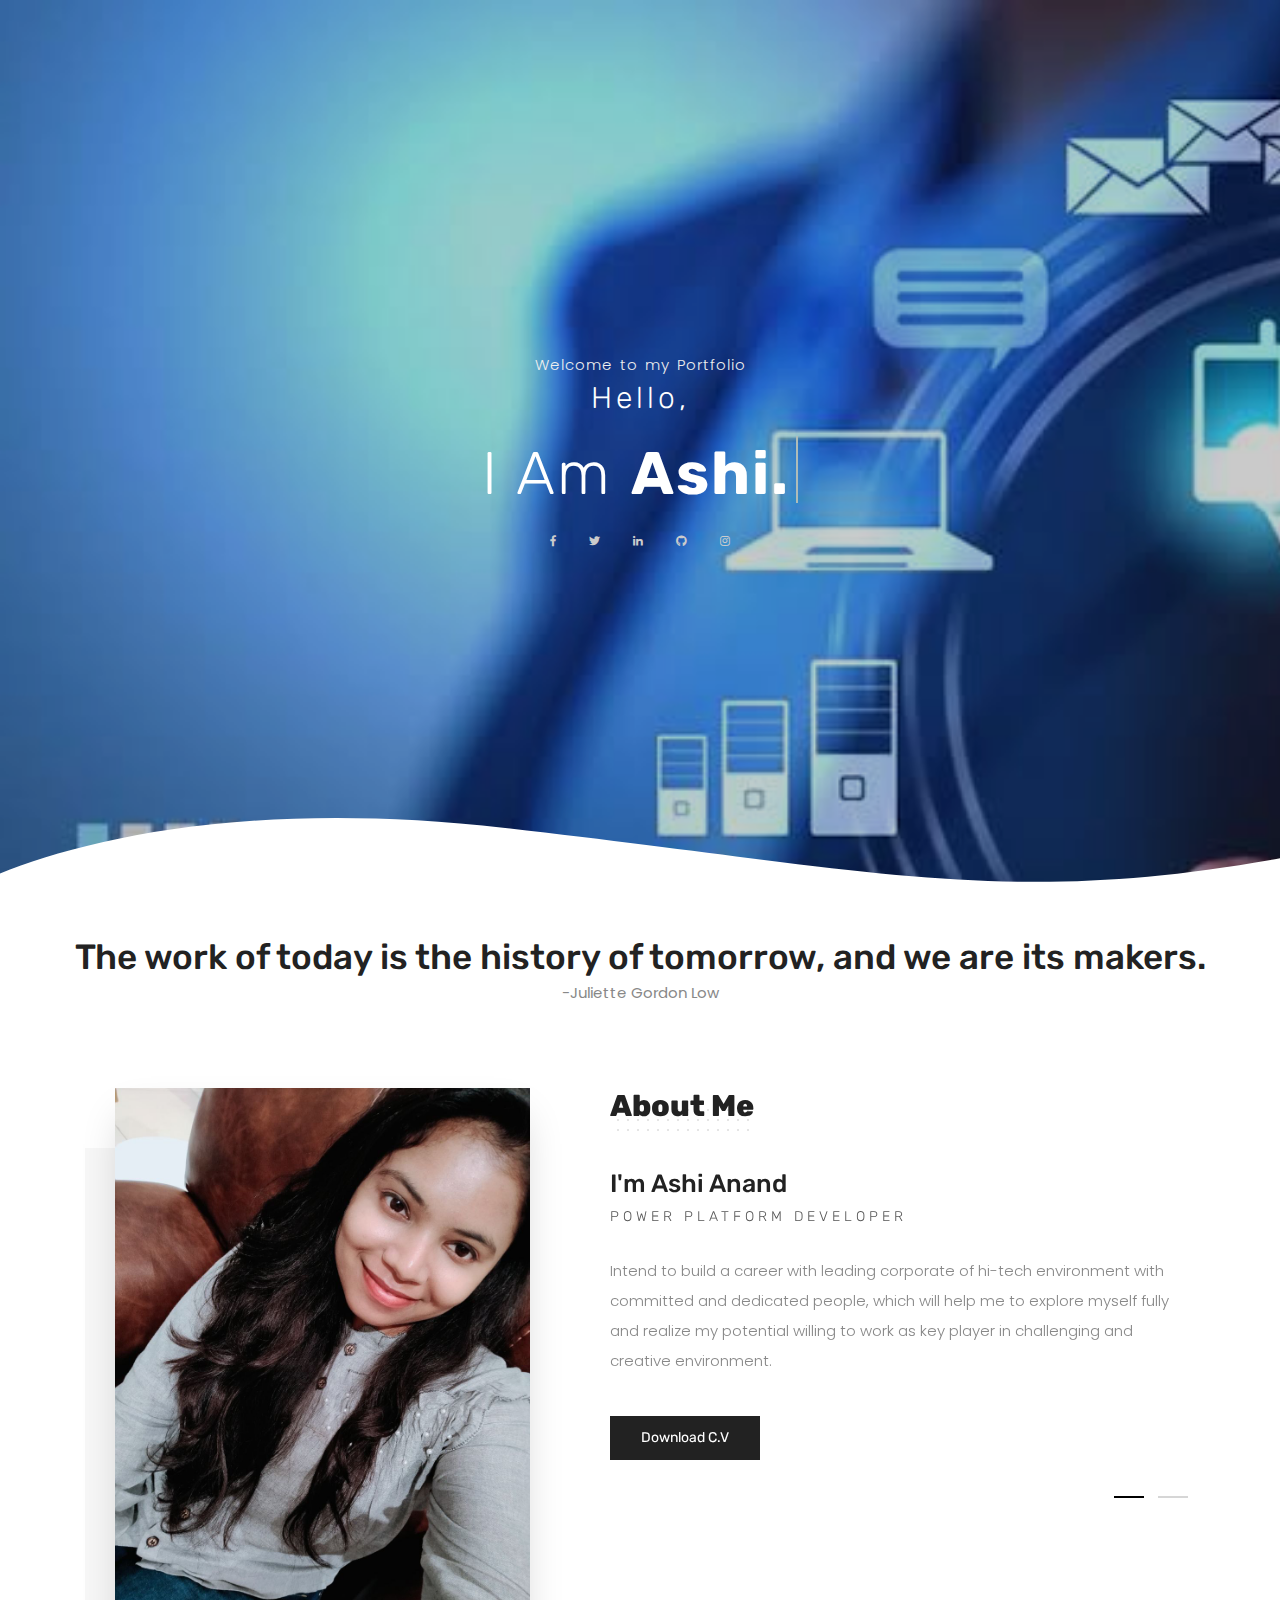
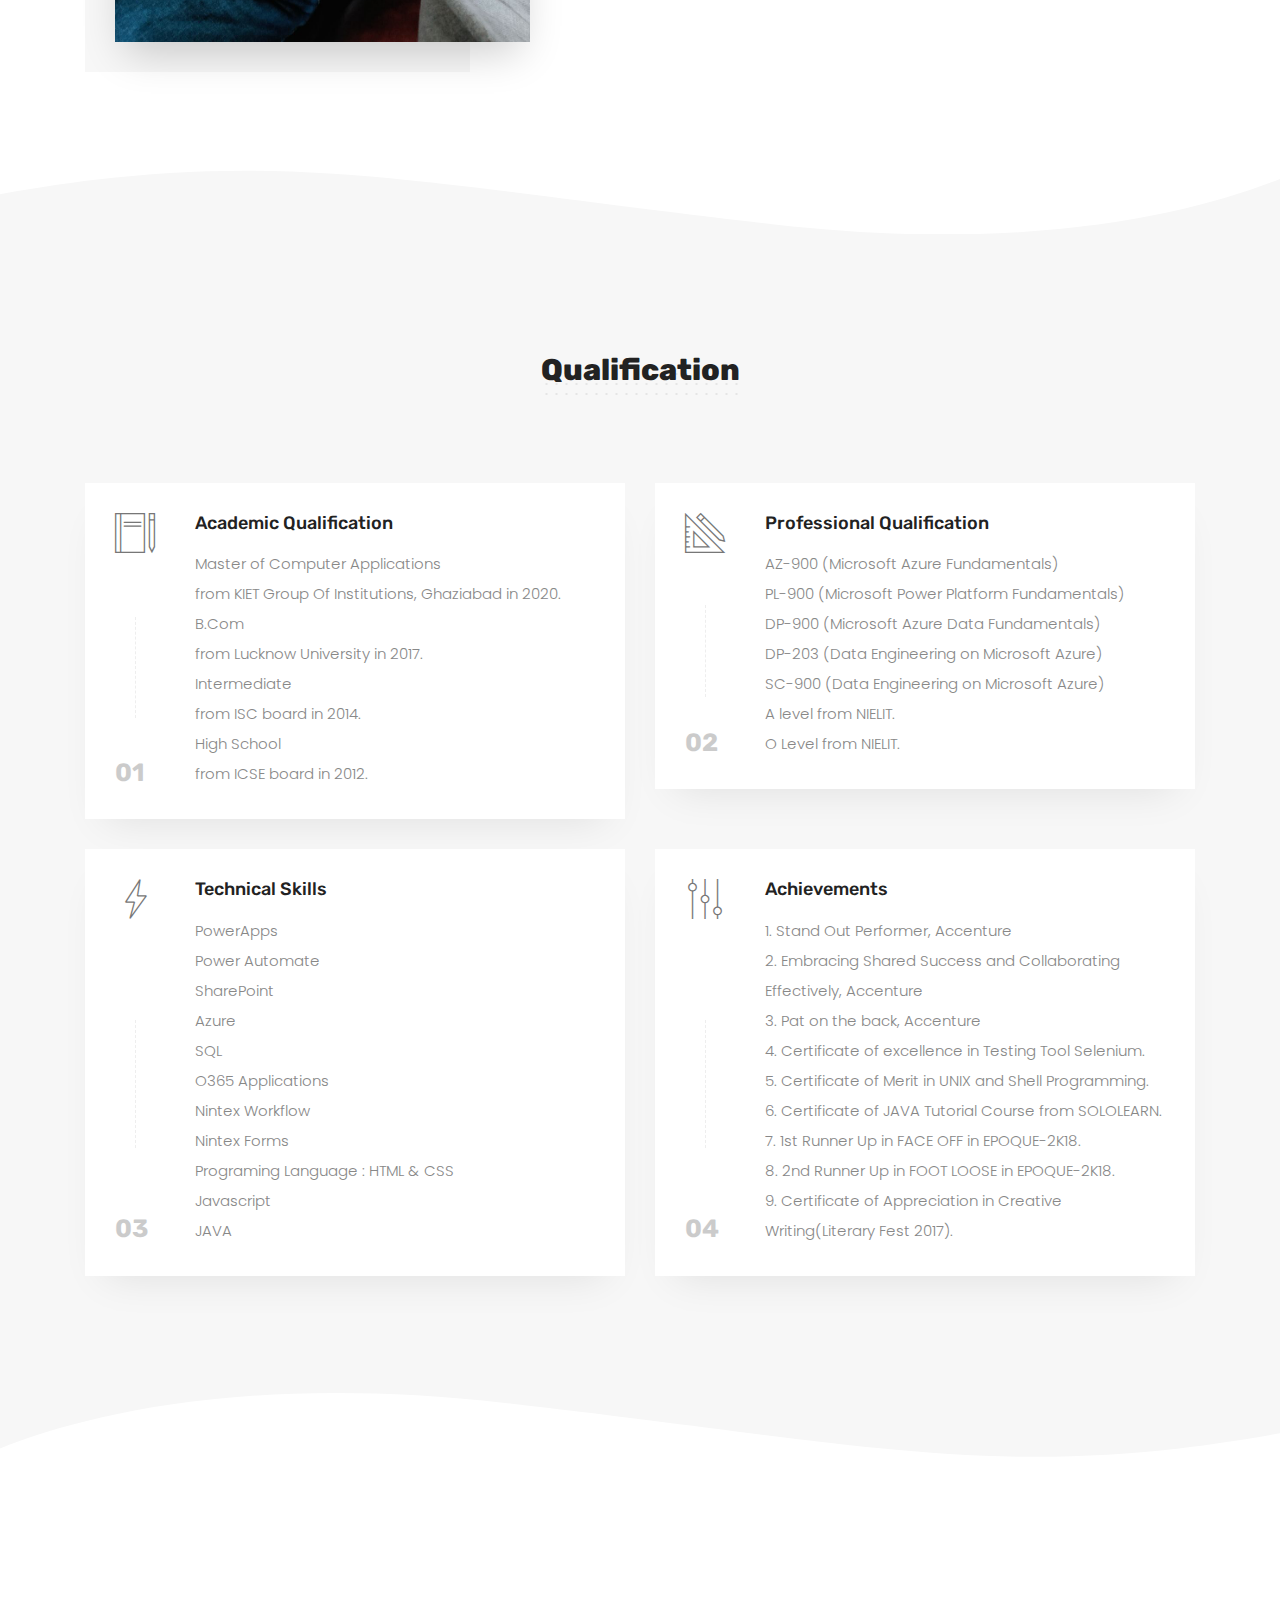
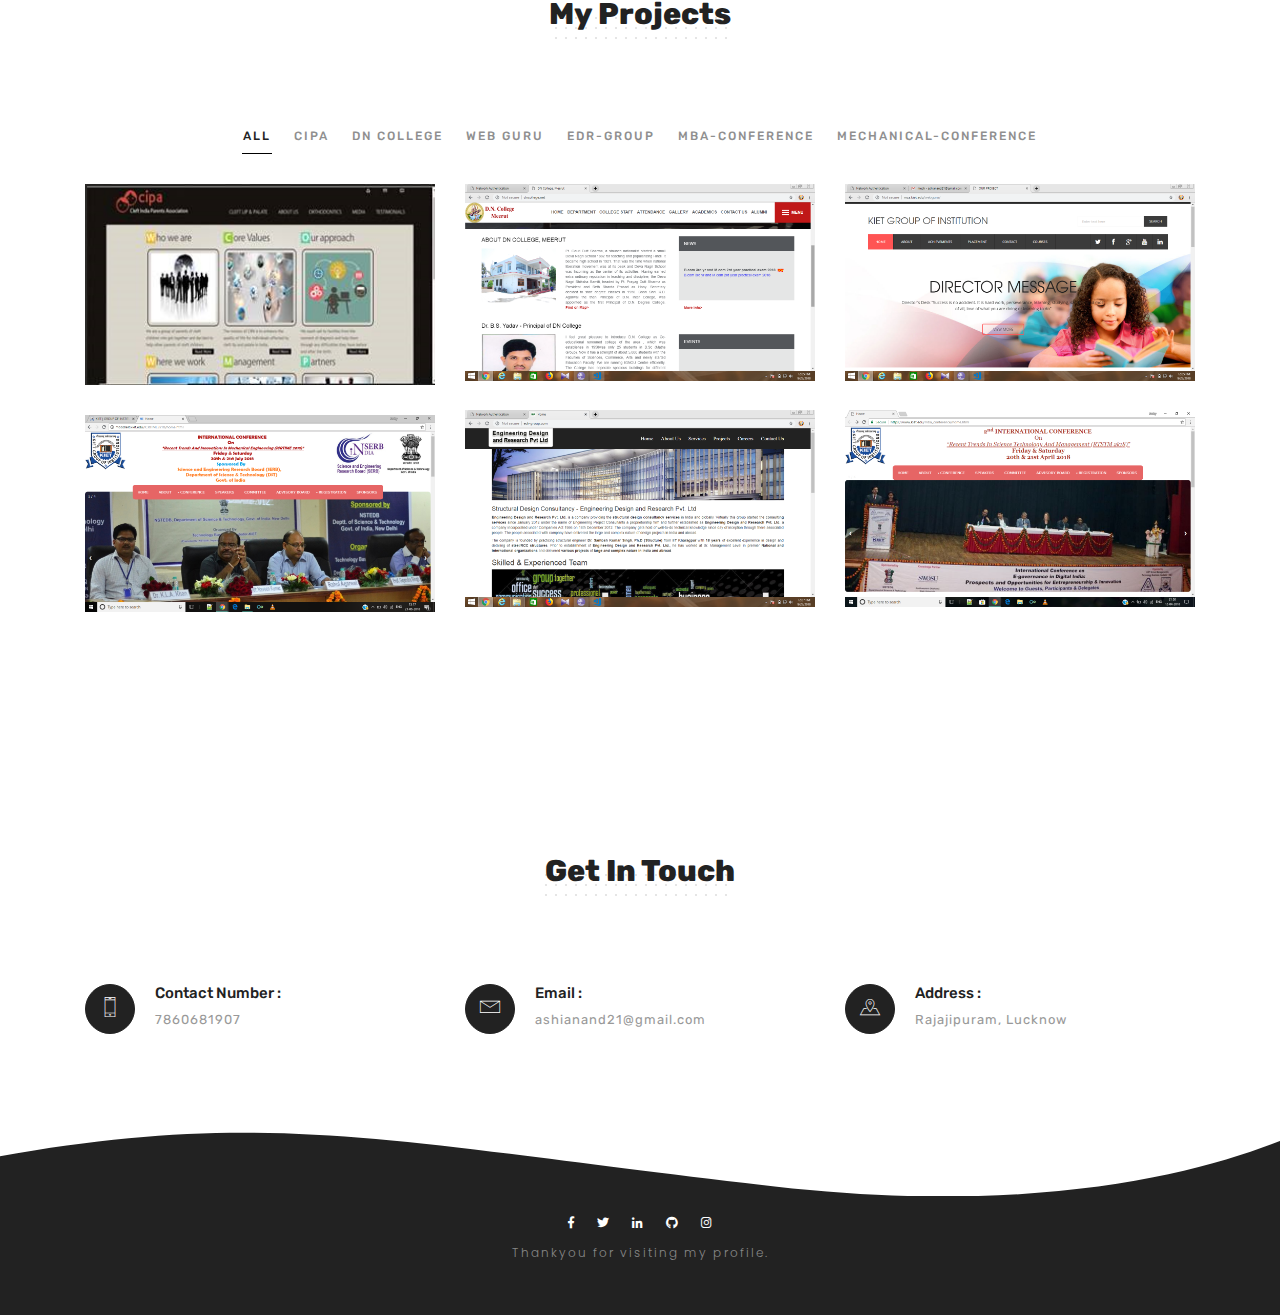
<file: index.html>
<!DOCTYPE html>
 <html lang="zxx"> 
<head>
		<!-- Metas -->
        <meta charset="utf-8">
		<meta http-equiv="X-UA-Compatible" content="IE=edge" />
        <meta name="viewport" content="width=device-width, initial-scale=1, maximum-scale=1" />	
		<meta name="ashi">
		<meta name="author" content="" />
                <!-- Title  -->
		<title>ASHI@PROFILE</title>
		<!-- Favicon -->
		<link rel="shortcut icon" href="img/favicon.ico" />

		<!-- Google Fonts -->
	<link href="https://fonts.googleapis.com/css?family=Poppins:200,300,400,500,600,700" rel="stylesheet">
        <link href="https://fonts.googleapis.com/css?family=Rubik:300,400,500,700,900" rel="stylesheet">
        <link href="https://fonts.googleapis.com/css?family=Comfortaa:700" rel="stylesheet">

		<!-- Plugins -->
		<link rel="stylesheet" href="css/plugins.css" />

        <!-- Core Style Css -->
        <link rel="stylesheet" href="css/style.css" />
    </head>

    <body>


    	<div class="loading">
    		<div class="text-center middle">
    			<div class="lds-ellipsis"><div></div><div></div><div></div><div></div></div>
    		</div>
    	</div>
        
    	
	    
       
    	<!-- =====================================
    	==== Start Navbar -->

		<nav class="navbar navbar-expand-lg">
			<div class="container">

            <!-- Logo -->
            <a class="logo" href="#">
            Ashi Anand     
            </a>

              <button class="navbar-toggler" type="button" data-toggle="collapse" 
              data-target="#navbarSupportedContent" aria-controls="navbarSupportedContent" 
              aria-expanded="false" aria-label="Toggle navigation">
			    <span class="icon-bar"><i class="fas fa-bars"></i></span>
			  </button>

			  <!-- navbar links -->
			  <div class="collapse navbar-collapse" id="navbarSupportedContent">
			    <ul class="navbar-nav ml-auto">
                  <li class="nav-item dropdown">
                    <a class="nav-link active dropdown-toggle" href="#0" data-scroll-nav="0"
                     id="navbarDropdownMenuLink" data-toggle="dropdown" aria-haspopup="true" aria-expanded="false">
                      Home
                    </a>
                    
                  </li>
			      <li class="nav-item">
                    <a class="nav-link" href="#" data-scroll-nav="1">About</a>
                  </li>
			      <li class="nav-item">
			        <a class="nav-link" href="#" data-scroll-nav="2">Qualification</a>
			      </li>
                  <li class="nav-item">
                    <a class="nav-link" href="#" data-scroll-nav="3">Projects</a>
                  </li>
			      <li class="nav-item">
			        <a class="nav-link" href="#" data-scroll-nav="4">Contact</a>
			      </li>
			    </ul>
			  </div>
			</div>
		</nav>

    	<!-- End Navbar ====
    	======================================= -->


    	<!-- =====================================
    	==== Start Header -->

        <header class="header valign bg-img wave wave-light" data-scroll-index="0" 
        data-overlay-dark="2" data-background="img/bg1.jpg" data-stellar-background-ratio="0.5">

    		<div class="container">
    			<div class="row">
    				<div class="full-width text-center caption">
    					<p>Welcome to my Portfolio</p>
    					<h4>Hello,</h4>
                        <h1 class="cd-headline clip">
                            <span class="blc">I Am </span>
                            <span class="cd-words-wrapper">
                              <b class="is-visible">Ashi.</b>
                              <b>A Power Platform Developer.</b>
				    <b>A Programmer.</b>
                              
                            </span>
                        </h1>

                        <div class="social">
			                <a href="https://www.facebook.com/ashi.anand.169" class="icon">
			                    <i class="fab fa-facebook-f"></i>
			                </a>
			                <a href="https://twitter.com/ashianand0607" class="icon">
			                    <i class="fab fa-twitter"></i>
			                </a>
			                <a href="https://www.linkedin.com/in/ashi-anand-224374105/" class="icon">
			                    <i class="fab fa-linkedin-in"></i>
			                </a>
			                <a href="https://github.com/ashi-06-jul" class="icon">
			                    <i class="fab fa-github"></i>
                               </a>
			                <a href="https://www.instagram.com/khare_ashi0696/?hl=en" class="icon">
			                    <i class="fab fa-instagram"></i>
			                </a>
			            </div>
    				</div>
    			</div>
    		</div>

            <div class="wave-svg-bottom">
                <svg class="curve-bottom" xmlns="http://www.w3.org/2000/svg" 
                viewBox="0 0 2011 124.95">
                <path d="M2011,156.4V92.28C1552,189.23,1380,131,813,66.8S0,177.59,0,177.59H2011Z" 
                transform="translate(0 -52.64)"/></svg>
            </div>
    	</header>

    	<!-- End Header ====
        ======================================= -->
        <br> <br>
        <h3 align="center">The work of today is the history of tomorrow, and we are its makers.</h3>

           <p align="center"><b> -Juliette Gordon Low</b></p>
        


        <!-- =====================================
        ==== Start Hero -->

        <section class="hero section-padding pt-80 pb-80" data-scroll-index="1">
            <div class="container">
                <div class="row">
                    
                    <div class="col-lg-5">
                        <div class="hero-img">
                            <img src="img/propic.jpeg" alt="">
                        </div>
                    </div>

                    <div class="col-lg-7 carousel-single">
                        <div class="content owl-carousel owl-theme">
                            <div class="item">
                                <div class="info">
                                    <div class="section-head text-left mb-30">
                                        <h4>About Me</h4>
                                    </div>
                                    <h5>I'm Ashi Anand</h5>
                                    <h6>Power Platform Developer</h6>
					
                                    <p>Intend to build a career with leading corporate of hi-tech environment with committed and dedicated people, which will help me to 
                                        explore myself fully and realize my potential willing to work as key player in challenging and creative environment.</p>
                                    <a href="img/Ashi_Anand_Resume.pdf" class="butn butn-bg mt-30">
                                        <span>Download C.V</span>
                                    </a>
                                   
                                       
                                    </a>
                                </div>
                            </div>
                            <div class="item">
                                <div class="skills">
                                    <div class="section-head text-left mb-30">
                                        <h4>My Skills</h4>
                                    </div>
                                    <div class="progress-item">
                                        <div class="skills-progress">
                                            <h6>PowerApps</h6>
                                            <span data-value="100%"></span>
                                        </div>
                                    </div>
                                    <div class="progress-item">
                                        <div class="skills-progress">
                                            <h6>Power Automate</h6>
                                            <span data-value="100%"></span>
                                        </div>
                                    </div>
                                    <div class="progress-item">
                                        <div class="skills-progress">
                                            <h6>Azure</h6>
                                            <span data-value="75%"></span>
                                        </div>
                                    </div>
                                   <div class="progress-item">
                                        <div class="skills-progress">
                                            <h6>Sharepoint</h6>
                                            <span data-value="75%"></span>
                                        </div>
                                    </div>
                                </div>
                            </div>
                        </div>
                    </div>

                </div>
            </div> 
        </section>

        <!-- End Hero ====
        ======================================= -->



        <!-- =====================================
        ==== Start Services -->

        <section class="services bg-gray section-big-padding wave wave-light" data-scroll-index="2">
            <div class="container">
                <div class="row">

                    <div class="section-head col-sm-12">
                        <h4>Qualification</h4>
                    </div>
                    
                    <div class="col-lg-6">
                        <div class="item mb-30">
                            <div class="left">
                                <span class="icon icon-basic-book-pencil"></span>
                                <span class="num">01</span>
                            </div>
                            <div class="right">
                                <h6>Academic Qualification</h6>
                                <p>Master of Computer Applications<br>
                                    from KIET Group Of Institutions, Ghaziabad in 2020.<br>
                                B.Com <br>from Lucknow University in 2017.<br>
                                   Intermediate <br>from ISC board in 2014.<br>
                                   High School <br>from ICSE board in 2012.<br></p>
                            </div>
                        </div>
                    </div>

                    <div class="col-lg-6">
                        <div class="item mb-30">
                            <div class="left">
                                <span class="icon icon-basic-pencil-ruler"></span>
                                <span class="num">02</span>
                            </div>
                            <div class="right">
                                <h6>Professional Qualification</h6>
                                <p>AZ-900 (Microsoft Azure Fundamentals)<br>
					PL-900 (Microsoft Power Platform Fundamentals)<br>
					DP-900 (Microsoft Azure Data Fundamentals)<br>
					DP-203 (Data Engineering on Microsoft Azure)<br>
				    SC-900 (Data Engineering on Microsoft Azure)<br>
					A level from NIELIT.<br>
                                  O Level from NIELIT.<br>
                                 </p>
				    <!-- Certification in Programming in Data Structure using C Language from NPTEL.<br>-->
                            </div>
                        </div>
                    </div>

                    <div class="col-lg-6">
                        <div class="item mb-md30">
                            <div class="left">
                                <span class="icon icon-basic-bolt"></span>
                                <span class="num">03</span>
                            </div>
                            <div class="right">
                                <h6>Technical Skills</h6>
                               
                              <p> PowerApps<br>
				      Power Automate <br>
				      SharePoint <br>
				      Azure <br>
				      SQL <br>
				      O365 Applications <br>
				      Nintex Workflow<br>
				      Nintex Forms <br>
				      Programing Language : HTML & CSS<br>
                                                             Javascript<br>
                                                             
                                                             JAVA<br>
                                                             
                                        
                                </p>

                                            
                            </div>
                        </div>
                    </div>

                    <div class="col-lg-6">
                        <div class="item">
                            <div class="left">
                                <span class="icon icon-basic-mixer2"></span>
                                <span class="num">04</span>
                            </div>
                            <div class="right">
                                <h6>Achievements</h6>
                                <p>  1. Stand Out Performer, Accenture <br>

 2. Embracing Shared Success and Collaborating Effectively, Accenture <br>


  3. Pat on the back, Accenture  <br>



					4. Certificate of excellence in Testing Tool Selenium.<br>
                                       5.  Certificate of Merit in UNIX and Shell Programming.<br>
					6. Certificate of JAVA Tutorial Course from SOLOLEARN.<br>
                                        7. 1st Runner Up in FACE OFF in EPOQUE-2K18.<br>
                                        8. 2nd Runner Up in FOOT LOOSE in EPOQUE-2K18.<br>
                                       9. Certificate of Appreciation in Creative Writing(Literary Fest 2017).
                                        </p>
                            </div>
                        </div>
                    </div>

                </div>
            </div>

            <div class="wave-svg-top">
                <svg class="curve-top" data-name="Layer 1" xmlns="http://www.w3.org/2000/svg" viewBox="0 0 2011 124.95"><path class="cls-1" d="M0,21.19V85.31c459-96.95,631-38.73,1198,25.48S2011,0,2011,0H0Z"/></svg>
            </div>
            <div class="wave-svg-bottom">
                <svg class="curve-bottom" xmlns="http://www.w3.org/2000/svg" viewBox="0 0 2011 124.95"><path d="M2011,156.4V92.28C1552,189.23,1380,131,813,66.8S0,177.59,0,177.59H2011Z" transform="translate(0 -52.64)"/></svg>
            </div>
        </section>

        <!-- End Services ====
        ======================================= -->


      
        <!-- =====================================
        ==== Start Works -->

        <section class="works section-padding" data-scroll-index="3">
            <div class="container">
                <div class="row">
                    
                    <div class="section-head col-sm-12">
                        <h4>My Projects</h4>
                    </div>

                    <!-- filter links -->
                    <div class="filtering text-center col-sm-12">
                        <div class="filter">
                            <span data-filter='*' class="active">All</span>
                            <span data-filter='.cipa'>CIPA</span>
                            <span data-filter='.dn'>DN College</span>
                            <span data-filter='.guru'>Web Guru</span>

                            <span data-filter='.website'>EDR-Group</span>
                            <span data-filter='.we'>MBA-Conference</span>
                            <span data-filter='.mech'>Mechanical-Conference</span>
                        </div>
                    </div>

                    <div class="clearfix"></div>

                    <!-- gallery -->
                    <div class="gallery text-center full-width">

                        <!-- gallery item -->
                        <div class="col-lg-4 col-md-6 items cipa">
                            <div class="item-img">
                           <img src="img/portfolio/cipa.png" alt="image">
                                <div class="item-img-overlay valign">
                                    <div class="overlay-info full-width vertical-center">
                                        <h6>CIPA</h6>
                                        <p>Website of an NGO</p>
                                        <a href="img/portfolio/cipa.png" class="popimg">
                                            <span class="icon icon-basic-eye"></span>
                                        </a>
                                        <a href="http://cipa.co.in/">
                                            <span class="icon icon-basic-link"></span>
                                        </a>
                                    </div>
                                </div>
                            </div>
                        </div>

                        <!-- gallery item -->
                        <div class="col-lg-4 col-md-6 items dn">
                            <div class="item-img">
                                <img src="img/portfolio/2.png" alt="image">
                                <div class="item-img-overlay valign">
                                    <div class="overlay-info full-width vertical-center">
                                        <h6>DN College</h6>
                                        <p>Dynamic Website of a College</p>
                                        <a href="img/portfolio/2.png" class="popimg">
                                            <span class="icon icon-basic-eye"></span>
                                        </a>
                                        <a href="http://dncollege.net/">
                                            <span class="icon icon-basic-link"></span>
                                        </a>
                                    </div>
                                </div>
                            </div>
                        </div>

                        <!-- gallery item -->
                        <div class="col-lg-4 col-md-6 items guru">
                            <div class="item-img">
                                <img src="img/portfolio/3.png" alt="image">
                                <div class="item-img-overlay valign">
                                    <div class="overlay-info full-width vertical-center">
                                        <h6>Web Guru</h6>
                                        <p>Website to help MCA Students in studies.</p>
                                        <a href="img/portfolio/3.png" class="popimg">
                                            <span class="icon icon-basic-eye"></span>
                                        </a>
                                        <a href="http://mca.kiet.edu/webguru/">
                                            <span class="icon icon-basic-link"></span>
                                        </a>
                                    </div>
                                </div>
                            </div>
                        </div>

                        <!-- gallery item -->
                        <div class="col-lg-4 col-md-6 items website">
                            <div class="item-img">
                                <img src="img/portfolio/4.png" alt="image">
                                <div class="item-img-overlay valign">
                                    <div class="overlay-info full-width vertical-center">
                                        <h6>EDR-Group</h6>
                                        <p>Website of a Consultancy</p>
                                        <a href="img/portfolio/4.png" class="popimg">
                                            <span class="icon icon-basic-eye"></span>
                                        </a>
                                        <a href="http://edr-group.com/">
                                            <span class="icon icon-basic-link"></span>
                                        </a>
                                    </div>
                                </div>
                            </div>
                        </div>

                        <!-- gallery item -->
                        <div class="col-lg-4 col-md-6 items we">
                            <div class="item-img">
                                <img src="img/portfolio/mba.png" alt="image">
                                <div class="item-img-overlay valign">
                                    <div class="overlay-info full-width vertical-center">
                                        <h6>MBA Conference</h6>
                                        <p>Website for MBA Department</p>
                                        <a href="img/portfolio/mba.png" class="popimg">
                                            <span class="icon icon-basic-eye"></span>
                                        </a>
                                        <a href="https://www.kiet.edu/conference_mba/">
                                            <span class="icon icon-basic-link"></span>
                                        </a>
                                    </div>
                                </div>
                            </div>
                        </div>

                        <!-- gallery item -->
                        <div class="col-lg-4 col-md-6 items mech">
                            <div class="item-img">
                                <img src="img/portfolio/mech.png" alt="image">
                                <div class="item-img-overlay valign">
                                    <div class="overlay-info full-width vertical-center">
                                        <h6>Mechanical Conference</h6>
                                        <p>Website for Mechanical Conference</p>
                                        <a href="img/portfolio/mech.png" class="popimg">
                                            <span class="icon icon-basic-eye"></span>
                                        </a>
                                        <a href="https://www.kiet.edu/conference_mba/mba%20conference%203/home.html">
                                            <span class="icon icon-basic-link"></span>
                                        </a>
                                    </div>
                                </div>
                            </div>
                        </div>

                    </div>

                </div>
            </div>
        </section>

        <!-- End Works ====
        ======================================= -->


        <!-- =====================================
        ==== Start Numbers 

        <div class="numbers bg-gray">
            <div class="container">
                <div class="row">
                    
                    <div class="col-lg-3 col-md-6">
                        <div class="item mb-md50">
                            <span class="icon icon-basic-heart"></span>
                            <h3 class="numb">1350</h3>
                            <p>Happy Clients</p>
                        </div>
                    </div>

                    <div class="col-lg-3 col-md-6">
                        <div class="item mb-md50">
                            <span class="icon icon-basic-archive-full"></span>
                            <h3 class="numb">470</h3>
                            <p>Complated Projects</p>
                        </div>
                    </div>

                    <div class="col-lg-3 col-md-6">
                        <div class="item mb-sm50">
                            <span class="icon icon-basic-mixer2"></span>
                            <h3 class="numb">739</h3>
                            <p>Files Downloaded</p>
                        </div>
                    </div>

                    <div class="col-lg-3 col-md-6">
                        <div class="item">
                            <span class="icon icon-basic-star"></span>
                            <h3 class="numb">297</h3>
                            <p>FeedBacks</p>
                        </div>
                    </div>

                </div>
            </div>
        </div>-->

        <!-- End Numbers ====
        ======================================= -->


        <!-- =====================================
        ==== Start Contact -->

       <section class="contact section-padding pb-80" data-scroll-index="4">
           <div class="container">
               <div class="row">
                   
                    <div class="section-head col-sm-12">
                        <h4>Get In Touch</h4>
                    </div>

                    <div class="col-lg-4">
                        <div class="info mb-md50">
                            <span class="icon icon-basic-smartphone"></span>
                            <div class="cont">
				    <h6>Contact Number :<span>7860681907</span></h6>
                            </div>
                        </div>
                    </div>

                    <div class="col-lg-4">
                        <div class="info mb-md50">
                            <span class="icon icon-basic-mail"></span>
                            <div class="cont">
                                <h6>Email : <span>ashianand21@gmail.com</span></h6>
                            </div>
                        </div>
                    </div>

                    <div class="col-lg-4">
                        <div class="info">
                            <span class="icon icon-basic-geolocalize-05"></span>
                            <div class="cont">
                                <h6>Address : <span>Rajajipuram, Lucknow</span></h6>
                            </div>
                        </div>
                    </div>

             <!--       <div class="offset-lg-1 col-lg-10">
                        <form class="form" id="contact-form" method="post" action="http://innovationplans.com/idesign/tommy/contact.php">

                            <div class="messages"></div>

                            <div class="controls">

                                <div class="row">

                                    <div class="col-lg-6">
                                        <div class="form-group">
                                            <input id="form_name" type="text" name="name" placeholder="Name *" required="required" data-error="Firstname is required.">
                                            <div class="help-block with-errors"></div>
                                        </div>
                                    </div>
                                    <div class="col-lg-6">
                                        <div class="form-group">
                                            <input id="form_email" type="email" name="email" placeholder="Email *" required="required" data-error="Valid email is required.">
                                            <div class="help-block with-errors"></div>
                                        </div>
                                    </div>
                                    <div class="col-lg-12">
                                        <div class="form-group">
                                            <input id="form_subject" type="text" name="subject" placeholder="Subject">
                                        </div>
                                    </div>
                                    <div class="col-lg-12">
                                        <div class="form-group">
                                            <textarea id="form_message" name="message" placeholder="Your Message *" rows="4" required="required" data-error="Your message is required."></textarea>
                                            <div class="help-block with-errors"></div>
                                        </div>
                                    </div>

                                    <div class="col-md-12 text-center">
                                        <button type="submit" class="butn butn-bg"><span>Send Message</span></button>
                                    </div>

                                </div>                             
                            </div>
                        </form>
                    </div> -->

               </div>
           </div>
       </section>

        <!-- End Contact ====
        ======================================= -->


        <!-- =====================================
        ==== Start Footer -->

        <footer class="text-center wave wave-light pt-100">
            <div class="container">
                <div class="social">
                    <a href="https://www.facebook.com/ashi.anand.169" class="icon">
                        <i class="fab fa-facebook-f"></i>
                    </a>
                    <a href="https://twitter.com/ashianand0607" class="icon">
                        <i class="fab fa-twitter"></i>
                    </a>
                    <a href="https://www.linkedin.com/in/ashi-anand-224374105/" class="icon">
                        <i class="fab fa-linkedin-in"></i>
                    </a>
                    <a href="https://github.com/ashi-06-jul" class="icon">
                        <i class="fab fa-github"></i>
                       </a>
                    <a href="https://www.instagram.com/khare_ashi0696/?hl=en" class="icon">
                        <i class="fab fa-instagram"></i>
                    </a>
                </div>

                <p>Thankyou for visiting my profile.</p>
            </div>

            <div class="wave-svg-top">
                <svg class="curve-top" data-name="Layer 1" xmlns="http://www.w3.org/2000/svg" viewBox="0 0 2011 124.95"><path class="cls-1" d="M0,21.19V85.31c459-96.95,631-38.73,1198,25.48S2011,0,2011,0H0Z"/></svg>
            </div>
        </footer>

        <!-- End Footer ====
        ======================================= -->




       
        <!-- jQuery -->
        <script src="js/jquery-3.0.0.min.js"></script>
        <script src="js/jquery-migrate-3.0.0.min.js"></script>

        <!-- popper.min -->
        <script src="js/popper.min.js"></script>

        <!-- bootstrap -->
        <script src="js/bootstrap.min.js"></script>

        <!-- scrollIt -->
        <script src="js/scrollIt.min.js"></script>

        <!-- animated.headline -->
        <script src="js/animated.headline.js"></script>

        <!-- jquery.waypoints.min -->
        <script src="js/jquery.waypoints.min.js"></script>

        <!-- jquery.counterup.min -->
        <script src="js/jquery.counterup.min.js"></script>

        <!-- owl carousel -->
        <script src="js/owl.carousel.min.js"></script>

        <!-- jquery.magnific-popup js -->
        <script src="js/jquery.magnific-popup.min.js"></script>

        <!-- stellar js -->
        <script src="js/jquery.stellar.min.js"></script>

        <!-- isotope.pkgd.min js -->
        <script src="js/isotope.pkgd.min.js"></script>


        <!-- validator js -->
        <script src="js/validator.js"></script>

        <!-- custom scripts -->
        <script src="js/scripts.js"></script>

	 </body>

</html>
</file>
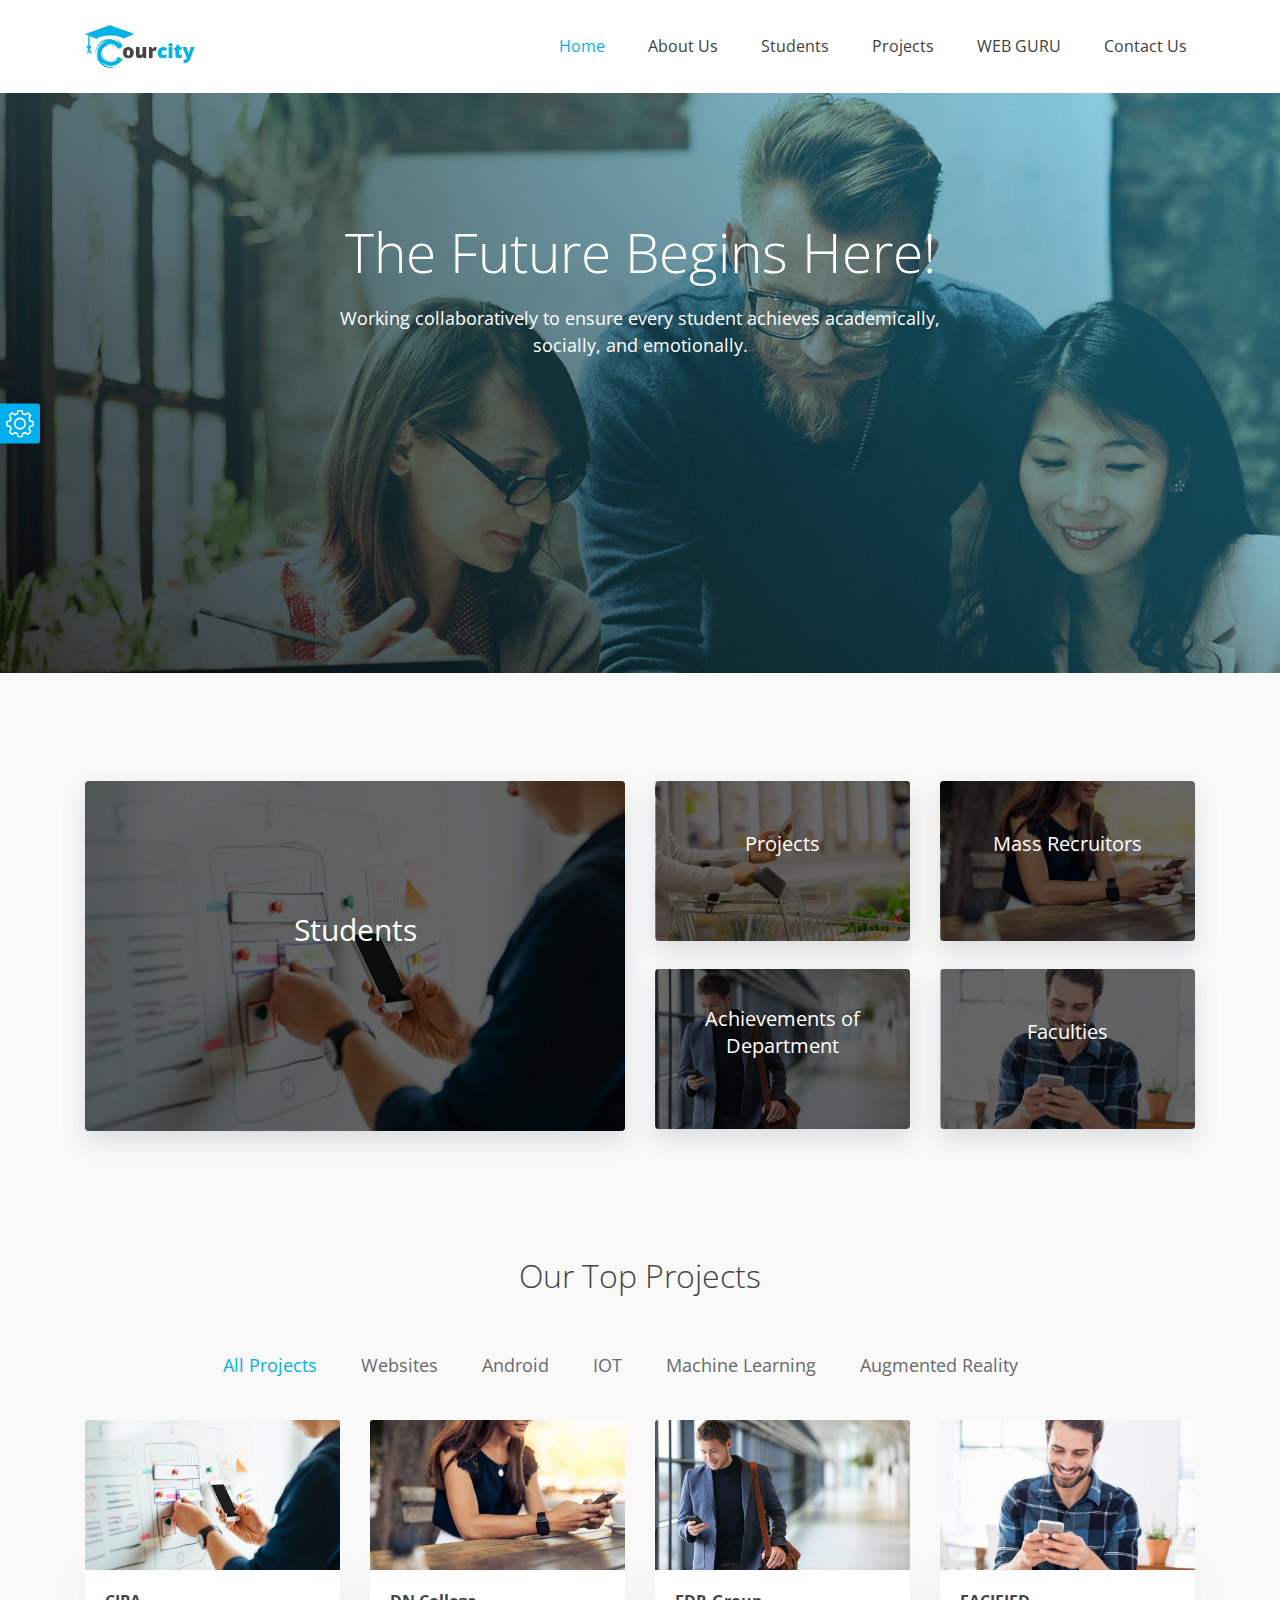
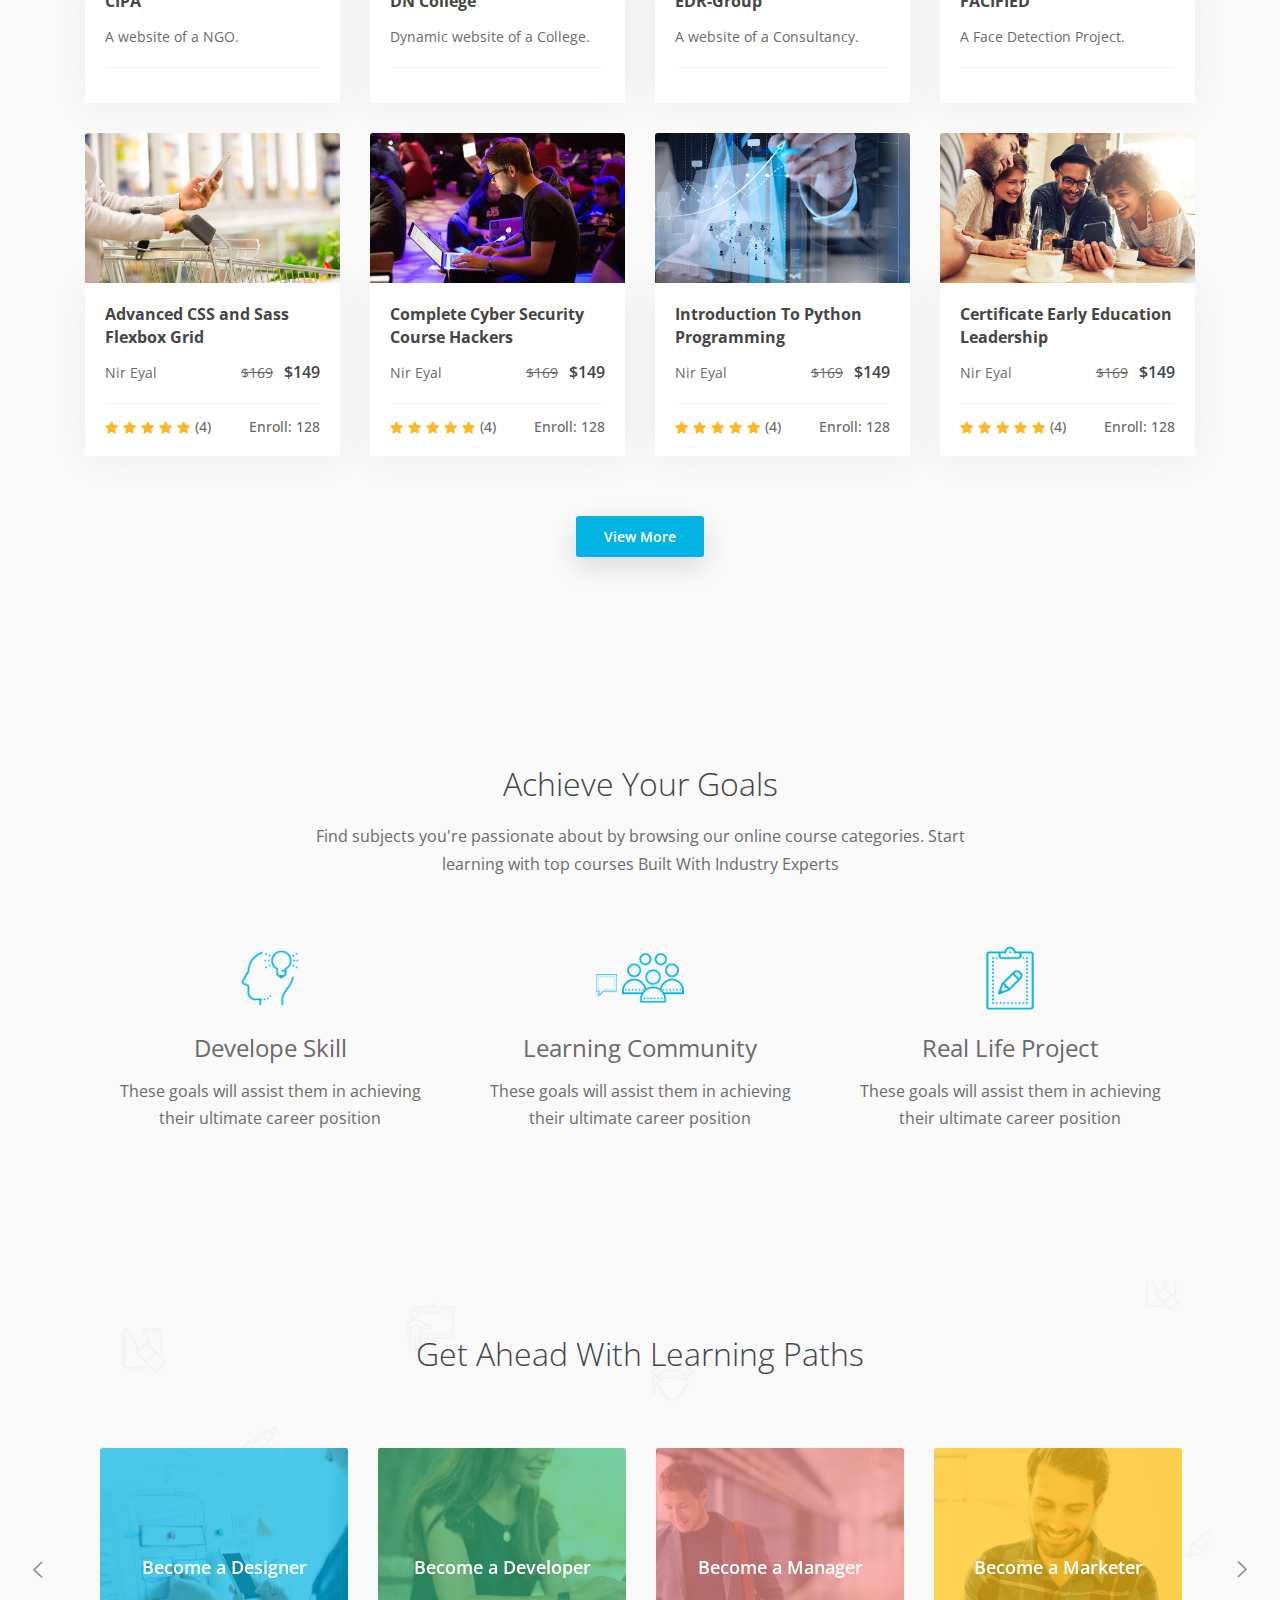
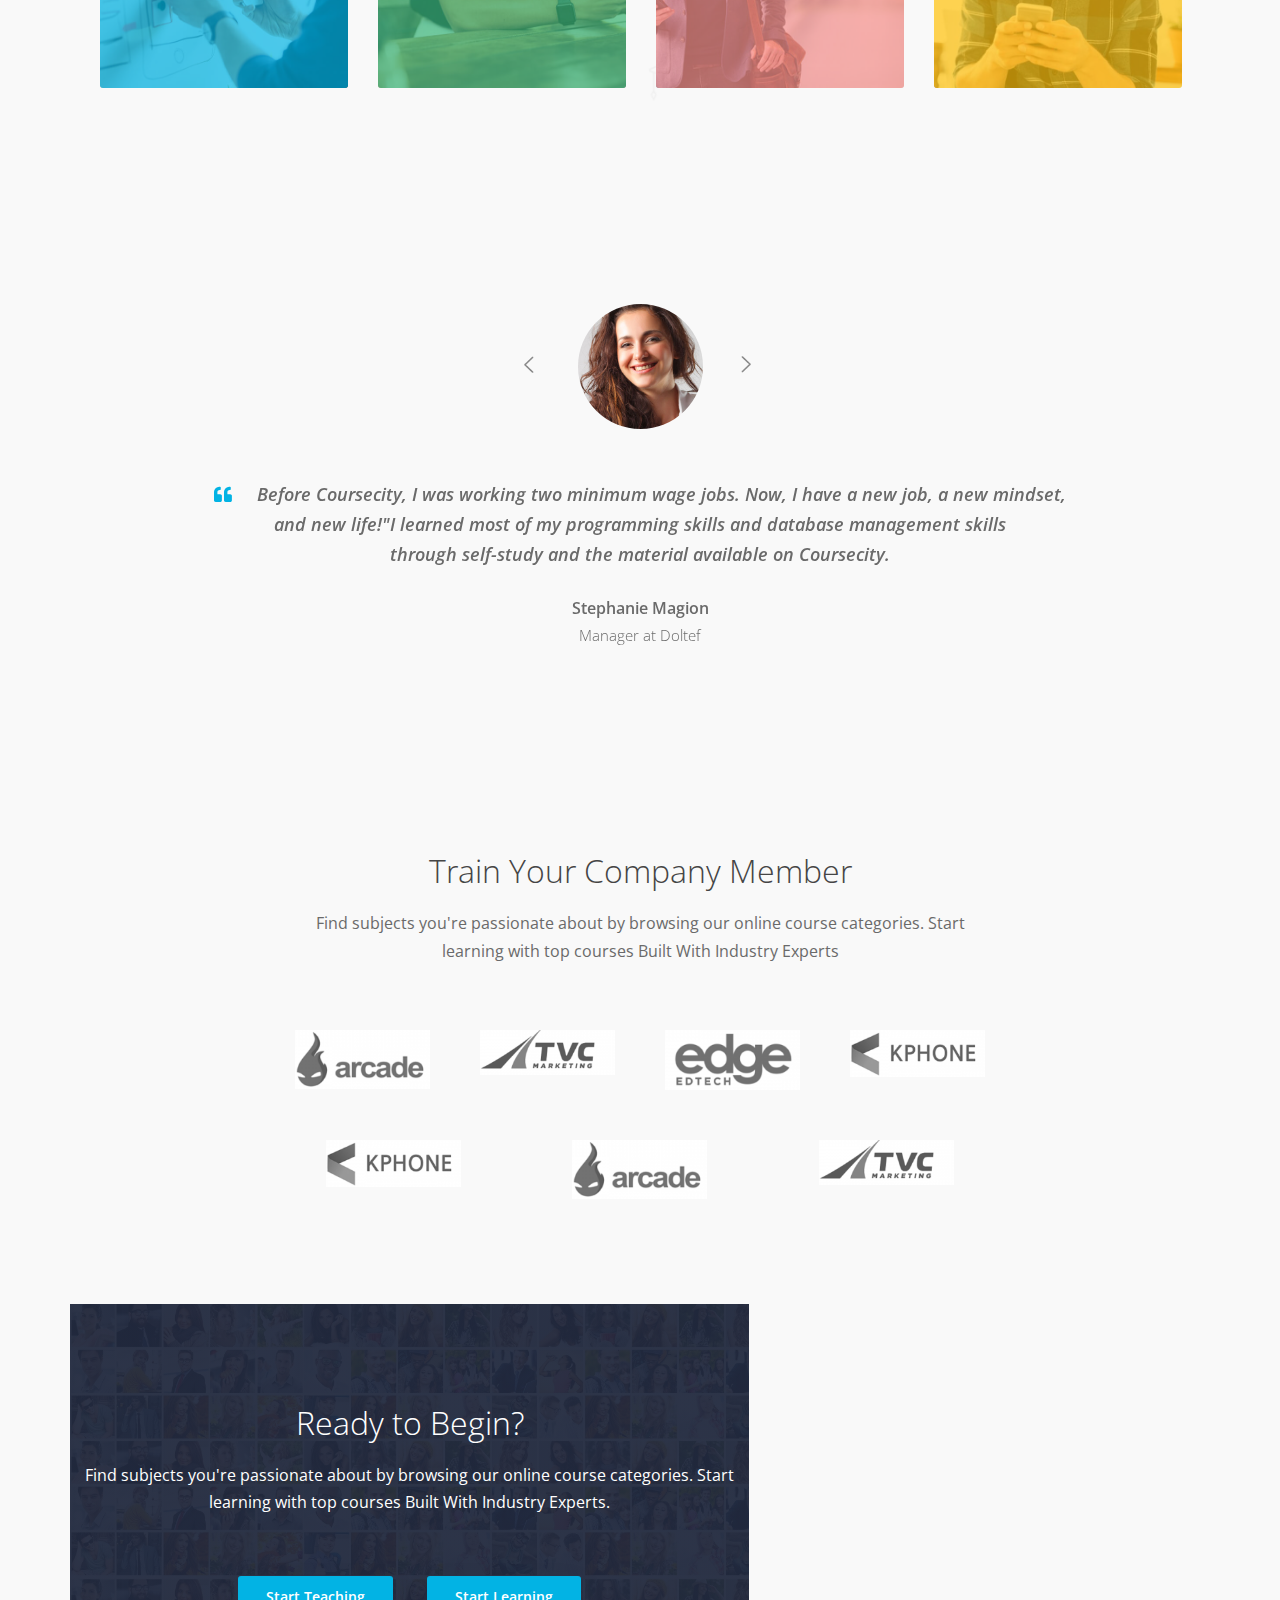
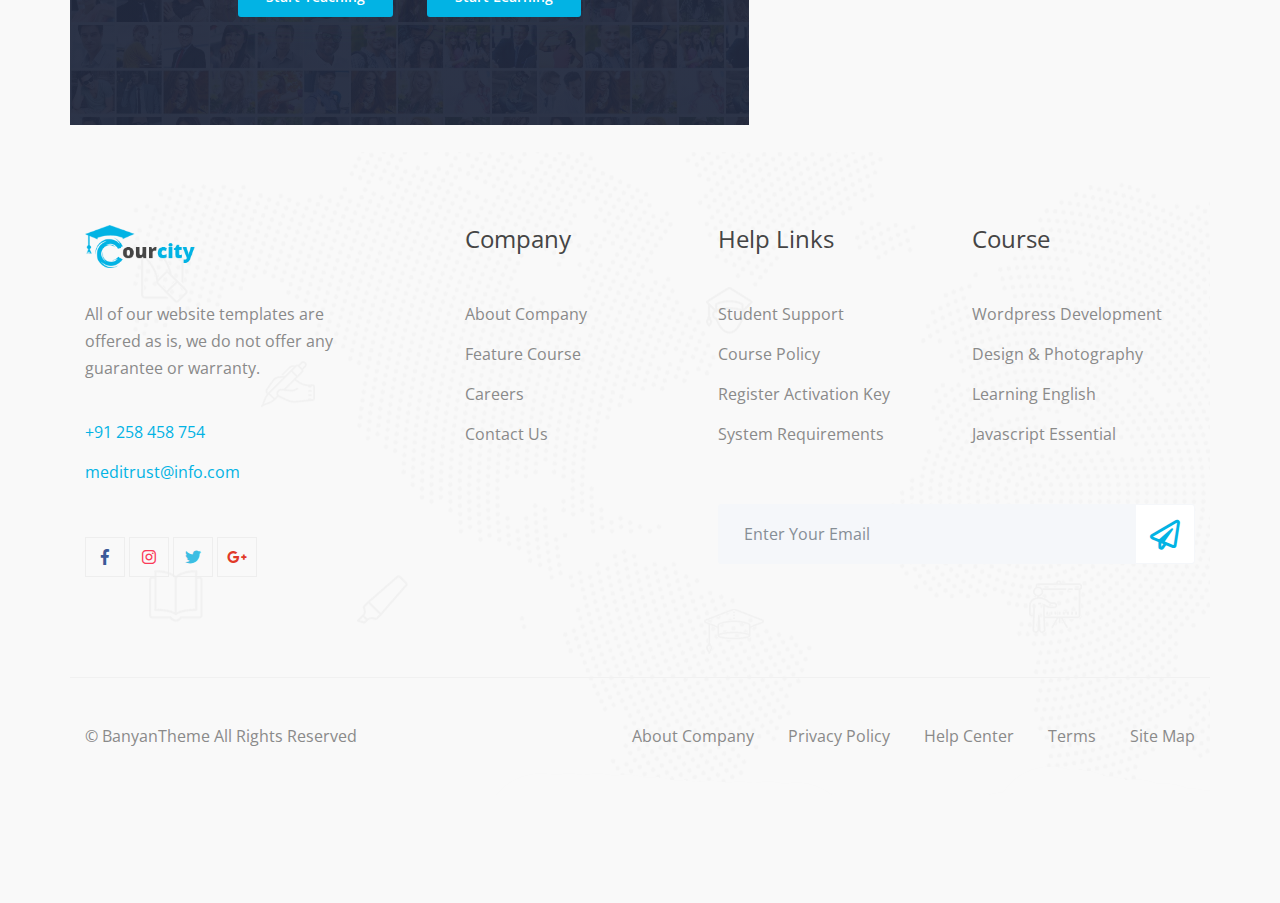
<file: courcity/index.html>
<!doctype html>
<html lang="en">
<head>
    <title>MCA Department</title>
    <!-- Required meta tags -->
    <meta charset="utf-8">
    <meta name="viewport" content="width=device-width, initial-scale=1, shrink-to-fit=no">  
    
	<!-- Favicon icon -->
    <link rel="shortcut icon" type="image/png" href="images/favicon.png"/>	
	
	<!-- Bootstrap -->
    <link href="css/bootstrap.min.css" rel="stylesheet">
	<!-- Fontawsome -->
    <link href="fonts/css/fontawesome-all.min.css" rel="stylesheet">
    <!-- Animate CSS-->
    <link href="css/animate.css" rel="stylesheet">
    <!-- menu CSS-->
    <link href="css/bootstrap-4-navbar.css" rel="stylesheet">
    <!-- menu CSS-->
    <link href="slick/slick.css" rel="stylesheet">
	<!-- Lightbox Gallery -->
    <link href="inc/lightbox/css/jquery.fancybox.css" rel="stylesheet">
    <!-- Preloader CSS-->
    <link href="css/fakeLoader.css" rel="stylesheet">
    <!-- Video popup CSS-->
    <link href="css/magnific-popup.css" rel="stylesheet">
    <!-- Main CSS -->
    <link href="style.css" rel="stylesheet">
    <!-- Color CSS --> 
    <link rel="stylesheet" href="color/color-switcher.css">     
	<!-- Responsive CSS -->
    <link href="css/responsive.css" rel="stylesheet">  

  </head>
  <body>
  
    <!-- Preloader -->
    

	<div class="main-menu-1x">	
		<div class="container">
			<div class="row">
				<div class="col-md-12">		
					<div class="main-menu">		
						<nav class="navbar navbar-expand-lg navbar-light bg-light btco-hover-menu">
							<a class="navbar-brand" href="#">
								<img src="images/logo.png" class="d-inline-block align-top" alt="">						
							</a>
						  <button class="navbar-toggler" type="button" data-toggle="collapse" 
						  data-target="#navbarSupportedContent" aria-controls="navbarSupportedContent"
						   aria-expanded="false" aria-label="Toggle navigation">
							<span class="navbar-toggler-icon"></span>
						  </button>

						  <div class="collapse navbar-collapse" id="navbarSupportedContent">
						  
							<ul class="navbar-nav ml-auto main-menu-nav">

							  <li class="nav-item dropdown active">
									<a class="nav-link" href="#" id="navbarDropdownMenuLink1" 
									data-toggle="dropdown" aria-haspopup="true" aria-expanded="false">
										Home <span class="sr-only"></span>
									</a>
						<!--	<ul class="dropdown-menu" aria-labelledby="navbarDropdownMenuLink1">
										<li><a class="dropdown-item" href="index-2.html" target="_blank">Home One</a></li>
										<li><a class="dropdown-item" href="home-two.html" target="_blank">Home Two</a></li>
									</ul> -->
							  </li>

							  <li class="nav-item">
								<a class="nav-link" href="about-us.html">About Us</a>
							  </li>

							  <li class="nav-item dropdown">
									<a class="nav-link" href="#" id="navbarDropdownMenuLink2" 
									data-toggle="dropdown" aria-haspopup="true" aria-expanded="false">
										Students
									</a>
									<ul class="dropdown-menu" aria-labelledby="navbarDropdownMenuLink2">
                                        
										<li><a class="dropdown-item" href="learning-path.html">2019</a></li>
										<li><a class="dropdown-item" href="learning-path.html">2020</a></li>
										<li><a class="dropdown-item" href="learning-path.html">2021</a></li>
                                 <!--       <li><a class="dropdown-item dropdown-toggle" href="course-list.html">2020</a>
											<ul class="dropdown-menu">
												<li><a class="dropdown-item" href="course-list.html">2012</a></li>
												<li><a class="dropdown-item" href="course-single-one.html">Course Single One</a></li>
												<li><a class="dropdown-item"
													 href="course-single-two.html">Course Single Two</a></li> 
											</ul>
										</li> 
									-->
                                    <!--    <li><a class="dropdown-item dropdown-toggle" href="career.html">2021</a>
											<ul class="dropdown-menu">
												<li><a class="dropdown-item" href="career.html">Carrer</a></li>
												<li><a class="dropdown-item" href="career-single.html">Carrer 
													Single</a></li>
											</ul>
										</li>       -->                             
                                <!--        <li><a class="dropdown-item dropdown-toggle" href="our-team.html">Events </a>
											<ul class="dropdown-menu">
												<li><a class="dropdown-item" href="events.html"> Events</a></li>
												<li><a class="dropdown-item" href="events-details.html">
													Events Details </a></li>
											</ul>-->
										</li>
                                        <li><a class="dropdown-item" href="404.html"></a></li>
                                        <li><a class="dropdown-item" href="comming-soon.html"></a></li>
										<li><a class="dropdown-item" href="components.html"></a></li>                                        
									</ul>
							  </li>	

							  <li class="nav-item dropdown">
									<a class="nav-link" href="blog.html" id="navbarDropdownMenuLink4" data-toggle="dropdown" aria-haspopup="true" aria-expanded="false">
										Projects
									</a>
									<ul class="dropdown-menu" aria-labelledby="navbarDropdownMenuLink4">
										<li><a class="dropdown-item" href="blog.html">Machine Learning</a></li>
										<li><a class="dropdown-item" href="blog-list.html">WEB Applications</a></li>
										<li><a class="dropdown-item" href="blog-single.html">Robotics</a></li>
										<li><a class="dropdown-item" href="blog.html">Mobile Applications</a></li>
										<li><a class="dropdown-item" href="blog-list.html">Augmented Reality</a></li>
										<li><a class="dropdown-item" href="blog-single.html">Gaming</a></li>
										<li><a class="dropdown-item" href="blog.html">Data Analytics</a></li>
										<li><a class="dropdown-item" href="blog-list.html">Other</a></li>
										
									</ul>
							  </li>
						<li>	  <a class="nav-link" href="blog.html" id="navbarDropdownMenuLink4" data-toggle="dropdown" aria-haspopup="true" aria-expanded="false">
									WEB GURU
								</a></li>
							  <li class="nav-item">
								<a class="nav-link" href="contact-us.html">Contact Us</a>
							  </li>

							 <!-- <li class="nav-item sign-in">
								<a class="nav-link" href="sign-in.html">Sign in</a>
							  </li>	

							  <li class="nav-item">
								<a class="btn-small" href="#">Get Started</a>
							  </li>	-->

							</ul>					
							
						  </div>
						</nav>
					</div>
				</div>
			</div>
		</div>
	</div>

	<div class="main-banner">           			
        <div class="hvrbox">
            <img src="images/banner-1.png" alt="Mountains" class="hvrbox-layer_bottom">
            <div class="hvrbox-layer_top">
                <div class="container">
                    <div class="overlay-text text-center">						
                        <h3>The Future Begins Here!</h3>
                        <p>Working collaboratively to ensure every student
							 achieves academically,<br> socially, and emotionally.</p>
                   <!--     <div class="col-md-8 offset-md-2">
							<div class="input-group">
							  <input type="text" class="form-control" aria-label="Text input with dropdown button" placeholder="Enter Your Search Here">
							  <div class="input-group-append styleSelect">
							      <select id="inputGroupSelect01">
								    <option selected>All Categories</option>
								    <option value="1">One</option>
								    <option value="2">Two</option>
								    <option value="3">Three</option>
								  </select>
							  </div>
							  <div class="input-group-append">
							    <button class="btn btn-search" type="button"><img src="images/search.png" alt="Image"></button>
							  </div>
							</div>
						</div>

						<div class="slider-feature">
							<ul>
								<li><img src="images/book.png" alt="Mountains"> 2502 Course</li>
								<li><img src="images/cap.png" alt="Mountains"> 32052 Students</li>
								<li><img src="images/man.png" alt="Mountains"> 459 Teachers</li>
							</ul>
						</div>	-->		
                    </div>
            	</div>
        	</div>
        </div>	                     
    </div>

    <div class="course-category-1x">
		<div class="container">
			<div class="row">				
				<div class="col-md-6">
					<div class="category-left left-image">
						<div class="hvrbox">
							<img src="images/1.jpg" alt="slide 1" class="hvrbox-layer_bottom">
							<div class="hvrbox-layer_top">
								<div class="hvrbox-text">
									<a href="#">Students</a>
									<h5></h5>								
									<a href="#" class="btn-small">View Details</a>
								</div>
							</div>
						</div>				  
					</div>
				</div>
				<div class="col-md-6">
					<div class="row">
						<div class="col-md-6">
							<div class="category-left right-image">
								<div class="hvrbox">
									<img src="images/5.jpg" alt="slide 1" class="hvrbox-layer_bottom">
									<div class="hvrbox-layer_top hvrbox-text">
										<div class="hvrbox-text">
											<a href="#">Projects</a>	
											<h5></h5>							
											<a href="#" class="btn-small">View Details</a>
										</div>
									</div>
								</div>				  
							</div>						
						</div>
						<div class="col-md-6">
							<div class="category-left right-image">
								<div class="hvrbox">
									<img src="images/2.jpg" alt="slide 1" class="hvrbox-layer_bottom">
									<div class="hvrbox-layer_top hvrbox-text">
										<div class="hvrbox-text">
											<a href="#">Mass Recruitors</a>	
											<h5></h5>							
											<a href="#" class="btn-small">View Details</a>
										</div>
									</div>
								</div>				  
							</div>						
						</div>
						<div class="col-md-6">
							<div class="category-left right-image">
								<div class="hvrbox">
									<img src="images/3.jpg" alt="slide 1" class="hvrbox-layer_bottom">
									<div class="hvrbox-layer_top hvrbox-text">
										<div class="hvrbox-text">
											<a href="#">Achievements of Department</a>	
											<h5></h5>							
											<a href="#" class="btn-small">View Details</a>
										</div>
									</div>
								</div>				  
							</div>						
						</div>
						<div class="col-md-6">
							<div class="category-left right-image">
								<div class="hvrbox">
									<img src="images/4.jpg" alt="slide 1" class="hvrbox-layer_bottom">
									<div class="hvrbox-layer_top hvrbox-text">
										<div class="hvrbox-text">
											<a href="#">Faculties</a>
											<h5></h5>							
											<a href="#" class="btn-small">View Details</a>
										</div>
									</div>
								</div>				  
							</div>						
						</div>
					</div>
				</div>
		<!--		<div class="category-feature">
					<div class="col-md-12">
						<div class="row">
							<div class="col-md-4">
								<div class="single-feature">
									<img src="images/man-2.png" alt="slide 1">
									<h4>Expert Instructors</h4>
									<p>We rigorously screen and train our instructors ensure that they meet </p>
								</div>
							</div>
							<div class="col-md-4">
								<div class="single-feature">
									<img src="images/clock.png" alt="slide 1">
									<h4>Lifetime Access</h4>
									<p>We rigorously screen and train our instructors ensure that they meet </p>
								</div>
							</div>
							<div class="col-md-4">
								<div class="single-feature">
									<img src="images/pc.png" alt="slide 1">
									<h4>Learn Anywhere</h4>
									<p>We rigorously screen and train our instructors ensure that they meet </p>
								</div>
							</div>
							<div class="col-md-12">
								<div class="single-feature">
									<a href="#" class="btn-small">Get Started For Free</a>
								</div>
							</div>
						</div>
					</div>
				</div>
			</div>
		</div>
	</div>-->

	<div class="course-1x">
		<div class="container">
			<div class="row">
				<div class="col-md-12">
					<div class="title-middle">
						<h2>Our Top Projects</h2>
					</div>
				</div>

				<div class="col-md-12">
					<div id="filters" class="course-menu">
					  <button class="filter active"  data-filter="all">All Projects</button>
					  <button class="filter" data-rel="web" data-filter=".web">Websites</button>
					  <button class="filter" data-rel="design" data-filter=".design">Android</button> 
					  <button class="filter" data-rel="bcards" data-filter=".bcards">IOT</button>
					  <button class="filter" data-rel="photography" data-filter=".photography">Machine Learning</button>
					  <button class="filter" data-rel="marketing" data-filter=".marketing">Augmented Reality</button>
					</div>
				</div>

				<div class="col-md-12">	
					<div class="all-course">
						<div class="row">
						  <div class="col-md-3 tile web">
							<div class="single-course">
								<div class="hvrbox">
									<img src="images/1.jpg" alt="slide 1" class="hvrbox-layer_bottom">
									<div class="hvrbox-layer_top hvrbox-text">
										<div class="hvrbox-text">																	
											<a href="https://www.youtube.com/watch?v=gwinFP8_qIM" class="btn-circle video"><i class="fas fa-play"></i></a>
											<a href="course-single-one.html">CIPA</a>	
										</div>
									</div>
								</div>
								<div class="single-course-content">
									<a href="course-single-one.html">CIPA</a>
									<p>A website of a NGO.</p>
									<h3>
								<!--		<i class="fas fa-star"></i>
										<i class="fas fa-star"></i>
										<i class="fas fa-star"></i>
										<i class="fas fa-star"></i>
										<i class="fas fa-star"></i>-->
										<span></span>
									</h3>
								</div>
							</div>
						  </div>
						  <div class="col-md-3 tile design">
							<div class="single-course">
								<div class="hvrbox">
									<img src="images/2.jpg" alt="slide 1" class="hvrbox-layer_bottom">
									<div class="hvrbox-layer_top hvrbox-text">
										<div class="hvrbox-text">																	
											<a href="https://www.youtube.com/watch?v=gwinFP8_qIM" class="btn-circle video"><i class="fas fa-play"></i></a>
											<a href="course-single-one.html">DN College</a>	
										</div>
									</div>
								</div>
								<div class="single-course-content">
									<a href="course-single-one.html">DN College</a>
									<p>Dynamic website of a College.</p>
									<h3>
									<!--	<i class="fas fa-star"></i>
										<i class="fas fa-star"></i>
										<i class="fas fa-star"></i>
										<i class="fas fa-star"></i>
										<i class="fas fa-star"></i> (4)-->
										<span></span>
									</h3>
								</div>
							</div>
						  </div>

						  <div class="col-md-3 tile marketing">
							<div class="single-course">
								<div class="hvrbox">
									<img src="images/3.jpg" alt="slide 1" class="hvrbox-layer_bottom">
									<div class="hvrbox-layer_top hvrbox-text">
										<div class="hvrbox-text">																	
											<a href="https://www.youtube.com/watch?v=gwinFP8_qIM" class="btn-circle video"><i class="fas fa-play"></i></a>
											<a href="course-single-one.html">EDR</a>	
										</div>
									</div>
								</div>
								<div class="single-course-content">
									<a href="course-single-one.html">EDR-Group</a>
									<p>A website of a Consultancy.</p>
									<h3>
								<!--		<i class="fas fa-star"></i>
										<i class="fas fa-star"></i>
										<i class="fas fa-star"></i>
										<i class="fas fa-star"></i>
										<i class="fas fa-star"></i> (4)
										<span>Enroll: 128</span>-->
									</h3>
								</div>
							</div>
						  </div>

						  <div class="col-md-3 tile design">
							<div class="single-course">
								<div class="hvrbox">
									<img src="images/4.jpg" alt="slide 1" class="hvrbox-layer_bottom">
									<div class="hvrbox-layer_top hvrbox-text">
										<div class="hvrbox-text">																	
											<a href="https://www.youtube.com/watch?v=gwinFP8_qIM" class="btn-circle video"><i class="fas fa-play"></i></a>
											<a href="course-single-one.html">Facified</a>	
										</div>
									</div>
								</div>
								<div class="single-course-content">
									<a href="course-single-one.html">FACIFIED</a>
									<p>A Face Detection Project.</p>
									<h3>
									<!--	<i class="fas fa-star"></i>
										<i class="fas fa-star"></i>
										<i class="fas fa-star"></i>
										<i class="fas fa-star"></i>
										<i class="fas fa-star"></i> (4)
										<span>Enroll: 128</span>-->
									</h3>
								</div>
							</div>
						  </div>

						  <div class="col-md-3 tile marketing">
							<div class="single-course">
								<div class="hvrbox">
									<img src="images/5.jpg" alt="slide 1" class="hvrbox-layer_bottom">
									<div class="hvrbox-layer_top hvrbox-text">
										<div class="hvrbox-text">																	
											<a href="https://www.youtube.com/watch?v=gwinFP8_qIM" class="btn-circle video"><i class="fas fa-play"></i></a>
											<a href="course-single-one.html">Preview Course</a>	
										</div>
									</div>
								</div>
								<div class="single-course-content">
									<a href="course-single-one.html">Advanced CSS and Sass Flexbox Grid</a>
									<p>Nir Eyal <span><del>$169</del> <b>$149</b></span></p>
									<h3>
										<i class="fas fa-star"></i>
										<i class="fas fa-star"></i>
										<i class="fas fa-star"></i>
										<i class="fas fa-star"></i>
										<i class="fas fa-star"></i> (4)
										<span>Enroll: 128</span>
									</h3>
								</div>
							</div>
						  </div>

						  <div class="col-md-3 tile photography">
							<div class="single-course">
								<div class="hvrbox">
									<img src="images/6.jpg" alt="slide 1" class="hvrbox-layer_bottom">
									<div class="hvrbox-layer_top hvrbox-text">
										<div class="hvrbox-text">																	
											<a href="https://www.youtube.com/watch?v=gwinFP8_qIM" class="btn-circle video"><i class="fas fa-play"></i></a>
											<a href="course-single-one.html">Preview Course</a>	
										</div>
									</div>
								</div>
								<div class="single-course-content">
									<a href="course-single-one.html">Complete Cyber Security Course Hackers</a>
									<p>Nir Eyal <span><del>$169</del> <b>$149</b></span></p>
									<h3>
										<i class="fas fa-star"></i>
										<i class="fas fa-star"></i>
										<i class="fas fa-star"></i>
										<i class="fas fa-star"></i>
										<i class="fas fa-star"></i> (4)
										<span>Enroll: 128</span>
									</h3>
								</div>
							</div>
						  </div>

						  <div class="col-md-3 tile bcards">
							<div class="single-course">
								<div class="hvrbox">
									<img src="images/7.jpg" alt="slide 1" class="hvrbox-layer_bottom">
									<div class="hvrbox-layer_top hvrbox-text">
										<div class="hvrbox-text">																	
											<a href="https://www.youtube.com/watch?v=gwinFP8_qIM" class="btn-circle video"><i class="fas fa-play"></i></a>
											<a href="course-single-one.html">Preview Course</a>	
										</div>
									</div>
								</div>
								<div class="single-course-content">
									<a href="course-single-one.html">Introduction To Python Programming</a>
									<p>Nir Eyal <span><del>$169</del> <b>$149</b></span></p>
									<h3>
										<i class="fas fa-star"></i>
										<i class="fas fa-star"></i>
										<i class="fas fa-star"></i>
										<i class="fas fa-star"></i>
										<i class="fas fa-star"></i> (4)
										<span>Enroll: 128</span>
									</h3>
								</div>
							</div>
						  </div>

						  <div class="col-md-3 tile photography">
							<div class="single-course">
								<div class="hvrbox">
									<img src="images/8.jpg" alt="slide 1" class="hvrbox-layer_bottom">
									<div class="hvrbox-layer_top hvrbox-text">
										<div class="hvrbox-text">																	
											<a href="https://www.youtube.com/watch?v=gwinFP8_qIM" class="btn-circle video"><i class="fas fa-play"></i></a>
											<a href="course-single-one.html">Preview Course</a>	
										</div>
									</div>
								</div>
								<div class="single-course-content">
									<a href="course-single-one.html">Certificate Early Education Leadership</a>
									<p>Nir Eyal <span><del>$169</del> <b>$149</b></span></p>
									<h3>
										<i class="fas fa-star"></i>
										<i class="fas fa-star"></i>
										<i class="fas fa-star"></i>
										<i class="fas fa-star"></i>
										<i class="fas fa-star"></i> (4)
										<span>Enroll: 128</span>
									</h3>
								</div>
							</div>
						  </div>

							<div class="col-md-12 text-center">
								<a href="course-list.html" class="btn-small"> View more </a>
							</div>
						</div>
					</div>
				</div>

			</div>
		</div>
	</div>

	<div class="achive-goals-1x">
		<div class="container">			
			<div class="col-md-12">
				<div class="title-middle">
					<h2>Achieve Your Goals</h2>
					<p>Find subjects you're passionate about by browsing our online course categories. Start <br> learning with top courses Built With Industry Experts</p>
				</div>
			</div>

			<div class="col-md-12">
				<div class="row">
					<div class="col-md-4">
						<div class="single-goals">
							<img src="images/icon-1.png" alt="slide 1">
							<h4>Develope Skill</h4>
							<p>These goals will assist them in achieving their ultimate career position </p>
						</div>
					</div>
					<div class="col-md-4">
						<div class="single-goals">
							<img src="images/icon-2.png" alt="slide 1">
							<h4>Learning Community</h4>
							<p>These goals will assist them in achieving their ultimate career position </p>
						</div>
					</div>
					<div class="col-md-4">
						<div class="single-goals">
							<img src="images/icon-4.png" alt="slide 1">
							<h4>Real Life Project</h4>
							<p>These goals will assist them in achieving their ultimate career position </p>
						</div>
					</div>
				</div>
			</div>
		</div>
	</div>

	<div class="learning-path-1x">
		<div class="container">
			<div class="col-md-12">
				<div class="title-middle">
					<h2>Get Ahead With Learning Paths</h2>
				</div>
			</div>

			<div class="col-md-12">
				<div class="learning-path">

					<div class="single-learning-path">
						<div class="hvrbox">
							<a href="#"><img src="images/1.jpg" alt="slide 1" class="hvrbox-layer_bottom"></a>
							<div class="hvrbox-layer_top hvrbox-text blue">
								<div class="hvrbox-text">
									<a href="#">Become a Designer</a>							
								</div>
							</div>
						</div>
					</div>
					<div class="single-learning-path">
						<div class="hvrbox">
							<a href="#"><img src="images/2.jpg" alt="slide 1" class="hvrbox-layer_bottom"></a>
							<div class="hvrbox-layer_top hvrbox-text green">
								<div class="hvrbox-text">
									<a href="#">Become a Developer</a>							
								</div>
							</div>
						</div>
					</div>
					<div class="single-learning-path">
						<div class="hvrbox">
							<a href="#"><img src="images/3.jpg" alt="slide 1" class="hvrbox-layer_bottom"></a>
							<div class="hvrbox-layer_top hvrbox-text red">
								<div class="hvrbox-text">
									<a href="#">Become a Manager</a>							
								</div>
							</div>
						</div>
					</div>
					<div class="single-learning-path">
						<div class="hvrbox">
							<a href="#"><img src="images/4.jpg" alt="slide 1" class="hvrbox-layer_bottom"></a>
							<div class="hvrbox-layer_top hvrbox-text yellow">
								<div class="hvrbox-text">
									<a href="#">Become a Marketer</a>							
								</div>
							</div>
						</div>
					</div>
					<div class="single-learning-path">
						<div class="hvrbox">
							<a href="#"><img src="images/5.jpg" alt="slide 1" class="hvrbox-layer_bottom"></a>
							<div class="hvrbox-layer_top hvrbox-text">
								<div class="hvrbox-text">
									<a href="#">Design Introduction</a>							
								</div>
							</div>
						</div>
					</div>


				</div>
			</div>
		</div>
	</div>

	<div class="tesimonial-1x">
		<div class="container">			
			<div class="col-md-10 offset-md-1">
				<div class="testimonial">
					<div class="single-testimonial text-center">
						<img src="images/testimonial-1.jpg" alt="slide 1">
						<p><i class="fas fa-quote-left"></i> Before Coursecity, I was working two minimum wage jobs. Now, I have a new job, a new mindset,<br> and new life!"I learned most of my programming skills and database management skills <br>  through self-study and the material available on Coursecity.</p>
						<h3>Stephanie Magion</h3>
						<h4>Manager at Doltef</h4>
					</div>

					<div class="single-testimonial text-center">
						<img src="images/testimonial-2.jpg" alt="slide 1">
						<p><i class="fas fa-quote-left"></i> Before Coursecity, I was working two minimum wage jobs. Now, I have a new job, a new mindset,<br> and new life!"I learned most of my programming skills and database management skills <br>  through self-study and the material available on Coursecity.</p>
						<h3>Jhon Alex</h3>
						<h4>Chairman at Doltef</h4>
					</div>

				</div>
			</div>
		</div>
	</div>

	<div class="client-1x">
		<div class="container">			
			<div class="col-md-12">
				<div class="title-middle">
					<h2>Train Your Company Member</h2>
					<p>Find subjects you're passionate about by browsing our online course categories. Start <br> learning with top courses Built With Industry Experts</p>
				</div>
			</div>

			<div class="col-md-8 offset-md-2">
				<div class="row">
					<div class="col-md-3">
						<div class="single-client">
							<a href="#"><img src="images/client/1.png" alt="slide 1"></a>
						</div>
					</div>
					<div class="col-md-3">
						<div class="single-client">
							<a href="#"><img src="images/client/2.png" alt="slide 1"></a>
						</div>
					</div>
					<div class="col-md-3">
						<div class="single-client">
							<a href="#"><img src="images/client/5.png" alt="slide 1"></a>
						</div>
					</div>
					<div class="col-md-3">
						<div class="single-client">
							<a href="#"><img src="images/client/4.png" alt="slide 1"></a>
						</div>
					</div>
					<div class="col-md-4">
						<div class="single-client">
							<a href="#"><img src="images/client/4.png" alt="slide 1"></a>
						</div>
					</div>
					<div class="col-md-4">
						<div class="single-client">
							<a href="#"><img src="images/client/1.png" alt="slide 1"></a>
						</div>
					</div>
					<div class="col-md-4">
						<div class="single-client">
							<a href="#"><img src="images/client/2.png" alt="slide 1"></a>
						</div>
					</div>
				</div>
			</div>

		</div>
	</div>

	<div class="cta-1x">
		<div class="container">
			<div class="row">
				<div class="col-md-12">
					<div class="cta-content">
						<h3>Ready to Begin?</h3>
						<p>Find subjects you're passionate about by browsing our online course categories. Start <br> learning with top courses Built With Industry Experts.</p>
						<a href="#" class="btn-small">Start Teaching</a>
						<a href="#" class="btn-small">Start Learning</a>
					</div>
				</div>					
			</div>
		</div>
	</div>

	<footer class="footer-section-1x">
		<div class="container">
			<div class="row">
				<div class="col-md-12">
					<div class="footer-top">
						<div class="row">
							<div class="col-md-4">
								<div class="footer-top-right">														
								   <img src="images/logo.png" alt="slide 1">
								   	<p>All of our website templates are	<br>offered as is, we do not offer any <br> guarantee or warranty.</p>
	                               <ul>
	                               		<li>+91 258 458 754</li>
	                               		<li>meditrust@info.com</li>																						
									</ul>

									<div class="footer-social-link">
										<ul>
											<li><a href="#"> <i class="fab fa-facebook-f"></i> </a></li>	
											<li><a href="#"> <i class="fab fa-instagram"></i> </a></li>		
											<li><a href="#"> <i class="fab fa-twitter"></i> </a></li>
											<li><a href="#"> <i class="fab fa-google-plus-g"></i> </a></li>
										</ul>					
									</div>

								</div>	
							</div>

							<div class="col-md-8">
								<div class="footer-top-left">
									<div class="row">
										<div class="col-md-4">
											<div class="single-link">
												<h3>Company</h3>	
												<ul>
													<li><a href="#">  About Company </a></li>
													<li><a href="#">  Feature Course </a></li>
													<li><a href="#">  Careers </a></li>
													<li><a href="#">  Contact Us </a></li>							
												</ul>
											</div>	
										</div>
										<div class="col-md-4">
											<div class="single-link">
												<h3>Help Links</h3>
												<ul>
													<li><a href="#">  Student Support </a></li>
													<li><a href="#">  Course Policy </a></li>
													<li><a href="#">  Register Activation Key </a></li>
													<li><a href="#">  System Requirements </a></li>
							
												</ul>
											</div>	
										</div>
										<div class="col-md-4">
											<div class="single-link">
												<h3>Course</h3>
												<ul>
													<li><a href="#">  Wordpress Development </a></li>
													<li><a href="#">  Design & Photography </a></li>
													<li><a href="#">  Learning English </a></li>
													<li><a href="#">  Javascript Essential </a></li>								
												</ul>
											</div>	
										</div>
										<div class="col-md-8 offset-md-4">
											<div class="footer-subscriber">
												<div class="input-group">
												  <input type="text" class="form-control" placeholder="Enter Your Email" aria-label="Recipient's username">
												  <div class="input-group-append">
												    <button class="btn btn-subscriber" type="button"> <i class="far fa-paper-plane"></i> </button>
												  </div>
												</div>
											</div>
										</div>	

									</div>
								</div>	
							</div>

						</div>
					</div>	
				</div>

			</div>
		</div>

		<div class="footer-bottom">
			<div class="container">
				<div class="row">
					<div class="col-md-5">
						<p>© <a href="#">BanyanTheme</a> All Rights Reserved </p>
					</div>
					<div class="col-md-7">
						<ul>
							<li><a href="#">  About Company </a></li>
							<li><a href="#">  Privacy Policy </a></li>
							<li><a href="#">  Help Center </a></li>
							<li><a href="#">  Terms </a></li>
							<li><a href="#">  Site Map </a></li>									
						</ul>
					</div>
				</div>
			</div>						
		</div>	

	</footer>

    <!-- jQuery (necessary for Bootstrap's JavaScript plugins) -->
    <script src="js/jquery.min.js"></script>
	<script src="js/popper.min.js"></script>
    <!-- Include all compiled plugins (below), or include individual files as needed -->
    <script src="js/bootstrap.min.js"></script>
	<!-- Wow Script -->
	<script src="js/wow.min.js"></script>
	<!-- Counter Script -->
	<script src="js/waypoints.min.js"></script>
	<script src="js/jquery.counterup.min.js"></script>
	<!-- Masonry Portfolio Script -->
    <script src='js/jquery.mixitup.min.js'></script>
	<!-- Lightbox js -->
	<script src="inc/lightbox/js/jquery.fancybox.pack.js"></script>
	<script src="inc/lightbox/js/lightbox.js"></script>
	<!-- loader js-->
    <script src="js/fakeLoader.min.js"></script>
	<!-- Scroll bottom to top -->
	<script src="js/scrolltopcontrol.js"></script>
	<!-- menu -->
	<script src="js/bootstrap-4-navbar.js"></script>
	<!-- youtube popup video -->
	<script src="js/jquery.magnific-popup.min.js"></script> 	 
	<!-- Testimonial slider Script -->
	<script src="slick/slick.min.js"></script>
	<!-- Color switcher js -->
	<script src="js/color-switcher.js"></script> 
    <!-- Color-switcher-active -->  
    <script src="js/color-switcher-active.js"></script>
	<!-- Custom script -->
    <script src="js/custom.js"></script>
	
  </body>

<!-- Mirrored from banyanthemes.com/template/courcity/ by HTTrack Website Copier/3.x [XR&CO'2014], Thu, 27 Sep 2018 20:45:10 GMT -->
</html>
</file>
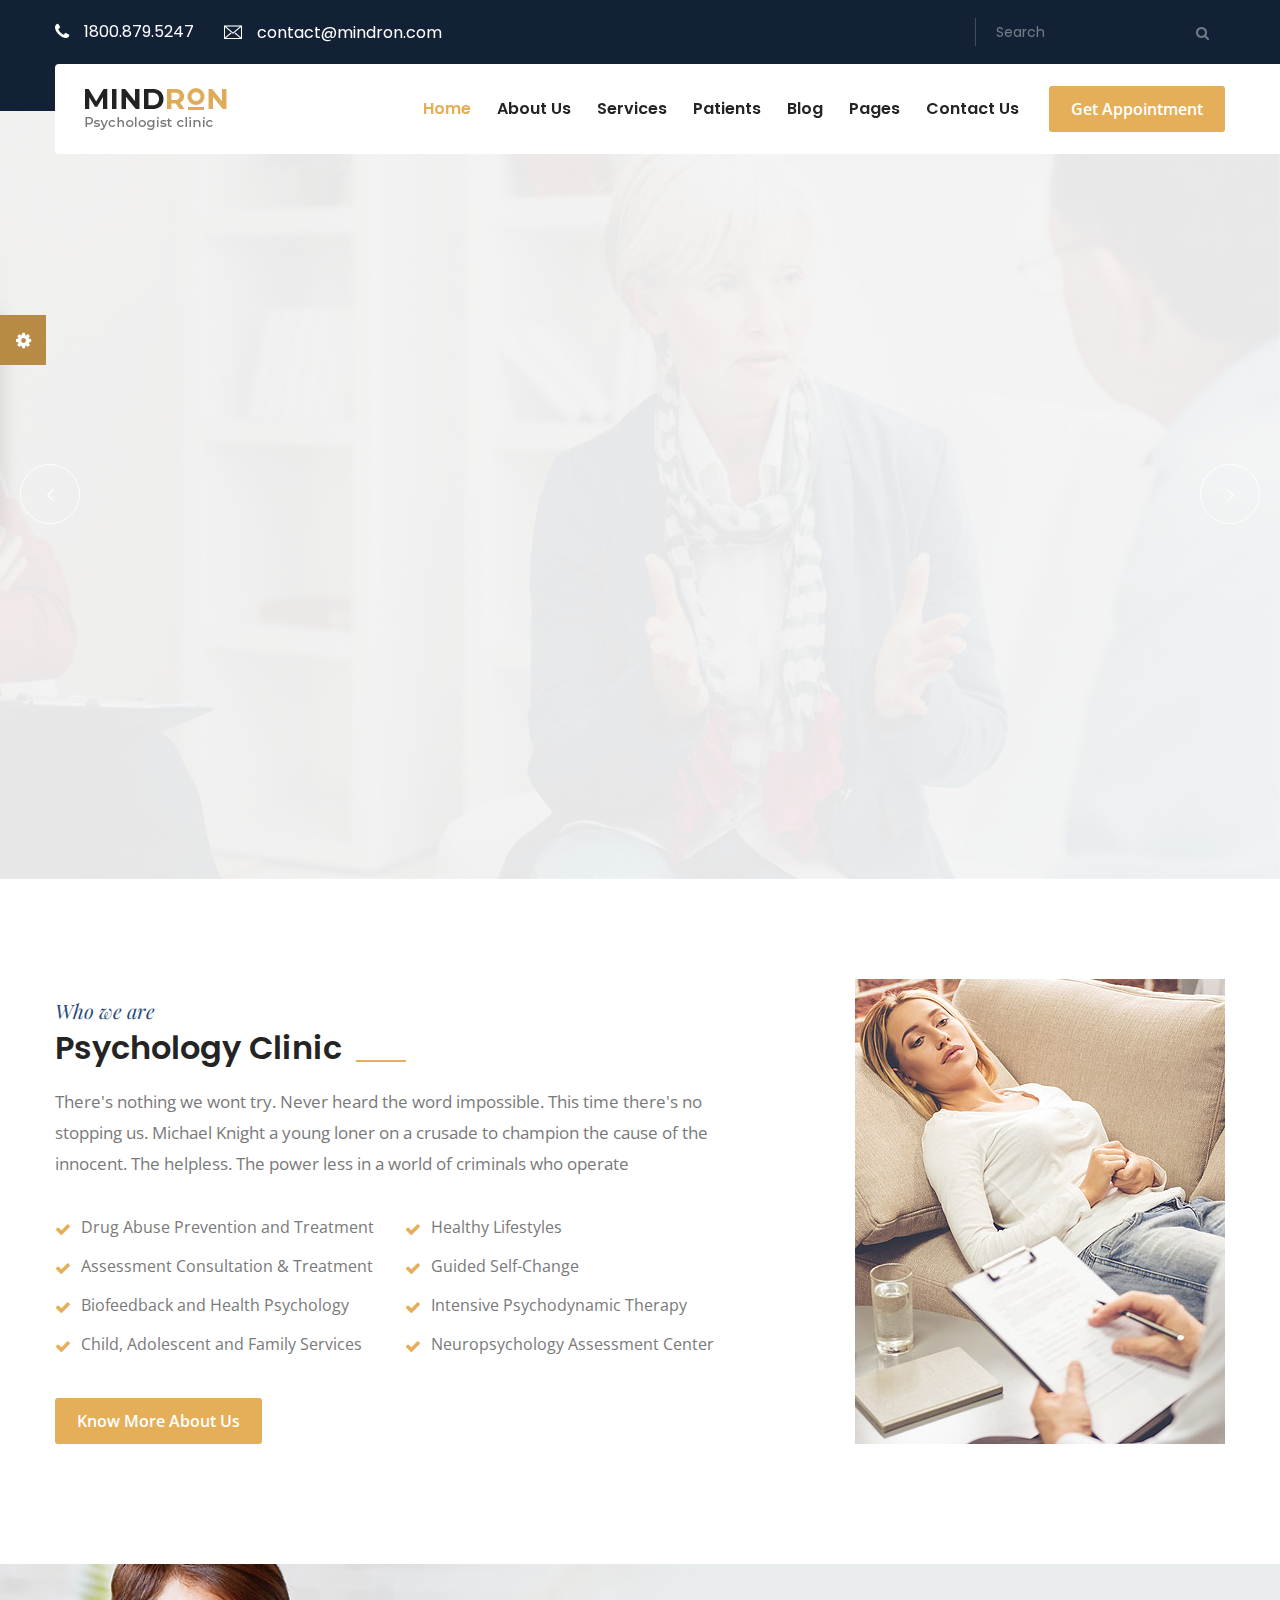
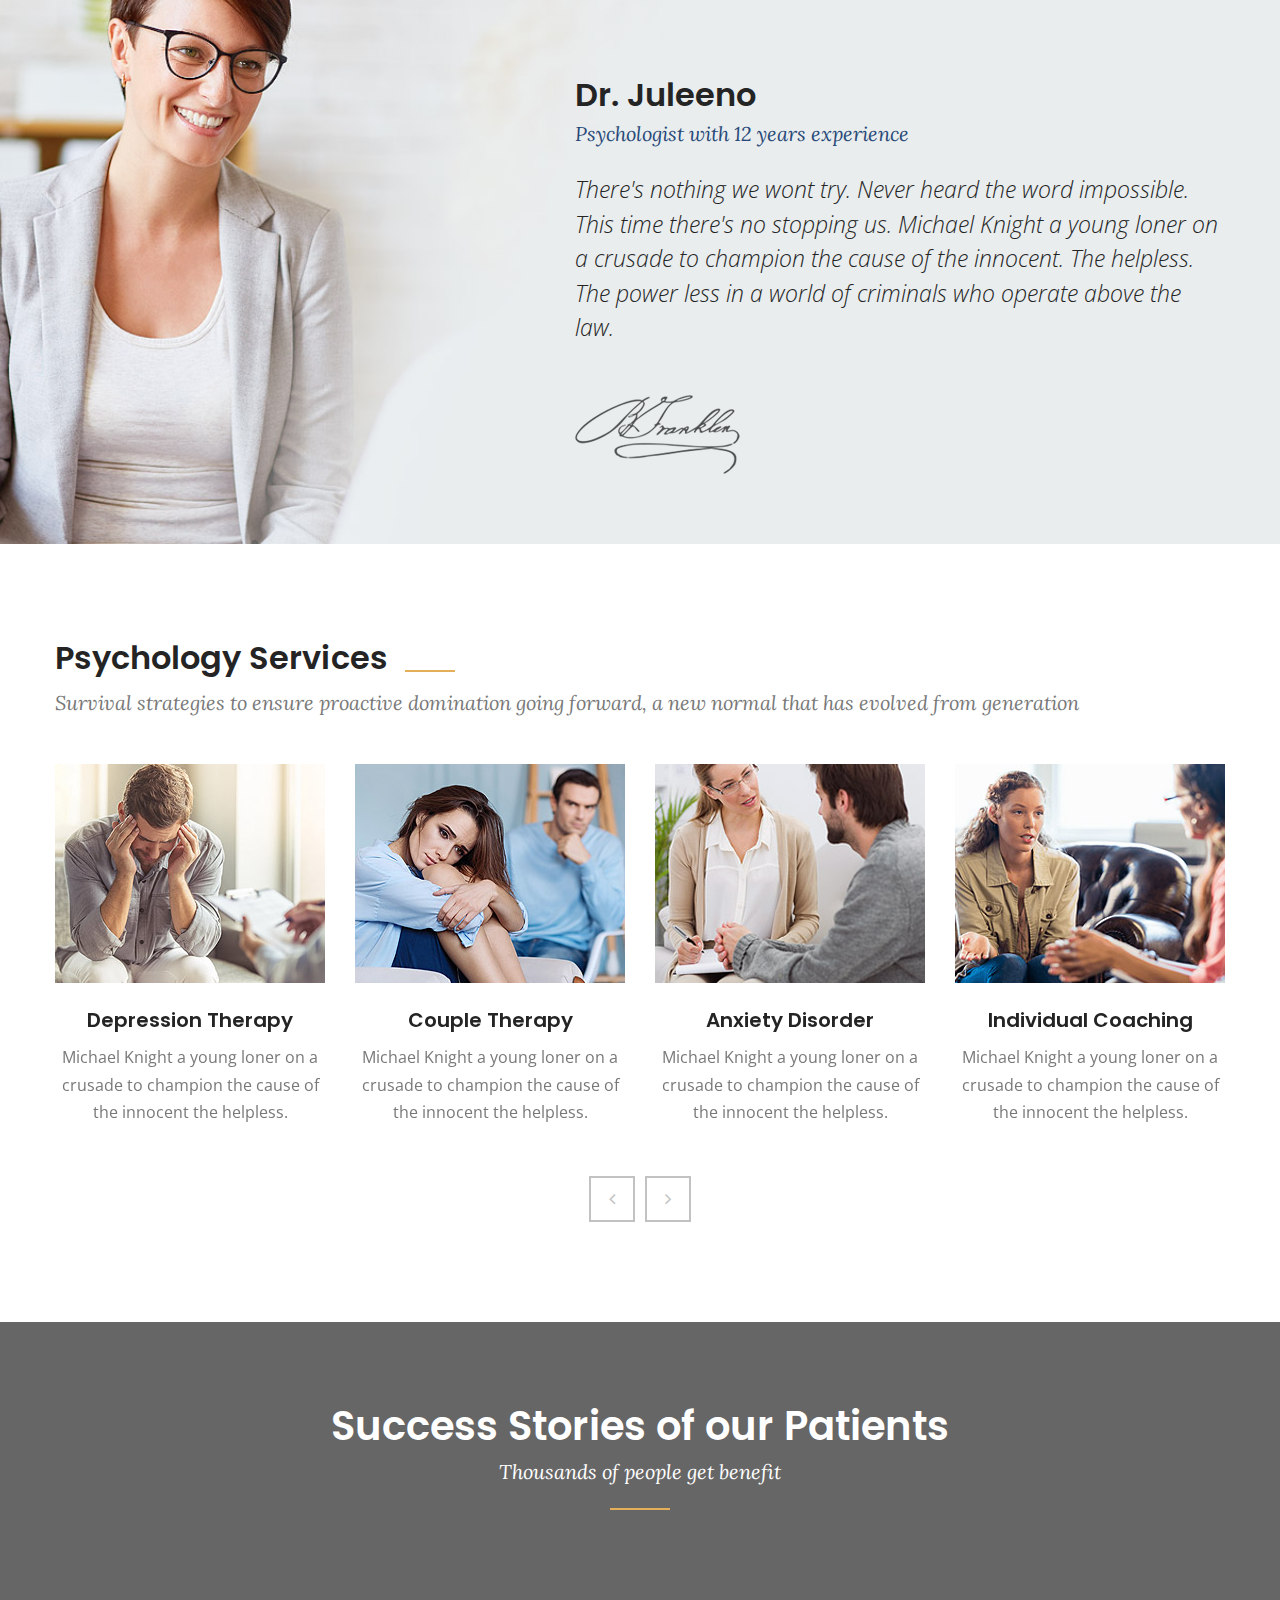
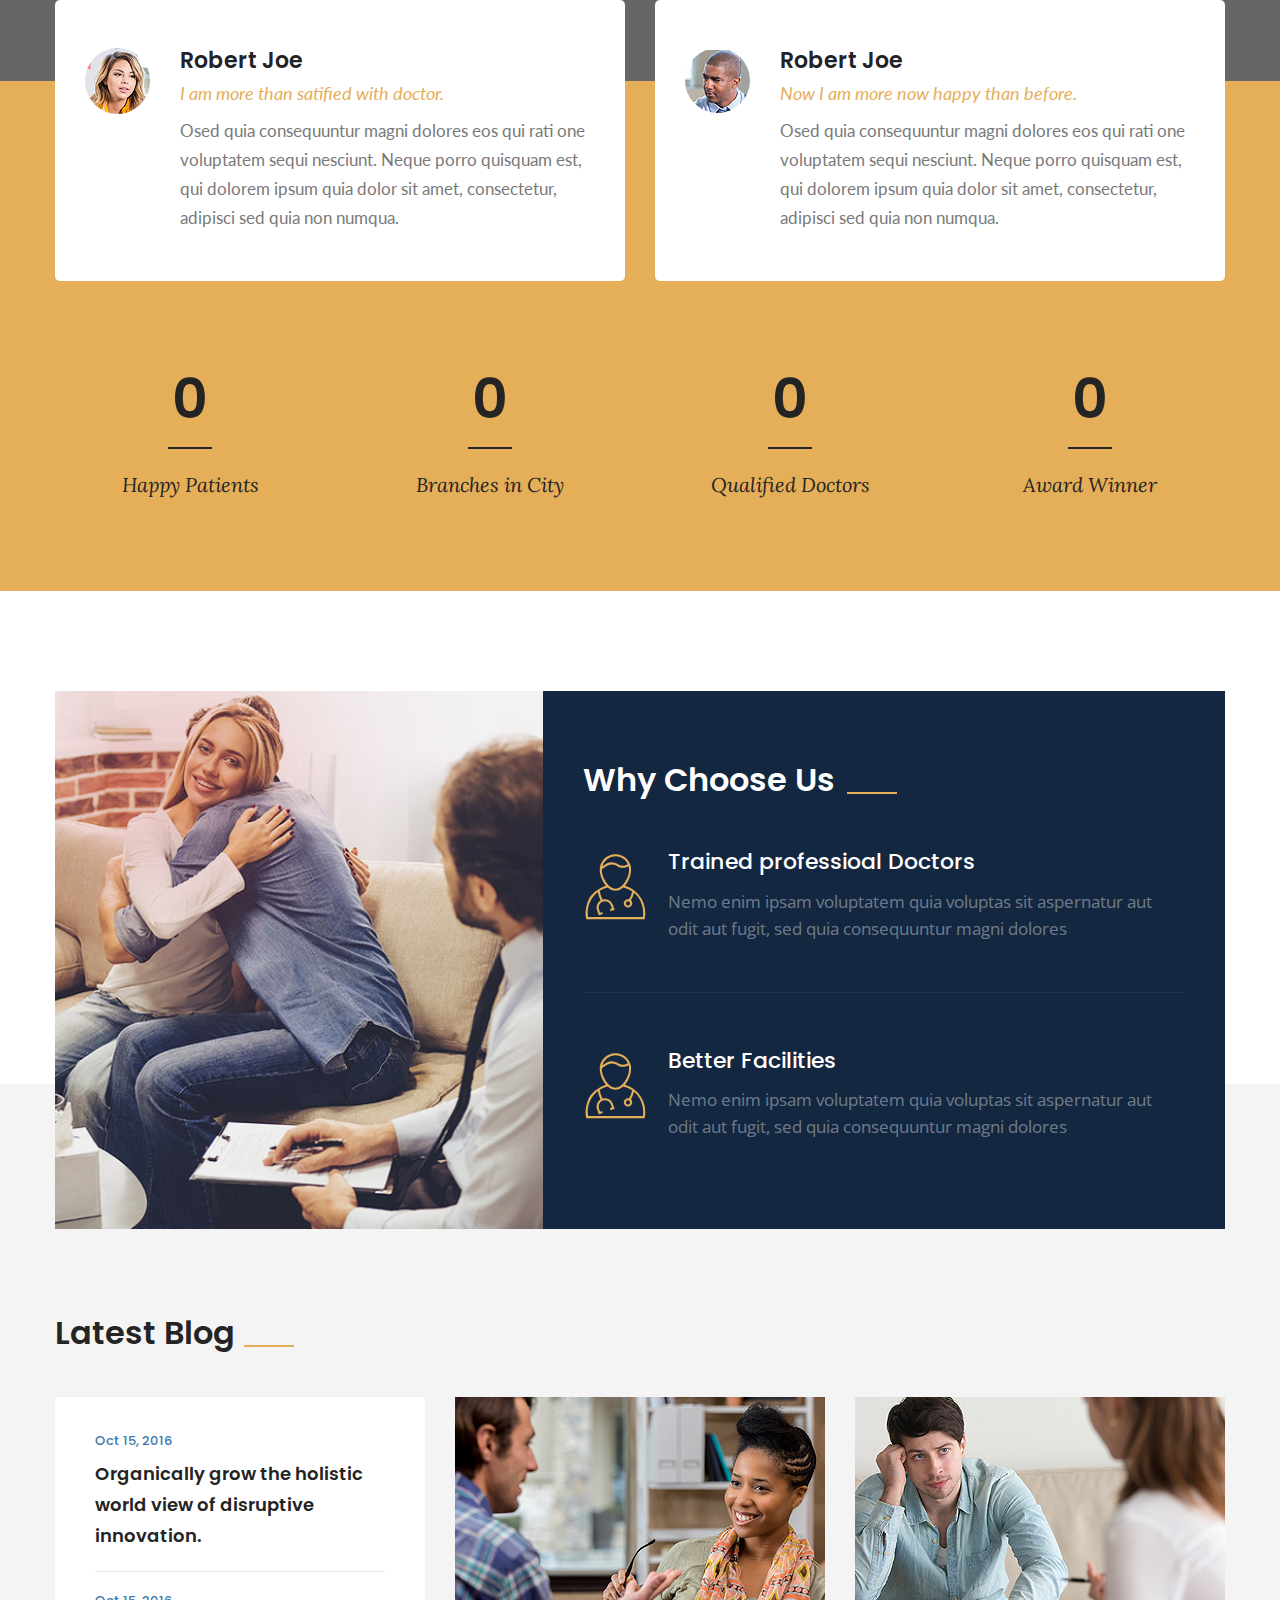
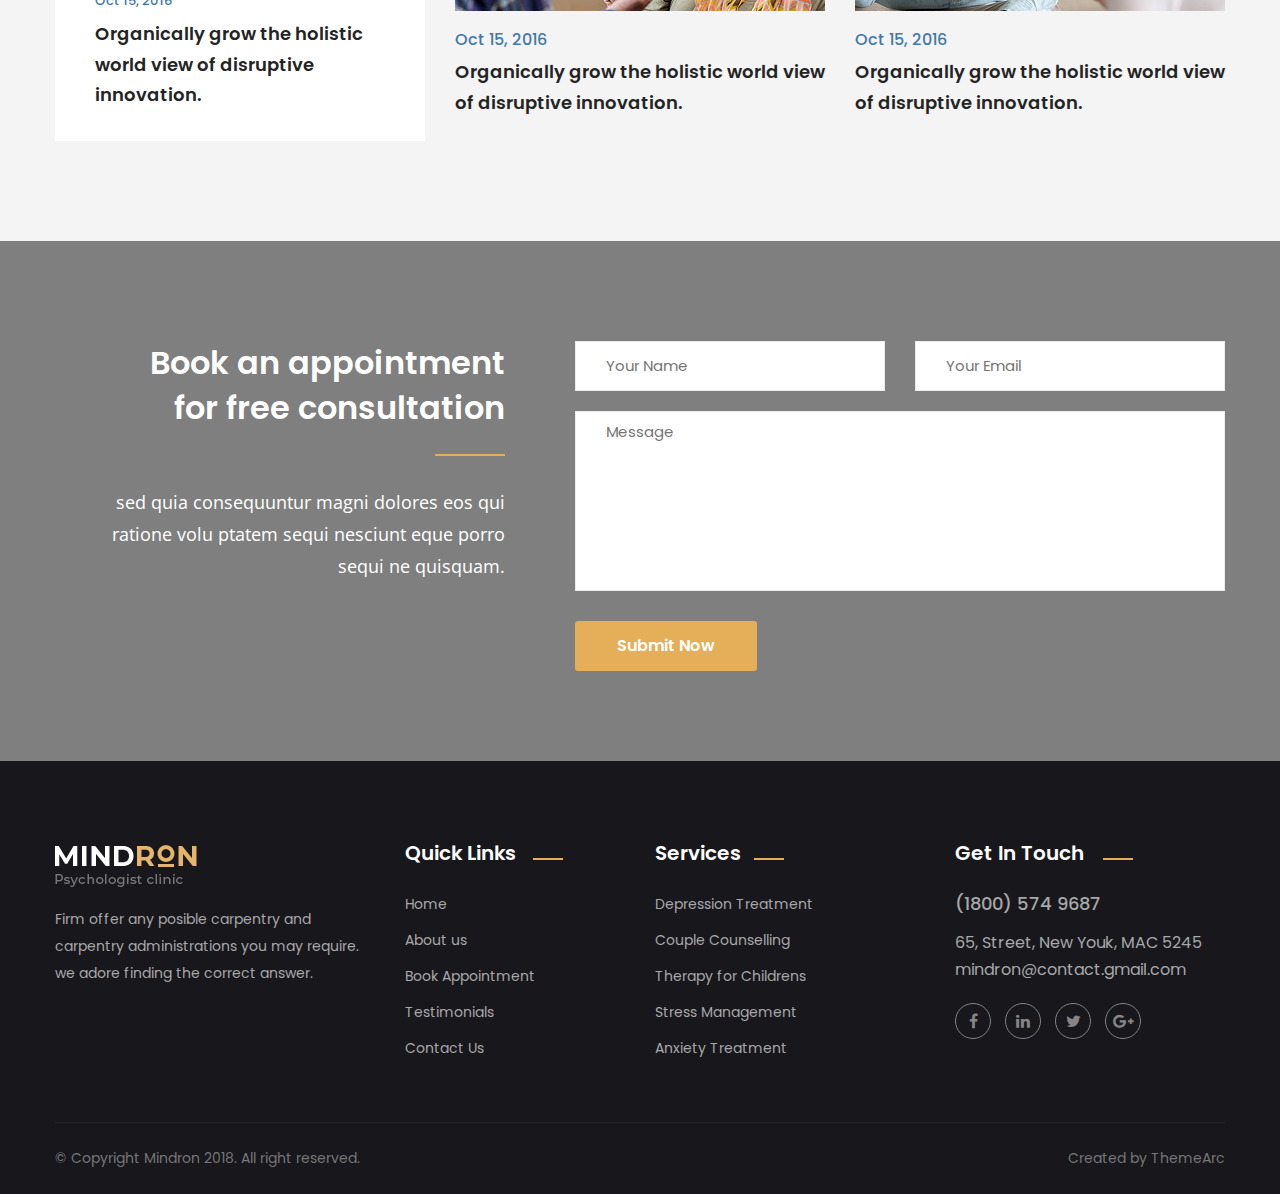
<file: mindron/index.html>
<!DOCTYPE html>
<html>

<!-- Mirrored from t.commonsupport.com/mindron/ by HTTrack Website Copier/3.x [XR&CO'2014], Thu, 27 Sep 2018 20:50:48 GMT -->
<head>
<meta charset="utf-8">
<title>Mindron Psychologist Clinic HTML Template | Homepage One</title>
<!-- Stylesheets -->
<link href="css/bootstrap.css" rel="stylesheet">
<link href="plugins/revolution/css/settings.css" rel="stylesheet" type="text/css"><!-- REVOLUTION SETTINGS STYLES -->
<link href="plugins/revolution/css/layers.css" rel="stylesheet" type="text/css"><!-- REVOLUTION LAYERS STYLES -->
<link href="plugins/revolution/css/navigation.css" rel="stylesheet" type="text/css"><!-- REVOLUTION NAVIGATION STYLES -->
<link href="css/style.css" rel="stylesheet">
<link href="css/responsive.css" rel="stylesheet">

<!--Color Switcher Mockup-->
<link href="css/color-switcher-design.css" rel="stylesheet">

<!--Color Themes-->
<link id="theme-color-file" href="css/color-themes/default-theme.css" rel="stylesheet">

<link rel="shortcut icon" href="images/favicon.png" type="image/x-icon">
<link rel="icon" href="images/favicon.png" type="image/x-icon">
<!-- Responsive -->
<meta http-equiv="X-UA-Compatible" content="IE=edge">
<meta name="viewport" content="width=device-width, initial-scale=1.0, maximum-scale=1.0, user-scalable=0">
<!--[if lt IE 9]><script src="https://cdnjs.cloudflare.com/ajax/libs/html5shiv/3.7.3/html5shiv.js"></script><![endif]-->
<!--[if lt IE 9]><script src="js/respond.js"></script><![endif]-->
</head>

<body>

<div class="page-wrapper">
 	
    <!-- Preloader -->
    <div class="preloader"></div>
 	
    <!-- Main Header-->
    <header class="main-header">
    
    	<!-- Header Top -->
    	<div class="header-top">
        	<div class="auto-container">
            	<div class="clearfix">
                    
                    <!--Top Left-->
                    <div class="top-left">
                    	<ul class="links clearfix">
                        	<li><a href="#"><span class="icon fa fa-phone"></span>1800.879.5247</a></li>
                            <li><a href="#"><span class="icon flaticon-envelope"></span>contact@mindron.com</a></li>
                        </ul>
                    </div>
                    
                    <!--Top Right-->
                    <div class="top-right clearfix">
                        <!-- Search -->
                        <div class="search-box">
                        	<form method="post" action="http://t.commonsupport.com/mindron/contact.html">
                                <div class="form-group">
                                    <input type="search" name="search-field" value="" placeholder="Search" required>
                                    <button type="submit"><span class="icon fa fa-search"></span></button>
                                </div>
                            </form>
						</div>
                    </div>
                    
                </div>
                
            </div>
        </div>
        <!-- Header Top End -->
        
        <!-- Main Box -->
    	<div class="main-box">
        	<div class="auto-container">
            	<div class="outer-container clearfix">
                    <!--Logo Box-->
                    <div class="logo-box">
                        <div class="logo"><a href="index-2.html"><img src="images/logo.png" alt=""></a></div>
                    </div>
                    
                    <!--Btn Outer-->
                    <div class="btn-outer">
                        <a href="contact.html" class="theme-btn btn-style-one">Get Appointment</a>
                    </div>
                    
                    <!--Nav Outer-->
                    <div class="nav-outer clearfix">
                        <!-- Main Menu -->
                        <nav class="main-menu">
                            <div class="navbar-header">
                                <!-- Toggle Button -->    	
                                <button type="button" class="navbar-toggle" data-toggle="collapse" data-target=".navbar-collapse">
                                    <span class="icon-bar"></span>
                                    <span class="icon-bar"></span>
                                    <span class="icon-bar"></span>
                                </button>
                            </div>
                            
                            <div class="navbar-collapse collapse clearfix">
                                <ul class="navigation clearfix">
                                    <li class="current dropdown"><a href="#">Home</a>
                                    	<ul>
                                            <li><a href="index-2.html">Home Style 1</a></li>
                                            <li><a href="index-3.html">Home Style 2</a></li>
                                            <li><a href="index-4.html">Home Style 3</a></li>
                                            <li class="dropdown"><a href="#">Header Styles</a>
                                                <ul>
                                                    <li><a href="index-2.html">Header Style One</a></li>
                                                    <li><a href="index-3.html">Header Style Two</a></li>
                                                    <li><a href="index-4.html">Header Style Three</a></li>
                                                </ul>
                                            </li>
                                        </ul>
                                    </li>
                                    <li class="dropdown"><a href="#">About Us</a>
                                    	<ul>
                                            <li><a href="about-us.html">About Us</a></li>
                                            <li><a href="about-me.html">About Me</a></li>
                                            <li><a href="therapists.html">Our Therapists</a></li>
                                            <li><a href="faq.html">Faqs</a></li>
                                        </ul>
                                    </li>
                                    <li class="dropdown"><a href="#">Services</a>
                                    	<ul>
                                            <li><a href="services.html">All Services</a></li>
                                            <li><a href="depression-therapy.html">Depression Therapy</a></li>
                                            <li><a href="couple-therapy.html">Couple Therapy</a></li>
                                            <li><a href="individual-coaching.html">Individual Coaching</a></li>
                                            <li><a href="anxiety-disorder.html">Anxiety Disorder</a></li>
                                            <li><a href="children-therapy.html">Children Therapy</a></li>
                                            <li><a href="family-therapy.html">Family Practice</a></li>
                                            <li><a href="group-therapy.html">Group Therapy</a></li>
                                        </ul>
                                    </li>
                                    <li class="dropdown"><a href="#">Patients</a>
                                    	<ul>
                                            <li><a href="paper-work.html">New Patient Paper Work</a></li>
                                            <li><a href="patient.html">New Patient Special</a></li>
                                            <li><a href="experiance.html">First Visti Experience</a></li>
                                        </ul>
                                    </li>
                                    <li class="dropdown"><a href="#">Blog</a>
                                    	<ul>
                                            <li><a href="blog-sidebar.html">Blog with sidebar</a></li>
                                            <li><a href="blog.html">Blog without sidebar</a></li>
                                            <li><a href="blog-detail.html">Blog Details</a></li>
                                        </ul>
                                    </li>
                                    <li class="dropdown"><a href="#">Pages</a>
                                        <ul>
                                            <li><a href="error-page.html">404 page</a></li>
                                            <li><a href="comming-soon.html">Comming Soon page</a></li>
                                            <li><a href="gallery.html">Gallery</a></li>
                                            <li><a href="testimonial.html">Testimonials</a></li>
                                        </ul>
                                    </li>
                                   	<li><a href="contact.html">Contact Us</a></li>
                                 </ul>
                            </div>
                        </nav>
                        <!-- Main Menu End-->
                        
                    </div>
                    <!--Nav Outer End-->
                    
            	</div>    
            </div>
            <div class="outer-bg"></div>
        </div>
        
        <!--Sticky Header-->
        <div class="sticky-header">
        	<div class="auto-container clearfix">
            	<!--Logo-->
            	<div class="logo pull-left">
                	<a href="index-2.html" class="img-responsive"><img src="images/logo.png" alt="" title=""></a>
                </div>
                
                <!--Btn Outer-->
                <div class="btn-outer">
                    <a href="contact.html" class="theme-btn btn-style-one">Get Appointment</a>
                </div>
                
                <!--Right Col-->
                <div class="right-col pull-right">
                	<!-- Main Menu -->
                    <nav class="main-menu">
                        <div class="navbar-header">
                            <!-- Toggle Button -->    	
                            <button type="button" class="navbar-toggle" data-toggle="collapse" data-target=".navbar-collapse">
                                <span class="icon-bar"></span>
                                <span class="icon-bar"></span>
                                <span class="icon-bar"></span>
                            </button>
                        </div>
                        
                        <div class="navbar-collapse collapse clearfix">
                            <ul class="navigation clearfix">
                                <li class="current dropdown"><a href="#">Home</a>
                                    <ul>
                                        <li><a href="index-2.html">Home Style 1</a></li>
                                        <li><a href="index-3.html">Home Style 2</a></li>
                                        <li><a href="index-4.html">Home Style 3</a></li>
                                        <li class="dropdown"><a href="#">Header Styles</a>
                                            <ul>
                                                <li><a href="index-2.html">Header Style One</a></li>
                                                <li><a href="index-3.html">Header Style Two</a></li>
                                                <li><a href="index-4.html">Header Style Three</a></li>
                                            </ul>
                                        </li>
                                    </ul>
                                </li>
                                <li class="dropdown"><a href="#">About Us</a>
                                    <ul>
                                        <li><a href="about-us.html">About Us</a></li>
                                        <li><a href="about-me.html">About Me</a></li>
                                        <li><a href="therapists.html">Our Therapists</a></li>
                                        <li><a href="faq.html">Faqs</a></li>
                                    </ul>
                                </li>
                                <li class="dropdown"><a href="#">Services</a>
                                    <ul>
                                        <li><a href="services.html">All Services</a></li>
                                        <li><a href="depression-therapy.html">Depression Therapy</a></li>
                                        <li><a href="couple-therapy.html">Couple Therapy</a></li>
                                        <li><a href="individual-coaching.html">Individual Coaching</a></li>
                                        <li><a href="anxiety-disorder.html">Anxiety Disorder</a></li>
                                        <li><a href="children-therapy.html">Children Therapy</a></li>
                                        <li><a href="family-therapy.html">Family Practice</a></li>
                                        <li><a href="group-therapy.html">Group Therapy</a></li>
                                    </ul>
                                </li>
                                <li class="dropdown"><a href="#">Patients</a>
                                    <ul>
                                        <li><a href="paper-work.html">New Patient Paper Work</a></li>
                                        <li><a href="patient.html">New Patient Special</a></li>
                                        <li><a href="experiance.html">First Visti Experience</a></li>
                                    </ul>
                                </li>
                                <li class="dropdown"><a href="#">Blog</a>
                                    <ul>
                                        <li><a href="blog-sidebar.html">Blog with sidebar</a></li>
                                        <li><a href="blog.html">Blog without sidebar</a></li>
                                        <li><a href="blog-detail.html">Blog Details</a></li>
                                    </ul>
                                </li>
                                <li class="dropdown"><a href="#">Pages</a>
                                    <ul>
                                        <li><a href="error-page.html">404 page</a></li>
                                        <li><a href="comming-soon.html">Comming Soon page</a></li>
                                        <li><a href="gallery.html">Gallery</a></li>
                                        <li><a href="testimonial.html">Testimonials</a></li>
                                    </ul>
                                </li>
                                <li><a href="contact.html">Contact Us</a></li>
                             </ul>
                        </div>
                    </nav><!-- Main Menu End-->
                </div>
                
            </div>
        </div>
        <!--End Sticky Header-->
    
    </header>
    <!--End Main Header -->
    
    <!--Main Slider-->
    <section class="main-slider">
    	
        <div class="rev_slider_wrapper fullwidthbanner-container"  id="rev_slider_one_wrapper" data-source="gallery">
            <div class="rev_slider fullwidthabanner" id="rev_slider_one" data-version="5.4.1">
                <ul>
                	
                    <li data-description="Slide Description" data-easein="default" data-easeout="default" data-fsmasterspeed="1500" data-fsslotamount="7" data-fstransition="fade" data-hideafterloop="0" data-hideslideonmobile="off" data-index="rs-1688" data-masterspeed="default" data-param1="" data-param10="" data-param2="" data-param3="" data-param4="" data-param5="" data-param6="" data-param7="" data-param8="" data-param9="" data-rotate="0" data-saveperformance="off" data-slotamount="default" data-thumb="images/main-slider/image-1.jpg" data-title="Slide Title" data-transition="parallaxvertical">
                    <img alt="" class="rev-slidebg" data-bgfit="cover" data-bgparallax="10" data-bgposition="center center" data-bgrepeat="no-repeat" data-no-retina="" src="images/main-slider/image-1.jpg"> 
                    
                    <div class="tp-caption" 
                    data-paddingbottom="[0,0,0,0]"
                    data-paddingleft="[0,0,0,0]"
                    data-paddingright="[0,0,0,0]"
                    data-paddingtop="[0,0,0,0]"
                    data-responsive_offset="on"
                    data-type="text"
                    data-height="none"
                    data-width="['700','800','800','450']"
                    data-whitespace="normal"
                    data-hoffset="['15','15','15','15']"
                    data-voffset="['-140','-180','-160','-160']"
                    data-x="['left','left','left','left']"
                    data-y="['middle','middle','middle','middle']"
                    data-textalign="['top','top','top','top']"
                    data-frames='[{"from":"y:[-100%];z:0;rX:0deg;rY:0;rZ:0;sX:1;sY:1;skX:0;skY:0;","mask":"x:0px;y:0px;s:inherit;e:inherit;","speed":1500,"to":"o:1;","delay":1000,"ease":"Power3.easeInOut"},{"delay":"wait","speed":1000,"to":"auto:auto;","mask":"x:0;y:0;s:inherit;e:inherit;","ease":"Power3.easeInOut"}]'>
                    	<div class="title">Welcome to mindron clinic</div>
                    </div>
                    
                    <div class="tp-caption" 
                    data-paddingbottom="[0,0,0,0]"
                    data-paddingleft="[0,0,0,0]"
                    data-paddingright="[0,0,0,0]"
                    data-paddingtop="[0,0,0,0]"
                    data-responsive_offset="on"
                    data-type="text"
                    data-height="none"
                    data-width="['700','800','800','450']"
                    data-whitespace="normal"
                    data-hoffset="['15','15','15','15']"
                    data-voffset="['-40','-70','-80','-90']"
                    data-x="['left','left','left','left']"
                    data-y="['middle','middle','middle','middle']"
                    data-textalign="['top','top','top','top']"
                    data-frames='[{"from":"y:[-100%];z:0;rX:0deg;rY:0;rZ:0;sX:1;sY:1;skX:0;skY:0;","mask":"x:0px;y:0px;s:inherit;e:inherit;","speed":1500,"to":"o:1;","delay":1000,"ease":"Power3.easeInOut"},{"delay":"wait","speed":1000,"to":"auto:auto;","mask":"x:0;y:0;s:inherit;e:inherit;","ease":"Power3.easeInOut"}]'>
                    	<h2>Councelling for your <br> <span class="theme_color">better</span> life</h2>
                    </div>
                    
                    <div class="tp-caption" 
                    data-paddingbottom="[0,0,0,0]"
                    data-paddingleft="[0,0,0,0]"
                    data-paddingright="[0,0,0,0]"
                    data-paddingtop="[0,0,0,0]"
                    data-responsive_offset="on"
                    data-type="text"
                    data-height="none"
                    data-width="['550','750','750','500']"
                    data-whitespace="normal"
                    data-hoffset="['15','15','15','15']"
                    data-voffset="['75','50','20','50']"
                    data-x="['left','left','left','left']"
                    data-y="['middle','middle','middle','middle']"
                    data-textalign="['top','top','top','top']"
                    data-frames='[{"from":"y:[100%];z:0;rX:0deg;rY:0;rZ:0;sX:1;sY:1;skX:0;skY:0;","mask":"x:0px;y:0px;s:inherit;e:inherit;","speed":1500,"to":"o:1;","delay":1000,"ease":"Power3.easeInOut"},{"delay":"wait","speed":1000,"to":"auto:auto;","mask":"x:0;y:0;s:inherit;e:inherit;","ease":"Power3.easeInOut"}]'>
                    	<div class="text">Our specialists and our various arrangement of different traditional and inventive guiding treatment techniques will guarantee a brisk help for any tension you may have ! </div>
                    </div>
                    
                    <div class="tp-caption tp-resizeme" 
                    data-paddingbottom="[0,0,0,0]"
                    data-paddingleft="[0,0,0,0]"
                    data-paddingright="[0,0,0,0]"
                    data-paddingtop="[0,0,0,0]"
                    data-responsive_offset="on"
                    data-type="text"
                    data-height="none"
                    data-width="['560','700','700','550']"
                    data-whitespace="normal"
                    data-hoffset="['15','15','15','15']"
                    data-voffset="['180','150','120','180']"
                    data-x="['left','left','left','left']"
                    data-y="['middle','middle','middle','middle']"
                    data-textalign="['top','top','top','top']"
                    data-frames='[{"from":"y:[100%];z:0;rX:0deg;rY:0;rZ:0;sX:1;sY:1;skX:0;skY:0;","mask":"x:0px;y:0px;s:inherit;e:inherit;","speed":1500,"to":"o:1;","delay":1000,"ease":"Power3.easeInOut"},{"delay":"wait","speed":1000,"to":"auto:auto;","mask":"x:0;y:0;s:inherit;e:inherit;","ease":"Power3.easeInOut"}]'>
                    	<a href="#" class="theme-btn btn-style-one">Our Services</a>
                    </div>
                    
                    </li>
                    
                    <li data-description="Slide Description" data-easein="default" data-easeout="default" data-fsmasterspeed="1500" data-fsslotamount="7" data-fstransition="fade" data-hideafterloop="0" data-hideslideonmobile="off" data-index="rs-1689" data-masterspeed="default" data-param1="" data-param10="" data-param2="" data-param3="" data-param4="" data-param5="" data-param6="" data-param7="" data-param8="" data-param9="" data-rotate="0" data-saveperformance="off" data-slotamount="default" data-thumb="images/main-slider/image-2.jpg" data-title="Slide Title" data-transition="parallaxvertical">
                    <img alt="" class="rev-slidebg" data-bgfit="cover" data-bgparallax="10" data-bgposition="center center" data-bgrepeat="no-repeat" data-no-retina="" src="images/main-slider/image-2.jpg"> 
                    
                    <div class="tp-caption" 
                    data-paddingbottom="[0,0,0,0]"
                    data-paddingleft="[0,0,0,0]"
                    data-paddingright="[0,0,0,0]"
                    data-paddingtop="[0,0,0,0]"
                    data-responsive_offset="on"
                    data-type="text"
                    data-height="none"
                    data-width="['700','800','800','450']"
                    data-whitespace="normal"
                    data-hoffset="['15','15','15','15']"
                    data-voffset="['-130','-180','-160','-160']"
                    data-x="['left','left','left','left']"
                    data-y="['middle','middle','middle','middle']"
                    data-textalign="['top','top','top','top']"
                    data-frames='[{"from":"y:[-100%];z:0;rX:0deg;rY:0;rZ:0;sX:1;sY:1;skX:0;skY:0;","mask":"x:0px;y:0px;s:inherit;e:inherit;","speed":1500,"to":"o:1;","delay":1000,"ease":"Power3.easeInOut"},{"delay":"wait","speed":1000,"to":"auto:auto;","mask":"x:0;y:0;s:inherit;e:inherit;","ease":"Power3.easeInOut"}]'>
                    	<div class="title">Welcome to mindron clinic</div>
                    </div>
                    
                    <div class="tp-caption" 
                    data-paddingbottom="[0,0,0,0]"
                    data-paddingleft="[0,0,0,0]"
                    data-paddingright="[0,0,0,0]"
                    data-paddingtop="[0,0,0,0]"
                    data-responsive_offset="on"
                    data-type="text"
                    data-height="none"
                    data-width="['700','800','800','450']"
                    data-whitespace="normal"
                    data-hoffset="['15','15','15','15']"
                    data-voffset="['-30','-70','-80','-90']"
                    data-x="['left','left','left','left']"
                    data-y="['middle','middle','middle','middle']"
                    data-textalign="['top','top','top','top']"
                    data-frames='[{"from":"y:[-100%];z:0;rX:0deg;rY:0;rZ:0;sX:1;sY:1;skX:0;skY:0;","mask":"x:0px;y:0px;s:inherit;e:inherit;","speed":1500,"to":"o:1;","delay":1000,"ease":"Power3.easeInOut"},{"delay":"wait","speed":1000,"to":"auto:auto;","mask":"x:0;y:0;s:inherit;e:inherit;","ease":"Power3.easeInOut"}]'>
                    	<h2>Family therapy that <br> work for <span class="theme_color">Bonds!</span></h2>
                    </div>
                    
                    <div class="tp-caption" 
                    data-paddingbottom="[0,0,0,0]"
                    data-paddingleft="[0,0,0,0]"
                    data-paddingright="[0,0,0,0]"
                    data-paddingtop="[0,0,0,0]"
                    data-responsive_offset="on"
                    data-type="text"
                    data-height="none"
                    data-width="['550','750','750','500']"
                    data-whitespace="normal"
                    data-hoffset="['15','15','15','15']"
                    data-voffset="['85','50','20','50']"
                    data-x="['left','left','left','left']"
                    data-y="['middle','middle','middle','middle']"
                    data-textalign="['top','top','top','top']"
                    data-frames='[{"from":"y:[100%];z:0;rX:0deg;rY:0;rZ:0;sX:1;sY:1;skX:0;skY:0;","mask":"x:0px;y:0px;s:inherit;e:inherit;","speed":1500,"to":"o:1;","delay":1000,"ease":"Power3.easeInOut"},{"delay":"wait","speed":1000,"to":"auto:auto;","mask":"x:0;y:0;s:inherit;e:inherit;","ease":"Power3.easeInOut"}]'>
                    	<div class="text">Our specialists and our various arrangement of different traditional and inventive guiding treatment techniques will guarantee a brisk help for any tension you may have ! </div>
                    </div>
                    
                    <div class="tp-caption tp-resizeme" 
                    data-paddingbottom="[0,0,0,0]"
                    data-paddingleft="[0,0,0,0]"
                    data-paddingright="[0,0,0,0]"
                    data-paddingtop="[0,0,0,0]"
                    data-responsive_offset="on"
                    data-type="text"
                    data-height="none"
                    data-width="['560','700','700','550']"
                    data-whitespace="normal"
                    data-hoffset="['15','15','15','15']"
                    data-voffset="['190','150','120','180']"
                    data-x="['left','left','left','left']"
                    data-y="['middle','middle','middle','middle']"
                    data-textalign="['top','top','top','top']"
                    data-frames='[{"from":"y:[100%];z:0;rX:0deg;rY:0;rZ:0;sX:1;sY:1;skX:0;skY:0;","mask":"x:0px;y:0px;s:inherit;e:inherit;","speed":1500,"to":"o:1;","delay":1000,"ease":"Power3.easeInOut"},{"delay":"wait","speed":1000,"to":"auto:auto;","mask":"x:0;y:0;s:inherit;e:inherit;","ease":"Power3.easeInOut"}]'>
                    	<a href="#" class="theme-btn btn-style-one">Our Services</a>
                    </div>
                    
                    </li>
                    
                    <li data-description="Slide Description" data-easein="default" data-easeout="default" data-fsmasterspeed="1500" data-fsslotamount="7" data-fstransition="fade" data-hideafterloop="0" data-hideslideonmobile="off" data-index="rs-1690" data-masterspeed="default" data-param1="" data-param10="" data-param2="" data-param3="" data-param4="" data-param5="" data-param6="" data-param7="" data-param8="" data-param9="" data-rotate="0" data-saveperformance="off" data-slotamount="default" data-thumb="images/main-slider/image-3.jpg" data-title="Slide Title" data-transition="parallaxvertical">
                    <img alt="" class="rev-slidebg" data-bgfit="cover" data-bgparallax="10" data-bgposition="center center" data-bgrepeat="no-repeat" data-no-retina="" src="images/main-slider/image-3.jpg"> 
                    
                    <div class="tp-caption" 
                    data-paddingbottom="[0,0,0,0]"
                    data-paddingleft="[0,0,0,0]"
                    data-paddingright="[0,0,0,0]"
                    data-paddingtop="[0,0,0,0]"
                    data-responsive_offset="on"
                    data-type="text"
                    data-height="none"
                    data-width="['700','800','800','450']"
                    data-whitespace="normal"
                    data-hoffset="['15','15','15','15']"
                    data-voffset="['-130','-180','-160','-160']"
                    data-x="['left','left','left','left']"
                    data-y="['middle','middle','middle','middle']"
                    data-textalign="['top','top','top','top']"
                    data-frames='[{"from":"y:[-100%];z:0;rX:0deg;rY:0;rZ:0;sX:1;sY:1;skX:0;skY:0;","mask":"x:0px;y:0px;s:inherit;e:inherit;","speed":1500,"to":"o:1;","delay":1000,"ease":"Power3.easeInOut"},{"delay":"wait","speed":1000,"to":"auto:auto;","mask":"x:0;y:0;s:inherit;e:inherit;","ease":"Power3.easeInOut"}]'>
                    	<div class="title">Welcome to mindron clinic</div>
                    </div>
                    
                    <div class="tp-caption" 
                    data-paddingbottom="[0,0,0,0]"
                    data-paddingleft="[0,0,0,0]"
                    data-paddingright="[0,0,0,0]"
                    data-paddingtop="[0,0,0,0]"
                    data-responsive_offset="on"
                    data-type="text"
                    data-height="none"
                    data-width="['700','800','800','450']"
                    data-whitespace="normal"
                    data-hoffset="['15','15','15','15']"
                    data-voffset="['-30','-70','-70','-90']"
                    data-x="['left','left','left','left']"
                    data-y="['middle','middle','middle','middle']"
                    data-textalign="['top','top','top','top']"
                    data-frames='[{"from":"y:[-100%];z:0;rX:0deg;rY:0;rZ:0;sX:1;sY:1;skX:0;skY:0;","mask":"x:0px;y:0px;s:inherit;e:inherit;","speed":1500,"to":"o:1;","delay":1000,"ease":"Power3.easeInOut"},{"delay":"wait","speed":1000,"to":"auto:auto;","mask":"x:0;y:0;s:inherit;e:inherit;","ease":"Power3.easeInOut"}]'>
                    	<h2>Improve people lives & <br> Benefit <span class="theme_color">society!</span></h2>
                    </div>
                    
                    <div class="tp-caption" 
                    data-paddingbottom="[0,0,0,0]"
                    data-paddingleft="[0,0,0,0]"
                    data-paddingright="[0,0,0,0]"
                    data-paddingtop="[0,0,0,0]"
                    data-responsive_offset="on"
                    data-type="text"
                    data-height="none"
                    data-width="['550','750','750','500']"
                    data-whitespace="normal"
                    data-hoffset="['15','15','15','15']"
                    data-voffset="['85','50','20','50']"
                    data-x="['left','left','left','left']"
                    data-y="['middle','middle','middle','middle']"
                    data-textalign="['top','top','top','top']"
                    data-frames='[{"from":"y:[100%];z:0;rX:0deg;rY:0;rZ:0;sX:1;sY:1;skX:0;skY:0;","mask":"x:0px;y:0px;s:inherit;e:inherit;","speed":1500,"to":"o:1;","delay":1000,"ease":"Power3.easeInOut"},{"delay":"wait","speed":1000,"to":"auto:auto;","mask":"x:0;y:0;s:inherit;e:inherit;","ease":"Power3.easeInOut"}]'>
                    	<div class="text">Our specialists and our various arrangement of different traditional and inventive guiding treatment techniques will guarantee a brisk help for any tension you may have ! </div>
                    </div>
                    
                    <div class="tp-caption tp-resizeme" 
                    data-paddingbottom="[0,0,0,0]"
                    data-paddingleft="[0,0,0,0]"
                    data-paddingright="[0,0,0,0]"
                    data-paddingtop="[0,0,0,0]"
                    data-responsive_offset="on"
                    data-type="text"
                    data-height="none"
                    data-width="['560','700','700','550']"
                    data-whitespace="normal"
                    data-hoffset="['15','15','15','15']"
                    data-voffset="['190','150','120','180']"
                    data-x="['left','left','left','left']"
                    data-y="['middle','middle','middle','middle']"
                    data-textalign="['top','top','top','top']"
                    data-frames='[{"from":"y:[100%];z:0;rX:0deg;rY:0;rZ:0;sX:1;sY:1;skX:0;skY:0;","mask":"x:0px;y:0px;s:inherit;e:inherit;","speed":1500,"to":"o:1;","delay":1000,"ease":"Power3.easeInOut"},{"delay":"wait","speed":1000,"to":"auto:auto;","mask":"x:0;y:0;s:inherit;e:inherit;","ease":"Power3.easeInOut"}]'>
                    	<a href="#" class="theme-btn btn-style-one">Our Services</a>
                    </div>
                    
                    </li>
                    
                </ul>
            </div>
        </div>
    </section>
    <!--End Main Slider-->
    
    <!--Clinic Section-->
    <section class="clinic-section">
    	<div class="auto-container">
        	<div class="row clearfix">
            	<!--Content Column-->
                <div class="content-column col-md-7 col-sm-12 col-xs-12">
                	<div class="inner-column">
                    	<div class="sec-title">
                        	<div class="title">Who we are</div>
                            <h2>Psychology Clinic</h2>
                        </div>
                        <div class="text">There's nothing we wont try. Never heard the word impossible. This time there's no stopping us. Michael Knight a young loner on a crusade to champion the cause of the innocent. The helpless. The power less in a world of criminals who operate </div>
                        <div class="row clearfix">
                        	
                            <div class="column col-md-6 col-sm-6 col-xs-12">
                            	<ul class="list-style-one">
                                	<li>Drug Abuse Prevention and Treatment </li>
                                    <li>Assessment Consultation & Treatment</li>
                                    <li>Biofeedback and Health Psychology </li>
                                    <li>Child, Adolescent and Family Services</li>
                                </ul>
                            </div>
                            <div class="column col-md-6 col-sm-6 col-xs-12">
                            	<ul class="list-style-one">
                                	<li>Healthy Lifestyles</li>
                                    <li>Guided Self-Change</li>
                                    <li>Intensive Psychodynamic Therapy </li>
                                    <li>Neuropsychology Assessment Center</li>
                                </ul>
                            </div>
                            
                        </div>
                        <a href="about-us.html" class="theme-btn btn-style-one">Know more about us</a>
                    </div>
                </div>
                <!--Image Column-->
                <div class="image-column col-md-5 col-sm-12 col-xs-12">
                	<div class="image">
                    	<img src="images/resource/clinic.jpg" alt="" />
                    </div>
                </div>
            </div>
        </div>
    </section>
    <!--End Clinic Section-->
    
    <section class="doctor-section" style="background-image:url(images/background/1.jpg)">
    	<div class="auto-container">
        	<div class="clearfix">
            	<div class="content">
                	<h2>Dr. Juleeno</h2>
                    <div class="title">Psychologist with 12 years experience</div>
                    <div class="text">There's nothing we wont try. Never heard the word impossible. This time there's no stopping us. Michael Knight a young loner on a crusade to champion the cause of the innocent. The helpless. The power less in a world of criminals who operate above the law.</div>
                    <div class="signature"><img src="images/resource/signature.png" alt="" /></div>
                </div>
            </div>
        </div>
    </section>
    
    <!--Services Section-->
    <section class="services-section">
    	<div class="auto-container">
        	<!--Sec Title-->
            <div class="sec-title">
            	<h2>Psychology Services</h2>
                <div class="text">Survival strategies to ensure proactive domination going forward, a new normal that has evolved from generation</div>
            </div>
            <div class="four-item-carousel owl-carousel owl-theme">
            	
                <!--Services Block-->
                <div class="services-block">
                	<div class="inner-box">
                    	<div class="image">
                        	<a href="depression-therapy.html"><img src="images/resource/services-1.jpg" alt="" /><span class="overlay"></span></a>
                        </div>
                        <div class="lower-content">
                        	<h3><a href="depression-therapy.html">Depression Therapy</a></h3>
                            <div class="text">Michael Knight a young loner on a crusade to champion the cause of the innocent the helpless.</div>
                        </div>
                    </div>
                </div>
                
                <!--Services Block-->
                <div class="services-block">
                	<div class="inner-box">
                    	<div class="image">
                        	<a href="couple-therapy.html"><img src="images/resource/services-2.jpg" alt="" /><span class="overlay"></span></a>
                        </div>
                        <div class="lower-content">
                        	<h3><a href="couple-therapy.html">Couple Therapy</a></h3>
                            <div class="text">Michael Knight a young loner on a crusade to champion the cause of the innocent the helpless.</div>
                        </div>
                    </div>
                </div>
                
                <!--Services Block-->
                <div class="services-block">
                	<div class="inner-box">
                    	<div class="image">
                        	<a href="anxiety-disorder.html"><img src="images/resource/services-3.jpg" alt="" /><span class="overlay"></span></a>
                        </div>
                        <div class="lower-content">
                        	<h3><a href="anxiety-disorder.html">Anxiety Disorder</a></h3>
                            <div class="text">Michael Knight a young loner on a crusade to champion the cause of the innocent the helpless.</div>
                        </div>
                    </div>
                </div>
                
                <!--Services Block-->
                <div class="services-block">
                	<div class="inner-box">
                    	<div class="image">
                        	<a href="individual-coaching.html"><img src="images/resource/services-4.jpg" alt="" /><span class="overlay"></span></a>
                        </div>
                        <div class="lower-content">
                        	<h3><a href="individual-coaching.html">Individual Coaching</a></h3>
                            <div class="text">Michael Knight a young loner on a crusade to champion the cause of the innocent the helpless.</div>
                        </div>
                    </div>
                </div>
                
                <!--Services Block-->
                <div class="services-block">
                	<div class="inner-box">
                    	<div class="image">
                        	<a href="depression-therapy.html"><img src="images/resource/services-1.jpg" alt="" /><span class="overlay"></span></a>
                        </div>
                        <div class="lower-content">
                        	<h3><a href="depression-therapy.html">Depression Therapy</a></h3>
                            <div class="text">Michael Knight a young loner on a crusade to champion the cause of the innocent the helpless.</div>
                        </div>
                    </div>
                </div>
                
                <!--Services Block-->
                <div class="services-block">
                	<div class="inner-box">
                    	<div class="image">
                        	<a href="couple-therapy.html"><img src="images/resource/services-2.jpg" alt="" /><span class="overlay"></span></a>
                        </div>
                        <div class="lower-content">
                        	<h3><a href="couple-therapy.html">Couple Therapy</a></h3>
                            <div class="text">Michael Knight a young loner on a crusade to champion the cause of the innocent the helpless.</div>
                        </div>
                    </div>
                </div>
                
                <!--Services Block-->
                <div class="services-block">
                	<div class="inner-box">
                    	<div class="image">
                        	<a href="anxiety-disorder.html"><img src="images/resource/services-3.jpg" alt="" /><span class="overlay"></span></a>
                        </div>
                        <div class="lower-content">
                        	<h3><a href="anxiety-disorder.html">Anxiety Disorder</a></h3>
                            <div class="text">Michael Knight a young loner on a crusade to champion the cause of the innocent the helpless.</div>
                        </div>
                    </div>
                </div>
                
                <!--Services Block-->
                <div class="services-block">
                	<div class="inner-box">
                    	<div class="image">
                        	<a href="individual-coaching.html"><img src="images/resource/services-4.jpg" alt="" /><span class="overlay"></span></a>
                        </div>
                        <div class="lower-content">
                        	<h3><a href="individual-coaching.html">Individual Coaching</a></h3>
                            <div class="text">Michael Knight a young loner on a crusade to champion the cause of the innocent the helpless.</div>
                        </div>
                    </div>
                </div>
                
            </div>
        </div>
    </section>
    <!--End Services Section-->
    
    <!--Testimonial Section-->
    <section class="testimonial-section">
    	<div class="upper-box" style="background-image:url(images/background/2.jpg)">
            <div class="auto-container">
                <div class="title-box">
                	<h2>Success Stories of our Patients</h2>
                    <div class="title">Thousands of people get benefit</div>
                </div>
            </div>
        </div>
        <div class="testimonial-blocks">
        	<div class="auto-container">
                <div class="testimonial-carousel owl-carousel owl-theme">
                
                    <!--Testimonial Block-->
                    <div class="testimonial-block">
                        <div class="inner-box">
                            <div class="content">
                                <div class="image">
                                    <img src="images/resource/author-1.jpg" alt="" />
                                </div>
                                <h3>Robert Joe</h3>
                                <div class="title">I am more than satified with doctor.</div>
                                <div class="text">Osed quia consequuntur magni dolores eos qui rati one voluptatem sequi nesciunt. Neque porro quisquam est, qui dolorem ipsum quia dolor sit amet, consectetur, adipisci sed quia non numqua.</div>
                            </div>
                        </div>
                    </div>
                    
                    <!--Testimonial Block-->
                    <div class="testimonial-block">
                        <div class="inner-box">
                            <div class="content">
                                <div class="image">
                                    <img src="images/resource/author-2.jpg" alt="" />
                                </div>
                                <h3>Robert Joe</h3>
                                <div class="title">Now I am more now happy than before.</div>
                                <div class="text">Osed quia consequuntur magni dolores eos qui rati one voluptatem sequi nesciunt. Neque porro quisquam est, qui dolorem ipsum quia dolor sit amet, consectetur, adipisci sed quia non numqua.</div>
                            </div>
                        </div>
                    </div>
                    
                    <!--Testimonial Block-->
                    <div class="testimonial-block">
                        <div class="inner-box">
                            <div class="content">
                                <div class="image">
                                    <img src="images/resource/author-1.jpg" alt="" />
                                </div>
                                <h3>Robert Joe</h3>
                                <div class="title">I am more than satified with doctor.</div>
                                <div class="text">Osed quia consequuntur magni dolores eos qui rati one voluptatem sequi nesciunt. Neque porro quisquam est, qui dolorem ipsum quia dolor sit amet, consectetur, adipisci sed quia non numqua.</div>
                            </div>
                        </div>
                    </div>
                    
                    <!--Testimonial Block-->
                    <div class="testimonial-block">
                        <div class="inner-box">
                            <div class="content">
                                <div class="image">
                                    <img src="images/resource/author-2.jpg" alt="" />
                                </div>
                                <h3>Robert Joe</h3>
                                <div class="title">Now I am more now happy than before.</div>
                                <div class="text">Osed quia consequuntur magni dolores eos qui rati one voluptatem sequi nesciunt. Neque porro quisquam est, qui dolorem ipsum quia dolor sit amet, consectetur, adipisci sed quia non numqua.</div>
                            </div>
                        </div>
                    </div>
                    
                </div>
            </div>
        </div>
    </section>
    <!--End Testimonial Section-->
    
    <!--Fun Facts Section-->
    <div class="fact-counter-section">
        <div class="fact-counter">
            <div class="auto-container">
                <div class="row clearfix">
                
                    <!--Column-->
                    <div class="column counter-column col-md-3 col-sm-6 col-xs-12">
                        <div class="inner">
                        	<div class="count-outer count-box">
                            	<span class="count-text" data-speed="2000" data-stop="346">0</span>
                            </div>
                        	<h4 class="counter-title">Happy Patients</h4>
                        </div>
                    </div>
            
                    <!--Column-->
                    <div class="column counter-column col-md-3 col-sm-6 col-xs-12">
                        <div class="inner">
                        	<div class="count-outer count-box">
                            	<span class="count-text" data-speed="2000" data-stop="55">0</span>
                            </div>
                        	<h4 class="counter-title">Branches in City</h4>
                        </div>
                    </div>
            
                    <!--Column-->
                    <div class="column counter-column col-md-3 col-sm-6 col-xs-12">
                        <div class="inner">
                        	<div class="count-outer count-box">
                            	<span class="count-text" data-speed="3000" data-stop="2500">0</span>
                            </div>
                        	<h4 class="counter-title">Qualified Doctors</h4>
                        </div>
                    </div>
            
                    <!--Column-->
                    <div class="column counter-column col-md-3 col-sm-6 col-xs-12">
                        <div class="inner">
                        	<div class="count-outer count-box">
                            	<span class="count-text" data-speed="2000" data-stop="12">0</span>
                            </div>
                        	<h4 class="counter-title">Award Winner</h4>
                        </div>
                    </div>
                    
                </div>
            </div>
        </div>
    </div>
    <!--End Fun Facts Section-->
    
    <!--Choose Section-->
    <section class="choose-section">
    	<div class="auto-container">
        	<div class="inner-container clearfix">
            	<!--Image Column-->
                <div class="image-column col-md-5 col-sm-12 col-xs-12">
                	<div class="image">
                    	<img src="images/resource/clinic-1.jpg" alt="" />
                    </div>
                </div>
                <!--Image Column-->
                <div class="content-column col-md-7 col-sm-12 col-xs-12">
                	<div class="inner-column">
                    	<div class="sec-title light">
                        	<h2>Why Choose Us</h2>
                        </div>
                        
                        <div class="featured-block">
                        	<div class="inner-box">
                            	<div class="icon-box">
                                	<span class="icon flaticon-doctor"></span>
                                </div>
                                <h3>Trained professioal Doctors</h3>
                                <div class="text">Nemo enim ipsam voluptatem quia voluptas sit aspernatur aut odit aut fugit, sed quia consequuntur magni dolores</div>
                            </div>
                        </div>
                        
                        <div class="featured-block">
                        	<div class="inner-box">
                            	<div class="icon-box">
                                	<span class="icon flaticon-doctor"></span>
                                </div>
                                <h3>Better Facilities</h3>
                                <div class="text">Nemo enim ipsam voluptatem quia voluptas sit aspernatur aut odit aut fugit, sed quia consequuntur magni dolores</div>
                            </div>
                        </div>
                        
                    </div>
                </div>
            </div>
        </div>
    </section>
    <!--End Choose Section-->
    
    <!--Blog Section-->
    <section class="blog-section">
    	<div class="auto-container">
        	<div class="sec-title">
            	<h2>Latest Blog</h2>
            </div>
            <div class="row clearfix">
            
            	<div class="column col-md-4 col-sm-12 col-xs-12">
                	<div class="sidebar-news">
                    	<!--News Block-->
                        <div class="news-block">
                        	<div class="inner-box">
                            	<div class="post-date">Oct 15, 2016</div>
                            	<h3><a href="blog-detail.html">Organically grow the holistic world view of disruptive innovation.</a></h3>
                            </div>
                        </div>
                        <!--News Block-->
                        <div class="news-block">
                        	<div class="inner-box">
                            	<div class="post-date">Oct 15, 2016</div>
                            	<h3><a href="blog-detail.html">Organically grow the holistic world view of disruptive innovation.</a></h3>
                            </div>
                        </div>
                    </div>
                </div>
                <div class="column col-md-8 col-sm-12 col-xs-12">
                	<div class="row clearfix">
                    
                    	<!--News Block Two-->
                        <div class="news-block-two col-md-6 col-sm-6 col-xs-12">
                            <div class="inner-box">
                            	<div class="image">
                                	<a href="blog-detail.html"><img src="images/resource/news-1.jpg" alt="" /></a>
                                </div>
                                <div class="lower-content">
                                	<div class="post-date">Oct 15, 2016</div>
                                    <h3><a href="blog-detail.html">Organically grow the holistic world view of disruptive innovation.</a></h3>
                                </div>
                            </div>
                        </div>
                        
                        <!--News Block Two-->
                        <div class="news-block-two col-md-6 col-sm-6 col-xs-12">
                            <div class="inner-box">
                            	<div class="image">
                                	<a href="blog-detail.html"><img src="images/resource/news-2.jpg" alt="" /></a>
                                </div>
                                <div class="lower-content">
                                	<div class="post-date">Oct 15, 2016</div>
                                    <h3><a href="blog-detail.html">Organically grow the holistic world view of disruptive innovation.</a></h3>
                                </div>
                            </div>
                        </div>
                        
                    </div>
                </div>
                
            </div>
        </div>
    </section>
    <!--End Blog Section-->
    
    <!--Appointment Section-->
    <section class="appointment-section" style="background-image:url(images/background/3.jpg);">
    	<div class="auto-container">
        	<div class="row clearfix">
            	<!--Content Column-->
            	<div class="content-column col-md-5 col-sm-12 col-xs-12">
                	<div class="inner-column">
                    	<h2>Book an appointment <br> for free consultation</h2>
                        <div class="text">sed quia consequuntur magni dolores eos qui <br> ratione volu ptatem sequi nesciunt eque porro <br> sequi ne quisquam.</div>
                    </div>
                </div>
                <!--Form Column-->
            	<div class="form-column col-md-7 col-sm-12 col-xs-12">
                	<div class="inner-column">
                    	
                        <!-- Default Form -->
                        <div class="default-form">
                                
                            <!--Contact Form-->
                            <form method="post" action="http://t.commonsupport.com/mindron/contact.html">
                                <div class="row clearfix">
                                    <div class="col-md-6 col-sm-6 col-xs-12 form-group">
                                        <input type="text" name="username" placeholder="Your Name" required>
                                    </div>
                                    
                                    <div class="col-md-6 col-sm-6 col-xs-12 form-group">
                                        <input type="email" name="email" placeholder="Your Email" required>
                                    </div>
                                    
                                    <div class="col-lg-12 col-md-12 col-sm-12 col-xs-12 form-group">
                                        <textarea name="message" placeholder="Message"></textarea>
                                    </div>
                                    
                                    <div class="col-lg-12 col-md-12 col-sm-12 col-xs-12 form-group">
                                        <button class="theme-btn btn-style-one" type="submit" name="submit-form">Submit now</button>
                                    </div>
                                    
                                </div>
                            </form>
                                
                        </div>
                        <!--End Default Form --> 
                        
                    </div>
                </div>
            </div>
        </div>
    </section>
    <!--End Appointment Section-->
    
    <!--Main Footer-->
    <footer class="main-footer">
		<div class="auto-container">
        	<!--Widgets Section-->
            <div class="widgets-section">
            	<div class="row clearfix">
                	
                    <!--big column-->
                    <div class="big-column col-md-6 col-sm-12 col-xs-12">
                        <div class="row clearfix">
                        
                            <!--Footer Column-->
                            <div class="footer-column col-md-7 col-sm-6 col-xs-12">
                                <div class="footer-widget logo-widget">
									<div class="logo">
                                    	<a href="index-2.html"><img src="images/foter-logo.png" alt="" /></a>
                                    </div>
                                    <div class="text">Firm offer any posible carpentry and carpentry administrations you may require. we adore finding the correct answer.</div>
                                </div>
                            </div>
                            
                            <!--Footer Column-->
                            <div class="footer-column col-md-5 col-sm-6 col-xs-12">
                                <div class="footer-widget links-widget">
                                	<h2>Quick Links</h2>
                                    <div class="widget-content">
										<ul class="list">
                                        	<li><a href="#">Home</a></li>
                                            <li><a href="#">About us</a></li>
                                            <li><a href="#">Book Appointment</a></li>
                                            <li><a href="#">Testimonials</a></li>
                                            <li><a href="#">Contact Us</a></li>
                                        </ul>
                                    </div>
                                </div>
                            </div>
                            
                        </div>
                    </div>
                    
                    <!--big column-->
                    <div class="big-column col-md-6 col-sm-12 col-xs-12">
                        <div class="row clearfix">
                        
                            <!--Footer Column-->
                            <div class="footer-column col-md-6 col-sm-6 col-xs-12">
                                <div class="footer-widget links-widget">
                                	<h2>Services</h2>
                                    <div class="widget-content">
										<ul class="list">
                                        	<li><a href="#">Depression Treatment</a></li>
                                            <li><a href="#">Couple Counselling</a></li>
                                            <li><a href="#">Therapy for Childrens</a></li>
                                            <li><a href="#">Stress Management</a></li>
                                            <li><a href="#">Anxiety Treatment</a></li>
                                        </ul>
                                    </div>
                                </div>
                            </div>
                            
                            <!--Footer Column-->
                            <div class="footer-column col-md-6 col-sm-6 col-xs-12">
                                <div class="footer-widget info-widget">
                                	<h2>Get In Touch</h2>
                                    <div class="widget-content">
                                    	<div class="number">(1800) 574 9687</div>
                                        <div class="text">65, Street, New Youk, MAC 5245 <br> mindron@contact.gmail.com</div>
                                        <ul class="social-icon-one">
                                        	<li><a href="#"><span class="fa fa-facebook"></span></a></li>
                                            <li><a href="#"><span class="fa fa-linkedin"></span></a></li>
                                            <li><a href="#"><span class="fa fa-twitter"></span></a></li>
                                            <li><a href="#"><span class="fa fa-google-plus"></span></a></li>
                                        </ul>
                                    </div>
                                </div>
                            </div>
                            
                        </div>
                    </div>
                    
                </div>
            </div>
            
            <!--Footer Bottom-->
            <div class="footer-bottom">
                <div class="clearfix">
                    <div class="pull-left">
                        <div class="copyright">&copy; Copyright  Mindron 2018. All right reserved.</div>
                    </div>
                    <div class="pull-right">
                        <div class="created">Created by ThemeArc</div>
                    </div>
                </div>
            </div>
            
        </div>
        
    </footer>
    
</div>
<!--End pagewrapper-->

<!--Scroll to top-->
<div class="scroll-to-top scroll-to-target" data-target="html"><span class="icon fa fa-angle-double-up"></span></div>

<!-- Color Palate / Color Switcher -->
<div class="color-palate">
    <div class="color-trigger">
        <i class="fa fa-gear"></i>
    </div>
    <div class="color-palate-head">
        <h6>Choose Your Color</h6>
    </div>
    <div class="various-color clearfix">
        <div class="colors-list">
            <span class="palate default-color active" data-theme-file="css/color-themes/default-theme.css"></span>
            <span class="palate teal-color" data-theme-file="css/color-themes/teal-theme.css"></span>
            <span class="palate green-color" data-theme-file="css/color-themes/green-theme.css"></span>
            <span class="palate aqua-color" data-theme-file="css/color-themes/aqua-theme.css"></span>
            <span class="palate blue-color" data-theme-file="css/color-themes/blue-theme.css"></span>
            <span class="palate orange-color" data-theme-file="css/color-themes/orange-theme.css"></span>
            <span class="palate olive-color" data-theme-file="css/color-themes/olive-theme.css"></span>
            <span class="palate red-color" data-theme-file="css/color-themes/red-theme.css"></span>
        </div>
    </div>

    <div class="palate-foo">
        <span>You can easily change and switch the colors.</span>
    </div>

</div>
<!-- /.End Of Color Palate -->

<script src="js/jquery.js"></script> 
<!--Revolution Slider-->
<script src="plugins/revolution/js/jquery.themepunch.revolution.min.js"></script>
<script src="plugins/revolution/js/jquery.themepunch.tools.min.js"></script>
<script src="plugins/revolution/js/extensions/revolution.extension.actions.min.js"></script>
<script src="plugins/revolution/js/extensions/revolution.extension.carousel.min.js"></script>
<script src="plugins/revolution/js/extensions/revolution.extension.kenburn.min.js"></script>
<script src="plugins/revolution/js/extensions/revolution.extension.layeranimation.min.js"></script>
<script src="plugins/revolution/js/extensions/revolution.extension.migration.min.js"></script>
<script src="plugins/revolution/js/extensions/revolution.extension.navigation.min.js"></script>
<script src="plugins/revolution/js/extensions/revolution.extension.parallax.min.js"></script>
<script src="plugins/revolution/js/extensions/revolution.extension.slideanims.min.js"></script>
<script src="plugins/revolution/js/extensions/revolution.extension.video.min.js"></script>
<script src="js/main-slider-script.js"></script>

<script src="js/bootstrap.min.js"></script>
<script src="js/jquery.fancybox.js"></script>

<script src="js/owl.js"></script>
<script src="js/wow.js"></script>
<script src="js/appear.js"></script>
<script src="js/script.js"></script>

<!--Color Switcher-->
<script src="js/color-settings.js"></script>
</body>

<!-- Mirrored from t.commonsupport.com/mindron/ by HTTrack Website Copier/3.x [XR&CO'2014], Thu, 27 Sep 2018 20:52:19 GMT -->
</html>
</file>
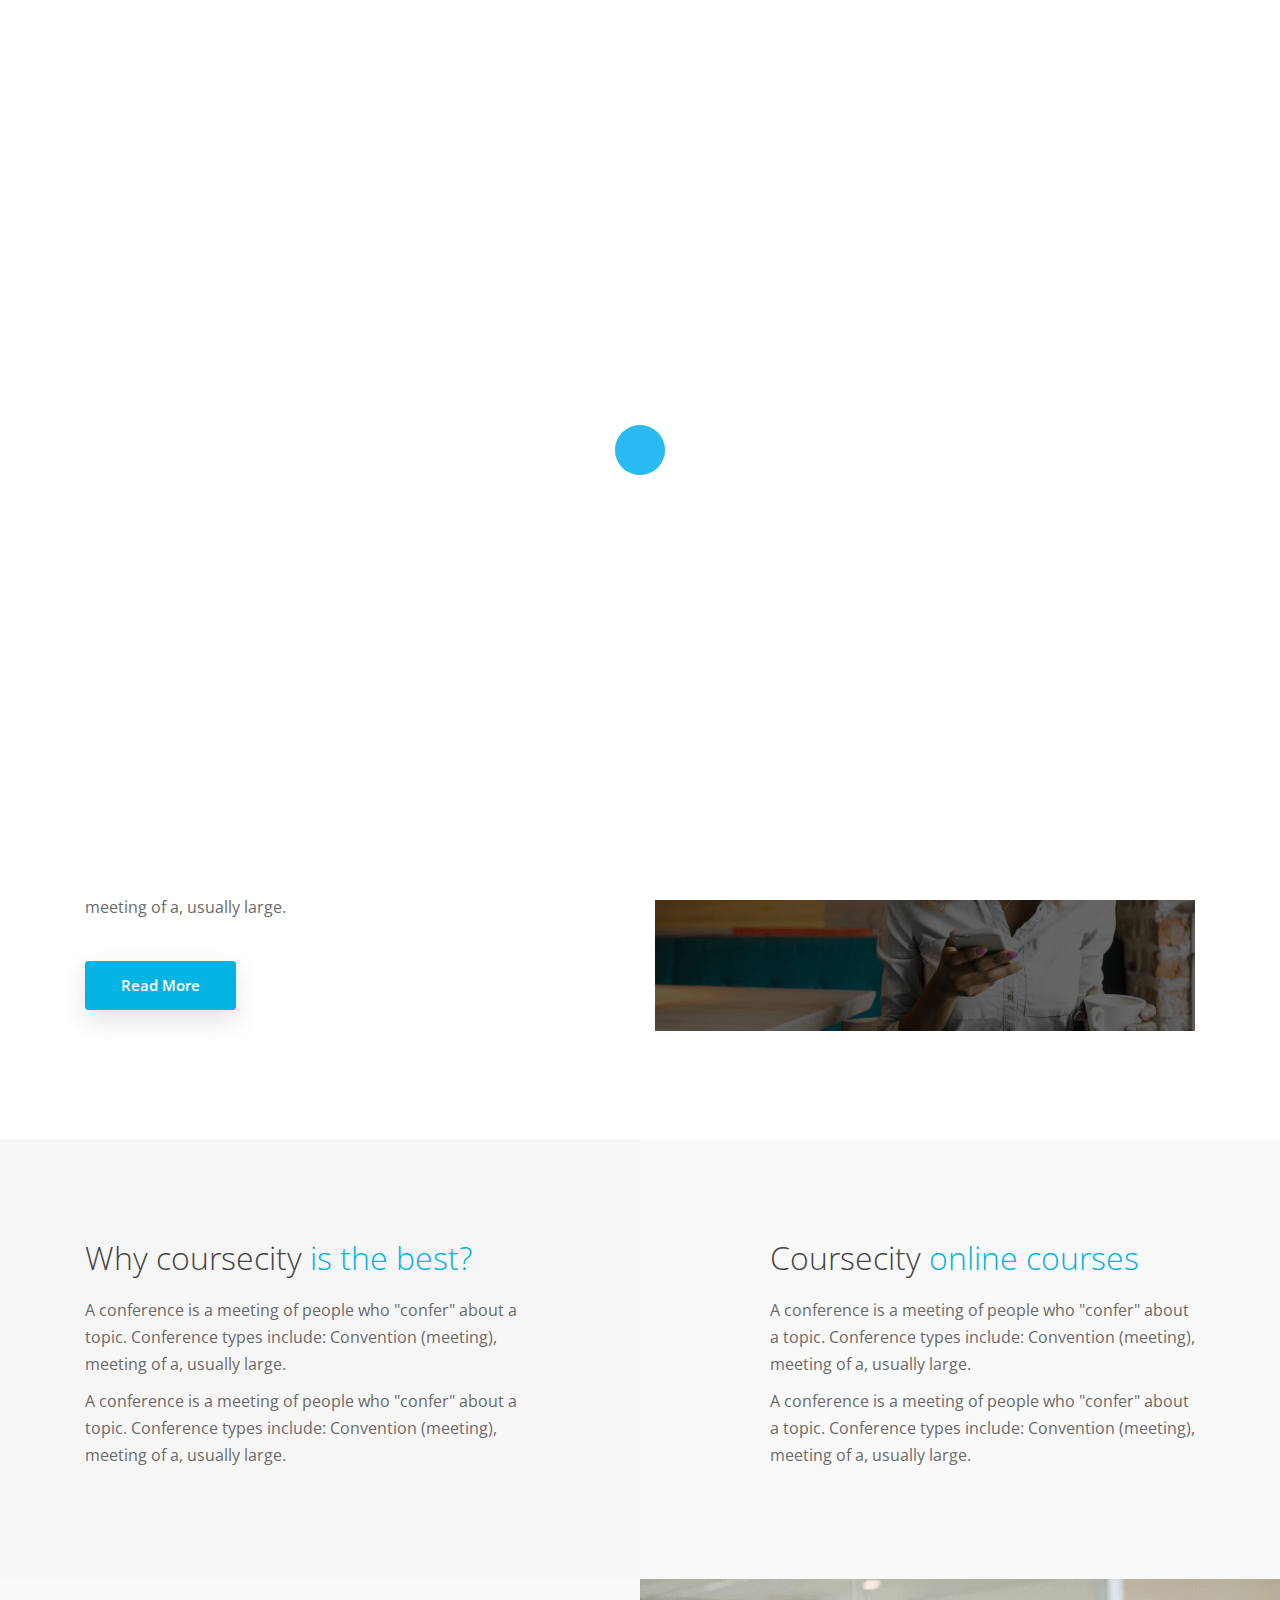
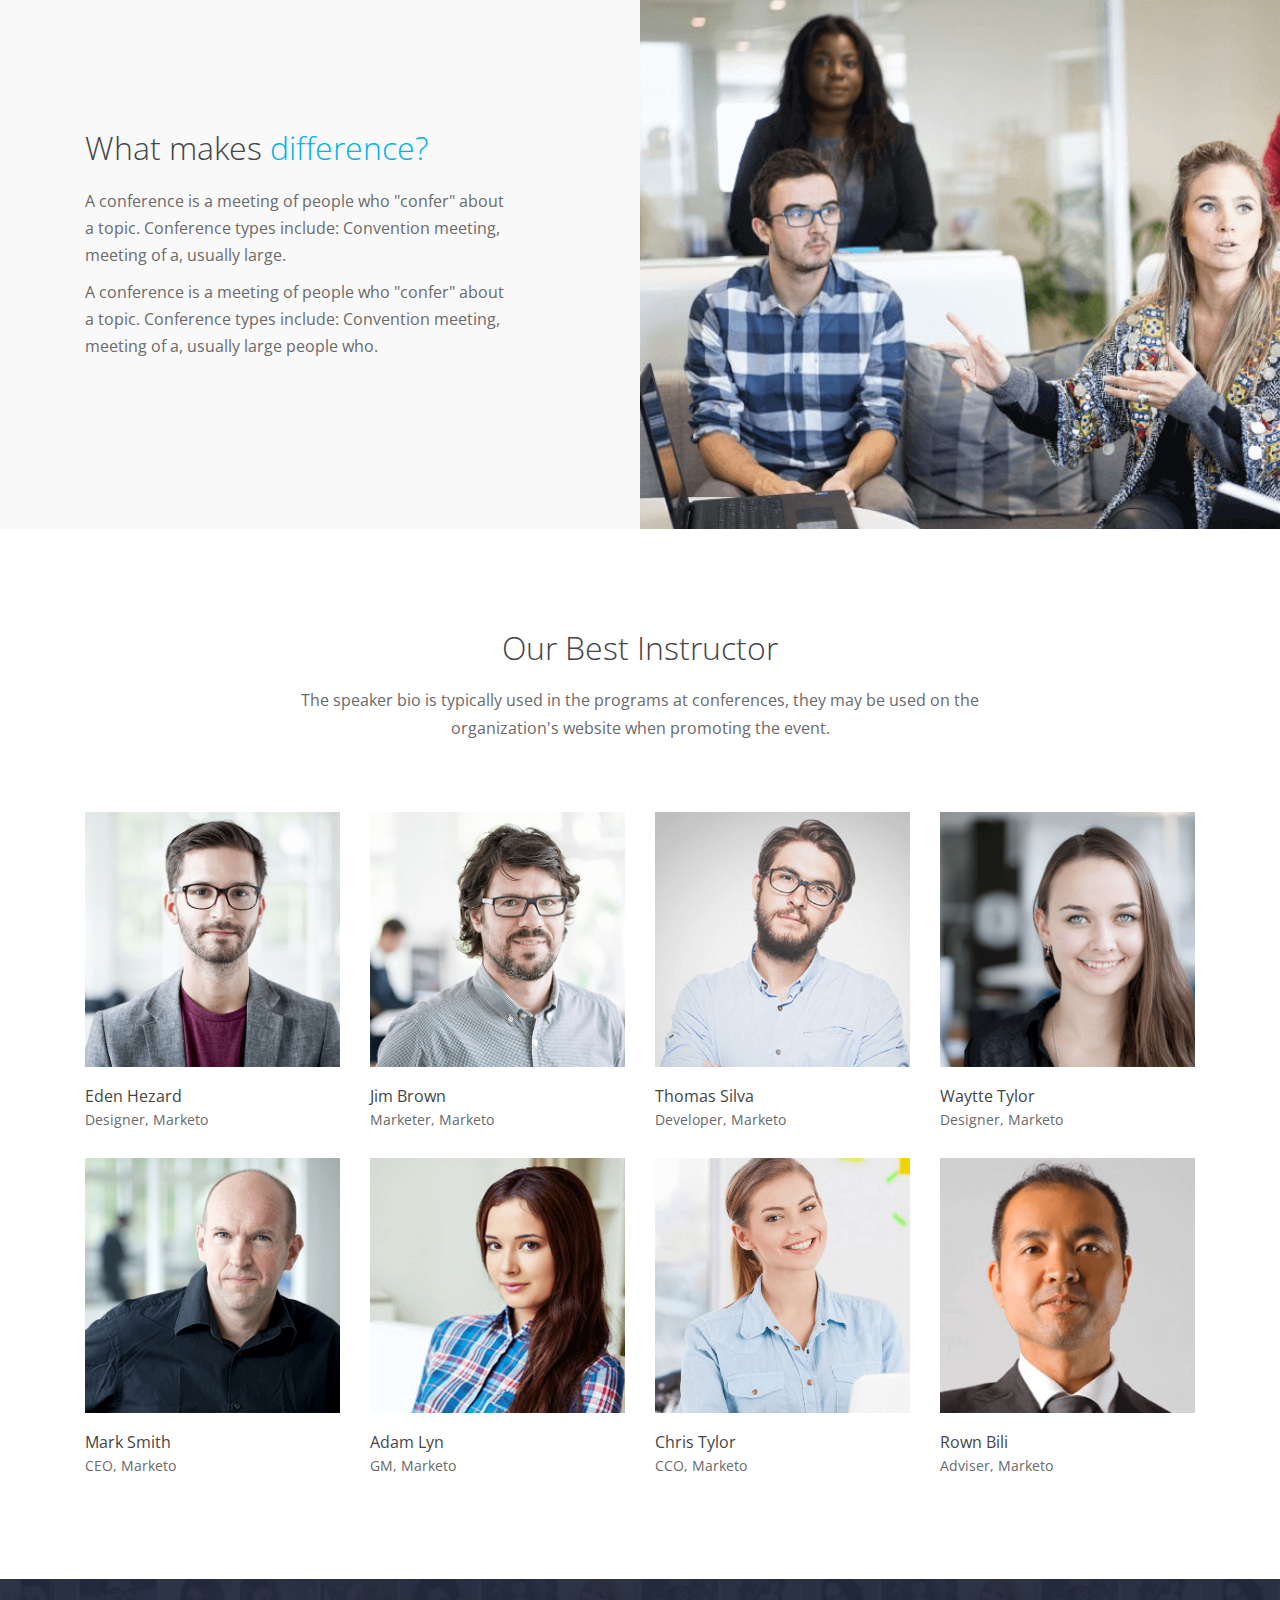
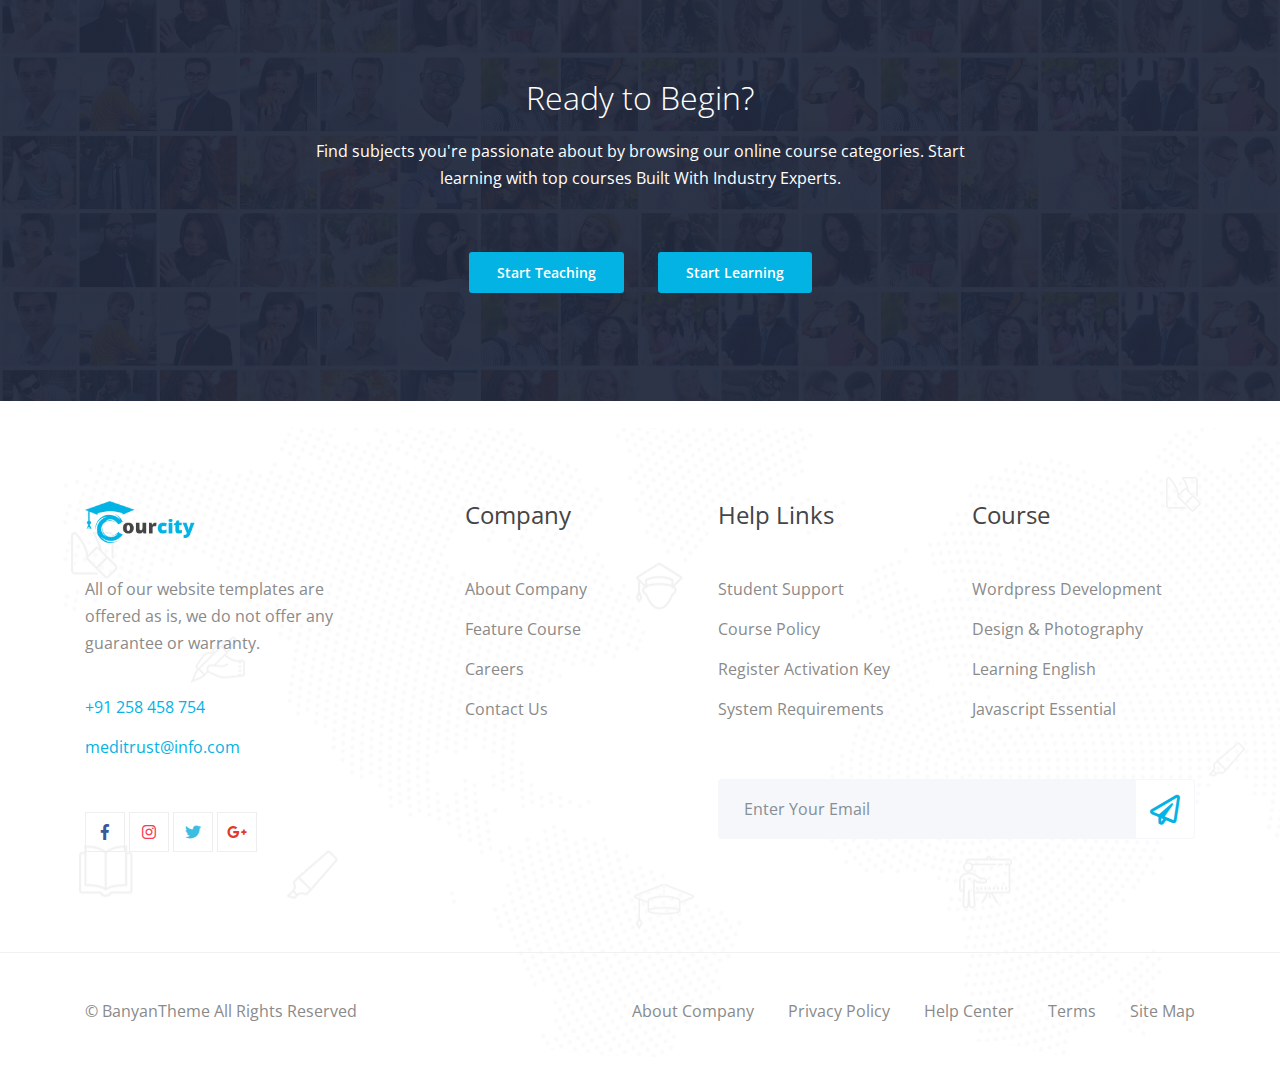
<file: courcity/about-us.html>
<!doctype html>
<html lang="en">
  
<!-- Mirrored from banyanthemes.com/template/courcity/about-us.html by HTTrack Website Copier/3.x [XR&CO'2014], Thu, 27 Sep 2018 20:45:47 GMT -->
<head>
    <title>Coursecity - HTML Template For Online Course</title>
    <!-- Required meta tags -->
    <meta charset="utf-8">
    <meta name="viewport" content="width=device-width, initial-scale=1, shrink-to-fit=no">  
    
	<!-- Favicon icon -->
    <link rel="shortcut icon" type="image/png" href="images/favicon.png"/>
	
	
	<!-- Bootstrap -->
    <link href="css/bootstrap.min.css" rel="stylesheet">
	<!-- Fontawsome -->
    <link href="fonts/css/fontawesome-all.min.css" rel="stylesheet">
    <!-- Animate CSS-->
    <link href="css/animate.css" rel="stylesheet">
    <!-- menu CSS-->
    <link href="css/bootstrap-4-navbar.css" rel="stylesheet">
    <!-- menu CSS-->
    <link href="slick/slick.css" rel="stylesheet">
	<!-- Lightbox Gallery -->
    <link href="inc/lightbox/css/jquery.fancybox.css" rel="stylesheet">
    <!-- Preloader CSS-->
    <link href="css/fakeLoader.css" rel="stylesheet">
    <!-- Video popup CSS-->
    <link href="css/magnific-popup.css" rel="stylesheet">
    <!-- Main CSS -->
    <link href="style.css" rel="stylesheet">
    <!-- Color CSS --> 
    <link rel="stylesheet" href="color/color-switcher.css">     
	<!-- Responsive CSS -->
    <link href="css/responsive.css" rel="stylesheet">
   

  </head>
  <body>
  
    <!-- Preloader -->
    <div id="fakeloader"></div>
    
    <div class="alertbox-1x">
		<div class="alert alert-dismissible fade show" role="alert">
			<div class="container">
				<div class="row">				
					<div class="col-md-12">
					  <p>Unlimited online course & video tutorials downloads!<strong>Get 30% off</strong></p>
					  <button type="button" class="close" data-dismiss="alert" aria-label="Close">
					    <span aria-hidden="true">&times;</span>
					  </button>
		  			</div>
				</div>
			</div>
		</div>	
	</div>

	<div class="main-menu-1x">	
		<div class="container">
			<div class="row">
				<div class="col-md-12">		
					<div class="main-menu">		
						<nav class="navbar navbar-expand-lg navbar-light bg-light btco-hover-menu">
							<a class="navbar-brand" href="#">
								<img src="images/logo.png" class="d-inline-block align-top" alt="">						
							</a>
						  <button class="navbar-toggler" type="button" data-toggle="collapse" data-target="#navbarSupportedContent" aria-controls="navbarSupportedContent" aria-expanded="false" aria-label="Toggle navigation">
							<span class="navbar-toggler-icon"></span>
						  </button>

						  <div class="collapse navbar-collapse" id="navbarSupportedContent">
						  
							<ul class="navbar-nav ml-auto main-menu-nav">

							  <li class="nav-item dropdown active">
									<a class="nav-link" href="#" id="navbarDropdownMenuLink1" data-toggle="dropdown" aria-haspopup="true" aria-expanded="false">
										Home <span class="sr-only">(current)</span>
									</a>
									<ul class="dropdown-menu" aria-labelledby="navbarDropdownMenuLink1">
										<li><a class="dropdown-item" href="index-2.html" target="_blank">Home One</a></li>
										<li><a class="dropdown-item" href="home-two.html" target="_blank">Home Two</a></li>
									</ul>
							  </li>

							  <li class="nav-item">
								<a class="nav-link" href="about-us.html">About Us</a>
							  </li>

							  <li class="nav-item dropdown">
									<a class="nav-link" href="#" id="navbarDropdownMenuLink2" data-toggle="dropdown" aria-haspopup="true" aria-expanded="false">
										Pages
									</a>
									<ul class="dropdown-menu" aria-labelledby="navbarDropdownMenuLink2">
                                        
										<li><a class="dropdown-item" href="learning-path.html">Learning Path</a></li>
                                        <li><a class="dropdown-item dropdown-toggle" href="course-list.html">Course</a>
											<ul class="dropdown-menu">
												<li><a class="dropdown-item" href="course-list.html">All Course</a></li>
												<li><a class="dropdown-item" href="course-single-one.html">Course Single One</a></li>
												<li><a class="dropdown-item" href="course-single-two.html">Course Single Two</a></li>
											</ul>
										</li> 

                                        <li><a class="dropdown-item dropdown-toggle" href="career.html">Carrer</a>
											<ul class="dropdown-menu">
												<li><a class="dropdown-item" href="career.html">Carrer</a></li>
												<li><a class="dropdown-item" href="career-single.html">Carrer Single</a></li>
											</ul>
										</li>                                    
                                        <li><a class="dropdown-item dropdown-toggle" href="our-team.html">Events </a>
											<ul class="dropdown-menu">
												<li><a class="dropdown-item" href="events.html"> Events</a></li>
												<li><a class="dropdown-item" href="events-details.html">Events Details </a></li>
											</ul>
										</li>
                                        <li><a class="dropdown-item" href="404.html">404 Page</a></li>
                                        <li><a class="dropdown-item" href="comming-soon.html">Comming Soon</a></li>
										<li><a class="dropdown-item" href="components.html">Components</a></li>                                        
									</ul>
							  </li>	

							  <li class="nav-item dropdown">
									<a class="nav-link" href="blog.html" id="navbarDropdownMenuLink4" data-toggle="dropdown" aria-haspopup="true" aria-expanded="false">
										Blog
									</a>
									<ul class="dropdown-menu" aria-labelledby="navbarDropdownMenuLink4">
										<li><a class="dropdown-item" href="blog.html">Grid View</a></li>
										<li><a class="dropdown-item" href="blog-list.html">List View</a></li>
										<li><a class="dropdown-item" href="blog-single.html">Blog Single</a></li>
									</ul>
							  </li>

							  <li class="nav-item">
								<a class="nav-link" href="contact-us.html">Contact Us</a>
							  </li>

							  <li class="nav-item sign-in">
								<a class="nav-link" href="sign-in.html">Sign in</a>
							  </li>	

							  <li class="nav-item">
								<a class="btn-small" href="#">Get Started</a>
							  </li>	

							</ul>					
							
						  </div>
						</nav>
					</div>
				</div>
			</div>
		</div>
	</div>

	<div class="page-banner">           			
        <div class="hvrbox">
            <img src="images/video-bg.png" alt="Mountains" class="hvrbox-layer_bottom">
            <div class="hvrbox-layer_top">
                <div class="container">
                    <div class="overlay-text text-left">						
                        <h3>About Us</h3>
                        <nav aria-label="breadcrumb">
                          <ol class="breadcrumb">
                            <li class="breadcrumb-item"><a href="#">Home</a></li>
                            <li class="breadcrumb-item active" aria-current="page">About Us</li>
                          </ol>
                        </nav>
                    </div>
                </div>
            </div>
        </div>	                     
    </div>

	<div class="about-us-2x">
		<div class="container">	
			<div class="row">	
				<div class="col-md-5">
					<div class="about-us-left">
						<h2>Coursecity Story</h2>
						<p>A conference is a meeting of people who "confer" about a topic. Conference types include: Convention (meeting), meeting of a, usually large.</p>
						<p>A conference is a meeting of people who "confer" about a topic. Conference types include: Convention (meeting), meeting of a, usually large.</p>
						<a href="#" class="btn-small"> Read More </a>
					</div>
				</div>
				<div class="col-md-6 offset-md-1">
					<div class="about-us-right with-video">
						<a href="https://www.youtube.com/watch?v=gwinFP8_qIM" class="btn-circle video"><i class="fas fa-play"></i></a>
					</div>
				</div>
			</div>			
		</div>
	</div>

	<div class="about-us-2x only-description">
		<div class="container">	
			<div class="row">	
				<div class="col-md-6 padding-right">
					<div class="about-us-left container-out-left">						
						<h2>Why coursecity <span>is the best?</span></h2>
						<p>A conference is a meeting of people who "confer" about a topic. Conference types include: Convention (meeting), meeting of a, usually large.</p>
						<p>A conference is a meeting of people who "confer" about a topic. Conference types include: Convention (meeting), meeting of a, usually large.</p>
					</div>
				</div>
				<div class="col-md-6 padding-left">
					<div class="about-us-left container-out-right">
						<h2>Coursecity <span> online courses </span></h2>
						<p>A conference is a meeting of people who "confer" about a topic. Conference types include: Convention (meeting), meeting of a, usually large.</p>
						<p>A conference is a meeting of people who "confer" about a topic. Conference types include: Convention (meeting), meeting of a, usually large.</p>
					</div>
				</div>
			</div>			
		</div>
	</div>

	<div class="about-us-2x about-differencs-2x">
		<div class="container">	
			<div class="row">	
				<div class="col-md-6 padding-right">
					<div class="about-us-left make-difference">
						<h2>What makes <span>difference?</span></h2>
						<p>A conference is a meeting of people who "confer" about a topic. Conference types include: Convention meeting, meeting of a, usually large.</p>
						<p>A conference is a meeting of people who "confer" about a topic. Conference types include: Convention meeting, meeting of a, usually large people who.</p>
						
					</div>
				</div>
				<div class="col-md-6 padding-left">
					<div class="about-us-right container-out">
						<img src="images/about-1.png" alt="Mountains">
					</div>
				</div>
			</div>			
		</div>
	</div>

    <div class="event-speakers best-instructor">
		<div class="container">
			<div class="row">
				<div class="col-md-12">
					<div class="title-middle">
						<h2>Our Best Instructor</h2>
						<p> The speaker bio is typically used in the programs at conferences, they may be used on the <br>  organization's website when promoting the event. </p>
					</div>	
				</div>

				<div class="col-md-12">
					<div class="ddoctors-slider">
						<div class="row">
							<div class="col-md-3">
								<div class="single-speaker">
									<div class="hvrbox">
										<img src="images/speaker-1.png" alt="slide 1" class="hvrbox-layer_bottom">
										<div class="hvrbox-layer_top hvrbox-text">
											<div class="hvrbox-text">							
				                               <ul>
													<li><a href="#"> <i class="fab fa-facebook-f"></i> </a></li>
													<li><a href="#"> <i class="fab fa-twitter"></i> </a></li>
													<li><a href="#"> <i class="fab fa-instagram"></i> </a></li>
												</ul>
											</div>
										</div>
									</div>
									<div class="speaker-details">						
										<h2>Eden Hezard</h2>					  
										<p>Designer, Marketo</p>
									</div>										  
									
								</div> 
							</div>
							<div class="col-md-3">
								<div class="single-speaker">
									<div class="hvrbox">
										<img src="images/speaker-2.png" alt="slide 1" class="hvrbox-layer_bottom">
										<div class="hvrbox-layer_top hvrbox-text">
											<div class="hvrbox-text">							
				                               <ul>
													<li><a href="#"> <i class="fab fa-facebook-f"></i> </a></li>
													<li><a href="#"> <i class="fab fa-twitter"></i> </a></li>
													<li><a href="#"> <i class="fab fa-instagram"></i> </a></li>
												</ul>
											</div>
										</div>
									</div>
									<div class="speaker-details">						
										<h2>Jim Brown</h2>					  
										<p>Marketer, Marketo</p>
									</div>										  
									
								</div> 
							</div>
							<div class="col-md-3">
								<div class="single-speaker">
									<div class="hvrbox">
										<img src="images/speaker-3.png" alt="slide 1" class="hvrbox-layer_bottom">
										<div class="hvrbox-layer_top hvrbox-text">
											<div class="hvrbox-text">							
				                               <ul>
													<li><a href="#"> <i class="fab fa-facebook-f"></i> </a></li>
													<li><a href="#"> <i class="fab fa-twitter"></i> </a></li>
													<li><a href="#"> <i class="fab fa-instagram"></i> </a></li>
												</ul>
											</div>
										</div>
									</div>
									<div class="speaker-details">						
										<h2>Thomas Silva</h2>					  
										<p>Developer, Marketo</p>
									</div>										  
									
								</div> 
							</div>
							<div class="col-md-3">
								<div class="single-speaker">
									<div class="hvrbox">
										<img src="images/speaker-4.png" alt="slide 1" class="hvrbox-layer_bottom">
										<div class="hvrbox-layer_top hvrbox-text">
											<div class="hvrbox-text">							
				                               <ul>
													<li><a href="#"> <i class="fab fa-facebook-f"></i> </a></li>
													<li><a href="#"> <i class="fab fa-twitter"></i> </a></li>
													<li><a href="#"> <i class="fab fa-instagram"></i> </a></li>
												</ul>
											</div>
										</div>
									</div>
									<div class="speaker-details">						
										<h2>Waytte Tylor</h2>					  
										<p>Designer, Marketo</p>
									</div>										  
									
								</div> 
							</div>
							<div class="col-md-3">
								<div class="single-speaker">
									<div class="hvrbox">
										<img src="images/speaker-5.png" alt="slide 1" class="hvrbox-layer_bottom">
										<div class="hvrbox-layer_top hvrbox-text">
											<div class="hvrbox-text">							
				                               <ul>
													<li><a href="#"> <i class="fab fa-facebook-f"></i> </a></li>
													<li><a href="#"> <i class="fab fa-twitter"></i> </a></li>
													<li><a href="#"> <i class="fab fa-instagram"></i> </a></li>
												</ul>
											</div>
										</div>
									</div>
									<div class="speaker-details">						
										<h2>Mark Smith</h2>					  
										<p>CEO, Marketo</p>
									</div>										  
									
								</div> 
							</div>
							<div class="col-md-3">
								<div class="single-speaker">
									<div class="hvrbox">
										<img src="images/speaker-6.png" alt="slide 1" class="hvrbox-layer_bottom">
										<div class="hvrbox-layer_top hvrbox-text">
											<div class="hvrbox-text">							
				                               <ul>
													<li><a href="#"> <i class="fab fa-facebook-f"></i> </a></li>
													<li><a href="#"> <i class="fab fa-twitter"></i> </a></li>
													<li><a href="#"> <i class="fab fa-instagram"></i> </a></li>
												</ul>
											</div>
										</div>
									</div>
									<div class="speaker-details">						
										<h2>Adam Lyn</h2>					  
										<p>GM, Marketo</p>
									</div>										  
									
								</div> 
							</div>
							<div class="col-md-3">
								<div class="single-speaker">
									<div class="hvrbox">
										<img src="images/speaker-7.png" alt="slide 1" class="hvrbox-layer_bottom">
										<div class="hvrbox-layer_top hvrbox-text">
											<div class="hvrbox-text">							
				                               <ul>
													<li><a href="#"> <i class="fab fa-facebook-f"></i> </a></li>
													<li><a href="#"> <i class="fab fa-twitter"></i> </a></li>
													<li><a href="#"> <i class="fab fa-instagram"></i> </a></li>
												</ul>
											</div>
										</div>
									</div>
									<div class="speaker-details">						
										<h2>Chris Tylor</h2>					  
										<p>CCO, Marketo</p>
									</div>										  
									
								</div> 
							</div>
							<div class="col-md-3">
								<div class="single-speaker">
									<div class="hvrbox">
										<img src="images/speaker-8.png" alt="slide 1" class="hvrbox-layer_bottom">
										<div class="hvrbox-layer_top hvrbox-text">
											<div class="hvrbox-text">							
				                               <ul>
													<li><a href="#"> <i class="fab fa-facebook-f"></i> </a></li>
													<li><a href="#"> <i class="fab fa-twitter"></i> </a></li>
													<li><a href="#"> <i class="fab fa-instagram"></i> </a></li>
												</ul>
											</div>
										</div>
									</div>
									<div class="speaker-details">						
										<h2>Rown Bili</h2>					  
										<p>Adviser, Marketo</p>
									</div>										  
									
								</div> 
							</div>

						</div>		
					</div>
				</div>	
			</div>
		</div>
	</div>   

	<div class="cta-1x">
		<div class="container">
			<div class="row">
				<div class="col-md-12">
					<div class="cta-content">
						<h3>Ready to Begin?</h3>
						<p>Find subjects you're passionate about by browsing our online course categories. Start <br> learning with top courses Built With Industry Experts.</p>
						<a href="#" class="btn-small">Start Teaching</a>
						<a href="#" class="btn-small">Start Learning</a>
					</div>
				</div>					
			</div>
		</div>
	</div>

	<footer class="footer-section-1x">
		<div class="container">
			<div class="row">
				<div class="col-md-12">
					<div class="footer-top">
						<div class="row">
							<div class="col-md-4">
								<div class="footer-top-right">														
								   <img src="images/logo.png" alt="slide 1">
								   	<p>All of our website templates are	<br>offered as is, we do not offer any <br> guarantee or warranty.</p>
	                               <ul>
	                               		<li>+91 258 458 754</li>
	                               		<li>meditrust@info.com</li>																						
									</ul>

									<div class="footer-social-link">
										<ul>
											<li><a href="#"> <i class="fab fa-facebook-f"></i> </a></li>	
											<li><a href="#"> <i class="fab fa-instagram"></i> </a></li>		
											<li><a href="#"> <i class="fab fa-twitter"></i> </a></li>
											<li><a href="#"> <i class="fab fa-google-plus-g"></i> </a></li>
										</ul>					
									</div>

								</div>	
							</div>

							<div class="col-md-8">
								<div class="footer-top-left">
									<div class="row">
										<div class="col-md-4">
											<div class="single-link">
												<h3>Company</h3>	
												<ul>
													<li><a href="#">  About Company </a></li>
													<li><a href="#">  Feature Course </a></li>
													<li><a href="#">  Careers </a></li>
													<li><a href="#">  Contact Us </a></li>							
												</ul>
											</div>	
										</div>
										<div class="col-md-4">
											<div class="single-link">
												<h3>Help Links</h3>
												<ul>
													<li><a href="#">  Student Support </a></li>
													<li><a href="#">  Course Policy </a></li>
													<li><a href="#">  Register Activation Key </a></li>
													<li><a href="#">  System Requirements </a></li>
							
												</ul>
											</div>	
										</div>
										<div class="col-md-4">
											<div class="single-link">
												<h3>Course</h3>
												<ul>
													<li><a href="#">  Wordpress Development </a></li>
													<li><a href="#">  Design & Photography </a></li>
													<li><a href="#">  Learning English </a></li>
													<li><a href="#">  Javascript Essential </a></li>								
												</ul>
											</div>	
										</div>
										<div class="col-md-8 offset-md-4">
											<div class="footer-subscriber">
												<div class="input-group">
												  <input type="text" class="form-control" placeholder="Enter Your Email" aria-label="Recipient's username">
												  <div class="input-group-append">
												    <button class="btn btn-subscriber" type="button"> <i class="far fa-paper-plane"></i> </button>
												  </div>
												</div>
											</div>
										</div>	

									</div>
								</div>	
							</div>

						</div>
					</div>	
				</div>

			</div>
		</div>

		<div class="footer-bottom">
			<div class="container">
				<div class="row">
					<div class="col-md-5">
						<p>© <a href="#">BanyanTheme</a> All Rights Reserved </p>
					</div>
					<div class="col-md-7">
						<ul>
							<li><a href="#">  About Company </a></li>
							<li><a href="#">  Privacy Policy </a></li>
							<li><a href="#">  Help Center </a></li>
							<li><a href="#">  Terms </a></li>
							<li><a href="#">  Site Map </a></li>									
						</ul>
					</div>
				</div>
			</div>						
		</div>	

	</footer>

    <!-- jQuery (necessary for Bootstrap's JavaScript plugins) -->
    <script src="js/jquery.min.js"></script>
	<script src="js/popper.min.js"></script>
    <!-- Include all compiled plugins (below), or include individual files as needed -->
    <script src="js/bootstrap.min.js"></script>
	<!-- Wow Script -->
	<script src="js/wow.min.js"></script>
	<!-- Counter Script -->
	<script src="js/waypoints.min.js"></script>
	<script src="js/jquery.counterup.min.js"></script>
	<!-- Masonry Portfolio Script -->
    <script src='js/jquery.mixitup.min.js'></script>
	<!-- Lightbox js -->
	<script src="inc/lightbox/js/jquery.fancybox.pack.js"></script>
	<script src="inc/lightbox/js/lightbox.js"></script>
	<!-- loader js-->
    <script src="js/fakeLoader.min.js"></script>
	<!-- Scroll bottom to top -->
	<script src="js/scrolltopcontrol.js"></script>
	<!-- menu -->
	<script src="js/bootstrap-4-navbar.js"></script>
	<!-- youtube popup video -->
	<script src="js/jquery.magnific-popup.min.js"></script> 	 
	<!-- Testimonial slider Script -->
	<script src="slick/slick.min.js"></script>
	<!-- Color switcher js -->
	<script src="js/color-switcher.js"></script> 
    <!-- Color-switcher-active -->  
    <script src="js/color-switcher-active.js"></script>
	<!-- Custom script -->
    <script src="js/custom.js"></script>
	
  </body>

<!-- Mirrored from banyanthemes.com/template/courcity/about-us.html by HTTrack Website Copier/3.x [XR&CO'2014], Thu, 27 Sep 2018 20:45:55 GMT -->
</html>
</file>
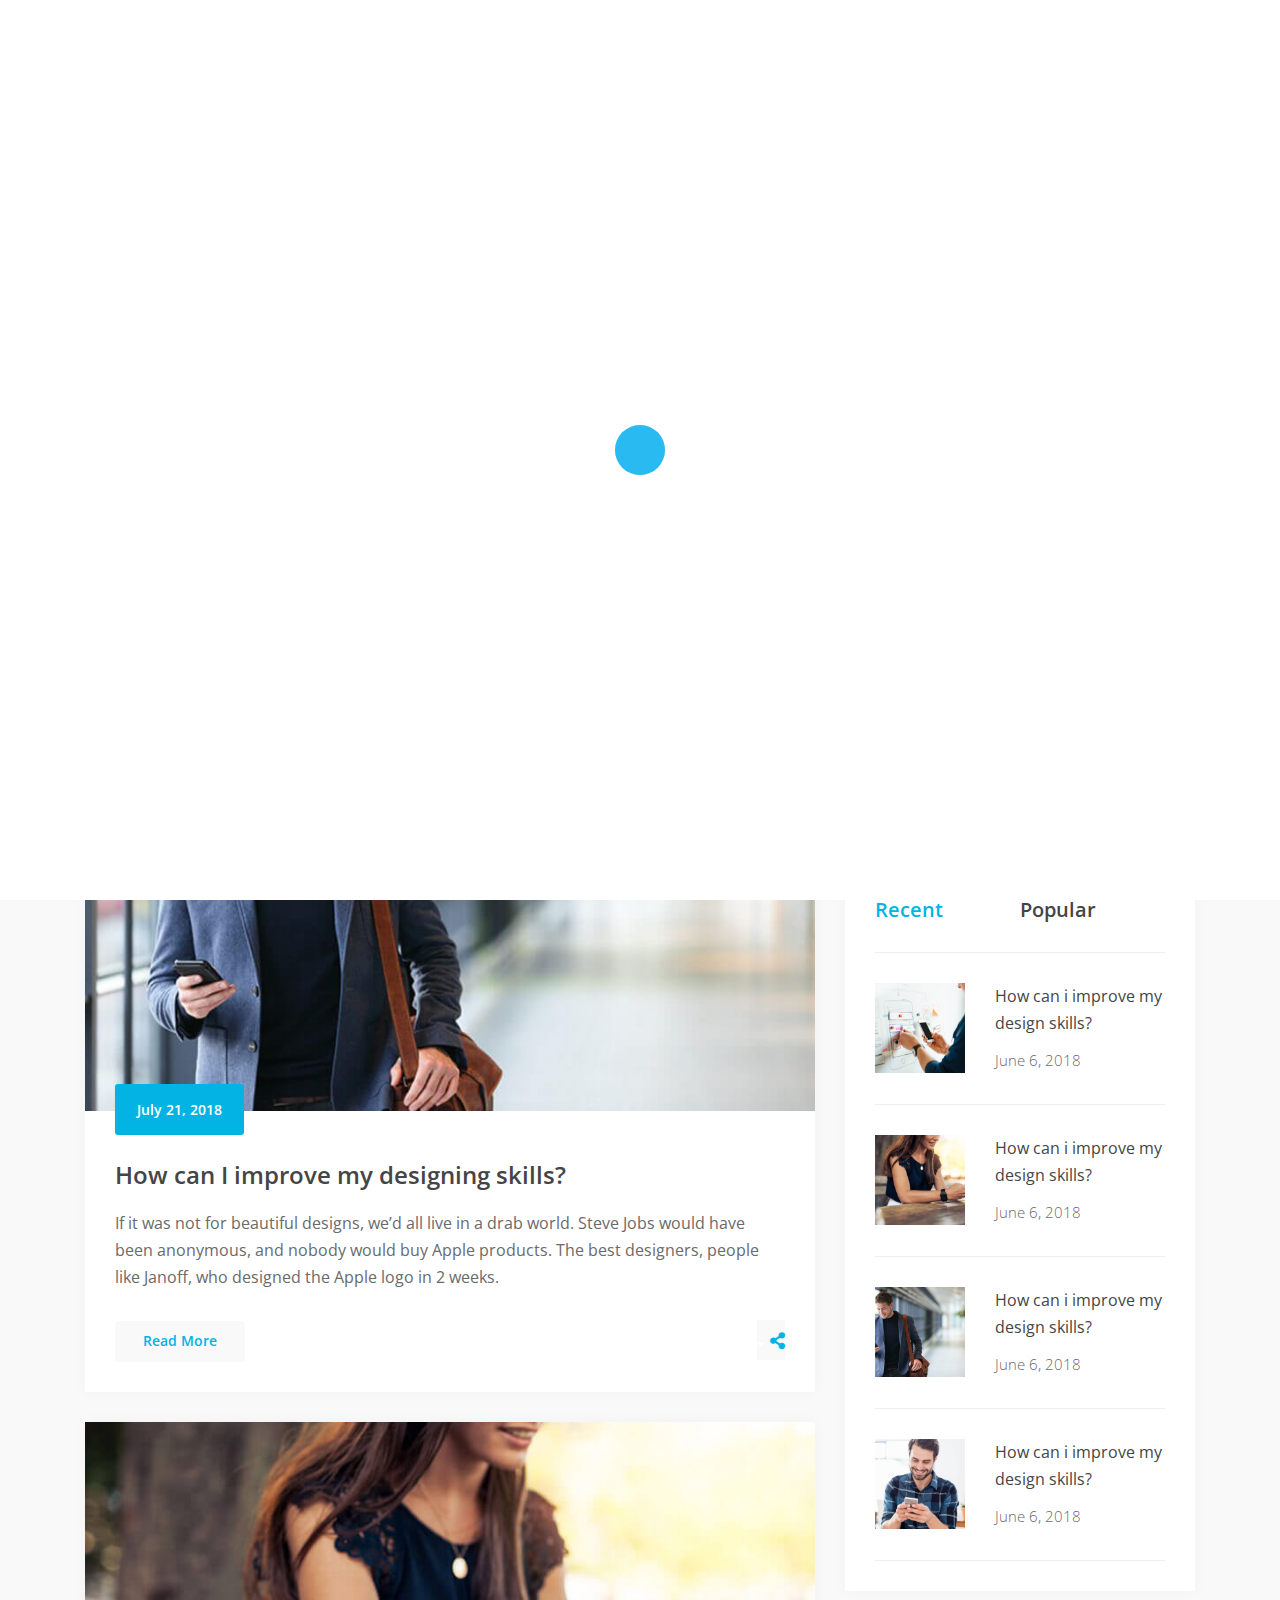
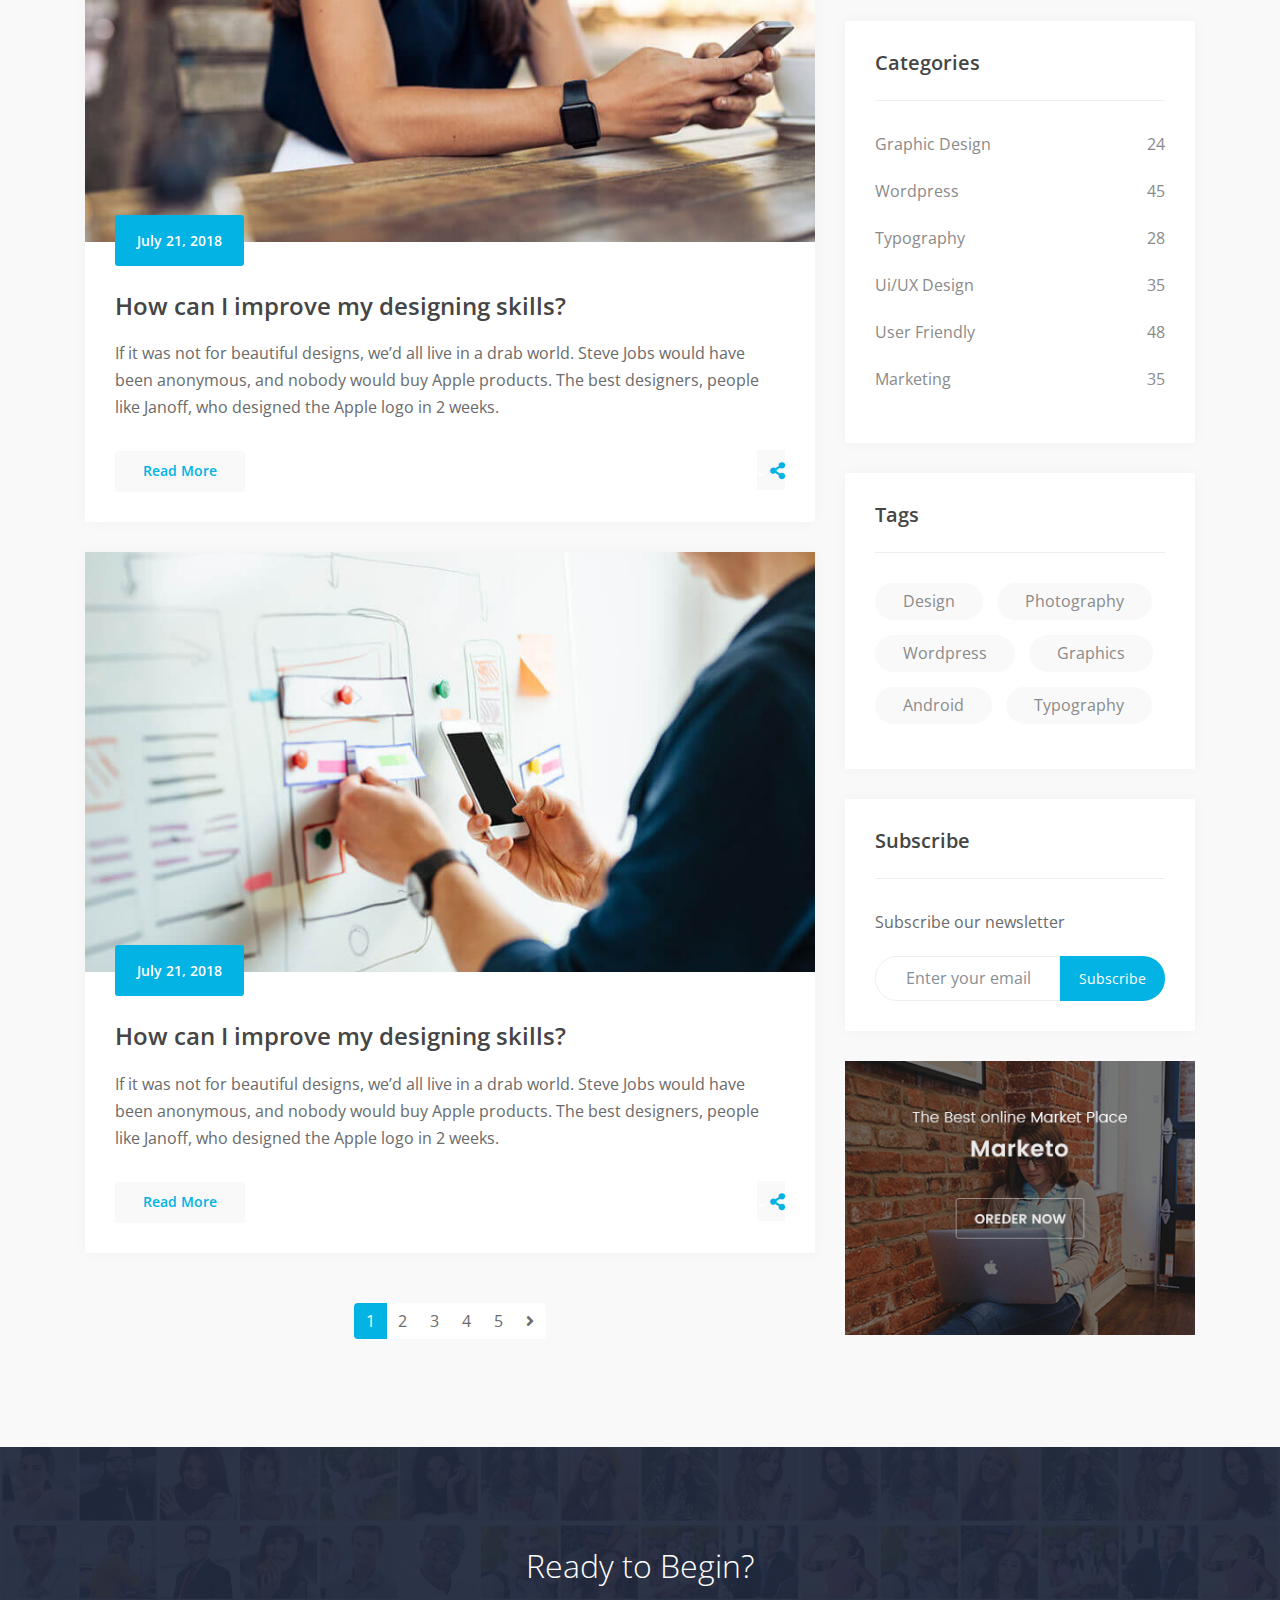
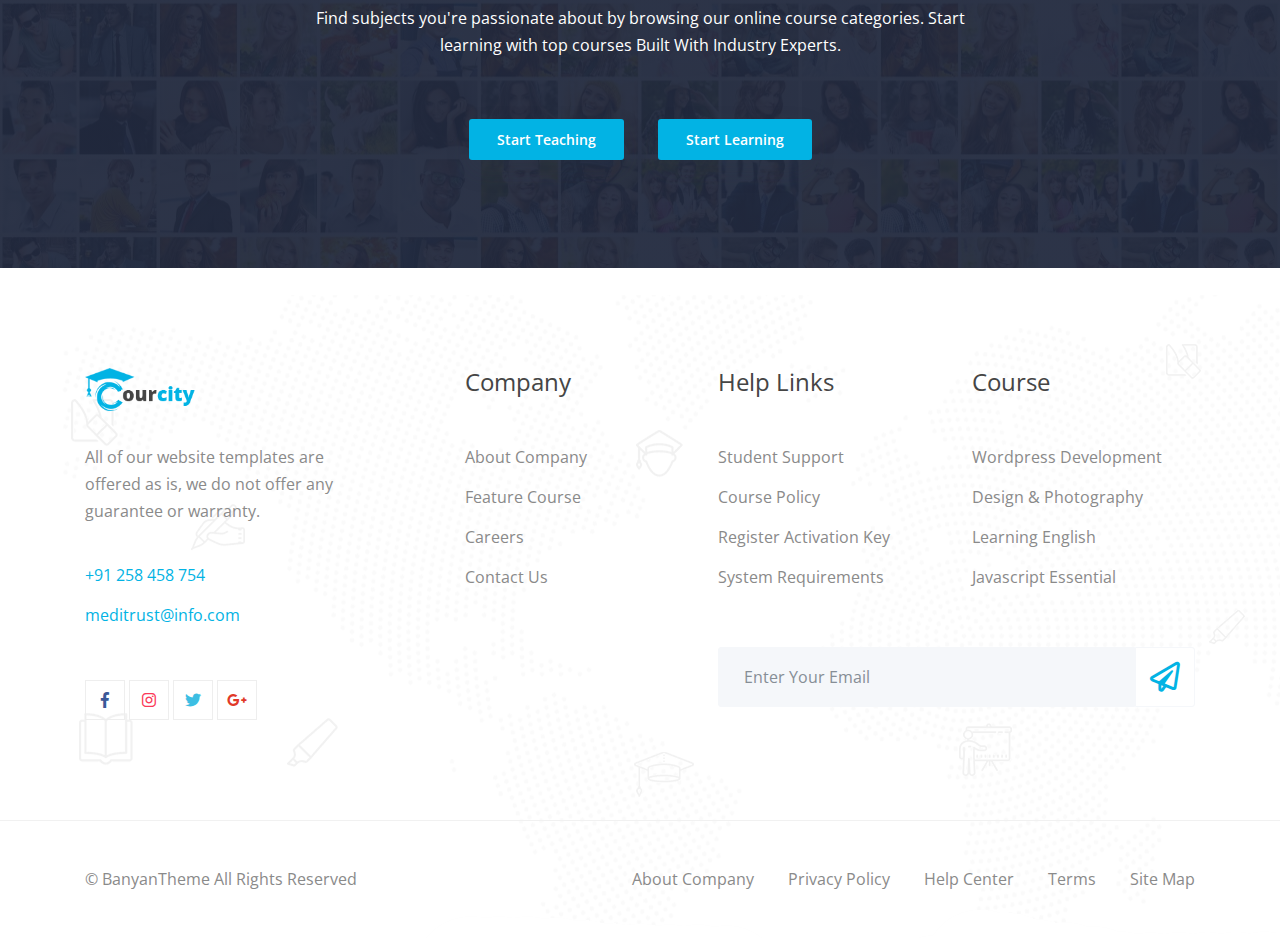
<file: courcity/blog-list.html>
<!doctype html>
<html lang="en">
  
<!-- Mirrored from banyanthemes.com/template/courcity/blog-list.html by HTTrack Website Copier/3.x [XR&CO'2014], Thu, 27 Sep 2018 20:46:08 GMT -->
<head>
    <title>Courcity - HTML Template For Online Course</title>
    <!-- Required meta tags -->
    <meta charset="utf-8">
    <meta name="viewport" content="width=device-width, initial-scale=1, shrink-to-fit=no">  
    
	<!-- Favicon icon -->
    <link rel="shortcut icon" type="image/png" href="images/favicon.png"/>
	
	
	<!-- Bootstrap -->
    <link href="css/bootstrap.min.css" rel="stylesheet">
	<!-- Fontawsome -->
    <link href="fonts/css/fontawesome-all.min.css" rel="stylesheet">
    <!-- Animate CSS-->
    <link href="css/animate.css" rel="stylesheet">
    <!-- menu CSS-->
    <link href="css/bootstrap-4-navbar.css" rel="stylesheet">
    <!-- menu CSS-->
    <link href="slick/slick.css" rel="stylesheet">
	<!-- Lightbox Gallery -->
    <link href="inc/lightbox/css/jquery.fancybox.css" rel="stylesheet">
    <!-- Preloader CSS-->
    <link href="css/fakeLoader.css" rel="stylesheet">
    <!-- Video popup CSS-->
    <link href="css/magnific-popup.css" rel="stylesheet">
    <!-- Main CSS -->
    <link href="style.css" rel="stylesheet">
    <!-- Color CSS --> 
    <link rel="stylesheet" href="color/color-switcher.css">     
	<!-- Responsive CSS -->
    <link href="css/responsive.css" rel="stylesheet">
   

  </head>
  <body>
  
    <!-- Preloader -->
    <div id="fakeloader"></div>
    
    <div class="alertbox-1x">
		<div class="alert alert-dismissible fade show" role="alert">
			<div class="container">
				<div class="row">				
					<div class="col-md-12">
					  <p>Unlimited online course & video tutorials downloads!<strong>Get 30% off</strong></p>
					  <button type="button" class="close" data-dismiss="alert" aria-label="Close">
					    <span aria-hidden="true">&times;</span>
					  </button>
		  			</div>
				</div>
			</div>
		</div>	
	</div>

	<div class="main-menu-1x">	
		<div class="container">
			<div class="row">
				<div class="col-md-12">		
					<div class="main-menu">		
						<nav class="navbar navbar-expand-lg navbar-light bg-light btco-hover-menu">
							<a class="navbar-brand" href="#">
								<img src="images/logo.png" class="d-inline-block align-top" alt="">						
							</a>
						  <button class="navbar-toggler" type="button" data-toggle="collapse" data-target="#navbarSupportedContent" aria-controls="navbarSupportedContent" aria-expanded="false" aria-label="Toggle navigation">
							<span class="navbar-toggler-icon"></span>
						  </button>

						  <div class="collapse navbar-collapse" id="navbarSupportedContent">
						  
							<ul class="navbar-nav ml-auto main-menu-nav">

							  <li class="nav-item dropdown active">
									<a class="nav-link" href="#" id="navbarDropdownMenuLink1" data-toggle="dropdown" aria-haspopup="true" aria-expanded="false">
										Home <span class="sr-only">(current)</span>
									</a>
									<ul class="dropdown-menu" aria-labelledby="navbarDropdownMenuLink1">
										<li><a class="dropdown-item" href="index-2.html" target="_blank">Home One</a></li>
										<li><a class="dropdown-item" href="home-two.html" target="_blank">Home Two</a></li>
									</ul>
							  </li>

							  <li class="nav-item">
								<a class="nav-link" href="about-us.html">About Us</a>
							  </li>

							  <li class="nav-item dropdown">
									<a class="nav-link" href="#" id="navbarDropdownMenuLink2" data-toggle="dropdown" aria-haspopup="true" aria-expanded="false">
										Pages
									</a>
									<ul class="dropdown-menu" aria-labelledby="navbarDropdownMenuLink2">
                                        
										<li><a class="dropdown-item" href="learning-path.html">Learning Path</a></li>
                                        <li><a class="dropdown-item dropdown-toggle" href="course-list.html">Course</a>
											<ul class="dropdown-menu">
												<li><a class="dropdown-item" href="course-list.html">All Course</a></li>
												<li><a class="dropdown-item" href="course-single-one.html">Course Single One</a></li>
												<li><a class="dropdown-item" href="course-single-two.html">Course Single Two</a></li>
											</ul>
										</li> 

                                        <li><a class="dropdown-item dropdown-toggle" href="career.html">Carrer</a>
											<ul class="dropdown-menu">
												<li><a class="dropdown-item" href="career.html">Carrer</a></li>
												<li><a class="dropdown-item" href="career-single.html">Carrer Single</a></li>
											</ul>
										</li>                                    
                                        <li><a class="dropdown-item dropdown-toggle" href="our-team.html">Events </a>
											<ul class="dropdown-menu">
												<li><a class="dropdown-item" href="events.html"> Events</a></li>
												<li><a class="dropdown-item" href="events-details.html">Events Details </a></li>
											</ul>
										</li>
                                        <li><a class="dropdown-item" href="404.html">404 Page</a></li>
                                        <li><a class="dropdown-item" href="comming-soon.html">Comming Soon</a></li>
										<li><a class="dropdown-item" href="components.html">Components</a></li>                                        
									</ul>
							  </li>	

							  <li class="nav-item dropdown">
									<a class="nav-link" href="blog.html" id="navbarDropdownMenuLink4" data-toggle="dropdown" aria-haspopup="true" aria-expanded="false">
										Blog
									</a>
									<ul class="dropdown-menu" aria-labelledby="navbarDropdownMenuLink4">
										<li><a class="dropdown-item" href="blog.html">Grid View</a></li>
										<li><a class="dropdown-item" href="blog-list.html">List View</a></li>
										<li><a class="dropdown-item" href="blog-single.html">Blog Single</a></li>
									</ul>
							  </li>

							  <li class="nav-item">
								<a class="nav-link" href="contact-us.html">Contact Us</a>
							  </li>

							  <li class="nav-item sign-in">
								<a class="nav-link" href="sign-in.html">Sign in</a>
							  </li>	

							  <li class="nav-item">
								<a class="btn-small" href="#">Get Started</a>
							  </li>	

							</ul>					
							
						  </div>
						</nav>
					</div>
				</div>
			</div>
		</div>
	</div>

	<div class="page-banner">           			
        <div class="hvrbox">
            <img src="images/video-bg.png" alt="Mountains" class="hvrbox-layer_bottom">
            <div class="hvrbox-layer_top">
                <div class="container">
                    <div class="overlay-text text-left">						
                        <h3>Blog</h3>
                        <nav aria-label="breadcrumb">
                          <ol class="breadcrumb">
                            <li class="breadcrumb-item"><a href="#">Home</a></li>
                            <li class="breadcrumb-item active" aria-current="page">Blog</li>
                          </ol>
                        </nav>
                    </div>
                </div>
            </div>
        </div>	                     
    </div>

 	<div class="blog-list-1x">
		<div class="container">	
			<div class="row">			
				<div class="col-md-8">
					<div class="blog-list-single">
						<img src="images/3.jpg" alt="Mountains">
						<span> July 21, 2018</span>
						<div class="blog-list-content">
							<h2><a href="blog-single.html">How can I improve my designing skills?</a></h2>
							<p>If it was not for beautiful designs, we’d all live in a drab world. Steve Jobs would have been anonymous, and nobody would buy Apple products. The best designers, people like Janoff, who designed the Apple logo in 2 weeks.</p>
							<h3><a href="blog-single.html" class="btn-small"> Read More </a> 
								
								<div class="btn-group dropright ">
								  <button type="button" class="btn btn-secondary dropdown-toggle" data-toggle="dropdown" aria-haspopup="true" aria-expanded="false">
								    <i class="fas fa-share-alt"></i>
								  </button>
								  <div class="dropdown-menu">
								    <a class="dropdown-item" href="#"><i class="fab fa-facebook-f"></i></a>
								    <a class="dropdown-item" href="#"><i class="fab fa-instagram"></i></a>
								    <a class="dropdown-item" href="#"><i class="fab fa-twitter"></i></a>
								    <a class="dropdown-item" href="#"><i class="fab fa-google-plus-g"></i></a>
								  </div>
								</div>
							</h3>

						</div>
					</div>
					<div class="blog-list-single">
						<img src="images/2.jpg" alt="Mountains">
						<span> July 21, 2018</span>
						<div class="blog-list-content">
							<h2><a href="blog-single.html">How can I improve my designing skills?</a></h2>
							<p>If it was not for beautiful designs, we’d all live in a drab world. Steve Jobs would have been anonymous, and nobody would buy Apple products. The best designers, people like Janoff, who designed the Apple logo in 2 weeks.</p>
							<h3><a href="blog-single.html" class="btn-small"> Read More </a> 
								
								<div class="btn-group dropright ">
								  <button type="button" class="btn btn-secondary dropdown-toggle" data-toggle="dropdown" aria-haspopup="true" aria-expanded="false">
								    <i class="fas fa-share-alt"></i>
								  </button>
								  <div class="dropdown-menu">
								    <a class="dropdown-item" href="#"><i class="fab fa-facebook-f"></i></a>
								    <a class="dropdown-item" href="#"><i class="fab fa-instagram"></i></a>
								    <a class="dropdown-item" href="#"><i class="fab fa-twitter"></i></a>
								    <a class="dropdown-item" href="#"><i class="fab fa-google-plus-g"></i></a>
								  </div>
								</div>
							</h3>
						</div>
					</div>
					<div class="blog-list-single">
						<img src="images/1.jpg" alt="Mountains">
						<span> July 21, 2018</span>
						<div class="blog-list-content">
							<h2><a href="blog-single.html">How can I improve my designing skills?</a></h2>
							<p>If it was not for beautiful designs, we’d all live in a drab world. Steve Jobs would have been anonymous, and nobody would buy Apple products. The best designers, people like Janoff, who designed the Apple logo in 2 weeks.</p>
							<h3><a href="blog-single.html" class="btn-small"> Read More </a> 
								
								<div class="btn-group dropright ">
								  <button type="button" class="btn btn-secondary dropdown-toggle" data-toggle="dropdown" aria-haspopup="true" aria-expanded="false">
								    <i class="fas fa-share-alt"></i>
								  </button>
								  <div class="dropdown-menu">
								    <a class="dropdown-item" href="#"><i class="fab fa-facebook-f"></i></a>
								    <a class="dropdown-item" href="#"><i class="fab fa-instagram"></i></a>
								    <a class="dropdown-item" href="#"><i class="fab fa-twitter"></i></a>
								    <a class="dropdown-item" href="#"><i class="fab fa-google-plus-g"></i></a>
								  </div>
								</div>
							</h3>
						</div>
					</div>

					<div class="course-pagination">
						<ul class="pagination">	    
							<li class="page-item active"><span class="page-link">1</span></li>
							<li class="page-item"><a class="page-link" href="#">2</a></li>
							<li class="page-item"><a class="page-link" href="#">3</a></li>
							<li class="page-item"><a class="page-link" href="#">4</a></li>
							<li class="page-item"><a class="page-link" href="#">5</a></li>
							<li class="page-item"><a class="page-link" href="#"><i class="fas fa-angle-right"></i></a></li>
						</ul>
					</div>
				</div>

				<div class="col-md-4">					
					<div class="blog-list-right">
						<div class="blog-search">
							<div class="input-group">
							  <input type="text" class="form-control" aria-label="Text input with dropdown button" placeholder="Search Here...">
							  <div class="input-group-append">
							    <button class="btn btn-search" type="button"><img src="images/search.png" alt="Image"></button>
							  </div>
							</div>
						</div>

						<div class="recent-popular-post">
							<ul class="nav nav-tabs nav-justified recent-popular-nav" id="myTab" role="tablist">
							  <li class="nav-item">
							    <a class="nav-link active" id="home-tab" data-toggle="tab" href="#home" role="tab" aria-controls="home" aria-selected="true">Recent</a>
							  </li>
							  <li class="nav-item">
							    <a class="nav-link" id="profile-tab" data-toggle="tab" href="#profile" role="tab" aria-controls="profile" aria-selected="false">Popular</a>
							  </li>
							</ul>

							<div class="tab-content recent-popular-tab" id="myTabContent">
							  <div class="tab-pane fade show active" id="home" role="tabpanel" aria-labelledby="home-tab">
							  	<div class="recent-post">
									<div class="media">
									  <img src="images/1.jpg" alt="Generic placeholder image">
									  <div class="media-body">
									    <a href="blog-single.html">How can i improve my design skills?</a>
									    <p>June 6, 2018</p>				
									  </div>
									</div>
									<div class="media">
									  <img src="images/2.jpg" alt="Generic placeholder image">
									  <div class="media-body">
									    <a href="blog-single.html">How can i improve my design skills?</a>
									    <p>June 6, 2018</p>					
									  </div>
									</div>
									<div class="media">
									  <img src="images/3.jpg" alt="Generic placeholder image">
									  <div class="media-body">
									    <a href="blog-single.html">How can i improve my design skills?</a>
									    <p>June 6, 2018</p>					
									  </div>
									</div>

									<div class="media">
									  <img src="images/4.jpg" alt="Generic placeholder image">
									  <div class="media-body">
									    <a href="blog-single.html">How can i improve my design skills?</a>
									    <p>June 6, 2018</p>					
									  </div>
									</div>							
								</div>
							  </div>
							  <div class="tab-pane fade" id="profile" role="tabpanel" aria-labelledby="profile-tab">
							  	<div class="recent-post">
									<div class="media">
									  <img src="images/4.jpg" alt="Generic placeholder image">
									  <div class="media-body">
									    <a href="blog-single.html">How can i improve my design skills?</a>
									    <p>June 6, 2018</p>				
									  </div>
									</div>
									<div class="media">
									  <img src="images/5.jpg" alt="Generic placeholder image">
									  <div class="media-body">
									    <a href="blog-single.html">How can i improve my design skills?</a>
									    <p>June 6, 2018</p>					
									  </div>
									</div>
									<div class="media">
									  <img src="images/6.jpg" alt="Generic placeholder image">
									  <div class="media-body">
									    <a href="blog-single.html">How can i improve my design skills?</a>
									    <p>June 6, 2018</p>					
									  </div>
									</div>									
									<div class="media">
									  <img src="images/7.jpg" alt="Generic placeholder image">
									  <div class="media-body">
									    <a href="blog-single.html">How can i improve my design skills?</a>
									    <p>June 6, 2018</p>					
									  </div>
									</div>							
								</div>
							  </div>							 
							</div>
						</div>

						<div class="category-link">
							<h2>Categories</h2>
					  		<ul>
					  			<li><a href="#"> Graphic Design <span>24</span> </a></li>
					  			<li><a href="#"> Wordpress <span>45</span> </a></li>
					  			<li><a href="#"> Typography <span>28</span> </a></li>
					  			<li><a href="#"> Ui/UX Design <span>35</span> </a></li>
					  			<li><a href="#"> User Friendly <span>48</span> </a></li>
					  			<li><a href="#"> Marketing <span>35</span> </a></li>
					  		</ul>
						</div>

						<div class="tag-link">
							<h2>Tags</h2>
							<a href="#"> Design</a>
							<a href="#"> Photography </a>
							<a href="#"> Wordpress </a>
							<a href="#"> Graphics </a>
							<a href="#"> Android </a>
							<a href="#"> Typography </a>
						</div>
						
						<div class="blog-subscriber">
							<h2>Subscribe</h2>
							<p>Subscribe our newsletter</p>
							<div class="input-group">
							  <input type="text" class="form-control" aria-label="Text input with dropdown button" placeholder="Enter your email">
							  <div class="input-group-append">
							    <button class="btn btn-search" type="button">Subscribe</button>
							  </div>
							</div>
						</div>

						<div class="blog-banner">
							<a href="#"><img src="images/adds.png" alt="Image"></a>
						</div>

					</div>					
				</div>		
			</div>
		</div>
	</div>

	<div class="cta-1x">
		<div class="container">
			<div class="row">
				<div class="col-md-12">
					<div class="cta-content">
						<h3>Ready to Begin?</h3>
						<p>Find subjects you're passionate about by browsing our online course categories. Start <br> learning with top courses Built With Industry Experts.</p>
						<a href="#" class="btn-small">Start Teaching</a>
						<a href="#" class="btn-small">Start Learning</a>
					</div>
				</div>					
			</div>
		</div>
	</div>
	
	<footer class="footer-section-1x">
		<div class="container">
			<div class="row">
				<div class="col-md-12">
					<div class="footer-top">
						<div class="row">
							<div class="col-md-4">
								<div class="footer-top-right">														
								   <img src="images/logo.png" alt="slide 1">
								   	<p>All of our website templates are	<br>offered as is, we do not offer any <br> guarantee or warranty.</p>
	                               <ul>
	                               		<li>+91 258 458 754</li>
	                               		<li>meditrust@info.com</li>																						
									</ul>

									<div class="footer-social-link">
										<ul>
											<li><a href="#"> <i class="fab fa-facebook-f"></i> </a></li>	
											<li><a href="#"> <i class="fab fa-instagram"></i> </a></li>		
											<li><a href="#"> <i class="fab fa-twitter"></i> </a></li>
											<li><a href="#"> <i class="fab fa-google-plus-g"></i> </a></li>
										</ul>					
									</div>

								</div>	
							</div>

							<div class="col-md-8">
								<div class="footer-top-left">
									<div class="row">
										<div class="col-md-4">
											<div class="single-link">
												<h3>Company</h3>	
												<ul>
													<li><a href="#">  About Company </a></li>
													<li><a href="#">  Feature Course </a></li>
													<li><a href="#">  Careers </a></li>
													<li><a href="#">  Contact Us </a></li>							
												</ul>
											</div>	
										</div>
										<div class="col-md-4">
											<div class="single-link">
												<h3>Help Links</h3>
												<ul>
													<li><a href="#">  Student Support </a></li>
													<li><a href="#">  Course Policy </a></li>
													<li><a href="#">  Register Activation Key </a></li>
													<li><a href="#">  System Requirements </a></li>
							
												</ul>
											</div>	
										</div>
										<div class="col-md-4">
											<div class="single-link">
												<h3>Course</h3>
												<ul>
													<li><a href="#">  Wordpress Development </a></li>
													<li><a href="#">  Design & Photography </a></li>
													<li><a href="#">  Learning English </a></li>
													<li><a href="#">  Javascript Essential </a></li>								
												</ul>
											</div>	
										</div>
										<div class="col-md-8 offset-md-4">
											<div class="footer-subscriber">
												<div class="input-group">
												  <input type="text" class="form-control" placeholder="Enter Your Email" aria-label="Recipient's username">
												  <div class="input-group-append">
												    <button class="btn btn-subscriber" type="button"> <i class="far fa-paper-plane"></i> </button>
												  </div>
												</div>
											</div>
										</div>	

									</div>
								</div>	
							</div>

						</div>
					</div>	
				</div>

			</div>
		</div>

		<div class="footer-bottom">
			<div class="container">
				<div class="row">
					<div class="col-md-5">
						<p>© <a href="#">BanyanTheme</a> All Rights Reserved </p>
					</div>
					<div class="col-md-7">
						<ul>
							<li><a href="#">  About Company </a></li>
							<li><a href="#">  Privacy Policy </a></li>
							<li><a href="#">  Help Center </a></li>
							<li><a href="#">  Terms </a></li>
							<li><a href="#">  Site Map </a></li>									
						</ul>
					</div>
				</div>
			</div>						
		</div>	

	</footer>

    <!-- jQuery (necessary for Bootstrap's JavaScript plugins) -->
    <script src="js/jquery.min.js"></script>
	<script src="js/popper.min.js"></script>
    <!-- Include all compiled plugins (below), or include individual files as needed -->
    <script src="js/bootstrap.min.js"></script>
	<!-- Wow Script -->
	<script src="js/wow.min.js"></script>
	<!-- Counter Script -->
	<script src="js/waypoints.min.js"></script>
	<script src="js/jquery.counterup.min.js"></script>
	<!-- Masonry Portfolio Script -->
    <script src='js/jquery.mixitup.min.js'></script>
	<!-- Lightbox js -->
	<script src="inc/lightbox/js/jquery.fancybox.pack.js"></script>
	<script src="inc/lightbox/js/lightbox.js"></script>
	<!-- loader js-->
    <script src="js/fakeLoader.min.js"></script>
	<!-- Scroll bottom to top -->
	<script src="js/scrolltopcontrol.js"></script>
	<!-- menu -->
	<script src="js/bootstrap-4-navbar.js"></script>
	<!-- youtube popup video -->
	<script src="js/jquery.magnific-popup.min.js"></script> 	 
	<!-- Testimonial slider Script -->
	<script src="slick/slick.min.js"></script>
	<!-- Color switcher js -->
	<script src="js/color-switcher.js"></script> 
    <!-- Color-switcher-active -->  
    <script src="js/color-switcher-active.js"></script>
	<!-- Custom script -->
    <script src="js/custom.js"></script>
	
  </body>

<!-- Mirrored from banyanthemes.com/template/courcity/blog-list.html by HTTrack Website Copier/3.x [XR&CO'2014], Thu, 27 Sep 2018 20:46:09 GMT -->
</html>
</file>
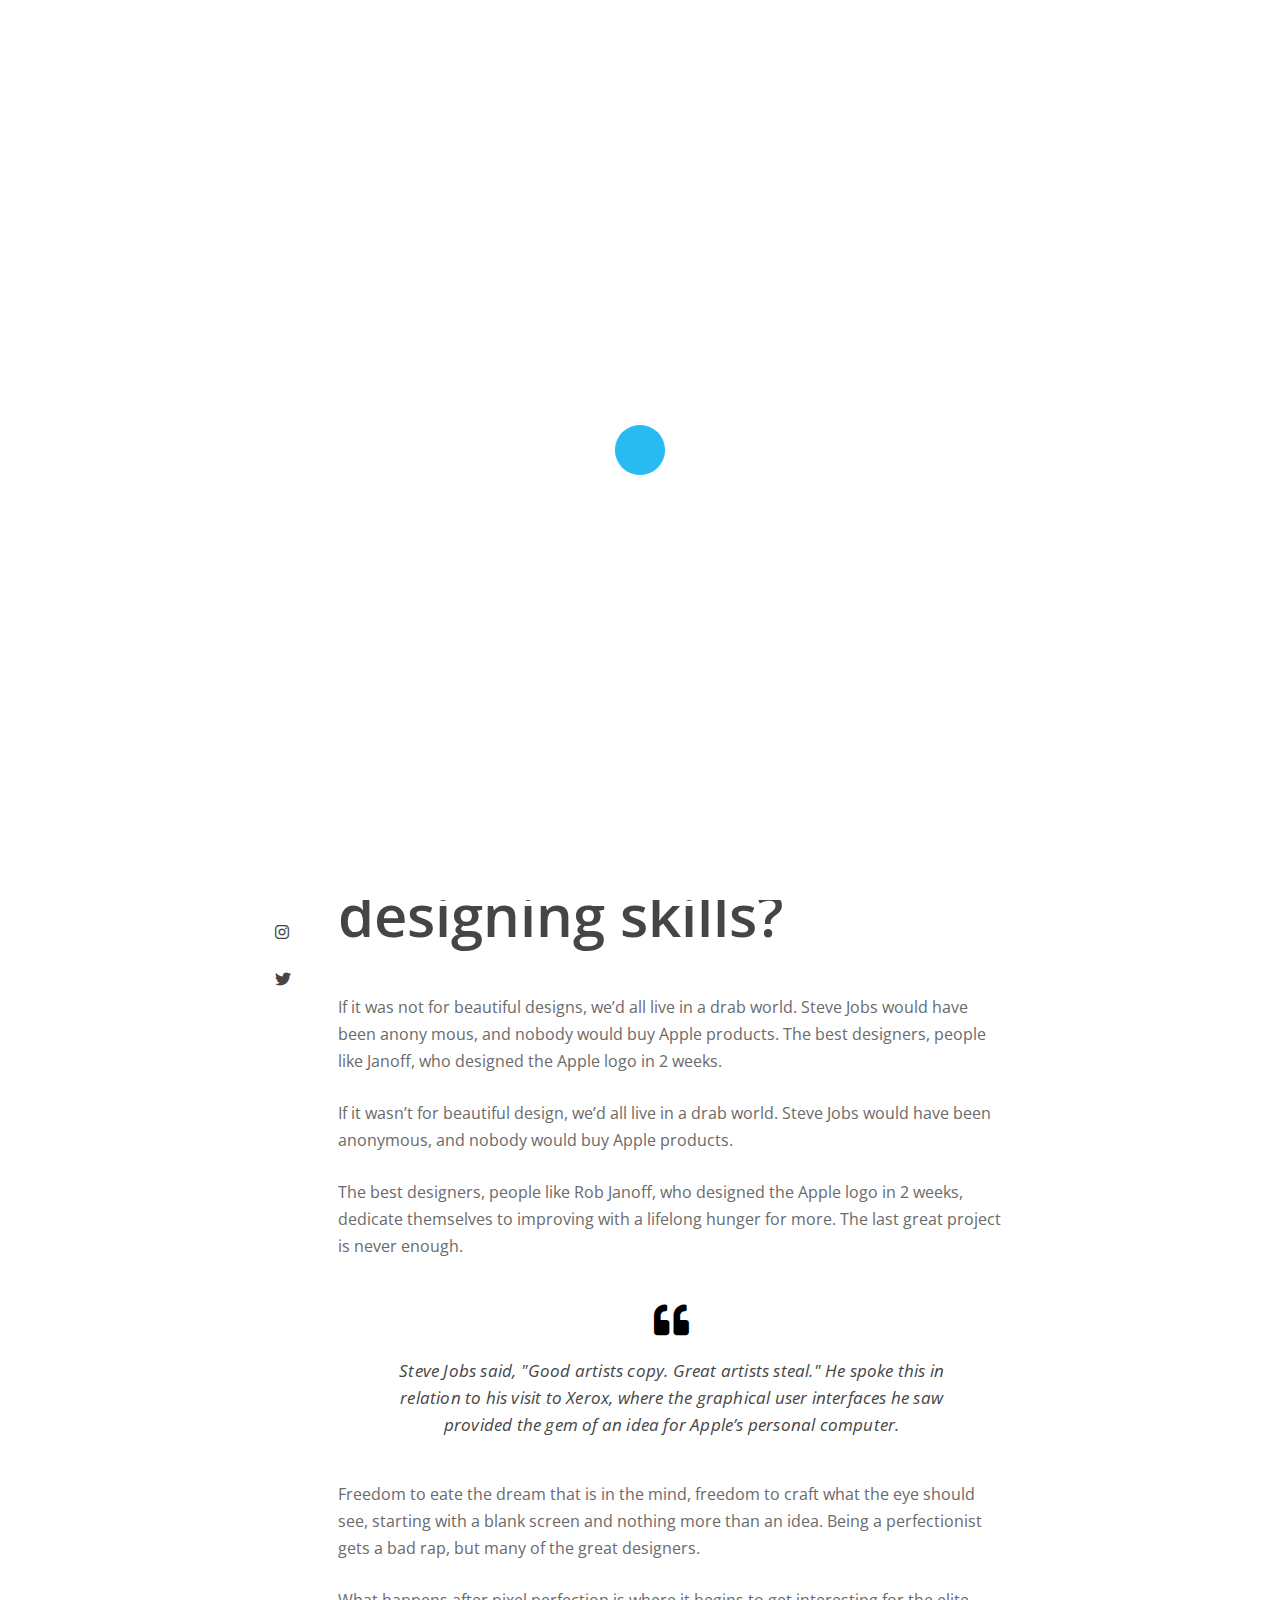
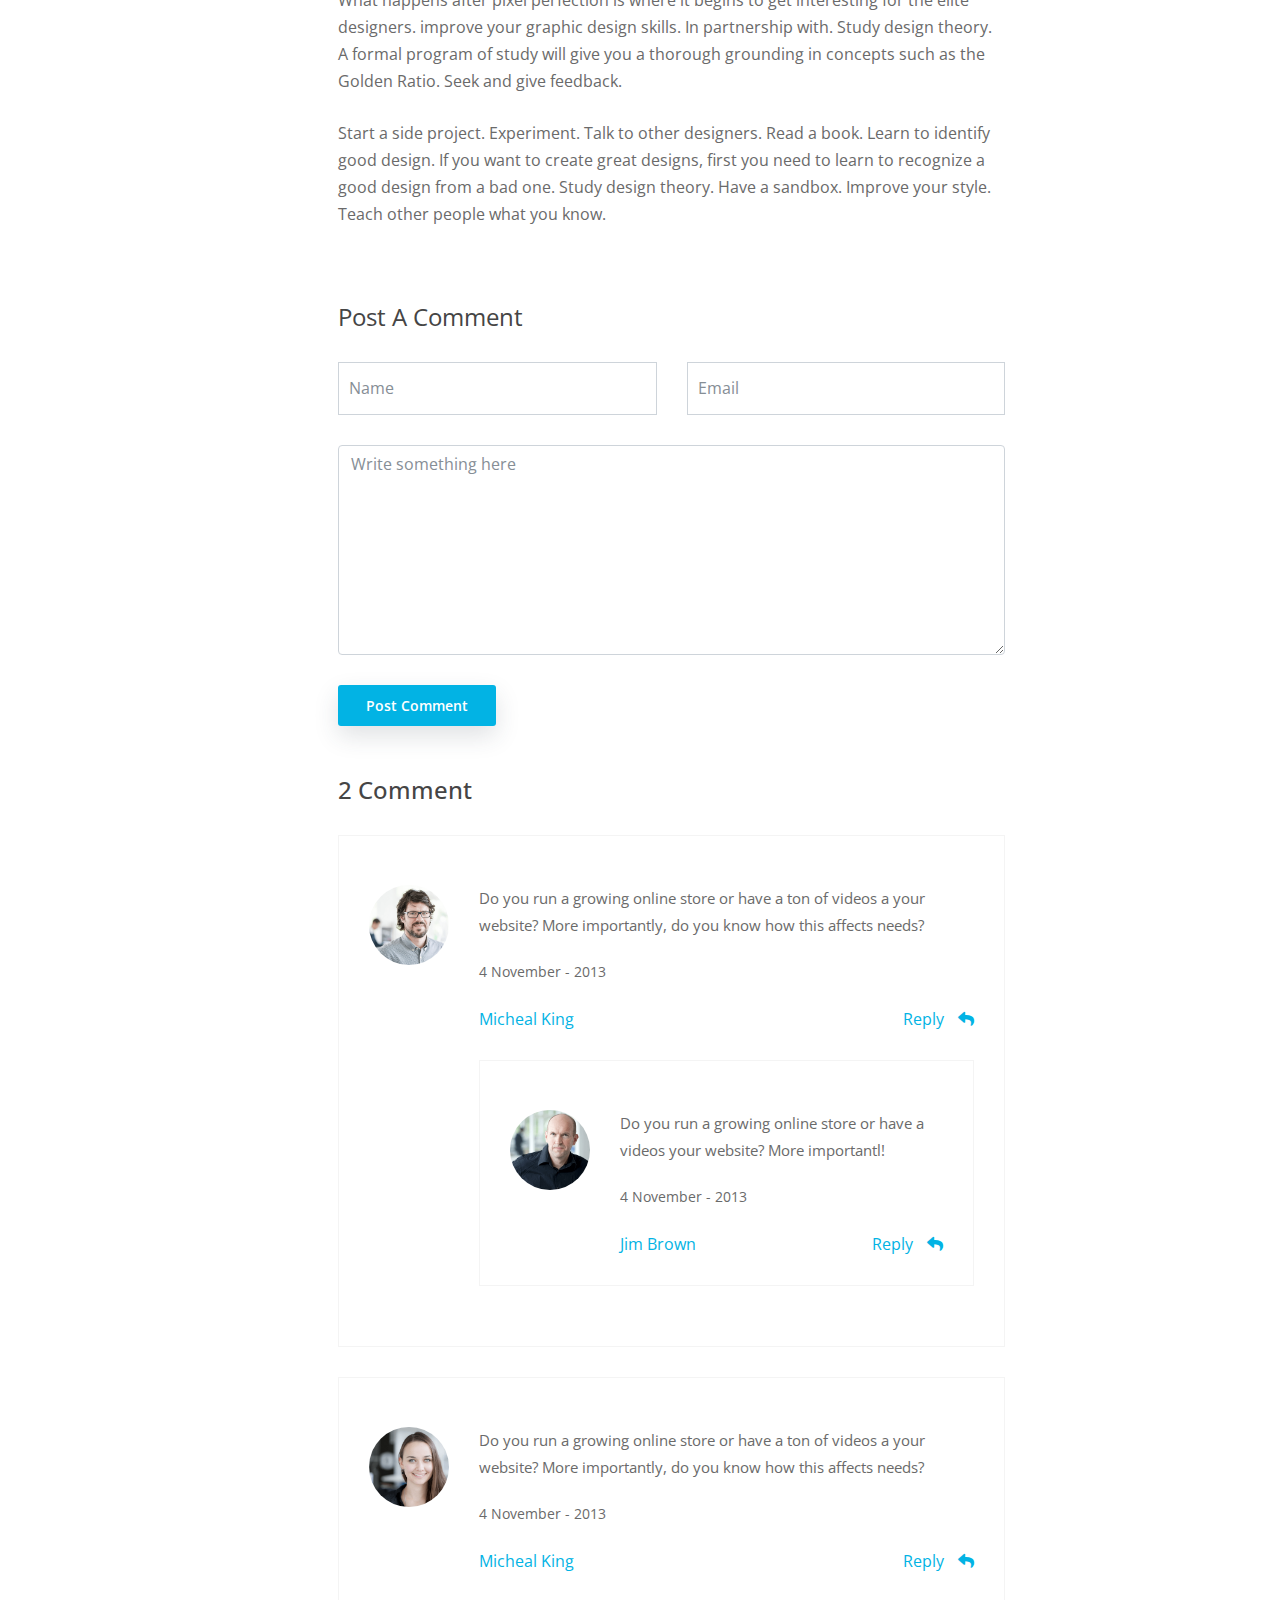
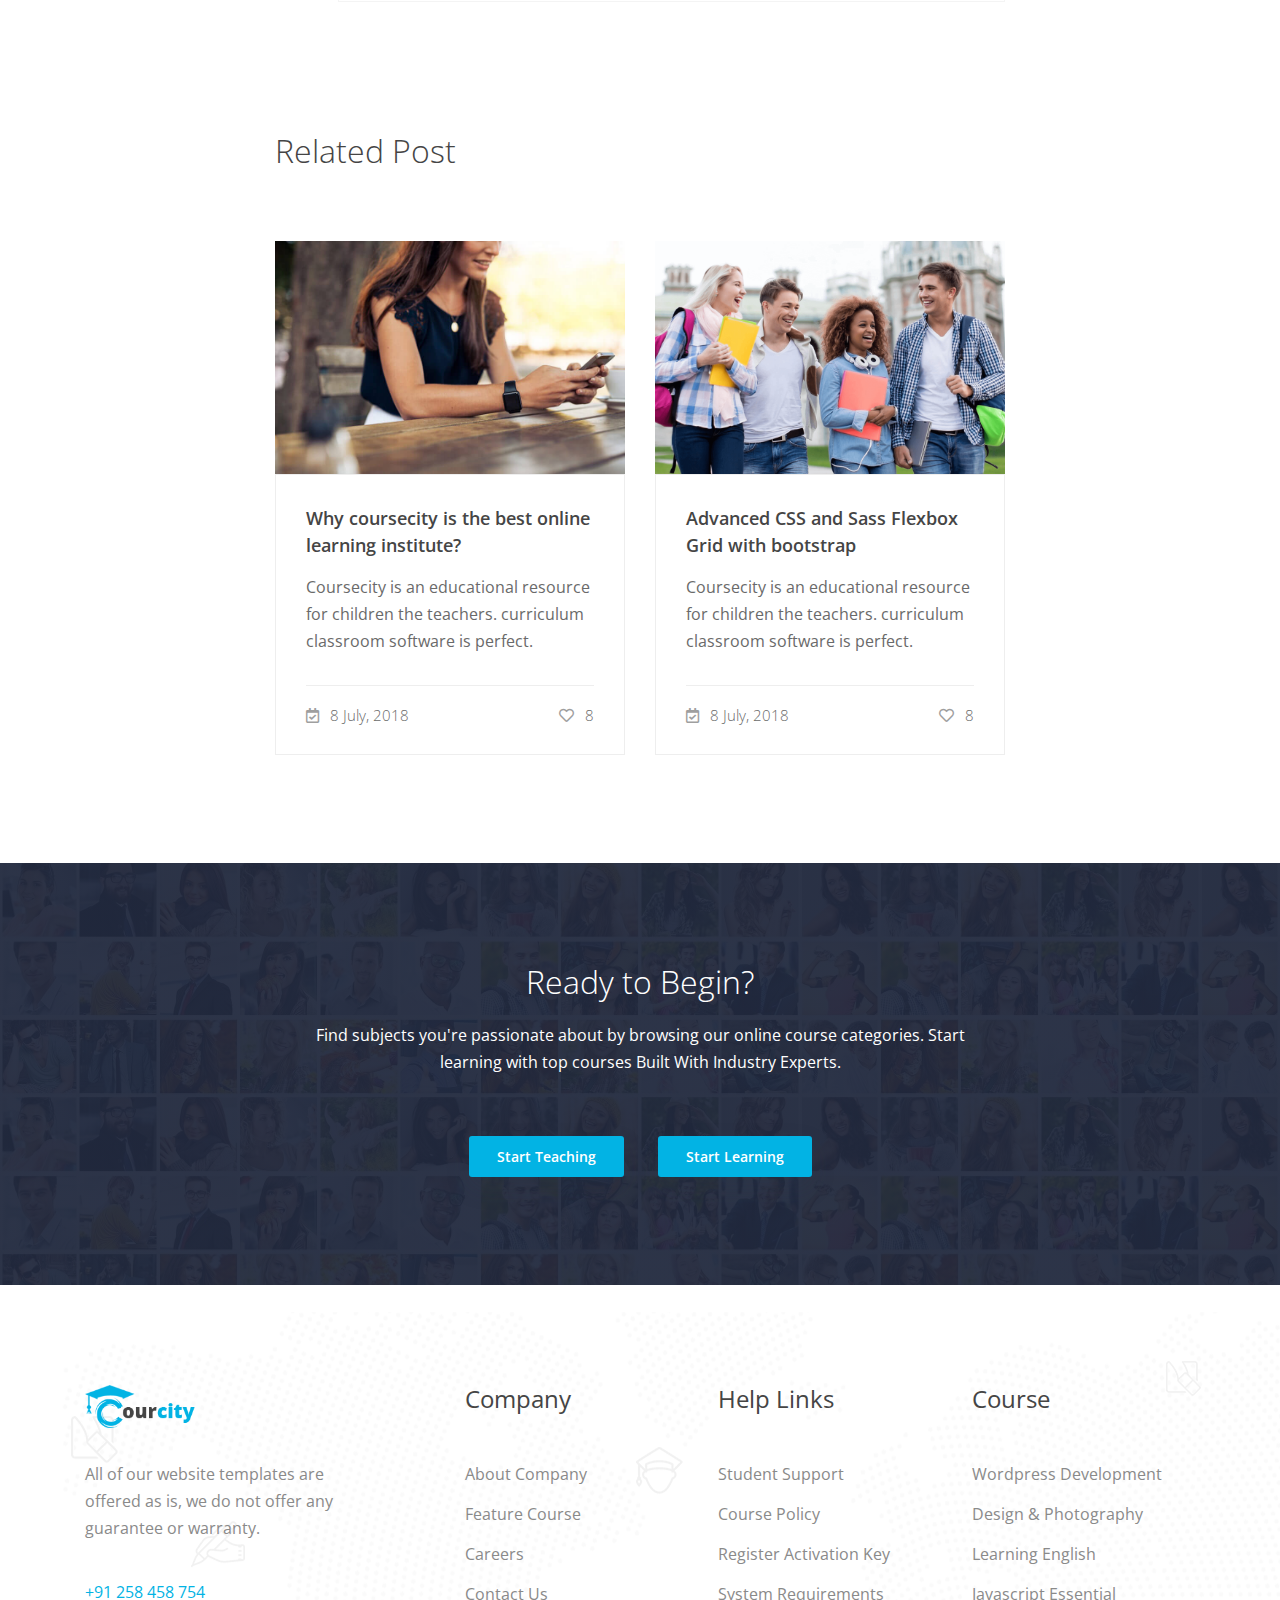
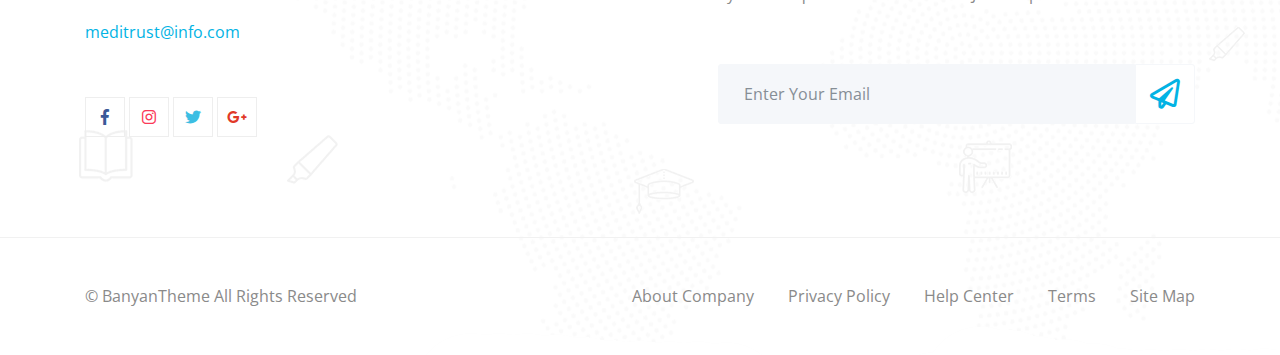
<file: courcity/blog-single.html>
<!doctype html>
<html lang="en">
  
<!-- Mirrored from banyanthemes.com/template/courcity/blog-single.html by HTTrack Website Copier/3.x [XR&CO'2014], Thu, 27 Sep 2018 20:46:09 GMT -->
<head>
    <title>Courcity - HTML Template For Online Course</title>
    <!-- Required meta tags -->
    <meta charset="utf-8">
    <meta name="viewport" content="width=device-width, initial-scale=1, shrink-to-fit=no">  
    
	<!-- Favicon icon -->
    <link rel="shortcut icon" type="image/png" href="images/favicon.png"/>
	
	
	<!-- Bootstrap -->
    <link href="css/bootstrap.min.css" rel="stylesheet">
	<!-- Fontawsome -->
    <link href="fonts/css/fontawesome-all.min.css" rel="stylesheet">
    <!-- Animate CSS-->
    <link href="css/animate.css" rel="stylesheet">
    <!-- menu CSS-->
    <link href="css/bootstrap-4-navbar.css" rel="stylesheet">
    <!-- menu CSS-->
    <link href="slick/slick.css" rel="stylesheet">
	<!-- Lightbox Gallery -->
    <link href="inc/lightbox/css/jquery.fancybox.css" rel="stylesheet">
    <!-- Preloader CSS-->
    <link href="css/fakeLoader.css" rel="stylesheet">
    <!-- Video popup CSS-->
    <link href="css/magnific-popup.css" rel="stylesheet">
    <!-- Main CSS -->
    <link href="style.css" rel="stylesheet">
    <!-- Color CSS --> 
    <link rel="stylesheet" href="color/color-switcher.css">     
	<!-- Responsive CSS -->
    <link href="css/responsive.css" rel="stylesheet">
   

  </head>
  <body>
  
    <!-- Preloader -->
    <div id="fakeloader"></div>
    
    <div class="alertbox-1x">
		<div class="alert alert-dismissible fade show" role="alert">
			<div class="container">
				<div class="row">				
					<div class="col-md-12">
					  <p>Unlimited online course & video tutorials downloads!<strong>Get 30% off</strong></p>
					  <button type="button" class="close" data-dismiss="alert" aria-label="Close">
					    <span aria-hidden="true">&times;</span>
					  </button>
		  			</div>
				</div>
			</div>
		</div>	
	</div>

	<div class="main-menu-1x">	
		<div class="container">
			<div class="row">
				<div class="col-md-12">		
					<div class="main-menu">		
						<nav class="navbar navbar-expand-lg navbar-light bg-light btco-hover-menu">
							<a class="navbar-brand" href="#">
								<img src="images/logo.png" class="d-inline-block align-top" alt="">						
							</a>
						  <button class="navbar-toggler" type="button" data-toggle="collapse" data-target="#navbarSupportedContent" aria-controls="navbarSupportedContent" aria-expanded="false" aria-label="Toggle navigation">
							<span class="navbar-toggler-icon"></span>
						  </button>

						  <div class="collapse navbar-collapse" id="navbarSupportedContent">
						  
							<ul class="navbar-nav ml-auto main-menu-nav">

							  <li class="nav-item dropdown active">
									<a class="nav-link" href="#" id="navbarDropdownMenuLink1" data-toggle="dropdown" aria-haspopup="true" aria-expanded="false">
										Home <span class="sr-only">(current)</span>
									</a>
									<ul class="dropdown-menu" aria-labelledby="navbarDropdownMenuLink1">
										<li><a class="dropdown-item" href="index-2.html" target="_blank">Home One</a></li>
										<li><a class="dropdown-item" href="home-two.html" target="_blank">Home Two</a></li>
									</ul>
							  </li>

							  <li class="nav-item">
								<a class="nav-link" href="about-us.html">About Us</a>
							  </li>

							  <li class="nav-item dropdown">
									<a class="nav-link" href="#" id="navbarDropdownMenuLink2" data-toggle="dropdown" aria-haspopup="true" aria-expanded="false">
										Pages
									</a>
									<ul class="dropdown-menu" aria-labelledby="navbarDropdownMenuLink2">
                                        
										<li><a class="dropdown-item" href="learning-path.html">Learning Path</a></li>
                                        <li><a class="dropdown-item dropdown-toggle" href="course-list.html">Course</a>
											<ul class="dropdown-menu">
												<li><a class="dropdown-item" href="course-list.html">All Course</a></li>
												<li><a class="dropdown-item" href="course-single-one.html">Course Single One</a></li>
												<li><a class="dropdown-item" href="course-single-two.html">Course Single Two</a></li>
											</ul>
										</li> 

                                        <li><a class="dropdown-item dropdown-toggle" href="career.html">Carrer</a>
											<ul class="dropdown-menu">
												<li><a class="dropdown-item" href="career.html">Carrer</a></li>
												<li><a class="dropdown-item" href="career-single.html">Carrer Single</a></li>
											</ul>
										</li>                                    
                                        <li><a class="dropdown-item dropdown-toggle" href="our-team.html">Events </a>
											<ul class="dropdown-menu">
												<li><a class="dropdown-item" href="events.html"> Events</a></li>
												<li><a class="dropdown-item" href="events-details.html">Events Details </a></li>
											</ul>
										</li>
                                        <li><a class="dropdown-item" href="404.html">404 Page</a></li>
                                        <li><a class="dropdown-item" href="comming-soon.html">Comming Soon</a></li>
										<li><a class="dropdown-item" href="components.html">Components</a></li>                                        
									</ul>
							  </li>	

							  <li class="nav-item dropdown">
									<a class="nav-link" href="blog.html" id="navbarDropdownMenuLink4" data-toggle="dropdown" aria-haspopup="true" aria-expanded="false">
										Blog
									</a>
									<ul class="dropdown-menu" aria-labelledby="navbarDropdownMenuLink4">
										<li><a class="dropdown-item" href="blog.html">Grid View</a></li>
										<li><a class="dropdown-item" href="blog-list.html">List View</a></li>
										<li><a class="dropdown-item" href="blog-single.html">Blog Single</a></li>
									</ul>
							  </li>

							  <li class="nav-item">
								<a class="nav-link" href="contact-us.html">Contact Us</a>
							  </li>

							  <li class="nav-item sign-in">
								<a class="nav-link" href="sign-in.html">Sign in</a>
							  </li>	

							  <li class="nav-item">
								<a class="btn-small" href="#">Get Started</a>
							  </li>	

							</ul>					
							
						  </div>
						</nav>
					</div>
				</div>
			</div>
		</div>
	</div>

	<div class="page-banner">           			
        <div class="hvrbox">
            <img src="images/video-bg.png" alt="Mountains" class="hvrbox-layer_bottom">
            <div class="hvrbox-layer_top">
                <div class="container">
                    <div class="overlay-text text-left">						
                        <h3>Blog</h3>
                        <nav aria-label="breadcrumb">
                          <ol class="breadcrumb">
                            <li class="breadcrumb-item"><a href="#">Home</a></li>
                            <li class="breadcrumb-item active" aria-current="page">Blog</li>
                          </ol>
                        </nav>
                    </div>
                </div>
            </div>
        </div>	                     
    </div> 

    <div class="blog-single-1x">
		<div class="container">
			<div class="row">
				<div class="col-md-8 offset-md-2">
					<div class="blog-author">
						<div class="media">
						  <img src="images/speaker-6.png" alt="Generic placeholder image">
						  <div class="media-body">
						    <h5>Basil Thump</h5>
						    <h4>Web engineer . June 6, 2018</h4>				
						  </div>
						</div>							
					</div>
				</div>
				<div class="col-md-8 offset-md-2">
					<div class="row">
						<div class="col-md-1">
							<div class="social-link">
								<ul>
									<li class="facebook"><a href="#"> <i class="fab fa-facebook-f"></i> </a></li>
									<li class="pinterest"><a href="#"> <i class="fab fa-pinterest"></i> </a></li>	
									<li class="instagram"><a href="#"> <i class="fab fa-instagram"></i> </a></li>											
									<li class="twitter"><a href="#"> <i class="fab fa-twitter"></i> </a></li>
								</ul>					
							</div>
						</div>
						<div class="col-md-11">
							<div class="blog-single-left-content">
								<div class="blog-single-body">
									<h2>How can I improve my designing skills?</h2>
									
									<p>If it was not for beautiful designs, we’d all live in a drab world. Steve Jobs would have been anony mous, and nobody would buy Apple products. The best designers, people like Janoff, who designed the Apple logo in 2 weeks.</p>
									<p>If it wasn’t for beautiful design, we’d all live in a drab world. Steve Jobs would have been anonymous, and nobody would buy Apple products. </p>
									<p>The best designers, people like Rob Janoff, who designed the Apple logo in 2 weeks, dedicate themselves to improving with a lifelong hunger for more. The last great project is never enough. </p>
									<blockquote> <i class="fas fa-quote-left"></i> <br>Steve Jobs said, "Good artists copy. Great artists steal." He spoke this in <br> relation to his visit to Xerox, where the graphical user interfaces he saw <br> provided the gem of an idea for Apple’s personal computer.</blockquote>
									<p>Freedom to eate the dream that is in the mind, freedom to craft what the eye should see, starting with a blank screen and nothing more than an idea. Being a perfectionist gets a bad rap, but many of the great designers.</p>
									<p>What happens after pixel perfection is where it begins to get interesting for the elite designers. improve your graphic design skills. In partnership with. Study design theory. A formal program of study will give you a thorough grounding in concepts such as the Golden Ratio. Seek and give feedback.</p>
									<p>Start a side project. Experiment. Talk to other designers. Read a book. Learn to identify good design. If you want to create great designs, first you need to learn to recognize a good design from a bad one. Study design theory. Have a sandbox. Improve your style. Teach other people what you know.</p>
								</div>

								<div class="comment-form">
						 			<h3>Post A Comment</h3>
							 		<form>
										<div class="row">
											<div class="col-md-6">																		  
												<div class="form-group">
													<input type="text" class="form-control" placeholder="Name" aria-label="Name">				    										    						    
												</div>
											</div>	
											<div class="col-md-6">															  
												<div class="form-group">							    
												    <input type="email" class="form-control" placeholder="Email">							    
												</div>
											</div>  	
											<div class="col-md-12">						  
												<div class="form-group">										
													<textarea class="form-control" placeholder="Write something here"></textarea>
												</div>
											</div>
											<div class="col-md-12">																	
												<a href="#" class="btn-small"> Post Comment </a>								
											</div>
										</div>

									</form>	
								</div>

								<div class="comment-section">
						 			<h3>2 Comment</h3>

						 			<div class="media">
									  <a href="#"><img src="images/speaker-2.png" alt="Generic placeholder image"></a>
									  <div class="media-body">							    
									    <p>Do you run a growing online store or have a ton of videos a your website? More importantly, do you know how this affects needs?</p>
									    <h4>4 November - 2013</h4>
									    <h5>Micheal King <span><a href="#">Reply <i class="fas fa-reply"></i> </a></span></h5>

									    <div class="media">
									      <a href="#"><img src="images/speaker-5.png" alt="Generic placeholder image"></a>
									      <div class="media-body"><p>Do you run a growing online store or have a videos your website? More importantl!</p>
										    <h4>4 November - 2013</h4>
										    <h5>Jim Brown <span><a href="#"> Reply <i class="fas fa-reply"></i></a></span></h5>
									      </div>
									    </div>
									  </div>
									</div>

						 			<div class="media">
									  <a href="#"><img src="images/speaker-4.png" alt="Generic placeholder image"></a>
									  <div class="media-body">							    
									    <p>Do you run a growing online store or have a ton of videos a your website? More importantly, do you know how this affects needs?</p>
									    <h4>4 November - 2013</h4>
									    <h5>Micheal King <span><a href="#">Reply <i class="fas fa-reply"></i> </a></span></h5>
									  </div>
									</div>

						 		</div>
							</div>
						</div>
					</div>

				</div>

			</div>
		</div>
	</div>

	<div class="blog-1x blog-1x-no-bg related-blog">
		<div class="container">	
			<div class="row">
				<div class="col-md-8 offset-md-2">
					<div class="title-left">
						<h2>Related Post</h2>
					</div>
				</div>
				<div class="col-md-8 offset-md-2">
					<div class="row">		
						<div class="col-md-6">
							<div class="blog-single">
								<img src="images/2.jpg" alt="slide 1">

								<div class="blog-single-content">
									<a href="blog-single.html"> Why coursecity is the best online learning institute? </a>
									<p>Coursecity is an educational resource for children the teachers. curriculum classroom software is perfect.</p>
									
									<h3>
										<i class="far fa-calendar-check"></i> 8 July, 2018
										<span><i class="far fa-heart"></i> 8 </span>
									</h3>							
								</div>
							</div>
						</div>			
						<div class="col-md-6">
							<div class="blog-single">
								<img src="images/blog-2.png" alt="slide 1">

								<div class="blog-single-content">
									<a href="blog-single.html"> Advanced CSS and Sass Flexbox Grid with bootstrap</a>
									<p>Coursecity is an educational resource for children the teachers. curriculum classroom software is perfect.</p>
									
									<h3>
										<i class="far fa-calendar-check"></i> 8 July, 2018
										<span><i class="far fa-heart"></i> 8 </span>
									</h3>							
								</div>
							</div>
						</div>
					</div>
				</div>						

			</div>
		</div>
	</div>

	<div class="cta-1x">
		<div class="container">
			<div class="row">
				<div class="col-md-12">
					<div class="cta-content">
						<h3>Ready to Begin?</h3>
						<p>Find subjects you're passionate about by browsing our online course categories. Start <br> learning with top courses Built With Industry Experts.</p>
						<a href="#" class="btn-small">Start Teaching</a>
						<a href="#" class="btn-small">Start Learning</a>
					</div>
				</div>					
			</div>
		</div>
	</div>

	<footer class="footer-section-1x">
		<div class="container">
			<div class="row">
				<div class="col-md-12">
					<div class="footer-top">
						<div class="row">
							<div class="col-md-4">
								<div class="footer-top-right">														
								   <img src="images/logo.png" alt="slide 1">
								   	<p>All of our website templates are	<br>offered as is, we do not offer any <br> guarantee or warranty.</p>
	                               <ul>
	                               		<li>+91 258 458 754</li>
	                               		<li>meditrust@info.com</li>																						
									</ul>

									<div class="footer-social-link">
										<ul>
											<li><a href="#"> <i class="fab fa-facebook-f"></i> </a></li>	
											<li><a href="#"> <i class="fab fa-instagram"></i> </a></li>		
											<li><a href="#"> <i class="fab fa-twitter"></i> </a></li>
											<li><a href="#"> <i class="fab fa-google-plus-g"></i> </a></li>
										</ul>					
									</div>

								</div>	
							</div>

							<div class="col-md-8">
								<div class="footer-top-left">
									<div class="row">
										<div class="col-md-4">
											<div class="single-link">
												<h3>Company</h3>	
												<ul>
													<li><a href="#">  About Company </a></li>
													<li><a href="#">  Feature Course </a></li>
													<li><a href="#">  Careers </a></li>
													<li><a href="#">  Contact Us </a></li>							
												</ul>
											</div>	
										</div>
										<div class="col-md-4">
											<div class="single-link">
												<h3>Help Links</h3>
												<ul>
													<li><a href="#">  Student Support </a></li>
													<li><a href="#">  Course Policy </a></li>
													<li><a href="#">  Register Activation Key </a></li>
													<li><a href="#">  System Requirements </a></li>
							
												</ul>
											</div>	
										</div>
										<div class="col-md-4">
											<div class="single-link">
												<h3>Course</h3>
												<ul>
													<li><a href="#">  Wordpress Development </a></li>
													<li><a href="#">  Design & Photography </a></li>
													<li><a href="#">  Learning English </a></li>
													<li><a href="#">  Javascript Essential </a></li>								
												</ul>
											</div>	
										</div>
										<div class="col-md-8 offset-md-4">
											<div class="footer-subscriber">
												<div class="input-group">
												  <input type="text" class="form-control" placeholder="Enter Your Email" aria-label="Recipient's username">
												  <div class="input-group-append">
												    <button class="btn btn-subscriber" type="button"> <i class="far fa-paper-plane"></i> </button>
												  </div>
												</div>
											</div>
										</div>	

									</div>
								</div>	
							</div>

						</div>
					</div>	
				</div>

			</div>
		</div>

		<div class="footer-bottom">
			<div class="container">
				<div class="row">
					<div class="col-md-5">
						<p>© <a href="#">BanyanTheme</a> All Rights Reserved </p>
					</div>
					<div class="col-md-7">
						<ul>
							<li><a href="#">  About Company </a></li>
							<li><a href="#">  Privacy Policy </a></li>
							<li><a href="#">  Help Center </a></li>
							<li><a href="#">  Terms </a></li>
							<li><a href="#">  Site Map </a></li>									
						</ul>
					</div>
				</div>
			</div>						
		</div>	

	</footer>

    <!-- jQuery (necessary for Bootstrap's JavaScript plugins) -->
    <script src="js/jquery.min.js"></script>
	<script src="js/popper.min.js"></script>
    <!-- Include all compiled plugins (below), or include individual files as needed -->
    <script src="js/bootstrap.min.js"></script>
	<!-- Wow Script -->
	<script src="js/wow.min.js"></script>
	<!-- Counter Script -->
	<script src="js/waypoints.min.js"></script>
	<script src="js/jquery.counterup.min.js"></script>
	<!-- Masonry Portfolio Script -->
    <script src='js/jquery.mixitup.min.js'></script>
	<!-- Lightbox js -->
	<script src="inc/lightbox/js/jquery.fancybox.pack.js"></script>
	<script src="inc/lightbox/js/lightbox.js"></script>
	<!-- loader js-->
    <script src="js/fakeLoader.min.js"></script>
	<!-- Scroll bottom to top -->
	<script src="js/scrolltopcontrol.js"></script>
	<!-- menu -->
	<script src="js/bootstrap-4-navbar.js"></script>
	<!-- youtube popup video -->
	<script src="js/jquery.magnific-popup.min.js"></script> 	 
	<!-- Testimonial slider Script -->
	<script src="slick/slick.min.js"></script>
	<!-- Color switcher js -->
	<script src="js/color-switcher.js"></script> 
    <!-- Color-switcher-active -->  
    <script src="js/color-switcher-active.js"></script>
	<!-- Custom script -->
    <script src="js/custom.js"></script>
	
  </body>

<!-- Mirrored from banyanthemes.com/template/courcity/blog-single.html by HTTrack Website Copier/3.x [XR&CO'2014], Thu, 27 Sep 2018 20:46:09 GMT -->
</html>
</file>
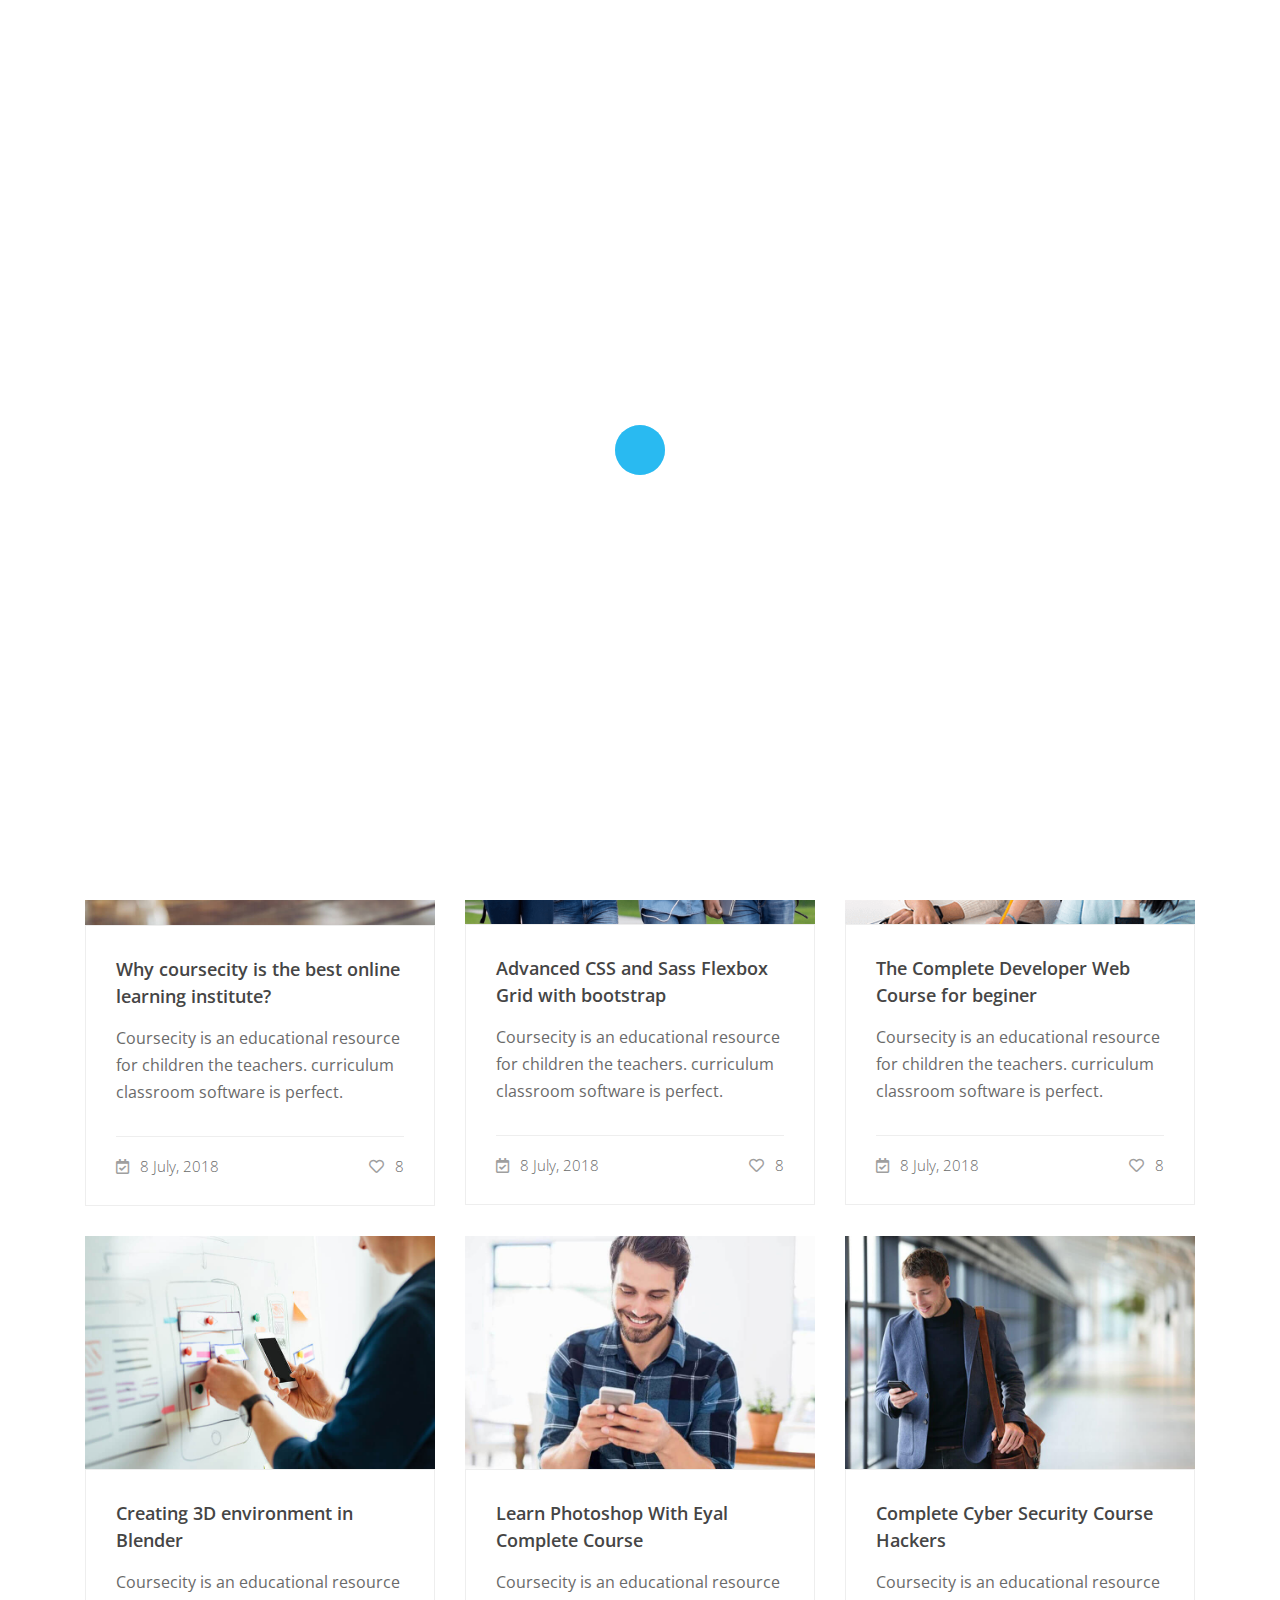
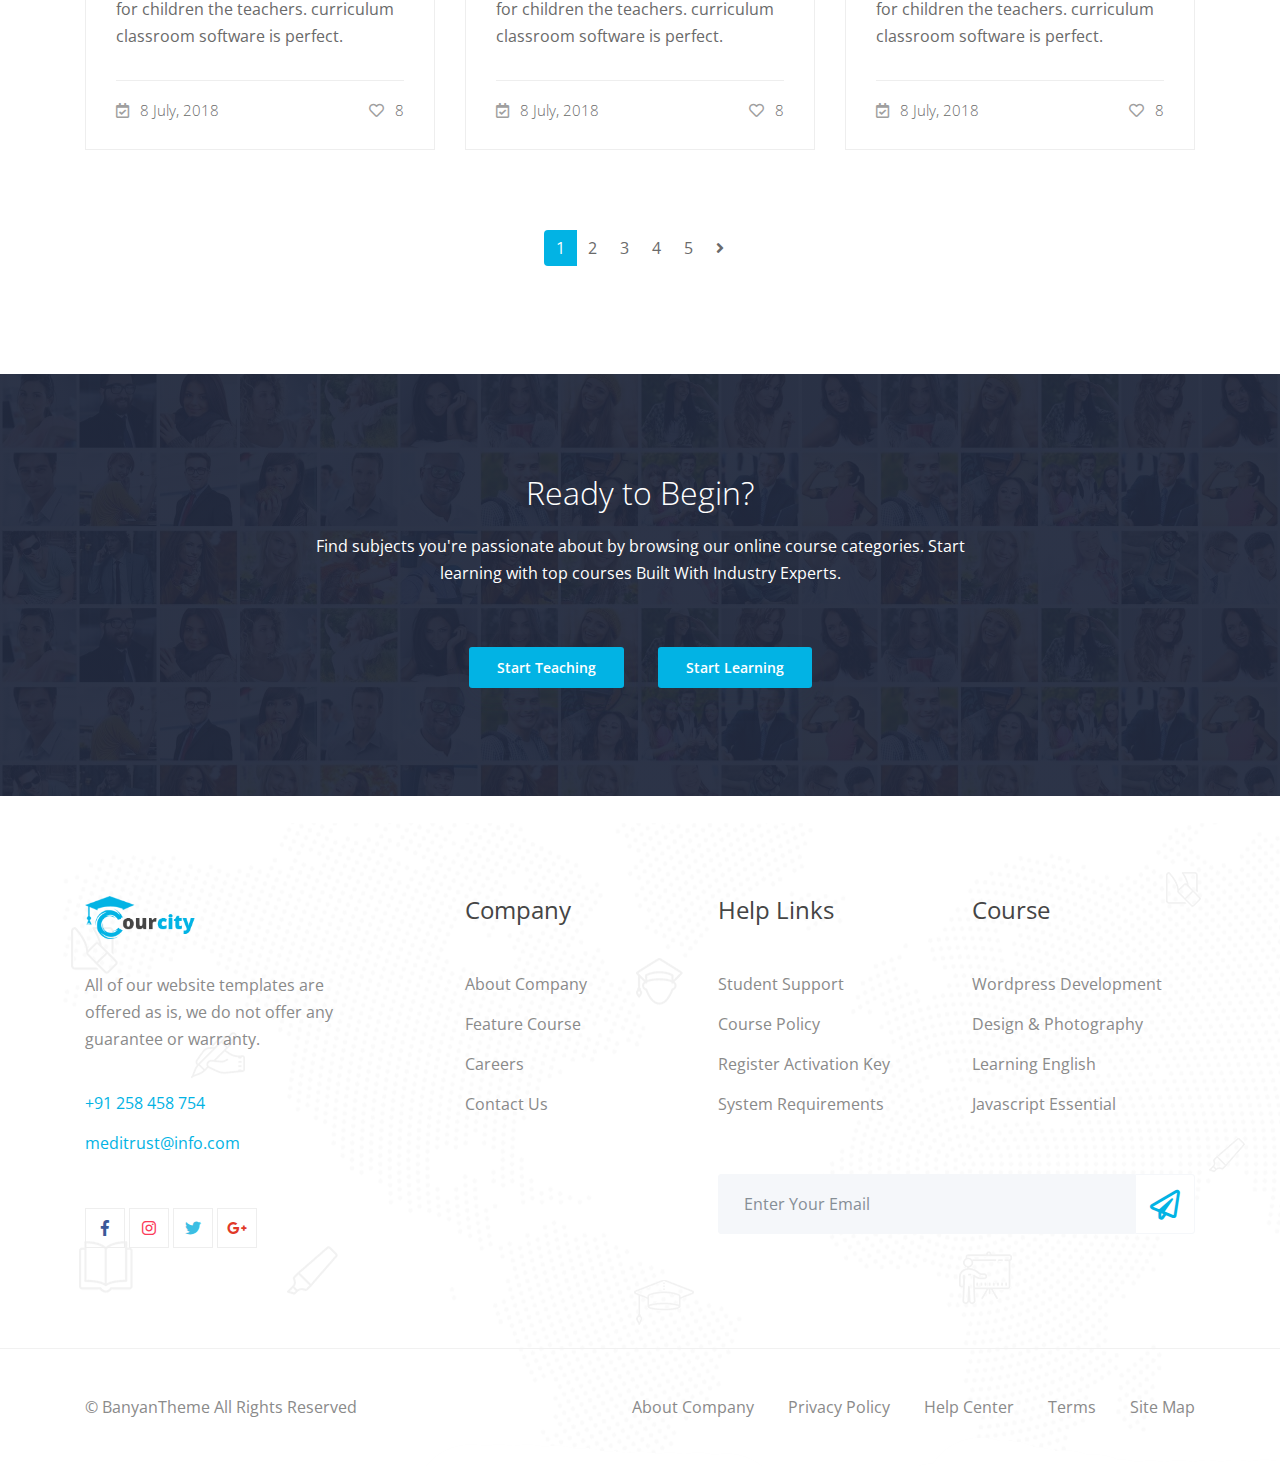
<file: courcity/blog.html>
<!doctype html>
<html lang="en">
  
<!-- Mirrored from banyanthemes.com/template/courcity/blog.html by HTTrack Website Copier/3.x [XR&CO'2014], Thu, 27 Sep 2018 20:46:08 GMT -->
<head>
    <title>Courcity - HTML Template For Online Course</title>
    <!-- Required meta tags -->
    <meta charset="utf-8">
    <meta name="viewport" content="width=device-width, initial-scale=1, shrink-to-fit=no">  
    
	<!-- Favicon icon -->
    <link rel="shortcut icon" type="image/png" href="images/favicon.png"/>
	
	
	<!-- Bootstrap -->
    <link href="css/bootstrap.min.css" rel="stylesheet">
	<!-- Fontawsome -->
    <link href="fonts/css/fontawesome-all.min.css" rel="stylesheet">
    <!-- Animate CSS-->
    <link href="css/animate.css" rel="stylesheet">
    <!-- menu CSS-->
    <link href="css/bootstrap-4-navbar.css" rel="stylesheet">
    <!-- menu CSS-->
    <link href="slick/slick.css" rel="stylesheet">
	<!-- Lightbox Gallery -->
    <link href="inc/lightbox/css/jquery.fancybox.css" rel="stylesheet">
    <!-- Preloader CSS-->
    <link href="css/fakeLoader.css" rel="stylesheet">
    <!-- Video popup CSS-->
    <link href="css/magnific-popup.css" rel="stylesheet">
    <!-- Main CSS -->
    <link href="style.css" rel="stylesheet">
    <!-- Color CSS --> 
    <link rel="stylesheet" href="color/color-switcher.css">     
	<!-- Responsive CSS -->
    <link href="css/responsive.css" rel="stylesheet">
   

  </head>
  <body>
  
    <!-- Preloader -->
    <div id="fakeloader"></div>
    
    <div class="alertbox-1x">
		<div class="alert alert-dismissible fade show" role="alert">
			<div class="container">
				<div class="row">				
					<div class="col-md-12">
					  <p>Unlimited online course & video tutorials downloads!<strong>Get 30% off</strong></p>
					  <button type="button" class="close" data-dismiss="alert" aria-label="Close">
					    <span aria-hidden="true">&times;</span>
					  </button>
		  			</div>
				</div>
			</div>
		</div>	
	</div>

	<div class="main-menu-1x">	
		<div class="container">
			<div class="row">
				<div class="col-md-12">		
					<div class="main-menu">		
						<nav class="navbar navbar-expand-lg navbar-light bg-light btco-hover-menu">
							<a class="navbar-brand" href="#">
								<img src="images/logo.png" class="d-inline-block align-top" alt="">						
							</a>
						  <button class="navbar-toggler" type="button" data-toggle="collapse" data-target="#navbarSupportedContent" aria-controls="navbarSupportedContent" aria-expanded="false" aria-label="Toggle navigation">
							<span class="navbar-toggler-icon"></span>
						  </button>

						  <div class="collapse navbar-collapse" id="navbarSupportedContent">
						  
							<ul class="navbar-nav ml-auto main-menu-nav">

							  <li class="nav-item dropdown active">
									<a class="nav-link" href="#" id="navbarDropdownMenuLink1" data-toggle="dropdown" aria-haspopup="true" aria-expanded="false">
										Home <span class="sr-only">(current)</span>
									</a>
									<ul class="dropdown-menu" aria-labelledby="navbarDropdownMenuLink1">
										<li><a class="dropdown-item" href="index-2.html" target="_blank">Home One</a></li>
										<li><a class="dropdown-item" href="home-two.html" target="_blank">Home Two</a></li>
									</ul>
							  </li>

							  <li class="nav-item">
								<a class="nav-link" href="about-us.html">About Us</a>
							  </li>

							  <li class="nav-item dropdown">
									<a class="nav-link" href="#" id="navbarDropdownMenuLink2" data-toggle="dropdown" aria-haspopup="true" aria-expanded="false">
										Pages
									</a>
									<ul class="dropdown-menu" aria-labelledby="navbarDropdownMenuLink2">
                                        
										<li><a class="dropdown-item" href="learning-path.html">Learning Path</a></li>
                                        <li><a class="dropdown-item dropdown-toggle" href="course-list.html">Course</a>
											<ul class="dropdown-menu">
												<li><a class="dropdown-item" href="course-list.html">All Course</a></li>
												<li><a class="dropdown-item" href="course-single-one.html">Course Single One</a></li>
												<li><a class="dropdown-item" href="course-single-two.html">Course Single Two</a></li>
											</ul>
										</li> 

                                        <li><a class="dropdown-item dropdown-toggle" href="career.html">Carrer</a>
											<ul class="dropdown-menu">
												<li><a class="dropdown-item" href="career.html">Carrer</a></li>
												<li><a class="dropdown-item" href="career-single.html">Carrer Single</a></li>
											</ul>
										</li>                                    
                                        <li><a class="dropdown-item dropdown-toggle" href="our-team.html">Events </a>
											<ul class="dropdown-menu">
												<li><a class="dropdown-item" href="events.html"> Events</a></li>
												<li><a class="dropdown-item" href="events-details.html">Events Details </a></li>
											</ul>
										</li>
                                        <li><a class="dropdown-item" href="404.html">404 Page</a></li>
                                        <li><a class="dropdown-item" href="comming-soon.html">Comming Soon</a></li>
										<li><a class="dropdown-item" href="components.html">Components</a></li>                                        
									</ul>
							  </li>	

							  <li class="nav-item dropdown">
									<a class="nav-link" href="blog.html" id="navbarDropdownMenuLink4" data-toggle="dropdown" aria-haspopup="true" aria-expanded="false">
										Blog
									</a>
									<ul class="dropdown-menu" aria-labelledby="navbarDropdownMenuLink4">
										<li><a class="dropdown-item" href="blog.html">Grid View</a></li>
										<li><a class="dropdown-item" href="blog-list.html">List View</a></li>
										<li><a class="dropdown-item" href="blog-single.html">Blog Single</a></li>
									</ul>
							  </li>

							  <li class="nav-item">
								<a class="nav-link" href="contact-us.html">Contact Us</a>
							  </li>

							  <li class="nav-item sign-in">
								<a class="nav-link" href="sign-in.html">Sign in</a>
							  </li>	

							  <li class="nav-item">
								<a class="btn-small" href="#">Get Started</a>
							  </li>	

							</ul>					
							
						  </div>
						</nav>
					</div>
				</div>
			</div>
		</div>
	</div>

	<div class="page-banner">           			
        <div class="hvrbox">
            <img src="images/video-bg.png" alt="Mountains" class="hvrbox-layer_bottom">
            <div class="hvrbox-layer_top">
                <div class="container">
                    <div class="overlay-text text-left">						
                        <h3>Blog</h3>
                        <nav aria-label="breadcrumb">
                          <ol class="breadcrumb">
                            <li class="breadcrumb-item"><a href="#">Home</a></li>
                            <li class="breadcrumb-item active" aria-current="page">Blog</li>
                          </ol>
                        </nav>
                    </div>
                </div>
            </div>
        </div>	                     
    </div>

 	<div class="blog-1x blog-1x-no-bg">
		<div class="container">	
			<div class="row">		
				<div class="col-md-4">
					<div class="blog-single">
						<img src="images/2.jpg" alt="slide 1">

						<div class="blog-single-content">
							<a href="blog-single.html"> Why coursecity is the best online learning institute? </a>
							<p>Coursecity is an educational resource for children the teachers. curriculum classroom software is perfect.</p>
							
							<h3>
								<i class="far fa-calendar-check"></i> 8 July, 2018
								<span><i class="far fa-heart"></i> 8 </span>
							</h3>							
						</div>
					</div>
				</div>			
				<div class="col-md-4">
					<div class="blog-single">
						<img src="images/blog-2.png" alt="slide 1">

						<div class="blog-single-content">
							<a href="blog-single.html"> Advanced CSS and Sass Flexbox Grid with bootstrap</a>
							<p>Coursecity is an educational resource for children the teachers. curriculum classroom software is perfect.</p>
							
							<h3>
								<i class="far fa-calendar-check"></i> 8 July, 2018
								<span><i class="far fa-heart"></i> 8 </span>
							</h3>							
						</div>
					</div>
				</div>			
				<div class="col-md-4">
					<div class="blog-single">
						<img src="images/blog-3.png" alt="slide 1">

						<div class="blog-single-content">
							<a href="blog-single.html"> The Complete Developer Web Course  for beginer</a>
							<p>Coursecity is an educational resource for children the teachers. curriculum classroom software is perfect.</p>
							
							<h3>
								<i class="far fa-calendar-check"></i> 8 July, 2018
								<span><i class="far fa-heart"></i> 8 </span>
							</h3>							
						</div>
					</div>
				</div>			
				<div class="col-md-4">
					<div class="blog-single">
						<img src="images/1.jpg" alt="slide 1">

						<div class="blog-single-content">
							<a href="blog-single.html"> Creating 3D environment in Blender </a>
							<p>Coursecity is an educational resource for children the teachers. curriculum classroom software is perfect.</p>
							
							<h3>
								<i class="far fa-calendar-check"></i> 8 July, 2018
								<span><i class="far fa-heart"></i> 8 </span>
							</h3>							
						</div>
					</div>
				</div>			
				<div class="col-md-4">
					<div class="blog-single">
						<img src="images/4.jpg" alt="slide 1">

						<div class="blog-single-content">
							<a href="blog-single.html"> Learn Photoshop With Eyal Complete Course </a>
							<p>Coursecity is an educational resource for children the teachers. curriculum classroom software is perfect.</p>
							
							<h3>
								<i class="far fa-calendar-check"></i> 8 July, 2018
								<span><i class="far fa-heart"></i> 8 </span>
							</h3>							
						</div>
					</div>
				</div>			
				<div class="col-md-4">
					<div class="blog-single">
						<img src="images/3.jpg" alt="slide 1">

						<div class="blog-single-content">
							<a href="blog-single.html"> Complete Cyber Security Course Hackers </a>
							<p>Coursecity is an educational resource for children the teachers. curriculum classroom software is perfect.</p>
							
							<h3>
								<i class="far fa-calendar-check"></i> 8 July, 2018
								<span><i class="far fa-heart"></i> 8 </span>
							</h3>							
						</div>
					</div>
				</div>

				<div class="col-md-12">
					<div class="course-pagination">
						<ul class="pagination">	    
							<li class="page-item active"><span class="page-link">1</span></li>
							<li class="page-item"><a class="page-link" href="#">2</a></li>
							<li class="page-item"><a class="page-link" href="#">3</a></li>
							<li class="page-item"><a class="page-link" href="#">4</a></li>
							<li class="page-item"><a class="page-link" href="#">5</a></li>
							<li class="page-item"><a class="page-link" href="#"><i class="fas fa-angle-right"></i></a></li>
						</ul>
					</div>
				</div>					

			</div>
		</div>
	</div>

	<div class="cta-1x">
		<div class="container">
			<div class="row">
				<div class="col-md-12">
					<div class="cta-content">
						<h3>Ready to Begin?</h3>
						<p>Find subjects you're passionate about by browsing our online course categories. Start <br> learning with top courses Built With Industry Experts.</p>
						<a href="#" class="btn-small">Start Teaching</a>
						<a href="#" class="btn-small">Start Learning</a>
					</div>
				</div>					
			</div>
		</div>
	</div>
	
	<footer class="footer-section-1x">
		<div class="container">
			<div class="row">
				<div class="col-md-12">
					<div class="footer-top">
						<div class="row">
							<div class="col-md-4">
								<div class="footer-top-right">														
								   <img src="images/logo.png" alt="slide 1">
								   	<p>All of our website templates are	<br>offered as is, we do not offer any <br> guarantee or warranty.</p>
	                               <ul>
	                               		<li>+91 258 458 754</li>
	                               		<li>meditrust@info.com</li>																						
									</ul>

									<div class="footer-social-link">
										<ul>
											<li><a href="#"> <i class="fab fa-facebook-f"></i> </a></li>	
											<li><a href="#"> <i class="fab fa-instagram"></i> </a></li>		
											<li><a href="#"> <i class="fab fa-twitter"></i> </a></li>
											<li><a href="#"> <i class="fab fa-google-plus-g"></i> </a></li>
										</ul>					
									</div>

								</div>	
							</div>

							<div class="col-md-8">
								<div class="footer-top-left">
									<div class="row">
										<div class="col-md-4">
											<div class="single-link">
												<h3>Company</h3>	
												<ul>
													<li><a href="#">  About Company </a></li>
													<li><a href="#">  Feature Course </a></li>
													<li><a href="#">  Careers </a></li>
													<li><a href="#">  Contact Us </a></li>							
												</ul>
											</div>	
										</div>
										<div class="col-md-4">
											<div class="single-link">
												<h3>Help Links</h3>
												<ul>
													<li><a href="#">  Student Support </a></li>
													<li><a href="#">  Course Policy </a></li>
													<li><a href="#">  Register Activation Key </a></li>
													<li><a href="#">  System Requirements </a></li>
							
												</ul>
											</div>	
										</div>
										<div class="col-md-4">
											<div class="single-link">
												<h3>Course</h3>
												<ul>
													<li><a href="#">  Wordpress Development </a></li>
													<li><a href="#">  Design & Photography </a></li>
													<li><a href="#">  Learning English </a></li>
													<li><a href="#">  Javascript Essential </a></li>								
												</ul>
											</div>	
										</div>
										<div class="col-md-8 offset-md-4">
											<div class="footer-subscriber">
												<div class="input-group">
												  <input type="text" class="form-control" placeholder="Enter Your Email" aria-label="Recipient's username">
												  <div class="input-group-append">
												    <button class="btn btn-subscriber" type="button"> <i class="far fa-paper-plane"></i> </button>
												  </div>
												</div>
											</div>
										</div>	

									</div>
								</div>	
							</div>

						</div>
					</div>	
				</div>

			</div>
		</div>

		<div class="footer-bottom">
			<div class="container">
				<div class="row">
					<div class="col-md-5">
						<p>© <a href="#">BanyanTheme</a> All Rights Reserved </p>
					</div>
					<div class="col-md-7">
						<ul>
							<li><a href="#">  About Company </a></li>
							<li><a href="#">  Privacy Policy </a></li>
							<li><a href="#">  Help Center </a></li>
							<li><a href="#">  Terms </a></li>
							<li><a href="#">  Site Map </a></li>									
						</ul>
					</div>
				</div>
			</div>						
		</div>	

	</footer>

    <!-- jQuery (necessary for Bootstrap's JavaScript plugins) -->
    <script src="js/jquery.min.js"></script>
	<script src="js/popper.min.js"></script>
    <!-- Include all compiled plugins (below), or include individual files as needed -->
    <script src="js/bootstrap.min.js"></script>
	<!-- Wow Script -->
	<script src="js/wow.min.js"></script>
	<!-- Counter Script -->
	<script src="js/waypoints.min.js"></script>
	<script src="js/jquery.counterup.min.js"></script>
	<!-- Masonry Portfolio Script -->
    <script src='js/jquery.mixitup.min.js'></script>
	<!-- Lightbox js -->
	<script src="inc/lightbox/js/jquery.fancybox.pack.js"></script>
	<script src="inc/lightbox/js/lightbox.js"></script>
	<!-- loader js-->
    <script src="js/fakeLoader.min.js"></script>
	<!-- Scroll bottom to top -->
	<script src="js/scrolltopcontrol.js"></script>
	<!-- menu -->
	<script src="js/bootstrap-4-navbar.js"></script>
	<!-- youtube popup video -->
	<script src="js/jquery.magnific-popup.min.js"></script> 	 
	<!-- Testimonial slider Script -->
	<script src="slick/slick.min.js"></script>
	<!-- Color switcher js -->
	<script src="js/color-switcher.js"></script> 
    <!-- Color-switcher-active -->  
    <script src="js/color-switcher-active.js"></script>
	<!-- Custom script -->
    <script src="js/custom.js"></script>
	
  </body>

<!-- Mirrored from banyanthemes.com/template/courcity/blog.html by HTTrack Website Copier/3.x [XR&CO'2014], Thu, 27 Sep 2018 20:46:08 GMT -->
</html>
</file>
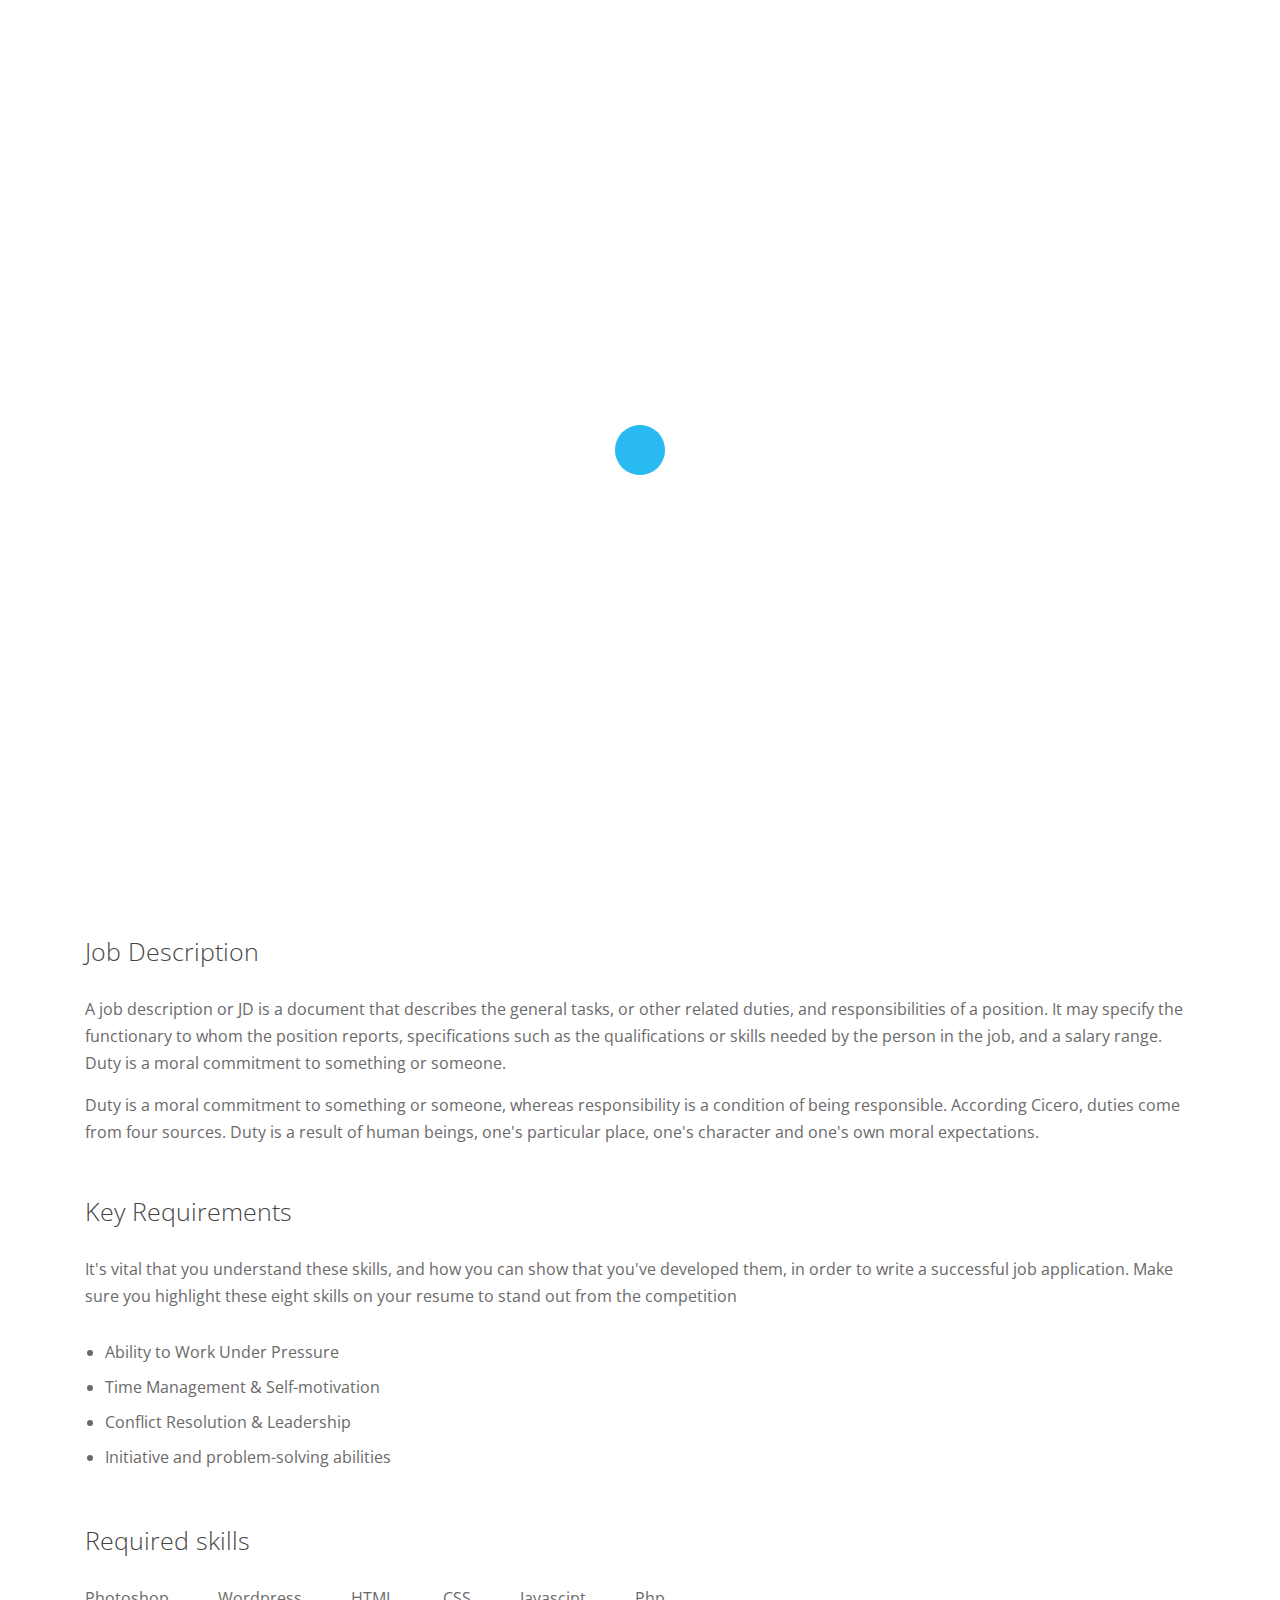
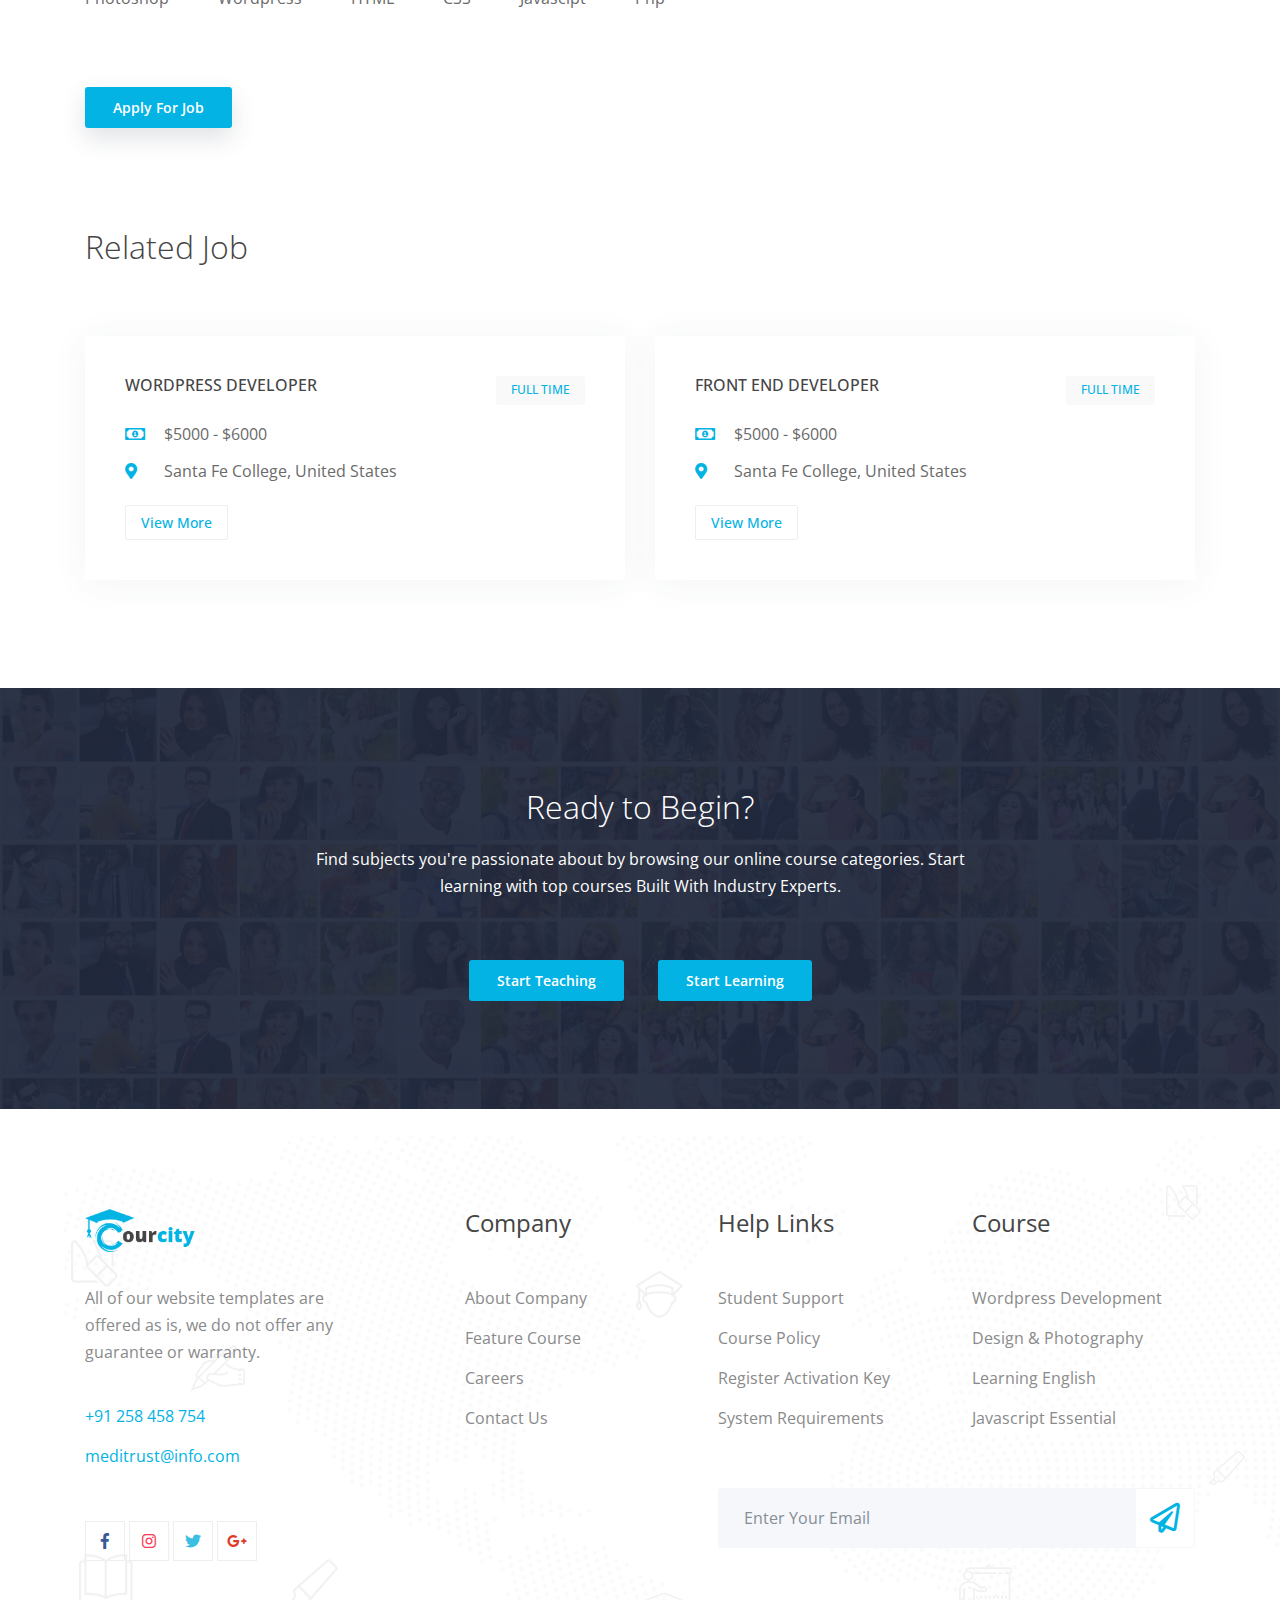
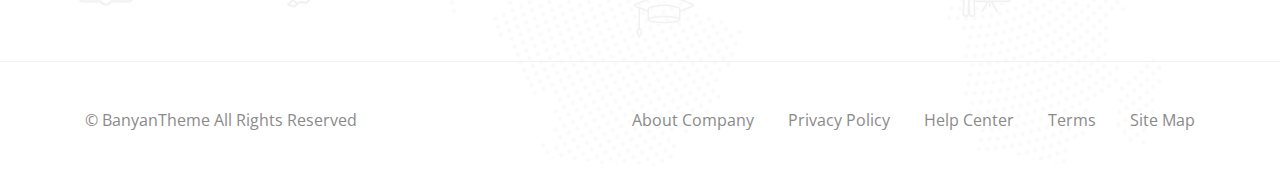
<file: courcity/career-single.html>
<!doctype html>
<html lang="en">
  
<!-- Mirrored from banyanthemes.com/template/courcity/career-single.html by HTTrack Website Copier/3.x [XR&CO'2014], Thu, 27 Sep 2018 20:46:00 GMT -->
<head>
    <title>Courcity - HTML Template For Online Course</title>
    <!-- Required meta tags -->
    <meta charset="utf-8">
    <meta name="viewport" content="width=device-width, initial-scale=1, shrink-to-fit=no">  
    
	<!-- Favicon icon -->
    <link rel="shortcut icon" type="image/png" href="images/favicon.png"/>
	
	
	<!-- Bootstrap -->
    <link href="css/bootstrap.min.css" rel="stylesheet">
	<!-- Fontawsome -->
    <link href="fonts/css/fontawesome-all.min.css" rel="stylesheet">
    <!-- Animate CSS-->
    <link href="css/animate.css" rel="stylesheet">
    <!-- menu CSS-->
    <link href="css/bootstrap-4-navbar.css" rel="stylesheet">
    <!-- menu CSS-->
    <link href="slick/slick.css" rel="stylesheet">
	<!-- Lightbox Gallery -->
    <link href="inc/lightbox/css/jquery.fancybox.css" rel="stylesheet">
    <!-- Preloader CSS-->
    <link href="css/fakeLoader.css" rel="stylesheet">
    <!-- Video popup CSS-->
    <link href="css/magnific-popup.css" rel="stylesheet">
    <!-- Main CSS -->
    <link href="style.css" rel="stylesheet">
    <!-- Color CSS --> 
    <link rel="stylesheet" href="color/color-switcher.css">     
	<!-- Responsive CSS -->
    <link href="css/responsive.css" rel="stylesheet">
   

  </head>
  <body>
  
    <!-- Preloader -->
    <div id="fakeloader"></div>
    
    <div class="alertbox-1x">
		<div class="alert alert-dismissible fade show" role="alert">
			<div class="container">
				<div class="row">				
					<div class="col-md-12">
					  <p>Unlimited online course & video tutorials downloads!<strong>Get 30% off</strong></p>
					  <button type="button" class="close" data-dismiss="alert" aria-label="Close">
					    <span aria-hidden="true">&times;</span>
					  </button>
		  			</div>
				</div>
			</div>
		</div>	
	</div>

	<div class="main-menu-1x">	
		<div class="container">
			<div class="row">
				<div class="col-md-12">		
					<div class="main-menu">		
						<nav class="navbar navbar-expand-lg navbar-light bg-light btco-hover-menu">
							<a class="navbar-brand" href="#">
								<img src="images/logo.png" class="d-inline-block align-top" alt="">						
							</a>
						  <button class="navbar-toggler" type="button" data-toggle="collapse" data-target="#navbarSupportedContent" aria-controls="navbarSupportedContent" aria-expanded="false" aria-label="Toggle navigation">
							<span class="navbar-toggler-icon"></span>
						  </button>

						  <div class="collapse navbar-collapse" id="navbarSupportedContent">
						  
							<ul class="navbar-nav ml-auto main-menu-nav">

							  <li class="nav-item dropdown active">
									<a class="nav-link" href="#" id="navbarDropdownMenuLink1" data-toggle="dropdown" aria-haspopup="true" aria-expanded="false">
										Home <span class="sr-only">(current)</span>
									</a>
									<ul class="dropdown-menu" aria-labelledby="navbarDropdownMenuLink1">
										<li><a class="dropdown-item" href="index-2.html" target="_blank">Home One</a></li>
										<li><a class="dropdown-item" href="home-two.html" target="_blank">Home Two</a></li>
									</ul>
							  </li>

							  <li class="nav-item">
								<a class="nav-link" href="about-us.html">About Us</a>
							  </li>

							  <li class="nav-item dropdown">
									<a class="nav-link" href="#" id="navbarDropdownMenuLink2" data-toggle="dropdown" aria-haspopup="true" aria-expanded="false">
										Pages
									</a>
									<ul class="dropdown-menu" aria-labelledby="navbarDropdownMenuLink2">
                                        
										<li><a class="dropdown-item" href="learning-path.html">Learning Path</a></li>
                                        <li><a class="dropdown-item dropdown-toggle" href="course-list.html">Course</a>
											<ul class="dropdown-menu">
												<li><a class="dropdown-item" href="course-list.html">All Course</a></li>
												<li><a class="dropdown-item" href="course-single-one.html">Course Single One</a></li>
												<li><a class="dropdown-item" href="course-single-two.html">Course Single Two</a></li>
											</ul>
										</li> 

                                        <li><a class="dropdown-item dropdown-toggle" href="career.html">Carrer</a>
											<ul class="dropdown-menu">
												<li><a class="dropdown-item" href="career.html">Carrer</a></li>
												<li><a class="dropdown-item" href="career-single.html">Carrer Single</a></li>
											</ul>
										</li>                                    
                                        <li><a class="dropdown-item dropdown-toggle" href="our-team.html">Events </a>
											<ul class="dropdown-menu">
												<li><a class="dropdown-item" href="events.html"> Events</a></li>
												<li><a class="dropdown-item" href="events-details.html">Events Details </a></li>
											</ul>
										</li>
                                        <li><a class="dropdown-item" href="404.html">404 Page</a></li>
                                        <li><a class="dropdown-item" href="comming-soon.html">Comming Soon</a></li>
										<li><a class="dropdown-item" href="components.html">Components</a></li>                                        
									</ul>
							  </li>	

							  <li class="nav-item dropdown">
									<a class="nav-link" href="blog.html" id="navbarDropdownMenuLink4" data-toggle="dropdown" aria-haspopup="true" aria-expanded="false">
										Blog
									</a>
									<ul class="dropdown-menu" aria-labelledby="navbarDropdownMenuLink4">
										<li><a class="dropdown-item" href="blog.html">Grid View</a></li>
										<li><a class="dropdown-item" href="blog-list.html">List View</a></li>
										<li><a class="dropdown-item" href="blog-single.html">Blog Single</a></li>
									</ul>
							  </li>

							  <li class="nav-item">
								<a class="nav-link" href="contact-us.html">Contact Us</a>
							  </li>

							  <li class="nav-item sign-in">
								<a class="nav-link" href="sign-in.html">Sign in</a>
							  </li>	

							  <li class="nav-item">
								<a class="btn-small" href="#">Get Started</a>
							  </li>	

							</ul>					
							
						  </div>
						</nav>
					</div>
				</div>
			</div>
		</div>
	</div>

	<div class="page-banner">           			
        <div class="hvrbox">
            <img src="images/video-bg.png" alt="Mountains" class="hvrbox-layer_bottom">
            <div class="hvrbox-layer_top">
                <div class="container">
                    <div class="overlay-text text-left">						
                        <h3>Front End Developer</h3>
                        <nav aria-label="breadcrumb">
                          <ol class="breadcrumb">
                            <li class="breadcrumb-item"><a href="#">Home</a></li>
                            <li class="breadcrumb-item active" aria-current="page">Career</li>
                          </ol>
                        </nav>
                    </div>
                </div>
            </div>
        </div>	                     
    </div>
 
    <div class="job-single-1x">
		<div class="container">
			<div class="row">
				<div class="col-md-12">
					<div class="job-features">
						<div class="row">
							<div class="col-md-4">
								<p><i class="fas fa-map-marker-alt"></i> Santa Fe College, United States </p>
							</div>
							<div class="col-md-4">
								<p><i class="fas fa-briefcase"></i> Experience Fresh </p>
							</div>
							<div class="col-md-4">
								<p><i class="far fa-clock"></i> Deadline July 8,2018 </p>
							</div>

							<div class="col-md-12 no-padding">
								<hr>
							</div>
							
							<div class="col-md-4">
								<p><i class="far fa-money-bill-alt"></i> $5000 - $6000 </p>
							</div>
							<div class="col-md-4">
								<p><i class="fas fa-graduation-cap"></i> Qualifications Certificate </p>
							</div>
							<div class="col-md-4">
								<p><i class="fas fa-user-tie"></i> Wordpress Developer </p>
							</div>
						</div>						
					</div>
				</div>

				<div class="col-md-12">
					<div class="job-details">
						<h3>Job Description</h3>
						<p>A job description or JD is a document that describes the general tasks, or other related duties, and responsibilities of a position. It may specify the functionary to whom the position reports, specifications such as the qualifications or skills needed by the person in the job, and a salary range. Duty is a moral commitment to something or someone.</p>
						<p> Duty is a moral commitment to something or someone, whereas responsibility is a condition of being responsible. According  Cicero, duties come from four sources. Duty is a result of human beings, one's particular place, one's character and one's own moral expectations.</p>								
					</div>
				</div>

				<div class="col-md-12">
					<div class="job-requirements">
						<h3>Key Requirements</h3>
						<p>It's vital that you understand these skills, and how you can show that you've developed them, in order to write a successful job application. Make sure you highlight these eight skills on your resume to stand out from the competition</p>
						<ul>
							<li>Ability to Work Under Pressure</li>
							<li>Time Management & Self-motivation</li>
							<li>Conflict Resolution & Leadership</li>
							<li>Initiative and problem-solving abilities</li>
						</ul>								
					</div>
				</div>

				<div class="col-md-12">
					<div class="job-skils">
						<h3>Required skills</h3>
						<ul>
							<li>Photoshop</li>
							<li>Wordpress</li>
							<li>HTML</li>
							<li>CSS</li>
							<li>Javascipt</li>
							<li>Php</li>
						</ul>
					</div>
				</div>
				<div class="col-md-12">
					<div class="apply-job">
						<a href="#" class="btn-small">Apply For Job</a>
					</div>
				</div>

			</div>
		</div> 
	</div>   

    <div class="job-board-1x">
		<div class="container">
			<div class="row">
				<div class="col-md-12">
					<div class="related-post">
						<h3>Related Job</h3>
					</div>
				</div>
				<div class="col-md-6">
					<div class="single-job">
						<h2>WORDPRESS DEVELOPER <span>FULL Time</span></h2>
						<p><i class="far fa-money-bill-alt"></i> $5000 - $6000</p>
						<p><i class="fas fa-map-marker-alt"></i> &nbsp; Santa Fe College, United States</p>
						<a href="career-single.html">View More</a>
					</div>
				</div>
				<div class="col-md-6">
					<div class="single-job">
						<h2>Front End Developer <span>FULL Time</span></h2>
						<p><i class="far fa-money-bill-alt"></i> $5000 - $6000</p>
						<p><i class="fas fa-map-marker-alt"></i> &nbsp; Santa Fe College, United States</p>
						<a href="career-single.html">View More</a>
					</div>
				</div>
			</div>
		</div>
	</div>

	<div class="cta-1x">
		<div class="container">
			<div class="row">
				<div class="col-md-12">
					<div class="cta-content">
						<h3>Ready to Begin?</h3>
						<p>Find subjects you're passionate about by browsing our online course categories. Start <br> learning with top courses Built With Industry Experts.</p>
						<a href="#" class="btn-small">Start Teaching</a>
						<a href="#" class="btn-small">Start Learning</a>
					</div>
				</div>					
			</div>
		</div>
	</div>
	
	<footer class="footer-section-1x">
		<div class="container">
			<div class="row">
				<div class="col-md-12">
					<div class="footer-top">
						<div class="row">
							<div class="col-md-4">
								<div class="footer-top-right">														
								   <img src="images/logo.png" alt="slide 1">
								   	<p>All of our website templates are	<br>offered as is, we do not offer any <br> guarantee or warranty.</p>
	                               <ul>
	                               		<li>+91 258 458 754</li>
	                               		<li>meditrust@info.com</li>																						
									</ul>

									<div class="footer-social-link">
										<ul>
											<li><a href="#"> <i class="fab fa-facebook-f"></i> </a></li>	
											<li><a href="#"> <i class="fab fa-instagram"></i> </a></li>		
											<li><a href="#"> <i class="fab fa-twitter"></i> </a></li>
											<li><a href="#"> <i class="fab fa-google-plus-g"></i> </a></li>
										</ul>					
									</div>

								</div>	
							</div>

							<div class="col-md-8">
								<div class="footer-top-left">
									<div class="row">
										<div class="col-md-4">
											<div class="single-link">
												<h3>Company</h3>	
												<ul>
													<li><a href="#">  About Company </a></li>
													<li><a href="#">  Feature Course </a></li>
													<li><a href="#">  Careers </a></li>
													<li><a href="#">  Contact Us </a></li>							
												</ul>
											</div>	
										</div>
										<div class="col-md-4">
											<div class="single-link">
												<h3>Help Links</h3>
												<ul>
													<li><a href="#">  Student Support </a></li>
													<li><a href="#">  Course Policy </a></li>
													<li><a href="#">  Register Activation Key </a></li>
													<li><a href="#">  System Requirements </a></li>
							
												</ul>
											</div>	
										</div>
										<div class="col-md-4">
											<div class="single-link">
												<h3>Course</h3>
												<ul>
													<li><a href="#">  Wordpress Development </a></li>
													<li><a href="#">  Design & Photography </a></li>
													<li><a href="#">  Learning English </a></li>
													<li><a href="#">  Javascript Essential </a></li>								
												</ul>
											</div>	
										</div>
										<div class="col-md-8 offset-md-4">
											<div class="footer-subscriber">
												<div class="input-group">
												  <input type="text" class="form-control" placeholder="Enter Your Email" aria-label="Recipient's username">
												  <div class="input-group-append">
												    <button class="btn btn-subscriber" type="button"> <i class="far fa-paper-plane"></i> </button>
												  </div>
												</div>
											</div>
										</div>	

									</div>
								</div>	
							</div>

						</div>
					</div>	
				</div>

			</div>
		</div>

		<div class="footer-bottom">
			<div class="container">
				<div class="row">
					<div class="col-md-5">
						<p>© <a href="#">BanyanTheme</a> All Rights Reserved </p>
					</div>
					<div class="col-md-7">
						<ul>
							<li><a href="#">  About Company </a></li>
							<li><a href="#">  Privacy Policy </a></li>
							<li><a href="#">  Help Center </a></li>
							<li><a href="#">  Terms </a></li>
							<li><a href="#">  Site Map </a></li>									
						</ul>
					</div>
				</div>
			</div>						
		</div>	

	</footer>

    <!-- jQuery (necessary for Bootstrap's JavaScript plugins) -->
    <script src="js/jquery.min.js"></script>
	<script src="js/popper.min.js"></script>
    <!-- Include all compiled plugins (below), or include individual files as needed -->
    <script src="js/bootstrap.min.js"></script>
	<!-- Wow Script -->
	<script src="js/wow.min.js"></script>
	<!-- Counter Script -->
	<script src="js/waypoints.min.js"></script>
	<script src="js/jquery.counterup.min.js"></script>
	<!-- Masonry Portfolio Script -->
    <script src='js/jquery.mixitup.min.js'></script>
	<!-- Lightbox js -->
	<script src="inc/lightbox/js/jquery.fancybox.pack.js"></script>
	<script src="inc/lightbox/js/lightbox.js"></script>
	<!-- loader js-->
    <script src="js/fakeLoader.min.js"></script>
	<!-- Scroll bottom to top -->
	<script src="js/scrolltopcontrol.js"></script>
	<!-- menu -->
	<script src="js/bootstrap-4-navbar.js"></script>
	<!-- youtube popup video -->
	<script src="js/jquery.magnific-popup.min.js"></script> 	 
	<!-- Testimonial slider Script -->
	<script src="slick/slick.min.js"></script>
	<!-- Color switcher js -->
	<script src="js/color-switcher.js"></script> 
    <!-- Color-switcher-active -->  
    <script src="js/color-switcher-active.js"></script>
	<!-- Custom script -->
    <script src="js/custom.js"></script>
	
  </body>

<!-- Mirrored from banyanthemes.com/template/courcity/career-single.html by HTTrack Website Copier/3.x [XR&CO'2014], Thu, 27 Sep 2018 20:46:00 GMT -->
</html>
</file>
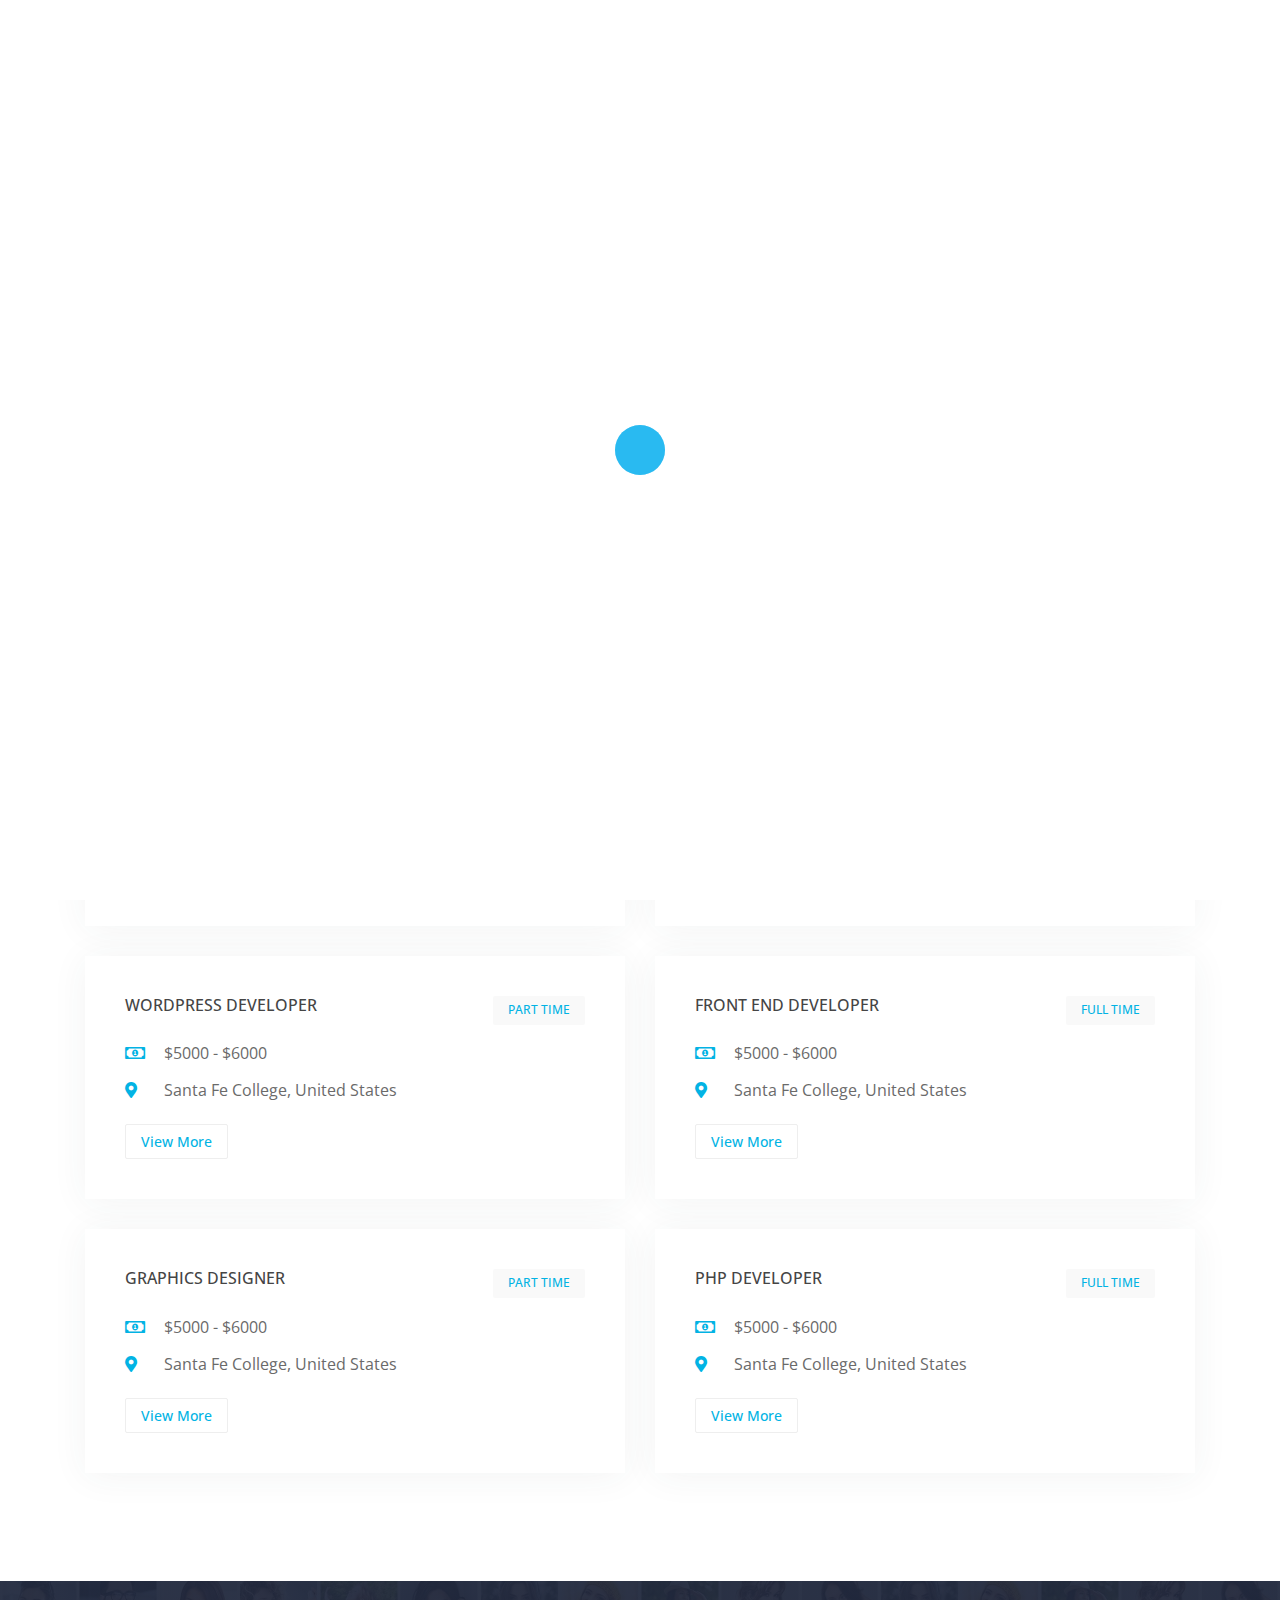
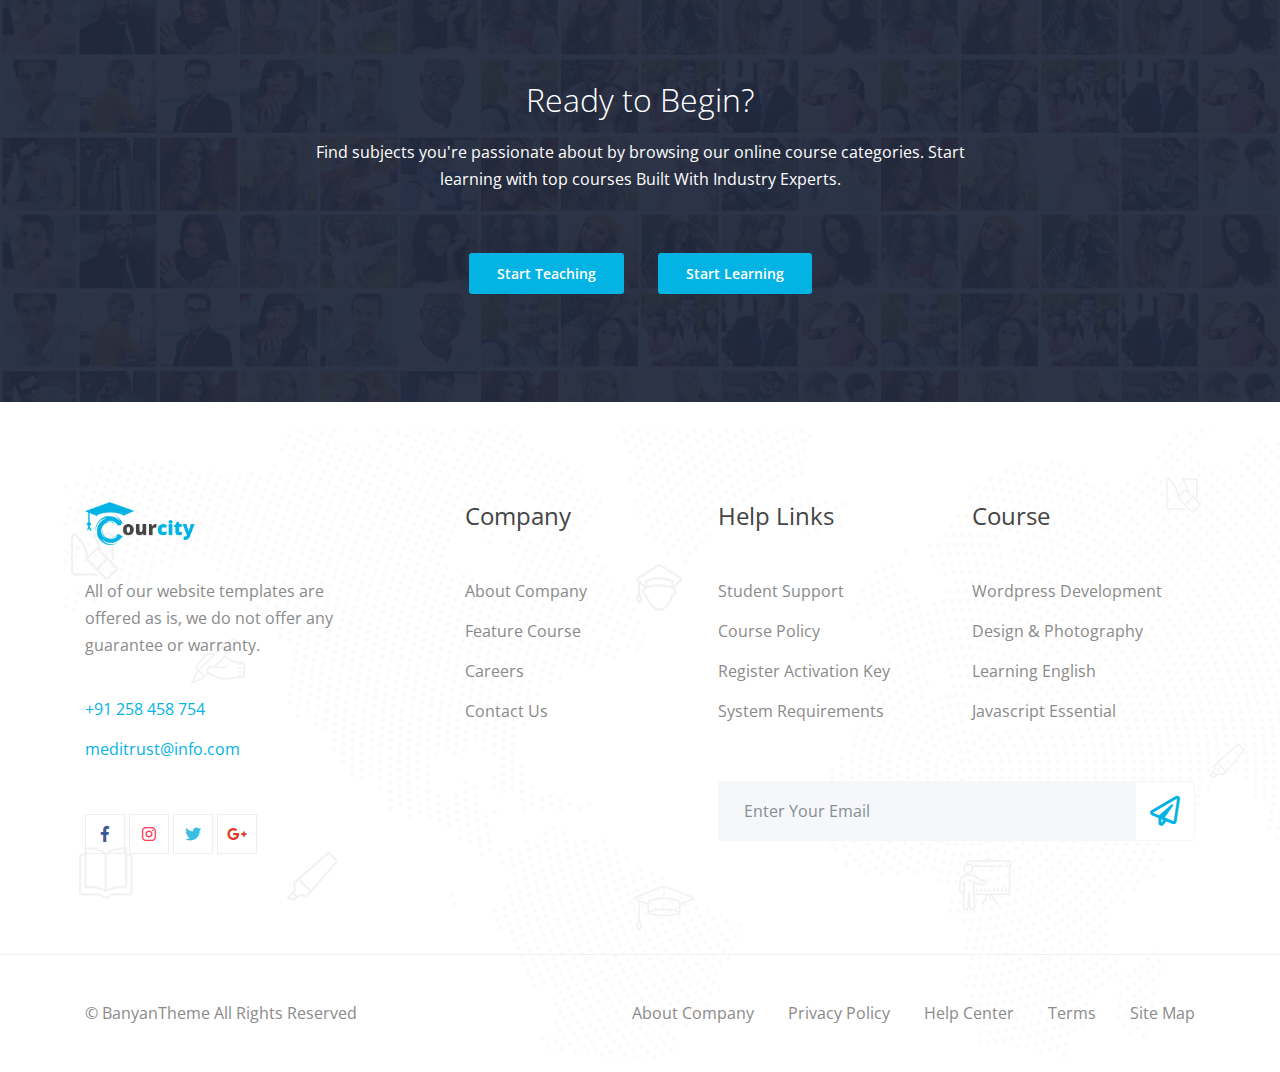
<file: courcity/career.html>
<!doctype html>
<html lang="en">
  
<!-- Mirrored from banyanthemes.com/template/courcity/career.html by HTTrack Website Copier/3.x [XR&CO'2014], Thu, 27 Sep 2018 20:46:00 GMT -->
<head>
    <title>Courcity - HTML Template For Online Course</title>
    <!-- Required meta tags -->
    <meta charset="utf-8">
    <meta name="viewport" content="width=device-width, initial-scale=1, shrink-to-fit=no">  
    
	<!-- Favicon icon -->
    <link rel="shortcut icon" type="image/png" href="images/favicon.png"/>
	
	
	<!-- Bootstrap -->
    <link href="css/bootstrap.min.css" rel="stylesheet">
	<!-- Fontawsome -->
    <link href="fonts/css/fontawesome-all.min.css" rel="stylesheet">
    <!-- Animate CSS-->
    <link href="css/animate.css" rel="stylesheet">
    <!-- menu CSS-->
    <link href="css/bootstrap-4-navbar.css" rel="stylesheet">
    <!-- menu CSS-->
    <link href="slick/slick.css" rel="stylesheet">
	<!-- Lightbox Gallery -->
    <link href="inc/lightbox/css/jquery.fancybox.css" rel="stylesheet">
    <!-- Preloader CSS-->
    <link href="css/fakeLoader.css" rel="stylesheet">
    <!-- Video popup CSS-->
    <link href="css/magnific-popup.css" rel="stylesheet">
    <!-- Main CSS -->
    <link href="style.css" rel="stylesheet">
    <!-- Color CSS --> 
    <link rel="stylesheet" href="color/color-switcher.css">     
	<!-- Responsive CSS -->
    <link href="css/responsive.css" rel="stylesheet">
   

  </head>
  <body>
  
    <!-- Preloader -->
    <div id="fakeloader"></div>
    
    <div class="alertbox-1x">
		<div class="alert alert-dismissible fade show" role="alert">
			<div class="container">
				<div class="row">				
					<div class="col-md-12">
					  <p>Unlimited online course & video tutorials downloads!<strong>Get 30% off</strong></p>
					  <button type="button" class="close" data-dismiss="alert" aria-label="Close">
					    <span aria-hidden="true">&times;</span>
					  </button>
		  			</div>
				</div>
			</div>
		</div>	
	</div>

	<div class="main-menu-1x">	
		<div class="container">
			<div class="row">
				<div class="col-md-12">		
					<div class="main-menu">		
						<nav class="navbar navbar-expand-lg navbar-light bg-light btco-hover-menu">
							<a class="navbar-brand" href="#">
								<img src="images/logo.png" class="d-inline-block align-top" alt="">						
							</a>
						  <button class="navbar-toggler" type="button" data-toggle="collapse" data-target="#navbarSupportedContent" aria-controls="navbarSupportedContent" aria-expanded="false" aria-label="Toggle navigation">
							<span class="navbar-toggler-icon"></span>
						  </button>

						  <div class="collapse navbar-collapse" id="navbarSupportedContent">
						  
							<ul class="navbar-nav ml-auto main-menu-nav">

							  <li class="nav-item dropdown active">
									<a class="nav-link" href="#" id="navbarDropdownMenuLink1" data-toggle="dropdown" aria-haspopup="true" aria-expanded="false">
										Home <span class="sr-only">(current)</span>
									</a>
									<ul class="dropdown-menu" aria-labelledby="navbarDropdownMenuLink1">
										<li><a class="dropdown-item" href="index-2.html" target="_blank">Home One</a></li>
										<li><a class="dropdown-item" href="home-two.html" target="_blank">Home Two</a></li>
									</ul>
							  </li>

							  <li class="nav-item">
								<a class="nav-link" href="about-us.html">About Us</a>
							  </li>

							  <li class="nav-item dropdown">
									<a class="nav-link" href="#" id="navbarDropdownMenuLink2" data-toggle="dropdown" aria-haspopup="true" aria-expanded="false">
										Pages
									</a>
									<ul class="dropdown-menu" aria-labelledby="navbarDropdownMenuLink2">
                                        
										<li><a class="dropdown-item" href="learning-path.html">Learning Path</a></li>
                                        <li><a class="dropdown-item dropdown-toggle" href="course-list.html">Course</a>
											<ul class="dropdown-menu">
												<li><a class="dropdown-item" href="course-list.html">All Course</a></li>
												<li><a class="dropdown-item" href="course-single-one.html">Course Single One</a></li>
												<li><a class="dropdown-item" href="course-single-two.html">Course Single Two</a></li>
											</ul>
										</li> 

                                        <li><a class="dropdown-item dropdown-toggle" href="career.html">Carrer</a>
											<ul class="dropdown-menu">
												<li><a class="dropdown-item" href="career.html">Carrer</a></li>
												<li><a class="dropdown-item" href="career-single.html">Carrer Single</a></li>
											</ul>
										</li>                                    
                                        <li><a class="dropdown-item dropdown-toggle" href="our-team.html">Events </a>
											<ul class="dropdown-menu">
												<li><a class="dropdown-item" href="events.html"> Events</a></li>
												<li><a class="dropdown-item" href="events-details.html">Events Details </a></li>
											</ul>
										</li>
                                        <li><a class="dropdown-item" href="404.html">404 Page</a></li>
                                        <li><a class="dropdown-item" href="comming-soon.html">Comming Soon</a></li>
										<li><a class="dropdown-item" href="components.html">Components</a></li>                                        
									</ul>
							  </li>	

							  <li class="nav-item dropdown">
									<a class="nav-link" href="blog.html" id="navbarDropdownMenuLink4" data-toggle="dropdown" aria-haspopup="true" aria-expanded="false">
										Blog
									</a>
									<ul class="dropdown-menu" aria-labelledby="navbarDropdownMenuLink4">
										<li><a class="dropdown-item" href="blog.html">Grid View</a></li>
										<li><a class="dropdown-item" href="blog-list.html">List View</a></li>
										<li><a class="dropdown-item" href="blog-single.html">Blog Single</a></li>
									</ul>
							  </li>

							  <li class="nav-item">
								<a class="nav-link" href="contact-us.html">Contact Us</a>
							  </li>

							  <li class="nav-item sign-in">
								<a class="nav-link" href="sign-in.html">Sign in</a>
							  </li>	

							  <li class="nav-item">
								<a class="btn-small" href="#">Get Started</a>
							  </li>	

							</ul>					
							
						  </div>
						</nav>
					</div>
				</div>
			</div>
		</div>
	</div>

	<div class="page-banner">           			
        <div class="hvrbox">
            <img src="images/video-bg.png" alt="Mountains" class="hvrbox-layer_bottom">
            <div class="hvrbox-layer_top">
                <div class="container">
                    <div class="overlay-text text-left">						
                        <h3>Career</h3>
                        <nav aria-label="breadcrumb">
                          <ol class="breadcrumb">
                            <li class="breadcrumb-item"><a href="#">Home</a></li>
                            <li class="breadcrumb-item active" aria-current="page">Career</li>
                          </ol>
                        </nav>
                    </div>
                </div>
            </div>
        </div>	                     
    </div>
 
    <div class="job-board-1x">
		<div class="container">
			<div class="row">
				<div class="col-md-6">
					<div class="single-job">
						<h2>Website Maintainer <span>FULL Time</span></h2>
						<p><i class="far fa-money-bill-alt"></i> $5000 - $6000</p>
						<p><i class="fas fa-map-marker-alt"></i> &nbsp; Santa Fe College, United States</p>
						<a href="career-single.html">View More</a>
					</div>
				</div>
				<div class="col-md-6">
					<div class="single-job">
						<h2>UI/UX Designer <span>Part Time</span></h2>
						<p><i class="far fa-money-bill-alt"></i> $5000 - $6000</p>
						<p><i class="fas fa-map-marker-alt"></i> &nbsp; Santa Fe College, United States</p>
						<a href="career-single.html">View More</a>
					</div>
				</div>
				<div class="col-md-6">
					<div class="single-job">
						<h2>Wordpress Developer <span>Part Time</span></h2>
						<p><i class="far fa-money-bill-alt"></i> $5000 - $6000</p>
						<p><i class="fas fa-map-marker-alt"></i> &nbsp; Santa Fe College, United States</p>
						<a href="career-single.html">View More</a>
					</div>
				</div>
				<div class="col-md-6">
					<div class="single-job">
						<h2>Front End Developer <span>FULL Time</span></h2>
						<p><i class="far fa-money-bill-alt"></i> $5000 - $6000</p>
						<p><i class="fas fa-map-marker-alt"></i> &nbsp; Santa Fe College, United States</p>
						<a href="career-single.html">View More</a>
					</div>
				</div>
				<div class="col-md-6">
					<div class="single-job">
						<h2>Graphics Designer <span>Part Time</span></h2>
						<p><i class="far fa-money-bill-alt"></i> $5000 - $6000</p>
						<p><i class="fas fa-map-marker-alt"></i> &nbsp; Santa Fe College, United States</p>
						<a href="career-single.html">View More</a>
					</div>
				</div>
				<div class="col-md-6">
					<div class="single-job">
						<h2>PHP Developer <span>FULL Time</span></h2>
						<p><i class="far fa-money-bill-alt"></i> $5000 - $6000</p>
						<p><i class="fas fa-map-marker-alt"></i> &nbsp; Santa Fe College, United States</p>
						<a href="career-single.html">View More</a>
					</div>
				</div>
			</div>
		</div>
	</div>

	<div class="cta-1x">
		<div class="container">
			<div class="row">
				<div class="col-md-12">
					<div class="cta-content">
						<h3>Ready to Begin?</h3>
						<p>Find subjects you're passionate about by browsing our online course categories. Start <br> learning with top courses Built With Industry Experts.</p>
						<a href="#" class="btn-small">Start Teaching</a>
						<a href="#" class="btn-small">Start Learning</a>
					</div>
				</div>					
			</div>
		</div>
	</div>

	<footer class="footer-section-1x">
		<div class="container">
			<div class="row">
				<div class="col-md-12">
					<div class="footer-top">
						<div class="row">
							<div class="col-md-4">
								<div class="footer-top-right">														
								   <img src="images/logo.png" alt="slide 1">
								   	<p>All of our website templates are	<br>offered as is, we do not offer any <br> guarantee or warranty.</p>
	                               <ul>
	                               		<li>+91 258 458 754</li>
	                               		<li>meditrust@info.com</li>																						
									</ul>

									<div class="footer-social-link">
										<ul>
											<li><a href="#"> <i class="fab fa-facebook-f"></i> </a></li>	
											<li><a href="#"> <i class="fab fa-instagram"></i> </a></li>		
											<li><a href="#"> <i class="fab fa-twitter"></i> </a></li>
											<li><a href="#"> <i class="fab fa-google-plus-g"></i> </a></li>
										</ul>					
									</div>

								</div>	
							</div>

							<div class="col-md-8">
								<div class="footer-top-left">
									<div class="row">
										<div class="col-md-4">
											<div class="single-link">
												<h3>Company</h3>	
												<ul>
													<li><a href="#">  About Company </a></li>
													<li><a href="#">  Feature Course </a></li>
													<li><a href="#">  Careers </a></li>
													<li><a href="#">  Contact Us </a></li>							
												</ul>
											</div>	
										</div>
										<div class="col-md-4">
											<div class="single-link">
												<h3>Help Links</h3>
												<ul>
													<li><a href="#">  Student Support </a></li>
													<li><a href="#">  Course Policy </a></li>
													<li><a href="#">  Register Activation Key </a></li>
													<li><a href="#">  System Requirements </a></li>
							
												</ul>
											</div>	
										</div>
										<div class="col-md-4">
											<div class="single-link">
												<h3>Course</h3>
												<ul>
													<li><a href="#">  Wordpress Development </a></li>
													<li><a href="#">  Design & Photography </a></li>
													<li><a href="#">  Learning English </a></li>
													<li><a href="#">  Javascript Essential </a></li>								
												</ul>
											</div>	
										</div>
										<div class="col-md-8 offset-md-4">
											<div class="footer-subscriber">
												<div class="input-group">
												  <input type="text" class="form-control" placeholder="Enter Your Email" aria-label="Recipient's username">
												  <div class="input-group-append">
												    <button class="btn btn-subscriber" type="button"> <i class="far fa-paper-plane"></i> </button>
												  </div>
												</div>
											</div>
										</div>	

									</div>
								</div>	
							</div>

						</div>
					</div>	
				</div>

			</div>
		</div>

		<div class="footer-bottom">
			<div class="container">
				<div class="row">
					<div class="col-md-5">
						<p>© <a href="#">BanyanTheme</a> All Rights Reserved </p>
					</div>
					<div class="col-md-7">
						<ul>
							<li><a href="#">  About Company </a></li>
							<li><a href="#">  Privacy Policy </a></li>
							<li><a href="#">  Help Center </a></li>
							<li><a href="#">  Terms </a></li>
							<li><a href="#">  Site Map </a></li>									
						</ul>
					</div>
				</div>
			</div>						
		</div>	

	</footer>

    <!-- jQuery (necessary for Bootstrap's JavaScript plugins) -->
    <script src="js/jquery.min.js"></script>
	<script src="js/popper.min.js"></script>
    <!-- Include all compiled plugins (below), or include individual files as needed -->
    <script src="js/bootstrap.min.js"></script>
	<!-- Wow Script -->
	<script src="js/wow.min.js"></script>
	<!-- Counter Script -->
	<script src="js/waypoints.min.js"></script>
	<script src="js/jquery.counterup.min.js"></script>
	<!-- Masonry Portfolio Script -->
    <script src='js/jquery.mixitup.min.js'></script>
	<!-- Lightbox js -->
	<script src="inc/lightbox/js/jquery.fancybox.pack.js"></script>
	<script src="inc/lightbox/js/lightbox.js"></script>
	<!-- loader js-->
    <script src="js/fakeLoader.min.js"></script>
	<!-- Scroll bottom to top -->
	<script src="js/scrolltopcontrol.js"></script>
	<!-- menu -->
	<script src="js/bootstrap-4-navbar.js"></script>
	<!-- youtube popup video -->
	<script src="js/jquery.magnific-popup.min.js"></script> 	 
	<!-- Testimonial slider Script -->
	<script src="slick/slick.min.js"></script>
	<!-- Color switcher js -->
	<script src="js/color-switcher.js"></script> 
    <!-- Color-switcher-active -->  
    <script src="js/color-switcher-active.js"></script>
	<!-- Custom script -->
    <script src="js/custom.js"></script>
	
  </body>

<!-- Mirrored from banyanthemes.com/template/courcity/career.html by HTTrack Website Copier/3.x [XR&CO'2014], Thu, 27 Sep 2018 20:46:00 GMT -->
</html>
</file>
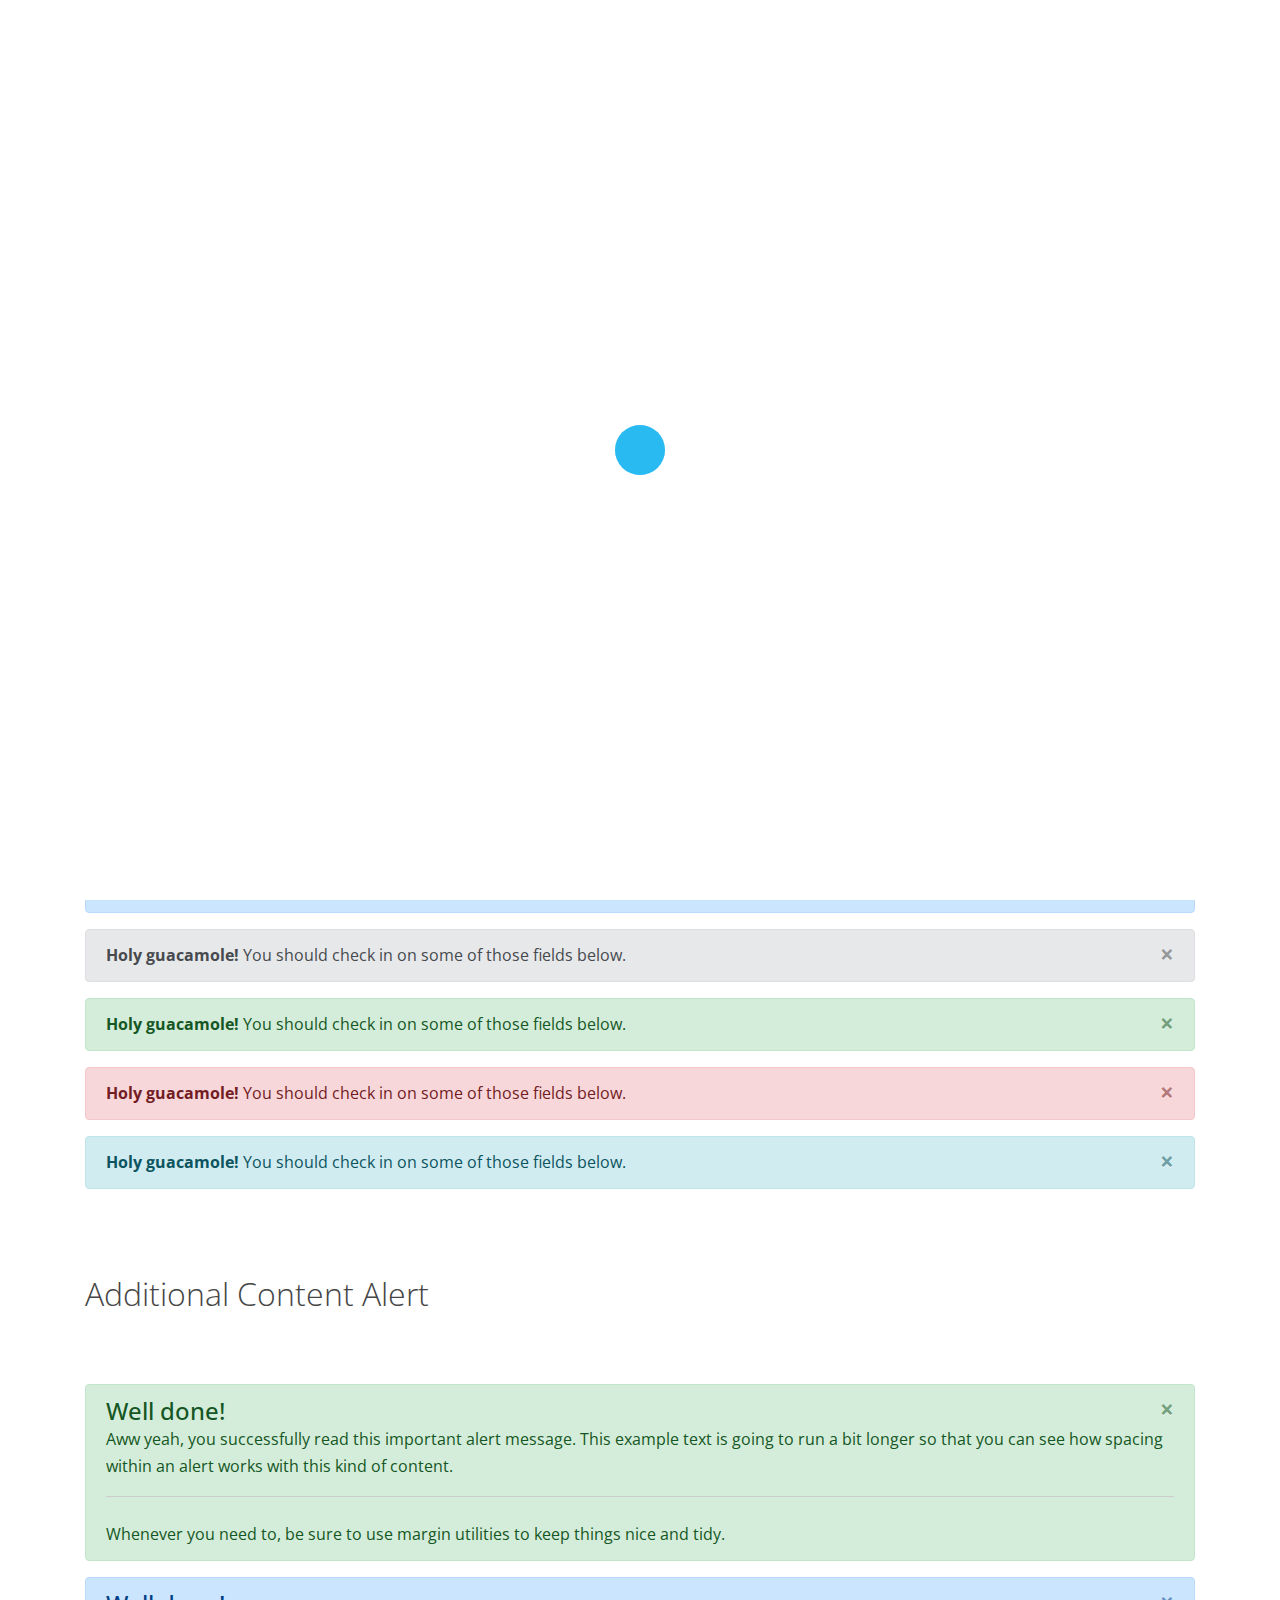
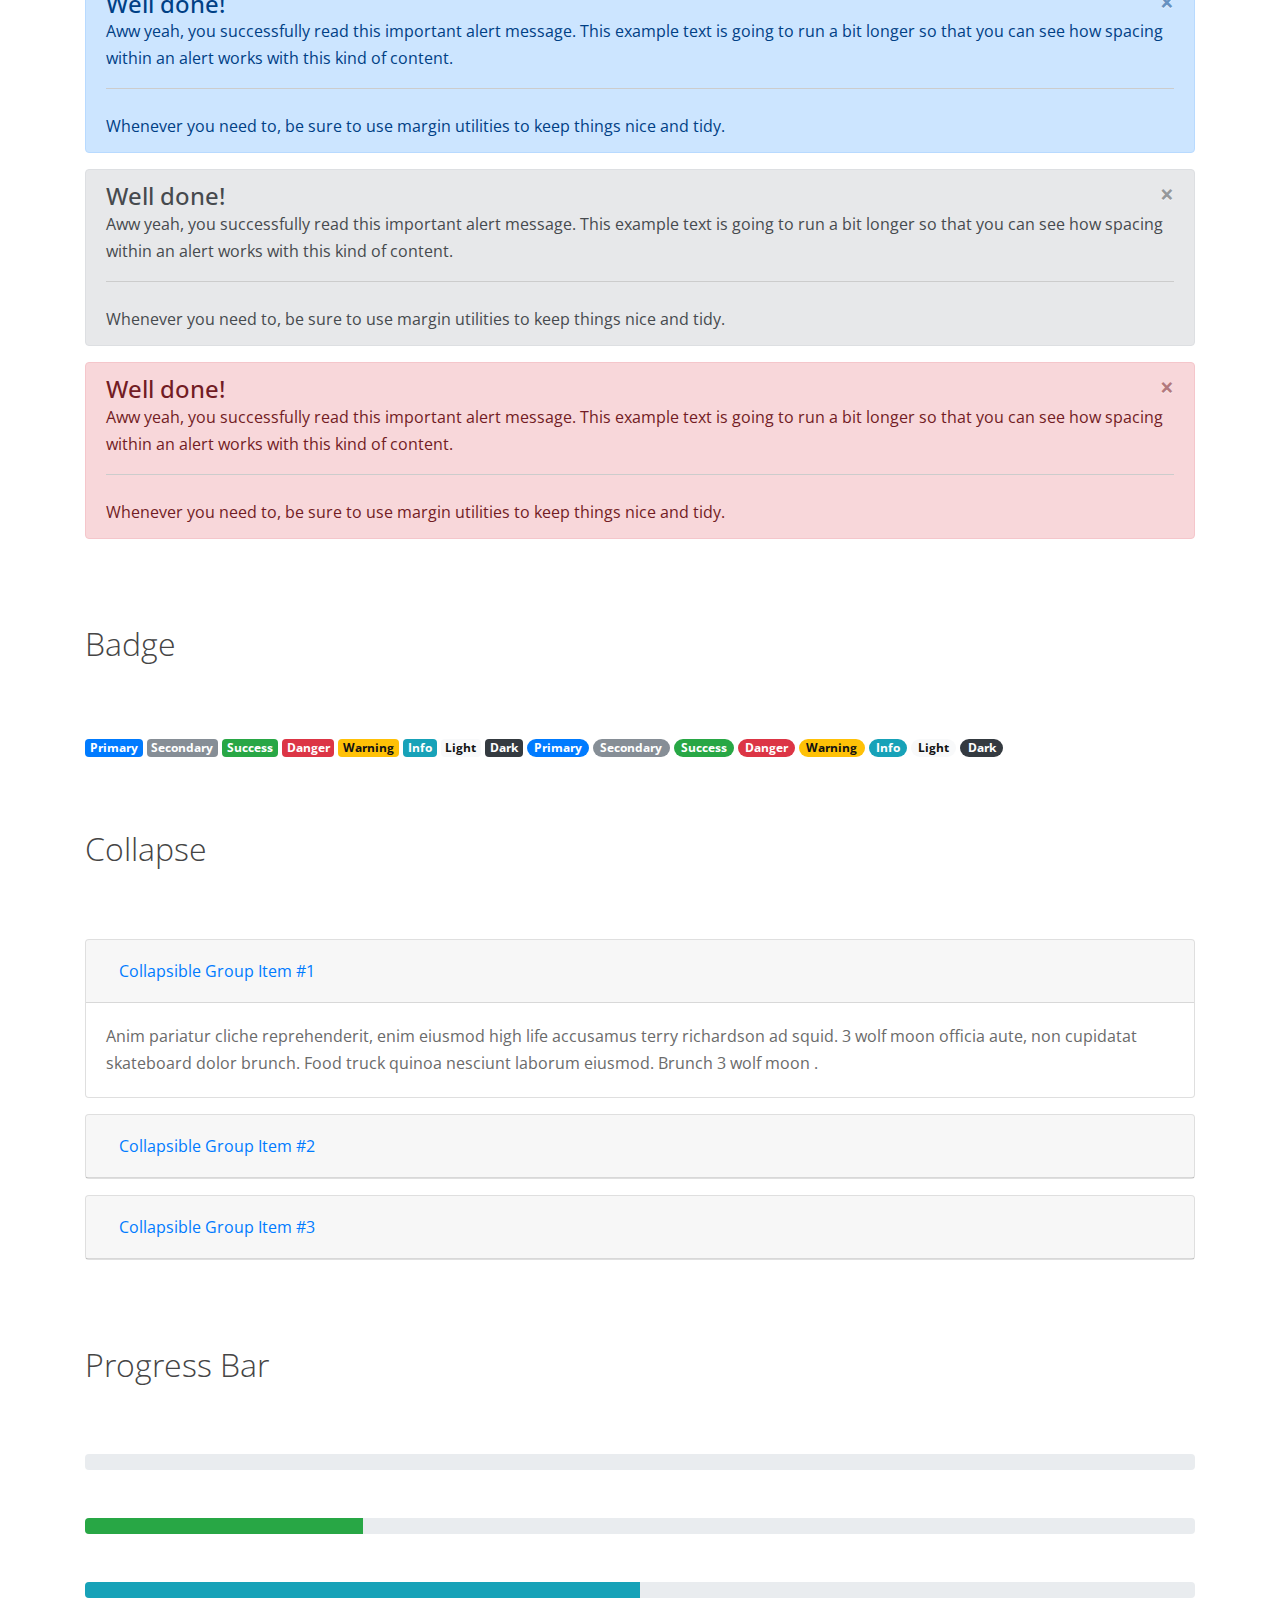
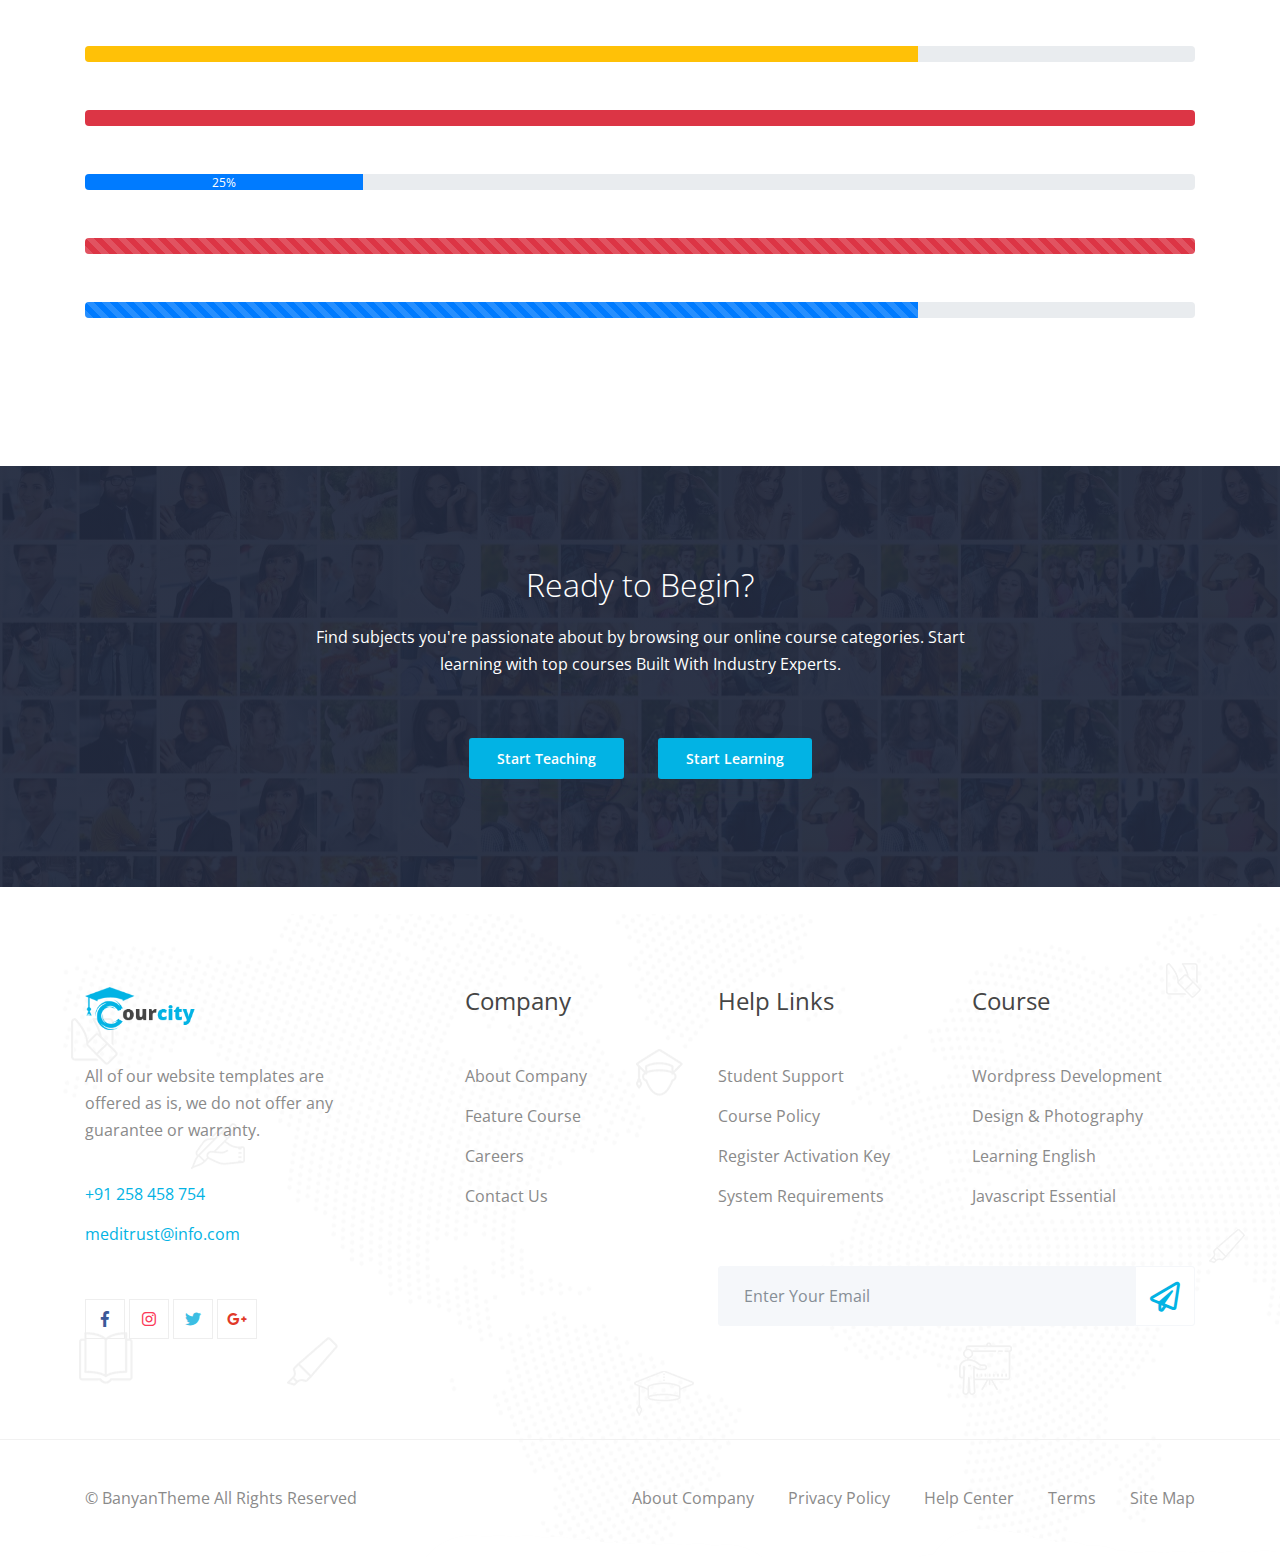
<file: courcity/components.html>
<!doctype html>
<html lang="en">
  
<!-- Mirrored from banyanthemes.com/template/courcity/components.html by HTTrack Website Copier/3.x [XR&CO'2014], Thu, 27 Sep 2018 20:46:07 GMT -->
<head>
    <title>Courcity - HTML Template For Online Course</title>
    <!-- Required meta tags -->
    <meta charset="utf-8">
    <meta name="viewport" content="width=device-width, initial-scale=1, shrink-to-fit=no">  
    
	<!-- Favicon icon -->
    <link rel="shortcut icon" type="image/png" href="images/favicon.png"/>
	
	
	<!-- Bootstrap -->
    <link href="css/bootstrap.min.css" rel="stylesheet">
	<!-- Fontawsome -->
    <link href="fonts/css/fontawesome-all.min.css" rel="stylesheet">
    <!-- Animate CSS-->
    <link href="css/animate.css" rel="stylesheet">
    <!-- menu CSS-->
    <link href="css/bootstrap-4-navbar.css" rel="stylesheet">
    <!-- menu CSS-->
    <link href="slick/slick.css" rel="stylesheet">
	<!-- Lightbox Gallery -->
    <link href="inc/lightbox/css/jquery.fancybox.css" rel="stylesheet">
    <!-- Preloader CSS-->
    <link href="css/fakeLoader.css" rel="stylesheet">
    <!-- Video popup CSS-->
    <link href="css/magnific-popup.css" rel="stylesheet">
    <!-- Main CSS -->
    <link href="style.css" rel="stylesheet">
    <!-- Color CSS --> 
    <link rel="stylesheet" href="color/color-switcher.css">     
	<!-- Responsive CSS -->
    <link href="css/responsive.css" rel="stylesheet">
   

  </head>
  <body>
  
    <!-- Preloader -->
    <div id="fakeloader"></div>
    
    <div class="alertbox-1x">
		<div class="alert alert-dismissible fade show" role="alert">
			<div class="container">
				<div class="row">				
					<div class="col-md-12">
					  <p>Unlimited online course & video tutorials downloads!<strong>Get 30% off</strong></p>
					  <button type="button" class="close" data-dismiss="alert" aria-label="Close">
					    <span aria-hidden="true">&times;</span>
					  </button>
		  			</div>
				</div>
			</div>
		</div>	
	</div>

	<div class="main-menu-1x">	
		<div class="container">
			<div class="row">
				<div class="col-md-12">		
					<div class="main-menu">		
						<nav class="navbar navbar-expand-lg navbar-light bg-light btco-hover-menu">
							<a class="navbar-brand" href="#">
								<img src="images/logo.png" class="d-inline-block align-top" alt="">						
							</a>
						  <button class="navbar-toggler" type="button" data-toggle="collapse" data-target="#navbarSupportedContent" aria-controls="navbarSupportedContent" aria-expanded="false" aria-label="Toggle navigation">
							<span class="navbar-toggler-icon"></span>
						  </button>

						  <div class="collapse navbar-collapse" id="navbarSupportedContent">
						  
							<ul class="navbar-nav ml-auto main-menu-nav">

							  <li class="nav-item dropdown active">
									<a class="nav-link" href="#" id="navbarDropdownMenuLink1" data-toggle="dropdown" aria-haspopup="true" aria-expanded="false">
										Home <span class="sr-only">(current)</span>
									</a>
									<ul class="dropdown-menu" aria-labelledby="navbarDropdownMenuLink1">
										<li><a class="dropdown-item" href="index-2.html" target="_blank">Home One</a></li>
										<li><a class="dropdown-item" href="home-two.html" target="_blank">Home Two</a></li>
									</ul>
							  </li>

							  <li class="nav-item">
								<a class="nav-link" href="about-us.html">About Us</a>
							  </li>

							  <li class="nav-item dropdown">
									<a class="nav-link" href="#" id="navbarDropdownMenuLink2" data-toggle="dropdown" aria-haspopup="true" aria-expanded="false">
										Pages
									</a>
									<ul class="dropdown-menu" aria-labelledby="navbarDropdownMenuLink2">
                                        
										<li><a class="dropdown-item" href="learning-path.html">Learning Path</a></li>
                                        <li><a class="dropdown-item dropdown-toggle" href="course-list.html">Course</a>
											<ul class="dropdown-menu">
												<li><a class="dropdown-item" href="course-list.html">All Course</a></li>
												<li><a class="dropdown-item" href="course-single-one.html">Course Single One</a></li>
												<li><a class="dropdown-item" href="course-single-two.html">Course Single Two</a></li>
											</ul>
										</li> 

                                        <li><a class="dropdown-item dropdown-toggle" href="career.html">Carrer</a>
											<ul class="dropdown-menu">
												<li><a class="dropdown-item" href="career.html">Carrer</a></li>
												<li><a class="dropdown-item" href="career-single.html">Carrer Single</a></li>
											</ul>
										</li>                                    
                                        <li><a class="dropdown-item dropdown-toggle" href="our-team.html">Events </a>
											<ul class="dropdown-menu">
												<li><a class="dropdown-item" href="events.html"> Events</a></li>
												<li><a class="dropdown-item" href="events-details.html">Events Details </a></li>
											</ul>
										</li>
                                        <li><a class="dropdown-item" href="404.html">404 Page</a></li>
                                        <li><a class="dropdown-item" href="comming-soon.html">Comming Soon</a></li>
										<li><a class="dropdown-item" href="components.html">Components</a></li>                                        
									</ul>
							  </li>	

							  <li class="nav-item dropdown">
									<a class="nav-link" href="blog.html" id="navbarDropdownMenuLink4" data-toggle="dropdown" aria-haspopup="true" aria-expanded="false">
										Blog
									</a>
									<ul class="dropdown-menu" aria-labelledby="navbarDropdownMenuLink4">
										<li><a class="dropdown-item" href="blog.html">Grid View</a></li>
										<li><a class="dropdown-item" href="blog-list.html">List View</a></li>
										<li><a class="dropdown-item" href="blog-single.html">Blog Single</a></li>
									</ul>
							  </li>

							  <li class="nav-item">
								<a class="nav-link" href="contact-us.html">Contact Us</a>
							  </li>

							  <li class="nav-item sign-in">
								<a class="nav-link" href="sign-in.html">Sign in</a>
							  </li>	

							  <li class="nav-item">
								<a class="btn-small" href="#">Get Started</a>
							  </li>	

							</ul>				
							
						  </div>
						</nav>
					</div>
				</div>
			</div>
		</div>
	</div>

	<div class="page-banner">           			
        <div class="hvrbox">
            <img src="images/video-bg.png" alt="Mountains" class="hvrbox-layer_bottom">
            <div class="hvrbox-layer_top">
                <div class="container">
                    <div class="overlay-text text-left">						
                        <h3>Components</h3>
                        <nav aria-label="breadcrumb">
                          <ol class="breadcrumb">
                            <li class="breadcrumb-item"><a href="#">Home</a></li>
                            <li class="breadcrumb-item active" aria-current="page">Components</li>
                          </ol>
                        </nav>
                    </div>
                </div>
            </div>
        </div>	                     
    </div>
 
	<div class="components-page-1x">
		<div class="container">
			<div class="row">
				<div class="col-md-12">
					<div class="title-left">
						<h2>Alert</h2>
					</div>

					<div class="error-content">
						<div class="alert alert-warning alert-dismissible fade show" role="alert">
						  <strong>Holy guacamole!</strong> You should check in on some of those fields below.
						  <button type="button" class="close" data-dismiss="alert" aria-label="Close">
						    <span aria-hidden="true">&times;</span>
						  </button>
						</div>
						<div class="alert alert-primary alert-dismissible fade show" role="alert">
						  <strong>Holy guacamole!</strong> You should check in on some of those fields below.
						  <button type="button" class="close" data-dismiss="alert" aria-label="Close">
						    <span aria-hidden="true">&times;</span>
						  </button>
						</div>
						<div class="alert alert-secondary alert-dismissible fade show" role="alert">
						  <strong>Holy guacamole!</strong> You should check in on some of those fields below.
						  <button type="button" class="close" data-dismiss="alert" aria-label="Close">
						    <span aria-hidden="true">&times;</span>
						  </button>
						</div>
						<div class="alert alert-success alert-dismissible fade show" role="alert">
						  <strong>Holy guacamole!</strong> You should check in on some of those fields below.
						  <button type="button" class="close" data-dismiss="alert" aria-label="Close">
						    <span aria-hidden="true">&times;</span>
						  </button>
						</div>
						<div class="alert alert-danger alert-dismissible fade show" role="alert">
						  <strong>Holy guacamole!</strong> You should check in on some of those fields below.
						  <button type="button" class="close" data-dismiss="alert" aria-label="Close">
						    <span aria-hidden="true">&times;</span>
						  </button>
						</div>
						<div class="alert alert-info alert-dismissible fade show" role="alert">
						  <strong>Holy guacamole!</strong> You should check in on some of those fields below.
						  <button type="button" class="close" data-dismiss="alert" aria-label="Close">
						    <span aria-hidden="true">&times;</span>
						  </button>
						</div>
					</div>	
				</div>

				<div class="col-md-12">
					<div class="margin-top-middle"></div>
					<div class="title-left">
						<h2>Additional content Alert</h2>
					</div>
					<div class="alert alert-success alert-dismissible fade show" role="alert">
					  <h4 class="alert-heading">Well done!</h4>
					  <p>Aww yeah, you successfully read this important alert message. This example text is going to run a bit longer so that you can see how spacing within an alert works with this kind of content.</p>
					  <hr>
					  <p class="mb-0">Whenever you need to, be sure to use margin utilities to keep things nice and tidy.</p>
					  <button type="button" class="close" data-dismiss="alert" aria-label="Close">
						    <span aria-hidden="true">&times;</span>
						</button>
					</div>
					<div class="alert alert-primary alert-dismissible fade show" role="alert">
					  <h4 class="alert-heading">Well done!</h4>
					  <p>Aww yeah, you successfully read this important alert message. This example text is going to run a bit longer so that you can see how spacing within an alert works with this kind of content.</p>
					  <hr>
					  <p class="mb-0">Whenever you need to, be sure to use margin utilities to keep things nice and tidy.</p>
					  <button type="button" class="close" data-dismiss="alert" aria-label="Close">
						    <span aria-hidden="true">&times;</span>
						</button>
					</div>
					<div class="alert alert-secondary alert-dismissible fade show" role="alert">
					  <h4 class="alert-heading">Well done!</h4>
					  <p>Aww yeah, you successfully read this important alert message. This example text is going to run a bit longer so that you can see how spacing within an alert works with this kind of content.</p>
					  <hr>
					  <p class="mb-0">Whenever you need to, be sure to use margin utilities to keep things nice and tidy.</p>
					  <button type="button" class="close" data-dismiss="alert" aria-label="Close">
						    <span aria-hidden="true">&times;</span>
						</button>
					</div>
					<div class="alert alert-danger alert-dismissible fade show" role="alert">
					  <h4 class="alert-heading">Well done!</h4>
					  <p>Aww yeah, you successfully read this important alert message. This example text is going to run a bit longer so that you can see how spacing within an alert works with this kind of content.</p>
					  <hr>
					  <p class="mb-0">Whenever you need to, be sure to use margin utilities to keep things nice and tidy.</p>
					  <button type="button" class="close" data-dismiss="alert" aria-label="Close">
						    <span aria-hidden="true">&times;</span>
						</button>
					</div>					
				</div>

				<div class="col-md-12">
					<div class="margin-top-middle"></div>
					<div class="title-left">
						<h2>Badge </h2>
					</div>

					<span class="badge badge-primary">Primary</span>
					<span class="badge badge-secondary">Secondary</span>
					<span class="badge badge-success">Success</span>
					<span class="badge badge-danger">Danger</span>
					<span class="badge badge-warning">Warning</span>
					<span class="badge badge-info">Info</span>
					<span class="badge badge-light">Light</span>
					<span class="badge badge-dark">Dark</span>
					<span class="badge badge-pill badge-primary">Primary</span>
					<span class="badge badge-pill badge-secondary">Secondary</span>
					<span class="badge badge-pill badge-success">Success</span>
					<span class="badge badge-pill badge-danger">Danger</span>
					<span class="badge badge-pill badge-warning">Warning</span>
					<span class="badge badge-pill badge-info">Info</span>
					<span class="badge badge-pill badge-light">Light</span>
					<span class="badge badge-pill badge-dark">Dark</span>
				</div>

				<div class="col-md-12">
					<div class="margin-top-middle"></div>
					<div class="title-left">
						<h2>Collapse </h2>
					</div>
					<div id="accordion">
					  <div class="card mb-3">
					    <div class="card-header" id="headingOne">
					      <h5 class="mb-0">
					        <button class="btn btn-link" data-toggle="collapse" data-target="#collapseOne" aria-expanded="true" aria-controls="collapseOne">
					          Collapsible Group Item #1
					        </button>
					      </h5>
					    </div>

					    <div id="collapseOne" class="collapse show" aria-labelledby="headingOne" data-parent="#accordion">
					      <div class="card-body">
					        Anim pariatur cliche reprehenderit, enim eiusmod high life accusamus terry richardson ad squid. 3 wolf moon officia aute, non cupidatat skateboard dolor brunch. Food truck quinoa nesciunt laborum eiusmod. Brunch 3 wolf moon .
					      </div>
					    </div>
					  </div>
					  <div class="card mb-3">
					    <div class="card-header" id="headingTwo">
					      <h5 class="mb-0">
					        <button class="btn btn-link collapsed" data-toggle="collapse" data-target="#collapseTwo" aria-expanded="false" aria-controls="collapseTwo">
					          Collapsible Group Item #2
					        </button>
					      </h5>
					    </div>
					    <div id="collapseTwo" class="collapse" aria-labelledby="headingTwo" data-parent="#accordion">
					      <div class="card-body">
					        Anim pariatur cliche reprehenderit, enim eiusmod high life accusamus terry richardson ad squid. 3 wolf moon officia aute, non cupidatat skateboard dolor brunch. Food truck quinoa nesciunt laborum eiusmod. Brunch 3 wolf moon .
					      </div>
					    </div>
					  </div>
					  <div class="card mb-3">
					    <div class="card-header" id="headingThree">
					      <h5 class="mb-0">
					        <button class="btn btn-link collapsed" data-toggle="collapse" data-target="#collapseThree" aria-expanded="false" aria-controls="collapseThree">
					          Collapsible Group Item #3
					        </button>
					      </h5>
					    </div>
					    <div id="collapseThree" class="collapse" aria-labelledby="headingThree" data-parent="#accordion">
					      <div class="card-body">
					        Anim pariatur cliche reprehenderit, enim eiusmod high life accusamus terry richardson ad squid. 3 wolf moon officia aute, non cupidatat skateboard dolor brunch. Food truck quinoa nesciunt laborum eiusmod. Brunch 3 wolf moon. 
					      </div>
					    </div>
					  </div>
					</div>
				</div>

				<div class="col-md-12">
					<div class="margin-top-middle"></div>
					<div class="title-left">
						<h2>Progress Bar </h2>
					</div>
					<div class="progress mb-5">
					  <div class="progress-bar" role="progressbar" aria-valuenow="0" aria-valuemin="0" aria-valuemax="100"></div>
					</div>
					<div class="progress mb-5">
					  <div class="progress-bar bg-success" role="progressbar" style="width: 25%" aria-valuenow="25" aria-valuemin="0" aria-valuemax="100"></div>
					</div>
					<div class="progress mb-5">
					  <div class="progress-bar bg-info" role="progressbar" style="width: 50%" aria-valuenow="50" aria-valuemin="0" aria-valuemax="100"></div>
					</div>
					<div class="progress mb-5">
					  <div class="progress-bar bg-warning" role="progressbar" style="width: 75%" aria-valuenow="75" aria-valuemin="0" aria-valuemax="100"></div>
					</div>
					<div class="progress mb-5">
					  <div class="progress-bar bg-danger" role="progressbar" style="width: 100%" aria-valuenow="100" aria-valuemin="0" aria-valuemax="100"></div>
					</div>
					<div class="progress mb-5">
					  <div class="progress-bar" role="progressbar" style="width: 25%;" aria-valuenow="25" aria-valuemin="0" aria-valuemax="100">25%</div>
					</div>
					<div class="progress mb-5">
					  <div class="progress-bar progress-bar-striped bg-danger" role="progressbar" style="width: 100%" aria-valuenow="100" aria-valuemin="0" aria-valuemax="100"></div>
					</div>
					<div class="progress mb-5">
					  <div class="progress-bar progress-bar-striped progress-bar-animated" role="progressbar" aria-valuenow="75" aria-valuemin="0" aria-valuemax="100" style="width: 75%"></div>
					</div>
				</div>
			</div>
		</div>
	</div>

	<div class="cta-1x">
		<div class="container">
			<div class="row">
				<div class="col-md-12">
					<div class="cta-content">
						<h3>Ready to Begin?</h3>
						<p>Find subjects you're passionate about by browsing our online course categories. Start <br> learning with top courses Built With Industry Experts.</p>
						<a href="#" class="btn-small">Start Teaching</a>
						<a href="#" class="btn-small">Start Learning</a>
					</div>
				</div>					
			</div>
		</div>
	</div>
		
	<footer class="footer-section-1x">
		<div class="container">
			<div class="row">
				<div class="col-md-12">
					<div class="footer-top">
						<div class="row">
							<div class="col-md-4">
								<div class="footer-top-right">														
								   <img src="images/logo.png" alt="slide 1">
								   	<p>All of our website templates are	<br>offered as is, we do not offer any <br> guarantee or warranty.</p>
	                               <ul>
	                               		<li>+91 258 458 754</li>
	                               		<li>meditrust@info.com</li>																						
									</ul>

									<div class="footer-social-link">
										<ul>
											<li><a href="#"> <i class="fab fa-facebook-f"></i> </a></li>	
											<li><a href="#"> <i class="fab fa-instagram"></i> </a></li>		
											<li><a href="#"> <i class="fab fa-twitter"></i> </a></li>
											<li><a href="#"> <i class="fab fa-google-plus-g"></i> </a></li>
										</ul>					
									</div>

								</div>	
							</div>

							<div class="col-md-8">
								<div class="footer-top-left">
									<div class="row">
										<div class="col-md-4">
											<div class="single-link">
												<h3>Company</h3>	
												<ul>
													<li><a href="#">  About Company </a></li>
													<li><a href="#">  Feature Course </a></li>
													<li><a href="#">  Careers </a></li>
													<li><a href="#">  Contact Us </a></li>							
												</ul>
											</div>	
										</div>
										<div class="col-md-4">
											<div class="single-link">
												<h3>Help Links</h3>
												<ul>
													<li><a href="#">  Student Support </a></li>
													<li><a href="#">  Course Policy </a></li>
													<li><a href="#">  Register Activation Key </a></li>
													<li><a href="#">  System Requirements </a></li>
							
												</ul>
											</div>	
										</div>
										<div class="col-md-4">
											<div class="single-link">
												<h3>Course</h3>
												<ul>
													<li><a href="#">  Wordpress Development </a></li>
													<li><a href="#">  Design & Photography </a></li>
													<li><a href="#">  Learning English </a></li>
													<li><a href="#">  Javascript Essential </a></li>								
												</ul>
											</div>	
										</div>
										<div class="col-md-8 offset-md-4">
											<div class="footer-subscriber">
												<div class="input-group">
												  <input type="text" class="form-control" placeholder="Enter Your Email" aria-label="Recipient's username">
												  <div class="input-group-append">
												    <button class="btn btn-subscriber" type="button"> <i class="far fa-paper-plane"></i> </button>
												  </div>
												</div>
											</div>
										</div>	

									</div>
								</div>	
							</div>

						</div>
					</div>	
				</div>

			</div>
		</div>

		<div class="footer-bottom">
			<div class="container">
				<div class="row">
					<div class="col-md-5">
						<p>© <a href="#">BanyanTheme</a> All Rights Reserved </p>
					</div>
					<div class="col-md-7">
						<ul>
							<li><a href="#">  About Company </a></li>
							<li><a href="#">  Privacy Policy </a></li>
							<li><a href="#">  Help Center </a></li>
							<li><a href="#">  Terms </a></li>
							<li><a href="#">  Site Map </a></li>									
						</ul>
					</div>
				</div>
			</div>						
		</div>	

	</footer>

    <!-- jQuery (necessary for Bootstrap's JavaScript plugins) -->
    <script src="js/jquery.min.js"></script>
	<script src="js/popper.min.js"></script>
    <!-- Include all compiled plugins (below), or include individual files as needed -->
    <script src="js/bootstrap.min.js"></script>
	<!-- Wow Script -->
	<script src="js/wow.min.js"></script>
	<!-- Counter Script -->
	<script src="js/waypoints.min.js"></script>
	<script src="js/jquery.counterup.min.js"></script>
	<!-- Masonry Portfolio Script -->
    <script src='js/jquery.mixitup.min.js'></script>
	<!-- Lightbox js -->
	<script src="inc/lightbox/js/jquery.fancybox.pack.js"></script>
	<script src="inc/lightbox/js/lightbox.js"></script>
	<!-- loader js-->
    <script src="js/fakeLoader.min.js"></script>
	<!-- Scroll bottom to top -->
	<script src="js/scrolltopcontrol.js"></script>
	<!-- menu -->
	<script src="js/bootstrap-4-navbar.js"></script>
	<!-- youtube popup video -->
	<script src="js/jquery.magnific-popup.min.js"></script> 	 
	<!-- Testimonial slider Script -->
	<script src="slick/slick.min.js"></script>
	<!-- Color switcher js -->
	<script src="js/color-switcher.js"></script> 
    <!-- Color-switcher-active -->  
    <script src="js/color-switcher-active.js"></script>
	<!-- Custom script -->
    <script src="js/custom.js"></script>
	
  </body>

<!-- Mirrored from banyanthemes.com/template/courcity/components.html by HTTrack Website Copier/3.x [XR&CO'2014], Thu, 27 Sep 2018 20:46:07 GMT -->
</html>
</file>
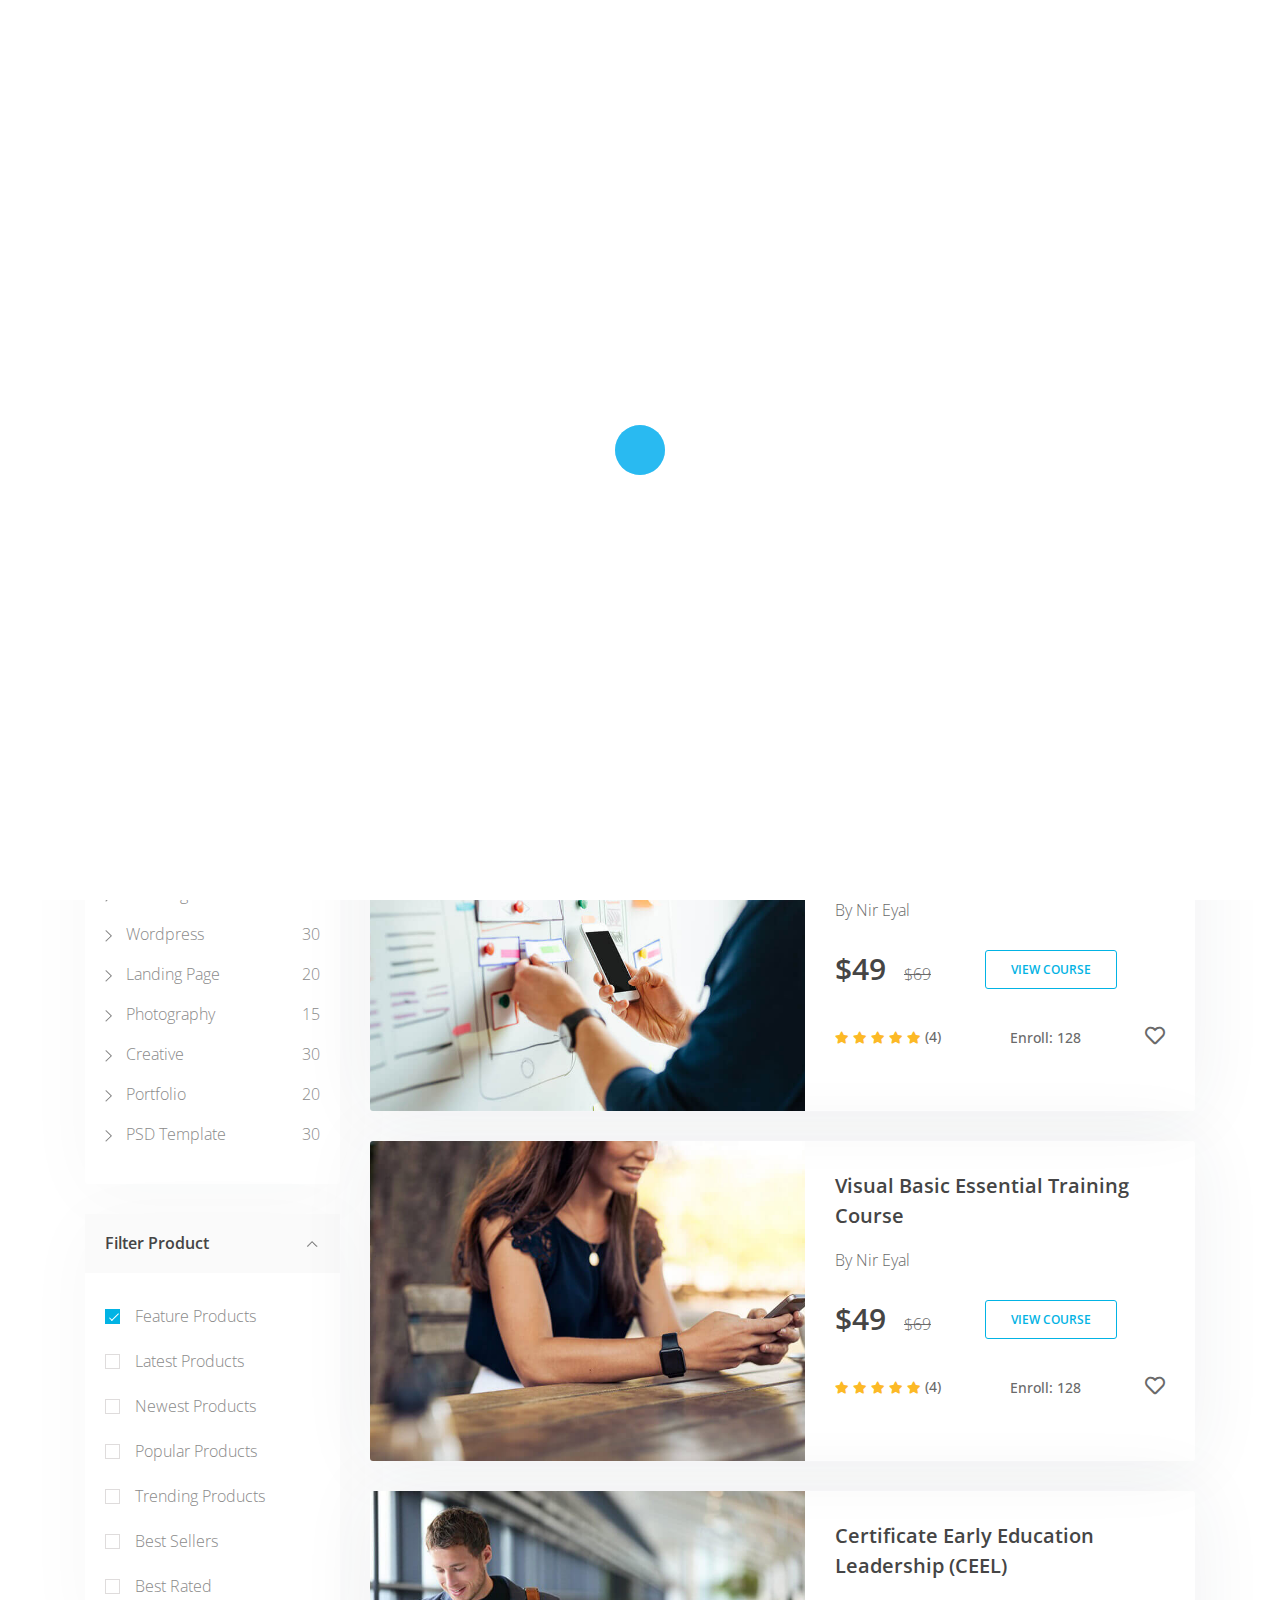
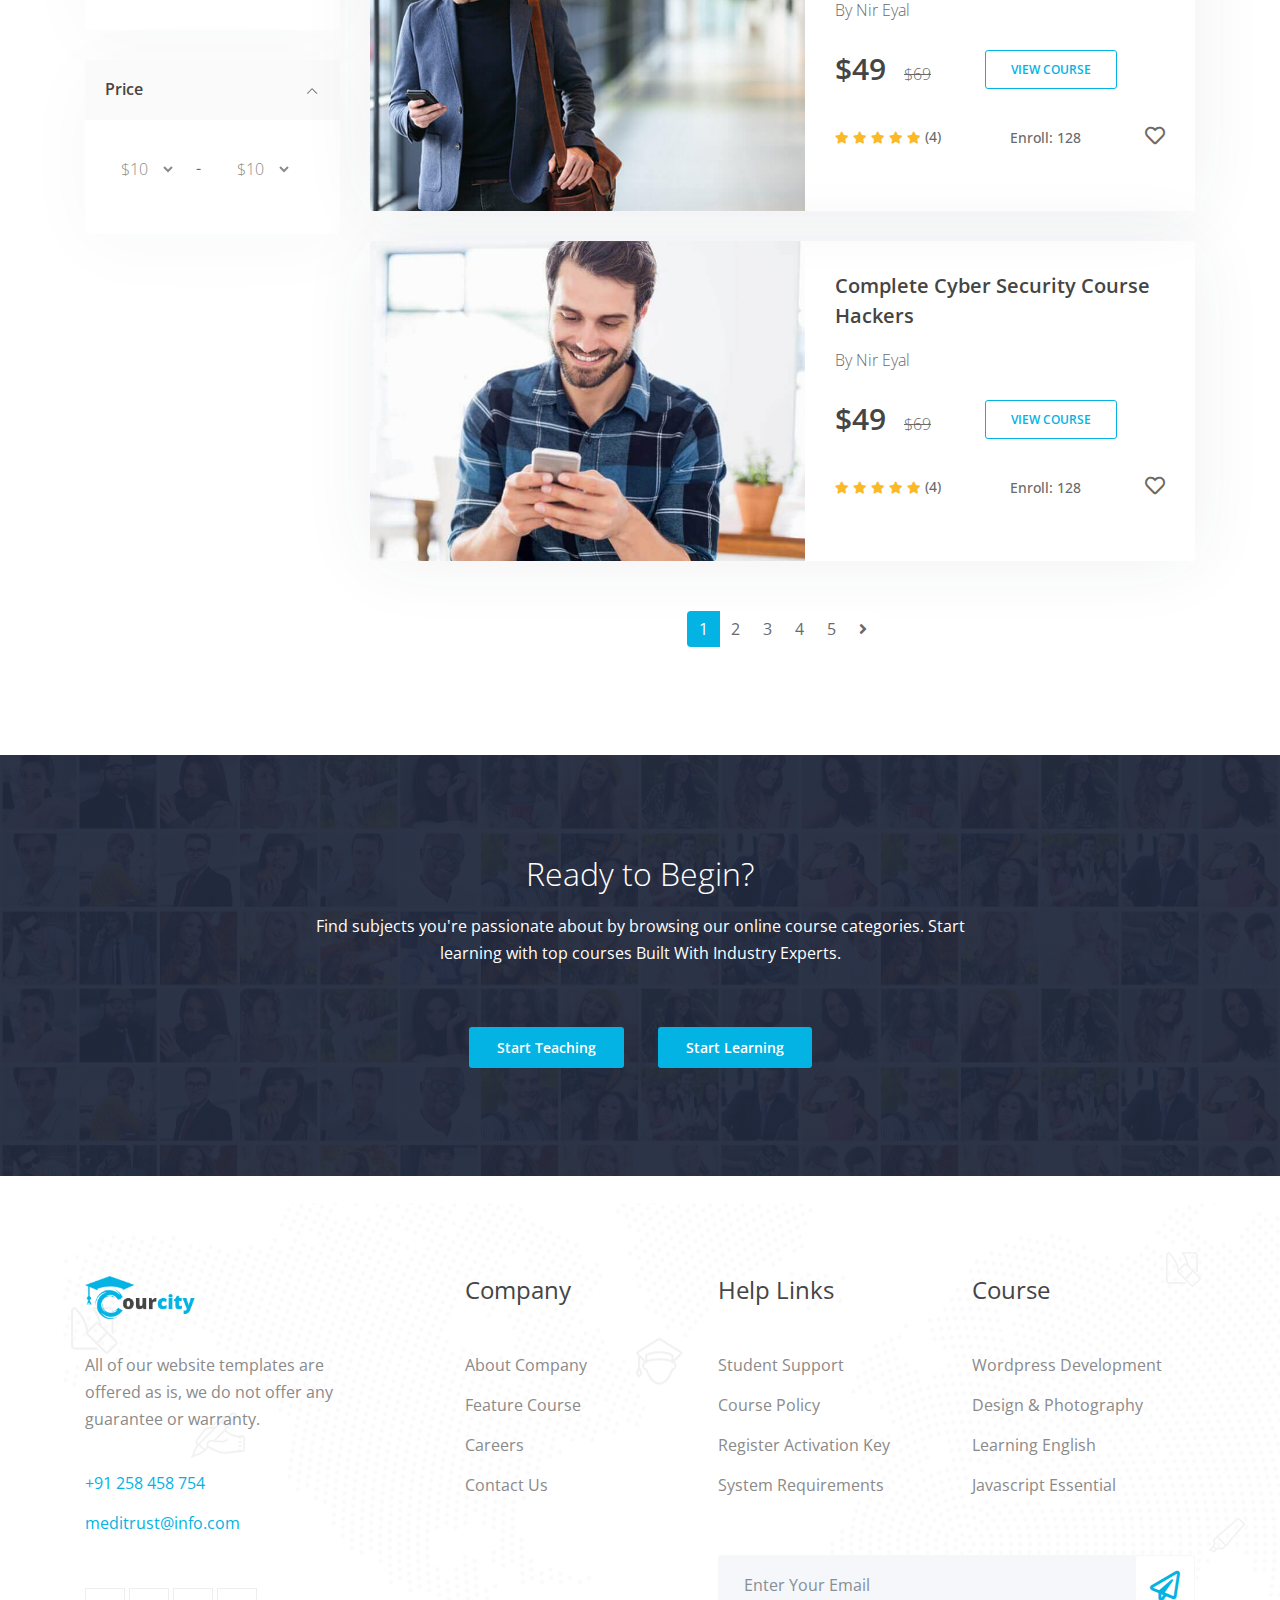
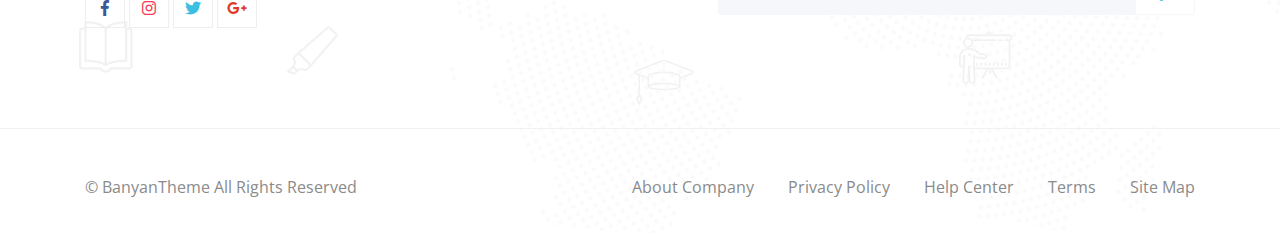
<file: courcity/course-list.html>
<!doctype html>
<html lang="en">
  
<!-- Mirrored from banyanthemes.com/template/courcity/course-list.html by HTTrack Website Copier/3.x [XR&CO'2014], Thu, 27 Sep 2018 20:45:56 GMT -->
<head>
    <title>Courcity - HTML Template For Online Course</title>
    <!-- Required meta tags -->
    <meta charset="utf-8">
    <meta name="viewport" content="width=device-width, initial-scale=1, shrink-to-fit=no">  
    
	<!-- Favicon icon -->
    <link rel="shortcut icon" type="image/png" href="images/favicon.png"/>
	
	
	<!-- Bootstrap -->
    <link href="css/bootstrap.min.css" rel="stylesheet">
	<!-- Fontawsome -->
    <link href="fonts/css/fontawesome-all.min.css" rel="stylesheet">
    <!-- Animate CSS-->
    <link href="css/animate.css" rel="stylesheet">
    <!-- menu CSS-->
    <link href="css/bootstrap-4-navbar.css" rel="stylesheet">
    <!-- menu CSS-->
    <link href="slick/slick.css" rel="stylesheet">
	<!-- Lightbox Gallery -->
    <link href="inc/lightbox/css/jquery.fancybox.css" rel="stylesheet">
    <!-- Preloader CSS-->
    <link href="css/fakeLoader.css" rel="stylesheet">
    <!-- Video popup CSS-->
    <link href="css/magnific-popup.css" rel="stylesheet">
    <!-- Main CSS -->
    <link href="style.css" rel="stylesheet">
    <!-- Color CSS --> 
    <link rel="stylesheet" href="color/color-switcher.css">     
	<!-- Responsive CSS -->
    <link href="css/responsive.css" rel="stylesheet">
   

  </head>
  <body>
  
    <!-- Preloader -->
    <div id="fakeloader"></div>
    
    <div class="alertbox-1x">
		<div class="alert alert-dismissible fade show" role="alert">
			<div class="container">
				<div class="row">				
					<div class="col-md-12">
					  <p>Unlimited online course & video tutorials downloads!<strong>Get 30% off</strong></p>
					  <button type="button" class="close" data-dismiss="alert" aria-label="Close">
					    <span aria-hidden="true">&times;</span>
					  </button>
		  			</div>
				</div>
			</div>
		</div>	
	</div>

	<div class="main-menu-1x">	
		<div class="container">
			<div class="row">
				<div class="col-md-12">		
					<div class="main-menu">		
						<nav class="navbar navbar-expand-lg navbar-light bg-light btco-hover-menu">
							<a class="navbar-brand" href="#">
								<img src="images/logo.png" class="d-inline-block align-top" alt="">						
							</a>
						  <button class="navbar-toggler" type="button" data-toggle="collapse" data-target="#navbarSupportedContent" aria-controls="navbarSupportedContent" aria-expanded="false" aria-label="Toggle navigation">
							<span class="navbar-toggler-icon"></span>
						  </button>

						  <div class="collapse navbar-collapse" id="navbarSupportedContent">
						  
							<ul class="navbar-nav ml-auto main-menu-nav">

							  <li class="nav-item dropdown active">
									<a class="nav-link" href="#" id="navbarDropdownMenuLink1" data-toggle="dropdown" aria-haspopup="true" aria-expanded="false">
										Home <span class="sr-only">(current)</span>
									</a>
									<ul class="dropdown-menu" aria-labelledby="navbarDropdownMenuLink1">
										<li><a class="dropdown-item" href="index-2.html" target="_blank">Home One</a></li>
										<li><a class="dropdown-item" href="home-two.html" target="_blank">Home Two</a></li>
									</ul>
							  </li>

							  <li class="nav-item">
								<a class="nav-link" href="about-us.html">About Us</a>
							  </li>

							  <li class="nav-item dropdown">
									<a class="nav-link" href="#" id="navbarDropdownMenuLink2" data-toggle="dropdown" aria-haspopup="true" aria-expanded="false">
										Pages
									</a>
									<ul class="dropdown-menu" aria-labelledby="navbarDropdownMenuLink2">
                                        
										<li><a class="dropdown-item" href="learning-path.html">Learning Path</a></li>
                                        <li><a class="dropdown-item dropdown-toggle" href="course-list.html">Course</a>
											<ul class="dropdown-menu">
												<li><a class="dropdown-item" href="course-list.html">All Course</a></li>
												<li><a class="dropdown-item" href="course-single-one.html">Course Single One</a></li>
												<li><a class="dropdown-item" href="course-single-two.html">Course Single Two</a></li>
											</ul>
										</li> 

                                        <li><a class="dropdown-item dropdown-toggle" href="career.html">Carrer</a>
											<ul class="dropdown-menu">
												<li><a class="dropdown-item" href="career.html">Carrer</a></li>
												<li><a class="dropdown-item" href="career-single.html">Carrer Single</a></li>
											</ul>
										</li>                                    
                                        <li><a class="dropdown-item dropdown-toggle" href="our-team.html">Events </a>
											<ul class="dropdown-menu">
												<li><a class="dropdown-item" href="events.html"> Events</a></li>
												<li><a class="dropdown-item" href="events-details.html">Events Details </a></li>
											</ul>
										</li>
                                        <li><a class="dropdown-item" href="404.html">404 Page</a></li>
                                        <li><a class="dropdown-item" href="comming-soon.html">Comming Soon</a></li>
										<li><a class="dropdown-item" href="components.html">Components</a></li>                                        
									</ul>
							  </li>	

							  <li class="nav-item dropdown">
									<a class="nav-link" href="blog.html" id="navbarDropdownMenuLink4" data-toggle="dropdown" aria-haspopup="true" aria-expanded="false">
										Blog
									</a>
									<ul class="dropdown-menu" aria-labelledby="navbarDropdownMenuLink4">
										<li><a class="dropdown-item" href="blog.html">Grid View</a></li>
										<li><a class="dropdown-item" href="blog-list.html">List View</a></li>
										<li><a class="dropdown-item" href="blog-single.html">Blog Single</a></li>
									</ul>
							  </li>

							  <li class="nav-item">
								<a class="nav-link" href="contact-us.html">Contact Us</a>
							  </li>

							  <li class="nav-item sign-in">
								<a class="nav-link" href="sign-in.html">Sign in</a>
							  </li>	

							  <li class="nav-item">
								<a class="btn-small" href="#">Get Started</a>
							  </li>	

							</ul>					
							
						  </div>
						</nav>
					</div>
				</div>
			</div>
		</div>
	</div>

	<div class="main-banner course-list-banner">           			
        <div class="hvrbox">
            <img src="images/banner-1.png" alt="Mountains" class="hvrbox-layer_bottom">
            <div class="hvrbox-layer_top">
                <div class="container">
                    <div class="overlay-text text-center">						
                        <h3><b>2,579</b> Online Course & Video Tutorials!</h3>
                        <div class="col-md-8 offset-md-2">
							<div class="input-group">
							  <input type="text" class="form-control" aria-label="Text input with dropdown button" placeholder="Enter Your Search Here">
							  <div class="input-group-append">
							    <button class="btn btn-search" type="button"><i class="fas fa-search"></i></button>
							  </div>
							</div>
						</div>			
                    </div>
            	</div>
        	</div>
        </div>	                     
    </div>

	<div class="course-header-1x">
		<div class="container">
			<div class="row">
				<div class="col-md-3">
					<div class="course-header-left-top">
					<p><img src="images/cross.png" alt="Image"> Remove Filter</p>
					</div>
					<div class="course-header-left">
						<div id="accordion">
						  <div class="card">
						    <div class="card-header" id="headingOne">
						        <a href="#" class="icon-right" data-toggle="collapse" data-target="#collapseOne" aria-expanded="true" aria-controls="collapseOne">
						          <h3>Category</h3>
						        </a>
						    </div>

						    <div id="collapseOne" class="collapse show" aria-labelledby="headingOne" data-parent="#accordion">
						      <div class="card-body">
									<div class="category">				
										<ul>
											<li><a href="#"><img src="images/arrow-right.png" alt="Image"> All Categories <span>45</span></a></li>
											<li><a href="#"><img src="images/arrow-right.png" alt="Image"> Wordpress <span>30</span></a></li>
											<li><a href="#"><img src="images/arrow-right.png" alt="Image"> Landing Page	 <span>20</span></a></li>
											<li><a href="#"><img src="images/arrow-right.png" alt="Image"> Photography <span>15</span></a></li>
											<li><a href="#"><img src="images/arrow-right.png" alt="Image"> Creative <span>30</span></a></li>
											<li><a href="#"><img src="images/arrow-right.png" alt="Image"> Portfolio <span>20</span></a></li>
											<li><a href="#"><img src="images/arrow-right.png" alt="Image"> PSD Template <span>30</span></a></li>
										</ul>
									</div>
						      </div>
						    </div>
						  </div>
						  <div class="card">
						    <div class="card-header" id="headingTwo">
						        <a href="#" class="icon-right" data-toggle="collapse" data-target="#collapseTwo" aria-expanded="true" aria-controls="collapseTwo">
						          <h3>Filter Product</h3>
						        </a>        
						    </div>
						    <div id="collapseTwo" class="collapse show" aria-labelledby="headingTwo" data-parent="#accordion">
						      <div class="card-body">						        
									<div class="filter-product">
										<label class="container">Feature Products
										  <input type="checkbox" checked="checked">
										  <span class="checkmark"></span>
										</label>
										<label class="container">Latest Products
										  <input type="checkbox">
										  <span class="checkmark"></span>
										</label>
										<label class="container">Newest Products
										  <input type="checkbox">
										  <span class="checkmark"></span>
										</label>
										<label class="container">Popular Products
										  <input type="checkbox">
										  <span class="checkmark"></span>
										</label>
										<label class="container">Trending Products
										  <input type="checkbox">
										  <span class="checkmark"></span>
										</label>
										<label class="container">Best Sellers
										  <input type="checkbox">
										  <span class="checkmark"></span>
										</label>
										<label class="container">Best Rated
										  <input type="checkbox">
										  <span class="checkmark"></span>
										</label>																					
									</div>
						      </div>
						    </div>
						  </div>
						  <div class="card">
						    <div class="card-header" id="headingThree">
						        <a href="#" class="icon-right" data-toggle="collapse" data-target="#collapseThree" aria-expanded="true" aria-controls="collapseThree">
						          <h3>Price</h3>
						        </a>
						    </div>
						    <div id="collapseThree" class="collapse show" aria-labelledby="headingThree" data-parent="#accordion">
						      <div class="card-body">
						        
									<div class="price-filter">		
										<div class="single-select d-flex flex-row">
											<div class="form-group ">
												<select class="form-control" id="exampleFormControlSelect1">
												  <option>$10</option>
												  <option>$20</option>
												  <option>$30</option>
												  <option>$40</option>
												  <option>$50</option>
												</select>
											</div>
											<p>-</p>
											<div class="form-group">
												<select class="form-control" id="exampleFormControlSelect1">
												  <option>$10</option>
												  <option>$20</option>
												  <option>$30</option>
												  <option>$40</option>
												  <option>$50</option>
												</select>
											</div>	
										</div>				
									</div>
						      </div>
						    </div>
						  </div>
						</div>
					</div>
				</div>
				<div class="col-md-9">
					<div class="course-header-right">
						<div class="row">
							<div class="col-md-6">
								<div class="search-box d-flex flex-row">
								  <p>Sort by : </p>	
								  <select class="form-control styleSelect">
								    <option selected="">All Categories</option>
								    <option value="1">Wordpress</option>
								    <option value="2">HTML</option>
								    <option value="3">Javascript</option>
								    <option value="3">Photoshop</option>
								  </select>
								</div>
							</div>
							<div class="col-md-6">
								<div class="course-tab">
									<p>All prices are in USD</p>
									<ul class="nav nav-tabs" id="myTab" role="tablist">
									  <li class="nav-item">
									    <a class="nav-link active" id="home-tab" data-toggle="tab" href="#home" role="tab" aria-controls="home" aria-selected="true"><i class="fas fa-list"></i></a>
									  </li>
									  <li class="nav-item">
									    <a class="nav-link" id="profile-tab" data-toggle="tab" href="#profile" role="tab" aria-controls="profile" aria-selected="false"><i class="fas fa-th"></i></a>
									  </li>
									</ul>

								</div>
							</div>
						</div>
					</div>

					<div class="course-grid-list">
						<div class="tab-content" id="myTabContent">
						  <div class="tab-pane fade show active" id="home" role="tabpanel" aria-labelledby="home-tab">
								<div class="all-course-list">
									<div class="media">
										<div class="media-left-image">
											<div class="hvrbox">
												<img src="images/1.jpg" alt="slide 1" class="hvrbox-layer_bottom">
												<div class="hvrbox-layer_top hvrbox-text">
													<div class="hvrbox-text">																	
														<a href="https://www.youtube.com/watch?v=gwinFP8_qIM" class="btn-circle video"><i class="fas fa-play"></i></a><br>
														<a href="course-single-one.html">Preview Course</a>	
													</div>
												</div>
											</div>
										</div>
										<div class="media-body">
											<h2><a href="course-single-one.html"> Learn Photoshop CC With Nir Eyal Complete Course </a></h2>
											<h5>By Nir Eyal</h5>
											<h4>$49 <del>$69</del></h4>
											<a href="course-single-one.html" class="btn-bordered"> View Course </a>
											<h3>
												<i class="fas fa-star"></i>
												<i class="fas fa-star"></i>
												<i class="fas fa-star"></i>
												<i class="fas fa-star"></i>
												<i class="fas fa-star"></i> (4)
												<span>Enroll: 128 <i class="far fa-heart"></i></span>
											</h3>											
										</div>
									</div>

									<div class="media">
										<div class="media-left-image">
											<div class="hvrbox">
												<img src="images/2.jpg" alt="slide 1" class="hvrbox-layer_bottom">
												<div class="hvrbox-layer_top hvrbox-text">
													<div class="hvrbox-text">																	
														<a href="https://www.youtube.com/watch?v=gwinFP8_qIM" class="btn-circle video"><i class="fas fa-play"></i></a><br>
														<a href="course-single-one.html">Preview Course</a>	
													</div>
												</div>
											</div>
										</div>
										<div class="media-body">
											<h2><a href="course-single-one.html"> Visual Basic Essential Training Course </a></h2>
											<h5>By Nir Eyal</h5>
											<h4>$49 <del>$69</del></h4>
											<a href="course-single-one.html" class="btn-bordered"> View Course </a>
											<h3>
												<i class="fas fa-star"></i>
												<i class="fas fa-star"></i>
												<i class="fas fa-star"></i>
												<i class="fas fa-star"></i>
												<i class="fas fa-star"></i> (4)
												<span>Enroll: 128 <i class="far fa-heart"></i></span>
											</h3>											
										</div>
									</div>

									<div class="media">
										<div class="media-left-image">
											<div class="hvrbox">
												<img src="images/3.jpg" alt="slide 1" class="hvrbox-layer_bottom">
												<div class="hvrbox-layer_top hvrbox-text">
													<div class="hvrbox-text">																	
														<a href="https://www.youtube.com/watch?v=gwinFP8_qIM" class="btn-circle video"><i class="fas fa-play"></i></a><br>
														<a href="course-single-one.html">Preview Course</a>	
													</div>
												</div>
											</div>
										</div>
										<div class="media-body">
											<h2><a href="course-single-one.html"> Certificate Early Education Leadership (CEEL) </a></h2>
											<h5>By Nir Eyal</h5>
											<h4>$49 <del>$69</del></h4>
											<a href="course-single-one.html" class="btn-bordered"> View Course </a>
											<h3>
												<i class="fas fa-star"></i>
												<i class="fas fa-star"></i>
												<i class="fas fa-star"></i>
												<i class="fas fa-star"></i>
												<i class="fas fa-star"></i> (4)
												<span>Enroll: 128 <i class="far fa-heart"></i></span>
											</h3>											
										</div>
									</div>

									<div class="media">
										<div class="media-left-image">
											<div class="hvrbox">
												<img src="images/4.jpg" alt="slide 1" class="hvrbox-layer_bottom">
												<div class="hvrbox-layer_top hvrbox-text">
													<div class="hvrbox-text">																	
														<a href="https://www.youtube.com/watch?v=gwinFP8_qIM" class="btn-circle video"><i class="fas fa-play"></i></a><br>
														<a href="course-single-one.html">Preview Course</a>	
													</div>
												</div>
											</div>
										</div>
										<div class="media-body">
											<h2><a href="course-single-one.html"> Complete Cyber Security Course Hackers</a></h2>
											<h5>By Nir Eyal</h5>
											<h4>$49 <del>$69</del></h4>
											<a href="course-single-one.html" class="btn-bordered"> View Course </a>
											<h3>
												<i class="fas fa-star"></i>
												<i class="fas fa-star"></i>
												<i class="fas fa-star"></i>
												<i class="fas fa-star"></i>
												<i class="fas fa-star"></i> (4)
												<span>Enroll: 128 <i class="far fa-heart"></i></span>
											</h3>											
										</div>
									</div>

									<div class="course-pagination">
										<ul class="pagination">	    
											<li class="page-item active"><span class="page-link">1</span></li>
											<li class="page-item"><a class="page-link" href="#">2</a></li>
											<li class="page-item"><a class="page-link" href="#">3</a></li>
											<li class="page-item"><a class="page-link" href="#">4</a></li>
											<li class="page-item"><a class="page-link" href="#">5</a></li>
											<li class="page-item"><a class="page-link" href="#"><i class="fas fa-angle-right"></i></a></li>
										</ul>
									</div>									
									
								</div>
						  </div>

						  <div class="tab-pane fade" id="profile" role="tabpanel" aria-labelledby="profile-tab">
							<div class="course-1x all-course-grid">
								<div class="container">
									<div class="row">

											<div class="all-course">
												<div class="row">
												  <div class="col-md-4 tile web">
													<div class="single-course">
														<div class="hvrbox">
															<img src="images/1.jpg" alt="slide 1" class="hvrbox-layer_bottom">
															<div class="hvrbox-layer_top hvrbox-text">
																<div class="hvrbox-text">																	
																	<a href="https://www.youtube.com/watch?v=gwinFP8_qIM" class="btn-circle video"><i class="fas fa-play"></i></a><br>
																	<a href="course-single-one.html">Preview Course</a>	
																</div>
															</div>
														</div>
														<div class="single-course-content">
															<a href="course-single-one.html">Learn Photoshop With Eyal Complete Course</a>
															<p>Nir Eyal <span><del>$169</del> <b>$149</b></span></p>
															<h3>
																<i class="fas fa-star"></i>
																<i class="fas fa-star"></i>
																<i class="fas fa-star"></i>
																<i class="fas fa-star"></i>
																<i class="fas fa-star"></i> (4)
																<span>Enroll: 128</span>
															</h3>
														</div>
													</div>
												  </div>
												  <div class="col-md-4 tile design">
													<div class="single-course">
														<div class="hvrbox">
															<img src="images/2.jpg" alt="slide 1" class="hvrbox-layer_bottom">
															<div class="hvrbox-layer_top hvrbox-text">
																<div class="hvrbox-text">																	
																	<a href="https://www.youtube.com/watch?v=gwinFP8_qIM" class="btn-circle video"><i class="fas fa-play"></i></a><br>
																	<a href="course-single-one.html">Preview Course</a>	
																</div>
															</div>
														</div>
														<div class="single-course-content">
															<a href="course-single-one.html">Visual Basic Essential Training</a>
															<p>Nir Eyal <span><del>$169</del> <b>$149</b></span></p>
															<h3>
																<i class="fas fa-star"></i>
																<i class="fas fa-star"></i>
																<i class="fas fa-star"></i>
																<i class="fas fa-star"></i>
																<i class="fas fa-star"></i> (4)
																<span>Enroll: 128</span>
															</h3>
														</div>
													</div>
												  </div>

												  <div class="col-md-4 tile marketing">
													<div class="single-course">
														<div class="hvrbox">
															<img src="images/3.jpg" alt="slide 1" class="hvrbox-layer_bottom">
															<div class="hvrbox-layer_top hvrbox-text">
																<div class="hvrbox-text">																	
																	<a href="https://www.youtube.com/watch?v=gwinFP8_qIM" class="btn-circle video"><i class="fas fa-play"></i></a><br>
																	<a href="course-single-one.html">Preview Course</a>	
																</div>
															</div>
														</div>
														<div class="single-course-content">
															<a href="course-single-one.html">The Complete Developer Web Course</a>
															<p>Nir Eyal <span><del>$169</del> <b>$149</b></span></p>
															<h3>
																<i class="fas fa-star"></i>
																<i class="fas fa-star"></i>
																<i class="fas fa-star"></i>
																<i class="fas fa-star"></i>
																<i class="fas fa-star"></i> (4)
																<span>Enroll: 128</span>
															</h3>
														</div>
													</div>
												  </div>

												  <div class="col-md-4 tile design">
													<div class="single-course">
														<div class="hvrbox">
															<img src="images/4.jpg" alt="slide 1" class="hvrbox-layer_bottom">
															<div class="hvrbox-layer_top hvrbox-text">
																<div class="hvrbox-text">																	
																	<a href="https://www.youtube.com/watch?v=gwinFP8_qIM" class="btn-circle video"><i class="fas fa-play"></i></a><br>
																	<a href="course-single-one.html">Preview Course</a>	
																</div>
															</div>
														</div>
														<div class="single-course-content">
															<a href="course-single-one.html">Creating 3D environment in Blender</a>
															<p>Nir Eyal <span><del>$169</del> <b>$149</b></span></p>
															<h3>
																<i class="fas fa-star"></i>
																<i class="fas fa-star"></i>
																<i class="fas fa-star"></i>
																<i class="fas fa-star"></i>
																<i class="fas fa-star"></i> (4)
																<span>Enroll: 128</span>
															</h3>
														</div>
													</div>
												  </div>

												  <div class="col-md-4 tile marketing">
													<div class="single-course">
														<div class="hvrbox">
															<img src="images/5.jpg" alt="slide 1" class="hvrbox-layer_bottom">
															<div class="hvrbox-layer_top hvrbox-text">
																<div class="hvrbox-text">																	
																	<a href="https://www.youtube.com/watch?v=gwinFP8_qIM" class="btn-circle video"><i class="fas fa-play"></i></a><br>
																	<a href="course-single-one.html">Preview Course</a>	
																</div>
															</div>
														</div>
														<div class="single-course-content">
															<a href="course-single-one.html">Advanced CSS and Sass Flexbox Grid</a>
															<p>Nir Eyal <span><del>$169</del> <b>$149</b></span></p>
															<h3>
																<i class="fas fa-star"></i>
																<i class="fas fa-star"></i>
																<i class="fas fa-star"></i>
																<i class="fas fa-star"></i>
																<i class="fas fa-star"></i> (4)
																<span>Enroll: 128</span>
															</h3>
														</div>
													</div>
												  </div>

												  <div class="col-md-4 tile photography">
													<div class="single-course">
														<div class="hvrbox">
															<img src="images/6.jpg" alt="slide 1" class="hvrbox-layer_bottom">
															<div class="hvrbox-layer_top hvrbox-text">
																<div class="hvrbox-text">																	
																	<a href="https://www.youtube.com/watch?v=gwinFP8_qIM" class="btn-circle video"><i class="fas fa-play"></i></a><br>
																	<a href="course-single-one.html">Preview Course</a>	
																</div>
															</div>
														</div>
														<div class="single-course-content">
															<a href="course-single-one.html"> Cyber Security Course Hackers</a>
															<p>Nir Eyal <span><del>$169</del> <b>$149</b></span></p>
															<h3>
																<i class="fas fa-star"></i>
																<i class="fas fa-star"></i>
																<i class="fas fa-star"></i>
																<i class="fas fa-star"></i>
																<i class="fas fa-star"></i> (4)
																<span>Enroll: 128</span>
															</h3>
														</div>
													</div>
												  </div>
 													<div class="col-md-12">
														<div class="course-pagination">
															<ul class="pagination">	    
																<li class="page-item active"><span class="page-link">1</span></li>
																<li class="page-item"><a class="page-link" href="#">2</a></li>
																<li class="page-item"><a class="page-link" href="#">3</a></li>
																<li class="page-item"><a class="page-link" href="#">4</a></li>
																<li class="page-item"><a class="page-link" href="#">5</a></li>
																<li class="page-item"><a class="page-link" href="#"><i class="fas fa-angle-right"></i></a></li>
															</ul>
														</div>
													</div>

												</div>
											</div>


									</div>
								</div>
							</div>					  	
						  </div>
						</div>
					</div>


				</div>
			</div>
		</div>
	</div>

	<div class="cta-1x">
		<div class="container">
			<div class="row">
				<div class="col-md-12">
					<div class="cta-content">
						<h3>Ready to Begin?</h3>
						<p>Find subjects you're passionate about by browsing our online course categories. Start <br> learning with top courses Built With Industry Experts.</p>
						<a href="#" class="btn-small">Start Teaching</a>
						<a href="#" class="btn-small">Start Learning</a>
					</div>
				</div>					
			</div>
		</div>
	</div>

	<footer class="footer-section-1x">
		<div class="container">
			<div class="row">
				<div class="col-md-12">
					<div class="footer-top">
						<div class="row">
							<div class="col-md-4">
								<div class="footer-top-right">														
								   <img src="images/logo.png" alt="slide 1">
								   	<p>All of our website templates are	<br>offered as is, we do not offer any <br> guarantee or warranty.</p>
	                               <ul>
	                               		<li>+91 258 458 754</li>
	                               		<li>meditrust@info.com</li>																						
									</ul>

									<div class="footer-social-link">
										<ul>
											<li><a href="#"> <i class="fab fa-facebook-f"></i> </a></li>	
											<li><a href="#"> <i class="fab fa-instagram"></i> </a></li>		
											<li><a href="#"> <i class="fab fa-twitter"></i> </a></li>
											<li><a href="#"> <i class="fab fa-google-plus-g"></i> </a></li>
										</ul>					
									</div>

								</div>	
							</div>

							<div class="col-md-8">
								<div class="footer-top-left">
									<div class="row">
										<div class="col-md-4">
											<div class="single-link">
												<h3>Company</h3>	
												<ul>
													<li><a href="#">  About Company </a></li>
													<li><a href="#">  Feature Course </a></li>
													<li><a href="#">  Careers </a></li>
													<li><a href="#">  Contact Us </a></li>							
												</ul>
											</div>	
										</div>
										<div class="col-md-4">
											<div class="single-link">
												<h3>Help Links</h3>
												<ul>
													<li><a href="#">  Student Support </a></li>
													<li><a href="#">  Course Policy </a></li>
													<li><a href="#">  Register Activation Key </a></li>
													<li><a href="#">  System Requirements </a></li>
							
												</ul>
											</div>	
										</div>
										<div class="col-md-4">
											<div class="single-link">
												<h3>Course</h3>
												<ul>
													<li><a href="#">  Wordpress Development </a></li>
													<li><a href="#">  Design & Photography </a></li>
													<li><a href="#">  Learning English </a></li>
													<li><a href="#">  Javascript Essential </a></li>								
												</ul>
											</div>	
										</div>
										<div class="col-md-8 offset-md-4">
											<div class="footer-subscriber">
												<div class="input-group">
												  <input type="text" class="form-control" placeholder="Enter Your Email" aria-label="Recipient's username">
												  <div class="input-group-append">
												    <button class="btn btn-subscriber" type="button"> <i class="far fa-paper-plane"></i> </button>
												  </div>
												</div>
											</div>
										</div>	

									</div>
								</div>	
							</div>

						</div>
					</div>	
				</div>

			</div>
		</div>

		<div class="footer-bottom">
			<div class="container">
				<div class="row">
					<div class="col-md-5">
						<p>© <a href="#">BanyanTheme</a> All Rights Reserved </p>
					</div>
					<div class="col-md-7">
						<ul>
							<li><a href="#">  About Company </a></li>
							<li><a href="#">  Privacy Policy </a></li>
							<li><a href="#">  Help Center </a></li>
							<li><a href="#">  Terms </a></li>
							<li><a href="#">  Site Map </a></li>									
						</ul>
					</div>
				</div>
			</div>						
		</div>	

	</footer>

    <!-- jQuery (necessary for Bootstrap's JavaScript plugins) -->
    <script src="js/jquery.min.js"></script>
	<script src="js/popper.min.js"></script>
    <!-- Include all compiled plugins (below), or include individual files as needed -->
    <script src="js/bootstrap.min.js"></script>
	<!-- Wow Script -->
	<script src="js/wow.min.js"></script>
	<!-- Counter Script -->
	<script src="js/waypoints.min.js"></script>
	<script src="js/jquery.counterup.min.js"></script>
	<!-- Masonry Portfolio Script -->
    <script src='js/jquery.mixitup.min.js'></script>
	<!-- Lightbox js -->
	<script src="inc/lightbox/js/jquery.fancybox.pack.js"></script>
	<script src="inc/lightbox/js/lightbox.js"></script>
	<!-- loader js-->
    <script src="js/fakeLoader.min.js"></script>
	<!-- Scroll bottom to top -->
	<script src="js/scrolltopcontrol.js"></script>
	<!-- menu -->
	<script src="js/bootstrap-4-navbar.js"></script>
	<!-- youtube popup video -->
	<script src="js/jquery.magnific-popup.min.js"></script> 	 
	<!-- Testimonial slider Script -->
	<script src="slick/slick.min.js"></script>
	<!-- Color switcher js -->
	<script src="js/color-switcher.js"></script> 
    <!-- Color-switcher-active -->  
    <script src="js/color-switcher-active.js"></script>
	<!-- Custom script -->
    <script src="js/custom.js"></script>
	
  </body>

<!-- Mirrored from banyanthemes.com/template/courcity/course-list.html by HTTrack Website Copier/3.x [XR&CO'2014], Thu, 27 Sep 2018 20:45:58 GMT -->
</html>
</file>
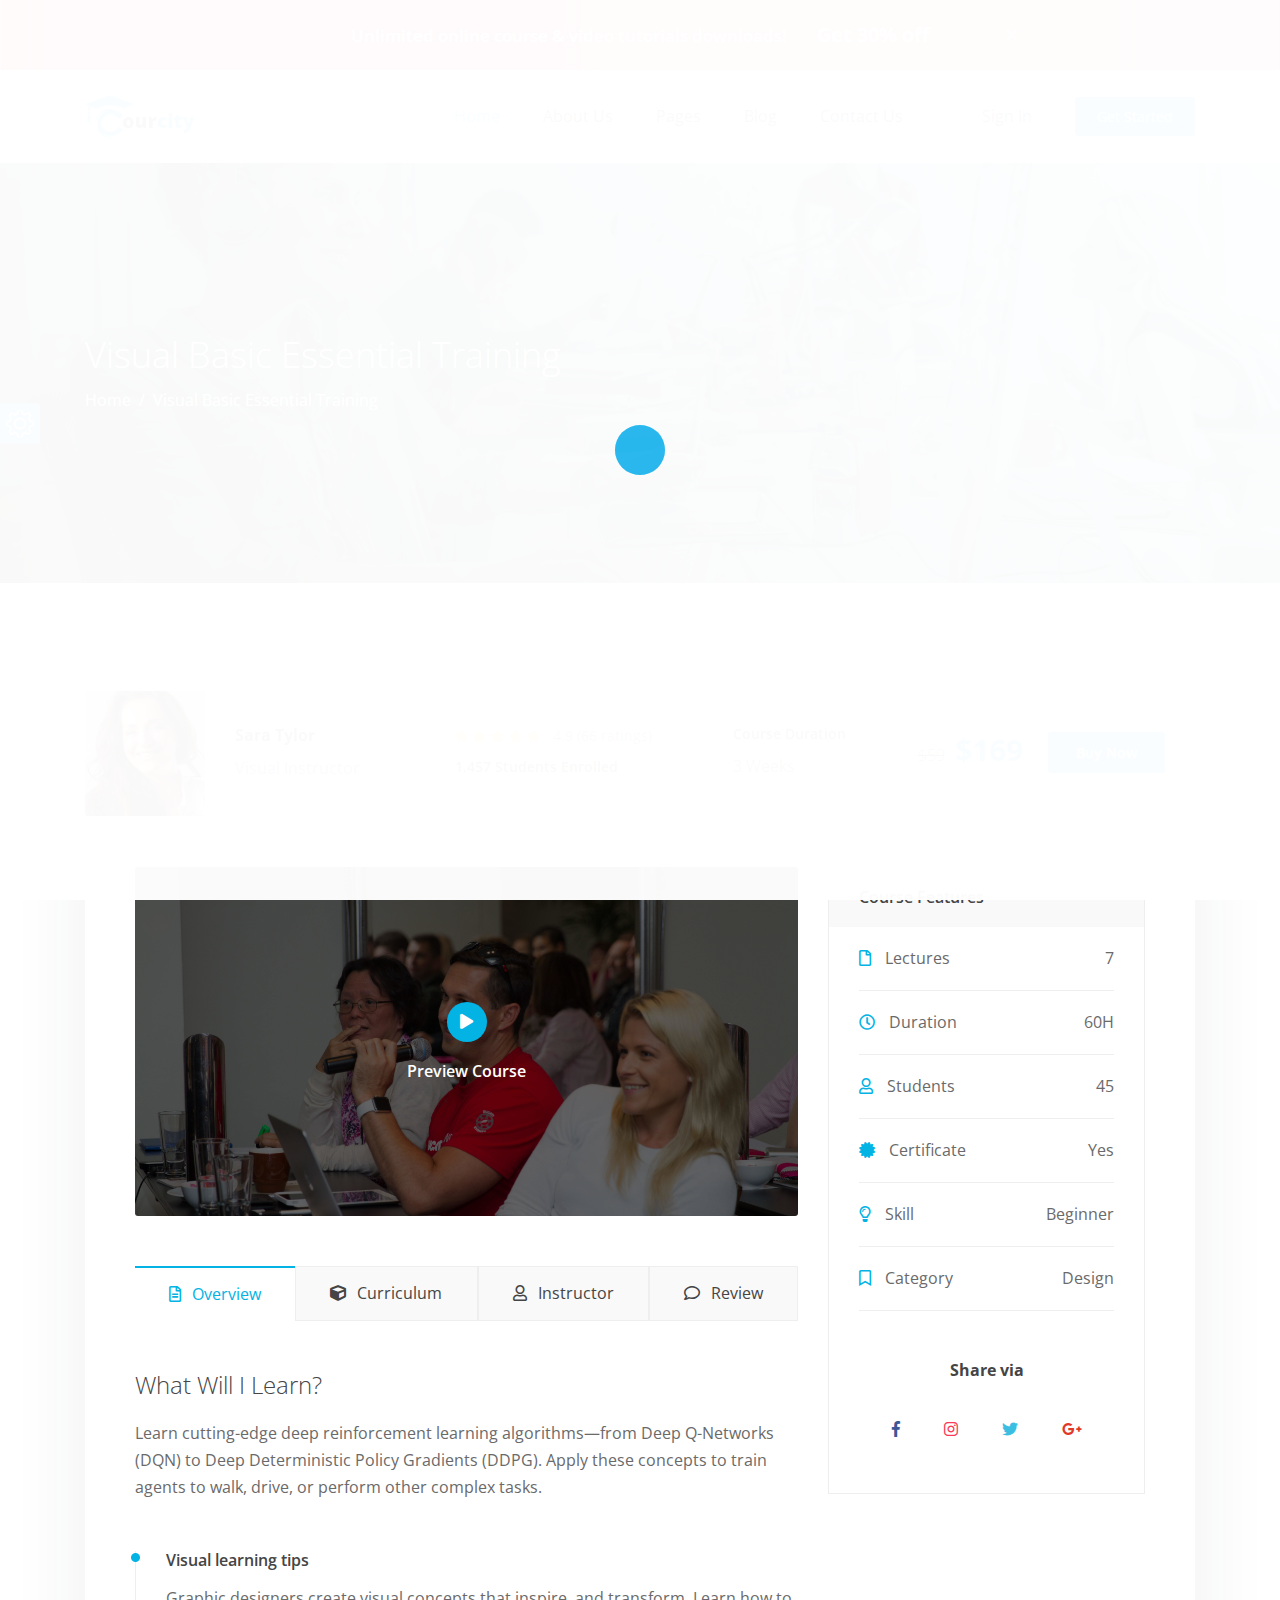
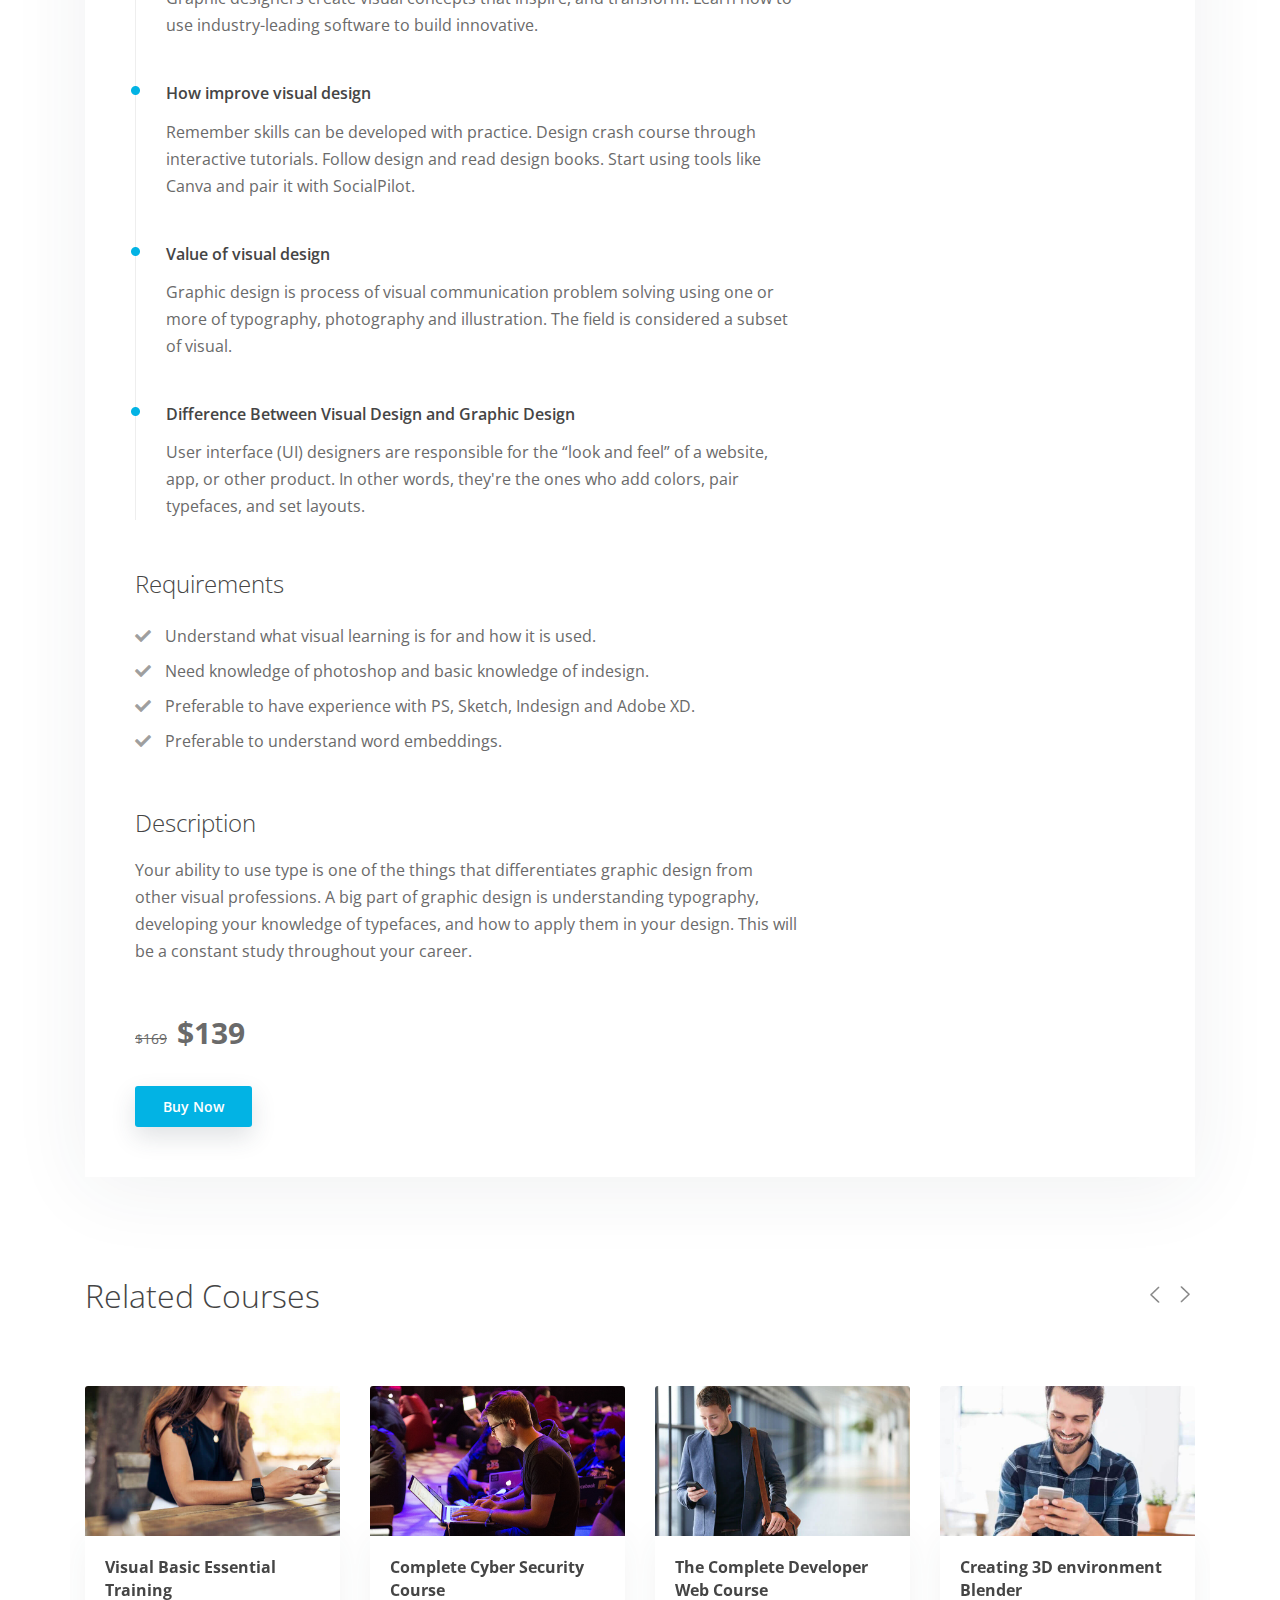
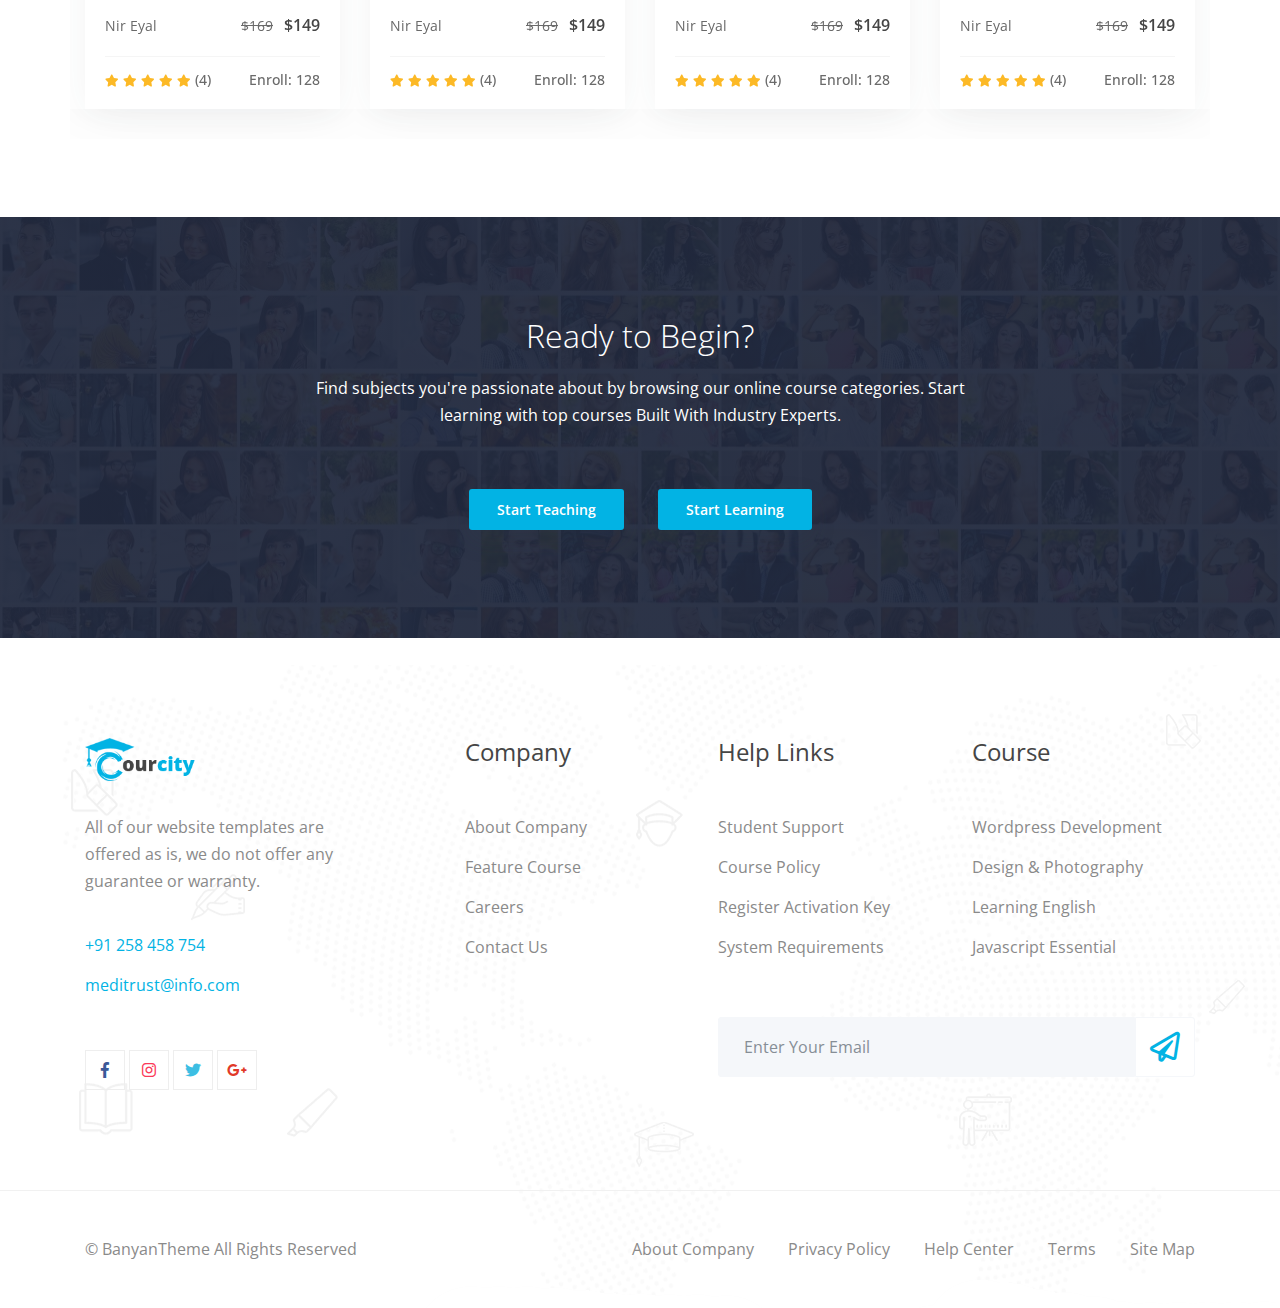
<file: courcity/course-single-one.html>
<!doctype html>
<html lang="en">
  
<!-- Mirrored from banyanthemes.com/template/courcity/course-single-one.html by HTTrack Website Copier/3.x [XR&CO'2014], Thu, 27 Sep 2018 20:45:58 GMT -->
<head>
    <title>Courcity - HTML Template For Online Course</title>
    <!-- Required meta tags -->
    <meta charset="utf-8">
    <meta name="viewport" content="width=device-width, initial-scale=1, shrink-to-fit=no">  
    
	<!-- Favicon icon -->
    <link rel="shortcut icon" type="image/png" href="images/favicon.png"/>
	
	
	<!-- Bootstrap -->
    <link href="css/bootstrap.min.css" rel="stylesheet">
	<!-- Fontawsome -->
    <link href="fonts/css/fontawesome-all.min.css" rel="stylesheet">
    <!-- Animate CSS-->
    <link href="css/animate.css" rel="stylesheet">
    <!-- menu CSS-->
    <link href="css/bootstrap-4-navbar.css" rel="stylesheet">
    <!-- menu CSS-->
    <link href="slick/slick.css" rel="stylesheet">
	<!-- Lightbox Gallery -->
    <link href="inc/lightbox/css/jquery.fancybox.css" rel="stylesheet">
    <!-- Preloader CSS-->
    <link href="css/fakeLoader.css" rel="stylesheet">
    <!-- Video popup CSS-->
    <link href="css/magnific-popup.css" rel="stylesheet">
    <!-- Main CSS -->
    <link href="style.css" rel="stylesheet">
    <!-- Color CSS --> 
    <link rel="stylesheet" href="color/color-switcher.css">     
	<!-- Responsive CSS -->
    <link href="css/responsive.css" rel="stylesheet">
   

  </head>
  <body>
  
    <!-- Preloader -->
    <div id="fakeloader"></div>
    
    <div class="alertbox-1x">
		<div class="alert alert-dismissible fade show" role="alert">
			<div class="container">
				<div class="row">				
					<div class="col-md-12">
					  <p>Unlimited online course & video tutorials downloads!<strong>Get 30% off</strong></p>
					  <button type="button" class="close" data-dismiss="alert" aria-label="Close">
					    <span aria-hidden="true">&times;</span>
					  </button>
		  			</div>
				</div>
			</div>
		</div>	
	</div>

	<div class="main-menu-1x">	
		<div class="container">
			<div class="row">
				<div class="col-md-12">		
					<div class="main-menu">		
						<nav class="navbar navbar-expand-lg navbar-light bg-light btco-hover-menu">
							<a class="navbar-brand" href="#">
								<img src="images/logo.png" class="d-inline-block align-top" alt="">						
							</a>
						  <button class="navbar-toggler" type="button" data-toggle="collapse" data-target="#navbarSupportedContent" aria-controls="navbarSupportedContent" aria-expanded="false" aria-label="Toggle navigation">
							<span class="navbar-toggler-icon"></span>
						  </button>

						  <div class="collapse navbar-collapse" id="navbarSupportedContent">
						  
							<ul class="navbar-nav ml-auto main-menu-nav">

							  <li class="nav-item dropdown active">
									<a class="nav-link" href="#" id="navbarDropdownMenuLink1" data-toggle="dropdown" aria-haspopup="true" aria-expanded="false">
										Home <span class="sr-only">(current)</span>
									</a>
									<ul class="dropdown-menu" aria-labelledby="navbarDropdownMenuLink1">
										<li><a class="dropdown-item" href="index-2.html" target="_blank">Home One</a></li>
										<li><a class="dropdown-item" href="home-two.html" target="_blank">Home Two</a></li>
									</ul>
							  </li>

							  <li class="nav-item">
								<a class="nav-link" href="about-us.html">About Us</a>
							  </li>

							  <li class="nav-item dropdown">
									<a class="nav-link" href="#" id="navbarDropdownMenuLink2" data-toggle="dropdown" aria-haspopup="true" aria-expanded="false">
										Pages
									</a>
									<ul class="dropdown-menu" aria-labelledby="navbarDropdownMenuLink2">
                                        
										<li><a class="dropdown-item" href="learning-path.html">Learning Path</a></li>
                                        <li><a class="dropdown-item dropdown-toggle" href="course-list.html">Course</a>
											<ul class="dropdown-menu">
												<li><a class="dropdown-item" href="course-list.html">All Course</a></li>
												<li><a class="dropdown-item" href="course-single-one.html">Course Single One</a></li>
												<li><a class="dropdown-item" href="course-single-two.html">Course Single Two</a></li>
											</ul>
										</li> 

                                        <li><a class="dropdown-item dropdown-toggle" href="career.html">Carrer</a>
											<ul class="dropdown-menu">
												<li><a class="dropdown-item" href="career.html">Carrer</a></li>
												<li><a class="dropdown-item" href="career-single.html">Carrer Single</a></li>
											</ul>
										</li>                                    
                                        <li><a class="dropdown-item dropdown-toggle" href="our-team.html">Events </a>
											<ul class="dropdown-menu">
												<li><a class="dropdown-item" href="events.html"> Events</a></li>
												<li><a class="dropdown-item" href="events-details.html">Events Details </a></li>
											</ul>
										</li>
                                        <li><a class="dropdown-item" href="404.html">404 Page</a></li>
                                        <li><a class="dropdown-item" href="comming-soon.html">Comming Soon</a></li>
										<li><a class="dropdown-item" href="components.html">Components</a></li>                                        
									</ul>
							  </li>	

							  <li class="nav-item dropdown">
									<a class="nav-link" href="blog.html" id="navbarDropdownMenuLink4" data-toggle="dropdown" aria-haspopup="true" aria-expanded="false">
										Blog
									</a>
									<ul class="dropdown-menu" aria-labelledby="navbarDropdownMenuLink4">
										<li><a class="dropdown-item" href="blog.html">Grid View</a></li>
										<li><a class="dropdown-item" href="blog-list.html">List View</a></li>
										<li><a class="dropdown-item" href="blog-single.html">Blog Single</a></li>
									</ul>
							  </li>

							  <li class="nav-item">
								<a class="nav-link" href="contact-us.html">Contact Us</a>
							  </li>

							  <li class="nav-item sign-in">
								<a class="nav-link" href="sign-in.html">Sign in</a>
							  </li>	

							  <li class="nav-item">
								<a class="btn-small" href="#">Get Started</a>
							  </li>	

							</ul>					
							
						  </div>
						</nav>
					</div>
				</div>
			</div>
		</div>
	</div>

	<div class="page-banner">           			
        <div class="hvrbox">
            <img src="images/video-bg.png" alt="Mountains" class="hvrbox-layer_bottom">
            <div class="hvrbox-layer_top">
                <div class="container">
                    <div class="overlay-text text-left">						
                        <h3>Visual Basic Essential Training</h3>
                        <nav aria-label="breadcrumb">
                          <ol class="breadcrumb">
                            <li class="breadcrumb-item"><a href="#">Home</a></li>
                            <li class="breadcrumb-item active" aria-current="page">Visual Basic Essential Training</li>
                          </ol>
                        </nav>
                    </div>
                </div>
            </div>
        </div>	                     
    </div>
    
    <div class="course-single-body">
		<div class="container">
			<div class="course-info-1x course-info-2x">	
				<div class="row">	
					<div class="col-md-4">
						<div class="course-info-left">
							<div class="media">
							  <img src="images/testimonial-1.jpg" alt="Image">
							  <div class="media-body">
							  	<h3>Sara Tylor</h3>
								<p>Visual Instructor</p>
							  </div>
							</div>						
						</div>
					</div>	
					<div class="col-md-3">
						<div class="course-info-middle">
							<p>
								<i class="fas fa-star"></i>
								<i class="fas fa-star"></i>
								<i class="fas fa-star"></i>
								<i class="fas fa-star"></i>
								<i class="fas fa-star"></i>
								&nbsp; 4.9 (66 ratings)
							</p>
							<h4>1,457 Students Enrolled</h4>						
						</div>
					</div>
					<div class="col-md-2">
						<div class="course-info-left">
							<div class="media">
							  <div class="media-body">
							  	<h4>Course Duration</h4>
								<p>3 Weeks</p>
							  </div>
							</div>						
						</div>
					</div>
					<div class="col-md-3">
						<div class="course-info-right">
							<h3><del>$59</del>$169</h3>
							<a href="#" class="btn-small">Buy Now</a>
						</div>
					</div>				

				</div>
			</div>
		</div>

		<div class="container">	
			<div class="course-details-1x">
				<div class="row">
					<div class="col-md-8">
						<div class="course-details-left">
							<div class="course-video">
								<a href="https://www.youtube.com/watch?v=gwinFP8_qIM" class="btn-circle video"><i class="fas fa-play"></i></a>
								<h3>Preview Course</h3>
							</div>
						

							<div class="course-menu-nav">
								<ul class="nav nav-tabs nav-fill" id="myTab" role="tablist">
								  <li class="nav-item">
								    <a class="nav-link active" id="overview-tab" data-toggle="tab" href="#overview" role="tab" aria-controls="overview" aria-selected="true"> <i class="far fa-file-alt"></i>  Overview</a>
								  </li>
								  <li class="nav-item">
								    <a class="nav-link" id="curriculum-tab" data-toggle="tab" href="#curriculum" role="tab" aria-controls="curriculum" aria-selected="false"><i class="fas fa-cube"></i> Curriculum</a>
								  </li>
								  <li class="nav-item">
								    <a class="nav-link" id="instructor-tab" data-toggle="tab" href="#instructor" role="tab" aria-controls="instructor" aria-selected="false"><i class="far fa-user"></i> Instructor</a>
								  </li>
								  <li class="nav-item">
								    <a class="nav-link" id="review-tab" data-toggle="tab" href="#review" role="tab" aria-controls="review" aria-selected="false"><i class="far fa-comment"></i> Review</a>
								  </li>
								</ul>
								<div class="tab-content course-menu-tab" id="myTabContent">
								  <div class="tab-pane fade show active" id="overview" role="tabpanel" aria-labelledby="overview-tab">
								  	<div class="learning-system">
									  	<h4>What Will I Learn?</h4>
									  	<p>Learn cutting-edge deep reinforcement learning algorithms—from Deep Q-Networks (DQN) to Deep Deterministic Policy Gradients (DDPG). Apply these concepts to train agents to walk, drive, or perform other complex tasks.</p>
										<ul>
											<li>
												<div class="single-way">
													<h4>Visual learning tips</h4>
													<p>Graphic designers create visual concepts that inspire,  and transform. Learn how to use industry-leading software to build innovative.</p>	
												</div>
											</li>
											<li>
												<div class="single-way">
													<h4>How improve visual design</h4>
													<p>Remember skills can be developed with practice. Design crash course through interactive tutorials. Follow design and read design books. Start using tools like Canva and pair it with SocialPilot. </p>	
												</div>
											</li>
											<li>
												<div class="single-way">
													<h4>Value of visual design</h4>
													<p>Graphic design is process of visual communication problem solving using one or more of typography, photography and illustration. The field is considered a subset of visual.</p>	
												</div>
											</li>
											<li>
												<div class="single-way">
													<h4>Difference Between Visual Design and Graphic Design</h4>
													<p>User interface (UI) designers are responsible for the “look and feel” of a website, app, or other product. In other words, they're the ones who add colors, pair typefaces, and set layouts. </p>	
												</div>
											</li>
										</ul>
									</div>
									<div class="requirements">
										<h4>Requirements</h4>
										<ul>
											<li><i class="fas fa-check"></i> Understand what visual learning is for and how it is used.</li>
											<li><i class="fas fa-check"></i> Need knowledge of photoshop and basic knowledge of indesign.</li>
											<li><i class="fas fa-check"></i> Preferable to have experience with PS, Sketch, Indesign and  Adobe XD.</li>
											<li><i class="fas fa-check"></i> Preferable to understand word embeddings.</li>										
										</ul>
									</div>
									<div class="description">
								  		<h4>Description</h4>
								  		<p>Your ability to use type is one of the things that differentiates graphic design from other visual professions. A big part of graphic design is understanding typography, developing your knowledge of typefaces, and how to apply them in your design. This will be a constant study throughout your career.</p>
								  	</div>
								  	<div class="price">
								  		<h5><del>$169</del><span>$139</span></h5>							  		
								  		<a href="#" class="btn-small">Buy Now</a>
								  	</div>

								  </div>
								  <div class="tab-pane fade" id="curriculum" role="tabpanel" aria-labelledby="curriculum-tab">
									<div class="learning-system">
									  	<h4>What Will I Learn?</h4>
									  	<p>Learn cutting-edge deep reinforcement learning algorithms—from Deep Q-Networks (DQN) to Deep Deterministic Policy Gradients (DDPG). Apply these concepts to train agents to walk, drive, or perform other complex tasks.</p>
										<ul>
											<li>
												<div class="single-way">
													<h4>Visual learning tips</h4>
													<p>Graphic designers create visual concepts that inspire,  and transform. Learn how to use industry-leading software to build innovative.</p>	
												</div>
											</li>
											<li>
												<div class="single-way">
													<h4>How improve visual design</h4>
													<p>Remember skills can be developed with practice. Design crash course through interactive tutorials. Follow design and read design books. Start using tools like Canva and pair it with SocialPilot. </p>	
												</div>
											</li>
											<li>
												<div class="single-way">
													<h4>Value of visual design</h4>
													<p>Graphic design is process of visual communication problem solving using one or more of typography, photography and illustration. The field is considered a subset of visual.</p>	
												</div>
											</li>
											<li>
												<div class="single-way">
													<h4>Difference Between Visual Design and Graphic Design</h4>
													<p>User interface (UI) designers are responsible for the “look and feel” of a website, app, or other product. In other words, they're the ones who add colors, pair typefaces, and set layouts. </p>	
												</div>
											</li>
										</ul>
									</div>
									<div class="requirements">
										<h4>Requirements</h4>
										<ul>
											<li><i class="fas fa-check"></i> Understand what visual learning is for and how it is used.</li>
											<li><i class="fas fa-check"></i> Need knowledge of photoshop and basic knowledge of indesign.</li>
											<li><i class="fas fa-check"></i> Preferable to have experience with PS, Sketch, Indesign and  Adobe XD.</li>
											<li><i class="fas fa-check"></i> Preferable to understand word embeddings.</li>										
										</ul>
									</div>
									<div class="description">
								  		<h4>Description</h4>
								  		<p>Your ability to use type is one of the things that differentiates graphic design from other visual professions. A big part of graphic design is understanding typography, developing your knowledge of typefaces, and how to apply them in your design. This will be a constant study throughout your career.</p>
								  	</div>								  	
								  </div>
								  <div class="tab-pane fade" id="instructor" role="tabpanel" aria-labelledby="instructor-tab">
								  	<div class="blog-author instructor-profile">
										<div class="media">
										  <img src="images/speaker-1.png" alt="Generic placeholder image">
										  <div class="media-body">
										    <h5>Dr. Stavens Madison</h5>
										    <p>He attended and graduated from medical school in 1976, having over 42 years of diverse experience, especially in Cardiovascular Disease (Cardiology).</p>							    
										  	<div class="social-link">
												<ul>
													<li class="facebook"><a href="#"> <i class="fab fa-facebook-f"></i> </a></li>
													<li class="pinterest"><a href="#"> <i class="fab fa-pinterest"></i> </a></li>	
													<li class="instagram"><a href="#"> <i class="fab fa-instagram"></i> </a></li>											
													<li class="twitter"><a href="#"> <i class="fab fa-twitter"></i> </a></li>
												</ul>					
											</div>
										  </div>
										</div>							
									</div>
								  </div>
								  <div class="tab-pane fade" id="review" role="tabpanel" aria-labelledby="review-tab">
								  	<div class="review-bar">
										<div class="progress mb-3">
										  <div class="progress-bar" role="progressbar" style="width: 25%;" aria-valuenow="25" aria-valuemin="0" aria-valuemax="100">25%</div>
										</div>
										<div class="progress mb-3">
										  <div class="progress-bar" role="progressbar" style="width: 50%;" aria-valuenow="25" aria-valuemin="0" aria-valuemax="100">50%</div>
										</div>
										<div class="progress mb-3">
										  <div class="progress-bar" role="progressbar" style="width: 75%;" aria-valuenow="25" aria-valuemin="0" aria-valuemax="100">75%</div>
										</div>
										<div class="progress mb-3">
										  <div class="progress-bar" role="progressbar" style="width: 80%;" aria-valuenow="25" aria-valuemin="0" aria-valuemax="100">80%</div>
										</div>
										<div class="progress mb-3">
										  <div class="progress-bar" role="progressbar" style="width: 45%;" aria-valuenow="25" aria-valuemin="0" aria-valuemax="100">45%</div>
										</div>
									</div>
								  </div>
								</div>
							</div>

						</div>
					</div>				
					<div class="col-md-4">
						<div class="course-details-sidebar">
							<div class="course-feature">
								<h2>Course Features</h2>
								<ul>
									<li><i class="far fa-file"></i> Lectures <span> 7 </span></li>
									<li><i class="far fa-clock"></i> Duration <span> 60H </span></li>
									<li><i class="far fa-user"></i> Students <span> 45 </span></li>
									<li><i class="fas fa-certificate"></i> Certificate  <span> Yes </span></li>
									<li><i class="far fa-lightbulb"></i> Skill  <span> Beginner </span></li>
									<li><i class="far fa-bookmark"></i> Category   <span> Design </span></li>
								</ul>
							</div>
							<div class="footer-social-link">
								<h2>Share via</h2>
								<ul>
									<li><a href="#"> <i class="fab fa-facebook-f"></i> </a></li>	
									<li><a href="#"> <i class="fab fa-instagram"></i> </a></li>		
									<li><a href="#"> <i class="fab fa-twitter"></i> </a></li>
									<li><a href="#"> <i class="fab fa-google-plus-g"></i> </a></li>
								</ul>					
							</div>

						</div>
					</div>
				</div>
			</div>
		</div>

		<div class="related-course-2x">
			<div class="container">
				<div class="col-md-12">
					<div class="row">
						<div class="title-left">
							<h2>Related Courses</h2>
						</div>
					</div>
				</div>

				<div class="related-course">					
					<div class="single-course">
						<div class="hvrbox">
							<img src="images/2.jpg" alt="slide 1" class="hvrbox-layer_bottom">
							<div class="hvrbox-layer_top hvrbox-text">
								<div class="hvrbox-text">																	
									<a href="https://www.youtube.com/watch?v=gwinFP8_qIM" class="btn-circle video"><i class="fas fa-play"></i></a><br>
									<a href="course-single-one.html">Preview Course</a>	
								</div>
							</div>
						</div>
						<div class="single-course-content">
							<a href="course-single-one.html">Visual Basic Essential Training</a>
							<p>Nir Eyal <span><del>$169</del> <b>$149</b></span></p>
							<h3>
								<i class="fas fa-star"></i>
								<i class="fas fa-star"></i>
								<i class="fas fa-star"></i>
								<i class="fas fa-star"></i>
								<i class="fas fa-star"></i> (4)
								<span>Enroll: 128</span>
							</h3>
						</div>
					</div>
					<div class="single-course">
						<div class="hvrbox">
							<img src="images/6.jpg" alt="slide 1" class="hvrbox-layer_bottom">
							<div class="hvrbox-layer_top hvrbox-text">
								<div class="hvrbox-text">																	
									<a href="https://www.youtube.com/watch?v=gwinFP8_qIM" class="btn-circle video"><i class="fas fa-play"></i></a><br>
									<a href="course-single-one.html">Preview Course</a>	
								</div>
							</div>
						</div>
						<div class="single-course-content">
							<a href="course-single-one.html">Complete Cyber Security Course</a>
							<p>Nir Eyal <span><del>$169</del> <b>$149</b></span></p>
							<h3>
								<i class="fas fa-star"></i>
								<i class="fas fa-star"></i>
								<i class="fas fa-star"></i>
								<i class="fas fa-star"></i>
								<i class="fas fa-star"></i> (4)
								<span>Enroll: 128</span>
							</h3>
						</div>
					</div>
					<div class="single-course">
						<div class="hvrbox">
							<img src="images/3.jpg" alt="slide 1" class="hvrbox-layer_bottom">
							<div class="hvrbox-layer_top hvrbox-text">
								<div class="hvrbox-text">																	
									<a href="https://www.youtube.com/watch?v=gwinFP8_qIM" class="btn-circle video"><i class="fas fa-play"></i></a><br>
									<a href="course-single-one.html">Preview Course</a>	
								</div>
							</div>
						</div>
						<div class="single-course-content">
							<a href="course-single-one.html">The Complete Developer Web Course</a>
							<p>Nir Eyal <span><del>$169</del> <b>$149</b></span></p>
							<h3>
								<i class="fas fa-star"></i>
								<i class="fas fa-star"></i>
								<i class="fas fa-star"></i>
								<i class="fas fa-star"></i>
								<i class="fas fa-star"></i> (4)
								<span>Enroll: 128</span>
							</h3>
						</div>
					</div>
					<div class="single-course">
						<div class="hvrbox">
							<img src="images/4.jpg" alt="slide 1" class="hvrbox-layer_bottom">
							<div class="hvrbox-layer_top hvrbox-text">
								<div class="hvrbox-text">																	
									<a href="https://www.youtube.com/watch?v=gwinFP8_qIM" class="btn-circle video"><i class="fas fa-play"></i></a><br>
									<a href="course-single-one.html">Preview Course</a>	
								</div>
							</div>
						</div>
						<div class="single-course-content">
							<a href="course-single-one.html">Creating 3D environment Blender</a>
							<p>Nir Eyal <span><del>$169</del> <b>$149</b></span></p>
							<h3>
								<i class="fas fa-star"></i>
								<i class="fas fa-star"></i>
								<i class="fas fa-star"></i>
								<i class="fas fa-star"></i>
								<i class="fas fa-star"></i> (4)
								<span>Enroll: 128</span>
							</h3>
						</div>
					</div>
					<div class="single-course">
						<div class="hvrbox">
							<img src="images/5.jpg" alt="slide 1" class="hvrbox-layer_bottom">
							<div class="hvrbox-layer_top hvrbox-text">
								<div class="hvrbox-text">																	
									<a href="https://www.youtube.com/watch?v=gwinFP8_qIM" class="btn-circle video"><i class="fas fa-play"></i></a><br>
									<a href="course-single-one.html">Preview Course</a>	
								</div>
							</div>
						</div>
						<div class="single-course-content">
							<a href="course-single-one.html">Advanced CSS and Sass Flexbox Grid</a>
							<p>Nir Eyal <span><del>$169</del> <b>$149</b></span></p>
							<h3>
								<i class="fas fa-star"></i>
								<i class="fas fa-star"></i>
								<i class="fas fa-star"></i>
								<i class="fas fa-star"></i>
								<i class="fas fa-star"></i> (4)
								<span>Enroll: 128</span>
							</h3>
						</div>
					</div>
				</div>
			</div>
		</div>

	</div>

	<div class="cta-1x">
		<div class="container">
			<div class="row">
				<div class="col-md-12">
					<div class="cta-content">
						<h3>Ready to Begin?</h3>
						<p>Find subjects you're passionate about by browsing our online course categories. Start <br> learning with top courses Built With Industry Experts.</p>
						<a href="#" class="btn-small">Start Teaching</a>
						<a href="#" class="btn-small">Start Learning</a>
					</div>
				</div>					
			</div>
		</div>
	</div>

	<footer class="footer-section-1x">
		<div class="container">
			<div class="row">
				<div class="col-md-12">
					<div class="footer-top">
						<div class="row">
							<div class="col-md-4">
								<div class="footer-top-right">														
								   <img src="images/logo.png" alt="slide 1">
								   	<p>All of our website templates are	<br>offered as is, we do not offer any <br> guarantee or warranty.</p>
	                               <ul>
	                               		<li>+91 258 458 754</li>
	                               		<li>meditrust@info.com</li>																						
									</ul>

									<div class="footer-social-link">
										<ul>
											<li><a href="#"> <i class="fab fa-facebook-f"></i> </a></li>	
											<li><a href="#"> <i class="fab fa-instagram"></i> </a></li>		
											<li><a href="#"> <i class="fab fa-twitter"></i> </a></li>
											<li><a href="#"> <i class="fab fa-google-plus-g"></i> </a></li>
										</ul>					
									</div>

								</div>	
							</div>

							<div class="col-md-8">
								<div class="footer-top-left">
									<div class="row">
										<div class="col-md-4">
											<div class="single-link">
												<h3>Company</h3>	
												<ul>
													<li><a href="#">  About Company </a></li>
													<li><a href="#">  Feature Course </a></li>
													<li><a href="#">  Careers </a></li>
													<li><a href="#">  Contact Us </a></li>							
												</ul>
											</div>	
										</div>
										<div class="col-md-4">
											<div class="single-link">
												<h3>Help Links</h3>
												<ul>
													<li><a href="#">  Student Support </a></li>
													<li><a href="#">  Course Policy </a></li>
													<li><a href="#">  Register Activation Key </a></li>
													<li><a href="#">  System Requirements </a></li>
							
												</ul>
											</div>	
										</div>
										<div class="col-md-4">
											<div class="single-link">
												<h3>Course</h3>
												<ul>
													<li><a href="#">  Wordpress Development </a></li>
													<li><a href="#">  Design & Photography </a></li>
													<li><a href="#">  Learning English </a></li>
													<li><a href="#">  Javascript Essential </a></li>								
												</ul>
											</div>	
										</div>
										<div class="col-md-8 offset-md-4">
											<div class="footer-subscriber">
												<div class="input-group">
												  <input type="text" class="form-control" placeholder="Enter Your Email" aria-label="Recipient's username">
												  <div class="input-group-append">
												    <button class="btn btn-subscriber" type="button"> <i class="far fa-paper-plane"></i> </button>
												  </div>
												</div>
											</div>
										</div>	

									</div>
								</div>	
							</div>

						</div>
					</div>	
				</div>

			</div>
		</div>

		<div class="footer-bottom">
			<div class="container">
				<div class="row">
					<div class="col-md-5">
						<p>© <a href="#">BanyanTheme</a> All Rights Reserved </p>
					</div>
					<div class="col-md-7">
						<ul>
							<li><a href="#">  About Company </a></li>
							<li><a href="#">  Privacy Policy </a></li>
							<li><a href="#">  Help Center </a></li>
							<li><a href="#">  Terms </a></li>
							<li><a href="#">  Site Map </a></li>									
						</ul>
					</div>
				</div>
			</div>						
		</div>	

	</footer>
    <!-- jQuery (necessary for Bootstrap's JavaScript plugins) -->
    <script src="js/jquery.min.js"></script>
	<script src="js/popper.min.js"></script>
    <!-- Include all compiled plugins (below), or include individual files as needed -->
    <script src="js/bootstrap.min.js"></script>
	<!-- Wow Script -->
	<script src="js/wow.min.js"></script>
	<!-- Counter Script -->
	<script src="js/waypoints.min.js"></script>
	<script src="js/jquery.counterup.min.js"></script>
	<!-- Masonry Portfolio Script -->
    <script src='js/jquery.mixitup.min.js'></script>
	<!-- Lightbox js -->
	<script src="inc/lightbox/js/jquery.fancybox.pack.js"></script>
	<script src="inc/lightbox/js/lightbox.js"></script>
	<!-- loader js-->
    <script src="js/fakeLoader.min.js"></script>
	<!-- Scroll bottom to top -->
	<script src="js/scrolltopcontrol.js"></script>
	<!-- menu -->
	<script src="js/bootstrap-4-navbar.js"></script>
	<!-- youtube popup video -->
	<script src="js/jquery.magnific-popup.min.js"></script> 	 
	<!-- Testimonial slider Script -->
	<script src="slick/slick.min.js"></script>
	<!-- Color switcher js -->
	<script src="js/color-switcher.js"></script> 
    <!-- Color-switcher-active -->  
    <script src="js/color-switcher-active.js"></script>
	<!-- Custom script -->
    <script src="js/custom.js"></script>
	
  </body>

<!-- Mirrored from banyanthemes.com/template/courcity/course-single-one.html by HTTrack Website Copier/3.x [XR&CO'2014], Thu, 27 Sep 2018 20:45:58 GMT -->
</html>
</file>
<file: css/plugins.css>
/*-----------------------------------------------------------------------------------

	Theme Name: lovely
	Theme URI: http://
	Description: The Multi-Purpose Onepage Template
	Author: ui-themez
	Author URI: http://themeforest.net/user/ui-themez
	Version: 1.0

-----------------------------------------------------------------------------------*/

/* ----------------------------------------------------------------
			[ All Css Plugins & Helper Classes File ]
-----------------------------------------------------------------*/

/* == bootstrap == */
@import url("plugins/bootstrap.min.css");

/* == animate css == */
@import url("plugins/animate.min.css");

/* == linea-basic icon font == */
@import url("plugins/linea-basic.css");

/* == fontawesome icon font == */
@import url("plugins/fontawesome-all.min.css");

/* == magnific-popup == */
@import url("plugins/magnific-popup.css");

/* == owl.carousel == */
@import url("plugins/owl.carousel.min.css");
@import url("plugins/owl.theme.default.min.css");

/* == helper classes == */
@import url("plugins/helper.css");
</file>
<file: css/style.css>
/*-----------------------------------------------------------------------------------

 Theme Name: Tommy
 Theme URI: http://
 Description: The Multi-Purpose Onepage Template
 Author: ui-themez
 Author URI: http://themeforest.net/user/ui-themez
 Version: 1.0

 Main Color   : #222
 main Font    : Rubik

-----------------------------------------------------------------------------------*/
/* ----------------------------------------------------------------

 == Table Of Content

	01 Basics
	02 Buttons
	03 Navbar
	04 Header
	05 Hero
	06 Services
	07 Works
	08 Numbers
	09 Contact
	10 Footer
	11 Responsive
 

---------------------------------------------------------------- */
/* ----------------------------------------------------------------
     [ 01 Start Basics ]
-----------------------------------------------------------------*/
.dark-theme {
  background-color: #1c1c1c;
  color: #fff;
}
.dark-theme .wave-light .curve-top, .dark-theme .wave-light .curve-bottom {
  fill: #1c1c1c;
}
.dark-theme p {
  color: #999;
}
.dark-theme .section-head h4:after {
  opacity: .5;
}
.dark-theme .wave-light #curve-top,
.dark-theme .wave-light #curve-bottom {
  fill: #1c1c1c;
}
.dark-theme .bg-gray {
  background: #252525;
}
.dark-theme .butn {
  border-color: #333;
}
.dark-theme .butn-bord span {
  color: #eee;
}
.dark-theme .butn-bg {
  background: #eee;
}
.dark-theme .butn-bg span {
  color: #222;
}
.dark-theme .nav-scroll {
  background-color: #222;
}
.dark-theme .nav-scroll .logo {
  color: #fff;
}
.dark-theme .nav-scroll .navbar-nav .nav-link {
  color: #777;
}
.dark-theme .nav-scroll .active {
  color: #fff !important;
}
.dark-theme .nav-scroll .active:after {
  background-color: #eee !important;
}
.dark-theme .hero .content .skills .skills-progress {
  background-color: #151515;
}
.dark-theme .hero .content .skills .skills-progress span {
  background-color: #333;
}
.dark-theme .hero .content .info h6 {
  color: #777;
}
.dark-theme .services .item {
  background: #1c1c1c;
}
.dark-theme .contact .info:hover .icon {
  background-color: #222;
  color: #eee;
}
.dark-theme .contact .form input, .dark-theme .contact .form textarea {
  background-color: #242424;
}

* {
  margin: 0;
  padding: 0;
  -webkit-box-sizing: border-box;
          box-sizing: border-box;
  outline: none;
  list-style: none;
  word-wrap: break-word;
}

body {
  color: #222;
  line-height: 1.3;
  font-weight: 400;
  font-size: 14px;
  font-family: 'Rubik', sans-serif;
  overflow-x: hidden !important;
}

p {
  font-size: 15px;
  font-weight: 300;
  font-family: 'Poppins', sans-serif;
  color: #888;
  line-height: 2;
  margin: 0;
}

img {
  width: 100%;
  height: auto;
}

a, a:hover {
  color: inherit;
  text-decoration: none;
}

span, a {
  display: inline-block;
}

.section-padding {
  padding: 120px 0;
}

.section-big-padding {
  padding: 200px 0;
}

.section-head {
  margin-bottom: 80px;
  text-align: center;
}
.section-head h4 {
  font-size: 30px;
  font-weight: 800;
  padding-bottom: 15px;
  position: relative;
  display: inline-block;
  z-index: 2;
}
.section-head h4:after {
  content: '';
  background-image: url(../img/dots.png);
  background-repeat: repeat;
  background-position: 50% 50%;
  position: absolute;
  left: 0;
  bottom: 0;
  width: 100%;
  height: 30px;
  z-index: -1;
}

.bg-gray {
  background: #f7f7f7;
}

.o-hidden {
  overflow: hidden;
}

.position-re {
  position: relative;
}

.full-width {
  width: 100% !important;
}

.lg-line-height {
  line-height: 1.6;
}

.bg-img {
  background-size: cover;
  background-repeat: no-repeat;
}

.bg-fixed {
  background-attachment: fixed;
}

.valign {
  display: -webkit-box;
  display: -ms-flexbox;
  display: flex;
  -webkit-box-align: center;
  -ms-flex-align: center;
  align-items: center;
}

.v-middle {
  position: absolute;
  width: 100%;
  top: 50%;
  left: 0;
  -webkit-transform: translate(0%, -50%);
  transform: translate(0%, -50%);
}

.wave {
  position: relative;
}
.wave .curve-top {
  position: absolute;
  top: -5px;
  left: -5%;
  width: 110%;
  z-index: 4;
}
.wave .curve-bottom {
  position: absolute;
  bottom: -5px;
  left: -5%;
  width: 110%;
  z-index: 4;
}

.wave-light .curve-top, .wave-light .curve-bottom {
  fill: #fff;
}

.wave-gray .curve-top, .wave-gray .curve-bottom {
  fill: #f7f7f7;
}

.container {
  position: relative;
  z-index: 5;
}

.cd-headline {
  font-size: 3rem;
  line-height: 1.2;
}

@media only screen and (min-width: 768px) {
  .cd-headline {
    font-size: 4.4rem;
    font-weight: 300;
  }
}
@media only screen and (min-width: 1170px) {
  .cd-headline {
    font-size: 6rem;
  }
}
.cd-words-wrapper {
  display: inline-block;
  position: relative;
  text-align: left;
}

.cd-words-wrapper b {
  display: inline-block;
  position: absolute;
  white-space: nowrap;
  left: 0;
  top: 0;
}

.cd-words-wrapper b.is-visible {
  position: relative;
}

.no-js .cd-words-wrapper b {
  opacity: 0;
}

.no-js .cd-words-wrapper b.is-visible {
  opacity: 1;
}

/* xclip */
.cd-headline.clip span {
  display: inline-block;
  padding: .2em 0;
}

.cd-headline.clip .cd-words-wrapper {
  overflow: hidden;
  vertical-align: top;
}

.cd-headline.clip .cd-words-wrapper::after {
  /* line */
  content: '';
  position: absolute;
  top: 10%;
  right: 0;
  width: 2px;
  height: 70%;
  background-color: #aebcb9;
}

.cd-headline.clip b {
  opacity: 0;
}

.cd-headline b.is-visible {
  opacity: 1;
}

/* ----------------------------------------------------------------
     [ End Basics ]
-----------------------------------------------------------------*/
/* ----------------------------------------------------------------
     [ 02 Start Buttons ]
-----------------------------------------------------------------*/
.butn {
  padding: 12px 30px;
  border: 1px solid #222;
  margin-right: 10px;
  position: relative;
  z-index: 3;
}
.butn:after {
  content: '';
  background: #222;
  position: absolute;
  top: 0;
  height: 100%;
  border-radius: 50%;
  opacity: 0;
  z-index: -1;
  -webkit-transition: all .4s;
  transition: all .4s;
}
.butn:hover:after {
  left: 0;
  right: 0;
  opacity: 1;
  border-radius: 0;
}
.butn span {
  z-index: 2;
}

.butn-bg {
  background: #222;
}
.butn-bg:after {
  background: #fff;
}
.butn-bg:hover span {
  color: #222;
}
.butn-bg span {
  color: #fff;
}

.butn-bord {
  background: transparent;
}
.butn-bord:hover span {
  color: #fff;
}
.butn-bord span {
  color: #222;
}

.butn-light {
  background: #fff;
  border-color: #fff;
}
.butn-light:after {
  background: #222;
}
.butn-light:hover span {
  color: #fff;
}
.butn-light span {
  color: #222;
}

/* ----------------------------------------------------------------
     [ End Buttons ]
-----------------------------------------------------------------*/
/* ----------------------------------------------------------------
     [ 03 Start Navbar ]
-----------------------------------------------------------------*/
.navbar {
  position: absolute;
  left: 0;
  top: 0;
  width: 100%;
  background: transparent;
  z-index: 9;
  min-height: 80px;
  -webkit-transform: translateY(-100px);
          transform: translateY(-100px);
  visibility: hidden;
}
.navbar .logo {
  color: #fff;
}
.navbar .icon-bar {
  color: #fff;
}
.navbar .navbar-nav .nav-link {
  font-size: 14px;
  color: #eee;
  letter-spacing: 1px;
  margin: 15px 5px;
  position: relative;
  overflow: hidden;
}
.navbar .navbar-nav .nav-link:after {
  content: '';
  width: 30px;
  height: 2px;
  background: #fff;
  position: absolute;
  left: calc(50% - 15px);
  bottom: -30px;
  opacity: 0;
  -webkit-transition: all .4s;
  transition: all .4s;
}
.navbar .navbar-nav .active:after {
  opacity: 1;
  bottom: 5px;
}
.navbar .dropdown:hover > .dropdown-menu {
  display: block;
}
.navbar .dropdown-menu {
  border: 0;
  -webkit-box-shadow: 0px 10px 30px rgba(0, 0, 0, 0.05);
          box-shadow: 0px 10px 30px rgba(0, 0, 0, 0.05);
  top: 90%;
  min-width: 12rem;
  padding: 0;
  border-radius: 0;
}
.navbar .dropdown-item {
  font-size: 13px;
  padding: 15px;
  -webkit-transition: all .4s;
  transition: all .4s;
}
.navbar .dropdown-item:focus, .navbar .dropdown-item:hover {
  padding-left: 20px;
}
.navbar .dropdown-item.active, .navbar .dropdown-item:active {
  background-color: transparent;
  color: inherit;
}

.nav-scroll {
  background: #fff;
  -webkit-box-shadow: 0px 10px 30px rgba(0, 0, 0, 0.05);
          box-shadow: 0px 10px 30px rgba(0, 0, 0, 0.05);
  padding: 0;
  position: fixed;
  top: -100px;
  left: 0;
  width: 100%;
  -webkit-transition: -webkit-transform .4s;
  transition: -webkit-transform .4s;
  transition: transform .4s;
  transition: transform .4s, -webkit-transform .4s;
  -webkit-transform: translateY(100px);
          transform: translateY(100px);
  visibility: visible;
}
.nav-scroll .logo {
  color: #222;
}
.nav-scroll .icon-bar {
  color: #222;
}
.nav-scroll .navbar-nav .nav-link {
  color: #222;
}
.nav-scroll .navbar-nav .nav-link:after {
  background: #222;
}
.nav-scroll .navbar-nav .logo {
  padding: 15px 0;
  color: #111;
}

.logo {
  padding: 15px 0;
  width: 100px;
  font-size: 20px;
  font-weight: 700;
  font-family: 'Comfortaa', cursive;
  letter-spacing: 2px;
}

/* ----------------------------------------------------------------
     [ End Navbar ]
-----------------------------------------------------------------*/
/* ----------------------------------------------------------------
     [ 04 Start Header ]
-----------------------------------------------------------------*/
.header {
  min-height: 100vh;
  overflow: hidden;
}
.header .caption .o-hidden {
  display: inline-block;
}
.header .caption h4 {
  font-weight: 200;
  letter-spacing: 4px;
}
.header .caption h1 {
  margin: 10px 0;
  font-size: 60px;
  font-weight: 300;
  font-family: inherit;
  word-spacing: 2px;
  letter-spacing: 2px;
}
.header .caption h1 b {
  font-weight: 700;
}
.header .caption p {
  font-size: 15px;
  font-weight: 300;
  color: #eee;
  letter-spacing: 1px;
  word-spacing: 2px;
}
.header .social a {
  color: #ccc;
  font-size: 11px;
  margin: 0 15px;
}
.header .social a:hover {
  color: #fff;
}

/* ----------------------------------------------------------------
     [ End Header ]
-----------------------------------------------------------------*/
/* ----------------------------------------------------------------
     [ 05 Start Hero ]
-----------------------------------------------------------------*/
.hero .hero-img {
  position: relative;
  padding: 0 0 30px 30px;
  z-index: 3;
}
.hero .hero-img:after {
  content: '';
  width: calc(100% - 60px);
  height: calc(100% - 60px);
  position: absolute;
  left: 0;
  bottom: 0;
  background: #f7f7f7;
  z-index: -1;
}
.hero .hero-img img {
  -webkit-box-shadow: 0px 20px 40px -10px rgba(0, 0, 0, 0.2);
          box-shadow: 0px 20px 40px -10px rgba(0, 0, 0, 0.2);
}
.hero .content {
  padding-left: 50px;
}
.hero .content h4 {
  display: inline-block;
}
.hero .content .info h6 {
  margin: 10px 0 30px;
  color: #555;
  font-weight: 300;
  font-size: 14px;
  text-transform: uppercase;
  letter-spacing: 4px;
}
.hero .content .info p {
  margin-bottom: 10px;
}
.hero .content .skills .progress-item {
  margin-top: 40px;
}
.hero .content .skills h6 {
  font-size: 14px;
  font-weight: 400;
  color: #fff;
  position: relative;
  z-index: 2;
}
.hero .content .skills .skills-progress {
  width: 100%;
  padding: 10px;
  border-radius: 5px;
  background: #f7f7f7;
  -webkit-box-shadow: 0px 2px 7px rgba(0, 0, 0, 0.15) inset;
          box-shadow: 0px 2px 7px rgba(0, 0, 0, 0.15) inset;
  position: relative;
}
.hero .content .skills .skills-progress span {
  position: absolute;
  top: 0;
  left: 0;
  height: 100%;
  width: 10%;
  border-radius: 5px;
  background-color: #1c1c1c;
  background-image: linear-gradient(45deg, rgba(255, 255, 255, 0.05) 25%, transparent 25%, transparent 50%, rgba(255, 255, 255, 0.05) 50%, rgba(255, 255, 255, 0.05) 75%, transparent 75%, transparent);
  background-size: 5rem 5rem;
  -webkit-transition: all 1s;
  transition: all 1s;
}
.hero .content .skills .skills-progress span:after {
  content: attr(data-value);
  position: absolute;
  top: 12px;
  right: 10px;
  font-size: 11px;
  color: #fff;
}
.hero .owl-theme .owl-dots {
  text-align: right;
  margin-top: 30px !important;
}
.hero .owl-theme .owl-dots .owl-dot span {
  height: 2px;
  width: 30px;
  border-radius: 0;
}
.hero .owl-theme .owl-dots .owl-dot.active span,
.hero .owl-theme .owl-dots .owl-dot:hover span {
  background: #000;
}

/* ----------------------------------------------------------------
     [ End Hero ]
-----------------------------------------------------------------*/
/* ----------------------------------------------------------------
     [ 06 Start Services ]
-----------------------------------------------------------------*/
.services .item {
  padding: 30px;
  background: #fff;
  -webkit-box-shadow: 0px 20px 40px -20px rgba(0, 0, 0, 0.1);
          box-shadow: 0px 20px 40px -20px rgba(0, 0, 0, 0.1);
  position: relative;
  z-index: 2;
}
.services .item:after {
  content: '';
  border-left: 1px dashed #eee;
  height: 30%;
  width: 1px;
  left: 50px;
  top: 40%;
  position: absolute;
  z-index: -1;
}
.services .item .left {
  float: left;
}
.services .item .left .icon {
  font-size: 40px;
  color: #777;
}
.services .item .left .num {
  position: absolute;
  bottom: 30px;
  left: 30px;
  font-size: 25px;
  font-weight: bold;
  color: #999;
  opacity: .5;
}
.services .item .right {
  margin-left: 80px;
}
.services .item .right h6 {
  margin-bottom: 15px;
}

/* ----------------------------------------------------------------
     [ End Services ]
-----------------------------------------------------------------*/
/* ----------------------------------------------------------------
     [ 07 Start Works ]
-----------------------------------------------------------------*/
.works .filtering span {
  margin: 0 10px 10px;
  text-transform: uppercase;
  letter-spacing: 2px;
  font-size: 12px;
  font-weight: 500;
  position: relative;
  cursor: pointer;
  opacity: .5;
}
.works .filtering span:after {
  content: '';
  width: 30px;
  height: 1px;
  background-color: #000;
  position: absolute;
  left: calc(50% - 15px);
  bottom: -10px;
  opacity: 0;
}
.works .filtering .active {
  opacity: 1;
}
.works .filtering .active:after {
  opacity: 1;
}
.works .items {
  margin-top: 30px;
}
.works .items:hover .item-img-overlay {
  opacity: 1;
  border-radius: 0;
}
.works .item-img {
  position: relative;
}
.works .item-img-overlay {
  position: absolute;
  top: 0;
  left: 0;
  width: 100%;
  height: 100%;
  background-color: rgba(0, 0, 0, 0.85);
  color: #fff;
  border-radius: 20%;
  opacity: 0;
  -webkit-transition: all .4s;
  transition: all .4s;
}
.works .overlay-info h6 {
  font-size: 13px;
  text-transform: uppercase;
  letter-spacing: 4px;
  margin-bottom: 5px;
}
.works .overlay-info p {
  color: #ccc;
  font-size: 12px;
  font-weight: 500;
  letter-spacing: 1px;
  margin-bottom: 15px;
}
.works .overlay-info .icon {
  width: 30px;
  height: 30px;
  line-height: 35px;
  border-radius: 50%;
  background-color: #fff;
  border: 1px solid #fff;
  color: #222;
  margin: 0 2px;
}
.works .overlay-info .icon:hover {
  background-color: transparent;
  color: #fff;
}

/* ----------------------------------------------------------------
     [ End Works ]
-----------------------------------------------------------------*/
/* ----------------------------------------------------------------
     [ 08 Start Numbers ]
-----------------------------------------------------------------*/
.numbers {
  padding: 100px 0;
}
.numbers .item {
  text-align: center;
  -webkit-transition: all .4s;
  transition: all .4s;
}
.numbers .item:hover {
  -webkit-box-shadow: 0px 30px 40px -20px rgba(0, 0, 0, 0.05);
          box-shadow: 0px 30px 40px -20px rgba(0, 0, 0, 0.05);
  -webkit-transform: translateY(-4px);
          transform: translateY(-4px);
}
.numbers .item .icon {
  font-size: 30px;
  color: #777;
  margin-bottom: 10px;
}
.numbers .item h3 {
  font-weight: bold;
  font-size: 30px;
  margin-bottom: 10px;
}

/* ----------------------------------------------------------------
     [ End Numbers ]
-----------------------------------------------------------------*/
/* ----------------------------------------------------------------
     [ 09 Start Contact ]
-----------------------------------------------------------------*/
.contact .info:hover .icon {
  background-color: transparent;
  color: #222;
  border-color: #eee;
}
.contact .info .icon {
  font-size: 20px;
  width: 50px;
  height: 50px;
  line-height: 50px;
  text-align: center;
  border-radius: 50%;
  border: 1px solid #222;
  float: left;
  -webkit-transition: all .4s;
  transition: all .4s;
  background-color: #222;
  color: #fff;
}
.contact .info .cont {
  margin-left: 70px;
}
.contact .info h6 {
  font-size: 15px;
  font-weight: 500;
}
.contact .info h6 span {
  margin-top: 10px;
  display: block;
  color: #999;
  font-size: 13px;
  font-weight: 400;
  letter-spacing: 1px;
}
.contact .form {
  padding-top: 50px;
  margin-top: 50px;
  border-top: 1px solid #f7f7f7;
}
.contact .form input, .contact .form textarea {
  width: 100%;
  padding: 15px;
  border: 0;
  background-color: #fafafa;
}
.contact .form textarea {
  height: 140px;
  max-height: 140px;
  max-width: 100%;
}
.contact .form button {
  cursor: pointer;
  border-radius: 4px;
  padding: 14px 40px;
  -webkit-box-shadow: 0px 20px 40px -20px rgba(0, 0, 0, 0.1);
          box-shadow: 0px 20px 40px -20px rgba(0, 0, 0, 0.1);
  margin: 0;
  outline: none;
}

/* ----------------------------------------------------------------
     [ End Contact ]
-----------------------------------------------------------------*/
/* ----------------------------------------------------------------
     [ 10 Start Footer ]
-----------------------------------------------------------------*/
footer {
  padding: 50px 0;
  background-color: #222;
}
footer .icon {
  color: #fff;
  font-size: 12px;
  margin: 0 10px 10px;
}
footer p {
  font-size: 12px;
  letter-spacing: 2px;
}

/* ----------------------------------------------------------------
     [ End Footer ]
-----------------------------------------------------------------*/
/* ----------------------------------------------------------------
 	 [ 11 Responsive ]
-----------------------------------------------------------------*/
@media screen and (max-width: 991px) {
  .mb-md50 {
    margin-bottom: 50px;
  }

  .mb-md30 {
    margin-bottom: 30px;
  }

  .mb-md0 {
    margin-bottom: 0;
  }

  .bg-fixed {
    background-attachment: scroll !important;
  }

  .navbar {
    padding-left: 15px;
  }
  .navbar .navbar-collapse {
    max-height: 340px;
    overflow: auto;
    background: #111;
    text-align: center;
    padding: 10px 0;
  }
  .navbar .nav-link {
    margin: 10px auto !important;
  }

  .nav-scroll .navbar-collapse .nav-link {
    color: #fff !important;
  }
  .nav-scroll .nav-scroll .navbar-nav .nav-link:after {
    background: #eee !important;
  }

  .header {
    background-attachment: scroll !important;
    background-position: 50% 0% !important;
  }
  .header .caption h4 {
    font-size: 30px;
  }
  .header .caption h1 {
    font-size: 45px;
    line-height: 1.4;
  }

  .hero .content {
    padding: 0;
    margin-top: 50px;
  }
}
@media screen and (max-width: 767px) {
  .mb-sm50 {
    margin-bottom: 50px;
  }

  .mb-sm30 {
    margin-bottom: 30px;
  }

  .hero .content .info h6 {
    letter-spacing: 2px;
    line-height: 1.7;
  }

  svg {
    display: none;
  }

  section {
    padding: 120px 0 !important;
  }

  .hero, .services, .work, .contact {
    padding-bottom: 120px !important;
    padding-top: 120px !important;
  }

  footer.pt-100 {
    padding-top: 50px !important;
  }
}
@media screen and (max-width: 480px) {
  .header .caption h4 {
    font-size: 20px;
  }
  .header .caption h1 {
    font-size: 25px;
  }

  .services .item .right {
    margin-left: 0;
  }

  .services .item .left .num {
    display: none;
  }

  .services .item .left {
    float: none;
  }

  .services .item {
    text-align: center;
    padding: 30px 10px;
  }

  .services .item:after {
    display: none;
  }

  .works .filtering span {
    margin-bottom: 30px;
  }
}

/*# sourceMappingURL=style.css.map */
</file>
<file: courcity/css/fakeLoader.css>
/**********************
 *CSS Animations by:
 *http://codepen.io/vivinantony
***********************/
.spinner1 {
  width: 50px;
  height: 50px;
  position: relative;
  margin-left: auto;
  margin-right: auto;
  top: 45%;
}


.double-bounce1, .double-bounce2 {
  width: 100%;
  height: 100%;
  border-radius: 50%;
  background-color: #00aeef;
  opacity: 0.6;
  position: absolute;
  top: 0;
  left: 0;
  
  -webkit-animation: bounce 2.0s infinite ease-in-out;
  animation: bounce 2.0s infinite ease-in-out;
}

.double-bounce2 {
  -webkit-animation-delay: -1.0s;
  animation-delay: -1.0s;
}

@-webkit-keyframes bounce {
  0%, 100% { -webkit-transform: scale(0.0) }
  50% { -webkit-transform: scale(1.0) }
}

@keyframes bounce {
  0%, 100% { 
    transform: scale(0.0);
    -webkit-transform: scale(0.0);
  } 50% { 
    transform: scale(1.0);
    -webkit-transform: scale(1.0);
  }
}


.spinner2 {
  width: 50px;
  height: 50px;
  position: relative;
  margin-left: auto;
  margin-right: auto;
  top: 45%;
}


.container1 > div, .container2 > div, .container3 > div {
  width: 6px;
  height: 6px;
  background-color: #00aeef;

  border-radius: 100%;
  position: absolute;
  -webkit-animation: bouncedelay 1.2s infinite ease-in-out;
  animation: bouncedelay 1.2s infinite ease-in-out;
  /* Prevent first frame from flickering when animation starts */
  -webkit-animation-fill-mode: both;
  animation-fill-mode: both;
}

.spinner2 .spinner-container {
  position: absolute;
  width: 100%;
  height: 100%;
}

.container2 {
  -webkit-transform: rotateZ(45deg);
  transform: rotateZ(45deg);
}

.container3 {
  -webkit-transform: rotateZ(90deg);
  transform: rotateZ(90deg);
}

.circle1 { top: 0; left: 0; }
.circle2 { top: 0; right: 0; }
.circle3 { right: 0; bottom: 0; }
.circle4 { left: 0; bottom: 0; }

.container2 .circle1 {
  -webkit-animation-delay: -1.1s;
  animation-delay: -1.1s;
}

.container3 .circle1 {
  -webkit-animation-delay: -1.0s;
  animation-delay: -1.0s;
}

.container1 .circle2 {
  -webkit-animation-delay: -0.9s;
  animation-delay: -0.9s;
}

.container2 .circle2 {
  -webkit-animation-delay: -0.8s;
  animation-delay: -0.8s;
}

.container3 .circle2 {
  -webkit-animation-delay: -0.7s;
  animation-delay: -0.7s;
}

.container1 .circle3 {
  -webkit-animation-delay: -0.6s;
  animation-delay: -0.6s;
}

.container2 .circle3 {
  -webkit-animation-delay: -0.5s;
  animation-delay: -0.5s;
}

.container3 .circle3 {
  -webkit-animation-delay: -0.4s;
  animation-delay: -0.4s;
}

.container1 .circle4 {
  -webkit-animation-delay: -0.3s;
  animation-delay: -0.3s;
}

.container2 .circle4 {
  -webkit-animation-delay: -0.2s;
  animation-delay: -0.2s;
}

.container3 .circle4 {
  -webkit-animation-delay: -0.1s;
  animation-delay: -0.1s;
}

@-webkit-keyframes bouncedelay {
  0%, 80%, 100% { -webkit-transform: scale(0.0) }
  40% { -webkit-transform: scale(1.0) }
}

@keyframes bouncedelay {
  0%, 80%, 100% { 
    transform: scale(0.0);
    -webkit-transform: scale(0.0);
  } 40% { 
    transform: scale(1.0);
    -webkit-transform: scale(1.0);
  }
}

.spinner3 {
  width: 50px;
  height: 50px;
  position: relative;
  margin-left: auto;
  margin-right: auto;
  top: 45%;  
  -webkit-animation: rotate 2.0s infinite linear;
  animation: rotate 2.0s infinite linear;
}

.dot1, .dot2 {
  width: 60%;
  height: 60%;
  display: inline-block;
  position: absolute;
  top: 0;
  background-color: #00aeef;
  border-radius: 100%;
  
  -webkit-animation: bounce 2.0s infinite ease-in-out;
  animation: bounce 2.0s infinite ease-in-out;
}

.dot2 {
  top: auto;
  bottom: 0px;
  -webkit-animation-delay: -1.0s;
  animation-delay: -1.0s;
}

@-webkit-keyframes rotate { 100% { -webkit-transform: rotate(360deg) }}
@keyframes rotate { 100% { transform: rotate(360deg); -webkit-transform: rotate(360deg) }}

@-webkit-keyframes bounce {
  0%, 100% { -webkit-transform: scale(0.0) }
  50% { -webkit-transform: scale(1.0) }
}

@keyframes bounce {
  0%, 100% { 
    transform: scale(0.0);
    -webkit-transform: scale(0.0);
  } 50% { 
    transform: scale(1.0);
    -webkit-transform: scale(1.0);
  }
}

.spinner4 {
  width: 50px;
  height: 50px;
  position: relative;
  margin-left: auto;
  margin-right: auto;
  top: 45%;
  background-color: #00aeef;
  -webkit-animation: rotateplane 1.2s infinite ease-in-out;
  animation: rotateplane 1.2s infinite ease-in-out;
}

@-webkit-keyframes rotateplane {
  0% { -webkit-transform: perspective(120px) }
  50% { -webkit-transform: perspective(120px) rotateY(180deg) }
  100% { -webkit-transform: perspective(120px) rotateY(180deg)  rotateX(180deg) }
}

@keyframes rotateplane {
  0% { 
    transform: perspective(120px) rotateX(0deg) rotateY(0deg);
    -webkit-transform: perspective(120px) rotateX(0deg) rotateY(0deg) 
  } 50% { 
    transform: perspective(120px) rotateX(-180.1deg) rotateY(0deg);
    -webkit-transform: perspective(120px) rotateX(-180.1deg) rotateY(0deg) 
  } 100% { 
    transform: perspective(120px) rotateX(-180deg) rotateY(-179.9deg);
    -webkit-transform: perspective(120px) rotateX(-180deg) rotateY(-179.9deg);
  }
}

.spinner5 {
  width: 50px;
  height: 50px;
  position: relative;
  margin-left: auto;
  margin-right: auto;
  top: 45%;
}

.cube1, .cube2 {
  background-color: #00aeef;
  width: 10px;
  height: 10px;
  position: absolute;
  top: 0;
  left: 0;
  
  -webkit-animation: cubemove 1.8s infinite ease-in-out;
  animation: cubemove 1.8s infinite ease-in-out;
}

.cube2 {
  -webkit-animation-delay: -0.9s;
  animation-delay: -0.9s;
}

@-webkit-keyframes cubemove {
  25% { -webkit-transform: translateX(42px) rotate(-90deg) scale(0.5) }
  50% { -webkit-transform: translateX(42px) translateY(42px) rotate(-180deg) }
  75% { -webkit-transform: translateX(0px) translateY(42px) rotate(-270deg) scale(0.5) }
  100% { -webkit-transform: rotate(-360deg) }
}

@keyframes cubemove {
  25% { 
    transform: translateX(42px) rotate(-90deg) scale(0.5);
    -webkit-transform: translateX(42px) rotate(-90deg) scale(0.5);
  } 50% { 
    transform: translateX(42px) translateY(42px) rotate(-179deg);
    -webkit-transform: translateX(42px) translateY(42px) rotate(-179deg);
  } 50.1% { 
    transform: translateX(42px) translateY(42px) rotate(-180deg);
    -webkit-transform: translateX(42px) translateY(42px) rotate(-180deg);
  } 75% { 
    transform: translateX(0px) translateY(42px) rotate(-270deg) scale(0.5);
    -webkit-transform: translateX(0px) translateY(42px) rotate(-270deg) scale(0.5);
  } 100% { 
    transform: rotate(-360deg);
    -webkit-transform: rotate(-360deg);
  }
}

.spinner6 {
  width: 50px;
  height: 50px;
  position: relative;
  margin-left: auto;
  margin-right: auto;
  top: 45%;
  text-align: center;
}

.spinner6 > div {
  background-color: #00aeef;
  height: 100%;
  width: 6px;
  margin-left:2px;
  display: inline-block;
  
  -webkit-animation: stretchdelay 1.2s infinite ease-in-out;
  animation: stretchdelay 1.2s infinite ease-in-out;
}

.spinner6 .rect2 {
  -webkit-animation-delay: -1.1s;
  animation-delay: -1.1s;
}

.spinner6 .rect3 {
  -webkit-animation-delay: -1.0s;
  animation-delay: -1.0s;
}

.spinner6 .rect4 {
  -webkit-animation-delay: -0.9s;
  animation-delay: -0.9s;
}

.spinner6 .rect5 {
  -webkit-animation-delay: -0.8s;
  animation-delay: -0.8s;
}

@-webkit-keyframes stretchdelay {
  0%, 40%, 100% { -webkit-transform: scaleY(0.4) }  
  20% { -webkit-transform: scaleY(1.0) }
}

@keyframes stretchdelay {
  0%, 40%, 100% { 
    transform: scaleY(0.4);
    -webkit-transform: scaleY(0.4);
  }  20% { 
    transform: scaleY(1.0);
    -webkit-transform: scaleY(1.0);
  }
}
  .spinner7 {
      width: 50px;
      height: 50px;
      position: relative;
      margin-left: auto;
      margin-right: auto;
      top: 45%;
      text-align: center;
    }

    .spinner7 > div {
      background-color: #00aeef;
      height: 15px;
      width: 15px;
      margin-left:3px;
      border-radius: 50%;
      display: inline-block;
      
      -webkit-animation: stretchdelay 0.7s infinite ease-in-out;
      animation: stretchdelay 0.7s infinite ease-in-out;
    }

    .spinner7 .circ2 {
      -webkit-animation-delay: -0.6s;
      animation-delay: -0.6s;
    }

    .spinner7 .circ3 {
      -webkit-animation-delay: -0.5s;
      animation-delay: -0.5s;
    }

    .spinner7 .circ4 {
      -webkit-animation-delay: -0.4s;
      animation-delay: -0.4s;
    }

    .spinner7 .circ5 {
      -webkit-animation-delay: -0.3s;
      animation-delay: -0.3s;
    }

    @-webkit-keyframes stretchdelay {
      0%, 40%, 100% { -webkit-transform: translateY(-10px) }  
      20% { -webkit-transform: translateY(-20px) }
    }

    @keyframes stretchdelay {
      0%, 40%, 100% { 
        transform: translateY(-10px);
        -webkit-transform: translateY(-10px);
      } 20% {
        transform: translateY(-20px);
        -webkit-transform: translateY(-20px);
      }
    }
</file>
<file: courcity/style.css>
@import url("https://fonts.googleapis.com/css?family=Open+Sans:300,300i,400,400i,600,600i,700");
/* All Fonts */
/* All Color */
/* Extra color */
/**/
/* Social icon color */
/*!
Theme Name: Courcity
Theme URI: http://underscores.me/
Author: Underscores.me
Author URI: http://underscores.me/
Description: Description
Version: 1.0.0
License: GNU General Public License v2 or later
License URI: LICENSE
Text Domain: Courcity
Tags: custom-background, custom-logo, custom-menu, featured-images, threaded-comments, translation-ready

This theme, like WordPress, is licensed under the GPL.
Use it to make something cool, have fun, and share what you've learned with others.

Courcity is based on Underscores https://underscores.me/, (C) 2012-2017 Automattic, Inc.
Underscores is distributed under the terms of the GNU GPL v2 or later.

Normalizing styles have been helped along thanks to the fine work of
Nicolas Gallagher and Jonathan Neal https://necolas.github.io/normalize.css/
*/
/*--------------------------------------------------------------
>>> TABLE OF CONTENTS:
----------------------------------------------------------------
# Normalize
# Typography
# Elements
# Forms
# Navigation
    ## Links
    ## Menus
# Accessibility
# Alignments
# Clearings
# Widgets
# Content
    ## Posts and pages
    ## Comments
# Infinite scroll
# Media
    ## Captions
    ## Galleries
--------------------------------------------------------------*/
/*--------------------------------------------------------------
# Normalize
--------------------------------------------------------------*/
/* normalize.css v8.0.0 | MIT License | github.com/necolas/normalize.css */
/* Document
     ========================================================================== */
/**
 * 1. Correct the line height in all browsers.
 * 2. Prevent adjustments of font size after orientation changes in iOS.
 */
/*---------------------------- Start of Reset Code ----------------*/
html {
  line-height: 1.15;
  /* 1 */
  -webkit-text-size-adjust: 100%;
  /* 2 */ }

/* Sections
     ========================================================================== */
/**
 * Remove the margin in all browsers.
 */
body {
  margin: 0; }

/**
 * Correct the font size and margin on `h1` elements within `section` and
 * `article` contexts in Chrome, Firefox, and Safari.
 */
h1 {
  font-size: 2em;
  margin: 0.67em 0; }

/* Grouping content
     ========================================================================== */
/**
 * 1. Add the correct box sizing in Firefox.
 * 2. Show the overflow in Edge and IE.
 */
hr {
  box-sizing: content-box;
  /* 1 */
  height: 0;
  /* 1 */
  overflow: visible;
  /* 2 */ }

/**
 * 1. Correct the inheritance and scaling of font size in all browsers.
 * 2. Correct the odd `em` font sizing in all browsers.
 */
pre {
  font-size: 1em;
  /* 2 */ }

/* Text-level semantics
     ========================================================================== */
/**
 * Remove the gray background on active links in IE 10.
 */
a {
  background-color: transparent; }

/**
 * 1. Remove the bottom border in Chrome 57-
 * 2. Add the correct text decoration in Chrome, Edge, IE, Opera, and Safari.
 */
abbr[title] {
  border-bottom: none;
  /* 1 */
  text-decoration: underline;
  /* 2 */
  text-decoration: underline dotted;
  /* 2 */ }

/**
 * Add the correct font weight in Chrome, Edge, and Safari.
 */
b,
strong {
  font-weight: bolder; }

/**
 * 1. Correct the inheritance and scaling of font size in all browsers.
 * 2. Correct the odd `em` font sizing in all browsers.
 */
code,
kbd,
samp {
  font-size: 1em;
  /* 2 */ }

/**
 * Add the correct font size in all browsers.
 */
small {
  font-size: 80%; }

/**
 * Prevent `sub` and `sup` elements from affecting the line height in
 * all browsers.
 */
sub,
sup {
  font-size: 75%;
  line-height: 0;
  position: relative;
  vertical-align: baseline; }

sub {
  bottom: -0.25em; }

sup {
  top: -0.5em; }

/* Embedded content
     ========================================================================== */
/**
 * Remove the border on images inside links in IE 10.
 */
img {
  border-style: none; }

/* Forms
     ========================================================================== */
/**
 * 1. Change the font styles in all browsers.
 * 2. Remove the margin in Firefox and Safari.
 */
button,
input,
optgroup,
select,
textarea {
  font-family: inherit;
  /* 1 */
  font-size: 100%;
  /* 1 */
  line-height: 1.15;
  /* 1 */
  margin: 0;
  /* 2 */ }

/**
 * Show the overflow in IE.
 * 1. Show the overflow in Edge.
 */
button,
input {
  /* 1 */
  overflow: visible; }

/**
 * Remove the inheritance of text transform in Edge, Firefox, and IE.
 * 1. Remove the inheritance of text transform in Firefox.
 */
button,
select {
  /* 1 */
  text-transform: none; }

/**
 * Correct the inability to style clickable types in iOS and Safari.
 */
button,
[type="button"],
[type="reset"],
[type="submit"] {
  -webkit-appearance: button; }

/**
 * Remove the inner border and padding in Firefox.
 */
button::-moz-focus-inner,
[type="button"]::-moz-focus-inner,
[type="reset"]::-moz-focus-inner,
[type="submit"]::-moz-focus-inner {
  border-style: none;
  padding: 0; }

/**
 * Restore the focus styles unset by the previous rule.
 */
button:-moz-focusring,
[type="button"]:-moz-focusring,
[type="reset"]:-moz-focusring,
[type="submit"]:-moz-focusring {
  outline: 1px dotted ButtonText; }

/**
 * Correct the padding in Firefox.
 */
fieldset {
  padding: 0.35em 0.75em 0.625em; }

/**
 * 1. Correct the text wrapping in Edge and IE.
 * 2. Correct the color inheritance from `fieldset` elements in IE.
 * 3. Remove the padding so developers are not caught out when they zero out
 *      `fieldset` elements in all browsers.
 */
legend {
  box-sizing: border-box;
  /* 1 */
  color: inherit;
  /* 2 */
  display: table;
  /* 1 */
  max-width: 100%;
  /* 1 */
  padding: 0;
  /* 3 */
  white-space: normal;
  /* 1 */ }

/**
 * Add the correct vertical alignment in Chrome, Firefox, and Opera.
 */
progress {
  vertical-align: baseline; }

/**
 * Remove the default vertical scrollbar in IE 10+.
 */
textarea {
  overflow: auto; }

/**
 * 1. Add the correct box sizing in IE 10.
 * 2. Remove the padding in IE 10.
 */
[type="checkbox"],
[type="radio"] {
  box-sizing: border-box;
  /* 1 */
  padding: 0;
  /* 2 */ }

/**
 * Correct the cursor style of increment and decrement buttons in Chrome.
 */
[type="number"]::-webkit-inner-spin-button,
[type="number"]::-webkit-outer-spin-button {
  height: auto; }

/**
 * 1. Correct the odd appearance in Chrome and Safari.
 * 2. Correct the outline style in Safari.
 */
[type="search"] {
  -webkit-appearance: textfield;
  /* 1 */
  outline-offset: -2px;
  /* 2 */ }

/**
 * Remove the inner padding in Chrome and Safari on macOS.
 */
[type="search"]::-webkit-search-decoration {
  -webkit-appearance: none; }

/**
 * 1. Correct the inability to style clickable types in iOS and Safari.
 * 2. Change font properties to `inherit` in Safari.
 */
::-webkit-file-upload-button {
  -webkit-appearance: button;
  /* 1 */
  font: inherit;
  /* 2 */ }

/* Interactive
     ========================================================================== */
/*
 * Add the correct display in Edge, IE 10+, and Firefox.
 */
details {
  display: block; }

/*
 * Add the correct display in all browsers.
 */
summary {
  display: list-item; }

/* Misc
     ========================================================================== */
/**
 * Add the correct display in IE 10+.
 */
template {
  display: none; }

/**
 * Add the correct display in IE 10.
 */
[hidden] {
  display: none; }

/*--------------------------------------------------------------
# Typography
--------------------------------------------------------------*/
body,
button,
input,
select,
optgroup,
textarea {
  color: #02b3e4;
  font-size: 16px;
  font-size: 1rem;
  line-height: 1.5; }

h1, h2, h3, h4, h5, h6 {
  clear: both;
  margin: 0; }

p {
  margin: 0; }

dfn, cite, em, i {
  font-style: italic; }

blockquote:before,
blockquote:after,
q:before,
q:after {
  content: ""; }

blockquote,
q {
  quotes: "" ""; }

blockquote {
  line-height: 25px;
  letter-spacing: 0.2px;
  font-family: "Open Sans", sans-serif;
  font-size: 17px;
  font-weight: 400;
  text-align: center;
  color: #454545;
  font-style: italic;
  line-height: 27px;
  border: 0;
  padding: 17px 0 27px 0; }
  blockquote i {
    font-size: 35px;
    color: #000000;
    margin-bottom: 20px;
    display: block;
    text-align: center; }

address {
  margin: 0 0 1.5em; }

pre {
  background: #eee;
  font-size: 15px;
  font-size: 0.9375rem;
  line-height: 1.6;
  margin-bottom: 1.6em;
  max-width: 100%;
  overflow: auto;
  padding: 1.6em; }

code, kbd, tt, var {
  font-size: 15px;
  font-size: 0.9375rem; }

abbr, acronym {
  border-bottom: 1px dotted #666;
  cursor: help; }

mark, ins {
  background: #fff9c0;
  text-decoration: none; }

big {
  font-size: 125%; }

/*--------------------------------------------------------------
# Elements
--------------------------------------------------------------*/
html {
  box-sizing: border-box; }

*,
*:before,
*:after {
  /* Inherit box-sizing to make it easier to change the property for components that leverage other behavior; see https://css-tricks.com/inheriting-box-sizing-probably-slightly-better-best-practice/ */
  box-sizing: inherit; }

body {
  background: #fff;
  /* Fallback for when there is no custom background color defined. */
  font-family: "Open Sans", sans-serif;
  font-size: 16px;
  line-height: 27px;
  color: #6a6a6a;
  font-weight: 400;
  overflow-x: hidden !important;
  -webkit-font-smoothing: antialiased;
  display: none; }

hr {
  background-color: #ccc;
  border: 0;
  height: 1px;
  margin-bottom: 1.5em; }

ul, ol {
  margin: 0 0 1.5em 3em; }

ul {
  list-style: disc; }

ol {
  list-style: decimal; }

li > ul,
li > ol {
  margin-bottom: 0;
  margin-left: 1.5em; }

dt {
  font-weight: bold; }

dd {
  margin: 0 1.5em 1.5em; }

img {
  height: auto;
  /* Make sure images are scaled correctly. */
  max-width: 100%;
  /* Adhere to container width. */ }

figure {
  margin: 1em 0;
  /* Extra wide images within figure tags don't overflow the content area. */ }

table {
  margin: 0 0 1.5em;
  width: 100%; }

/*--------------------------------------------------------------
# Forms
--------------------------------------------------------------*/
button,
input[type="button"],
input[type="reset"],
input[type="submit"] {
  border: 1px solid #454545;
  border-radius: 2px;
  background: #454545;
  color: rgba(0, 0, 0, 0.8);
  font-size: 12px;
  font-size: 0.75rem;
  line-height: 1;
  padding: .6em 1em .4em; }

button:hover,
input[type="button"]:hover,
input[type="reset"]:hover,
input[type="submit"]:hover {
  border-color: #02b3e4; }

button:focus,
input[type="button"]:focus,
input[type="reset"]:focus,
input[type="submit"]:focus,
button:active,
input[type="button"]:active,
input[type="reset"]:active,
input[type="submit"]:active {
  border-color: #454545; }

input[type="text"],
input[type="email"],
input[type="url"],
input[type="password"],
input[type="search"],
input[type="number"],
input[type="tel"],
input[type="range"],
input[type="date"],
input[type="month"],
input[type="week"],
input[type="time"],
input[type="datetime"],
input[type="datetime-local"],
input[type="color"],
textarea {
  color: #454545;
  border-radius: 0;
  padding: 10px; }

select {
  border: 1px solid #eee; }

input[type="text"]:focus,
input[type="email"]:focus,
input[type="url"]:focus,
input[type="password"]:focus,
input[type="search"]:focus,
input[type="number"]:focus,
input[type="tel"]:focus,
input[type="range"]:focus,
input[type="date"]:focus,
input[type="month"]:focus,
input[type="week"]:focus,
input[type="time"]:focus,
input[type="datetime"]:focus,
input[type="datetime-local"]:focus,
input[type="color"]:focus,
textarea:focus,
textarea.form-control:focus {
  border-color: #02b3e4;
  box-shadow: 0 0px 0px #02b3e4 inset, 0 0 0px #02b3e4; }

textarea {
  width: 100%; }

select:focus {
  box-shadow: none !important;
  border-color: #6a6a6a !important; }

/*--------------------------------------------------------------
# Navigation
--------------------------------------------------------------*/
/*--------------------------------------------------------------
## Links
--------------------------------------------------------------*/
a {
  color: #454545;
  -webkit-transition: all 0.3s ease;
  -o-transition: all 0.3s ease;
  transition: all 0.3s ease; }

a:visited {
  color: #454545; }

a:hover,
a:focus,
a:active {
  color: #02b3e4;
  text-decoration: none; }

a:focus {
  outline: none; }

a:hover,
a:active {
  outline: 0; }

.modal {
  z-index: 999999; }

/*--------------------------------------------------------------
## Menus
--------------------------------------------------------------*/
.main-navigation {
  clear: both;
  display: block;
  float: left;
  width: 100%; }

.main-navigation ul {
  display: none;
  list-style: none;
  margin: 0;
  padding-left: 0; }

.main-navigation ul ul {
  box-shadow: 0 3px 3px rgba(0, 0, 0, 0.2);
  float: left;
  position: absolute;
  top: 100%;
  left: -999em;
  z-index: 99999; }

.main-navigation ul ul ul {
  left: -999em;
  top: 0; }

.main-navigation ul ul li:hover > ul,
.main-navigation ul ul li.focus > ul {
  left: 100%; }

.main-navigation ul ul a {
  width: 200px; }

.main-navigation ul li:hover > ul,
.main-navigation ul li.focus > ul {
  left: auto; }

.main-navigation li {
  float: left;
  position: relative; }

.main-navigation a {
  display: block;
  text-decoration: none; }

/* Small menu. */
.menu-toggle,
.main-navigation.toggled ul {
  display: block; }

@media screen and (min-width: 37.5em) {
  .menu-toggle {
    display: none; }

  .main-navigation ul {
    display: block; } }
.site-main .comment-navigation, .site-main
.posts-navigation, .site-main
.post-navigation {
  margin: 0 0 1.5em;
  overflow: hidden; }

.comment-navigation .nav-previous,
.posts-navigation .nav-previous,
.post-navigation .nav-previous {
  float: left;
  width: 50%; }

.comment-navigation .nav-next,
.posts-navigation .nav-next,
.post-navigation .nav-next {
  float: right;
  text-align: right;
  width: 50%; }

/*--------------------------------------------------------------
# Accessibility
--------------------------------------------------------------*/
/* Text meant only for screen readers. */
.screen-reader-text {
  border: 0;
  clip: rect(1px, 1px, 1px, 1px);
  clip-path: inset(50%);
  height: 1px;
  margin: -1px;
  overflow: hidden;
  padding: 0;
  position: absolute !important;
  width: 1px;
  word-wrap: normal !important;
  /* Many screen reader and browser combinations announce broken words as they would appear visually. */ }

.screen-reader-text:focus {
  background-color: #f1f1f1;
  border-radius: 3px;
  box-shadow: 0 0 2px 2px rgba(0, 0, 0, 0.6);
  clip: auto !important;
  clip-path: none;
  color: #21759b;
  display: block;
  font-size: 14px;
  font-size: 0.875rem;
  font-weight: bold;
  height: auto;
  left: 5px;
  line-height: normal;
  padding: 15px 23px 14px;
  text-decoration: none;
  top: 5px;
  width: auto;
  z-index: 100000;
  /* Above WP toolbar. */ }

/* Do not show the outline on the skip link target. */
#content[tabindex="-1"]:focus {
  outline: 0; }

/*--------------------------------------------------------------
# Alignments
--------------------------------------------------------------*/
.alignleft {
  display: inline;
  float: left;
  margin-right: 1.5em; }

.alignright {
  display: inline;
  float: right;
  margin-left: 1.5em; }

.aligncenter {
  clear: both;
  display: block;
  margin-left: auto;
  margin-right: auto; }

/*--------------------------------------------------------------
# Clearings
--------------------------------------------------------------*/
.clear:before,
.clear:after,
.entry-content:before,
.entry-content:after,
.comment-content:before,
.comment-content:after,
.site-header:before,
.site-header:after,
.site-content:before,
.site-content:after,
.site-footer:before,
.site-footer:after {
  content: "";
  display: table;
  table-layout: fixed; }

.clear:after,
.entry-content:after,
.comment-content:after,
.site-header:after,
.site-content:after,
.site-footer:after {
  clear: both; }

/*--------------------------------------------------------------
# Widgets
--------------------------------------------------------------*/
.widget {
  margin: 0 0 1.5em;
  /* Make sure select elements fit in widgets. */ }

.widget select {
  max-width: 100%; }

/*--------------------------------------------------------------
# Content
--------------------------------------------------------------*/
/*--------------------------------------------------------------
## Posts and pages
--------------------------------------------------------------*/
.sticky {
  display: block; }

.hentry {
  margin: 0 0 1.5em; }

.updated:not(.published) {
  display: none; }

.page-content,
.entry-content,
.entry-summary {
  margin: 1.5em 0 0; }

.page-links {
  clear: both;
  margin: 0 0 1.5em; }

/*--------------------------------------------------------------
## Comments
--------------------------------------------------------------*/
.comment-content a {
  word-wrap: break-word; }

.bypostauthor {
  display: block; }

/*--------------------------------------------------------------
# Infinite scroll
--------------------------------------------------------------*/
/* Globally hidden elements when Infinite Scroll is supported and in use. */
.infinite-scroll .posts-navigation,
.infinite-scroll.neverending .site-footer {
  /* Theme Footer (when set to scrolling) */
  display: none; }

/* When Infinite Scroll has reached its end we need to re-display elements that were hidden (via .neverending) before. */
.infinity-end.neverending .site-footer {
  display: block; }

/*--------------------------------------------------------------
# Media
--------------------------------------------------------------*/
.page-content .wp-smiley,
.entry-content .wp-smiley,
.comment-content .wp-smiley {
  border: none;
  margin-bottom: 0;
  margin-top: 0;
  padding: 0; }

/* Make sure embeds and iframes fit their containers. */
embed,
iframe,
object {
  max-width: 100%; }

/* Make sure logo link wraps around logo image. */
.custom-logo-link {
  display: inline-block; }

/*--------------------------------------------------------------
## Captions
--------------------------------------------------------------*/
.wp-caption {
  margin-bottom: 1.5em;
  max-width: 100%; }

.wp-caption img[class*="wp-image-"] {
  display: block;
  margin-left: auto;
  margin-right: auto; }

.wp-caption .wp-caption-text {
  margin: 0.8075em 0; }

.wp-caption-text {
  text-align: center; }

/*--------------------------------------------------------------
## Galleries
--------------------------------------------------------------*/
.gallery {
  margin-bottom: 1.5em; }

.gallery-item {
  display: inline-block;
  text-align: center;
  vertical-align: top;
  width: 100%; }

.gallery-columns-2 .gallery-item {
  max-width: 50%; }

.gallery-columns-3 .gallery-item {
  max-width: 33.33%; }

.gallery-columns-4 .gallery-item {
  max-width: 25%; }

.gallery-columns-5 .gallery-item {
  max-width: 20%; }

.gallery-columns-6 .gallery-item {
  max-width: 16.66%; }

.gallery-columns-7 .gallery-item {
  max-width: 14.28%; }

.gallery-columns-8 .gallery-item {
  max-width: 12.5%; }

.gallery-columns-9 .gallery-item {
  max-width: 11.11%; }

.gallery-caption {
  display: block; }

/*--------------------------------------------------------------
## Common CSS code
--------------------------------------------------------------*/
/* text selector */
::-moz-selection {
  background: #02b3e4;
  color: #fff;
  text-shadow: none; }

::selection {
  background: #02b3e4;
  color: #fff;
  text-shadow: none; }

::placeholder {
  color: #6a6a6a; }

/*---------------------------- End of Reset Code ----------------*/
/*------------------------------------------------------------
## Button Style
--------------------------------------------------------------*/
a.btn-large {
  display: inline-block;
  background: #02b3e4;
  font-size: 16px;
  font-weight: 400;
  padding: 11px 23px;
  border-radius: 3px;
  color: #fff;
  -webkit-transition: all 0.3s ease;
  -o-transition: all 0.3s ease;
  transition: all 0.3s ease;
  box-shadow: 0 10px 25px 0 rgba(46, 61, 73, 0.15); }
  a.btn-large:hover {
    color: #fff;
    background: #454545; }

a.btn-small {
  display: inline-block;
  background: #02b3e4;
  font-size: 14px;
  font-weight: 600;
  padding: 7px 28px;
  border-radius: 3px;
  text-transform: capitalize;
  color: #fff;
  -webkit-transition: all 0.3s ease;
  -o-transition: all 0.3s ease;
  transition: all 0.3s ease;
  box-shadow: 0 10px 25px 0 rgba(46, 61, 73, 0.15); }
  a.btn-small:hover {
    color: #fff;
    background: #454545; }

a.btn-ellips {
  display: inline-block;
  background: #02b3e4;
  text-align: center;
  padding: 15px 35px;
  border-radius: 25px;
  font-size: 15px;
  font-weight: 600;
  color: #fff;
  text-transform: uppercase;
  -webkit-transition: all 0.3s ease;
  -o-transition: all 0.3s ease;
  transition: all 0.3s ease;
  box-shadow: 0 10px 25px 0 rgba(46, 61, 73, 0.15); }
  a.btn-ellips i {
    margin-left: 5px; }
  a.btn-ellips:hover {
    background: #454545; }

a.btn-bordered {
  display: inline-block;
  background: transparent;
  font-size: 15px;
  color: #02b3e4;
  font-weight: 600;
  padding: 11px 27px;
  border-radius: 3px;
  border: 2px solid #02b3e4;
  text-transform: capitalize;
  -webkit-transition: all 0.3s ease;
  -o-transition: all 0.3s ease;
  transition: all 0.3s ease; }
  a.btn-bordered:hover {
    background: #02b3e4;
    color: #fff; }

a.btn-circle {
  display: inline-block;
  background: #02b3e4;
  height: 40px;
  width: 40px;
  font-size: 15px;
  font-weight: 500;
  color: #fff;
  padding-top: 6px;
  border-radius: 50%;
  text-align: center;
  box-shadow: 0 10px 25px 0 rgba(46, 61, 73, 0.15);
  -webkit-transition: all 0.3s ease;
  -o-transition: all 0.3s ease;
  transition: all 0.3s ease; }

/*------------------------------------------------------------
## Global Section
--------------------------------------------------------------*/
/*--------------------------------------------------------------
## Default Padding and Margin
--------------------------------------------------------------*/
.no-margin {
  margin: 0; }

.no-padding {
  padding: 0; }

.padding-right {
  padding-right: 0; }

.padding-left {
  padding-left: 0; }

.margin-top-large {
  margin-top: 120px; }

.margin-top-middle {
  margin-top: 70px; }

.margin-top-small {
  margin-top: 35px; }

.margin-bottom-large {
  margin-bottom: 140px; }

.margin-bottom-middle {
  margin-bottom: 70px; }

.margin-bottom-small {
  margin-bottom: 35px; }

.padding-top-large {
  padding-top: 140px; }

.padding-top-middle {
  padding-top: 70px; }

.padding-top-small {
  padding-top: 35px; }

.padding-bottom-large {
  padding-bottom: 140px; }

.padding-bottom-middle {
  padding-bottom: 70px; }

.padding-bottom-small {
  padding-bottom: 35px; }

/*--------------------------------------------------------------
## Header title Style
--------------------------------------------------------------*/
.title-middle {
  text-align: center; }
  .title-middle h2 {
    font-size: 32px;
    font-weight: 300;
    text-transform: capitalize;
    color: #454545;
    margin-bottom: 18px; }
  .title-middle p {
    width: 80%;
    margin-left: auto;
    margin-right: auto;
    line-height: 28px; }

.title-left {
  text-align: left; }
  .title-left h2 {
    font-size: 32px;
    font-weight: 300;
    text-transform: capitalize;
    color: #454545; }
  .title-left p {
    width: 80%;
    margin-top: 20px;
    margin-left: auto;
    margin-right: auto;
    line-height: 28px; }

/*--------------------------------------------------------------
## Alert Box 1x
--------------------------------------------------------------*/
.alertbox-1x .alert {
  background: linear-gradient(to right, #f5576c, rgba(245, 87, 108, 0.7));
  padding: 20px 0;
  margin-bottom: 0;
  color: #fff;
  text-align: center;
  border-radius: 0; }
  .alertbox-1x .alert p {
    font-size: 17px;
    font-weight: 600; }
    .alertbox-1x .alert p strong {
      font-size: 20px;
      font-weight: 700;
      margin-left: 30px; }
  .alertbox-1x .alert .close {
    top: -11px;
    right: 15%;
    color: #fff;
    outline: none; }
  .alertbox-1x .alert .close:hover {
    color: #fff; }

/*--------------------------------------------------------------
## Main Menu
--------------------------------------------------------------*/
.main-menu {
  padding: 15px 0; }

.navbar-light .navbar-brand {
  padding-left: 0; }

.navbar-light .navbar-brand img {
  max-width: 110px;
  object-fit: cover; }

.btco-hover-menu {
  z-index: 999;
  background-color: transparent !important; }

.main-menu .navbar-nav .nav-link {
  padding-left: 35px;
  font-weight: 400;
  opacity: 1;
  z-index: 9999;
  text-transform: capitalize;
  overflow: hidden;
  -webkit-transition: all 0.3s ease;
  -o-transition: all 0.3s ease;
  transition: all 0.3s ease; }

.main-menu .sign-in {
  margin-left: 35px;
  border-left: 1px solid #dedfe0; }

.main-menu .nav-item .btn-small {
  margin: 4px 0 0 35px;
  font-size: 14px;
  font-weight: 400;
  padding: 6px 22px;
  text-transform: capitalize;
  box-shadow: 0 10px 25px 0 rgba(46, 61, 73, 0.15); }
  .main-menu .nav-item .btn-small:hover {
    background: #454545;
    color: #fff; }

.navbar-light .navbar-nav .active > .nav-link {
  font-weight: 400;
  color: #02b3e4; }

.btco-hover-menu .collapse ul > li:hover > a,
.navbar-light .navbar-nav .nav-link:focus,
.navbar-light .navbar-nav .nav-link:hover {
  background: transparent;
  color: #02b3e4; }

ul.dropdown-menu:hover {
  background: #fff;
  top: 100%;
  opacity: 1; }

.btco-hover-menu .collapse ul ul ul, .btco-hover-menu .collapse ul ul ul.dropdown-menu {
  background: #fff;
  margin-left: 0; }

.btco-hover-menu .collapse ul ul, .btco-hover-menu .collapse ul ul.dropdown-menu {
  background: #fff;
  margin-left: 14px;
  padding-top: 19px; }

ul.main-menu-nav ul.dropdown-menu li {
  padding-left: 7px; }

ul.main-menu-nav li ul.dropdown-menu li ul.dropdown-menu {
  padding-top: 0;
  margin-left: 0; }

ul.main-menu-nav li ul.dropdown-menu li a i {
  float: right;
  padding-top: 3px; }

.dropdown-menu li {
  border-bottom: 1px solid #eee; }

.dropdown-menu li:last-child {
  border-bottom: 0 solid #eee; }

ul.main-menu-nav li.dropdown a i {
  padding-left: 3px;
  font-weight: 700; }

.dropdown:hover > .dropdown-menu {
  display: block; }

.dropdown-item {
  color: #454545;
  font-weight: 400;
  padding: 8px 25px;
  line-height: 30px;
  -webkit-transition: all 0.3s ease;
  -o-transition: all 0.3s ease;
  transition: all 0.3s ease; }

.dropdown-item:focus,
.dropdown-item:hover {
  color: #02b3e4; }

/************************************************
            Overlay text On main slider 
*************************************************/
.hvrbox,
.hvrbox * {
  box-sizing: border-box; }

.hvrbox {
  position: relative;
  display: inline-block;
  overflow: hidden;
  width: 100%;
  height: auto;
  margin-bottom: -8px; }
  .hvrbox img {
    object-fit: cover;
    width: 100%;
    height: 100vh; }
  .hvrbox .hvrbox-layer_bottom {
    display: block; }
  .hvrbox .hvrbox-layer_top {
    opacity: 1;
    /* if 0 then hover after text showing */
    position: absolute;
    top: 0;
    left: 0;
    right: 0;
    bottom: 0;
    width: 100%;
    height: 100%;
    padding: 15px;
    -webkit-transition: all 0.3s ease;
    -o-transition: all 0.3s ease;
    transition: all 0.3s ease; }
  .hvrbox:hover .hvrbox-layer_top, .hvrbox.active .hvrbox-layer_top {
    opacity: 1; }

.overlay-text {
  position: absolute;
  top: 0; }
  .overlay-text h2 {
    font-size: 60px;
    font-weight: 600;
    margin: 20px 0;
    color: #fff; }
  .overlay-text p {
    color: #fff;
    font-size: 18px;
    line-height: 35px; }

/*--------------------------------------------------------------
## Main Banner
--------------------------------------------------------------*/
.main-banner .hvrbox img {
  height: 580px;
  object-fit: cover; }
.main-banner .hvrbox .hvrbox-layer_top {
  background: linear-gradient(-135deg, rgba(2, 179, 228, 0.4), rgba(0, 0, 0, 0.8)); }
.main-banner .overlay-text {
  position: relative;
  margin-top: 10%; }
  .main-banner .overlay-text h3 {
    font-size: 55px;
    color: #fff;
    font-weight: 300;
    margin-bottom: 20px; }
  .main-banner .overlay-text p {
    font-size: 18px;
    margin-bottom: 40px;
    line-height: 27px; }
  .main-banner .overlay-text input[type="text"] {
    height: 60px;
    padding-left: 20px;
    border-top-right-radius: 0;
    border-bottom-right-radius: 0;
    border-bottom-left-radius: 3px;
    border-top-left-radius: 3px;
    border-right: 1px solid #f1f1f1;
    border: 1px solid #fff; }
  .main-banner .overlay-text .styleSelect {
    overflow: hidden;
    background: url("images/down-arrow-2.png") no-repeat 85% #fff; }
    .main-banner .overlay-text .styleSelect select {
      background: transparent;
      width: 160px;
      padding: 10px 20px;
      border: 0;
      border-radius: 0;
      height: 60px;
      -webkit-appearance: none;
      -moz-appearance: none;
      color: #6a6a6a;
      outline: none; }
  .main-banner .overlay-text button.btn.btn-search {
    width: 60px;
    height: 60px;
    background: #02b3e4;
    color: #fff;
    border-bottom-left-radius: 0;
    border-bottom-right-radius: 3px;
    border-top-right-radius: 3px;
    border-top-left-radius: 0;
    outline: none;
    box-shadow: none;
    cursor: pointer; }
    .main-banner .overlay-text button.btn.btn-search img {
      object-fit: cover;
      max-width: 20px;
      max-height: 22px;
      margin-top: -3px; }
    .main-banner .overlay-text button.btn.btn-search i {
      color: #fff; }
    .main-banner .overlay-text button.btn.btn-search:focus {
      border: 1px solid #02b3e4; }
  .main-banner .overlay-text .slider-feature ul {
    margin: 40px 0 0 0;
    padding: 0; }
    .main-banner .overlay-text .slider-feature ul li {
      list-style: none;
      display: inline-block;
      font-size: 18px;
      color: #fff;
      margin-right: 30px; }
      .main-banner .overlay-text .slider-feature ul li img {
        height: auto;
        width: 30px;
        object-fit: cover;
        margin-right: 5px; }
    .main-banner .overlay-text .slider-feature ul li:nth-child(1) {
      color: #02b3e4; }
    .main-banner .overlay-text .slider-feature ul li:nth-child(2) {
      color: #ffe67c; }
    .main-banner .overlay-text .slider-feature ul li:nth-child(3) {
      color: #fb928b; }
    .main-banner .overlay-text .slider-feature ul li:last-child {
      margin-right: 0; }

/*--------------------------------------------------------------
## Category Course 1x
--------------------------------------------------------------*/
/************************************************
            image hover style
*************************************************/
.course-category-1x {
  padding: 108px 0;
  background: #f9f9f9; }
  .course-category-1x .hvrbox .hvrbox-layer_top {
    opacity: 1;
    /* if 0 then text showing hover after*/
    background: rgba(0, 0, 0, 0.6); }
  .course-category-1x .hvrbox .hvrbox-layer_bottom {
    -webkit-transition: all 0.3s ease;
    -o-transition: all 0.3s ease;
    transition: all 0.3s ease;
    transform: scale(1); }
  .course-category-1x .hvrbox:hover .hvrbox-layer_bottom {
    transform: scale(1.2); }
  .course-category-1x .hvrbox:hover .hvrbox-layer_top, .course-category-1x .hvrbox.active .hvrbox-layer_top {
    opacity: 1; }
  .course-category-1x .hvrbox .hvrbox-layer_top .btn-small {
    display: inline-block; }
  .course-category-1x .hvrbox:hover .hvrbox-layer_top .hvrbox-text .btn-small {
    display: inline-block; }
  .course-category-1x .hvrbox:hover .hvrbox-layer_top .hvrbox-text h5 {
    display: none; }
  .course-category-1x .hvrbox-text {
    width: 100%;
    text-align: center;
    display: inline-block;
    position: absolute;
    color: #fff;
    top: 50%;
    left: 50%;
    transform: translate(-50%, -50%); }
  .course-category-1x .category-left .hvrbox {
    border-radius: 4px;
    box-shadow: 0 10px 25px 0 rgba(46, 61, 73, 0.15); }
  .course-category-1x .category-left .hvrbox img {
    object-fit: cover;
    width: 100%;
    max-height: 350px; }
  .course-category-1x .category-left .hvrbox-text a {
    display: block;
    font-size: 30px;
    font-weight: 400;
    color: #fff; }
  .course-category-1x .category-left .hvrbox-text h5 {
    font-size: 14px;
    font-weight: 600;
    color: #fff;
    padding: 15px 18px;
    border-radius: 3px;
    background: transparent;
    display: inline-block;
    margin-top: 1px;
    border: 1px solid transparent;
    margin-top: 15px; }
  .course-category-1x .category-left .hvrbox-text .btn-small {
    display: none;
    font-size: 14px;
    font-weight: 600;
    margin-top: 19px;
    padding: 5px 18px; }
  .course-category-1x .left-image .btn-small {
    border: 3px solid transparent; }
  .course-category-1x .left-image .hvrbox-text h5 {
    padding: 14px 18px; }
  .course-category-1x .right-image .hvrbox {
    margin-bottom: 20px; }
  .course-category-1x .right-image .hvrbox img {
    width: 100%;
    max-height: 160px; }
  .course-category-1x .right-image .hvrbox-text {
    width: 100%;
    top: 50%;
    left: 50%;
    transform: translate(-50%, -50%); }
    .course-category-1x .right-image .hvrbox-text a {
      font-size: 20px; }
    .course-category-1x .right-image .hvrbox-text h5 {
      margin-top: -5px; }
    .course-category-1x .right-image .hvrbox-text .btn-small {
      font-size: 14px;
      font-weight: 600;
      padding: 1px 12px 3px 12px;
      margin-top: 12px; }
  .course-category-1x .category-feature {
    margin-top: 55px; }
    .course-category-1x .category-feature .single-feature {
      text-align: center; }
      .course-category-1x .category-feature .single-feature img {
        width: 50px;
        object-fit: cover;
        margin-bottom: 18px; }
      .course-category-1x .category-feature .single-feature h4 {
        font-size: 24px;
        font-weight: 400;
        color: #454545;
        margin-bottom: 15px; }
      .course-category-1x .category-feature .single-feature a.btn-small {
        margin-top: 60px; }

/*--------------------------------------------------------------
## Achive Goals 1x
--------------------------------------------------------------*/
.achive-goals-1x {
  padding: 100px 0 103px 0;
  background: #f9f9f9; }
  .achive-goals-1x .title-middle {
    margin-bottom: 65px; }
  .achive-goals-1x .single-goals {
    text-align: center; }
    .achive-goals-1x .single-goals img {
      width: 100px;
      object-fit: cover;
      margin-bottom: 22px; }
    .achive-goals-1x .single-goals h4 {
      font-size: 24px;
      font-weight: 400;
      margin-bottom: 15px; }

/*--------------------------------------------------------------
## CTA 1x
--------------------------------------------------------------*/
.cta-1x {
  background: linear-gradient(rgba(33, 41, 62, 0.95), rgba(33, 41, 62, 0.95)), url(images/cta-bg.jpg);
  background-size: cover;
  background-repeat: no-repeat;
  padding: 100px 0 108px 0; }
  .cta-1x .cta-content {
    text-align: center;
    color: #fff; }
    .cta-1x .cta-content h3 {
      font-size: 32px;
      font-weight: 300;
      margin-bottom: 20px; }
  .cta-1x a.btn-small {
    margin: 60px 30px 0 0; }
    .cta-1x a.btn-small:hover {
      background: #fff;
      color: #02b3e4; }
  .cta-1x a.btn-small:last-child {
    margin-right: 0; }

/*--------------------------------------------------------------
## Client 1x
--------------------------------------------------------------*/
.client-1x {
  padding: 100px 0 55px 0; }
  .client-1x .title-middle {
    margin-bottom: 65px; }
  .client-1x .single-client {
    text-align: center; }
    .client-1x .single-client img {
      width: 135px;
      object-fit: cover;
      margin-bottom: 50px;
      margin-left: auto;
      margin-right: auto; }
  .client-1x .client-title h4 {
    font-size: 24px;
    font-weight: 600;
    text-align: center;
    color: #454545;
    margin-bottom: 43px; }

.client-events-1x {
  background: linear-gradient(rgba(255, 255, 255, 0.95), rgba(255, 255, 255, 0.95)), url(images/events-bg-2.jpg);
  background-size: cover;
  background-repeat: no-repeat; }

/*--------------------------------------------------------------
## Testimonial 1x
--------------------------------------------------------------*/
.tesimonial-1x {
  padding: 108px 0 103px 0;
  background: #f9f9f9; }
  .tesimonial-1x .single-testimonial {
    z-index: -1; }
    .tesimonial-1x .single-testimonial img {
      height: 125px;
      width: 125px;
      object-fit: cover;
      border-radius: 50%;
      margin-left: auto;
      margin-right: auto;
      margin-bottom: 50px; }
    .tesimonial-1x .single-testimonial p {
      font-size: 18px;
      font-weight: 600;
      font-style: italic;
      line-height: 30px; }
      .tesimonial-1x .single-testimonial p i {
        font-size: 18px;
        color: #02b3e4;
        margin-right: 20px; }
    .tesimonial-1x .single-testimonial h3 {
      font-size: 16px;
      font-weight: 600;
      margin: 30px 0 8px 0; }
    .tesimonial-1x .single-testimonial h4 {
      font-size: 15px;
      font-weight: 300; }
  .tesimonial-1x i.fas.fa-angle-left.slick-arrow {
    position: absolute;
    content: "";
    background: url(images/arrow-left.png) no-repeat;
    left: 37%;
    top: 15%;
    width: 15px;
    height: 23px;
    color: transparent;
    z-index: 1; }
  .tesimonial-1x i.fas.fa-angle-right.slick-arrow {
    position: absolute;
    content: "";
    background: url(images/arrow-right-2.png) no-repeat;
    right: 37%;
    top: 15%;
    width: 15px;
    height: 23px;
    color: transparent; }

/*--------------------------------------------------------------
## Learning Paths 1x
--------------------------------------------------------------*/
.learning-path-1x {
  background: linear-gradient(rgba(255, 255, 255, 0.01), rgba(255, 255, 255, 0.01)), url(images/go-ahed-bg.png);
  background-size: cover;
  background-repeat: no-repeat;
  padding: 100px 0 108px 0; }
  .learning-path-1x i.fas.fa-angle-left.slick-arrow {
    position: absolute;
    content: "";
    background: url(images/arrow-left.png) no-repeat 18px;
    left: -85px;
    top: 40%;
    width: 50px;
    height: 50px;
    color: transparent;
    background-color: #f9f9f9;
    border-radius: 50%; }
  .learning-path-1x i.fas.fa-angle-right.slick-arrow {
    position: absolute;
    content: "";
    background: url(images/arrow-right-2.png) no-repeat 22px;
    right: -85px;
    top: 40%;
    width: 50px;
    height: 50px;
    color: transparent;
    background-color: #f9f9f9;
    border-radius: 50%; }
  .learning-path-1x .title-middle h2 {
    margin-bottom: 75px; }
  .learning-path-1x .hvrbox {
    border-radius: 3px; }
    .learning-path-1x .hvrbox .hvrbox-layer_top {
      opacity: 1;
      background: rgba(69, 69, 69, 0.7); }
    .learning-path-1x .hvrbox .blue {
      background: rgba(2, 179, 228, 0.7); }
    .learning-path-1x .hvrbox .green {
      background: rgba(60, 184, 120, 0.7); }
    .learning-path-1x .hvrbox .red {
      background: rgba(251, 146, 139, 0.7); }
    .learning-path-1x .hvrbox .yellow {
      background: rgba(255, 193, 7, 0.7); }
  .learning-path-1x .hvrbox:hover .hvrbox-layer_top, .learning-path-1x .hvrbox.active .hvrbox-layer_top {
    opacity: 1; }
  .learning-path-1x .hvrbox:hover .hvrbox-layer_bottom {
    transform: scale(1.2); }
  .learning-path-1x .hvrbox-layer_bottom {
    height: 240px;
    object-fit: cover;
    -webkit-transition: all 0.3s ease;
    -o-transition: all 0.3s ease;
    transition: all 0.3s ease; }
  .learning-path-1x .hvrbox-text {
    width: 100%;
    text-align: center;
    display: inline-block;
    position: absolute;
    color: #fff;
    top: 50%;
    left: 50%;
    -moz-transform: translate(-50%, -50%);
    -webkit-transform: translate(-50%, -50%);
    -ms-transform: translate(-50%, -50%);
    transform: translate(-50%, -50%); }
  .learning-path-1x .single-learning-path {
    box-shadow: 0 10px 75px 0 rgba(46, 61, 73, 0.07); }
    .learning-path-1x .single-learning-path a {
      font-size: 18px;
      font-weight: 600;
      color: #fff; }
  .learning-path-1x .slick-slide {
    overflow: hidden; }
  .learning-path-1x .slick-list {
    margin: 0 -15px; }
  .learning-path-1x .single-learning-path {
    padding: 0 15px; }

/*--------------------------------------------------------------
## Course section
--------------------------------------------------------------*/
.tile {
  display: none; }

.tile img {
  display: block;
  width: 100%; }

/*--------------------------------------------------------------
## Course section
--------------------------------------------------------------*/
.course-1x {
  padding: 100px 0 108px 0; }
  .course-1x .course-menu {
    text-align: center;
    margin: 40px 0 40px 0; }
    .course-1x .course-menu button.filter {
      background: transparent;
      border: 0;
      font-size: 18px;
      font-weight: 400;
      padding: 0;
      margin-right: 40px;
      cursor: pointer;
      color: #6a6a6a; }
    .course-1x .course-menu button.active {
      color: #02b3e4; }
    .course-1x .course-menu button:focus, .course-1x .course-menu button:active, .course-1x .course-menu button:hover {
      outline: none; }
  .course-1x a.btn-small {
    margin-top: 30px; }

.single-course {
  background: transparent;
  margin-bottom: 30px; }
  .single-course .hvrbox {
    border-top-left-radius: 3px;
    border-top-right-radius: 3px; }
  .single-course .hvrbox .hvrbox-layer_top {
    opacity: 0;
    /* if 0 then hover after text showing */
    background: rgba(0, 0, 0, 0.6); }
  .single-course .hvrbox:hover .hvrbox-layer_top, .single-course .hvrbox.active .hvrbox-layer_top {
    opacity: 1; }
  .single-course .hvrbox-text {
    text-align: center;
    display: inline-block;
    position: absolute;
    color: #fff;
    top: 50%;
    left: 50%;
    -moz-transform: translate(-50%, -50%);
    -webkit-transform: translate(-50%, -50%);
    -ms-transform: translate(-50%, -50%);
    transform: translate(-50%, -50%); }
    .single-course .hvrbox-text a {
      display: inline-block;
      font-size: 16px;
      font-weight: 400;
      color: #fff;
      margin-top: 5px; }
  .single-course .hvrbox-layer_bottom {
    max-height: 150px;
    object-fit: cover; }
  .single-course .single-course-content {
    background: #fff;
    padding: 20px;
    box-shadow: 0 3px 35px 0 rgba(46, 61, 73, 0.06); }
    .single-course .single-course-content a {
      display: block;
      font-size: 16px;
      font-weight: 700;
      color: #454545;
      margin-bottom: 10px;
      line-height: 23px;
      -webkit-transition: all 0.3s ease;
      -o-transition: all 0.3s ease;
      transition: all 0.3s ease; }
      .single-course .single-course-content a:hover {
        color: #02b3e4; }
    .single-course .single-course-content p {
      font-size: 14px; }
      .single-course .single-course-content p span {
        float: right; }
        .single-course .single-course-content p span b {
          font-size: 16px;
          font-weight: 600;
          color: #454545;
          margin-left: 7px; }
    .single-course .single-course-content h3 {
      margin-top: 17px;
      font-size: 14px;
      border-top: 1px solid #f5f5f5;
      padding: 15px 0 0 0; }
      .single-course .single-course-content h3 i {
        color: #fcb926;
        font-size: 12px; }
      .single-course .single-course-content h3 span {
        float: right; }

.course-bg-1x {
  background: #f9f9f9; }

/*--------------------------------------------------------------
## Footer section
--------------------------------------------------------------*/
.footer-section-1x {
  background: linear-gradient(rgba(255, 255, 255, 0.01), rgba(255, 255, 255, 0.01)), url(images/footer-bg.png);
  background-repeat: repeat; }
  .footer-section-1x .footer-top {
    padding: 100px 0; }
    .footer-section-1x .footer-top .footer-top-left .single-link h3 {
      font-size: 24px;
      font-weight: 400;
      color: #454545;
      text-transform: capitalize; }
    .footer-section-1x .footer-top .footer-top-left .single-link ul {
      margin: 40px 0 0 0;
      padding: 0; }
      .footer-section-1x .footer-top .footer-top-left .single-link ul li {
        list-style: none;
        line-height: 40px;
        font-weight: 400; }
        .footer-section-1x .footer-top .footer-top-left .single-link ul li a {
          color: #8a8a8a; }
          .footer-section-1x .footer-top .footer-top-left .single-link ul li a:hover {
            color: #02b3e4; }
    .footer-section-1x .footer-top .footer-top-left .footer-subscriber {
      margin-top: 50px; }
      .footer-section-1x .footer-top .footer-top-left .footer-subscriber input.form-control {
        height: 60px;
        padding: 25px;
        background: #f5f7fa;
        border: 1px solid #f5f7fa;
        border-bottom-left-radius: 3px;
        border-top-left-radius: 3px;
        z-index: 0; }
      .footer-section-1x .footer-top .footer-top-left .footer-subscriber button.btn-subscriber {
        width: 60px;
        height: 60px;
        background: #fff;
        font-size: 30px;
        font-weight: 500;
        color: #02b3e4;
        outline: none;
        border: 1px solid #f5f7fa;
        border-bottom-left-radius: 0;
        border-top-left-radius: 0;
        border-top-right-radius: 3px;
        border-bottom-right-radius: 3px;
        text-align: center;
        cursor: pointer; }
        .footer-section-1x .footer-top .footer-top-left .footer-subscriber button.btn-subscriber:focus {
          box-shadow: none; }
    .footer-section-1x .footer-top .footer-top-right img {
      max-width: 110px;
      object-fit: cover; }
    .footer-section-1x .footer-top .footer-top-right p {
      margin-top: 33px;
      font-weight: 400;
      color: #8a8a8a; }
    .footer-section-1x .footer-top .footer-top-right ul {
      margin: 30px 0 0 0;
      padding: 0; }
      .footer-section-1x .footer-top .footer-top-right ul li {
        list-style: none;
        line-height: 40px;
        color: #02b3e4;
        font-weight: 400; }
    .footer-section-1x .footer-top .footer-top-right .footer-social-link {
      margin-top: 45px; }
      .footer-section-1x .footer-top .footer-top-right .footer-social-link h3 {
        font-size: 18px;
        font-weight: 500;
        color: #fff;
        text-transform: capitalize; }
      .footer-section-1x .footer-top .footer-top-right .footer-social-link ul {
        margin: 0;
        padding: 0; }
        .footer-section-1x .footer-top .footer-top-right .footer-social-link ul li {
          display: inline-block;
          list-style: none; }
          .footer-section-1x .footer-top .footer-top-right .footer-social-link ul li i {
            height: 40px;
            width: 40px;
            padding-top: 11px;
            text-align: center;
            border: 1px solid #eee; }
        .footer-section-1x .footer-top .footer-top-right .footer-social-link ul .fa-facebook-f {
          color: #3b5998; }
        .footer-section-1x .footer-top .footer-top-right .footer-social-link ul .fa-instagram {
          color: #fb3958; }
        .footer-section-1x .footer-top .footer-top-right .footer-social-link ul .fa-twitter {
          color: #3cbee3; }
        .footer-section-1x .footer-top .footer-top-right .footer-social-link ul .fa-google-plus-g {
          color: #e13928; }
  .footer-section-1x .footer-bottom {
    padding: 45px 0;
    border-top: 1px solid #f1f1f1; }
    .footer-section-1x .footer-bottom p {
      color: #8a8a8a; }
      .footer-section-1x .footer-bottom p a {
        color: #8a8a8a; }
        .footer-section-1x .footer-bottom p a:hover {
          color: #02b3e4; }
    .footer-section-1x .footer-bottom ul {
      float: right;
      margin: 0;
      padding: 0; }
      .footer-section-1x .footer-bottom ul li {
        list-style: none;
        display: inline-block;
        margin-left: 30px; }
        .footer-section-1x .footer-bottom ul li a {
          color: #8a8a8a; }
          .footer-section-1x .footer-bottom ul li a:hover {
            color: #02b3e4; }

/*--------------------------------------------------------------
## Back to Top
--------------------------------------------------------------*/
.backtotop {
  position: relative;
  background: #02b3e4;
  font-size: 16px;
  margin-right: 15px;
  margin-bottom: 15px;
  padding: 7px 12px;
  color: #fff;
  border-radius: 1px;
  -webkit-transition: all 0.3s ease;
  -o-transition: all 0.3s ease;
  transition: all 0.3s ease; }
  .backtotop:hover {
    background: #454545; }

/*--------------------------------------------------------------
## Demo 2 Top Menu
--------------------------------------------------------------*/
.top-menu-1x {
  background: #21293e; }
  .top-menu-1x .top-menu-left ul {
    margin: 17px 0 0 0;
    padding: 0; }
    .top-menu-1x .top-menu-left ul li {
      list-style: none;
      display: inline-block;
      color: #fff;
      margin-right: 30px; }
      .top-menu-1x .top-menu-left ul li i {
        margin-right: 7px;
        color: #fff; }
  .top-menu-1x .top-menu-middle ul {
    float: right;
    margin: 17px 0 0 0;
    padding: 0; }
    .top-menu-1x .top-menu-middle ul li {
      list-style: none;
      display: inline-block;
      margin-right: 30px; }
      .top-menu-1x .top-menu-middle ul li a i {
        margin-right: 7px;
        color: #fff;
        -webkit-transition: all 0.3s ease;
        -o-transition: all 0.3s ease;
        transition: all 0.3s ease; }
      .top-menu-1x .top-menu-middle ul li a:hover i {
        color: #02b3e4; }
  .top-menu-1x .top-menu-right button {
    float: right;
    width: 60px;
    height: 60px;
    background: #181d2b;
    outline: none;
    border: 0;
    box-shadow: none;
    color: #fff;
    text-align: center; }
    .top-menu-1x .top-menu-right button:focus {
      outline: none; }

/**** Demo 2 Search box ****/
.search-box-2x .card {
  border: 0;
  padding-left: 0;
  padding-right: 0;
  z-index: 0; }
.search-box-2x input[type="text"] {
  height: 60px;
  padding-left: 20px;
  border: 1px solid #eee;
  border-top-right-radius: 0;
  border-bottom-right-radius: 0;
  border-bottom-left-radius: 3px;
  border-top-left-radius: 3px;
  border-right: 1px solid #f1f1f1; }
.search-box-2x .styleSelect {
  overflow: hidden;
  background: url("images/down-arrow-2.png") no-repeat 90% #fff; }
  .search-box-2x .styleSelect select {
    background: transparent;
    width: 200px;
    padding: 10px 10px 10px 20px;
    border: 1px solid #eee;
    border-radius: 0;
    height: 60px;
    -webkit-appearance: none;
    -moz-appearance: none;
    color: #6a6a6a;
    outline: none; }
    .search-box-2x .styleSelect select:focus {
      outline: none;
      border: 1px solid #eee !important; }

/*--------------------------------------------------------------
## Demo 2 Main Banner
--------------------------------------------------------------*/
.main-banner-2 .overlay-text {
  margin-top: 17%; }

.main-banner-2 .overlay-text .slider-feature ul {
  margin: 0 0 30px 0; }

.main-banner-2 .hvrbox img {
  height: 800px; }

/*--------------------------------------------------------------
## Demo 2 Feature  section
--------------------------------------------------------------*/
.feature-1x {
  position: relative;
  margin-top: -194px; }
  .feature-1x .single-feature {
    padding: 90px 30px;
    text-align: center; }
    .feature-1x .single-feature img {
      max-width: 75px;
      max-height: 70px;
      object-fit: cover;
      margin-bottom: 35px; }
    .feature-1x .single-feature h2 {
      font-size: 24px;
      font-weight: 300;
      margin-bottom: 20px; }
    .feature-1x .single-feature p {
      font-size: 15px; }
  .feature-1x .violet {
    background: #6f80ff;
    color: #fff; }
  .feature-1x .yellow {
    background: #ffe67c;
    color: #454545; }
  .feature-1x .pink {
    background: #fb928b;
    color: #fff; }

/*--------------------------------------------------------------
## Demo 2 about us section
--------------------------------------------------------------*/
.about-us-1x {
  background: linear-gradient(rgba(255, 255, 255, 0), rgba(255, 255, 255, 0)), url(images/footer-bg.png);
  background-size: cover;
  background-repeat: no-repeat;
  padding: 100px 0 0 0; }
  .about-us-1x .about-us-left {
    padding: 50px 0 0 0; }
    .about-us-1x .about-us-left h2 {
      font-size: 32px;
      font-weight: 300;
      margin-bottom: 25px; }
    .about-us-1x .about-us-left p {
      margin-bottom: 15px; }
    .about-us-1x .about-us-left a {
      margin-top: 20px; }
  .about-us-1x .about-us-right img {
    object-fit: cover;
    margin-top: 65px; }

.about-us-1x-no-bg {
  background: #f9f9f9; }

/*--------------------------------------------------------------
## Demo 2 Video section
--------------------------------------------------------------*/
.video-1x {
  background: linear-gradient(rgba(0, 33, 71, 0.9), rgba(0, 33, 71, 0.9)), url(images/video-bg.png);
  background-size: cover;
  background-repeat: no-repeat;
  padding: 260px 0; }
  .video-1x .video-content {
    text-align: center; }
    .video-1x .video-content h3 {
      font-size: 32px;
      font-weight: 300;
      margin-top: 35px;
      color: #fff; }
    .video-1x .video-content a.btn-circle {
      width: 65px;
      height: 65px;
      padding-top: 18px;
      color: #fff; }

.video-2x {
  background: linear-gradient(-135deg, rgba(84, 135, 149, 0.9), rgba(0, 33, 71, 0.95)), url(images/video-bg.png);
  background-size: cover;
  background-repeat: no-repeat; }

/*--------------------------------------------------------------
## Demo 2 Events section
--------------------------------------------------------------*/
.events-1x {
  background: linear-gradient(rgba(255, 255, 255, 0.01), rgba(255, 255, 255, 0.01)), url(images/events-bg.png);
  background-repeat: repeat;
  padding: 100px 0 78px 0; }
  .events-1x .title-left {
    margin-bottom: 70px; }
  .events-1x .events-single {
    background: #fff;
    box-shadow: 0 10px 75px 0 rgba(46, 61, 73, 0.07);
    margin-bottom: 30px; }
    .events-1x .events-single img {
      width: 100%;
      height: 290px;
      object-fit: cover; }
    .events-1x .events-single b {
      position: absolute;
      top: 196px;
      right: 15px;
      background: #02b3e4;
      font-size: 18px;
      font-weight: 600;
      color: #fff;
      text-align: center;
      padding: 20px 25px; }
    .events-1x .events-single .events-single-content {
      padding: 30px; }
      .events-1x .events-single .events-single-content a {
        display: block;
        font-size: 18px;
        font-weight: 600;
        color: #454545;
        margin-bottom: 15px;
        -webkit-transition: all 0.3s ease;
        -o-transition: all 0.3s ease;
        transition: all 0.3s ease; }
        .events-1x .events-single .events-single-content a:hover {
          color: #02b3e4; }
      .events-1x .events-single .events-single-content ul {
        margin: 25px 0 0 0;
        padding: 0; }
        .events-1x .events-single .events-single-content ul li {
          display: inline-block;
          list-style: none;
          font-size: 15px;
          margin-right: 20px; }
          .events-1x .events-single .events-single-content ul li i {
            color: #9f9f9f;
            margin-right: 7px; }
          .events-1x .events-single .events-single-content ul li:last-child {
            margin-right: 0; }
      .events-1x .events-single .events-single-content a.btn-small {
        display: inline-block;
        background: #f9f9f9;
        color: #02b3e4;
        font-size: 16px;
        font-weight: 600;
        padding: 7px 18px;
        margin: 30px 0 0 0;
        box-shadow: none; }
        .events-1x .events-single .events-single-content a.btn-small:hover {
          background: #02b3e4;
          color: #fff; }

/*--------------------------------------------------------------
## Demo 2 Blog section
--------------------------------------------------------------*/
.blog-1x {
  background: linear-gradient(rgba(33, 41, 62, 0.9), rgba(33, 41, 62, 0.9)), url(images/blog-bg.png);
  background-size: cover;
  background-repeat: no-repeat;
  padding: 100px 0 77px 0; }
  .blog-1x .title-middle h2 {
    color: #fff;
    margin-bottom: 70px; }
  .blog-1x .blog-single {
    margin-bottom: 30px; }
    .blog-1x .blog-single img {
      width: 100%;
      max-height: 275px;
      object-fit: cover; }
    .blog-1x .blog-single .blog-single-content {
      background: #fff;
      padding: 30px;
      border: 1px solid #eee; }
      .blog-1x .blog-single .blog-single-content a {
        display: block;
        font-size: 18px;
        font-weight: 600;
        color: #454545;
        margin-bottom: 15px;
        -webkit-transition: all 0.3s ease;
        -o-transition: all 0.3s ease;
        transition: all 0.3s ease; }
        .blog-1x .blog-single .blog-single-content a:hover {
          color: #02b3e4; }
      .blog-1x .blog-single .blog-single-content h3 {
        font-size: 15px;
        font-weight: 300;
        padding: 20px 0 0 0;
        margin-top: 30px;
        border-top: 1px solid #eee; }
        .blog-1x .blog-single .blog-single-content h3 i {
          color: #9f9f9f;
          margin-right: 7px; }
        .blog-1x .blog-single .blog-single-content h3 span {
          float: right; }

.blog-1x-no-bg {
  background: #fff;
  padding: 108px 0; }

.related-blog {
  padding: 100px 0 78px 0; }

/************************************************
           Events Page
*************************************************/
/****Banner Top****/
.page-banner .overlay-text {
  position: relative;
  margin-top: 14%;
  left: 0; }
.page-banner .hvrbox img {
  height: 420px;
  object-fit: cover; }
.page-banner .hvrbox .hvrbox-layer_top {
  background: linear-gradient(-135deg, rgba(2, 179, 228, 0.4), rgba(0, 0, 0, 0.8)); }
.page-banner .overlay-text h3 {
  font-size: 36px;
  color: #fff;
  font-weight: 300; }
.page-banner ol.breadcrumb {
  background: transparent;
  color: #fff;
  padding: 10px 0 0 0;
  margin: 0; }
  .page-banner ol.breadcrumb li a {
    color: #fff; }
  .page-banner ol.breadcrumb .breadcrumb-item + .breadcrumb-item::before {
    display: inline-block;
    padding-right: .5rem;
    padding-left: .5rem;
    color: #fff;
    content: "/"; }
  .page-banner ol.breadcrumb li.active {
    color: #fff; }

.events-banner .hvrbox {
  overflow: visible; }
.events-banner .hvrbox .hvrbox-layer_top {
  background: linear-gradient(-135deg, rgba(0, 0, 0, 0.6), rgba(0, 0, 0, 0.6)); }
.events-banner .hvrbox img {
  height: 600px; }
.events-banner .overlay-text {
  margin-top: 11.5%; }
  .events-banner .overlay-text h5 {
    font-size: 16px;
    font-weight: 400;
    color: #fff;
    margin: 30px 0 10px 0; }
    .events-banner .overlay-text h5 i {
      margin-right: 10px; }
  .events-banner .overlay-text h4 {
    font-size: 16px;
    font-weight: 600;
    color: #02b3e4; }
  .events-banner .overlay-text a {
    margin-top: 50px; }
  .events-banner .overlay-text .countdown-timer ul {
    margin: 0 0 50px 0;
    padding: 0; }
    .events-banner .overlay-text .countdown-timer ul li {
      width: 150px;
      list-style: none;
      display: inline-block;
      font-size: 30px;
      font-weight: 600;
      color: #fff; }
      .events-banner .overlay-text .countdown-timer ul li span {
        font-size: 16px; }
      .events-banner .overlay-text .countdown-timer ul li:nth-child(1) {
        color: #02b3e4; }
      .events-banner .overlay-text .countdown-timer ul li:nth-child(2) {
        color: #02e4b7; }
      .events-banner .overlay-text .countdown-timer ul li:nth-child(3) {
        color: #fb928b; }
      .events-banner .overlay-text .countdown-timer ul li:nth-child(4) {
        color: #a557f5; }
      .events-banner .overlay-text .countdown-timer ul li:last-child {
        margin-right: 0; }

.trapezoid {
  position: absolute;
  border-bottom: 10px solid #02b3e4;
  border-left: 23px solid transparent;
  border-right: 16px solid transparent;
  height: 34px;
  width: 130px;
  top: -34px; }

.featured-sticker {
  position: absolute;
  top: -10px;
  width: 0;
  height: 0;
  border-left: 45px solid transparent;
  border-right: 45px solid transparent;
  border-top: 100px solid #02b3e4;
  margin-left: 22px; }
  .featured-sticker span {
    color: #fff;
    left: -18px;
    position: absolute;
    transform: rotate(-66deg);
    font-size: 12px;
    font-weight: 600;
    top: -75px; }

/************************************************
           Events Single Page
*************************************************/
.pricing-plan-1x {
  background: linear-gradient(rgba(255, 255, 255, 0.01), rgba(255, 255, 255, 0.01)), url(images/price-bg.png);
  background-repeat: repeat;
  padding: 100px 0; }
  .pricing-plan-1x .title-middle h2 {
    margin-bottom: 70px; }
  .pricing-plan-1x .single-pricing {
    background: #fff;
    text-align: center;
    box-shadow: 0 10px 75px 0 rgba(46, 61, 73, 0.07);
    padding: 30px 50px 50px 50px; }
    .pricing-plan-1x .single-pricing h2 {
      position: relative;
      font-size: 30px;
      font-weight: 400;
      color: #454545;
      padding-bottom: 40px;
      margin-bottom: 30px;
      border-bottom: 1px solid #eee; }
      .pricing-plan-1x .single-pricing h2:before {
        position: absolute;
        content: "";
        width: 50px;
        margin-top: 75px;
        text-align: center;
        margin-left: 4%;
        border-bottom: 2px solid #02b3e4; }
    .pricing-plan-1x .single-pricing h3 {
      font-size: 45px;
      font-weight: 600;
      color: #02b3e4; }
    .pricing-plan-1x .single-pricing ul {
      margin: 40px 0 50px 0;
      padding: 0; }
      .pricing-plan-1x .single-pricing ul li {
        display: block;
        font-size: 17px;
        line-height: 45px; }
        .pricing-plan-1x .single-pricing ul li i {
          color: #02b3e4;
          margin-right: 25px; }
    .pricing-plan-1x .single-pricing .btn-bordered {
      padding: 8px 37px;
      border: 1px solid #02b3e4; }

/*--------------------------------------------------------------
## Demo 2 about us section
--------------------------------------------------------------*/
.about-us-2x {
  padding: 108px 0; }
  .about-us-2x .about-us-left h2 {
    font-size: 32px;
    font-weight: 300;
    color: #454545;
    margin-bottom: 20px; }
    .about-us-2x .about-us-left h2 span {
      color: #02b3e4; }
  .about-us-2x .about-us-left h3 {
    font-size: 18px;
    font-weight: 400;
    color: #454545;
    margin-bottom: 35px; }
  .about-us-2x .about-us-left p {
    margin-bottom: 10px; }
  .about-us-2x .about-us-left a {
    margin: 30px 20px 0 0; }
  .about-us-2x .about-us-left a.btn-small {
    font-size: 15px;
    font-weight: 600;
    padding: 10px 35px;
    border: 1px solid #02b3e4; }
    .about-us-2x .about-us-left a.btn-small:hover {
      background: #f9f9f9;
      color: #02b3e4;
      border: 1px solid #f9f9f9; }
  .about-us-2x .about-us-left .btn-bordered {
    background: #f9f9f9;
    color: #02b3e4;
    padding: 10px 35px;
    border: 1px solid #f9f9f9; }
    .about-us-2x .about-us-left .btn-bordered:hover {
      background: #02b3e4;
      color: #fff; }
  .about-us-2x .container-out-left {
    background: #f7f6f6;
    width: 200%;
    margin-left: -100%;
    padding: 100px 110px 100px 100%; }
  .about-us-2x .container-out-right {
    padding: 100px 0 100px 130px; }
  .about-us-2x .about-us-right img {
    height: auto;
    width: 100%;
    object-fit: cover; }
  .about-us-2x .with-video {
    background: linear-gradient(rgba(0, 0, 0, 0.6), rgba(0, 0, 0, 0.6)), url(images/event-3.png);
    background-size: cover;
    background-repeat: no-repeat;
    padding: 150px 0;
    text-align: center; }

.only-description {
  padding: 0;
  background: #f9f9f9; }

.make-difference {
  padding: 150px 130px 150px 0; }

.container-out {
  margin-right: -100%; }
  .container-out img {
    max-height: 550px; }

.about-differencs-2x {
  background: #f9f9f9;
  padding: 0; }

/************************************************
            Speaker Section 
*************************************************/
.event-speakers {
  background: linear-gradient(rgba(33, 41, 62, 0.95), rgba(33, 41, 62, 0.95)), url(images/speaker-bg.jpg);
  background-size: cover;
  background-repeat: no-repeat;
  padding: 100px 0 75px 0; }
  .event-speakers .title-middle {
    margin-bottom: 70px; }
    .event-speakers .title-middle h2 {
      color: #fff; }
    .event-speakers .title-middle p {
      color: #c0bebe; }
  .event-speakers .single-speaker {
    position: relative;
    margin-bottom: 25px;
    -webkit-transition: all 0.3s ease;
    -o-transition: all 0.3s ease;
    transition: all 0.3s ease; }
    .event-speakers .single-speaker img {
      height: auto;
      width: auto;
      object-fit: cover; }
    .event-speakers .single-speaker .speaker-details {
      color: #c0bebe;
      margin-top: 20px; }
      .event-speakers .single-speaker .speaker-details h2 {
        font-size: 16px;
        font-weight: 400; }
      .event-speakers .single-speaker .speaker-details p {
        font-size: 14px; }

.best-instructor {
  background: #fff; }
  .best-instructor .title-middle h2 {
    color: #454545; }
  .best-instructor .title-middle p {
    color: #6a6a6a; }
  .best-instructor .speaker-details h2 {
    color: #454545; }
  .best-instructor .speaker-details p {
    color: #6a6a6a; }

/************************************************
           Speaker image hover style
*************************************************/
.single-speaker .hvrbox .hvrbox-layer_top {
  opacity: 0;
  /* if 0 then hover after text showing */
  background: rgba(2, 179, 228, 0.85); }
.single-speaker .hvrbox:hover .hvrbox-layer_top, .single-speaker .hvrbox.active .hvrbox-layer_top {
  opacity: 1; }
.single-speaker .hvrbox-text {
  width: 100%;
  text-align: center;
  display: inline-block;
  position: absolute;
  color: #fff;
  top: 50%;
  left: 50%;
  -moz-transform: translate(-50%, -50%);
  -webkit-transform: translate(-50%, -50%);
  -ms-transform: translate(-50%, -50%);
  transform: translate(-50%, -50%); }
  .single-speaker .hvrbox-text ul {
    display: inline-flex;
    margin: 0;
    padding: 0; }
    .single-speaker .hvrbox-text ul li {
      list-style: none;
      display: inline-block;
      margin-right: 10px; }
      .single-speaker .hvrbox-text ul li a i {
        font-size: 20px;
        color: #fff;
        height: 45px;
        width: 45px;
        border: 1px solid #fff;
        border-radius: 50%;
        padding-top: 11px; }

/*--------------------------------------------------------------
## Course List page
--------------------------------------------------------------*/
.course-list-banner .overlay-text {
  position: relative;
  margin-top: 11%;
  left: 0; }
.course-list-banner .hvrbox img {
  height: 420px;
  object-fit: cover; }
.course-list-banner .overlay-text h3 {
  font-size: 30px;
  color: #fefefe;
  font-weight: 300;
  margin-bottom: 40px; }
  .course-list-banner .overlay-text h3 b {
    font-weight: 600; }

.course-header-1x {
  padding: 108px 0; }
  .course-header-1x .course-header-right .search-box p {
    color: #454545;
    margin: 10px 10px 0 0; }
  .course-header-1x .course-header-right .search-box .styleSelect {
    overflow: hidden;
    background: url("images/down-arrow-2.png") no-repeat 93% #fff; }
  .course-header-1x .course-header-right .search-box select {
    background: transparent;
    width: 200px;
    height: 50px;
    padding: 0 15px;
    border-color: #f2f0f0 !important;
    border-radius: 0;
    -webkit-appearance: none;
    -moz-appearance: none;
    color: #6a6a6a;
    outline: none; }
  .course-header-1x .course-header-right .course-tab {
    text-align: right; }
    .course-header-1x .course-header-right .course-tab p {
      display: inline-block;
      font-size: 14px;
      color: #454545;
      margin-top: 9px; }
    .course-header-1x .course-header-right .course-tab ul {
      float: right;
      border: 0; }
    .course-header-1x .course-header-right .course-tab .nav-tabs .nav-link {
      padding: 10px 0 0 15px;
      outline: none;
      border: 0; }
    .course-header-1x .course-header-right .course-tab .nav-tabs .nav-link.active {
      border: 0;
      background: transparent;
      outline: none;
      color: #02b3e4; }
  .course-header-1x .course-grid-list {
    margin: 50px 0 0 0; }
    .course-header-1x .course-grid-list .all-course-list .media {
      border-radius: 3px;
      box-shadow: 0px 0px 75px 0 rgba(46, 61, 73, 0.07);
      margin-bottom: 30px; }
      .course-header-1x .course-grid-list .all-course-list .media .media-left-image .hvrbox {
        margin-bottom: -8px;
        border-top-left-radius: 3px;
        border-bottom-left-radius: 3px; }
      .course-header-1x .course-grid-list .all-course-list .media .media-left-image .hvrbox-layer_bottom {
        max-width: 435px;
        max-height: 320px;
        object-fit: cover; }
      .course-header-1x .course-grid-list .all-course-list .media .media-left-image .hvrbox .hvrbox-layer_top {
        opacity: 0;
        /* if 0 then hover after text showing */
        background: rgba(0, 0, 0, 0.6); }
      .course-header-1x .course-grid-list .all-course-list .media .media-left-image .hvrbox:hover .hvrbox-layer_top, .course-header-1x .course-grid-list .all-course-list .media .media-left-image .hvrbox.active .hvrbox-layer_top {
        opacity: 1; }
      .course-header-1x .course-grid-list .all-course-list .media .media-left-image .hvrbox-text {
        text-align: center;
        display: inline-block;
        position: absolute;
        color: #fff;
        top: 50%;
        left: 50%;
        -moz-transform: translate(-50%, -50%);
        -webkit-transform: translate(-50%, -50%);
        -ms-transform: translate(-50%, -50%);
        transform: translate(-50%, -50%); }
        .course-header-1x .course-grid-list .all-course-list .media .media-left-image .hvrbox-text a {
          display: inline-block;
          font-size: 16px;
          font-weight: 400;
          color: #fff; }
      .course-header-1x .course-grid-list .all-course-list .media .media-body {
        padding: 30px;
        overflow: auto; }
        .course-header-1x .course-grid-list .all-course-list .media .media-body h2 a {
          display: block;
          font-size: 20px;
          font-weight: 600;
          color: #454545;
          margin-bottom: 20px;
          line-height: 30px;
          -webkit-transition: all 0.3s ease;
          -o-transition: all 0.3s ease;
          transition: all 0.3s ease; }
          .course-header-1x .course-grid-list .all-course-list .media .media-body h2 a:hover {
            color: #02b3e4; }
        .course-header-1x .course-grid-list .all-course-list .media .media-body h5 {
          font-size: 16px;
          font-weight: 300;
          margin-bottom: 30px; }
        .course-header-1x .course-grid-list .all-course-list .media .media-body h4 {
          display: inline-block;
          font-size: 30px;
          font-weight: 600;
          color: #454545;
          overflow: hidden;
          margin-bottom: -13px; }
          .course-header-1x .course-grid-list .all-course-list .media .media-body h4 del {
            font-size: 16px;
            font-weight: 300;
            color: #6a6a6a;
            margin: 0 50px 0 10px; }
        .course-header-1x .course-grid-list .all-course-list .media .media-body .btn-bordered {
          display: inline-block;
          font-size: 12px;
          text-transform: uppercase;
          padding: 5px 25px;
          border: 1px solid #02b3e4; }
        .course-header-1x .course-grid-list .all-course-list .media .media-body h3 {
          margin-top: 40px;
          font-size: 14px; }
          .course-header-1x .course-grid-list .all-course-list .media .media-body h3 i {
            color: #fcb926;
            font-size: 12px; }
          .course-header-1x .course-grid-list .all-course-list .media .media-body h3 span {
            float: right;
            margin-top: -3px; }
            .course-header-1x .course-grid-list .all-course-list .media .media-body h3 span i {
              font-size: 20px;
              color: #6a6a6a;
              margin-left: 60px; }
  .course-header-1x .all-course-grid {
    padding: 0;
    background: #fff; }
  .course-header-1x .course-header-left-top {
    padding: 10px 30px; }
    .course-header-1x .course-header-left-top img {
      max-width: 13px;
      margin-right: 18px; }
  .course-header-1x .course-header-left {
    margin: 47px 0 0 0; }
    .course-header-1x .course-header-left h3 {
      font-size: 16px;
      font-weight: 600;
      color: #454545;
      background: #fafafa;
      padding: 20px; }
    .course-header-1x .course-header-left .category ul {
      margin: 30px 20px;
      padding: 0; }
      .course-header-1x .course-header-left .category ul li {
        list-style: none;
        line-height: 40px;
        font-weight: 300; }
        .course-header-1x .course-header-left .category ul li i {
          margin-right: 7px; }
        .course-header-1x .course-header-left .category ul li img {
          max-width: 7px;
          object-fit: cover;
          margin-right: 10px; }
        .course-header-1x .course-header-left .category ul li span {
          float: right; }
        .course-header-1x .course-header-left .category ul li a {
          color: #8a8a8a;
          -webkit-transition: all 0.3s ease;
          -o-transition: all 0.3s ease;
          transition: all 0.3s ease; }
          .course-header-1x .course-header-left .category ul li a:hover {
            color: #02b3e4; }
    .course-header-1x .course-header-left .filter-product {
      margin: 30px 20px; }
      .course-header-1x .course-header-left .filter-product .container {
        display: block;
        position: relative;
        padding-left: 30px;
        margin-bottom: 18px;
        cursor: pointer;
        font-size: 16px;
        font-weight: 300;
        color: #8a8a8a;
        -webkit-user-select: none;
        -moz-user-select: none;
        -ms-user-select: none;
        user-select: none; }
      .course-header-1x .course-header-left .filter-product .container input {
        position: absolute;
        opacity: 0;
        cursor: pointer; }
      .course-header-1x .course-header-left .filter-product .checkmark {
        position: absolute;
        top: 6px;
        left: 0;
        height: 15px;
        width: 15px;
        background-color: #fff;
        border: 1px solid #dfdcdc; }
      .course-header-1x .course-header-left .filter-product .container:hover input ~ .checkmark {
        background-color: #02b3e4; }
      .course-header-1x .course-header-left .filter-product .container input:checked ~ .checkmark {
        background-color: #02b3e4;
        border: 1px solid #02b3e4; }
      .course-header-1x .course-header-left .filter-product .checkmark:after {
        content: "";
        position: absolute;
        display: none; }
      .course-header-1x .course-header-left .filter-product .container input:checked ~ .checkmark:after {
        display: block; }
      .course-header-1x .course-header-left .filter-product .container .checkmark:after {
        left: 6px;
        top: 1px;
        width: 4px;
        height: 10px;
        border: solid #fff;
        border-width: 0 1px 1px 0;
        -webkit-transform: rotate(45deg);
        -ms-transform: rotate(45deg);
        transform: rotate(45deg); }
    .course-header-1x .course-header-left .price-filter {
      margin: 30px 20px; }
      .course-header-1x .course-header-left .price-filter .single-select select {
        border: 0;
        background: transparent;
        color: #8a8a8a;
        font-weight: 300; }
      .course-header-1x .course-header-left .price-filter .single-select p {
        margin: 5px 20px 0 20px; }
    .course-header-1x .course-header-left .card {
      background-color: transparent;
      box-shadow: 0 10px 75px 0 rgba(46, 61, 73, 0.03);
      border: 0;
      margin-bottom: 30px; }
      .course-header-1x .course-header-left .card .card-header {
        background-color: transparent;
        padding: 0;
        margin: 0;
        border: 0; }
      .course-header-1x .course-header-left .card .card-body {
        padding: 0; }
      .course-header-1x .course-header-left .card .icon-right {
        transition: all 0.3s ease; }
        .course-header-1x .course-header-left .card .icon-right:after {
          content: "";
          background: url(images/arrow-top.png) no-repeat;
          float: right;
          width: 13px;
          height: 12px;
          margin: -32px 20px 0 0; }
        .course-header-1x .course-header-left .card .icon-right.collapsed:after {
          content: "";
          background: url(images/down-arrow-2.png) no-repeat;
          float: right;
          width: 13px;
          height: 12px;
          margin: -32px 20px 0 0; }

.course-pagination {
  text-align: center;
  margin-top: 50px; }
  .course-pagination ul {
    display: inline-flex;
    padding: 0;
    margin: 0; }
    .course-pagination ul .page-item .page-link {
      color: #6a6a6a;
      border: 0; }
    .course-pagination ul .page-item.active .page-link {
      background: transparent;
      background-color: #02b3e4;
      color: #fff; }
    .course-pagination ul .page-item:last-child .page-link {
      border: 0; }

/*--------------------------------------------------------------
## Contact Us page
--------------------------------------------------------------*/
#map {
  overflow: hidden;
  width: 100%;
  height: 630px; }

.contact-us-1x {
  padding: 100px 0 108px 0; }
  .contact-us-1x .title-left h2 {
    margin: 0 0 70px 0; }
    .contact-us-1x .title-left h2:after {
      position: absolute;
      content: "";
      border: 1px solid #02b3e4;
      width: 30px;
      margin: 29px 0 0 15px; }
  .contact-us-1x .contact-form input[type="email"], .contact-us-1x .contact-form input[type="text"] {
    height: 50px;
    border: 0;
    font-size: 17px;
    color: #454545;
    border-bottom: 1px solid #ece9e9;
    margin-bottom: 48px; }
  .contact-us-1x .contact-form textarea {
    font-size: 17px;
    color: #454545;
    border: 0;
    border-bottom: 1px solid #ece9e9;
    margin-bottom: 48px; }
  .contact-us-1x .contact-address {
    background: #02b3e4;
    padding: 50px; }
    .contact-us-1x .contact-address ul {
      margin: 0;
      padding: 0; }
      .contact-us-1x .contact-address ul li {
        list-style: none;
        color: #fff;
        font-weight: 600;
        margin-bottom: 50px; }
        .contact-us-1x .contact-address ul li .media img {
          max-width: 20px;
          object-fit: cover;
          margin: 10px 30px 0 0; }
        .contact-us-1x .contact-address ul li .media .media-body {
          color: #fff; }
    .contact-us-1x .contact-address .footer-social-link ul {
      margin: 0;
      padding: 0; }
      .contact-us-1x .contact-address .footer-social-link ul li {
        display: inline-block;
        list-style: none;
        margin: 0 50px 0 0; }
        .contact-us-1x .contact-address .footer-social-link ul li i {
          color: #fff; }
        .contact-us-1x .contact-address .footer-social-link ul li:last-child {
          margin-right: 0; }

/*--------------------------------------------------------------
## 404 page
--------------------------------------------------------------*/
.error-page-1x {
  background: linear-gradient(rgba(255, 255, 255, 0.1), rgba(255, 255, 255, 0.1)), url(images/404-bg.png);
  background-size: cover;
  background-repeat: no-repeat;
  padding: 93px 0 108px 0; }
  .error-page-1x .error-content {
    text-align: center; }
    .error-page-1x .error-content h2 {
      font-size: 50px;
      font-weight: 600;
      color: #454545;
      margin-bottom: 20px; }
    .error-page-1x .error-content h3 {
      font-size: 24px;
      font-weight: 600;
      color: #454545; }
    .error-page-1x .error-content img {
      display: block;
      max-width: 620px;
      object-fit: cover;
      margin: 50px auto 10px auto; }

/************************************************
           Comming Soon Page
*************************************************/
.comming-soon-banner .hvrbox {
  margin-bottom: -8px; }
.comming-soon-banner .hvrbox img {
  height: 100vh; }
.comming-soon-banner .hvrbox .hvrbox-layer_top {
  background: linear-gradient(-135deg, rgba(2, 179, 228, 0.4), rgba(0, 0, 0, 0.8)); }
.comming-soon-banner .overlay-text {
  position: absolute;
  width: 100%;
  top: 16%;
  margin-top: 0; }
  .comming-soon-banner .overlay-text .countdown-timer ul {
    margin: 0 0 90px 0;
    padding: 0; }
    .comming-soon-banner .overlay-text .countdown-timer ul li {
      list-style: none;
      display: inline-block;
      font-size: 55px;
      font-weight: 700;
      color: #fff;
      margin-right: 50px; }
      .comming-soon-banner .overlay-text .countdown-timer ul li span {
        font-size: 24px;
        font-weight: 400;
        color: #fff; }
      .comming-soon-banner .overlay-text .countdown-timer ul li:nth-child(1) {
        color: #02b3e4; }
      .comming-soon-banner .overlay-text .countdown-timer ul li:nth-child(2) {
        color: #02e4b7; }
      .comming-soon-banner .overlay-text .countdown-timer ul li:nth-child(3) {
        color: #fb928b; }
      .comming-soon-banner .overlay-text .countdown-timer ul li:nth-child(4) {
        color: #ffc107; }
      .comming-soon-banner .overlay-text .countdown-timer ul li:last-child {
        margin-right: 0; }
  .comming-soon-banner .overlay-text h3 {
    font-size: 50px;
    font-weight: 700;
    color: #fff;
    text-transform: uppercase;
    margin-bottom: 80px; }
  .comming-soon-banner .overlay-text .subscribe-form {
    border-bottom: 1px dashed #fff; }
    .comming-soon-banner .overlay-text .subscribe-form i {
      color: #fff;
      margin-top: 5px; }
    .comming-soon-banner .overlay-text .subscribe-form .input-group input[type="email"] {
      border: 0;
      background: transparent;
      color: #fff;
      font-size: 20px;
      padding: 0 0 6px 10px;
      margin-top: -8px; }
      .comming-soon-banner .overlay-text .subscribe-form .input-group input[type="email"]::placeholder {
        color: #edeaea; }
    .comming-soon-banner .overlay-text .subscribe-form .input-group a.btn-small {
      background: transparent;
      padding: 0;
      margin-bottom: 10px; }
      .comming-soon-banner .overlay-text .subscribe-form .input-group a.btn-small i {
        font-size: 20px;
        -webkit-transition: all 0.3s ease;
        -o-transition: all 0.3s ease;
        transition: all 0.3s ease; }
      .comming-soon-banner .overlay-text .subscribe-form .input-group a.btn-small:hover {
        background: transparent; }
        .comming-soon-banner .overlay-text .subscribe-form .input-group a.btn-small:hover i {
          color: #02b3e4; }
  .comming-soon-banner .overlay-text .footer-social-link ul {
    margin: 83px 0 0 0;
    padding: 0; }
    .comming-soon-banner .overlay-text .footer-social-link ul li {
      display: inline-block;
      list-style: none;
      text-align: center; }
      .comming-soon-banner .overlay-text .footer-social-link ul li i {
        width: 40px;
        height: 40px;
        background: #21293e;
        color: #fff;
        padding-top: 12px;
        border-radius: 3px;
        -webkit-transition: all 0.3s ease;
        -o-transition: all 0.3s ease;
        transition: all 0.3s ease; }
        .comming-soon-banner .overlay-text .footer-social-link ul li i:hover {
          background: #02b3e4;
          color: #fff; }

/************************************************
           Learning Path Page
*************************************************/
.learning-path-banner .overlay-text {
  margin-top: 8%; }
  .learning-path-banner .overlay-text h3 {
    margin-bottom: 25px; }
  .learning-path-banner .overlay-text p {
    line-height: 27px; }
  .learning-path-banner .overlay-text .btn-small {
    margin-top: 40px; }

.learning-path-feature-1x {
  background: #fafbfc;
  padding: 50px 0; }
  .learning-path-feature-1x .single-feature .media img {
    max-width: 40px;
    object-fit: cover;
    margin-right: 20px; }
  .learning-path-feature-1x .single-feature .media .media-body h3 {
    font-size: 16px;
    font-weight: 700;
    color: #454545; }

.learning-path-2x {
  padding: 108px 0; }
  .learning-path-2x ul {
    margin: 0;
    padding: 0;
    border-left: 1px solid #f1f1f1; }
    .learning-path-2x ul li {
      list-style: none;
      margin-bottom: 60px; }
      .learning-path-2x ul li .single-path {
        margin-left: 85px; }
        .learning-path-2x ul li .single-path .media img {
          max-width: 355px;
          object-fit: cover;
          margin-right: 40px;
          border-radius: 3px;
          box-shadow: 0 10px 25px 0 rgba(46, 61, 73, 0.1); }
        .learning-path-2x ul li .single-path .media .media-body {
          padding: 62px 0 0 0; }
          .learning-path-2x ul li .single-path .media .media-body h3 {
            font-size: 16px;
            font-weight: 600;
            color: #454545;
            margin-bottom: 15px; }
      .learning-path-2x ul li:last-child {
        margin-bottom: 0; }
      .learning-path-2x ul li:before {
        position: absolute;
        content: "";
        background: url(images/dot.png) no-repeat;
        width: 13px;
        height: 12px;
        margin-left: -5px;
        margin-top: 10%; }

/************************************************
           Single Course Page Two
*************************************************/
.single-course-banner .hvrbox {
  border-radius: 3px; }
.single-course-banner .hvrbox img {
  height: 550px; }
.single-course-banner .overlay-text {
  margin-top: 16%; }
  .single-course-banner .overlay-text h3 {
    font-size: 40px; }
  .single-course-banner .overlay-text p {
    font-size: 16px;
    margin: 15px 0 0 0; }
  .single-course-banner .overlay-text .btn-small {
    text-transform: uppercase;
    margin: 30px 0 0 0; }

.course-info-1x {
  padding: 40px 0 32px 0; }
  .course-info-1x h4 {
    font-size: 14px;
    font-weight: 600;
    color: #454545;
    margin-bottom: 10px; }
  .course-info-1x .course-info-left img {
    width: 120px;
    height: 125px;
    object-fit: cover;
    margin-right: 30px;
    border-top-left-radius: 3px;
    border-bottom-left-radius: 3px; }
  .course-info-1x .course-info-left .media-body {
    border-right: 0; }
    .course-info-1x .course-info-left .media-body h3 {
      font-size: 16px;
      font-weight: 700;
      color: #454545;
      margin-bottom: 10px; }
  .course-info-1x .course-info-middle {
    border-right: 1px solid #f1f1f1;
    border-left: 1px solid #f1f1f1;
    padding-left: 30px; }
    .course-info-1x .course-info-middle p {
      font-size: 14px; }
      .course-info-1x .course-info-middle p i {
        font-size: 12px;
        color: #fcb926; }
    .course-info-1x .course-info-middle h4 {
      margin-top: 10px; }
  .course-info-1x .course-info-right h3 {
    display: inline-block;
    font-size: 30px;
    font-weight: 700;
    color: #02b3e4;
    margin-top: 6px; }
    .course-info-1x .course-info-right h3 del {
      font-size: 16px;
      font-weight: 300;
      color: #454545;
      margin-right: 10px; }
  .course-info-1x .course-info-right .btn-small {
    float: right;
    margin-top: 6px; }

.course-info-2x {
  background: #f9f9f9;
  padding: 0 30px 0 0; }
  .course-info-2x .course-info-right, .course-info-2x .media-body {
    padding: 35px 0; }
  .course-info-2x .course-info-middle {
    padding: 31px 0;
    border-left: 0; }
  .course-info-2x .course-info-left .media-body {
    border-right: 1px solid #f1f1f1; }

.course-feature-1x {
  background: linear-gradient(rgba(255, 255, 255, 0.01), rgba(255, 255, 255, 0.01)), url(images/go-ahed-bg.png);
  background-repeat: repeat;
  padding: 100px 0 0 0; }
  .course-feature-1x .course-feature-left {
    background: linear-gradient(-135deg, rgba(2, 179, 228, 0.95), rgba(13, 175, 145, 0.95));
    background-size: cover;
    background-repeat: no-repeat;
    height: 297px;
    margin-bottom: 100px; }
    .course-feature-1x .course-feature-left img {
      object-fit: cover;
      margin: 30px 0 0 30px; }
  .course-feature-1x .image-right {
    background: linear-gradient(-135deg, rgba(246, 203, 32, 0.95), rgba(253, 107, 63, 0.95));
    background-size: cover;
    background-repeat: no-repeat;
    height: 297px;
    margin-bottom: 100px; }
    .course-feature-1x .image-right img {
      object-fit: cover;
      margin: 30px 0 0 -30px; }
  .course-feature-1x .course-feature-right {
    margin-bottom: 100px; }
    .course-feature-1x .course-feature-right ul {
      margin: 0;
      padding: 0; }
      .course-feature-1x .course-feature-right ul li {
        list-style: none;
        margin-bottom: 50px; }
        .course-feature-1x .course-feature-right ul li .media img {
          object-fit: cover;
          margin-right: 30px;
          box-shadow: 0 10px 75px 0 rgba(46, 61, 73, 0.07); }
        .course-feature-1x .course-feature-right ul li .media .media-body h3 {
          font-size: 24px;
          font-weight: 300;
          margin-bottom: 15px; }

.course-learn-1x {
  background: #f9f9f9;
  padding: 100px 0 108px 0; }
  .course-learn-1x .title-left {
    margin-bottom: 70px; }
  .course-learn-1x .course-learn-content {
    background: #fff;
    padding: 30px; }
    .course-learn-1x .course-learn-content .course-learn-left .btn-small {
      text-transform: uppercase;
      margin: 0 0 30px -30px;
      font-size: 16px;
      letter-spacing: 4px;
      border-radius: 0; }
    .course-learn-1x .course-learn-content .course-learn-left h3 {
      font-size: 24px;
      font-weight: 300;
      color: #454545;
      margin: 0 0 20px 0; }
    .course-learn-1x .course-learn-content .course-learn-left ul {
      border-left: 1px solid #eee;
      margin: 55px 0 45px 0;
      padding: 0; }
      .course-learn-1x .course-learn-content .course-learn-left ul li {
        list-style: none;
        margin: 0 0 45px 30px; }
        .course-learn-1x .course-learn-content .course-learn-left ul li .single-way h4 {
          font-size: 16px;
          font-weight: 600;
          color: #454545;
          margin: 0 0 20px 0; }
        .course-learn-1x .course-learn-content .course-learn-left ul li:last-child {
          margin-bottom: 0; }
        .course-learn-1x .course-learn-content .course-learn-left ul li:before {
          position: absolute;
          content: "";
          background: url(images/dot.png) no-repeat;
          width: 13px;
          height: 12px;
          margin: 2px 0 0 -35px; }
  .course-learn-1x .course-learn-right {
    margin: -30px -30px 0 0; }

.related-course-2x {
  padding: 100px 0 78px 0; }
  .related-course-2x .title-left {
    margin-bottom: 70px; }
  .related-course-2x .slick-slide {
    overflow: hidden; }
  .related-course-2x .slick-list {
    margin: 0 -15px; }
  .related-course-2x .single-course {
    padding: 0 15px;
    box-shadow: 0 -6px 75px 0 rgba(46, 61, 73, 0.07) !important; }
  .related-course-2x i.fas.fa-angle-left.slick-arrow {
    position: absolute;
    content: "";
    background: url(images/arrow-left.png) no-repeat;
    right: 30px;
    top: -100px;
    width: 15px;
    height: 23px;
    color: transparent; }
  .related-course-2x i.fas.fa-angle-right.slick-arrow {
    position: absolute;
    content: "";
    background: url(images/arrow-right-2.png) no-repeat;
    right: 0;
    top: -100px;
    width: 15px;
    height: 23px;
    color: transparent; }

/************************************************
           Single Course Page One
*************************************************/
.course-single-body {
  padding: 108px 0 0 0; }
  .course-single-body .single-course {
    box-shadow: none; }

.course-details-1x {
  background: #fff;
  padding: 50px;
  box-shadow: 0 10px 75px 0 rgba(46, 61, 73, 0.07); }
  .course-details-1x .course-details-sidebar {
    border: 1px solid #eee; }
    .course-details-1x .course-details-sidebar .course-feature h2 {
      background: #f9f9f9;
      font-size: 16px;
      font-weight: 600;
      color: #454545;
      padding: 20px 30px; }
    .course-details-1x .course-details-sidebar .course-feature ul {
      background: #fff;
      margin: 0 30px 50px 30px;
      padding: 0; }
      .course-details-1x .course-details-sidebar .course-feature ul li {
        list-style: none;
        line-height: 63px;
        border-bottom: 1px solid #eee; }
        .course-details-1x .course-details-sidebar .course-feature ul li i {
          color: #02b3e4;
          margin-right: 10px; }
        .course-details-1x .course-details-sidebar .course-feature ul li span {
          float: right; }
    .course-details-1x .course-details-sidebar .footer-social-link {
      padding: 0 30px 50px 30px;
      text-align: center; }
      .course-details-1x .course-details-sidebar .footer-social-link h2 {
        font-size: 16px;
        font-weight: 700;
        color: #454545;
        margin-bottom: 35px; }
      .course-details-1x .course-details-sidebar .footer-social-link ul {
        margin: 0;
        padding: 0; }
        .course-details-1x .course-details-sidebar .footer-social-link ul li {
          display: inline-block;
          list-style: none;
          margin-right: 40px; }
          .course-details-1x .course-details-sidebar .footer-social-link ul li:last-child {
            margin-right: 0; }
        .course-details-1x .course-details-sidebar .footer-social-link ul .fa-facebook-f {
          color: #3b5998; }
        .course-details-1x .course-details-sidebar .footer-social-link ul .fa-instagram {
          color: #fb3958; }
        .course-details-1x .course-details-sidebar .footer-social-link ul .fa-twitter {
          color: #3cbee3; }
        .course-details-1x .course-details-sidebar .footer-social-link ul .fa-google-plus-g {
          color: #e13928; }
  .course-details-1x .course-details-left .course-video {
    background: linear-gradient(rgba(0, 0, 0, 0.6), rgba(0, 0, 0, 0.6)), url(images/event-5.png);
    background-size: cover;
    background-repeat: no-repeat;
    padding: 135px 0;
    text-align: center;
    border-radius: 3px; }
  .course-details-1x .course-details-left h3 {
    font-size: 16px;
    font-weight: 600;
    color: #fff;
    margin-top: 20px; }
  .course-details-1x .course-menu-nav ul {
    margin: 50px 0 0 0;
    padding: 0; }
  .course-details-1x .course-menu-nav .nav-tabs .nav-link {
    background: #f9f9f9;
    font-size: 16px;
    font-weight: 400;
    padding: 13px 0;
    border: 1px solid #eee;
    border-radius: 0; }
    .course-details-1x .course-menu-nav .nav-tabs .nav-link i {
      margin-right: 7px; }
  .course-details-1x .course-menu-nav .nav-tabs .nav-link.active {
    background: #fff;
    border: 0;
    border-top: 2px solid #02b3e4;
    color: #02b3e4; }
    .course-details-1x .course-menu-nav .nav-tabs .nav-link.active i {
      color: #02b3e4; }
  .course-details-1x .course-menu-tab {
    margin: 50px 0 0 0; }
    .course-details-1x .course-menu-tab h4 {
      font-size: 24px;
      font-weight: 300;
      color: #454545;
      margin-bottom: 20px; }
  .course-details-1x .learning-system ul {
    border-left: 1px solid #eee;
    margin: 50px 0 0 0;
    padding: 0; }
    .course-details-1x .learning-system ul li {
      list-style: none;
      margin: 0 0 45px 30px; }
      .course-details-1x .learning-system ul li .single-way h4 {
        font-size: 16px;
        font-weight: 600;
        color: #454545;
        margin: 0 0 15px 0; }
      .course-details-1x .learning-system ul li:last-child {
        margin-bottom: 0; }
      .course-details-1x .learning-system ul li:before {
        position: absolute;
        content: "";
        background: url(images/dot.png) no-repeat;
        width: 13px;
        height: 12px;
        margin: 2px 0 0 -35px; }
  .course-details-1x .requirements {
    margin: 50px 0 0 0; }
    .course-details-1x .requirements ul {
      margin: 0;
      padding: 0; }
      .course-details-1x .requirements ul li {
        list-style: none;
        line-height: 35px; }
        .course-details-1x .requirements ul li i {
          margin-right: 10px;
          color: #9f9f9f; }
  .course-details-1x .description {
    margin: 50px 0 0 0; }
  .course-details-1x .price {
    margin: 50px 0 0 0; }
    .course-details-1x .price h5 {
      font-size: 30px;
      font-weight: 700; }
      .course-details-1x .price h5 del {
        font-size: 14px;
        font-weight: 400;
        margin-right: 10px; }
    .course-details-1x .price .btn-small {
      margin: 35px 0 0 0;
      padding: 7px 28px; }

.course-details-1x .instructor-profile .media .media-body {
  padding: 0; }

.review-bar .progress-bar {
  background-color: #02b3e4; }

/************************************************
           Job Board page
*************************************************/
.job-board-1x {
  padding: 100px 0 78px 0; }
  .job-board-1x .single-job {
    padding: 40px;
    margin-bottom: 30px;
    box-shadow: 0 3px 35px 0 rgba(46, 61, 73, 0.06); }
    .job-board-1x .single-job h2 {
      font-size: 16px;
      font-weight: 500;
      color: #454545;
      margin-bottom: 25px;
      text-transform: uppercase; }
      .job-board-1x .single-job h2 span {
        float: right;
        font-size: 12px;
        color: #02b3e4;
        background: #f9f9f9;
        padding: 7px 15px;
        border-radius: 2px; }
    .job-board-1x .single-job p {
      margin-bottom: 10px; }
      .job-board-1x .single-job p i {
        color: #02b3e4;
        margin-right: 15px; }
    .job-board-1x .single-job a {
      display: inline-block;
      background: #fff;
      font-size: 14px;
      font-weight: 500;
      color: #02b3e4;
      padding: 3px 15px;
      border-radius: 2px;
      border: 1px solid #eee;
      text-transform: capitalize;
      margin-top: 10px;
      -webkit-transition: all 0.3s ease;
      -o-transition: all 0.3s ease;
      transition: all 0.3s ease; }
      .job-board-1x .single-job a:hover {
        background: #02b3e4;
        color: #fff; }

/************************************************
           Job Single page
*************************************************/
.job-single-1x {
  padding: 108px 0 0 0; }
  .job-single-1x .job-features {
    background: #f9f9f9;
    padding: 0 40px;
    border: 1px solid #eee; }
    .job-single-1x .job-features i {
      color: #02b3e4;
      padding-right: 20px;
      margin: 40px 0; }
    .job-single-1x .job-features hr {
      margin: 0;
      background-color: #eee; }
  .job-single-1x h3 {
    font-size: 25px;
    font-weight: 300;
    color: #454545;
    margin-bottom: 30px; }
  .job-single-1x .job-details {
    padding-top: 50px; }
    .job-single-1x .job-details p {
      margin-bottom: 15px; }
    .job-single-1x .job-details p:last-child {
      margin-bottom: 0; }
  .job-single-1x .job-requirements {
    padding-top: 50px; }
    .job-single-1x .job-requirements ul {
      margin: 25px 0 0 20px;
      padding: 0; }
      .job-single-1x .job-requirements ul li {
        line-height: 35px; }
  .job-single-1x .job-skils {
    padding-top: 50px; }
    .job-single-1x .job-skils ul {
      margin: 25px 0;
      padding: 0; }
      .job-single-1x .job-skils ul li {
        display: inline-block;
        list-style: none;
        margin-right: 45px; }
  .job-single-1x .apply-job {
    padding-top: 50px; }
    .job-single-1x .apply-job a.medical-btn-larg {
      background: #02b3e4; }
      .job-single-1x .apply-job a.medical-btn-larg:hover {
        background: #21293e; }

.blog-1x-no-bg .title-left h2,
.related-post h3 {
  font-size: 32px;
  font-weight: 300;
  text-transform: capitalize;
  color: #454545;
  margin-bottom: 70px; }

/************************************************
           Blog Single Page
*************************************************/
.blog-single-1x {
  padding: 108px 0 0 0; }
  .blog-single-1x .blog-single-left-content .blog-single-body h2 {
    font-size: 58px;
    font-weight: 600;
    color: #454545;
    line-height: 68px;
    margin: 0 0 45px 0; }
  .blog-single-1x .blog-single-left-content .blog-single-body p {
    margin-bottom: 25px; }
  .blog-single-1x .blog-single-left-content .comment-form {
    margin: 75px 0 0 0; }
    .blog-single-1x .blog-single-left-content .comment-form h3 {
      font-size: 24px;
      font-weight: 400;
      color: #454545;
      margin-bottom: 30px; }
    .blog-single-1x .blog-single-left-content .comment-form input[type="text"], .blog-single-1x .blog-single-left-content .comment-form input[type="email"] {
      height: 53px;
      margin-bottom: 30px; }
    .blog-single-1x .blog-single-left-content .comment-form textarea {
      height: 210px;
      margin-bottom: 30px; }
  .blog-single-1x .blog-single-left-content .comment-section {
    margin: 50px 0 0 0; }
    .blog-single-1x .blog-single-left-content .comment-section h3 {
      font-size: 24px;
      color: #454545;
      margin-bottom: 30px; }
    .blog-single-1x .blog-single-left-content .comment-section .media {
      margin-bottom: 30px;
      padding: 49px 30px 30px 30px;
      border: 1px solid #f4f4f4; }
      .blog-single-1x .blog-single-left-content .comment-section .media img {
        height: 80px;
        width: 80px;
        object-fit: cover;
        border-radius: 50%;
        margin-right: 30px; }
      .blog-single-1x .blog-single-left-content .comment-section .media .media-body p {
        font-size: 15px;
        margin-bottom: 25px; }
      .blog-single-1x .blog-single-left-content .comment-section .media .media-body h4 {
        font-size: 14px;
        font-weight: 400;
        margin-bottom: 30px; }
      .blog-single-1x .blog-single-left-content .comment-section .media .media-body h5 {
        font-size: 16px;
        font-weight: 400;
        color: #02b3e4; }
        .blog-single-1x .blog-single-left-content .comment-section .media .media-body h5 span {
          float: right; }
          .blog-single-1x .blog-single-left-content .comment-section .media .media-body h5 span a {
            color: #02b3e4; }
            .blog-single-1x .blog-single-left-content .comment-section .media .media-body h5 span a i {
              margin-left: 10px; }
      .blog-single-1x .blog-single-left-content .comment-section .media .media {
        margin: 30px 0; }

.blog-author {
  margin: 0 0 30px 0; }
  .blog-author .media img {
    height: 90px;
    width: 90px;
    object-fit: cover;
    border-radius: 50%;
    margin-right: 30px; }
  .blog-author .media .media-body {
    padding: 23px 0; }
    .blog-author .media .media-body h5 {
      font-size: 16px;
      font-weight: 400;
      color: #454545;
      margin-bottom: 10px; }
    .blog-author .media .media-body h4 {
      font-size: 14px;
      font-weight: 400;
      color: #454545; }
    .blog-author .media .media-body p {
      font-size: 15px;
      margin: 15px 0; }
    .blog-author .media .media-body .social-link ul {
      margin: 0;
      padding: 0; }
      .blog-author .media .media-body .social-link ul li {
        display: inline-block;
        margin-right: 20px; }

.social-link ul {
  margin: 12px 0 0 0;
  padding: 0; }
  .social-link ul li {
    list-style: none;
    display: block;
    color: #8a8a8a;
    margin-bottom: 20px; }

/************************************************
           Blog List Page
*************************************************/
.blog-list-1x {
  background: #f9f9f9;
  padding: 108px 0; }
  .blog-list-1x .blog-list-single {
    background: #fff;
    box-shadow: 0 0 15px 0 rgba(46, 61, 73, 0.03);
    margin-bottom: 30px; }
    .blog-list-1x .blog-list-single img {
      width: 100%;
      height: 420px;
      object-fit: cover; }
    .blog-list-1x .blog-list-single span {
      position: absolute;
      display: block;
      background: #02b3e4;
      font-size: 14px;
      font-weight: 600;
      color: #fff;
      padding: 12px 22px;
      border-radius: 3px;
      margin: -27px 0 0 30px; }
    .blog-list-1x .blog-list-single .blog-list-content {
      padding: 50px 30px 30px 30px; }
      .blog-list-1x .blog-list-single .blog-list-content h2 a {
        display: block;
        font-size: 24px;
        font-weight: 600;
        color: #454545;
        margin-bottom: 20px; }
        .blog-list-1x .blog-list-single .blog-list-content h2 a:hover {
          color: #02b3e4; }
      .blog-list-1x .blog-list-single .blog-list-content h3 a.btn-small {
        display: inline-block;
        background: #f9f9f9;
        color: #02b3e4;
        font-size: 14px;
        font-weight: 600;
        padding: 12px 28px;
        margin-top: 30px;
        box-shadow: none; }
        .blog-list-1x .blog-list-single .blog-list-content h3 a.btn-small:hover {
          background: #02b3e4;
          color: #fff; }
      .blog-list-1x .blog-list-single .blog-list-content h3 .dropright {
        float: right;
        margin-top: 29px; }
        .blog-list-1x .blog-list-single .blog-list-content h3 .dropright button {
          float: right;
          background: #f9f9f9;
          border: 0;
          border-radius: 0;
          text-align: center;
          outline: none;
          cursor: pointer;
          padding: 5px 0 7px 13px;
          box-shadow: none; }
          .blog-list-1x .blog-list-single .blog-list-content h3 .dropright button i {
            font-size: 17px;
            color: #02b3e4;
            padding-top: 7px; }
          .blog-list-1x .blog-list-single .blog-list-content h3 .dropright button .dropdown-toggle::after {
            border: 0 !important; }
        .blog-list-1x .blog-list-single .blog-list-content h3 .dropright .dropdown-menu {
          min-width: 42px;
          background: #f9f9f9; }
          .blog-list-1x .blog-list-single .blog-list-content h3 .dropright .dropdown-menu .dropdown-item {
            text-align: center;
            padding: 8px 11px; }
        .blog-list-1x .blog-list-single .blog-list-content h3 .dropright:hover > .dropdown-menu {
          display: block;
          -webkit-transition: all 0.3s ease;
          -o-transition: all 0.3s ease;
          transition: all 0.3s ease; }
  .blog-list-1x .blog-list-right .blog-search {
    background: #fff;
    padding: 50px;
    box-shadow: 0 0 15px 0 rgba(46, 61, 73, 0.03);
    margin-bottom: 30px; }
    .blog-list-1x .blog-list-right .blog-search input[type="text"] {
      background: transparent;
      height: 45px;
      border: 1px solid #eeeff1;
      border-radius: 22px;
      padding-left: 30px; }
    .blog-list-1x .blog-list-right .blog-search .btn-search {
      background: #02b3e4;
      height: 38px;
      width: 38px;
      border-radius: 50%;
      border: 0;
      outline: none;
      margin: 3px 0 0 -42px; }
      .blog-list-1x .blog-list-right .blog-search .btn-search img {
        margin-top: -3px;
        object-fit: cover; }
  .blog-list-1x .blog-list-right .recent-popular-post {
    background: #fff;
    box-shadow: 0 0 15px 0 rgba(46, 61, 73, 0.03);
    padding: 0 30px; }
    .blog-list-1x .blog-list-right .recent-popular-post ul.recent-popular-nav {
      margin: 0;
      padding: 30px 0;
      border-bottom: 0; }
      .blog-list-1x .blog-list-right .recent-popular-post ul.recent-popular-nav li {
        padding: 0; }
        .blog-list-1x .blog-list-right .recent-popular-post ul.recent-popular-nav li .nav-link {
          text-align: left;
          font-size: 20px;
          font-weight: 600;
          color: #454545;
          padding: 0;
          border: 0; }
        .blog-list-1x .blog-list-right .recent-popular-post ul.recent-popular-nav li .active {
          background-color: transparent;
          color: #02b3e4;
          border: 0; }
    .blog-list-1x .blog-list-right .recent-popular-post .recent-popular-tab {
      border-top: 1px solid #eee;
      padding-bottom: 30px; }
      .blog-list-1x .blog-list-right .recent-popular-post .recent-popular-tab .recent-post .media {
        padding: 30px 0;
        border-bottom: 1px solid #eee; }
        .blog-list-1x .blog-list-right .recent-popular-post .recent-popular-tab .recent-post .media img {
          height: 90px;
          width: 90px;
          object-fit: cover;
          margin-right: 30px; }
        .blog-list-1x .blog-list-right .recent-popular-post .recent-popular-tab .recent-post .media a {
          display: inline-block;
          font-size: 16px;
          font-weight: 400;
          color: #454545;
          margin-bottom: 10px;
          -webkit-transition: all 0.3s ease;
          -o-transition: all 0.3s ease;
          transition: all 0.3s ease; }
          .blog-list-1x .blog-list-right .recent-popular-post .recent-popular-tab .recent-post .media a:hover {
            color: #02b3e4; }
        .blog-list-1x .blog-list-right .recent-popular-post .recent-popular-tab .recent-post .media p {
          font-size: 15px;
          font-weight: 300; }
  .blog-list-1x .blog-list-right h2 {
    font-size: 20px;
    font-weight: 600;
    color: #454545;
    padding-bottom: 25px;
    margin-bottom: 30px;
    border-bottom: 1px solid #eee; }
  .blog-list-1x .blog-list-right .category-link {
    background: #fff;
    box-shadow: 0 0 15px 0 rgba(46, 61, 73, 0.03);
    margin-top: 30px;
    padding: 30px; }
    .blog-list-1x .blog-list-right .category-link ul {
      margin: 0;
      padding: 0; }
      .blog-list-1x .blog-list-right .category-link ul li {
        list-style: none;
        padding-bottom: 20px; }
        .blog-list-1x .blog-list-right .category-link ul li a {
          color: #8a8a8a;
          -webkit-transition: all 0.3s ease;
          -o-transition: all 0.3s ease;
          transition: all 0.3s ease; }
          .blog-list-1x .blog-list-right .category-link ul li a:hover {
            color: #02b3e4; }
        .blog-list-1x .blog-list-right .category-link ul li span {
          float: right; }
  .blog-list-1x .blog-list-right .tag-link {
    background: #fff;
    margin: 30px 0;
    padding: 30px;
    box-shadow: 0 0 15px 0 rgba(46, 61, 73, 0.03); }
    .blog-list-1x .blog-list-right .tag-link a {
      display: inline-block;
      background: #f9f9f9;
      color: #8a8a8a;
      padding: 5px 28px;
      border-radius: 30px;
      margin: 0 10px 15px 0;
      -webkit-transition: all 0.3s ease;
      -o-transition: all 0.3s ease;
      transition: all 0.3s ease; }
      .blog-list-1x .blog-list-right .tag-link a:hover {
        background: #02b3e4;
        color: #fff; }
  .blog-list-1x .blog-list-right .blog-subscriber {
    background: #fff;
    padding: 30px;
    margin-bottom: 30px;
    box-shadow: 0 0 15px 0 rgba(46, 61, 73, 0.03); }
    .blog-list-1x .blog-list-right .blog-subscriber p {
      padding-bottom: 20px; }
    .blog-list-1x .blog-list-right .blog-subscriber input[type="text"] {
      background: transparent;
      height: 45px;
      border: 1px solid #eeeff1;
      border-bottom-left-radius: 22px;
      border-top-left-radius: 22px;
      padding-left: 30px; }
    .blog-list-1x .blog-list-right .blog-subscriber .btn-search {
      background: #02b3e4;
      font-size: 14px;
      font-weight: 400;
      color: #fff;
      border-top-right-radius: 22px;
      border-bottom-right-radius: 22px;
      border-top-left-radius: 0;
      border-bottom-left-radius: 0;
      outline: none;
      padding: 11px 18px;
      cursor: pointer; }
  .blog-list-1x .blog-list-right .blog-banner img {
    width: 100%;
    max-height: 290px;
    object-fit: cover; }

.components-page-1x {
  padding: 100px 0; }
  .components-page-1x .title-left {
    margin-bottom: 70px; }

/************************************************
           Sign In Page
*************************************************/
.sign-in-1x {
  padding: 108px 0; }
  .sign-in-1x .form-container {
    box-shadow: 0px 0px 75px 0 rgba(46, 61, 73, 0.07);
    border-radius: 5px; }
  .sign-in-1x .sign-in-form {
    padding: 50px 10px 50px 45px; }
    .sign-in-1x .sign-in-form h3 {
      font-size: 32px;
      font-weight: 300;
      text-transform: capitalize;
      color: #454545;
      margin: 0 0 70px 0; }
      .sign-in-1x .sign-in-form h3:after {
        position: absolute;
        content: "";
        border: 1px solid #02b3e4;
        width: 30px;
        margin: 29px 0 0 15px; }
    .sign-in-1x .sign-in-form .single-input input[type="text"], .sign-in-1x .sign-in-form .single-input input[type="email"], .sign-in-1x .sign-in-form .single-input input[type="password"] {
      height: 50px;
      padding: 20px 0 20px 60px;
      margin: -39px 0 43px 0;
      border-radius: 5px;
      border: 1px solid #f0f0f0; }
    .sign-in-1x .sign-in-form .single-input i {
      margin: 0 0 0 30px;
      color: #b3b3b3; }
    .sign-in-1x .sign-in-form span a {
      padding-top: 10px;
      display: inline-block;
      color: #b3b3b3; }
    .sign-in-1x .sign-in-form p {
      font-size: 15px;
      font-weight: 600;
      margin: 65px 0 0 0;
      color: #b3b3b3; }
    .sign-in-1x .sign-in-form ul {
      margin: 30px 0 0 0;
      padding: 0; }
      .sign-in-1x .sign-in-form ul li {
        display: inline-block;
        width: 32%;
        font-weight: 600;
        -webkit-transition: all 0.3s ease;
        -o-transition: all 0.3s ease;
        transition: all 0.3s ease; }
        .sign-in-1x .sign-in-form ul li a {
          color: #b3b3b3; }
          .sign-in-1x .sign-in-form ul li a:hover {
            color: #02b3e4; }
        .sign-in-1x .sign-in-form ul li:nth-child(2) {
          text-align: center; }
        .sign-in-1x .sign-in-form ul li:last-child {
          text-align: right; }
    .sign-in-1x .sign-in-form h4 {
      font-size: 15px;
      font-weight: 400;
      margin: 103px 0 0 0;
      color: #b3b3b3; }
      .sign-in-1x .sign-in-form h4 a {
        color: #02b3e4;
        font-weight: 600;
        -webkit-transition: all 0.3s ease;
        -o-transition: all 0.3s ease;
        transition: all 0.3s ease; }
        .sign-in-1x .sign-in-form h4 a:hover {
          color: #454545; }
    .sign-in-1x .sign-in-form a.btn-small {
      float: right; }
  .sign-in-1x .sign-up-btn p {
    margin: 0; }
  .sign-in-1x .sign-up-btn ul {
    margin: 15px 0 0 0; }
  .sign-in-1x .sign-up-btn ul li {
    width: 25%; }
  .sign-in-1x .sign-up-btn ul li:nth-child(2) {
    text-align: left; }
  .sign-in-1x .sign-up-btn ul li:last-child {
    text-align: left; }
  .sign-in-1x .sign-up-btn a.btn-small {
    margin-top: -45px; }
  .sign-in-1x .sign-in-right {
    background: linear-gradient(rgba(0, 0, 0, 0.6), rgba(0, 0, 0, 0.6)), url(images/6.jpg);
    background-size: cover;
    background-repeat: no-repeat;
    padding: 319px 0;
    text-align: center;
    border-top-right-radius: 5px;
    border-bottom-right-radius: 5px; }
  .sign-in-1x .sign-up-right {
    padding: 300px 0; }

/*************************************************
        Color Switcher Button
**************************************************/
button.ColorSwitcher__control {
  display: initial; }

/*# sourceMappingURL=style.css.map */
</file>
<file: courcity/color/color-switcher.css>
.ColorSwitcher,
.ColorSwitcher * {
    box-sizing: border-box;
}

.ColorSwitcher {
    position: fixed;
    top: 50%;
    left: -162px;
    width: 162px;
    padding: 20px 10px;
    background: #fff;
    border-radius: 0 3px 3px 0;
    box-shadow: 0 0 15px rgba(0,0,0,.15);
    -webkit-transform: translateY(-80%);
            transform: translateY(-80%);
    -webkit-transition: left .2s;
    transition: left .2s;
}

.ColorSwitcher--open {
    left: 0;
}

.ColorSwitcher__control,
.ColorSwitcher__switch {
    display: inline-block;
    width: 40px;
    height: 40px;
    padding: 0;
    border: 0;
    cursor: pointer;
    -webkit-transition: all .2s;
    transition: all .2s;
}

.ColorSwitcher__control:focus,
.ColorSwitcher__switch:focus {
    outline: 0;
}

.ColorSwitcher__control {
    position: absolute;
    right: 0;
    left: 100%;
    border-radius: 0 3px 3px 0;
    box-shadow: 5px 0 7px rgba(0,0,0,.15);
    color: #fff;
    background: #00aeef;
}

.ColorSwitcher__control:before {
    content: "";
    display: inline-block;
    height: 100%;
    width: 100%;
    background-size: 70%;
    background-position: center;
    background-repeat: no-repeat;
    background-image: url([data-uri]);
    -webkit-animation: controlSpin 4s linear infinite;
            animation: controlSpin 4s linear infinite;
}

.ColorSwitcher--open .ColorSwitcher__control {
    background: #fff;
}

.ColorSwitcher--open .ColorSwitcher__control:before {
    background-image: url([data-uri]);
}

.ColorSwitcher__switchs {
    margin: -5px;
}

.ColorSwitcher__switch {
    border-radius: 3px;
    margin: 5px;
}

@-webkit-keyframes controlSpin {
    100% {
        -webkit-transform:rotate(360deg);
                transform:rotate(360deg);
    }
}

@keyframes controlSpin {
    100% {
        -webkit-transform:rotate(360deg);
                transform:rotate(360deg);
    }
}
</file>
<file: courcity/css/responsive.css>
@media screen and (min-width: 992px) and (max-width: 1199px) { 

}
@media screen and (min-width: 992px) { 

}
@media screen and (max-width: 991px) { 

}
@media screen and (min-width: 1921px) { 

}
@media screen and (max-width: 768px) {
    .dropdown-toggle:after{
        display: none
    }
    /******* Home One ******/
    .btco-hover-menu .collapse ul ul,
    .btco-hover-menu .collapse ul ul.dropdown-menu{
        margin-left: 25px;
        padding-top: 0;
    } 
    .main-menu .sign-in{
        margin-left: 0;
        border-left: 0;
    }
    .main-menu .nav-item .btn-small{
        margin-top: 20px;
        margin-bottom: 20px;
    }
    .main-banner .overlay-text {
        margin-top: 22%;
    }
    .main-banner .overlay-text h3{
        font-size: 40px;
    }
    .main-banner .overlay-text .slider-feature ul li{
        font-size: 14px;
    }
    .course-category-1x .left-image {
        margin-bottom: 30px;
    }
    .course-category-1x .category-feature .single-feature {
        margin-bottom: 30px;
        padding: 0 30px;
    }
    .achive-goals-1x .single-goals {
        margin-bottom: 30px;
    }
    .tesimonial-1x i.fas.fa-angle-right.slick-arrow{
        right: 20%;
    }
    .tesimonial-1x i.fas.fa-angle-left.slick-arrow{
        left: 20%;
    }
    .footer-section-1x .footer-top .footer-top-right .footer-social-link {
        margin-bottom: 30px;
    }
    .footer-section-1x .footer-top .footer-top-left .single-link ul{
        margin-bottom: 30px;
        margin-top: 20px;
    }
    .footer-section-1x .footer-bottom ul li{
        float: left;
        margin-left: 0;
        margin-right: 30px;
    }
    .footer-section-1x .footer-top .footer-top-left .footer-subscriber{
        margin-top: 20px;
    }
    .footer-section-1x .footer-top {
        padding-bottom: 55px;
    }
    .footer-section-1x .footer-top .footer-top-right .footer-social-link ul {
        margin: 0 0 50px 0;
        padding: 0;
    }
    /**************Home two **************/
    .top-menu-1x .top-menu-right button{
        float: left;
        margin: 20px 0;
    }
    .top-menu-1x .top-menu-middle ul{
        float: left;
    }
    .main-banner-2 .overlay-text {
        margin-top: 46%;
    }
    .feature-1x {
        margin-top: 100px;
    }
    /**************About Us **************/
    .alertbox-1x .alert .close {
        top: 20px;
    }
    .page-banner .overlay-text{
        margin-top: 30%;
    }
    .about-us-2x .about-us-left {
        margin-bottom: 50px;
    }
    .container-out {
        margin-right: 0;
    }
    .event-speakers .single-speaker img{
        width: 100%;
    }
    /************** Learning Path *******************/
    .learning-path-banner .overlay-text {
        margin-top: 13%;
    }
    .learning-path-feature-1x{
        padding: 50px 0 20px 0;
    }
    .learning-path-feature-1x .single-feature{
        margin-bottom: 30px;
    }
    .learning-path-2x ul li .single-path .media{
        display: block;
    }
    .learning-path-2x ul li .single-path .media img {
        max-width: 100%;
    }
    .learning-path-2x ul li .single-path .media .media-body {
        padding: 30px 0 0 0;
    }
    /*************Course list*****************/
    .course-header-1x .course-header-right .course-tab {
        text-align: left;
        margin-top: 30px;
    }
    .course-header-1x .course-grid-list .all-course-list .media{
        display: block;
    }
    .course-header-1x .course-grid-list .all-course-list .media .media-left-image .hvrbox-layer_bottom{
        max-width: 100%;
    }
    /*************Course One*****************/
    .course-info-2x .course-info-middle{
        padding: 0;
    }
    .course-info-2x .course-info-right, .course-info-2x .media-body{
        padding: 30px 0 0 0;
    }
    .course-info-2x .course-info-left .media{
        margin-bottom: 30px;
    }
    .course-details-1x .course-details-sidebar{
        margin-top: 50px;
    }
    /*************Course Two*****************/
    .single-course-banner .overlay-text{
        margin-top: 22%;
    }
    .course-info-1x .course-info-middle{
        padding: 30px 0;
    }
    .course-info-1x .course-info-right{
        margin-top: 30px;
    }
    .course-learn-1x .course-learn-right {
        margin: 30px 0 0 0;
    }
    .course-info-2x .course-info-middle{
        padding: 0;
    }
    .course-info-2x .course-info-right {
        margin-top: -30px;
    }
    /*****************Contact us********************/
    .contact-us-1x .contact-address {
        margin-top: 50px;
    }
    /*****************Comming Soon********************/
    .comming-soon-banner .overlay-text{
        top: 15%;
        margin-top: 0;
    }
    .comming-soon-banner .overlay-text h3{
        font-size: 35px;
        margin-bottom: 50px;
    }
    .comming-soon-banner .overlay-text .countdown-timer ul{
        margin-bottom: 50px;
    }
    .comming-soon-banner .overlay-text .countdown-timer ul li{
        font-size: 35px;
    }
    .comming-soon-banner .overlay-text .subscribe-form {
        margin: 0 110px;
    }
    /****************Blog list*****************/
    .blog-list-1x .blog-list-right .blog-banner img{
        width: 100%;
    }
    .social-link ul li {
        display: inline-block;
        margin-right: 30px;
    }
    .sign-in-1x .sign-up-right{
        margin-top: 50px;
    }
    .navbar-light .navbar-toggler{
        outline: none;
    }
    .course-list-banner .overlay-text {
        margin-top: 18%;
    }
    .course-info-2x {
        padding: 30px;
    }
    .course-info-1x .course-info-middle{
        border: 0;
    }
    .error-page-1x .error-content img{
        max-width: 100%;
    }
    /************** New Change **************/
    .about-us-2x .container-out-right {
        padding: 100px 0 100px 15px;
    }
    .about-us-2x .container-out-left {
        padding: 100px 15px 0 100%;
    }
    .about-us-2x .make-difference {
        padding: 0 0 100px 0;
    }
    .about-us-2x .about-us-left {
        margin-bottom: 0; 
    }
    .about-us-2x .with-video{
        margin-top: 50px;
    }    
    .about-us-2x .about-us-right{
        margin-top: 50px;
        text-align: center;
    }
    .about-differencs-2x .about-us-right{
        margin-top: 0;
    }
    .about-differencs-2x .about-us-right img{
        padding-left: 15px
    }
    .course-details-1x .course-menu-nav ul{
        display: block !important;
    }
    .course-feature-1x .course-feature-left{
        height: 340px;
    }
    .course-feature-1x .course-feature-left {
        height: auto;
        padding: 30px;
    }
    .course-feature-1x .course-feature-left img{
        margin: 0;
    }
    .single-course-banner .overlay-text {
        margin-top: 30%;
    }
    .single-course-banner .overlay-text p{
        line-height: 27px;
    }
    .course-info-2x .course-info-left .media-body {
        border-right: 0;
    }
    .course-details-1x .instructor-profile .media {
        display: block;
    }
    .course-details-1x .instructor-profile .media .media-body{
        margin-top: 30px;
    }
    .about-us-1x .about-us-left {
        padding: 0;
    }
    .about-us-1x-no-bg .about-us-right{
        text-align: center;
    }
    .job-single-1x .job-features i {
        margin: 20px 0;
    }
    /*********Events page*************/
    .events-banner .overlay-text {
        margin-top: 23%;
    }
    .events-banner .overlay-text .countdown-timer ul{
        margin-bottom: 30px;
    }
    .events-banner .overlay-text .countdown-timer ul li{
        width: 100px;
    }
    .events-banner .trapezoid,
    .events-banner .featured-sticker{
        display: none;
    }
    .blog-list-1x .blog-list-right .blog-search{
        margin-top: 50px;
    }
    .blog-single-1x .blog-author{
        margin: 0 0 20px 0;
    }
    .sign-in-1x .sign-in-form {
        padding: 50px 30px;
    }
    .sign-in-1x .sign-in-form h4 {
        margin: 50px 0 0 0;
    }
}
@media screen and (max-width: 730px) { 

}
@media screen and (max-width: 480px) { 
    .alertbox-1x .alert .close {
        right: 10%;
    }
    .main-banner .overlay-text {
        margin-top: 18%;
    }
    .main-banner .overlay-text p {
        font-size: 14px;
        line-height: 25px;
    }
    .main-banner .overlay-text .slider-feature ul li {
        line-height: 40px;
        margin-right: 0;
    }
    .main-banner-2 .hvrbox img{
        height: 580px;
    }
    .main-banner-2 .overlay-text {
        margin-top: 15%;
    }
    .main-banner .overlay-text .slider-feature ul li,
    .main-banner-2 .overlay-text .slider-feature ul li {
        display: block;
    }
    .learning-path-banner .overlay-text h3{
        font-size: 30px;
    }    
    .learning-path-banner .overlay-text p{
        font-size: 15px;
    }
    .course-list-banner .overlay-text {
        margin-top: 22%;
    }
    .course-1x .course-menu button.filter{
        margin: 10px 20px;
    }
    .page-banner .overlay-text {
        margin-top: 37%;
    }    
    .learning-path-banner .overlay-text {
        margin-top: 15%;
    }
    .tesimonial-1x i.fas.fa-angle-left.slick-arrow,
    .tesimonial-1x i.fas.fa-angle-right.slick-arrow{
        top: 12%;
    }
    /**************Events Single **************/
    .events-banner .overlay-text {
        margin-top: 25%;
    }
    /*****************Comming Soon********************/
    .comming-soon-banner .overlay-text{
        top: 15%;
        margin-top: 0;
    }
    .comming-soon-banner .overlay-text .countdown-timer ul li{
        font-size: 25px;
        margin-right: 30px;
    }
    .comming-soon-banner .overlay-text h3{
        font-size: 25px;
    }
    .blog-single-1x .blog-single-left-content .comment-section .media{
        display: block;
    }

    .blog-single-1x .blog-single-left-content .comment-section .media img{
        margin-bottom: 30px;
    }
    .course-info-2x .course-info-middle{
        padding: 0;
    }
    .course-info-2x .course-info-right{
        margin-top: -30px;
    }
    .events-banner .overlay-text .countdown-timer ul li{
        margin-right: 0;
        width: 100px;
        margin-bottom: 10px;
    }
    .job-board-1x .single-job h2 span{
        display: none;
    }
    .job-single-1x .job-features i {
        margin: 20px 0;
    }
    .course-header-1x .course-grid-list .all-course-list .media .media-body h3 span {
        margin-top: -3px;
    }
    .sign-in-1x .sign-in-form ul li {
        width: 30%;
    }
    .main-banner .overlay-text .slider-feature ul {
        margin: 30px 0 0 0;
    }
    .main-banner-2 .overlay-text .slider-feature ul {
        margin: 30px 0 20px 0;
    }
    .tesimonial-1x .single-testimonial p{
        padding: 0 15px;
    }
    .main-menu {
        padding: 15px;
    }
    .learning-path-2x ul li .single-path {
        margin-left: 30px;
    }
    .learning-path-2x ul {
        padding: 0 15px 0 0;
    }
    .events-banner .overlay-text {
        margin-top: 19%;
    }
    .learning-path-1x i.fas.fa-angle-left.slick-arrow,
    .learning-path-1x i.fas.fa-angle-right.slick-arrow{
        display: none !important;
    }
    .about-us-1x .about-us-right {
        text-align: center;
    }
    .single-course-banner .overlay-text {
        margin-top: 35%;
    }
    .course-header-1x .course-grid-list .all-course-list .media .media-body h4{
        margin-bottom: 30px;
    }
    .sign-in-1x .sign-in-form .sign-up-btn a.btn-small{
        float: left;
        margin: 20px 0;
    }
    .sign-in-1x .sign-in-form .sign-up-btn h4 {
        margin: 100px 0 0 0;
    }
    .cta-1x a.btn-small {
        margin: 30px 0 0 0;
    }
    .comming-soon-banner .overlay-text .subscribe-form {
        margin: 0 30px;
    }
}
@media screen and (max-width: 320px) {
    .main-banner .overlay-text {
        margin-top: 35%;
    }
     .main-banner .overlay-text h3 {
        font-size: 22px;
    }
    .main-banner .overlay-text p{
        font-size: 15px;
    }
    .main-banner .overlay-text .slider-feature ul li{
        line-height: 40px;
    }
    .course-category-1x .category-left .hvrbox-text a{
        font-size: 20px;
    }
    .course-category-1x .category-left .hvrbox-text .btn-small{
        padding: 5px 17px;
    }

    .tesimonial-1x i.fas.fa-angle-right.slick-arrow{
        right: 10%;
        top: 10%;
    }
    .tesimonial-1x i.fas.fa-angle-left.slick-arrow{
        left: 10%;
        top: 10%;
    }
    .footer-section-1x .footer-bottom p{
        margin-bottom: 30px;
    }
    /************Home Two **************/
    .events-1x .events-single b {
        top: 196px;
    }
    .events-banner .overlay-text h5{
        line-height: 27px;
    }
    /**************About Us **************/
    .alertbox-1x .alert .close {
        top: 53%;
    }
    /**************Learning Path **************/
    .page-banner .overlay-text {
        margin-top: 63%;
    }
    .learning-path-banner .overlay-text h3 {
        font-size: 20px;
    }
    /**************Course list **************/
    .course-list-banner .overlay-text {
        margin-top: 44%;
    }
    .course-header-1x .course-grid-list .all-course-list .media .media-body h3 span {
        float: left;
        margin-top: 20px;
    }
    /**************Events Single **************/
    .events-banner .overlay-text {
        margin-top: 35%;
    }
    .events-banner .overlay-text h3 {
        font-size: 25px;
    }
    /***************Contact Us**************/
    .contact-us-1x .contact-address .footer-social-link ul li{
        margin: 0 35px 0 0;
    }
    /***************Comming soon**************/
    .comming-soon-banner .overlay-text{
        top: 15%;
        margin-top: 0;
        padding: 0 30px;
    }
    .comming-soon-banner .overlay-text .footer-social-link{
        display: none;
    }
    .comming-soon-banner .overlay-text .subscribe-form {
       margin: 0 20px;
    }
    .sign-in-1x .sign-up-btn a.btn-small {
        margin-top: -74px;
    }
    .learning-path-banner .overlay-text{
        margin-top: 16%;
    }
    .events-banner .countdown-timer {
        display: none;
    }
    .events-banner .overlay-text {
        margin-top: 50%;
    }
    .main-banner .overlay-text .styleSelect select{
        display: none;
    }
    .single-course-banner .overlay-text {
        margin-top: 62%;
    }
    .single-course-banner .overlay-text p{
        line-height: 27px;
    }
    .page-banner .overlay-text h3 {
        font-size: 25px;
    }
    .about-us-2x .about-us-right img{
        margin-top: 50px;
    }
    .blog-single-1x .blog-single-left-content .blog-single-body h2 {
        font-size: 35px;
        line-height: 40px;
    }
    .sign-in-1x .sign-in-form a.btn-small{
        float: left;
        margin: 20px 0 0 0;
    }
    .sign-in-1x .sign-in-form ul li{
        display: block;
        width: 100%;
    }
    .sign-in-1x .sign-in-form ul li:last-child,
    .sign-in-1x .sign-in-form ul li:nth-child(2){
        text-align: left;
    }
    .sign-in-1x .sign-in-form p {
        margin: 80px 0 0 0;
    }
    .sign-in-1x .sign-in-form ul {
        margin: 15px 0 0 0;
    }
    .sign-in-1x .sign-in-form .sign-up-btn p {
        margin: 0;
    }
    .sign-in-1x .sign-in-form .sign-up-btn ul {
        margin: 15px 0 0 0;
    }


}

@media print {
  a[href]:after {
    content: none !important;
  }
}
</file>
<file: mindron/plugins/revolution/css/settings.css>
/*-----------------------------------------------------------------------------

-	Revolution Slider 5.0 Default Style Settings -

Screen Stylesheet

version:   	5.4.5
date:      	15/05/17
author:		themepunch
email:     	info@themepunch.com
website:   	http://www.themepunch.com
-----------------------------------------------------------------------------*/
#debungcontrolls,.debugtimeline{width:100%;box-sizing:border-box}.rev_column,.rev_column .tp-parallax-wrap,.tp-svg-layer svg{vertical-align:top}#debungcontrolls{z-index:100000;position:fixed;bottom:0;height:auto;background:rgba(0,0,0,.6);padding:10px}.debugtimeline{height:10px;position:relative;margin-bottom:3px;display:none;white-space:nowrap}.debugtimeline:hover{height:15px}.the_timeline_tester{background:#e74c3c;position:absolute;top:0;left:0;height:100%;width:0}.rs-go-fullscreen{position:fixed!important;width:100%!important;height:100%!important;top:0!important;left:0!important;z-index:9999999!important;background:#fff!important}.debugtimeline.tl_slide .the_timeline_tester{background:#f39c12}.debugtimeline.tl_frame .the_timeline_tester{background:#3498db}.debugtimline_txt{color:#fff;font-weight:400;font-size:7px;position:absolute;left:10px;top:0;white-space:nowrap;line-height:10px}.rtl{direction:rtl}@font-face{font-family:revicons;src:url(../fonts/revicons/revicons90c6.eot?5510888);src:url(../fonts/revicons/revicons90c6.eot?5510888#iefix) format('embedded-opentype'),url(../fonts/revicons/revicons90c6.woff?5510888) format('woff'),url(../fonts/revicons/revicons90c6.ttf?5510888) format('truetype'),url(../fonts/revicons/revicons90c6.svg?5510888#revicons) format('svg');font-weight:400;font-style:normal}[class*=" revicon-"]:before,[class^=revicon-]:before{font-family:revicons;font-style:normal;font-weight:400;speak:none;display:inline-block;text-decoration:inherit;width:1em;margin-right:.2em;text-align:center;font-variant:normal;text-transform:none;line-height:1em;margin-left:.2em}.revicon-search-1:before{content:'\e802'}.revicon-pencil-1:before{content:'\e831'}.revicon-picture-1:before{content:'\e803'}.revicon-cancel:before{content:'\e80a'}.revicon-info-circled:before{content:'\e80f'}.revicon-trash:before{content:'\e801'}.revicon-left-dir:before{content:'\e817'}.revicon-right-dir:before{content:'\e818'}.revicon-down-open:before{content:'\e83b'}.revicon-left-open:before{content:'\e819'}.revicon-right-open:before{content:'\e81a'}.revicon-angle-left:before{content:'\e820'}.revicon-angle-right:before{content:'\e81d'}.revicon-left-big:before{content:'\e81f'}.revicon-right-big:before{content:'\e81e'}.revicon-magic:before{content:'\e807'}.revicon-picture:before{content:'\e800'}.revicon-export:before{content:'\e80b'}.revicon-cog:before{content:'\e832'}.revicon-login:before{content:'\e833'}.revicon-logout:before{content:'\e834'}.revicon-video:before{content:'\e805'}.revicon-arrow-combo:before{content:'\e827'}.revicon-left-open-1:before{content:'\e82a'}.revicon-right-open-1:before{content:'\e82b'}.revicon-left-open-mini:before{content:'\e822'}.revicon-right-open-mini:before{content:'\e823'}.revicon-left-open-big:before{content:'\e824'}.revicon-right-open-big:before{content:'\e825'}.revicon-left:before{content:'\e836'}.revicon-right:before{content:'\e826'}.revicon-ccw:before{content:'\e808'}.revicon-arrows-ccw:before{content:'\e806'}.revicon-palette:before{content:'\e829'}.revicon-list-add:before{content:'\e80c'}.revicon-doc:before{content:'\e809'}.revicon-left-open-outline:before{content:'\e82e'}.revicon-left-open-2:before{content:'\e82c'}.revicon-right-open-outline:before{content:'\e82f'}.revicon-right-open-2:before{content:'\e82d'}.revicon-equalizer:before{content:'\e83a'}.revicon-layers-alt:before{content:'\e804'}.revicon-popup:before{content:'\e828'}.rev_slider_wrapper{position:relative;z-index:0;width:100%}.rev_slider{position:relative;overflow:visible}.entry-content .rev_slider a,.rev_slider a{box-shadow:none}.tp-overflow-hidden{overflow:hidden!important}.group_ov_hidden{overflow:hidden}.rev_slider img,.tp-simpleresponsive img{max-width:none!important;transition:none;margin:0;padding:0;border:none}.rev_slider .no-slides-text{font-weight:700;text-align:center;padding-top:80px}.rev_slider>ul,.rev_slider>ul>li,.rev_slider>ul>li:before,.rev_slider_wrapper>ul,.tp-revslider-mainul>li,.tp-revslider-mainul>li:before,.tp-simpleresponsive>ul,.tp-simpleresponsive>ul>li,.tp-simpleresponsive>ul>li:before{list-style:none!important;position:absolute;margin:0!important;padding:0!important;overflow-x:visible;overflow-y:visible;background-image:none;background-position:0 0;text-indent:0;top:0;left:0}.rev_slider>ul>li,.rev_slider>ul>li:before,.tp-revslider-mainul>li,.tp-revslider-mainul>li:before,.tp-simpleresponsive>ul>li,.tp-simpleresponsive>ul>li:before{visibility:hidden}.tp-revslider-mainul,.tp-revslider-slidesli{padding:0!important;margin:0!important;list-style:none!important}.fullscreen-container,.fullwidthbanner-container{padding:0;position:relative}.rev_slider li.tp-revslider-slidesli{position:absolute!important}.tp-caption .rs-untoggled-content{display:block}.tp-caption .rs-toggled-content{display:none}.rs-toggle-content-active.tp-caption .rs-toggled-content{display:block}.rs-toggle-content-active.tp-caption .rs-untoggled-content{display:none}.rev_slider .caption,.rev_slider .tp-caption{position:relative;visibility:hidden;white-space:nowrap;display:block;-webkit-font-smoothing:antialiased!important;z-index:1}.rev_slider .caption,.rev_slider .tp-caption,.tp-simpleresponsive img{-moz-user-select:none;-khtml-user-select:none;-webkit-user-select:none;-o-user-select:none}.rev_slider .tp-mask-wrap .tp-caption,.rev_slider .tp-mask-wrap :last-child,.wpb_text_column .rev_slider .tp-mask-wrap .tp-caption,.wpb_text_column .rev_slider .tp-mask-wrap :last-child{margin-bottom:0}.tp-svg-layer svg{width:100%;height:100%;position:relative}.tp-carousel-wrapper{cursor:url(openhand.html),move}.tp-carousel-wrapper.dragged{cursor:url(closedhand.html),move}.tp_inner_padding{box-sizing:border-box;max-height:none!important}.tp-caption.tp-layer-selectable{-moz-user-select:all;-khtml-user-select:all;-webkit-user-select:all;-o-user-select:all}.tp-caption.tp-hidden-caption,.tp-forcenotvisible,.tp-hide-revslider,.tp-parallax-wrap.tp-hidden-caption{visibility:hidden!important;display:none!important}.rev_slider audio,.rev_slider embed,.rev_slider iframe,.rev_slider object,.rev_slider video{max-width:none!important}.tp-element-background{position:absolute;top:0;left:0;width:100%;height:100%;z-index:0}.tp-blockmask,.tp-blockmask_in,.tp-blockmask_out{position:absolute;top:0;left:0;width:100%;height:100%;background:#fff;z-index:1000;transform:scaleX(0) scaleY(0)}.tp-parallax-wrap{transform-style:preserve-3d}.rev_row_zone{position:absolute;width:100%;left:0;box-sizing:border-box;min-height:50px;font-size:0}.rev_column_inner,.rev_slider .tp-caption.rev_row{position:relative;width:100%!important;box-sizing:border-box}.rev_row_zone_top{top:0}.rev_row_zone_middle{top:50%;transform:translateY(-50%)}.rev_row_zone_bottom{bottom:0}.rev_slider .tp-caption.rev_row{display:table;table-layout:fixed;vertical-align:top;height:auto!important;font-size:0}.rev_column{display:table-cell;position:relative;height:auto;box-sizing:border-box;font-size:0}.rev_column_inner{display:block;height:auto!important;white-space:normal!important}.rev_column_bg{width:100%;height:100%;position:absolute;top:0;left:0;z-index:0;box-sizing:border-box;background-clip:content-box;border:0 solid transparent}.tp-caption .backcorner,.tp-caption .backcornertop,.tp-caption .frontcorner,.tp-caption .frontcornertop{height:0;top:0;width:0;position:absolute}.rev_column_inner .tp-loop-wrap,.rev_column_inner .tp-mask-wrap,.rev_column_inner .tp-parallax-wrap{text-align:inherit}.rev_column_inner .tp-mask-wrap{display:inline-block}.rev_column_inner .tp-parallax-wrap,.rev_column_inner .tp-parallax-wrap .tp-loop-wrap,.rev_column_inner .tp-parallax-wrap .tp-mask-wrap{position:relative!important;left:auto!important;top:auto!important;line-height:0}.tp-video-play-button,.tp-video-play-button i{line-height:50px!important;vertical-align:top;text-align:center}.rev_column_inner .rev_layer_in_column,.rev_column_inner .tp-parallax-wrap,.rev_column_inner .tp-parallax-wrap .tp-loop-wrap,.rev_column_inner .tp-parallax-wrap .tp-mask-wrap{vertical-align:top}.rev_break_columns{display:block!important}.rev_break_columns .tp-parallax-wrap.rev_column{display:block!important;width:100%!important}.fullwidthbanner-container{overflow:hidden}.fullwidthbanner-container .fullwidthabanner{width:100%;position:relative}.tp-static-layers{position:absolute;z-index:101;top:0;left:0}.tp-caption .frontcorner{border-left:40px solid transparent;border-right:0 solid transparent;border-top:40px solid #00A8FF;left:-40px}.tp-caption .backcorner{border-left:0 solid transparent;border-right:40px solid transparent;border-bottom:40px solid #00A8FF;right:0}.tp-caption .frontcornertop{border-left:40px solid transparent;border-right:0 solid transparent;border-bottom:40px solid #00A8FF;left:-40px}.tp-caption .backcornertop{border-left:0 solid transparent;border-right:40px solid transparent;border-top:40px solid #00A8FF;right:0}.tp-layer-inner-rotation{position:relative!important}img.tp-slider-alternative-image{width:100%;height:auto}.caption.fullscreenvideo,.rs-background-video-layer,.tp-caption.coverscreenvideo,.tp-caption.fullscreenvideo{width:100%;height:100%;top:0;left:0;position:absolute}.noFilterClass{filter:none!important}.rs-background-video-layer{visibility:hidden;z-index:0}.caption.fullscreenvideo audio,.caption.fullscreenvideo iframe,.caption.fullscreenvideo video,.tp-caption.fullscreenvideo iframe,.tp-caption.fullscreenvideo iframe audio,.tp-caption.fullscreenvideo iframe video{width:100%!important;height:100%!important;display:none}.fullcoveredvideo audio,.fullscreenvideo audio .fullcoveredvideo video,.fullscreenvideo video{background:#000}.fullcoveredvideo .tp-poster{background-position:center center;background-size:cover;width:100%;height:100%;top:0;left:0}.videoisplaying .html5vid .tp-poster{display:none}.tp-video-play-button{background:#000;background:rgba(0,0,0,.3);border-radius:5px;position:absolute;top:50%;left:50%;color:#FFF;margin-top:-25px;margin-left:-25px;cursor:pointer;width:50px;height:50px;box-sizing:border-box;display:inline-block;z-index:4;opacity:0;transition:opacity .3s ease-out!important}.tp-audio-html5 .tp-video-play-button,.tp-hiddenaudio{display:none!important}.tp-caption .html5vid{width:100%!important;height:100%!important}.tp-video-play-button i{width:50px;height:50px;display:inline-block;font-size:40px!important}.rs-fullvideo-cover,.tp-dottedoverlay,.tp-shadowcover{height:100%;top:0;left:0;position:absolute}.tp-caption:hover .tp-video-play-button{opacity:1;display:block}.tp-caption .tp-revstop{display:none;border-left:5px solid #fff!important;border-right:5px solid #fff!important;margin-top:15px!important;line-height:20px!important;vertical-align:top;font-size:25px!important}.tp-seek-bar,.tp-video-button,.tp-volume-bar{outline:0;line-height:12px;margin:0;cursor:pointer}.videoisplaying .revicon-right-dir{display:none}.videoisplaying .tp-revstop{display:inline-block}.videoisplaying .tp-video-play-button{display:none}.fullcoveredvideo .tp-video-play-button{display:none!important}.fullscreenvideo .fullscreenvideo audio,.fullscreenvideo .fullscreenvideo video{object-fit:contain!important}.fullscreenvideo .fullcoveredvideo audio,.fullscreenvideo .fullcoveredvideo video{object-fit:cover!important}.tp-video-controls{position:absolute;bottom:0;left:0;right:0;padding:5px;opacity:0;transition:opacity .3s;background-image:linear-gradient(to bottom,#000 13%,#323232 100%);display:table;max-width:100%;overflow:hidden;box-sizing:border-box}.rev-btn.rev-hiddenicon i,.rev-btn.rev-withicon i{transition:all .2s ease-out!important;font-size:15px}.tp-caption:hover .tp-video-controls{opacity:.9}.tp-video-button{background:rgba(0,0,0,.5);border:0;border-radius:3px;font-size:12px;color:#fff;padding:0}.tp-video-button:hover{cursor:pointer}.tp-video-button-wrap,.tp-video-seek-bar-wrap,.tp-video-vol-bar-wrap{padding:0 5px;display:table-cell;vertical-align:middle}.tp-video-seek-bar-wrap{width:80%}.tp-video-vol-bar-wrap{width:20%}.tp-seek-bar,.tp-volume-bar{width:100%;padding:0}.rs-fullvideo-cover{width:100%;background:0 0;z-index:5}.disabled_lc .tp-video-play-button,.rs-background-video-layer audio::-webkit-media-controls,.rs-background-video-layer video::-webkit-media-controls,.rs-background-video-layer video::-webkit-media-controls-start-playback-button{display:none!important}.tp-audio-html5 .tp-video-controls{opacity:1!important;visibility:visible!important}.tp-dottedoverlay{background-repeat:repeat;width:100%;z-index:3}.tp-dottedoverlay.twoxtwo{background:url(../assets/gridtile.png)}.tp-dottedoverlay.twoxtwowhite{background:url(../assets/gridtile_white.png)}.tp-dottedoverlay.threexthree{background:url(../assets/gridtile_3x3.png)}.tp-dottedoverlay.threexthreewhite{background:url(../assets/gridtile_3x3_white.png)}.tp-shadowcover{width:100%;background:#fff;z-index:-1}.tp-shadow1{box-shadow:0 10px 6px -6px rgba(0,0,0,.8)}.tp-shadow2:after,.tp-shadow2:before,.tp-shadow3:before,.tp-shadow4:after{z-index:-2;position:absolute;content:"";bottom:10px;left:10px;width:50%;top:85%;max-width:300px;background:0 0;box-shadow:0 15px 10px rgba(0,0,0,.8);transform:rotate(-3deg)}.tp-shadow2:after,.tp-shadow4:after{transform:rotate(3deg);right:10px;left:auto}.tp-shadow5{position:relative;box-shadow:0 1px 4px rgba(0,0,0,.3),0 0 40px rgba(0,0,0,.1) inset}.tp-shadow5:after,.tp-shadow5:before{content:"";position:absolute;z-index:-2;box-shadow:0 0 25px 0 rgba(0,0,0,.6);top:30%;bottom:0;left:20px;right:20px;border-radius:100px/20px}.tp-button{padding:6px 13px 5px;border-radius:3px;height:30px;cursor:pointer;color:#fff!important;text-shadow:0 1px 1px rgba(0,0,0,.6)!important;font-size:15px;line-height:45px!important;font-family:arial,sans-serif;font-weight:700;letter-spacing:-1px;text-decoration:none}.tp-button.big{color:#fff;text-shadow:0 1px 1px rgba(0,0,0,.6);font-weight:700;padding:9px 20px;font-size:19px;line-height:57px!important}.purchase:hover,.tp-button.big:hover,.tp-button:hover{background-position:bottom,15px 11px}.purchase.green,.purchase:hover.green,.tp-button.green,.tp-button:hover.green{background-color:#21a117;box-shadow:0 3px 0 0 #104d0b}.purchase.blue,.purchase:hover.blue,.tp-button.blue,.tp-button:hover.blue{background-color:#1d78cb;box-shadow:0 3px 0 0 #0f3e68}.purchase.red,.purchase:hover.red,.tp-button.red,.tp-button:hover.red{background-color:#cb1d1d;box-shadow:0 3px 0 0 #7c1212}.purchase.orange,.purchase:hover.orange,.tp-button.orange,.tp-button:hover.orange{background-color:#f70;box-shadow:0 3px 0 0 #a34c00}.purchase.darkgrey,.purchase:hover.darkgrey,.tp-button.darkgrey,.tp-button.grey,.tp-button:hover.darkgrey,.tp-button:hover.grey{background-color:#555;box-shadow:0 3px 0 0 #222}.purchase.lightgrey,.purchase:hover.lightgrey,.tp-button.lightgrey,.tp-button:hover.lightgrey{background-color:#888;box-shadow:0 3px 0 0 #555}.rev-btn,.rev-btn:visited{outline:0!important;box-shadow:none!important;text-decoration:none!important;line-height:44px;font-size:17px;font-weight:500;padding:12px 35px;box-sizing:border-box;font-family:Roboto,sans-serif;cursor:pointer}.rev-btn.rev-uppercase,.rev-btn.rev-uppercase:visited{text-transform:uppercase;letter-spacing:1px;font-size:15px;font-weight:900}.rev-btn.rev-withicon i{font-weight:400;position:relative;top:0;margin-left:10px!important}.rev-btn.rev-hiddenicon i{font-weight:400;position:relative;top:0;opacity:0;margin-left:0!important;width:0!important}.rev-btn.rev-hiddenicon:hover i{opacity:1!important;margin-left:10px!important;width:auto!important}.rev-btn.rev-medium,.rev-btn.rev-medium:visited{line-height:36px;font-size:14px;padding:10px 30px}.rev-btn.rev-medium.rev-hiddenicon i,.rev-btn.rev-medium.rev-withicon i{font-size:14px;top:0}.rev-btn.rev-small,.rev-btn.rev-small:visited{line-height:28px;font-size:12px;padding:7px 20px}.rev-btn.rev-small.rev-hiddenicon i,.rev-btn.rev-small.rev-withicon i{font-size:12px;top:0}.rev-maxround{border-radius:30px}.rev-minround{border-radius:3px}.rev-burger{position:relative;width:60px;height:60px;box-sizing:border-box;padding:22px 0 0 14px;border-radius:50%;border:1px solid rgba(51,51,51,.25);-webkit-tap-highlight-color:transparent;cursor:pointer}.rev-burger span{display:block;width:30px;height:3px;background:#333;transition:.7s;pointer-events:none;transform-style:flat!important}.rev-burger.revb-white span,.rev-burger.revb-whitenoborder span{background:#fff}.rev-burger span:nth-child(2){margin:3px 0}#dialog_addbutton .rev-burger:hover :first-child,.open .rev-burger :first-child,.open.rev-burger :first-child{transform:translateY(6px) rotate(-45deg)}#dialog_addbutton .rev-burger:hover :nth-child(2),.open .rev-burger :nth-child(2),.open.rev-burger :nth-child(2){transform:rotate(-45deg);opacity:0}#dialog_addbutton .rev-burger:hover :last-child,.open .rev-burger :last-child,.open.rev-burger :last-child{transform:translateY(-6px) rotate(-135deg)}.rev-burger.revb-white{border:2px solid rgba(255,255,255,.2)}.rev-burger.revb-darknoborder,.rev-burger.revb-whitenoborder{border:0}.rev-burger.revb-darknoborder span{background:#333}.rev-burger.revb-whitefull{background:#fff;border:none}.rev-burger.revb-whitefull span{background:#333}.rev-burger.revb-darkfull{background:#333;border:none}.rev-burger.revb-darkfull span,.rev-scroll-btn.revs-fullwhite{background:#fff}@keyframes rev-ani-mouse{0%{opacity:1;top:29%}15%{opacity:1;top:50%}50%{opacity:0;top:50%}100%{opacity:0;top:29%}}.rev-scroll-btn{display:inline-block;position:relative;left:0;right:0;text-align:center;cursor:pointer;width:35px;height:55px;box-sizing:border-box;border:3px solid #fff;border-radius:23px}.rev-scroll-btn>*{display:inline-block;line-height:18px;font-size:13px;font-weight:400;color:#fff;font-family:proxima-nova,"Helvetica Neue",Helvetica,Arial,sans-serif;letter-spacing:2px}.rev-scroll-btn>.active,.rev-scroll-btn>:focus,.rev-scroll-btn>:hover{color:#fff}.rev-scroll-btn>.active,.rev-scroll-btn>:active,.rev-scroll-btn>:focus,.rev-scroll-btn>:hover{opacity:.8}.rev-scroll-btn.revs-fullwhite span{background:#333}.rev-scroll-btn.revs-fulldark{background:#333;border:none}.rev-scroll-btn.revs-fulldark span,.tp-bullet{background:#fff}.rev-scroll-btn span{position:absolute;display:block;top:29%;left:50%;width:8px;height:8px;margin:-4px 0 0 -4px;background:#fff;border-radius:50%;animation:rev-ani-mouse 2.5s linear infinite}.rev-scroll-btn.revs-dark{border-color:#333}.rev-scroll-btn.revs-dark span{background:#333}.rev-control-btn{position:relative;display:inline-block;z-index:5;color:#FFF;font-size:20px;line-height:60px;font-weight:400;font-style:normal;font-family:Raleway;text-decoration:none;text-align:center;background-color:#000;border-radius:50px;text-shadow:none;background-color:rgba(0,0,0,.5);width:60px;height:60px;box-sizing:border-box;cursor:pointer}.rev-cbutton-dark-sr,.rev-cbutton-light-sr{border-radius:3px}.rev-cbutton-light,.rev-cbutton-light-sr{color:#333;background-color:rgba(255,255,255,.75)}.rev-sbutton{line-height:37px;width:37px;height:37px}.rev-sbutton-blue{background-color:#3B5998}.rev-sbutton-lightblue{background-color:#00A0D1}.rev-sbutton-red{background-color:#DD4B39}.tp-bannertimer{visibility:hidden;width:100%;height:5px;background:#000;background:rgba(0,0,0,.15);position:absolute;z-index:200;top:0}.tp-bannertimer.tp-bottom{visibility: hidden!important;top:auto;bottom:0!important;height:5px}.tp-caption img{background:0 0;-ms-filter:"progid:DXImageTransform.Microsoft.gradient(startColorstr=#00FFFFFF,endColorstr=#00FFFFFF)";filter:progid:DXImageTransform.Microsoft.gradient(startColorstr=#00FFFFFF, endColorstr=#00FFFFFF);zoom:1}.caption.slidelink a div,.tp-caption.slidelink a div{width:3000px;height:1500px;background:url(../assets/coloredbg.png)}.tp-caption.slidelink a span{background:url(../assets/coloredbg.png)}.tp-loader.spinner0,.tp-loader.spinner5{background-image:url(../assets/loader.gif);background-repeat:no-repeat}.tp-shape{width:100%;height:100%}.tp-caption .rs-starring{display:inline-block}.tp-caption .rs-starring .star-rating{float:none;display:inline-block;vertical-align:top;color:#FFC321!important}.tp-caption .rs-starring .star-rating,.tp-caption .rs-starring-page .star-rating{position:relative;height:1em;width:5.4em;font-family:star;font-size:1em!important}.tp-loader.spinner0,.tp-loader.spinner1{width:40px;height:40px;margin-top:-20px;margin-left:-20px;animation:tp-rotateplane 1.2s infinite ease-in-out;background-color:#fff;border-radius:3px;box-shadow:0 0 20px 0 rgba(0,0,0,.15)}.tp-caption .rs-starring .star-rating:before,.tp-caption .rs-starring-page .star-rating:before{content:"\73\73\73\73\73";color:#E0DADF;float:left;top:0;left:0;position:absolute}.tp-caption .rs-starring .star-rating span{overflow:hidden;float:left;top:0;left:0;position:absolute;padding-top:1.5em;font-size:1em!important}.tp-caption .rs-starring .star-rating span:before{content:"\53\53\53\53\53";top:0;position:absolute;left:0}.tp-loader{top:50%;left:50%;z-index:10000;position:absolute}.tp-loader.spinner0{background-position:center center}.tp-loader.spinner5{background-position:10px 10px;background-color:#fff;margin:-22px;width:44px;height:44px;border-radius:3px}@keyframes tp-rotateplane{0%{transform:perspective(120px) rotateX(0) rotateY(0)}50%{transform:perspective(120px) rotateX(-180.1deg) rotateY(0)}100%{transform:perspective(120px) rotateX(-180deg) rotateY(-179.9deg)}}.tp-loader.spinner2{width:40px;height:40px;margin-top:-20px;margin-left:-20px;background-color:red;box-shadow:0 0 20px 0 rgba(0,0,0,.15);border-radius:100%;animation:tp-scaleout 1s infinite ease-in-out}@keyframes tp-scaleout{0%{transform:scale(0)}100%{transform:scale(1);opacity:0}}.tp-loader.spinner3{margin:-9px 0 0 -35px;width:70px;text-align:center}.tp-loader.spinner3 .bounce1,.tp-loader.spinner3 .bounce2,.tp-loader.spinner3 .bounce3{width:18px;height:18px;background-color:#fff;box-shadow:0 0 20px 0 rgba(0,0,0,.15);border-radius:100%;display:inline-block;animation:tp-bouncedelay 1.4s infinite ease-in-out;animation-fill-mode:both}.tp-loader.spinner3 .bounce1{animation-delay:-.32s}.tp-loader.spinner3 .bounce2{animation-delay:-.16s}@keyframes tp-bouncedelay{0%,100%,80%{transform:scale(0)}40%{transform:scale(1)}}.tp-loader.spinner4{margin:-20px 0 0 -20px;width:40px;height:40px;text-align:center;animation:tp-rotate 2s infinite linear}.tp-loader.spinner4 .dot1,.tp-loader.spinner4 .dot2{width:60%;height:60%;display:inline-block;position:absolute;top:0;background-color:#fff;border-radius:100%;animation:tp-bounce 2s infinite ease-in-out;box-shadow:0 0 20px 0 rgba(0,0,0,.15)}.tp-loader.spinner4 .dot2{top:auto;bottom:0;animation-delay:-1s}@keyframes tp-rotate{100%{transform:rotate(360deg)}}@keyframes tp-bounce{0%,100%{transform:scale(0)}50%{transform:scale(1)}}.tp-bullets.navbar,.tp-tabs.navbar,.tp-thumbs.navbar{border:none;min-height:0;margin:0;border-radius:0}.tp-bullets,.tp-tabs,.tp-thumbs{position:absolute;display:block;z-index:1000;top:0;left:0}.tp-tab,.tp-thumb{cursor:pointer;position:absolute;opacity:.5;box-sizing:border-box}.tp-arr-imgholder,.tp-tab-image,.tp-thumb-image,.tp-videoposter{background-position:center center;background-size:cover;width:100%;height:100%;display:block;position:absolute;top:0;left:0}.tp-tab.selected,.tp-tab:hover,.tp-thumb.selected,.tp-thumb:hover{opacity:1}.tp-tab-mask,.tp-thumb-mask{box-sizing:border-box!important}.tp-tabs,.tp-thumbs{box-sizing:content-box!important}.tp-bullet{width:15px;height:15px;position:absolute;background:rgba(255,255,255,.3);cursor:pointer}.tp-bullet.selected,.tp-bullet:hover{background:#fff}.tparrows{cursor:pointer;background:#000;background:rgba(0,0,0,.5);width:40px;height:40px;position:absolute;display:block;z-index:1000}.tparrows:hover{background:#000}.tparrows:before{font-family:revicons;font-size:15px;color:#fff;display:block;line-height:40px;text-align:center}.hginfo,.hglayerinfo{font-size:12px;font-weight:600}.tparrows.tp-leftarrow:before{content:'\e824'}.tparrows.tp-rightarrow:before{content:'\e825'}body.rtl .tp-kbimg{left:0!important}.dddwrappershadow{box-shadow:0 45px 100px rgba(0,0,0,.4)}.hglayerinfo{position:fixed;bottom:0;left:0;color:#FFF;line-height:20px;background:rgba(0,0,0,.75);padding:5px 10px;z-index:2000;white-space:normal}.helpgrid,.hginfo{position:absolute}.hginfo{top:-2px;left:-2px;color:#e74c3c;background:#000;padding:2px 5px}.indebugmode .tp-caption:hover{border:1px dashed #c0392b!important}.helpgrid{border:2px dashed #c0392b;top:0;left:0;z-index:0}#revsliderlogloglog{padding:15px;color:#fff;position:fixed;top:0;left:0;width:200px;height:150px;background:rgba(0,0,0,.7);z-index:100000;font-size:10px;overflow:scroll}.aden{filter:hue-rotate(-20deg) contrast(.9) saturate(.85) brightness(1.2)}.aden::after{background:linear-gradient(to right,rgba(66,10,14,.2),transparent);mix-blend-mode:darken}.perpetua::after,.reyes::after{mix-blend-mode:soft-light;opacity:.5}.inkwell{filter:sepia(.3) contrast(1.1) brightness(1.1) grayscale(1)}.perpetua::after{background:linear-gradient(to bottom,#005b9a,#e6c13d)}.reyes{filter:sepia(.22) brightness(1.1) contrast(.85) saturate(.75)}.reyes::after{background:#efcdad}.gingham{filter:brightness(1.05) hue-rotate(-10deg)}.gingham::after{background:linear-gradient(to right,rgba(66,10,14,.2),transparent);mix-blend-mode:darken}.toaster{filter:contrast(1.5) brightness(.9)}.toaster::after{background:radial-gradient(circle,#804e0f,#3b003b);mix-blend-mode:screen}.walden{filter:brightness(1.1) hue-rotate(-10deg) sepia(.3) saturate(1.6)}.walden::after{background:#04c;mix-blend-mode:screen;opacity:.3}.hudson{filter:brightness(1.2) contrast(.9) saturate(1.1)}.hudson::after{background:radial-gradient(circle,#a6b1ff 50%,#342134);mix-blend-mode:multiply;opacity:.5}.earlybird{filter:contrast(.9) sepia(.2)}.earlybird::after{background:radial-gradient(circle,#d0ba8e 20%,#360309 85%,#1d0210 100%);mix-blend-mode:overlay}.mayfair{filter:contrast(1.1) saturate(1.1)}.mayfair::after{background:radial-gradient(circle at 40% 40%,rgba(255,255,255,.8),rgba(255,200,200,.6),#111 60%);mix-blend-mode:overlay;opacity:.4}.lofi{filter:saturate(1.1) contrast(1.5)}.lofi::after{background:radial-gradient(circle,transparent 70%,#222 150%);mix-blend-mode:multiply}._1977{filter:contrast(1.1) brightness(1.1) saturate(1.3)}._1977:after{background:rgba(243,106,188,.3);mix-blend-mode:screen}.brooklyn{filter:contrast(.9) brightness(1.1)}.brooklyn::after{background:radial-gradient(circle,rgba(168,223,193,.4) 70%,#c4b7c8);mix-blend-mode:overlay}.xpro2{filter:sepia(.3)}.xpro2::after{background:radial-gradient(circle,#e6e7e0 40%,rgba(43,42,161,.6) 110%);mix-blend-mode:color-burn}.nashville{filter:sepia(.2) contrast(1.2) brightness(1.05) saturate(1.2)}.nashville::after{background:rgba(0,70,150,.4);mix-blend-mode:lighten}.nashville::before{background:rgba(247,176,153,.56);mix-blend-mode:darken}.lark{filter:contrast(.9)}.lark::after{background:rgba(242,242,242,.8);mix-blend-mode:darken}.lark::before{background:#22253f;mix-blend-mode:color-dodge}.moon{filter:grayscale(1) contrast(1.1) brightness(1.1)}.moon::before{background:#a0a0a0;mix-blend-mode:soft-light}.moon::after{background:#383838;mix-blend-mode:lighten}.clarendon{filter:contrast(1.2) saturate(1.35)}.clarendon:before{background:rgba(127,187,227,.2);mix-blend-mode:overlay}.willow{filter:grayscale(.5) contrast(.95) brightness(.9)}.willow::before{background-color:radial-gradient(40%,circle,#d4a9af 55%,#000 150%);mix-blend-mode:overlay}.willow::after{background-color:#d8cdcb;mix-blend-mode:color}.rise{filter:brightness(1.05) sepia(.2) contrast(.9) saturate(.9)}.rise::after{background:radial-gradient(circle,rgba(232,197,152,.8),transparent 90%);mix-blend-mode:overlay;opacity:.6}.rise::before{background:radial-gradient(circle,rgba(236,205,169,.15) 55%,rgba(50,30,7,.4));mix-blend-mode:multiply}._1977:after,._1977:before,.aden:after,.aden:before,.brooklyn:after,.brooklyn:before,.clarendon:after,.clarendon:before,.earlybird:after,.earlybird:before,.gingham:after,.gingham:before,.hudson:after,.hudson:before,.inkwell:after,.inkwell:before,.lark:after,.lark:before,.lofi:after,.lofi:before,.mayfair:after,.mayfair:before,.moon:after,.moon:before,.nashville:after,.nashville:before,.perpetua:after,.perpetua:before,.reyes:after,.reyes:before,.rise:after,.rise:before,.slumber:after,.slumber:before,.toaster:after,.toaster:before,.walden:after,.walden:before,.willow:after,.willow:before,.xpro2:after,.xpro2:before{content:'';display:block;height:100%;width:100%;top:0;left:0;position:absolute;pointer-events:none}._1977,.aden,.brooklyn,.clarendon,.earlybird,.gingham,.hudson,.inkwell,.lark,.lofi,.mayfair,.moon,.nashville,.perpetua,.reyes,.rise,.slumber,.toaster,.walden,.willow,.xpro2{position:relative}._1977 img,.aden img,.brooklyn img,.clarendon img,.earlybird img,.gingham img,.hudson img,.inkwell img,.lark img,.lofi img,.mayfair img,.moon img,.nashville img,.perpetua img,.reyes img,.rise img,.slumber img,.toaster img,.walden img,.willow img,.xpro2 img{width:100%;z-index:1}._1977:before,.aden:before,.brooklyn:before,.clarendon:before,.earlybird:before,.gingham:before,.hudson:before,.inkwell:before,.lark:before,.lofi:before,.mayfair:before,.moon:before,.nashville:before,.perpetua:before,.reyes:before,.rise:before,.slumber:before,.toaster:before,.walden:before,.willow:before,.xpro2:before{z-index:2}._1977:after,.aden:after,.brooklyn:after,.clarendon:after,.earlybird:after,.gingham:after,.hudson:after,.inkwell:after,.lark:after,.lofi:after,.mayfair:after,.moon:after,.nashville:after,.perpetua:after,.reyes:after,.rise:after,.slumber:after,.toaster:after,.walden:after,.willow:after,.xpro2:after{z-index:3}.slumber{filter:saturate(.66) brightness(1.05)}.slumber::after{background:rgba(125,105,24,.5);mix-blend-mode:soft-light}.slumber::before{background:rgba(69,41,12,.4);mix-blend-mode:lighten}.tp-kbimg-wrap:after,.tp-kbimg-wrap:before{height:500%;width:500%}
</file>
<file: mindron/plugins/revolution/css/layers.css>
/*-----------------------------------------------------------------------------

-	Revolution Slider 5.0 Layer Style Settings -

Screen Stylesheet

version:   	5.0.0
date:      	18/03/15
author:		themepunch
email:     	info@themepunch.com
website:   	http://www.themepunch.com
-----------------------------------------------------------------------------*/

* {
    -webkit-box-sizing: border-box;
    -moz-box-sizing: border-box;
    box-sizing: border-box;
}

.tp-caption.Twitter-Content a,.tp-caption.Twitter-Content a:visited
{
	color:#0084B4!important;
}

.tp-caption.Twitter-Content a:hover
{
	color:#0084B4!important;
	text-decoration:underline!important;
}

.tp-caption.medium_grey,.medium_grey
{
	background-color:#888;
	border-style:none;
	border-width:0;
	color:#fff;
	font-family:Arial;
	font-size:20px;
	font-weight:700;
	line-height:20px;
	margin:0;
	padding:2px 4px;
	position:absolute;
	text-shadow:0 2px 5px rgba(0,0,0,0.5);
	white-space:nowrap;
}

.tp-caption.small_text,.small_text
{
	border-style:none;
	border-width:0;
	color:#fff;
	font-family:Arial;
	font-size:14px;
	font-weight:700;
	line-height:20px;
	margin:0;
	position:absolute;
	text-shadow:0 2px 5px rgba(0,0,0,0.5);
	white-space:nowrap;
}

.tp-caption.medium_text,.medium_text
{
	border-style:none;
	border-width:0;
	color:#fff;
	font-family:Arial;
	font-size:20px;
	font-weight:700;
	line-height:20px;
	margin:0;
	position:absolute;
	text-shadow:0 2px 5px rgba(0,0,0,0.5);
	white-space:nowrap;
}

.tp-caption.large_text,.large_text
{
	border-style:none;
	border-width:0;
	color:#fff;
	font-family:Arial;
	font-size:40px;
	font-weight:700;
	line-height:40px;
	margin:0;
	position:absolute;
	text-shadow:0 2px 5px rgba(0,0,0,0.5);
	white-space:nowrap;
}

.tp-caption.very_large_text,.very_large_text
{
	border-style:none;
	border-width:0;
	color:#fff;
	font-family:Arial;
	font-size:60px;
	font-weight:700;
	letter-spacing:-2px;
	line-height:60px;
	margin:0;
	position:absolute;
	text-shadow:0 2px 5px rgba(0,0,0,0.5);
	white-space:nowrap;
}

.tp-caption.very_big_white,.very_big_white
{
	background-color:#000;
	border-style:none;
	border-width:0;
	color:#fff;
	font-family:Arial;
	font-size:60px;
	font-weight:800;
	line-height:60px;
	margin:0;
	padding:1px 4px 0;
	position:absolute;
	text-shadow:none;
	white-space:nowrap;
}

.tp-caption.very_big_black,.very_big_black
{
	background-color:#fff;
	border-style:none;
	border-width:0;
	color:#000;
	font-family:Arial;
	font-size:60px;
	font-weight:700;
	line-height:60px;
	margin:0;
	padding:1px 4px 0;
	position:absolute;
	text-shadow:none;
	white-space:nowrap;
}

.tp-caption.modern_medium_fat,.modern_medium_fat
{
	border-style:none;
	border-width:0;
	color:#000;
	font-family:"Open Sans", sans-serif;
	font-size:24px;
	font-weight:800;
	line-height:20px;
	margin:0;
	position:absolute;
	text-shadow:none;
	white-space:nowrap;
}

.tp-caption.modern_medium_fat_white,.modern_medium_fat_white
{
	border-style:none;
	border-width:0;
	color:#fff;
	font-family:"Open Sans", sans-serif;
	font-size:24px;
	font-weight:800;
	line-height:20px;
	margin:0;
	position:absolute;
	text-shadow:none;
	white-space:nowrap;
}

.tp-caption.modern_medium_light,.modern_medium_light
{
	border-style:none;
	border-width:0;
	color:#000;
	font-family:"Open Sans", sans-serif;
	font-size:24px;
	font-weight:300;
	line-height:20px;
	margin:0;
	position:absolute;
	text-shadow:none;
	white-space:nowrap;
}

.tp-caption.modern_big_bluebg,.modern_big_bluebg
{
	background-color:#4e5b6c;
	border-style:none;
	border-width:0;
	color:#fff;
	font-family:"Open Sans", sans-serif;
	font-size:30px;
	font-weight:800;
	letter-spacing:0;
	line-height:36px;
	margin:0;
	padding:3px 10px;
	position:absolute;
	text-shadow:none;
}

.tp-caption.modern_big_redbg,.modern_big_redbg
{
	background-color:#de543e;
	border-style:none;
	border-width:0;
	color:#fff;
	font-family:"Open Sans", sans-serif;
	font-size:30px;
	font-weight:300;
	letter-spacing:0;
	line-height:36px;
	margin:0;
	padding:1px 10px 3px;
	position:absolute;
	text-shadow:none;
}

.tp-caption.modern_small_text_dark,.modern_small_text_dark
{
	border-style:none;
	border-width:0;
	color:#555;
	font-family:Arial;
	font-size:14px;
	line-height:22px;
	margin:0;
	position:absolute;
	text-shadow:none;
	white-space:nowrap;
}

.tp-caption.boxshadow,.boxshadow
{		
	box-shadow:0 0 20px rgba(0,0,0,0.5);
}

.tp-caption.black,.black
{
	color:#000;
	text-shadow:none;
}

.tp-caption.noshadow,.noshadow
{
	text-shadow:none;
}

.tp-caption.thinheadline_dark,.thinheadline_dark
{
	background-color:transparent;
	color:rgba(0,0,0,0.85);
	font-family:"Open Sans";
	font-size:30px;
	font-weight:300;
	line-height:30px;
	position:absolute;
	text-shadow:none;
}

.tp-caption.thintext_dark,.thintext_dark
{
	background-color:transparent;
	color:rgba(0,0,0,0.85);
	font-family:"Open Sans";
	font-size:16px;
	font-weight:300;
	line-height:26px;
	position:absolute;
	text-shadow:none;
}

.tp-caption.largeblackbg,.largeblackbg
{
	
	
	background-color:#000;
	border-radius:0;
	color:#fff;
	font-family:"Open Sans";
	font-size:50px;
	font-weight:300;
	line-height:70px;
	padding:0 20px;
	position:absolute;
	text-shadow:none;
}

.tp-caption.largepinkbg,.largepinkbg
{
	
	
	background-color:#db4360;
	border-radius:0;
	color:#fff;
	font-family:"Open Sans";
	font-size:50px;
	font-weight:300;
	line-height:70px;
	padding:0 20px;
	position:absolute;
	text-shadow:none;
}

.tp-caption.largewhitebg,.largewhitebg
{
	
	
	background-color:#fff;
	border-radius:0;
	color:#000;
	font-family:"Open Sans";
	font-size:50px;
	font-weight:300;
	line-height:70px;
	padding:0 20px;
	position:absolute;
	text-shadow:none;
}

.tp-caption.largegreenbg,.largegreenbg
{
	
	
	background-color:#67ae73;
	border-radius:0;
	color:#fff;
	font-family:"Open Sans";
	font-size:50px;
	font-weight:300;
	line-height:70px;
	padding:0 20px;
	position:absolute;
	text-shadow:none;
}

.tp-caption.excerpt,.excerpt
{
	background-color:rgba(0,0,0,1);
	border-color:#fff;
	border-style:none;
	border-width:0;
	color:#fff;
	font-family:Arial;
	font-size:36px;
	font-weight:700;
	height:auto;
	letter-spacing:-1.5px;
	line-height:36px;
	margin:0;
	padding:1px 4px 0;
	text-decoration:none;
	text-shadow:none;
	white-space:normal!important;
	width:150px;
}

.tp-caption.large_bold_grey,.large_bold_grey
{
	background-color:transparent;
	border-color:#ffd658;
	border-style:none;
	border-width:0;
	color:#666;
	font-family:"Open Sans";
	font-size:60px;
	font-weight:800;
	line-height:60px;
	margin:0;
	padding:1px 4px 0;
	text-decoration:none;
	text-shadow:none;
}

.tp-caption.medium_thin_grey,.medium_thin_grey
{
	background-color:transparent;
	border-color:#ffd658;
	border-style:none;
	border-width:0;
	color:#666;
	font-family:"Open Sans";
	font-size:34px;
	font-weight:300;
	line-height:30px;
	margin:0;
	padding:1px 4px 0;
	text-decoration:none;
	text-shadow:none;
}

.tp-caption.small_thin_grey,.small_thin_grey
{
	background-color:transparent;
	border-color:#ffd658;
	border-style:none;
	border-width:0;
	color:#757575;
	font-family:"Open Sans";
	font-size:18px;
	font-weight:300;
	line-height:26px;
	margin:0;
	padding:1px 4px 0;
	text-decoration:none;
	text-shadow:none;
}

.tp-caption.lightgrey_divider,.lightgrey_divider
{
	background-color:rgba(235,235,235,1);
	background-position:initial;
	background-repeat:initial;
	border-color:#222;
	border-style:none;
	border-width:0;
	height:3px;
	text-decoration:none;
	width:370px;
}

.tp-caption.large_bold_darkblue,.large_bold_darkblue
{
	background-color:transparent;
	border-color:#ffd658;
	border-style:none;
	border-width:0;
	color:#34495e;
	font-family:"Open Sans";
	font-size:58px;
	font-weight:800;
	line-height:60px;
	text-decoration:none;
}

.tp-caption.medium_bg_darkblue,.medium_bg_darkblue
{
	background-color:#34495e;
	border-color:#ffd658;
	border-style:none;
	border-width:0;
	color:#fff;
	font-family:"Open Sans";
	font-size:20px;
	font-weight:800;
	line-height:20px;
	padding:10px;
	text-decoration:none;
}

.tp-caption.medium_bold_red,.medium_bold_red
{
	background-color:transparent;
	border-color:#ffd658;
	border-style:none;
	border-width:0;
	color:#e33a0c;
	font-family:"Open Sans";
	font-size:24px;
	font-weight:800;
	line-height:30px;
	padding:0;
	text-decoration:none;
}

.tp-caption.medium_light_red,.medium_light_red
{
	background-color:transparent;
	border-color:#ffd658;
	border-style:none;
	border-width:0;
	color:#e33a0c;
	font-family:"Open Sans";
	font-size:21px;
	font-weight:300;
	line-height:26px;
	padding:0;
	text-decoration:none;
}

.tp-caption.medium_bg_red,.medium_bg_red
{
	background-color:#e33a0c;
	border-color:#ffd658;
	border-style:none;
	border-width:0;
	color:#fff;
	font-family:"Open Sans";
	font-size:20px;
	font-weight:800;
	line-height:20px;
	padding:10px;
	text-decoration:none;
}

.tp-caption.medium_bold_orange,.medium_bold_orange
{
	background-color:transparent;
	border-color:#ffd658;
	border-style:none;
	border-width:0;
	color:#f39c12;
	font-family:"Open Sans";
	font-size:24px;
	font-weight:800;
	line-height:30px;
	text-decoration:none;
}

.tp-caption.medium_bg_orange,.medium_bg_orange
{
	background-color:#f39c12;
	border-color:#ffd658;
	border-style:none;
	border-width:0;
	color:#fff;
	font-family:"Open Sans";
	font-size:20px;
	font-weight:800;
	line-height:20px;
	padding:10px;
	text-decoration:none;
}

.tp-caption.grassfloor,.grassfloor
{
	background-color:rgba(160,179,151,1);
	border-color:#222;
	border-style:none;
	border-width:0;
	height:150px;
	text-decoration:none;
	width:4000px;
}

.tp-caption.large_bold_white,.large_bold_white
{
	background-color:transparent;
	border-color:#ffd658;
	border-style:none;
	border-width:0;
	color:#fff;
	font-family:"Open Sans";
	font-size:58px;
	font-weight:800;
	line-height:60px;
	text-decoration:none;
}

.tp-caption.medium_light_white,.medium_light_white
{
	background-color:transparent;
	border-color:#ffd658;
	border-style:none;
	border-width:0;
	color:#fff;
	font-family:"Open Sans";
	font-size:30px;
	font-weight:300;
	line-height:36px;
	padding:0;
	text-decoration:none;
}

.tp-caption.mediumlarge_light_white,.mediumlarge_light_white
{
	background-color:transparent;
	border-color:#ffd658;
	border-style:none;
	border-width:0;
	color:#fff;
	font-family:"Open Sans";
	font-size:34px;
	font-weight:300;
	line-height:40px;
	padding:0;
	text-decoration:none;
}

.tp-caption.mediumlarge_light_white_center,.mediumlarge_light_white_center
{
	background-color:transparent;
	border-color:#ffd658;
	border-style:none;
	border-width:0;
	color:#fff;
	font-family:"Open Sans";
	font-size:34px;
	font-weight:300;
	line-height:40px;
	padding:0;
	text-align:center;
	text-decoration:none;
}

.tp-caption.medium_bg_asbestos,.medium_bg_asbestos
{
	background-color:#7f8c8d;
	border-color:#ffd658;
	border-style:none;
	border-width:0;
	color:#fff;
	font-family:"Open Sans";
	font-size:20px;
	font-weight:800;
	line-height:20px;
	padding:10px;
	text-decoration:none;
}

.tp-caption.medium_light_black,.medium_light_black
{
	background-color:transparent;
	border-color:#ffd658;
	border-style:none;
	border-width:0;
	color:#000;
	font-family:"Open Sans";
	font-size:30px;
	font-weight:300;
	line-height:36px;
	padding:0;
	text-decoration:none;
}

.tp-caption.large_bold_black,.large_bold_black
{
	background-color:transparent;
	border-color:#ffd658;
	border-style:none;
	border-width:0;
	color:#000;
	font-family:"Open Sans";
	font-size:58px;
	font-weight:800;
	line-height:60px;
	text-decoration:none;
}

.tp-caption.mediumlarge_light_darkblue,.mediumlarge_light_darkblue
{
	background-color:transparent;
	border-color:#ffd658;
	border-style:none;
	border-width:0;
	color:#34495e;
	font-family:"Open Sans";
	font-size:34px;
	font-weight:300;
	line-height:40px;
	padding:0;
	text-decoration:none;
}

.tp-caption.small_light_white,.small_light_white
{
	background-color:transparent;
	border-color:#ffd658;
	border-style:none;
	border-width:0;
	color:#fff;
	font-family:"Open Sans";
	font-size:17px;
	font-weight:300;
	line-height:28px;
	padding:0;
	text-decoration:none;
}

.tp-caption.roundedimage,.roundedimage
{
	border-color:#222;
	border-style:none;
	border-width:0;
}

.tp-caption.large_bg_black,.large_bg_black
{
	background-color:#000;
	border-color:#ffd658;
	border-style:none;
	border-width:0;
	color:#fff;
	font-family:"Open Sans";
	font-size:40px;
	font-weight:800;
	line-height:40px;
	padding:10px 20px 15px;
	text-decoration:none;
}

.tp-caption.mediumwhitebg,.mediumwhitebg
{
	background-color:#fff;
	border-color:#000;
	border-style:none;
	border-width:0;
	color:#000;
	font-family:"Open Sans";
	font-size:30px;
	font-weight:300;
	line-height:30px;
	padding:5px 15px 10px;
	text-decoration:none;
	text-shadow:none;
}

.tp-caption.maincaption,.maincaption
{
	background-color:transparent;
	border-color:#000;
	border-style:none;
	border-width:0;
	color:#212a40;
	font-family:roboto;
	font-size:33px;
	font-weight:500;
	line-height:43px;
	text-decoration:none;
	text-shadow:none;
}

.tp-caption.miami_title_60px,.miami_title_60px
{
	background-color:transparent;
	border-color:#000;
	border-style:none;
	border-width:0;
	color:#fff;
	font-family:"Source Sans Pro";
	font-size:60px;
	font-weight:700;
	letter-spacing:1px;
	line-height:60px;
	text-decoration:none;
	text-shadow:none;
}

.tp-caption.miami_subtitle,.miami_subtitle
{
	background-color:transparent;
	border-color:#000;
	border-style:none;
	border-width:0;
	color:rgba(255,255,255,0.65);
	font-family:"Source Sans Pro";
	font-size:17px;
	font-weight:400;
	letter-spacing:2px;
	line-height:24px;
	text-decoration:none;
	text-shadow:none;
}

.tp-caption.divideline30px,.divideline30px
{
	background:#fff;
	background-color:#fff;
	border-color:#222;
	border-style:none;
	border-width:0;
	height:2px;
	min-width:30px;
	text-decoration:none;
}

.tp-caption.Miami_nostyle,.Miami_nostyle
{
	border-color:#222;
	border-style:none;
	border-width:0;
}

.tp-caption.miami_content_light,.miami_content_light
{
	background-color:transparent;
	border-color:#000;
	border-style:none;
	border-width:0;
	color:#fff;
	font-family:"Source Sans Pro";
	font-size:22px;
	font-weight:400;
	letter-spacing:0;
	line-height:28px;
	text-decoration:none;
	text-shadow:none;
}

.tp-caption.miami_title_60px_dark,.miami_title_60px_dark
{
	background-color:transparent;
	border-color:#000;
	border-style:none;
	border-width:0;
	color:#333;
	font-family:"Source Sans Pro";
	font-size:60px;
	font-weight:700;
	letter-spacing:1px;
	line-height:60px;
	text-decoration:none;
	text-shadow:none;
}

.tp-caption.miami_content_dark,.miami_content_dark
{
	background-color:transparent;
	border-color:#000;
	border-style:none;
	border-width:0;
	color:#666;
	font-family:"Source Sans Pro";
	font-size:22px;
	font-weight:400;
	letter-spacing:0;
	line-height:28px;
	text-decoration:none;
	text-shadow:none;
}

.tp-caption.divideline30px_dark,.divideline30px_dark
{
	background-color:#333;
	border-color:#222;
	border-style:none;
	border-width:0;
	height:2px;
	min-width:30px;
	text-decoration:none;
}

.tp-caption.ellipse70px,.ellipse70px
{
	background-color:rgba(0,0,0,0.14902);
	border-color:#222;
	border-radius:50px 50px 50px 50px;
	border-style:none;
	border-width:0;
	cursor:pointer;
	line-height:1px;
	min-height:70px;
	min-width:70px;
	text-decoration:none;
}

.tp-caption.arrowicon,.arrowicon
{
	border-color:#222;
	border-style:none;
	border-width:0;
	line-height:1px;
}

.tp-caption.MarkerDisplay,.MarkerDisplay
{
	background-color:transparent;
	border-color:#000;
	border-radius:0 0 0 0;
	border-style:none;
	border-width:0;
	font-family:"Permanent Marker";
	font-style:normal;
	padding:0;
	text-decoration:none;
	text-shadow:none;
}

.tp-caption.Restaurant-Display,.Restaurant-Display
{
	background-color:transparent;
	border-color:transparent;
	border-radius:0 0 0 0;
	border-style:none;
	border-width:0;
	color:#fff;
	font-family:Roboto;
	font-size:120px;
	font-style:normal;
	font-weight:700;
	line-height:120px;
	padding:0;
	text-decoration:none;
}

.tp-caption.Restaurant-Cursive,.Restaurant-Cursive
{
	background-color:transparent;
	border-color:transparent;
	border-radius:0 0 0 0;
	border-style:none;
	border-width:0;
	color:#fff;
	font-family:"Nothing you could do";
	font-size:30px;
	font-style:normal;
	font-weight:400;
	letter-spacing:2px;
	line-height:30px;
	padding:0;
	text-decoration:none;
}

.tp-caption.Restaurant-ScrollDownText,.Restaurant-ScrollDownText
{
	background-color:transparent;
	border-color:transparent;
	border-radius:0 0 0 0;
	border-style:none;
	border-width:0;
	color:#fff;
	font-family:Roboto;
	font-size:17px;
	font-style:normal;
	font-weight:400;
	letter-spacing:2px;
	line-height:17px;
	padding:0;
	text-decoration:none;
}

.tp-caption.Restaurant-Description,.Restaurant-Description
{
	background-color:transparent;
	border-color:transparent;
	border-radius:0 0 0 0;
	border-style:none;
	border-width:0;
	color:#fff;
	font-family:Roboto;
	font-size:20px;
	font-style:normal;
	font-weight:300;
	letter-spacing:3px;
	line-height:30px;
	padding:0;
	text-decoration:none;
}

.tp-caption.Restaurant-Price,.Restaurant-Price
{
	background-color:transparent;
	border-color:transparent;
	border-radius:0 0 0 0;
	border-style:none;
	border-width:0;
	color:#fff;
	font-family:Roboto;
	font-size:30px;
	font-style:normal;
	font-weight:300;
	letter-spacing:3px;
	line-height:30px;
	padding:0;
	text-decoration:none;
}

.tp-caption.Restaurant-Menuitem,.Restaurant-Menuitem
{
	background-color:rgba(0,0,0,1.00);
	border-color:transparent;
	border-radius:0 0 0 0;
	border-style:none;
	border-width:0;
	color:rgba(255,255,255,1.00);
	font-family:Roboto;
	font-size:17px;
	font-style:normal;
	font-weight:400;
	letter-spacing:2px;
	line-height:17px;
	padding:10px 30px;
	text-align:left;
	text-decoration:none;
}

.tp-caption.Furniture-LogoText,.Furniture-LogoText
{
	background-color:transparent;
	border-color:transparent;
	border-radius:0 0 0 0;
	border-style:none;
	border-width:0;
	color:rgba(230,207,163,1.00);
	font-family:Raleway;
	font-size:160px;
	font-style:normal;
	font-weight:300;
	line-height:150px;
	padding:0;
	text-decoration:none;
	text-shadow:none;
}

.tp-caption.Furniture-Plus,.Furniture-Plus
{
	background-color:rgba(255,255,255,1.00);
	border-color:transparent;
	border-radius:30px 30px 30px 30px;
	border-style:none;
	border-width:0;
	box-shadow:rgba(0,0,0,0.1) 0 1px 3px;
	color:rgba(230,207,163,1.00);
	font-family:Raleway;
	font-size:20px;
	font-style:normal;
	font-weight:400;
	line-height:20px;
	padding:6px 7px 4px;
	text-decoration:none;
	text-shadow:none;
}

.tp-caption.Furniture-Title,.Furniture-Title
{
	background-color:transparent;
	border-color:transparent;
	border-radius:0 0 0 0;
	border-style:none;
	border-width:0;
	color:rgba(0,0,0,1.00);
	font-family:Raleway;
	font-size:20px;
	font-style:normal;
	font-weight:700;
	letter-spacing:3px;
	line-height:20px;
	padding:0;
	text-decoration:none;
	text-shadow:none;
}

.tp-caption.Furniture-Subtitle,.Furniture-Subtitle
{
	background-color:transparent;
	border-color:transparent;
	border-radius:0 0 0 0;
	border-style:none;
	border-width:0;
	color:rgba(0,0,0,1.00);
	font-family:Raleway;
	font-size:17px;
	font-style:normal;
	font-weight:300;
	line-height:20px;
	padding:0;
	text-decoration:none;
	text-shadow:none;
}

.tp-caption.Gym-Display,.Gym-Display
{
	background-color:transparent;
	border-color:transparent;
	border-radius:0 0 0 0;
	border-style:none;
	border-width:0;
	color:rgba(255,255,255,1.00);
	font-family:Raleway;
	font-size:80px;
	font-style:normal;
	font-weight:900;
	line-height:70px;
	padding:0;
	text-decoration:none;
}

.tp-caption.Gym-Subline,.Gym-Subline
{
	background-color:transparent;
	border-color:transparent;
	border-radius:0 0 0 0;
	border-style:none;
	border-width:0;
	color:rgba(255,255,255,1.00);
	font-family:Raleway;
	font-size:30px;
	font-style:normal;
	font-weight:100;
	letter-spacing:5px;
	line-height:30px;
	padding:0;
	text-decoration:none;
}

.tp-caption.Gym-SmallText,.Gym-SmallText
{
	background-color:transparent;
	border-color:transparent;
	border-radius:0 0 0 0;
	border-style:none;
	border-width:0;
	color:rgba(255,255,255,1.00);
	font-family:Raleway;
	font-size:17px;
	font-style:normal;
	font-weight:300;
	line-height:22;
	padding:0;
	text-decoration:none;
	text-shadow:none;
}

.tp-caption.Fashion-SmallText,.Fashion-SmallText
{
	background-color:transparent;
	border-color:transparent;
	border-radius:0 0 0 0;
	border-style:none;
	border-width:0;
	color:rgba(255,255,255,1.00);
	font-family:Raleway;
	font-size:12px;
	font-style:normal;
	font-weight:600;
	letter-spacing:2px;
	line-height:20px;
	padding:0;
	text-decoration:none;
}

.tp-caption.Fashion-BigDisplay,.Fashion-BigDisplay
{
	background-color:transparent;
	border-color:transparent;
	border-radius:0 0 0 0;
	border-style:none;
	border-width:0;
	color:rgba(0,0,0,1.00);
	font-family:Raleway;
	font-size:60px;
	font-style:normal;
	font-weight:900;
	letter-spacing:2px;
	line-height:60px;
	padding:0;
	text-decoration:none;
}

.tp-caption.Fashion-TextBlock,.Fashion-TextBlock
{
	background-color:transparent;
	border-color:transparent;
	border-radius:0 0 0 0;
	border-style:none;
	border-width:0;
	color:rgba(0,0,0,1.00);
	font-family:Raleway;
	font-size:20px;
	font-style:normal;
	font-weight:400;
	letter-spacing:2px;
	line-height:40px;
	padding:0;
	text-decoration:none;
}

.tp-caption.Sports-Display,.Sports-Display
{
	background-color:transparent;
	border-color:transparent;
	border-radius:0 0 0 0;
	border-style:none;
	border-width:0;
	color:rgba(255,255,255,1.00);
	font-family:Raleway;
	font-size:130px;
	font-style:normal;
	font-weight:100;
	letter-spacing:13px;
	line-height:130px;
	padding:0;
	text-decoration:none;
}

.tp-caption.Sports-DisplayFat,.Sports-DisplayFat
{
	background-color:transparent;
	border-color:transparent;
	border-radius:0 0 0 0;
	border-style:none;
	border-width:0;
	color:rgba(255,255,255,1.00);
	font-family:Raleway;
	font-size:130px;
	font-style:normal;
	font-weight:900;
	line-height:130px;
	padding:0;
	text-decoration:none;
}

.tp-caption.Sports-Subline,.Sports-Subline
{
	background-color:transparent;
	border-color:transparent;
	border-radius:0 0 0 0;
	border-style:none;
	border-width:0;
	color:rgba(0,0,0,1.00);
	font-family:Raleway;
	font-size:32px;
	font-style:normal;
	font-weight:400;
	letter-spacing:4px;
	line-height:32px;
	padding:0;
	text-decoration:none;
}

.tp-caption.Instagram-Caption,.Instagram-Caption
{
	background-color:transparent;
	border-color:transparent;
	border-radius:0 0 0 0;
	border-style:none;
	border-width:0;
	color:rgba(255,255,255,1.00);
	font-family:Roboto;
	font-size:20px;
	font-style:normal;
	font-weight:900;
	line-height:20px;
	padding:0;
	text-decoration:none;
}

.tp-caption.News-Title,.News-Title
{
	background-color:transparent;
	border-color:transparent;
	border-radius:0 0 0 0;
	border-style:none;
	border-width:0;
	color:rgba(255,255,255,1.00);
	font-family:"Roboto Slab";
	font-size:70px;
	font-style:normal;
	font-weight:400;
	line-height:60px;
	padding:0;
	text-decoration:none;
}

.tp-caption.News-Subtitle,.News-Subtitle
{
	background-color:rgba(255,255,255,0);
	border-color:transparent;
	border-radius:0 0 0 0;
	border-style:none;
	border-width:0;
	color:rgba(255,255,255,1.00);
	font-family:"Roboto Slab";
	font-size:15px;
	font-style:normal;
	font-weight:300;
	line-height:24px;
	padding:0;
	text-decoration:none;
}

.tp-caption.News-Subtitle:hover,.News-Subtitle:hover
{
	background-color:rgba(255,255,255,0);
	border-color:transparent;
	border-radius:0 0 0 0;
	border-style:solid;
	border-width:0;
	color:rgba(255,255,255,0.65);
	text-decoration:none;
}

.tp-caption.Photography-Display,.Photography-Display
{
	background-color:transparent;
	border-color:transparent;
	border-radius:0 0 0 0;
	border-style:none;
	border-width:0;
	color:rgba(255,255,255,1.00);
	font-family:Raleway;
	font-size:80px;
	font-style:normal;
	font-weight:100;
	letter-spacing:5px;
	line-height:70px;
	padding:0;
	text-decoration:none;
}

.tp-caption.Photography-Subline,.Photography-Subline
{
	background-color:transparent;
	border-color:transparent;
	border-radius:0 0 0 0;
	border-style:none;
	border-width:0;
	color:rgba(119,119,119,1.00);
	font-family:Raleway;
	font-size:20px;
	font-style:normal;
	font-weight:300;
	letter-spacing:3px;
	line-height:30px;
	padding:0;
	text-decoration:none;
}

.tp-caption.Photography-ImageHover,.Photography-ImageHover
{
	background-color:transparent;
	border-color:rgba(255,255,255,0);
	border-radius:0 0 0 0;
	border-style:none;
	border-width:0;
	color:rgba(255,255,255,1.00);
	font-size:20px;
	font-style:normal;
	font-weight:400;
	line-height:22;
	padding:0;
	text-decoration:none;
}

.tp-caption.Photography-ImageHover:hover,.Photography-ImageHover:hover
{
	background-color:transparent;
	border-color:transparent;
	border-radius:0 0 0 0;
	border-style:none;
	border-width:0;
	color:rgba(255,255,255,1.00);
	text-decoration:none;
}

.tp-caption.Photography-Menuitem,.Photography-Menuitem
{
	background-color:rgba(0,0,0,0.65);
	border-color:transparent;
	border-radius:0 0 0 0;
	border-style:none;
	border-width:0;
	color:rgba(255,255,255,1.00);
	font-family:Raleway;
	font-size:20px;
	font-style:normal;
	font-weight:300;
	letter-spacing:2px;
	line-height:20px;
	padding:3px 5px 3px 8px;
	text-decoration:none;
}

.tp-caption.Photography-Menuitem:hover,.Photography-Menuitem:hover
{
	background-color:rgba(0,255,222,0.65);
	border-color:transparent;
	border-radius:0 0 0 0;
	border-style:none;
	border-width:0;
	color:rgba(255,255,255,1.00);
	text-decoration:none;
}

.tp-caption.Photography-Textblock,.Photography-Textblock
{
	background-color:transparent;
	border-color:transparent;
	border-radius:0 0 0 0;
	border-style:none;
	border-width:0;
	color:rgba(255,255,255,1.00);
	font-family:Raleway;
	font-size:17px;
	font-style:normal;
	font-weight:300;
	letter-spacing:2px;
	line-height:30px;
	padding:0;
	text-decoration:none;
}

.tp-caption.Photography-Subline-2,.Photography-Subline-2
{
	background-color:transparent;
	border-color:transparent;
	border-radius:0 0 0 0;
	border-style:none;
	border-width:0;
	color:rgba(255,255,255,0.35);
	font-family:Raleway;
	font-size:20px;
	font-style:normal;
	font-weight:300;
	letter-spacing:3px;
	line-height:30px;
	padding:0;
	text-decoration:none;
}

.tp-caption.Photography-ImageHover2,.Photography-ImageHover2
{
	background-color:transparent;
	border-color:rgba(255,255,255,0);
	border-radius:0 0 0 0;
	border-style:none;
	border-width:0;
	color:rgba(255,255,255,1.00);
	font-family:Arial;
	font-size:20px;
	font-style:normal;
	font-weight:400;
	line-height:22;
	padding:0;
	text-decoration:none;
}

.tp-caption.Photography-ImageHover2:hover,.Photography-ImageHover2:hover
{
	background-color:transparent;
	border-color:transparent;
	border-radius:0 0 0 0;
	border-style:none;
	border-width:0;
	color:rgba(255,255,255,1.00);
	text-decoration:none;
}

.tp-caption.WebProduct-Title,.WebProduct-Title
{
	background-color:transparent;
	border-color:transparent;
	border-radius:0 0 0 0;
	border-style:none;
	border-width:0;
	color:rgba(51,51,51,1.00);
	font-family:Raleway;
	font-size:90px;
	font-style:normal;
	font-weight:100;
	line-height:90px;
	padding:0;
	text-decoration:none;
}

.tp-caption.WebProduct-SubTitle,.WebProduct-SubTitle
{
	background-color:transparent;
	border-color:transparent;
	border-radius:0 0 0 0;
	border-style:none;
	border-width:0;
	color:rgba(153,153,153,1.00);
	font-family:Raleway;
	font-size:15px;
	font-style:normal;
	font-weight:400;
	line-height:20px;
	padding:0;
	text-decoration:none;
}

.tp-caption.WebProduct-Content,.WebProduct-Content
{
	background-color:transparent;
	border-color:transparent;
	border-radius:0 0 0 0;
	border-style:none;
	border-width:0;
	color:rgba(153,153,153,1.00);
	font-family:Raleway;
	font-size:16px;
	font-style:normal;
	font-weight:600;
	line-height:24px;
	padding:0;
	text-decoration:none;
}

.tp-caption.WebProduct-Menuitem,.WebProduct-Menuitem
{
	background-color:rgba(51,51,51,1.00);
	border-color:transparent;
	border-radius:0 0 0 0;
	border-style:none;
	border-width:0;
	color:rgba(255,255,255,1.00);
	font-family:Raleway;
	font-size:15px;
	font-style:normal;
	font-weight:500;
	letter-spacing:2px;
	line-height:20px;
	padding:3px 5px 3px 8px;
	text-align:left;
	text-decoration:none;
}

.tp-caption.WebProduct-Menuitem:hover,.WebProduct-Menuitem:hover
{
	background-color:rgba(255,255,255,1.00);
	border-color:transparent;
	border-radius:0 0 0 0;
	border-style:none;
	border-width:0;
	color:rgba(153,153,153,1.00);
	text-decoration:none;
}

.tp-caption.WebProduct-Title-Light,.WebProduct-Title-Light
{
	background-color:transparent;
	border-color:transparent;
	border-radius:0 0 0 0;
	border-style:none;
	border-width:0;
	color:rgba(255,255,255,1.00);
	font-family:Raleway;
	font-size:90px;
	font-style:normal;
	font-weight:100;
	line-height:90px;
	padding:0;
	text-align:left;
	text-decoration:none;
}

.tp-caption.WebProduct-SubTitle-Light,.WebProduct-SubTitle-Light
{
	background-color:transparent;
	border-color:transparent;
	border-radius:0 0 0 0;
	border-style:none;
	border-width:0;
	color:rgba(255,255,255,0.35);
	font-family:Raleway;
	font-size:15px;
	font-style:normal;
	font-weight:400;
	line-height:20px;
	padding:0;
	text-align:left;
	text-decoration:none;
}

.tp-caption.WebProduct-Content-Light,.WebProduct-Content-Light
{
	background-color:transparent;
	border-color:transparent;
	border-radius:0 0 0 0;
	border-style:none;
	border-width:0;
	color:rgba(255,255,255,0.65);
	font-family:Raleway;
	font-size:16px;
	font-style:normal;
	font-weight:600;
	line-height:24px;
	padding:0;
	text-align:left;
	text-decoration:none;
}

.tp-caption.FatRounded,.FatRounded
{
	background-color:rgba(0,0,0,0.50);
	border-color:rgba(211,211,211,1.00);
	border-radius:50px 50px 50px 50px;
	border-style:none;
	border-width:0;
	color:rgba(255,255,255,1.00);
	font-family:Raleway;
	font-size:30px;
	font-style:normal;
	font-weight:900;
	line-height:30px;
	padding:20px 22px 20px 25px;
	text-align:left;
	text-decoration:none;
	text-shadow:none;
}

.tp-caption.FatRounded:hover,.FatRounded:hover
{
	background-color:rgba(0,0,0,1.00);
	border-color:rgba(211,211,211,1.00);
	border-radius:50px 50px 50px 50px;
	border-style:none;
	border-width:0;
	color:rgba(255,255,255,1.00);
	text-decoration:none;
}

.tp-caption.NotGeneric-Title,.NotGeneric-Title
{
	background-color:transparent;
	border-color:transparent;
	border-radius:0 0 0 0;
	border-style:none;
	border-width:0;
	color:rgba(255,255,255,1.00);
	font-family:Raleway;
	font-size:70px;
	font-style:normal;
	font-weight:800;
	line-height:70px;
	padding:10px 0;
	text-decoration:none;
}

.tp-caption.NotGeneric-SubTitle,.NotGeneric-SubTitle
{
	background-color:transparent;
	border-color:transparent;
	border-radius:0 0 0 0;
	border-style:none;
	border-width:0;
	color:rgba(255,255,255,1.00);
	font-family:Raleway;
	font-size:13px;
	font-style:normal;
	font-weight:500;
	letter-spacing:4px;
	line-height:20px;
	padding:0;
	text-align:left;
	text-decoration:none;
}

.tp-caption.NotGeneric-CallToAction,.NotGeneric-CallToAction
{
	background-color:rgba(0,0,0,0);
	border-color:rgba(255,255,255,0.50);
	border-radius:0 0 0 0;
	border-style:solid;
	border-width:1px;
	color:rgba(255,255,255,1.00);
	font-family:Raleway;
	font-size:14px;
	font-style:normal;
	font-weight:500;
	letter-spacing:3px;
	line-height:14px;
	padding:10px 30px;
	text-align:left;
	text-decoration:none;
}

.tp-caption.NotGeneric-CallToAction:hover,.NotGeneric-CallToAction:hover
{
	background-color:transparent;
	border-color:rgba(255,255,255,1.00);
	border-radius:0 0 0 0;
	border-style:solid;
	border-width:1px;
	color:rgba(255,255,255,1.00);
	text-decoration:none;
}

.tp-caption.NotGeneric-Icon,.NotGeneric-Icon
{
	background-color:rgba(0,0,0,0);
	border-color:rgba(255,255,255,0);
	border-radius:0 0 0 0;
	border-style:solid;
	border-width:0;
	color:rgba(255,255,255,1.00);
	font-family:Raleway;
	font-size:30px;
	font-style:normal;
	font-weight:400;
	letter-spacing:3px;
	line-height:30px;
	padding:0;
	text-align:left;
	text-decoration:none;
}

.tp-caption.NotGeneric-Menuitem,.NotGeneric-Menuitem
{
	background-color:rgba(0,0,0,0);
	border-color:rgba(255,255,255,0.15);
	border-radius:0 0 0 0;
	border-style:solid;
	border-width:1px;
	color:rgba(255,255,255,1.00);
	font-family:Raleway;
	font-size:14px;
	font-style:normal;
	font-weight:500;
	letter-spacing:3px;
	line-height:14px;
	padding:27px 30px;
	text-align:left;
	text-decoration:none;
}

.tp-caption.NotGeneric-Menuitem:hover,.NotGeneric-Menuitem:hover
{
	background-color:rgba(0,0,0,0);
	border-color:rgba(255,255,255,1.00);
	border-radius:0 0 0 0;
	border-style:solid;
	border-width:1px;
	color:rgba(255,255,255,1.00);
	text-decoration:none;
}

.tp-caption.MarkerStyle,.MarkerStyle
{
	background-color:transparent;
	border-color:transparent;
	border-radius:0 0 0 0;
	border-style:none;
	border-width:0;
	color:rgba(255,255,255,1.00);
	font-family:"Permanent Marker";
	font-size:17px;
	font-style:normal;
	font-weight:100;
	line-height:30px;
	padding:0;
	text-align:left;
	text-decoration:none;
}

.tp-caption.Gym-Menuitem,.Gym-Menuitem
{
	background-color:rgba(0,0,0,1.00);
	border-color:rgba(255,255,255,0);
	border-radius:3px 3px 3px 3px;
	border-style:solid;
	border-width:2px;
	color:rgba(255,255,255,1.00);
	font-family:Raleway;
	font-size:20px;
	font-style:normal;
	font-weight:300;
	letter-spacing:2px;
	line-height:20px;
	padding:3px 5px 3px 8px;
	text-align:left;
	text-decoration:none;
}

.tp-caption.Gym-Menuitem:hover,.Gym-Menuitem:hover
{
	background-color:rgba(0,0,0,1.00);
	border-color:rgba(255,255,255,0.25);
	border-radius:3px 3px 3px 3px;
	border-style:solid;
	border-width:2px;
	color:rgba(255,255,255,1.00);
	text-decoration:none;
}

.tp-caption.Newspaper-Button,.Newspaper-Button
{
	background-color:rgba(255,255,255,0);
	border-color:rgba(255,255,255,0.25);
	border-radius:0 0 0 0;
	border-style:solid;
	border-width:1px;
	color:rgba(255,255,255,1.00);
	font-family:Roboto;
	font-size:13px;
	font-style:normal;
	font-weight:700;
	letter-spacing:2px;
	line-height:17px;
	padding:12px 35px;
	text-align:left;
	text-decoration:none;
}

.tp-caption.Newspaper-Button:hover,.Newspaper-Button:hover
{
	background-color:rgba(255,255,255,1.00);
	border-color:rgba(255,255,255,1.00);
	border-radius:0 0 0 0;
	border-style:solid;
	border-width:1px;
	color:rgba(0,0,0,1.00);
	text-decoration:none;
}

.tp-caption.Newspaper-Subtitle,.Newspaper-Subtitle
{
	background-color:transparent;
	border-color:transparent;
	border-radius:0 0 0 0;
	border-style:none;
	border-width:0;
	color:rgba(168,216,238,1.00);
	font-family:Roboto;
	font-size:15px;
	font-style:normal;
	font-weight:900;
	line-height:20px;
	padding:0;
	text-align:left;
	text-decoration:none;
}

.tp-caption.Newspaper-Title,.Newspaper-Title
{
	background-color:transparent;
	border-color:transparent;
	border-radius:0 0 0 0;
	border-style:none;
	border-width:0;
	color:rgba(255,255,255,1.00);
	font-family:"Roboto Slab";
	font-size:50px;
	font-style:normal;
	font-weight:400;
	line-height:55px;
	padding:0 0 10px;
	text-align:left;
	text-decoration:none;
}

.tp-caption.Newspaper-Title-Centered,.Newspaper-Title-Centered
{
	background-color:transparent;
	border-color:transparent;
	border-radius:0 0 0 0;
	border-style:none;
	border-width:0;
	color:rgba(255,255,255,1.00);
	font-family:"Roboto Slab";
	font-size:50px;
	font-style:normal;
	font-weight:400;
	line-height:55px;
	padding:0 0 10px;
	text-align:center;
	text-decoration:none;
}

.tp-caption.Hero-Button,.Hero-Button
{
	background-color:rgba(0,0,0,0);
	border-color:rgba(255,255,255,0.50);
	border-radius:0 0 0 0;
	border-style:solid;
	border-width:1px;
	color:rgba(255,255,255,1.00);
	font-family:Raleway;
	font-size:14px;
	font-style:normal;
	font-weight:500;
	letter-spacing:3px;
	line-height:14px;
	padding:10px 30px;
	text-align:left;
	text-decoration:none;
}

.tp-caption.Hero-Button:hover,.Hero-Button:hover
{
	background-color:rgba(255,255,255,1.00);
	border-color:rgba(255,255,255,1.00);
	border-radius:0 0 0 0;
	border-style:solid;
	border-width:1px;
	color:rgba(0,0,0,1.00);
	text-decoration:none;
}

.tp-caption.Video-Title,.Video-Title
{
	background-color:rgba(0,0,0,1.00);
	border-color:transparent;
	border-radius:0 0 0 0;
	border-style:none;
	border-width:0;
	color:rgba(255,255,255,1.00);
	font-family:Raleway;
	font-size:30px;
	font-style:normal;
	font-weight:900;
	line-height:30px;
	padding:5px;
	text-align:left;
	text-decoration:none;
}

.tp-caption.Video-SubTitle,.Video-SubTitle
{
	background-color:rgba(0,0,0,0.35);
	border-color:transparent;
	border-radius:0 0 0 0;
	border-style:none;
	border-width:0;
	color:rgba(255,255,255,1.00);
	font-family:Raleway;
	font-size:12px;
	font-style:normal;
	font-weight:600;
	letter-spacing:2px;
	line-height:12px;
	padding:5px;
	text-align:left;
	text-decoration:none;
}

.tp-caption.NotGeneric-Button,.NotGeneric-Button
{
	background-color:rgba(0,0,0,0);
	border-color:rgba(255,255,255,0.50);
	border-radius:0 0 0 0;
	border-style:solid;
	border-width:1px;
	color:rgba(255,255,255,1.00);
	font-family:Raleway;
	font-size:14px;
	font-style:normal;
	font-weight:500;
	letter-spacing:3px;
	line-height:14px;
	padding:10px 30px;
	text-align:left;
	text-decoration:none;
}

.tp-caption.NotGeneric-Button:hover,.NotGeneric-Button:hover
{
	background-color:transparent;
	border-color:rgba(255,255,255,1.00);
	border-radius:0 0 0 0;
	border-style:solid;
	border-width:1px;
	color:rgba(255,255,255,1.00);
	text-decoration:none;
}

.tp-caption.NotGeneric-BigButton,.NotGeneric-BigButton
{
	background-color:rgba(0,0,0,0);
	border-color:rgba(255,255,255,0.15);
	border-radius:0 0 0 0;
	border-style:solid;
	border-width:1px;
	color:rgba(255,255,255,1.00);
	font-family:Raleway;
	font-size:14px;
	font-style:normal;
	font-weight:500;
	letter-spacing:3px;
	line-height:14px;
	padding:27px 30px;
	text-align:left;
	text-decoration:none;
}

.tp-caption.NotGeneric-BigButton:hover,.NotGeneric-BigButton:hover
{
	background-color:rgba(0,0,0,0);
	border-color:rgba(255,255,255,1.00);
	border-radius:0 0 0 0;
	border-style:solid;
	border-width:1px;
	color:rgba(255,255,255,1.00);
	text-decoration:none;
}

.tp-caption.WebProduct-Button,.WebProduct-Button
{
	background-color:rgba(51,51,51,1.00);
	border-color:rgba(0,0,0,1.00);
	border-radius:0 0 0 0;
	border-style:none;
	border-width:2px;
	color:rgba(255,255,255,1.00);
	font-family:Raleway;
	font-size:16px;
	font-style:normal;
	font-weight:600;
	letter-spacing:1px;
	line-height:48px;
	padding:0 40px;
	text-align:left;
	text-decoration:none;
}

.tp-caption.WebProduct-Button:hover,.WebProduct-Button:hover
{
	background-color:rgba(255,255,255,1.00);
	border-color:rgba(0,0,0,1.00);
	border-radius:0 0 0 0;
	border-style:none;
	border-width:2px;
	color:rgba(51,51,51,1.00);
	text-decoration:none;
}

.tp-caption.Restaurant-Button,.Restaurant-Button
{
	background-color:rgba(10,10,10,0);
	border-color:rgba(255,255,255,0.50);
	border-radius:0 0 0 0;
	border-style:solid;
	border-width:2px;
	color:rgba(255,255,255,1.00);
	font-family:Roboto;
	font-size:17px;
	font-style:normal;
	font-weight:500;
	letter-spacing:3px;
	line-height:17px;
	padding:12px 35px;
	text-align:left;
	text-decoration:none;
}

.tp-caption.Restaurant-Button:hover,.Restaurant-Button:hover
{
	background-color:rgba(0,0,0,0);
	border-color:rgba(255,224,129,1.00);
	border-radius:0 0 0 0;
	border-style:solid;
	border-width:2px;
	color:rgba(255,255,255,1.00);
	text-decoration:none;
}

.tp-caption.Gym-Button,.Gym-Button
{
	background-color:rgba(139,192,39,1.00);
	border-color:rgba(0,0,0,0);
	border-radius:30px 30px 30px 30px;
	border-style:solid;
	border-width:0;
	color:rgba(255,255,255,1.00);
	font-family:Raleway;
	font-size:15px;
	font-style:normal;
	font-weight:600;
	letter-spacing:1px;
	line-height:15px;
	padding:13px 35px;
	text-align:left;
	text-decoration:none;
}

.tp-caption.Gym-Button:hover,.Gym-Button:hover
{
	background-color:rgba(114,168,0,1.00);
	border-color:rgba(0,0,0,0);
	border-radius:30px 30px 30px 30px;
	border-style:solid;
	border-width:0;
	color:rgba(255,255,255,1.00);
	text-decoration:none;
}

.tp-caption.Gym-Button-Light,.Gym-Button-Light
{
	background-color:transparent;
	border-color:rgba(255,255,255,0.25);
	border-radius:30px 30px 30px 30px;
	border-style:solid;
	border-width:2px;
	color:rgba(255,255,255,1.00);
	font-family:Raleway;
	font-size:15px;
	font-style:normal;
	font-weight:600;
	line-height:15px;
	padding:12px 35px;
	text-align:left;
	text-decoration:none;
}

.tp-caption.Gym-Button-Light:hover,.Gym-Button-Light:hover
{
	background-color:rgba(114,168,0,0);
	border-color:rgba(139,192,39,1.00);
	border-radius:30px 30px 30px 30px;
	border-style:solid;
	border-width:2px;
	color:rgba(255,255,255,1.00);
	text-decoration:none;
}

.tp-caption.Sports-Button-Light,.Sports-Button-Light
{
	background-color:rgba(0,0,0,0);
	border-color:rgba(255,255,255,0.50);
	border-radius:0 0 0 0;
	border-style:solid;
	border-width:2px;
	color:rgba(255,255,255,1.00);
	font-family:Raleway;
	font-size:17px;
	font-style:normal;
	font-weight:600;
	letter-spacing:2px;
	line-height:17px;
	padding:12px 35px;
	text-align:left;
	text-decoration:none;
}

.tp-caption.Sports-Button-Light:hover,.Sports-Button-Light:hover
{
	background-color:rgba(0,0,0,0);
	border-color:rgba(255,255,255,1.00);
	border-radius:0 0 0 0;
	border-style:solid;
	border-width:2px;
	color:rgba(255,255,255,1.00);
	text-decoration:none;
}

.tp-caption.Sports-Button-Red,.Sports-Button-Red
{
	background-color:rgba(219,28,34,1.00);
	border-color:rgba(219,28,34,0);
	border-radius:0 0 0 0;
	border-style:solid;
	border-width:2px;
	color:rgba(255,255,255,1.00);
	font-family:Raleway;
	font-size:17px;
	font-style:normal;
	font-weight:600;
	letter-spacing:2px;
	line-height:17px;
	padding:12px 35px;
	text-align:left;
	text-decoration:none;
}

.tp-caption.Sports-Button-Red:hover,.Sports-Button-Red:hover
{
	background-color:rgba(0,0,0,1.00);
	border-color:rgba(0,0,0,1.00);
	border-radius:0 0 0 0;
	border-style:solid;
	border-width:2px;
	color:rgba(255,255,255,1.00);
	text-decoration:none;
}

.tp-caption.Photography-Button,.Photography-Button
{
	background-color:rgba(0,0,0,0);
	border-color:rgba(255,255,255,0.25);
	border-radius:30px 30px 30px 30px;
	border-style:solid;
	border-width:1px;
	color:rgba(255,255,255,1.00);
	font-family:Raleway;
	font-size:15px;
	font-style:normal;
	font-weight:600;
	letter-spacing:1px;
	line-height:15px;
	padding:13px 35px;
	text-align:left;
	text-decoration:none;
}

.tp-caption.Photography-Button:hover,.Photography-Button:hover
{
	background-color:rgba(0,0,0,0);
	border-color:rgba(255,255,255,1.00);
	border-radius:30px 30px 30px 30px;
	border-style:solid;
	border-width:1px;
	color:rgba(255,255,255,1.00);
	text-decoration:none;
}

.tp-caption.Newspaper-Button-2,.Newspaper-Button-2
{
	background-color:rgba(0,0,0,0);
	border-color:rgba(255,255,255,0.50);
	border-radius:3px 3px 3px 3px;
	border-style:solid;
	border-width:2px;
	color:rgba(255,255,255,1.00);
	font-family:Roboto;
	font-size:15px;
	font-style:normal;
	font-weight:900;
	line-height:15px;
	padding:10px 30px;
	text-align:left;
	text-decoration:none;
}

.tp-caption.Newspaper-Button-2:hover,.Newspaper-Button-2:hover
{
	background-color:rgba(0,0,0,0);
	border-color:rgba(255,255,255,1.00);
	border-radius:3px 3px 3px 3px;
	border-style:solid;
	border-width:2px;
	color:rgba(255,255,255,1.00);
	text-decoration:none;
}

.tp-caption.Feature-Tour,.Feature-Tour
{
	background-color:rgba(139,192,39,1.00);
	border-color:rgba(0,0,0,0);
	border-radius:30px 30px 30px 30px;
	border-style:solid;
	border-width:0;
	color:rgba(255,255,255,1.00);
	font-family:Roboto;
	font-size:17px;
	font-style:normal;
	font-weight:700;
	line-height:17px;
	padding:17px 35px;
	text-align:left;
	text-decoration:none;
}

.tp-caption.Feature-Tour:hover,.Feature-Tour:hover
{
	background-color:rgba(114,168,0,1.00);
	border-color:rgba(0,0,0,0);
	border-radius:30px 30px 30px 30px;
	border-style:solid;
	border-width:0;
	color:rgba(255,255,255,1.00);
	text-decoration:none;
}

.tp-caption.Feature-Examples,.Feature-Examples
{
	background-color:transparent;
	border-color:rgba(33,42,64,0.15);
	border-radius:30px 30px 30px 30px;
	border-style:solid;
	border-width:2px;
	color:rgba(33,42,64,0.50);
	font-family:Roboto;
	font-size:17px;
	font-style:normal;
	font-weight:700;
	line-height:17px;
	padding:15px 35px;
	text-align:left;
	text-decoration:none;
}

.tp-caption.Feature-Examples:hover,.Feature-Examples:hover
{
	background-color:transparent;
	border-color:rgba(139,192,39,1.00);
	border-radius:30px 30px 30px 30px;
	border-style:solid;
	border-width:2px;
	color:rgba(139,192,39,1.00);
	text-decoration:none;
}

.tp-caption.subcaption,.subcaption
{
	background-color:transparent;
	border-color:rgba(0,0,0,1.00);
	border-radius:0 0 0 0;
	border-style:none;
	border-width:0;
	color:rgba(111,124,130,1.00);
	font-family:roboto;
	font-size:19px;
	font-style:normal;
	font-weight:400;
	line-height:24px;
	padding:0;
	text-align:left;
	text-decoration:none;
	text-shadow:none;
}

.tp-caption.menutab,.menutab
{
	background-color:transparent;
	border-color:rgba(0,0,0,1.00);
	border-radius:0 0 0 0;
	border-style:none;
	border-width:0;
	color:rgba(41,46,49,1.00);
	font-family:roboto;
	font-size:25px;
	font-style:normal;
	font-weight:300;
	line-height:30px;
	padding:0;
	text-align:left;
	text-decoration:none;
	text-shadow:none;
}

.tp-caption.menutab:hover,.menutab:hover
{
	background-color:transparent;
	border-color:transparent;
	border-radius:0 0 0 0;
	border-style:none;
	border-width:0;
	color:rgba(213,0,0,1.00);
	text-decoration:none;
}

.tp-caption.maincontent,.maincontent
{
	background-color:transparent;
	border-color:rgba(0,0,0,1.00);
	border-radius:0 0 0 0;
	border-style:none;
	border-width:0;
	color:rgba(41,46,49,1.00);
	font-family:roboto;
	font-size:21px;
	font-style:normal;
	font-weight:300;
	line-height:26px;
	padding:0;
	text-align:left;
	text-decoration:none;
	text-shadow:none;
}

.tp-caption.minitext,.minitext
{
	background-color:transparent;
	border-color:rgba(0,0,0,1.00);
	border-radius:0 0 0 0;
	border-style:none;
	border-width:0;
	color:rgba(185,186,187,1.00);
	font-family:roboto;
	font-size:15px;
	font-style:normal;
	font-weight:400;
	line-height:20px;
	padding:0;
	text-align:left;
	text-decoration:none;
	text-shadow:none;
}

.tp-caption.Feature-Buy,.Feature-Buy
{
	background-color:rgba(0,154,238,1.00);
	border-color:rgba(0,0,0,0);
	border-radius:30px 30px 30px 30px;
	border-style:solid;
	border-width:0;
	color:rgba(255,255,255,1.00);
	font-family:Roboto;
	font-size:17px;
	font-style:normal;
	font-weight:700;
	line-height:17px;
	padding:17px 35px;
	text-align:left;
	text-decoration:none;
}

.tp-caption.Feature-Buy:hover,.Feature-Buy:hover
{
	background-color:rgba(0,133,214,1.00);
	border-color:rgba(0,0,0,0);
	border-radius:30px 30px 30px 30px;
	border-style:solid;
	border-width:0;
	color:rgba(255,255,255,1.00);
	text-decoration:none;
}

.tp-caption.Feature-Examples-Light,.Feature-Examples-Light
{
	background-color:transparent;
	border-color:rgba(255,255,255,0.15);
	border-radius:30px 30px 30px 30px;
	border-style:solid;
	border-width:2px;
	color:rgba(255,255,255,1.00);
	font-family:Roboto;
	font-size:17px;
	font-style:normal;
	font-weight:700;
	line-height:17px;
	padding:15px 35px;
	text-align:left;
	text-decoration:none;
}

.tp-caption.Feature-Examples-Light:hover,.Feature-Examples-Light:hover
{
	background-color:transparent;
	border-color:rgba(255,255,255,1.00);
	border-radius:30px 30px 30px 30px;
	border-style:solid;
	border-width:2px;
	color:rgba(255,255,255,1.00);
	text-decoration:none;
}

.tp-caption.Facebook-Likes,.Facebook-Likes
{
	background-color:rgba(59,89,153,1.00);
	border-color:transparent;
	border-radius:0 0 0 0;
	border-style:none;
	border-width:0;
	color:rgba(255,255,255,1.00);
	font-family:Roboto;
	font-size:15px;
	font-style:normal;
	font-weight:500;
	line-height:22px;
	padding:5px 15px;
	text-align:left;
	text-decoration:none;
}

.tp-caption.Twitter-Favorites,.Twitter-Favorites
{
	background-color:rgba(255,255,255,0);
	border-color:transparent;
	border-radius:0 0 0 0;
	border-style:none;
	border-width:0;
	color:rgba(136,153,166,1.00);
	font-family:Roboto;
	font-size:15px;
	font-style:normal;
	font-weight:500;
	line-height:22px;
	padding:0;
	text-align:left;
	text-decoration:none;
}

.tp-caption.Twitter-Link,.Twitter-Link
{
	background-color:rgba(255,255,255,1.00);
	border-color:transparent;
	border-radius:30px 30px 30px 30px;
	border-style:none;
	border-width:0;
	color:rgba(135,153,165,1.00);
	font-family:Roboto;
	font-size:15px;
	font-style:normal;
	font-weight:500;
	line-height:15px;
	padding:11px 11px 9px;
	text-align:left;
	text-decoration:none;
}

.tp-caption.Twitter-Link:hover,.Twitter-Link:hover
{
	background-color:rgba(0,132,180,1.00);
	border-color:transparent;
	border-radius:30px 30px 30px 30px;
	border-style:none;
	border-width:0;
	color:rgba(255,255,255,1.00);
	text-decoration:none;
}

.tp-caption.Twitter-Retweet,.Twitter-Retweet
{
	background-color:rgba(255,255,255,0);
	border-color:transparent;
	border-radius:0 0 0 0;
	border-style:none;
	border-width:0;
	color:rgba(136,153,166,1.00);
	font-family:Roboto;
	font-size:15px;
	font-style:normal;
	font-weight:500;
	line-height:22px;
	padding:0;
	text-align:left;
	text-decoration:none;
}

.tp-caption.Twitter-Content,.Twitter-Content
{
	background-color:rgba(255,255,255,1.00);
	border-color:transparent;
	border-radius:0 0 0 0;
	border-style:none;
	border-width:0;
	color:rgba(41,47,51,1.00);
	font-family:Roboto;
	font-size:20px;
	font-style:normal;
	font-weight:500;
	line-height:28px;
	padding:30px 30px 70px;
	text-align:left;
	text-decoration:none;
}

.revtp-searchform input[type="text"],
.revtp-searchform input[type="email"],
.revtp-form input[type="text"],
.revtp-form input[type="email"]{ 	
	font-family: "Arial", sans-serif;
    font-size: 15px;
    color: #000;
    background-color: #fff;
    line-height: 46px;
    padding: 0 20px;
    cursor: text;
    border: 0;
    width: 400px;
    margin-bottom: 0px;
    -webkit-transition: background-color 0.5s;
    -moz-transition: background-color 0.5s;
    -o-transition: background-color 0.5s;
    -ms-transition: background-color 0.5s;
    transition: background-color 0.5s;
    
    
    border-radius: 0px;
}


.tp-caption.BigBold-Title,
.BigBold-Title {
    color: rgba(255, 255, 255, 1.00);
    font-size: 110px;
    line-height: 100px;
    font-weight: 800;
    font-style: normal;
    font-family: Raleway;
    padding: 10px 0px 10px 0;
    text-decoration: none;
    background-color: transparent;
    border-color: transparent;
    border-style: none;
    border-width: 0px;
    border-radius: 0 0 0 0px;
    text-align: left
}
.tp-caption.BigBold-SubTitle,
.BigBold-SubTitle {
    color: rgba(255, 255, 255, 0.50);
    font-size: 15px;
    line-height: 24px;
    font-weight: 500;
    font-style: normal;
    font-family: Raleway;
    padding: 0 0 0 0px;
    text-decoration: none;
    background-color: transparent;
    border-color: transparent;
    border-style: none;
    border-width: 0px;
    border-radius: 0 0 0 0px;
    text-align: left;
    letter-spacing: 1px
}
.tp-caption.BigBold-Button,
.BigBold-Button {
    color: rgba(255, 255, 255, 1.00);
    font-size: 13px;
    line-height: 13px;
    font-weight: 500;
    font-style: normal;
    font-family: Raleway;
    padding: 15px 50px 15px 50px;
    text-decoration: none;
    background-color: rgba(0, 0, 0, 0);
    border-color: rgba(255, 255, 255, 0.50);
    border-style: solid;
    border-width: 1px;
    border-radius: 0px 0px 0px 0px;
    text-align: left;
    letter-spacing: 1px
}
.tp-caption.BigBold-Button:hover,
.BigBold-Button:hover {
    color: rgba(255, 255, 255, 1.00);
    text-decoration: none;
    background-color: transparent;
    border-color: rgba(255, 255, 255, 1.00);
    border-style: solid;
    border-width: 1px;
    border-radius: 0px 0px 0px 0px
}
.tp-caption.FoodCarousel-Content,
.FoodCarousel-Content {
    color: rgba(41, 46, 49, 1.00);
    font-size: 17px;
    line-height: 28px;
    font-weight: 500;
    font-style: normal;
    font-family: Raleway;
    padding: 30px 30px 30px 30px;
    text-decoration: none;
    background-color: rgba(255, 255, 255, 1.00);
    border-color: rgba(41, 46, 49, 1.00);
    border-style: solid;
    border-width: 1px;
    border-radius: 0 0 0 0px;
    text-align: left
}
.tp-caption.FoodCarousel-Button,
.FoodCarousel-Button {
    color: rgba(41, 46, 49, 1.00);
    font-size: 13px;
    line-height: 13px;
    font-weight: 700;
    font-style: normal;
    font-family: Raleway;
    padding: 15px 70px 15px 50px;
    text-decoration: none;
    background-color: rgba(255, 255, 255, 1.00);
    border-color: rgba(41, 46, 49, 1.00);
    border-style: solid;
    border-width: 1px;
    border-radius: 0px 0px 0px 0px;
    text-align: left;
    letter-spacing: 1px
}
.tp-caption.FoodCarousel-Button:hover,
.FoodCarousel-Button:hover {
    color: rgba(255, 255, 255, 1.00);
    text-decoration: none;
    background-color: rgba(41, 46, 49, 1.00);
    border-color: rgba(41, 46, 49, 1.00);
    border-style: solid;
    border-width: 1px;
    border-radius: 0px 0px 0px 0px
}
.tp-caption.FoodCarousel-CloseButton,
.FoodCarousel-CloseButton {
    color: rgba(41, 46, 49, 1.00);
    font-size: 20px;
    line-height: 20px;
    font-weight: 700;
    font-style: normal;
    font-family: Raleway;
    padding: 14px 14px 14px 16px;
    text-decoration: none;
    background-color: rgba(0, 0, 0, 0);
    border-color: rgba(41, 46, 49, 0);
    border-style: solid;
    border-width: 1px;
    border-radius: 30px 30px 30px 30px;
    text-align: left;
    letter-spacing: 1px
}
.tp-caption.FoodCarousel-CloseButton:hover,
.FoodCarousel-CloseButton:hover {
    color: rgba(255, 255, 255, 1.00);
    text-decoration: none;
    background-color: rgba(41, 46, 49, 1.00);
    border-color: rgba(41, 46, 49, 0);
    border-style: solid;
    border-width: 1px;
    border-radius: 30px 30px 30px 30px
}
.tp-caption.Video-SubTitle,
.Video-SubTitle {
    color: rgba(255, 255, 255, 1.00);
    font-size: 12px;
    line-height: 12px;
    font-weight: 600;
    font-style: normal;
    font-family: Raleway;
    padding: 5px 5px 5px 5px;
    text-decoration: none;
    background-color: rgba(0, 0, 0, 0.35);
    border-color: transparent;
    border-style: none;
    border-width: 0px;
    border-radius: 0 0 0 0px;
    letter-spacing: 2px;
    text-align: left
}
.tp-caption.Video-Title,
.Video-Title {
    color: rgba(255, 255, 255, 1.00);
    font-size: 30px;
    line-height: 30px;
    font-weight: 900;
    font-style: normal;
    font-family: Raleway;
    padding: 5px 5px 5px 5px;
    text-decoration: none;
    background-color: rgba(0, 0, 0, 1.00);
    border-color: transparent;
    border-style: none;
    border-width: 0px;
    border-radius: 0 0 0 0px;
    text-align: left
}
.tp-caption.Travel-BigCaption,
.Travel-BigCaption {
    color: rgba(255, 255, 255, 1.00);
    font-size: 50px;
    line-height: 50px;
    font-weight: 400;
    font-style: normal;
    font-family: Roboto;
    padding: 0 0 0 0px;
    text-decoration: none;
    background-color: transparent;
    border-color: transparent;
    border-style: none;
    border-width: 0px;
    border-radius: 0 0 0 0px;
    text-align: left
}
.tp-caption.Travel-SmallCaption,
.Travel-SmallCaption {
    color: rgba(255, 255, 255, 1.00);
    font-size: 25px;
    line-height: 30px;
    font-weight: 300;
    font-style: normal;
    font-family: Roboto;
    padding: 0 0 0 0px;
    text-decoration: none;
    background-color: transparent;
    border-color: transparent;
    border-style: none;
    border-width: 0px;
    border-radius: 0 0 0 0px;
    text-align: left
}
.tp-caption.Travel-CallToAction,
.Travel-CallToAction {
    color: rgba(255, 255, 255, 1.00);
    font-size: 25px;
    line-height: 25px;
    font-weight: 500;
    font-style: normal;
    font-family: Roboto;
    padding: 12px 20px 12px 20px;
    text-decoration: none;
    background-color: rgba(255, 255, 255, 0.05);
    border-color: rgba(255, 255, 255, 1.00);
    border-style: solid;
    border-width: 2px;
    border-radius: 5px 5px 5px 5px;
    text-align: left;
    letter-spacing: 1px
}
.tp-caption.Travel-CallToAction:hover,
.Travel-CallToAction:hover {
    color: rgba(255, 255, 255, 1.00);
    text-decoration: none;
    background-color: rgba(255, 255, 255, 0.15);
    border-color: rgba(255, 255, 255, 1.00);
    border-style: solid;
    border-width: 2px;
    border-radius: 5px 5px 5px 5px
}


.tp-caption.RotatingWords-TitleWhite,
.RotatingWords-TitleWhite {
    color: rgba(255, 255, 255, 1.00);
    font-size: 70px;
    line-height: 70px;
    font-weight: 800;
    font-style: normal;
    font-family: Raleway;
    padding: 0px 0px 0px 0;
    text-decoration: none;
    background-color: transparent;
    border-color: transparent;
    border-style: none;
    border-width: 0px;
    border-radius: 0 0 0 0px;
    text-align: left
}
.tp-caption.RotatingWords-Button,
.RotatingWords-Button {
    color: rgba(255, 255, 255, 1.00);
    font-size: 20px;
    line-height: 20px;
    font-weight: 700;
    font-style: normal;
    font-family: Raleway;
    padding: 20px 50px 20px 50px;
    text-decoration: none;
    background-color: rgba(0, 0, 0, 0);
    border-color: rgba(255, 255, 255, 0.15);
    border-style: solid;
    border-width: 2px;
    border-radius: 0px 0px 0px 0px;
    text-align: left;
    letter-spacing: 3px
}
.tp-caption.RotatingWords-Button:hover,
.RotatingWords-Button:hover {
    color: rgba(255, 255, 255, 1.00);
    text-decoration: none;
    background-color: transparent;
    border-color: rgba(255, 255, 255, 1.00);
    border-style: solid;
    border-width: 2px;
    border-radius: 0px 0px 0px 0px
}
.tp-caption.RotatingWords-SmallText,
.RotatingWords-SmallText {
    color: rgba(255, 255, 255, 1.00);
    font-size: 14px;
    line-height: 20px;
    font-weight: 400;
    font-style: normal;
    font-family: Raleway;
    padding: 0 0 0 0px;
    text-decoration: none;
    background-color: transparent;
    border-color: transparent;
    border-style: none;
    border-width: 0px;
    border-radius: 0 0 0 0px;
    text-align: left;
    text-shadow: none
}




.tp-caption.ContentZoom-SmallTitle,
.ContentZoom-SmallTitle {
    color: rgba(41, 46, 49, 1.00);
    font-size: 33px;
    line-height: 45px;
    font-weight: 600;
    font-style: normal;
    font-family: Raleway;
    padding: 0 0 0 0px;
    text-decoration: none;
    background-color: transparent;
    border-color: transparent;
    border-style: none;
    border-width: 0px;
    border-radius: 0 0 0 0px;
    text-align: left
}
.tp-caption.ContentZoom-SmallSubtitle,
.ContentZoom-SmallSubtitle {
    color: rgba(111, 124, 130, 1.00);
    font-size: 16px;
    line-height: 24px;
    font-weight: 600;
    font-style: normal;
    font-family: Raleway;
    padding: 0 0 0 0px;
    text-decoration: none;
    background-color: transparent;
    border-color: transparent;
    border-style: none;
    border-width: 0px;
    border-radius: 0 0 0 0px;
    text-align: left
}
.tp-caption.ContentZoom-SmallIcon,
.ContentZoom-SmallIcon {
    color: rgba(41, 46, 49, 1.00);
    font-size: 20px;
    line-height: 20px;
    font-weight: 400;
    font-style: normal;
    font-family: Raleway;
    padding: 10px 10px 10px 10px;
    text-decoration: none;
    background-color: transparent;
    border-color: transparent;
    border-style: none;
    border-width: 0px;
    border-radius: 0 0 0 0px;
    text-align: left
}
.tp-caption.ContentZoom-SmallIcon:hover,
.ContentZoom-SmallIcon:hover {
    color: rgba(111, 124, 130, 1.00);
    text-decoration: none;
    background-color: transparent;
    border-color: transparent;
    border-style: none;
    border-width: 0px;
    border-radius: 0 0 0 0px
}
.tp-caption.ContentZoom-DetailTitle,
.ContentZoom-DetailTitle {
    color: rgba(41, 46, 49, 1.00);
    font-size: 70px;
    line-height: 70px;
    font-weight: 500;
    font-style: normal;
    font-family: Raleway;
    padding: 0 0 0 0px;
    text-decoration: none;
    background-color: transparent;
    border-color: transparent;
    border-style: none;
    border-width: 0px;
    border-radius: 0 0 0 0px;
    text-align: left
}
.tp-caption.ContentZoom-DetailSubTitle,
.ContentZoom-DetailSubTitle {
    color: rgba(111, 124, 130, 1.00);
    font-size: 25px;
    line-height: 25px;
    font-weight: 500;
    font-style: normal;
    font-family: Raleway;
    padding: 0 0 0 0px;
    text-decoration: none;
    background-color: transparent;
    border-color: transparent;
    border-style: none;
    border-width: 0px;
    border-radius: 0 0 0 0px;
    text-align: left
}
.tp-caption.ContentZoom-DetailContent,
.ContentZoom-DetailContent {
    color: rgba(111, 124, 130, 1.00);
    font-size: 17px;
    line-height: 28px;
    font-weight: 500;
    font-style: normal;
    font-family: Raleway;
    padding: 0 0 0 0px;
    text-decoration: none;
    background-color: transparent;
    border-color: transparent;
    border-style: none;
    border-width: 0px;
    border-radius: 0 0 0 0px;
    text-align: left
}
.tp-caption.ContentZoom-Button,
.ContentZoom-Button {
    color: rgba(41, 46, 49, 1.00);
    font-size: 13px;
    line-height: 13px;
    font-weight: 700;
    font-style: normal;
    font-family: Raleway;
    padding: 15px 50px 15px 50px;
    text-decoration: none;
    background-color: rgba(0, 0, 0, 0);
    border-color: rgba(41, 46, 49, 0.50);
    border-style: solid;
    border-width: 1px;
    border-radius: 0px 0px 0px 0px;
    text-align: left;
    letter-spacing: 1px
}
.tp-caption.ContentZoom-Button:hover,
.ContentZoom-Button:hover {
    color: rgba(255, 255, 255, 1.00);
    text-decoration: none;
    background-color: rgba(41, 46, 49, 1.00);
    border-color: rgba(41, 46, 49, 1.00);
    border-style: solid;
    border-width: 1px;
    border-radius: 0px 0px 0px 0px
}
.tp-caption.ContentZoom-ButtonClose,
.ContentZoom-ButtonClose {
    color: rgba(41, 46, 49, 1.00);
    font-size: 13px;
    line-height: 13px;
    font-weight: 700;
    font-style: normal;
    font-family: Raleway;
    padding: 14px 14px 14px 16px;
    text-decoration: none;
    background-color: rgba(0, 0, 0, 0);
    border-color: rgba(41, 46, 49, 0.50);
    border-style: solid;
    border-width: 1px;
    border-radius: 30px 30px 30px 30px;
    text-align: left;
    letter-spacing: 1px
}
.tp-caption.ContentZoom-ButtonClose:hover,
.ContentZoom-ButtonClose:hover {
    color: rgba(255, 255, 255, 1.00);
    text-decoration: none;
    background-color: rgba(41, 46, 49, 1.00);
    border-color: rgba(41, 46, 49, 1.00);
    border-style: solid;
    border-width: 1px;
    border-radius: 30px 30px 30px 30px
}
.tp-caption.Newspaper-Title,
.Newspaper-Title {
    color: rgba(255, 255, 255, 1.00);
    font-size: 50px;
    line-height: 55px;
    font-weight: 400;
    font-style: normal;
    font-family: "Roboto Slab";
    padding: 0 0 10px 0;
    text-decoration: none;
    background-color: transparent;
    border-color: transparent;
    border-style: none;
    border-width: 0px;
    border-radius: 0 0 0 0px;
    text-align: left
}
.tp-caption.Newspaper-Subtitle,
.Newspaper-Subtitle {
    color: rgba(168, 216, 238, 1.00);
    font-size: 15px;
    line-height: 20px;
    font-weight: 900;
    font-style: normal;
    font-family: Roboto;
    padding: 0 0 0 0px;
    text-decoration: none;
    background-color: transparent;
    border-color: transparent;
    border-style: none;
    border-width: 0px;
    border-radius: 0 0 0 0px;
    text-align: left
}
.tp-caption.Newspaper-Button,
.Newspaper-Button {
    color: rgba(255, 255, 255, 1.00);
    font-size: 13px;
    line-height: 17px;
    font-weight: 700;
    font-style: normal;
    font-family: Roboto;
    padding: 12px 35px 12px 35px;
    text-decoration: none;
    background-color: rgba(255, 255, 255, 0);
    border-color: rgba(255, 255, 255, 0.25);
    border-style: solid;
    border-width: 1px;
    border-radius: 0px 0px 0px 0px;
    letter-spacing: 2px;
    text-align: left
}
.tp-caption.Newspaper-Button:hover,
.Newspaper-Button:hover {
    color: rgba(0, 0, 0, 1.00);
    text-decoration: none;
    background-color: rgba(255, 255, 255, 1.00);
    border-color: rgba(255, 255, 255, 1.00);
    border-style: solid;
    border-width: 1px;
    border-radius: 0px 0px 0px 0px
}
.tp-caption.rtwhitemedium,
.rtwhitemedium {
    font-size: 22px;
    line-height: 26px;
    color: rgb(255, 255, 255);
    text-decoration: none;
    background-color: transparent;
    border-width: 0px;
    border-color: rgb(0, 0, 0);
    border-style: none;
    text-shadow: none
}

@media only screen and (max-width: 767px) {
	.revtp-searchform input[type="text"],
	.revtp-searchform input[type="email"],
	.revtp-form input[type="text"],
	.revtp-form input[type="email"] { width: 200px !important; }
}

.revtp-searchform input[type="submit"],
.revtp-form input[type="submit"] {	
	font-family: "Arial", sans-serif;
    line-height: 46px;
    letter-spacing: 1px;
    text-transform: uppercase;
    font-size: 15px;
    font-weight: 700;
    padding: 0 20px;
    border: 0;
    background: #009aee;
    color: #fff;
    
    
    border-radius: 0px;
}

.tp-caption.Twitter-Content a,
    .tp-caption.Twitter-Content a:visited {
        color: #0084B4 !important
    }
    .tp-caption.Twitter-Content a:hover {
        color: #0084B4 !important;
        text-decoration: underline !important
    }
    .tp-caption.Concept-Title,
    .Concept-Title {
        color: rgba(255, 255, 255, 1.00);
        font-size: 70px;
        line-height: 70px;
        font-weight: 700;
        font-style: normal;
        font-family: "Roboto Condensed";
        padding: 0px 0px 10px 0px;
        text-decoration: none;
        text-align: left;
        background-color: transparent;
        border-color: transparent;
        border-style: none;
        border-width: 0px;
        border-radius: 0px 0px 0px 0px;
        letter-spacing: 5px
    }
    .tp-caption.Concept-SubTitle,
    .Concept-SubTitle {
        color: rgba(255, 255, 255, 0.65);
        font-size: 25px;
        line-height: 25px;
        font-weight: 700;
        font-style: italic;
        font-family: ""Playfair Display"";
        padding: 0px 0px 10px 0px;
        text-decoration: none;
        text-align: left;
        background-color: transparent;
        border-color: transparent;
        border-style: none;
        border-width: 0px;
        border-radius: 0px 0px 0px 0px
    }
    .tp-caption.Concept-Content,
    .Concept-Content {
        color: rgba(255, 255, 255, 1.00);
        font-size: 20px;
        line-height: 30px;
        font-weight: 400;
        font-style: normal;
        font-family: "Roboto Condensed";
        padding: 0px 0px 0px 0px;
        text-decoration: none;
        text-align: center;
        background-color: rgba(0, 0, 0, 0);
        border-color: rgba(255, 255, 255, 1.00);
        border-style: none;
        border-width: 2px;
        border-radius: 0px 0px 0px 0px
    }
    .tp-caption.Concept-MoreBtn,
    .Concept-MoreBtn {
        color: rgba(255, 255, 255, 1.00);
        font-size: 30px;
        line-height: 30px;
        font-weight: 300;
        font-style: normal;
        font-family: Roboto;
        padding: 10px 8px 7px 10px;
        text-decoration: none;
        text-align: left;
        background-color: transparent;
        border-color: rgba(255, 255, 255, 0);
        border-style: solid;
        border-width: 0px;
        border-radius: 50px 50px 50px 50px;
        letter-spacing: 1px;
        text-align: left
    }
    .tp-caption.Concept-MoreBtn:hover,
    .Concept-MoreBtn:hover {
        color: rgba(255, 255, 255, 1.00);
        text-decoration: none;
        background-color: rgba(255, 255, 255, 0.15);
        border-color: rgba(255, 255, 255, 0);
        border-style: solid;
        border-width: 0px;
        border-radius: 50px 50px 50px 50px
    }
    .tp-caption.Concept-LessBtn,
    .Concept-LessBtn {
        color: rgba(255, 255, 255, 1.00);
        font-size: 30px;
        line-height: 30px;
        font-weight: 300;
        font-style: normal;
        font-family: Roboto;
        padding: 10px 8px 7px 10px;
        text-decoration: none;
        text-align: left;
        background-color: rgba(0, 0, 0, 1.00);
        border-color: rgba(255, 255, 255, 0);
        border-style: solid;
        border-width: 0px;
        border-radius: 50px 50px 50px 50px;
        letter-spacing: 1px;
        text-align: left
    }
    .tp-caption.Concept-LessBtn:hover,
    .Concept-LessBtn:hover {
        color: rgba(0, 0, 0, 1.00);
        text-decoration: none;
        background-color: rgba(255, 255, 255, 1.00);
        border-color: rgba(255, 255, 255, 0);
        border-style: solid;
        border-width: 0px;
        border-radius: 50px 50px 50px 50px
    }
    .tp-caption.Concept-SubTitle-Dark,
    .Concept-SubTitle-Dark {
        color: rgba(0, 0, 0, 0.65);
        font-size: 25px;
        line-height: 25px;
        font-weight: 700;
        font-style: italic;
        font-family: "Playfair Display";
        padding: 0px 0px 10px 0px;
        text-decoration: none;
        text-align: left;
        background-color: transparent;
        border-color: transparent;
        border-style: none;
        border-width: 0px;
        border-radius: 0px 0px 0px 0px
    }
    .tp-caption.Concept-Title-Dark,
    .Concept-Title-Dark {
        color: rgba(0, 0, 0, 1.00);
        font-size: 70px;
        line-height: 70px;
        font-weight: 700;
        font-style: normal;
        font-family: "Roboto Condensed";
        padding: 0px 0px 10px 0px;
        text-decoration: none;
        text-align: center;
        background-color: transparent;
        border-color: transparent;
        border-style: none;
        border-width: 0px;
        border-radius: 0px 0px 0px 0px;
        letter-spacing: 5px
    }
    .tp-caption.Concept-MoreBtn-Dark,
    .Concept-MoreBtn-Dark {
        color: rgba(0, 0, 0, 1.00);
        font-size: 30px;
        line-height: 30px;
        font-weight: 300;
        font-style: normal;
        font-family: Roboto;
        padding: 10px 8px 7px 10px;
        text-decoration: none;
        text-align: left;
        background-color: transparent;
        border-color: rgba(255, 255, 255, 0);
        border-style: solid;
        border-width: 0px;
        border-radius: 50px 50px 50px 50px;
        letter-spacing: 1px;
        text-align: left
    }
    .tp-caption.Concept-MoreBtn-Dark:hover,
    .Concept-MoreBtn-Dark:hover {
        color: rgba(255, 255, 255, 1.00);
        text-decoration: none;
        background-color: rgba(0, 0, 0, 1.00);
        border-color: rgba(255, 255, 255, 0);
        border-style: solid;
        border-width: 0px;
        border-radius: 50px 50px 50px 50px
    }
    .tp-caption.Concept-Content-Dark,
    .Concept-Content-Dark {
        color: rgba(0, 0, 0, 1.00);
        font-size: 20px;
        line-height: 30px;
        font-weight: 400;
        font-style: normal;
        font-family: "Roboto Condensed";
        padding: 0px 0px 0px 0px;
        text-decoration: none;
        text-align: center;
        background-color: rgba(0, 0, 0, 0);
        border-color: rgba(255, 255, 255, 1.00);
        border-style: none;
        border-width: 2px;
        border-radius: 0px 0px 0px 0px
    }
    .tp-caption.Concept-Notice,
    .Concept-Notice {
        color: rgba(255, 255, 255, 1.00);
        font-size: 15px;
        line-height: 15px;
        font-weight: 400;
        font-style: normal;
        font-family: "Roboto Condensed";
        padding: 0px 0px 0px 0px;
        text-decoration: none;
        text-align: center;
        background-color: rgba(0, 0, 0, 0);
        border-color: rgba(255, 255, 255, 1.00);
        border-style: none;
        border-width: 2px;
        border-radius: 0px 0px 0px 0px;
        letter-spacing: 2px
    }
    .tp-caption.Concept-Content a,
    .tp-caption.Concept-Content a:visited {
        color: #fff !important;
        border-bottom: 1px solid #fff !important;
        font-weight: 700 !important;
    }
    .tp-caption.Concept-Content a:hover {
        border-bottom: 1px solid transparent !important;
    }
    .tp-caption.Concept-Content-Dark a,
    .tp-caption.Concept-Content-Dark a:visited {
        color: #000 !important;
        border-bottom: 1px solid #000 !important;
        font-weight: 700 !important;
    }
    .tp-caption.Concept-Content-Dark a:hover {
        border-bottom: 1px solid transparent !important;
    }

    .tp-caption.Twitter-Content a,
    .tp-caption.Twitter-Content a:visited {
        color: #0084B4 !important
    }
    .tp-caption.Twitter-Content a:hover {
        color: #0084B4 !important;
        text-decoration: underline !important
    }
    .tp-caption.Creative-Title,
    .Creative-Title {
        color: rgba(255, 255, 255, 1.00);
        font-size: 70px;
        line-height: 70px;
        font-weight: 400;
        font-style: normal;
        font-family: "Playfair Display";
        padding: 0px 0px 0px 0px;
        text-decoration: none;
        text-align: center;
        background-color: transparent;
        border-color: transparent;
        border-style: none;
        border-width: 0px;
        border-radius: 0px 0px 0px 0px
    }
    .tp-caption.Creative-SubTitle,
    .Creative-SubTitle {
        color: rgba(205, 176, 131, 1.00);
        font-size: 14px;
        line-height: 14px;
        font-weight: 400;
        font-style: normal;
        font-family: Lato;
        padding: 0px 0px 0px 0px;
        text-decoration: none;
        text-align: center;
        background-color: transparent;
        border-color: transparent;
        border-style: none;
        border-width: 0px;
        border-radius: 0px 0px 0px 0px;
        letter-spacing: 2px
    }
    .tp-caption.Creative-Button,
    .Creative-Button {
        color: rgba(205, 176, 131, 1.00);
        font-size: 13px;
        line-height: 13px;
        font-weight: 400;
        font-style: normal;
        font-family: Lato;
        padding: 15px 50px 15px 50px;
        text-decoration: none;
        text-align: left;
        background-color: rgba(0, 0, 0, 0);
        border-color: rgba(205, 176, 131, 0.25);
        border-style: solid;
        border-width: 1px;
        border-radius: 0px 0px 0px 0px;
        letter-spacing: 2px
    }
    .tp-caption.Creative-Button:hover,
    .Creative-Button:hover {
        color: rgba(205, 176, 131, 1.00);
        text-decoration: none;
        background-color: rgba(0, 0, 0, 0);
        border-color: rgba(205, 176, 131, 1.00);
        border-style: solid;
        border-width: 1px;
        border-radius: 0px 0px 0px 0px
    }

.tp-caption.subcaption,
    .subcaption {
        color: rgba(111, 124, 130, 1.00);
        font-size: 19px;
        line-height: 24px;
        font-weight: 400;
        font-style: normal;
        font-family: roboto;
        padding: 0 0 0 0px;
        text-decoration: none;
        background-color: transparent;
        border-color: rgba(0, 0, 0, 1.00);
        border-style: none;
        border-width: 0px;
        border-radius: 0 0 0 0px;
        text-shadow: none;
        text-align: left
    }
    .tp-caption.RedDot,
    .RedDot {
        color: rgba(0, 0, 0, 1.00);        
        font-weight: 400;
        font-style: normal;        
        padding: 0px 0px 0px 0px;
        text-decoration: none;
        text-align: left;
        background-color: rgba(213, 0, 0, 1.00);
        border-color: rgba(255, 255, 255, 1.00);
        border-style: solid;
        border-width: 5px;
        border-radius: 50px 50px 50px 50px
    }
    .tp-caption.RedDot:hover,
    .RedDot:hover {
        color: rgba(0, 0, 0, 1.00);
        text-decoration: none;
        background-color: rgba(255, 255, 255, 0.75);
        border-color: rgba(213, 0, 0, 1.00);
        border-style: solid;
        border-width: 5px;
        border-radius: 50px 50px 50px 50px
    }

    .tp-caption.SlidingOverlays-Title,
    .SlidingOverlays-Title {
        color: rgba(255, 255, 255, 1.00);
        font-size: 50px;
        line-height: 50px;
        font-weight: 400;
        font-style: normal;
        font-family: "Playfair Display";
        padding: 0px 0px 0px 0px;
        text-decoration: none;
        text-align: left;
        background-color: transparent;
        border-color: transparent;
        border-style: none;
        border-width: 0px;
        border-radius: 0px 0px 0px 0px
    }
    .tp-caption.SlidingOverlays-Title,
    .SlidingOverlays-Title {
        color: rgba(255, 255, 255, 1.00);
        font-size: 50px;
        line-height: 50px;
        font-weight: 400;
        font-style: normal;
        font-family: "Playfair Display";
        padding: 0px 0px 0px 0px;
        text-decoration: none;
        text-align: left;
        background-color: transparent;
        border-color: transparent;
        border-style: none;
        border-width: 0px;
        border-radius: 0px 0px 0px 0px
    }

     .tp-caption.Woo-TitleLarge,
    .Woo-TitleLarge {
        color: rgba(0, 0, 0, 1.00);
        font-size: 40px;
        line-height: 40px;
        font-weight: 400;
        font-style: normal;
        font-family: "Playfair Display";
        padding: 0 0 0 0px;
        text-decoration: none;
        background-color: transparent;
        border-color: transparent;
        border-style: none;
        border-width: 0px;
        border-radius: 0 0 0 0px;
        text-align: center;
        
    }
    .tp-caption.Woo-Rating,
    .Woo-Rating {
        color: rgba(0, 0, 0, 1.00);
        font-size: 14px;
        line-height: 30px;
        font-weight: 300;
        font-style: normal;
        font-family: Roboto;
        padding: 0 0 0 0px;
        text-decoration: none;
        background-color: transparent;
        border-color: transparent;
        border-style: none;
        border-width: 0px;
        border-radius: 0 0 0 0px;
        text-align: left;
        
    }
    .tp-caption.Woo-SubTitle,
    .Woo-SubTitle {
        color: rgba(0, 0, 0, 1.00);
        font-size: 18px;
        line-height: 18px;
        font-weight: 300;
        font-style: normal;
        font-family: Roboto;
        padding: 0 0 0 0px;
        text-decoration: none;
        background-color: transparent;
        border-color: transparent;
        border-style: none;
        border-width: 0px;
        border-radius: 0 0 0 0px;
        text-align: center;
        letter-spacing: 2px;
        
    }
    .tp-caption.Woo-PriceLarge,
    .Woo-PriceLarge {
        color: rgba(0, 0, 0, 1.00);
        font-size: 60px;
        line-height: 60px;
        font-weight: 700;
        font-style: normal;
        font-family: Roboto;
        padding: 0 0 0 0px;
        text-decoration: none;
        background-color: transparent;
        border-color: transparent;
        border-style: none;
        border-width: 0px;
        border-radius: 0 0 0 0px;
        text-align: center;
        
    }
    .tp-caption.Woo-ProductInfo,
    .Woo-ProductInfo {
        color: rgba(0, 0, 0, 1.00);
        font-size: 15px;
        line-height: 15px;
        font-weight: 500;
        font-style: normal;
        font-family: Roboto;
        padding: 12px 75px 12px 50px;
        text-decoration: none;
        background-color: rgba(254, 207, 114, 1.00);
        border-color: rgba(0, 0, 0, 1.00);
        border-style: solid;
        border-width: 1px;
        border-radius: 4px 4px 4px 4px;
        text-align: left;
        
    }
    .tp-caption.Woo-ProductInfo:hover,
    .Woo-ProductInfo:hover {
        color: rgba(0, 0, 0, 1.00);
        text-decoration: none;
        background-color: rgba(243, 168, 71, 1.00);
        border-color: rgba(0, 0, 0, 1.00);
        border-style: solid;
        border-width: 1px;
        border-radius: 4px 4px 4px 4px
    }
    .tp-caption.Woo-AddToCart,
    .Woo-AddToCart {
        color: rgba(0, 0, 0, 1.00);
        font-size: 15px;
        line-height: 15px;
        font-weight: 500;
        font-style: normal;
        font-family: Roboto;
        padding: 12px 35px 12px 35px;
        text-decoration: none;
        background-color: rgba(254, 207, 114, 1.00);
        border-color: rgba(0, 0, 0, 1.00);
        border-style: solid;
        border-width: 1px;
        border-radius: 4px 4px 4px 4px;
        text-align: left;
        
    }
    .tp-caption.Woo-AddToCart:hover,
    .Woo-AddToCart:hover {
        color: rgba(0, 0, 0, 1.00);
        text-decoration: none;
        background-color: rgba(243, 168, 71, 1.00);
        border-color: rgba(0, 0, 0, 1.00);
        border-style: solid;
        border-width: 1px;
        border-radius: 4px 4px 4px 4px
    }
    .tp-caption.Woo-TitleLarge,
    .Woo-TitleLarge {
        color: rgba(0, 0, 0, 1.00);
        font-size: 40px;
        line-height: 40px;
        font-weight: 400;
        font-style: normal;
        font-family: "Playfair Display";
        padding: 0 0 0 0px;
        text-decoration: none;
        background-color: transparent;
        border-color: transparent;
        border-style: none;
        border-width: 0px;
        border-radius: 0 0 0 0px;
        text-align: center;
        
    }
    .tp-caption.Woo-SubTitle,
    .Woo-SubTitle {
        color: rgba(0, 0, 0, 1.00);
        font-size: 18px;
        line-height: 18px;
        font-weight: 300;
        font-style: normal;
        font-family: Roboto;
        padding: 0 0 0 0px;
        text-decoration: none;
        background-color: transparent;
        border-color: transparent;
        border-style: none;
        border-width: 0px;
        border-radius: 0 0 0 0px;
        text-align: center;
        letter-spacing: 2px;
        
    }
    .tp-caption.Woo-PriceLarge,
    .Woo-PriceLarge {
        color: rgba(0, 0, 0, 1.00);
        font-size: 60px;
        line-height: 60px;
        font-weight: 700;
        font-style: normal;
        font-family: Roboto;
        padding: 0 0 0 0px;
        text-decoration: none;
        background-color: transparent;
        border-color: transparent;
        border-style: none;
        border-width: 0px;
        border-radius: 0 0 0 0px;
        text-align: center;
        
    }
    .tp-caption.Woo-ProductInfo,
    .Woo-ProductInfo {
        color: rgba(0, 0, 0, 1.00);
        font-size: 15px;
        line-height: 15px;
        font-weight: 500;
        font-style: normal;
        font-family: Roboto;
        padding: 12px 75px 12px 50px;
        text-decoration: none;
        background-color: rgba(254, 207, 114, 1.00);
        border-color: rgba(0, 0, 0, 1.00);
        border-style: solid;
        border-width: 1px;
        border-radius: 4px 4px 4px 4px;
        text-align: left;
        
    }
    .tp-caption.Woo-ProductInfo:hover,
    .Woo-ProductInfo:hover {
        color: rgba(0, 0, 0, 1.00);
        text-decoration: none;
        background-color: rgba(243, 168, 71, 1.00);
        border-color: rgba(0, 0, 0, 1.00);
        border-style: solid;
        border-width: 1px;
        border-radius: 4px 4px 4px 4px
    }
    .tp-caption.Woo-AddToCart,
    .Woo-AddToCart {
        color: rgba(0, 0, 0, 1.00);
        font-size: 15px;
        line-height: 15px;
        font-weight: 500;
        font-style: normal;
        font-family: Roboto;
        padding: 12px 35px 12px 35px;
        text-decoration: none;
        background-color: rgba(254, 207, 114, 1.00);
        border-color: rgba(0, 0, 0, 1.00);
        border-style: solid;
        border-width: 1px;
        border-radius: 4px 4px 4px 4px;
        text-align: left;
        
    }
    .tp-caption.Woo-AddToCart:hover,
    .Woo-AddToCart:hover {
        color: rgba(0, 0, 0, 1.00);
        text-decoration: none;
        background-color: rgba(243, 168, 71, 1.00);
        border-color: rgba(0, 0, 0, 1.00);
        border-style: solid;
        border-width: 1px;
        border-radius: 4px 4px 4px 4px
    }

    .tp-caption.FullScreen-Toggle,
    .FullScreen-Toggle {
        color: rgba(255, 255, 255, 1.00);
        font-size: 20px;
        line-height: 20px;
        font-weight: 400;
        font-style: normal;
        font-family: Raleway;
        padding: 11px 8px 11px 12px;
        text-decoration: none;
        text-align: left;
        background-color: rgba(0, 0, 0, 0.50);
        border-color: rgba(255, 255, 255, 0);
        border-style: solid;
        border-width: 0px;
        border-radius: 0px 0px 0px 0px;
        letter-spacing: 3px;
        text-align: left
    }
    .tp-caption.FullScreen-Toggle:hover,
    .FullScreen-Toggle:hover {
        color: rgba(255, 255, 255, 1.00);
        text-decoration: none;
        background-color: rgba(0, 0, 0, 1.00);
        border-color: rgba(255, 255, 255, 0);
        border-style: solid;
        border-width: 0px;
        border-radius: 0px 0px 0px 0px
    }

    .tp-caption.Agency-Title,
.Agency-Title {
    color: rgba(255, 255, 255, 1.00);
    font-size: 70px;
    line-height: 70px;
    font-weight: 900;
    font-style: normal;
    font-family: lato;
    padding: 0 0 0 0px;
    text-decoration: none;
    background-color: transparent;
    border-color: transparent;
    border-style: none;
    border-width: 0px;
    border-radius: 0 0 0 0px;
    text-align: left;
    letter-spacing: 10px
}
.tp-caption.Agency-SubTitle,
.Agency-SubTitle {
    color: rgba(255, 255, 255, 1.00);
    font-size: 20px;
    line-height: 20px;
    font-weight: 400;
    font-style: italic;
    font-family: Georgia, serif;
    padding: 0 0 0 0px;
    text-decoration: none;
    background-color: transparent;
    border-color: transparent;
    border-style: none;
    border-width: 0px;
    border-radius: 0 0 0 0px;
    text-align: center
}
.tp-caption.Agency-PlayBtn,
.Agency-PlayBtn {
    color: rgba(255, 255, 255, 1.00);
    font-size: 30px;
    line-height: 71px;
    font-weight: 500;
    font-style: normal;
    font-family: Roboto;
    padding: 0px 0px 0px 0px;
    text-decoration: none;
    background-color: transparent;
    border-color: rgba(255, 255, 255, 1.00);
    border-style: solid;
    border-width: 2px;
    border-radius: 100px 100px 100px 100px;
    text-align: center
}
.tp-caption.Agency-PlayBtn:hover,
.Agency-PlayBtn:hover {
    color: rgba(255, 255, 255, 1.00);
    text-decoration: none;
    background-color: transparent;
    border-color: rgba(255, 255, 255, 1.00);
    border-style: solid;
    border-width: 2px;
    border-radius: 100px 100px 100px 100px;
    cursor: pointer
}
.tp-caption.Agency-SmallText,
.Agency-SmallText {
    color: rgba(255, 255, 255, 1.00);
    font-size: 12px;
    line-height: 12px;
    font-weight: 900;
    font-style: normal;
    font-family: lato;
    padding: 0 0 0 0px;
    text-decoration: none;
    background-color: transparent;
    border-color: transparent;
    border-style: none;
    border-width: 0px;
    border-radius: 0 0 0 0px;
    text-align: left;
    letter-spacing: 5px
}
.tp-caption.Agency-Social,
.Agency-Social {
    color: rgba(51, 51, 51, 1.00);
    font-size: 25px;
    line-height: 50px;
    font-weight: 400;
    font-style: normal;
    font-family: Georgia, serif;
    padding: 0 0 0 0px;
    text-decoration: none;
    background-color: transparent;
    border-color: rgba(51, 51, 51, 1.00);
    border-style: solid;
    border-width: 2px;
    border-radius: 30px 30px 30px 30px;
    text-align: center
}
.tp-caption.Agency-Social:hover,
.Agency-Social:hover {
    color: rgba(255, 255, 255, 1.00);
    text-decoration: none;
    background-color: rgba(51, 51, 51, 1.00);
    border-color: rgba(51, 51, 51, 1.00);
    border-style: solid;
    border-width: 2px;
    border-radius: 30px 30px 30px 30px;
    cursor: pointer
}
.tp-caption.Agency-CloseBtn,
.Agency-CloseBtn {
    color: rgba(255, 255, 255, 1.00);
    font-size: 50px;
    line-height: 50px;
    font-weight: 500;
    font-style: normal;
    font-family: Roboto;
    padding: 0px 0px 0px 0px;
    text-decoration: none;
    background-color: transparent;
    border-color: rgba(255, 255, 255, 0);
    border-style: none;
    border-width: 0px;
    border-radius: 100px 100px 100px 100px;
    text-align: center
}
.tp-caption.Agency-CloseBtn:hover,
.Agency-CloseBtn:hover {
    color: rgba(255, 255, 255, 1.00);
    text-decoration: none;
    background-color: transparent;
    border-color: rgba(255, 255, 255, 0);
    border-style: none;
    border-width: 0px;
    border-radius: 100px 100px 100px 100px;
    cursor: pointer
}

.tp-caption.Dining-Title,
.Dining-Title {
    color: rgba(255, 255, 255, 1.00);
    font-size: 70px;
    line-height: 70px;
    font-weight: 400;
    font-style: normal;
    font-family: Georgia, serif;
    padding: 0 0 0 0px;
    text-decoration: none;
    background-color: transparent;
    border-color: transparent;
    border-style: none;
    border-width: 0px;
    border-radius: 0 0 0 0px;
    text-align: left;
    letter-spacing: 10px
}
.tp-caption.Dining-SubTitle,
.Dining-SubTitle {
    color: rgba(255, 255, 255, 1.00);
    font-size: 20px;
    line-height: 20px;
    font-weight: 400;
    font-style: normal;
    font-family: Georgia, serif;
    padding: 0 0 0 0px;
    text-decoration: none;
    background-color: transparent;
    border-color: transparent;
    border-style: none;
    border-width: 0px;
    border-radius: 0 0 0 0px;
    text-align: left
}
.tp-caption.Dining-BtnLight,
.Dining-BtnLight {
    color: rgba(255, 255, 255, 0.50);
    font-size: 15px;
    line-height: 15px;
    font-weight: 700;
    font-style: normal;
    font-family: Lato;
    padding: 17px 73px 17px 50px;
    text-decoration: none;
    background-color: rgba(0, 0, 0, 0);
    border-color: rgba(255, 255, 255, 0.25);
    border-style: solid;
    border-width: 1px;
    border-radius: 0px 0px 0px 0px;
    text-align: left;
    letter-spacing: 2px
}
.tp-caption.Dining-BtnLight:hover,
.Dining-BtnLight:hover {
    color: rgba(255, 255, 255, 1.00);
    text-decoration: none;
    background-color: rgba(0, 0, 0, 0);
    border-color: rgba(255, 255, 255, 1.00);
    border-style: solid;
    border-width: 1px;
    border-radius: 0px 0px 0px 0px
}
.tp-caption.Dining-Social,
.Dining-Social {
    color: rgba(255, 255, 255, 1.00);
    font-size: 25px;
    line-height: 50px;
    font-weight: 400;
    font-style: normal;
    font-family: Georgia, serif;
    padding: 0 0 0 0px;
    text-decoration: none;
    background-color: transparent;
    border-color: rgba(255, 255, 255, 0.25);
    border-style: solid;
    border-width: 1px;
    border-radius: 30px 30px 30px 30px;
    text-align: center
}
.tp-caption.Dining-Social:hover,
.Dining-Social:hover {
    color: rgba(255, 255, 255, 1.00);
    text-decoration: none;
    background-color: transparent;
    border-color: rgba(255, 255, 255, 1.00);
    border-style: solid;
    border-width: 1px;
    border-radius: 30px 30px 30px 30px;
    cursor: pointer
}
tp-caption.Team-Thumb,
.Team-Thumb {
    color: rgba(255, 255, 255, 1.00);
    font-size: 20px;
    line-height: 22px;
    font-weight: 400;
    font-style: normal;
    font-family: Arial;
    padding: 0 0 0 0px;
    text-decoration: none;
    background-color: transparent;
    border-color: transparent;
    border-style: none;
    border-width: 0px;
    border-radius: 0 0 0 0px;
    text-align: left
}
.tp-caption.Team-Thumb:hover,
.Team-Thumb:hover {
    color: rgba(255, 255, 255, 1.00);
    text-decoration: none;
    background-color: transparent;
    border-color: transparent;
    border-style: none;
    border-width: 0px;
    border-radius: 0 0 0 0px;
    cursor: pointer
}
.tp-caption.Team-Name,
.Team-Name {
    color: rgba(255, 255, 255, 1.00);
    font-size: 70px;
    line-height: 70px;
    font-weight: 900;
    font-style: normal;
    font-family: Roboto;
    padding: 0 0 0 0px;
    text-decoration: none;
    background-color: transparent;
    border-color: transparent;
    border-style: none;
    border-width: 0px;
    border-radius: 0 0 0 0px;
    text-align: left
}
.tp-caption.Team-Position,
.Team-Position {
    color: rgba(255, 255, 255, 1.00);
    font-size: 30px;
    line-height: 30px;
    font-weight: 400;
    font-style: normal;
    font-family: Georgia, serif;
    padding: 0 0 0 0px;
    text-decoration: none;
    background-color: transparent;
    border-color: transparent;
    border-style: none;
    border-width: 0px;
    border-radius: 0 0 0 0px;
    text-align: left
}
.tp-caption.Team-Description,
.Team-Description {
    color: rgba(255, 255, 255, 1.00);
    font-size: 18px;
    line-height: 28px;
    font-weight: 400;
    font-style: normal;
    font-family: Roboto;
    padding: 0 0 0 0px;
    text-decoration: none;
    background-color: transparent;
    border-color: transparent;
    border-style: none;
    border-width: 0px;
    border-radius: 0 0 0 0px;
    text-align: left
}
.tp-caption.Team-Social,
.Team-Social {
    color: rgba(255, 255, 255, 1.00);
    font-size: 50px;
    line-height: 50px;
    font-weight: 400;
    font-style: normal;
    font-family: Arial;
    padding: 0 0 0 0px;
    text-decoration: none;
    background-color: transparent;
    border-color: transparent;
    border-style: none;
    border-width: 0px;
    border-radius: 0 0 0 0px;
    text-align: center
}
.tp-caption.Team-Social:hover,
.Team-Social:hover {
    color: rgba(255, 255, 255, 1.00);
    text-decoration: none;
    background-color: transparent;
    border-color: transparent;
    border-style: none;
    border-width: 0px;
    border-radius: 0px 0px 0px 0px;
    cursor: pointer
}

.tp-caption.VideoControls-Play,
.VideoControls-Play {
    color: rgba(0, 0, 0, 1.00);
    font-size: 50px;
    line-height: 120px;
    font-weight: 500;
    font-style: normal;
    font-family: Roboto;
    padding: 0px 0px 0px 7px;
    text-decoration: none;
    background-color: rgba(255, 255, 255, 1.00);
    border-color: rgba(0, 0, 0, 1.00);
    border-style: solid;
    border-width: 0px;
    border-radius: 100px 100px 100px 100px;
    text-align: center
}
.tp-caption.VideoControls-Play:hover,
.VideoControls-Play:hover {
    color: rgba(0, 0, 0, 1.00);
    text-decoration: none;
    background-color: rgba(255, 255, 255, 1.00);
    border-color: rgba(0, 0, 0, 1.00);
    border-style: solid;
    border-width: 0px;
    border-radius: 100px 100px 100px 100px;
    cursor: pointer
}
.tp-caption.VideoPlayer-Title,
.VideoPlayer-Title {
    color: rgba(255, 255, 255, 1.00);
    font-size: 40px;
    line-height: 40px;
    font-weight: 900;
    font-style: normal;
    font-family: Lato;
    padding: 0 0 0 0px;
    text-decoration: none;
    background-color: transparent;
    border-color: transparent;
    border-style: none;
    border-width: 0px;
    border-radius: 0 0 0 0px;
    text-align: left;
    letter-spacing: 10px
}
.tp-caption.VideoPlayer-SubTitle,
.VideoPlayer-SubTitle {
    color: rgba(255, 255, 255, 1.00);
    font-size: 20px;
    line-height: 20px;
    font-weight: 400;
    font-style: italic;
    font-family: Georgia, serif;
    padding: 0 0 0 0px;
    text-decoration: none;
    background-color: transparent;
    border-color: transparent;
    border-style: none;
    border-width: 0px;
    border-radius: 0 0 0 0px;
    text-align: center
}
.tp-caption.VideoPlayer-Social,
.VideoPlayer-Social {
    color: rgba(255, 255, 255, 1.00);
    font-size: 50px;
    line-height: 50px;
    font-weight: 400;
    font-style: normal;
    font-family: Arial;
    padding: 0 0 0 0px;
    text-decoration: none;
    background-color: transparent;
    border-color: transparent;
    border-style: none;
    border-width: 0px;
    border-radius: 0 0 0 0px;
    text-align: center
}
.tp-caption.VideoPlayer-Social:hover,
.VideoPlayer-Social:hover {
    color: rgba(255, 255, 255, 1.00);
    text-decoration: none;
    background-color: transparent;
    border-color: transparent;
    border-style: none;
    border-width: 0px;
    border-radius: 0px 0px 0px 0px;
    cursor: pointer
}
.tp-caption.VideoControls-Mute,
.VideoControls-Mute {
    color: rgba(0, 0, 0, 1.00);
    font-size: 20px;
    line-height: 50px;
    font-weight: 500;
    font-style: normal;
    font-family: Roboto;
    padding: 0px 0px 0px 0px;
    text-decoration: none;
    background-color: rgba(255, 255, 255, 1.00);
    border-color: rgba(0, 0, 0, 1.00);
    border-style: solid;
    border-width: 0px;
    border-radius: 100px 100px 100px 100px;
    text-align: center
}
.tp-caption.VideoControls-Mute:hover,
.VideoControls-Mute:hover {
    color: rgba(0, 0, 0, 1.00);
    text-decoration: none;
    background-color: rgba(255, 255, 255, 1.00);
    border-color: rgba(0, 0, 0, 1.00);
    border-style: solid;
    border-width: 0px;
    border-radius: 100px 100px 100px 100px;
    cursor: pointer
}
.tp-caption.VideoControls-Pause,
.VideoControls-Pause {
    color: rgba(0, 0, 0, 1.00);
    font-size: 20px;
    line-height: 50px;
    font-weight: 500;
    font-style: normal;
    font-family: Roboto;
    padding: 0px 0px 0px 0px;
    text-decoration: none;
    background-color: rgba(255, 255, 255, 1.00);
    border-color: rgba(0, 0, 0, 1.00);
    border-style: solid;
    border-width: 0px;
    border-radius: 100px 100px 100px 100px;
    text-align: center
}
.tp-caption.VideoControls-Pause:hover,
.VideoControls-Pause:hover {
    color: rgba(0, 0, 0, 1.00);
    text-decoration: none;
    background-color: rgba(255, 255, 255, 1.00);
    border-color: rgba(0, 0, 0, 1.00);
    border-style: solid;
    border-width: 0px;
    border-radius: 100px 100px 100px 100px;
    cursor: pointer
 }

.soundcloudwrapper iframe {
    width: 100% !important
}
.tp-caption.SleekLanding-Title,
.SleekLanding-Title {
    color: rgba(255, 255, 255, 1.00);
    font-size: 35px;
    line-height: 40px;
    font-weight: 400;
    font-style: normal;
    font-family: Lato;
    padding: 0 0 0 0px;
    text-decoration: none;
    text-align: left;
    background-color: transparent;
    border-color: transparent;
    border-style: none;
    border-width: 0px;
    border-radius: 0 0 0 0px;
    text-align: left;
    letter-spacing: 5px
}
.tp-caption.SleekLanding-ButtonBG,
.SleekLanding-ButtonBG {
    color: rgba(0, 0, 0, 1.00);
        
    font-weight: 700;
    font-style: normal;    
    padding: 0 0 0 0px;
    text-decoration: none;
    text-align: left;
    background-color: rgba(255, 255, 255, 0.10);
    border-color: rgba(0, 0, 0, 0);
    border-style: solid;
    border-width: 0px;
    border-radius: 5px 5px 5px 5px;
    text-align: left;    
    box-shadow: inset 0px 2px 0px 0px rgba(0, 0, 0, 0.15)
}
.tp-caption.SleekLanding-SmallTitle,
.SleekLanding-SmallTitle {
    color: rgba(255, 255, 255, 1.00);
    font-size: 13px;
    line-height: 50px;
    font-weight: 900;
    font-style: normal;
    font-family: Lato;
    padding: 0 0 0 0px;
    text-decoration: none;
    text-align: left;
    background-color: transparent;
    border-color: transparent;
    border-style: none;
    border-width: 0px;
    border-radius: 0 0 0 0px;
    text-align: left;
    letter-spacing: 2px
}
.tp-caption.SleekLanding-BottomText,
.SleekLanding-BottomText {
    color: rgba(255, 255, 255, 1.00);
    font-size: 15px;
    line-height: 24px;
    font-weight: 400;
    font-style: normal;
    font-family: Lato;
    padding: 0 0 0 0px;
    text-decoration: none;
    text-align: left;
    background-color: transparent;
    border-color: transparent;
    border-style: none;
    border-width: 0px;
    border-radius: 0 0 0 0px;
    text-align: left
}
.tp-caption.SleekLanding-Social,
.SleekLanding-Social {
    color: rgba(255, 255, 255, 1.00);
    font-size: 22px;
    line-height: 30px;
    font-weight: 400;
    font-style: normal;
    font-family: Arial;
    padding: 0 0 0 0px;
    text-decoration: none;
    text-align: center;
    background-color: transparent;
    border-color: transparent;
    border-style: none;
    border-width: 0px;
    border-radius: 0 0 0 0px;
    text-align: center
}
.tp-caption.SleekLanding-Social:hover,
.SleekLanding-Social:hover {
    color: rgba(0, 0, 0, 0.25);
    text-decoration: none;
    background-color: transparent;
    border-color: transparent;
    border-style: none;
    border-width: 0px;
    border-radius: 0 0 0 0px;
    cursor: pointer
}
#rev_slider_429_1_wrapper .tp-loader.spinner2 {
    background-color: #555555 !important;
}
.tp-fat {
    font-weight: 900 !important;
}

.tp-caption.PostSlider-Category,
.PostSlider-Category {
    color: rgba(0, 0, 0, 1.00);
    font-size: 15px;
    line-height: 15px;
    font-weight: 300;
    font-style: normal;
    font-family: Roboto;
    padding: 0 0 0 0px;
    text-decoration: none;
    background-color: transparent;
    border-color: transparent;
    border-style: none;
    border-width: 0px;
    border-radius: 0 0 0 0px;
    letter-spacing: 3px;
    text-align: left
}
.tp-caption.PostSlider-Title,
.PostSlider-Title {
    color: rgba(0, 0, 0, 1.00);
    font-size: 40px;
    line-height: 40px;
    font-weight: 400;
    font-style: normal;
    font-family: "Playfair Display";
    padding: 0 0 0 0px;
    text-decoration: none;
    background-color: transparent;
    border-color: transparent;
    border-style: none;
    border-width: 0px;
    border-radius: 0 0 0 0px;
    text-align: left
}
.tp-caption.PostSlider-Content,
.PostSlider-Content {
    color: rgba(119, 119, 119, 1.00);
    font-size: 15px;
    line-height: 23px;
    font-weight: 400;
    font-style: normal;
    font-family: Roboto;
    padding: 0 0 0 0px;
    text-decoration: none;
    background-color: transparent;
    border-color: transparent;
    border-style: none;
    border-width: 0px;
    border-radius: 0 0 0 0px;
    text-align: left
}
.tp-caption.PostSlider-Button,
.PostSlider-Button {
    color: rgba(0, 0, 0, 1.00);
    font-size: 15px;
    line-height: 40px;
    font-weight: 500;
    font-style: normal;
    font-family: Roboto;
    padding: 1px 56px 1px 32px;
    text-decoration: none;
    background-color: rgba(255, 255, 255, 1.00);
    border-color: rgba(0, 0, 0, 1.00);
    border-style: solid;
    border-width: 1px;
    border-radius: 0px 0px 0px 0px;
    text-align: left
}
.tp-caption.PostSlider-Button:hover,
.PostSlider-Button:hover {
    color: rgba(0, 0, 0, 1.00);
    text-decoration: none;
    background-color: rgba(238, 238, 238, 1.00);
    border-color: rgba(0, 0, 0, 1.00);
    border-style: solid;
    border-width: 1px;
    border-radius: 0px 0px 0px 0px;
    cursor: pointer
}

/* media queries */

@media only screen and (max-width: 960px) {} @media only screen and (max-width: 768px) {} .tp-caption.LandingPage-Title,
.LandingPage-Title {
    color:rgba(255,
    255,
    255,
    1.00);
    font-size:70px;
    line-height:80px;
    font-weight:900;
    font-style:normal;
    font-family:Lato;
    padding:0 0 0 0px;
    text-decoration:none;
    background-color:transparent;
    border-color:transparent;
    border-style:none;
    border-width:0px;
    border-radius:0 0 0 0px;
    text-align:left;
    letter-spacing:10px
}
.tp-caption.LandingPage-SubTitle,
.LandingPage-SubTitle {
    color: rgba(255, 255, 255, 1.00);
    font-size: 20px;
    line-height: 30px;
    font-weight: 400;
    font-style: italic;
    font-family: Georgia, serif;
    padding: 0 0 0 0px;
    text-decoration: none;
    background-color: transparent;
    border-color: transparent;
    border-style: none;
    border-width: 0px;
    border-radius: 0 0 0 0px;
    text-align: left
}
.tp-caption.LandingPage-Button,
.LandingPage-Button {
    color: rgba(0, 0, 0, 1.00);
    font-size: 15px;
    line-height: 54px;
    font-weight: 500;
    font-style: normal;
    font-family: Roboto;
    padding: 0px 35px 0px 35px;
    text-decoration: none;
    background-color: rgba(255, 255, 255, 1.00);
    border-color: rgba(0, 0, 0, 1.00);
    border-style: solid;
    border-width: 0px;
    border-radius: 0px 0px 0px 0px;
    text-align: left;
    letter-spacing: 3px
}
.tp-caption.LandingPage-Button:hover,
.LandingPage-Button:hover {
    color: rgba(0, 0, 0, 1.00);
    text-decoration: none;
    background-color: rgba(255, 255, 255, 1.00);
    border-color: rgba(0, 0, 0, 1.00);
    border-style: solid;
    border-width: 0px;
    border-radius: 0px 0px 0px 0px;
    cursor: pointer
}
.tp-caption.App-Content a,
.tp-caption.App-Content a:visited {
    color: #89124e !important;
    border-bottom: 1px solid transparent !important;
    font-weight: bold !important;
}
.tp-caption.App-Content a:hover {
    border-bottom: 1px solid #89124e !important;
}
.tp-caption.RockBand-LogoText,
.RockBand-LogoText {
    color: rgba(255, 255, 255, 1.00);
    font-size: 60px;
    line-height: 60px;
    font-weight: 700;
    font-style: normal;
    font-family: Oswald;
    padding: 0 0 0 0px;
    text-decoration: none;
    text-align: left;
    background-color: transparent;
    border-color: transparent;
    border-style: none;
    border-width: 0px;
    border-radius: 0 0 0 0px;
    text-align: left
}
.tp-caption.Twitter-Content a,
.tp-caption.Twitter-Content a:visited {
    color: #fff !important;
    text-decoration: underline !important;
}
.tp-caption.Twitter-Content a:hover {
    color: #fff !important;
    text-decoration: none !important;
}
.soundcloudwrapper iframe {
    width: 100% !important
}

.tp-caption.Agency-LogoText,
.Agency-LogoText {
    color: rgba(255, 255, 255, 1.00);
    font-size: 12px;
    line-height: 20px;
    font-weight: 400;
    font-style: normal;
    font-family: Lato;
    padding: 0 0 0 0px;
    text-decoration: none;
    text-align: center;
    background-color: transparent;
    border-color: transparent;
    border-style: none;
    border-width: 0px;
    border-radius: 0 0 0 0px;
    text-align: center;
    letter-spacing: 1px
}
.tp-caption.ComingSoon-Highlight,
.ComingSoon-Highlight {
    color: rgba(255, 255, 255, 1.00);
    font-size: 20px;
    line-height: 37px;
    font-weight: 400;
    font-style: normal;
    font-family: Lato;
    padding: 0 20px 3px 20px;
    text-decoration: none;
    text-align: left;
    background-color: rgba(0, 154, 238, 1.00);
    border-color: transparent;
    border-style: none;
    border-width: 0px;
    border-radius: 0 0 0 0px;
    text-align: left
}
.tp-caption.ComingSoon-Count,
.ComingSoon-Count {
    color: rgba(255, 255, 255, 1.00);
    font-size: 50px;
    line-height: 50px;
    font-weight: 900;
    font-style: normal;
    font-family: Lato;
    padding: 0 0 0 0px;
    text-decoration: none;
    text-align: left;
    background-color: transparent;
    border-color: transparent;
    border-style: none;
    border-width: 0px;
    border-radius: 0 0 0 0px;
    text-align: left
}
.tp-caption.ComingSoon-CountUnit,
.ComingSoon-CountUnit {
    color: rgba(255, 255, 255, 1.00);
    font-size: 20px;
    line-height: 20px;
    font-weight: 400;
    font-style: normal;
    font-family: Lato;
    padding: 0 0 0 0px;
    text-decoration: none;
    text-align: center;
    background-color: transparent;
    border-color: transparent;
    border-style: none;
    border-width: 0px;
    border-radius: 0 0 0 0px;
    text-align: center
}
.tp-caption.ComingSoon-NotifyMe,
.ComingSoon-NotifyMe {
    color: rgba(164, 157, 143, 1.00);
    font-size: 27px;
    line-height: 35px;
    font-weight: 600;
    font-style: normal;
    font-family: Lato;
    padding: 0 0 0 0px;
    text-decoration: none;
    text-align: center;
    background-color: transparent;
    border-color: transparent;
    border-style: none;
    border-width: 0px;
    border-radius: 0 0 0 0px;
    text-align: center
}

#mc_embed_signup input#mce-EMAIL {
    font-family: "Lato", sans-serif;
    font-size: 15px;
    color: #000;
    background-color: #fff;
    line-height: 46px;
    padding: 0 20px;
    cursor: text;
    border: 1px solid #fff;
    width: 400px;
    margin-bottom: 0px;
    -webkit-transition: background-color 0.5s;
    -moz-transition: background-color 0.5s;
    -o-transition: background-color 0.5s;
    -ms-transition: background-color 0.5s;
    transition: background-color 0.5s;
    
    
    border-radius: 0px;
}
#mc_embed_signup input#mce-EMAIL[type="email"]:focus {
    background-color: #fff;
    border: 1px solid #666;
    border-right: 0;
}
#mc_embed_signup input#mc-embedded-subscribe,
#mc_embed_signup input#mc-embedded-subscribe:focus {
    font-family: "Lato", sans-serif;
    line-height: 46px;
    letter-spacing: 1px;
    text-transform: uppercase;
    font-size: 13px;
    font-weight: 900;
    padding: 0 20px;
    border: 1px solid #009aee;
    background: #009aee;
    color: #fff;
    
    
    border-radius: 0px;
}
#mc_embed_signup input#mc-embedded-subscribe:hover {
    background: #0083d4;
}
@media only screen and (max-width: 767px) {
    #mc_embed_signup input#mce-EMAIL {
        width: 200px;
    }
}
.tp-caption.Agency-SmallTitle,
.Agency-SmallTitle {
    color: rgba(255, 255, 255, 1.00);
    font-size: 15px;
    line-height: 22px;
    font-weight: 400;
    font-style: normal;
    font-family: lato;
    padding: 0 0 0 0px;
    text-decoration: none;
    text-align: center;
    background-color: transparent;
    border-color: transparent;
    border-style: none;
    border-width: 0px;
    border-radius: 0 0 0 0px;
    text-align: center;
    letter-spacing: 6px
}
.tp-caption.Agency-SmallContent,
.Agency-SmallContent {
    color: rgba(255, 255, 255, 1.00);
    font-size: 15px;
    line-height: 24px;
    font-weight: 400;
    font-style: normal;
    font-family: lato;
    padding: 0 0 0 0px;
    text-decoration: none;
    text-align: center;
    background-color: transparent;
    border-color: transparent;
    border-style: none;
    border-width: 0px;
    border-radius: 0 0 0 0px;
    text-align: center
}
.tp-caption.Agency-SmallLink,
.Agency-SmallLink {
    color: rgba(248, 124, 9, 1.00);
    font-size: 12px;
    line-height: 22px;
    font-weight: 700;
    font-style: normal;
    font-family: lato;
    padding: 0 0 0px 0;
    text-decoration: none;
    text-align: center;
    background-color: transparent;
    border-color: transparent;
    border-style: none;
    border-width: 0px;
    border-radius: 0 0 0 0px;
    text-align: center;
    letter-spacing: 2px;
    border-bottom: 1px solid #f87c09 !important
}
.tp-caption.Agency-SmallLink:hover,
.Agency-SmallLink:hover {
    color: rgba(255, 255, 255, 1.00);
    text-decoration: none;
    background-color: transparent;
    border-color: transparent;
    border-style: none;
    border-width: 0px;
    border-radius: 0 0 0 0px;
    cursor: pointer
}
.tp-caption.Agency-NavButton,
.Agency-NavButton {
    color: rgba(51, 51, 51, 1.00);
    font-size: 17px;
    line-height: 50px;
    font-weight: 500;
    font-style: normal;
    font-family: Roboto;
    padding: 0px 0px 0px 0px;
    text-decoration: none;
    text-align: center;
    background-color: rgba(255, 255, 255, 1.00);
    border-color: rgba(0, 0, 0, 1.00);
    border-style: solid;
    border-width: 0px;
    border-radius: 0px 0px 0px 0px;
    text-align: center
}
.tp-caption.Agency-NavButton:hover,
.Agency-NavButton:hover {
    color: rgba(255, 255, 255, 1.00);
    text-decoration: none;
    background-color: rgba(51, 51, 51, 1.00);
    border-color: rgba(0, 0, 0, 1.00);
    border-style: solid;
    border-width: 0px;
    border-radius: 0px 0px 0px 0px;
    cursor: pointer
}
.tp-caption.Agency-SmallLinkGreen,
.Agency-SmallLinkGreen {
    color: rgba(109, 177, 155, 1.00);
    font-size: 12px;
    line-height: 22px;
    font-weight: 700;
    font-style: normal;
    font-family: lato;
    padding: 0 0 0px 0;
    text-decoration: none;
    text-align: center;
    background-color: transparent;
    border-color: transparent;
    border-style: none;
    border-width: 0px;
    border-radius: 0 0 0 0px;
    text-align: center;
    letter-spacing: 2px;
    border-bottom: 1px solid #6db19b !important
}
.tp-caption.Agency-SmallLinkGreen:hover,
.Agency-SmallLinkGreen:hover {
    color: rgba(255, 255, 255, 1.00);
    text-decoration: none;
    background-color: transparent;
    border-color: transparent;
    border-style: none;
    border-width: 0px;
    border-radius: 0 0 0 0px;
    cursor: pointer
}
.tp-caption.Agency-SmallLinkBlue,
.Agency-SmallLinkBlue {
    color: rgba(153, 153, 153, 1.00);
    font-size: 12px;
    line-height: 22px;
    font-weight: 700;
    font-style: normal;
    font-family: lato;
    padding: 0 0 0px 0;
    text-decoration: none;
    text-align: center;
    background-color: transparent;
    border-color: transparent;
    border-style: none;
    border-width: 0px;
    border-radius: 0 0 0 0px;
    text-align: center;
    letter-spacing: 2px;
    border-bottom: 1px solid #999 !important
}
.tp-caption.Agency-SmallLinkBlue:hover,
.Agency-SmallLinkBlue:hover {
    color: rgba(255, 255, 255, 1.00);
    text-decoration: none;
    background-color: transparent;
    border-color: transparent;
    border-style: none;
    border-width: 0px;
    border-radius: 0 0 0 0px;
    cursor: pointer
}
.tp-caption.Agency-LogoText,
.Agency-LogoText {
    color: rgba(255, 255, 255, 1.00);
    font-size: 12px;
    line-height: 20px;
    font-weight: 400;
    font-style: normal;
    font-family: Lato;
    padding: 0 0 0 0px;
    text-decoration: none;
    text-align: center;
    background-color: transparent;
    border-color: transparent;
    border-style: none;
    border-width: 0px;
    border-radius: 0 0 0 0px;
    text-align: center;
    letter-spacing: 1px
}
.tp-caption.Agency-ArrowTooltip,
.Agency-ArrowTooltip {
    color: rgba(51, 51, 51, 1.00);
    font-size: 15px;
    line-height: 20px;
    font-weight: 400;
    font-style: normal;
    font-family: "Permanent Marker";
    padding: 0 0 0 0px;
    text-decoration: none;
    text-align: left;
    background-color: transparent;
    border-color: transparent;
    border-style: none;
    border-width: 0px;
    border-radius: 0 0 0 0px;
    text-align: left
}
.tp-caption.Agency-SmallSocial,
.Agency-SmallSocial {
    color: rgba(255, 255, 255, 1.00);
    font-size: 30px;
    line-height: 30px;
    font-weight: 400;
    font-style: normal;
    font-family: Arial;
    padding: 0 0 0 0px;
    text-decoration: none;
    text-align: center;
    background-color: transparent;
    border-color: transparent;
    border-style: none;
    border-width: 0px;
    border-radius: 0 0 0 0px;
    text-align: center
}
.tp-caption.Agency-SmallSocial:hover,
.Agency-SmallSocial:hover {
    color: rgba(51, 51, 51, 1.00);
    text-decoration: none;
    background-color: transparent;
    border-color: transparent;
    border-style: none;
    border-width: 0px;
    border-radius: 0px 0px 0px 0px;
    cursor: pointer
}
.tp-caption.Twitter-Content a,
.tp-caption.Twitter-Content a:visited {
    color: #0084B4 !important
}
.tp-caption.Twitter-Content a:hover {
    color: #0084B4 !important;
    text-decoration: underline !important
}
.tp-caption.CreativeFrontPage-Btn,
.CreativeFrontPage-Btn {
    color: rgba(255, 255, 255, 1.00);
    font-size: 14px;
    line-height: 60px;
    font-weight: 900;
    font-style: normal;
    font-family: Roboto;
    padding: 0px 50px 0px 50px;
    text-decoration: none;
    text-align: left;
    background-color: rgba(0, 104, 92, 1.00);
    border-color: rgba(0, 0, 0, 1.00);
    border-style: solid;
    border-width: 0px;
    border-radius: 4px 4px 4px 4px;
    letter-spacing: 2px
}
.tp-caption.CreativeFrontPage-Btn:hover,
.CreativeFrontPage-Btn:hover {
    color: rgba(255, 255, 255, 1.00);
    text-decoration: none;
    background-color: rgba(0, 0, 0, 0.25);
    border-color: rgba(0, 0, 0, 1.00);
    border-style: solid;
    border-width: 0px;
    border-radius: 4px 4px 4px 4px;
    cursor: pointer
}
.tp-caption.CreativeFrontPage-Menu,
.CreativeFrontPage-Menu {
    color: rgba(255, 255, 255, 1.00);
    font-size: 14px;
    line-height: 14px;
    font-weight: 500;
    font-style: normal;
    font-family: roboto;
    padding: 0 0 0 0px;
    text-decoration: none;
    text-align: left;
    background-color: transparent;
    border-color: transparent;
    border-style: none;
    border-width: 0px;
    border-radius: 0 0 0 0px;
    letter-spacing: 2px
}
.tp-flip-index {
    z-index: 1000 !important;
}
.tp-caption.Twitter-Content a,
.tp-caption.Twitter-Content a:visited {
    color: #0084B4 !important
}
.tp-caption.Twitter-Content a:hover {
    color: #0084B4 !important;
    text-decoration: underline !important
}
.tp-caption.FullScreenMenu-Category,
.FullScreenMenu-Category {
    color: rgba(17, 17, 17, 1.00);
    font-size: 20px;
    line-height: 20px;
    font-weight: 700;
    font-style: normal;
    font-family: BenchNine;
    padding: 21px 30px 16px 30px;
    text-decoration: none;
    text-align: left;
    background-color: rgba(255, 255, 255, 0.90);
    border-color: transparent;
    border-style: none;
    border-width: 0px;
    border-radius: 0 0 0 0px;
    letter-spacing: 3px
}
.tp-caption.FullScreenMenu-Title,
.FullScreenMenu-Title {
    color: rgba(255, 255, 255, 1.00);
    font-size: 65px;
    line-height: 70px;
    font-weight: 700;
    font-style: normal;
    font-family: BenchNine;
    padding: 21px 30px 16px 30px;
    text-decoration: none;
    text-align: left;
    background-color: rgba(17, 17, 17, 0.90);
    border-color: transparent;
    border-style: none;
    border-width: 0px;
    border-radius: 0 0 0 0px
}
.tp-caption.Twitter-Content a,
.tp-caption.Twitter-Content a:visited {
    color: #0084B4 !important
}
.tp-caption.Twitter-Content a:hover {
    color: #0084B4 !important;
    text-decoration: underline !important
}
.tp-caption.TechJournal-Button,
.TechJournal-Button {
    color: rgba(255, 255, 255, 1.00);
    font-size: 13px;
    line-height: 40px;
    font-weight: 900;
    font-style: normal;
    font-family: Raleway;
    padding: 1px 30px 1px 30px;
    text-decoration: none;
    text-align: left;
    background-color: rgba(138, 0, 255, 1.00);
    border-color: rgba(0, 0, 0, 1.00);
    border-style: solid;
    border-width: 0px;
    border-radius: 0px 0px 0px 0px;
    letter-spacing: 3px
}
.tp-caption.TechJournal-Button:hover,
.TechJournal-Button:hover {
    color: rgba(0, 0, 0, 1.00);
    text-decoration: none;
    background-color: rgba(255, 255, 255, 1.00);
    border-color: rgba(0, 0, 0, 1.00);
    border-style: solid;
    border-width: 0px;
    border-radius: 0px 0px 0px 0px;
    cursor: pointer
}
.tp-caption.TechJournal-Big,
.TechJournal-Big {
    color: rgba(255, 255, 255, 1.00);
    font-size: 120px;
    line-height: 120px;
    font-weight: 900;
    font-style: normal;
    font-family: Raleway;
    padding: 0 0 0 0px;
    text-decoration: none;
    text-align: left;
    background-color: transparent;
    border-color: transparent;
    border-style: none;
    border-width: 0px;
    border-radius: 0 0 0 0px;
    letter-spacing: 0px
}
.rev_slider {
    overflow: hidden;
}
.effect_layer {
    position: absolute;
    top: 0px;
    left: 0px;
    width: 100%;
    height: 100%;
}

.tp-caption.Twitter-Content a,
    .tp-caption.Twitter-Content a:visited {
        color: #0084B4 !important
    }
    .tp-caption.Twitter-Content a:hover {
        color: #0084B4 !important;
        text-decoration: underline !important
    }
    #menu_forcefullwidth {
        z-index: 5000;
        position: fixed !important;
        top: 0px;
        left: 0px;
        width: 100%
    }
    .tp-caption.FullSiteBlock-Title,
    .FullSiteBlock-Title {
        color: rgba(51, 51, 51, 1.00);
        font-size: 55px;
        line-height: 65px;
        font-weight: 300;
        font-style: normal;
        font-family: Lato;
        padding: 0 0 0 0px;
        text-decoration: none;
        text-align: center;
        background-color: transparent;
        border-color: transparent;
        border-style: none;
        border-width: 0px;
        border-radius: 0 0 0 0px;
        text-align: center
    }
    .tp-caption.FullSiteBlock-SubTitle,
    .FullSiteBlock-SubTitle {
        color: rgba(51, 51, 51, 1.00);
        font-size: 25px;
        line-height: 34px;
        font-weight: 300;
        font-style: normal;
        font-family: Lato;
        padding: 0 0 0 0px;
        text-decoration: none;
        text-align: center;
        background-color: transparent;
        border-color: transparent;
        border-style: none;
        border-width: 0px;
        border-radius: 0 0 0 0px;
        text-align: center
    }
    .tp-caption.FullSiteBlock-Link,
    .FullSiteBlock-Link {
        color: rgba(0, 150, 255, 1.00);
        font-size: 25px;
        line-height: 24px;
        font-weight: 300;
        font-style: normal;
        font-family: Lato;
        padding: 0 0 0 0px;
        text-decoration: none;
        text-align: center;
        background-color: transparent;
        border-color: transparent;
        border-style: none;
        border-width: 0px;
        border-radius: 0 0 0 0px;
        text-align: center
    }
    .tp-caption.FullSiteBlock-Link:hover,
    .FullSiteBlock-Link:hover {
        color: rgba(51, 51, 51, 1.00);
        text-decoration: none;
        background-color: transparent;
        border-color: transparent;
        border-style: none;
        border-width: 0px;
        border-radius: 0 0 0 0px;
        cursor: pointer
    }
    .tp-caption.FullSiteBlock-DownButton,
    .FullSiteBlock-DownButton {
        color: rgba(51, 51, 51, 1.00);
        font-size: 25px;
        line-height: 32px;
        font-weight: 500;
        font-style: normal;
        font-family: Roboto;
        padding: 1px 1px 1px 1px;
        text-decoration: none;
        text-align: center;
        background-color: transparent;
        border-color: rgba(51, 51, 51, 1.00);
        border-style: solid;
        border-width: 1px;
        border-radius: 30px 30px 30px 30px;
        text-align: center
    }
    .tp-caption.FullSiteBlock-DownButton:hover,
    .FullSiteBlock-DownButton:hover {
        color: rgba(0, 150, 255, 1.00);
        text-decoration: none;
        background-color: transparent;
        border-color: rgba(0, 150, 255, 1.00);
        border-style: solid;
        border-width: 1px;
        border-radius: 30px 30px 30px 30px;
        cursor: pointer
    }
    .tp-caption.FullSiteBlock-Title,
    .FullSiteBlock-Title {
        color: rgba(51, 51, 51, 1.00);
        font-size: 55px;
        line-height: 65px;
        font-weight: 300;
        font-style: normal;
        font-family: Lato;
        padding: 0 0 0 0px;
        text-decoration: none;
        text-align: center;
        background-color: transparent;
        border-color: transparent;
        border-style: none;
        border-width: 0px;
        border-radius: 0 0 0 0px;
        text-align: center
    }
    .tp-caption.FullSiteBlock-SubTitle,
    .FullSiteBlock-SubTitle {
        color: rgba(51, 51, 51, 1.00);
        font-size: 25px;
        line-height: 34px;
        font-weight: 300;
        font-style: normal;
        font-family: Lato;
        padding: 0 0 0 0px;
        text-decoration: none;
        text-align: center;
        background-color: transparent;
        border-color: transparent;
        border-style: none;
        border-width: 0px;
        border-radius: 0 0 0 0px;
        text-align: center
    }
    .tp-caption.FullSiteBlock-Link,
    .FullSiteBlock-Link {
        color: rgba(0, 150, 255, 1.00);
        font-size: 25px;
        line-height: 24px;
        font-weight: 300;
        font-style: normal;
        font-family: Lato;
        padding: 0 0 0 0px;
        text-decoration: none;
        text-align: center;
        background-color: transparent;
        border-color: transparent;
        border-style: none;
        border-width: 0px;
        border-radius: 0 0 0 0px;
        text-align: center
    }
    .tp-caption.FullSiteBlock-Link:hover,
    .FullSiteBlock-Link:hover {
        color: rgba(51, 51, 51, 1.00);
        text-decoration: none;
        background-color: transparent;
        border-color: transparent;
        border-style: none;
        border-width: 0px;
        border-radius: 0 0 0 0px;
        cursor: pointer
    }
    .tp-caption.FullSiteBlock-DownButton,
    .FullSiteBlock-DownButton {
        color: rgba(51, 51, 51, 1.00);
        font-size: 25px;
        line-height: 32px;
        font-weight: 500;
        font-style: normal;
        font-family: Roboto;
        padding: 1px 1px 1px 1px;
        text-decoration: none;
        text-align: center;
        background-color: transparent;
        border-color: rgba(51, 51, 51, 1.00);
        border-style: solid;
        border-width: 1px;
        border-radius: 30px 30px 30px 30px;
        text-align: center
    }
    .tp-caption.FullSiteBlock-DownButton:hover,
    .FullSiteBlock-DownButton:hover {
        color: rgba(0, 150, 255, 1.00);
        text-decoration: none;
        background-color: transparent;
        border-color: rgba(0, 150, 255, 1.00);
        border-style: solid;
        border-width: 1px;
        border-radius: 30px 30px 30px 30px;
        cursor: pointer
    }
    .tp-caption.FullSiteBlock-Title,
    .FullSiteBlock-Title {
        color: rgba(51, 51, 51, 1.00);
        font-size: 55px;
        line-height: 65px;
        font-weight: 300;
        font-style: normal;
        font-family: Lato;
        padding: 0 0 0 0px;
        text-decoration: none;
        text-align: center;
        background-color: transparent;
        border-color: transparent;
        border-style: none;
        border-width: 0px;
        border-radius: 0 0 0 0px;
        text-align: center
    }
    .tp-caption.FullSiteBlock-SubTitle,
    .FullSiteBlock-SubTitle {
        color: rgba(51, 51, 51, 1.00);
        font-size: 25px;
        line-height: 34px;
        font-weight: 300;
        font-style: normal;
        font-family: Lato;
        padding: 0 0 0 0px;
        text-decoration: none;
        text-align: center;
        background-color: transparent;
        border-color: transparent;
        border-style: none;
        border-width: 0px;
        border-radius: 0 0 0 0px;
        text-align: center
    }
    .tp-caption.FullSiteBlock-DownButton,
    .FullSiteBlock-DownButton {
        color: rgba(51, 51, 51, 1.00);
        font-size: 25px;
        line-height: 32px;
        font-weight: 500;
        font-style: normal;
        font-family: Roboto;
        padding: 1px 1px 1px 1px;
        text-decoration: none;
        text-align: center;
        background-color: transparent;
        border-color: rgba(51, 51, 51, 1.00);
        border-style: solid;
        border-width: 1px;
        border-radius: 30px 30px 30px 30px;
        text-align: center
    }
    .tp-caption.FullSiteBlock-DownButton:hover,
    .FullSiteBlock-DownButton:hover {
        color: rgba(0, 150, 255, 1.00);
        text-decoration: none;
        background-color: transparent;
        border-color: rgba(0, 150, 255, 1.00);
        border-style: solid;
        border-width: 1px;
        border-radius: 30px 30px 30px 30px;
        cursor: pointer
    }
    .tp-caption.FullSiteBlock-Title,
    .FullSiteBlock-Title {
        color: rgba(51, 51, 51, 1.00);
        font-size: 55px;
        line-height: 65px;
        font-weight: 300;
        font-style: normal;
        font-family: Lato;
        padding: 0 0 0 0px;
        text-decoration: none;
        text-align: center;
        background-color: transparent;
        border-color: transparent;
        border-style: none;
        border-width: 0px;
        border-radius: 0 0 0 0px;
        text-align: center
    }
    .tp-caption.FullSiteBlock-SubTitle,
    .FullSiteBlock-SubTitle {
        color: rgba(51, 51, 51, 1.00);
        font-size: 25px;
        line-height: 34px;
        font-weight: 300;
        font-style: normal;
        font-family: Lato;
        padding: 0 0 0 0px;
        text-decoration: none;
        text-align: center;
        background-color: transparent;
        border-color: transparent;
        border-style: none;
        border-width: 0px;
        border-radius: 0 0 0 0px;
        text-align: center
    }
    .tp-caption.FullSiteBlock-Link,
    .FullSiteBlock-Link {
        color: rgba(0, 150, 255, 1.00);
        font-size: 25px;
        line-height: 24px;
        font-weight: 300;
        font-style: normal;
        font-family: Lato;
        padding: 0 0 0 0px;
        text-decoration: none;
        text-align: center;
        background-color: transparent;
        border-color: transparent;
        border-style: none;
        border-width: 0px;
        border-radius: 0 0 0 0px;
        text-align: center
    }
    .tp-caption.FullSiteBlock-Link:hover,
    .FullSiteBlock-Link:hover {
        color: rgba(51, 51, 51, 1.00);
        text-decoration: none;
        background-color: transparent;
        border-color: transparent;
        border-style: none;
        border-width: 0px;
        border-radius: 0 0 0 0px;
        cursor: pointer
    }
    .tp-caption.FullSiteBlock-DownButton,
    .FullSiteBlock-DownButton {
        color: rgba(51, 51, 51, 1.00);
        font-size: 25px;
        line-height: 32px;
        font-weight: 500;
        font-style: normal;
        font-family: Roboto;
        padding: 1px 1px 1px 1px;
        text-decoration: none;
        text-align: center;
        background-color: transparent;
        border-color: rgba(51, 51, 51, 1.00);
        border-style: solid;
        border-width: 1px;
        border-radius: 30px 30px 30px 30px;
        text-align: center
    }
    .tp-caption.FullSiteBlock-DownButton:hover,
    .FullSiteBlock-DownButton:hover {
        color: rgba(0, 150, 255, 1.00);
        text-decoration: none;
        background-color: transparent;
        border-color: rgba(0, 150, 255, 1.00);
        border-style: solid;
        border-width: 1px;
        border-radius: 30px 30px 30px 30px;
        cursor: pointer
    }
    .rev_slider {
        overflow: hidden;
    }
    .effect_layer {
        position: absolute;
        top: 0px;
        left: 0px;
        width: 100%;
        height: 100%;
    }
    .gyges .tp-thumb {
        opacity: 1
    }
    .gyges .tp-thumb-img-wrap {
        padding: 3px;
        background-color: rgba(0, 0, 0, 0.25);
        display: inline-block;
        width: 100%;
        height: 100%;
        position: relative;
        margin: 0px;
        box-sizing: border-box;
        transition: all 0.3s;
        -webkit-transition: all 0.3s;
    }
    .gyges .tp-thumb-image {
        padding: 3px;
        display: block;
        box-sizing: border-box;
        position: relative;
        -webkit-box-shadow: inset 5px 5px 10px 0px rgba(0, 0, 0, 0.25);
        -moz-box-shadow: inset 5px 5px 10px 0px rgba(0, 0, 0, 0.25);
        box-shadow: inset 5px 5px 10px 0px rgba(0, 0, 0, 0.25);
    }
    .gyges .tp-thumb:hover .tp-thumb-img-wrap,
    .gyges .tp-thumb.selected .tp-thumb-img-wrap {
        background: -moz-linear-gradient(top, rgba(255, 255, 255, 1) 0%, rgba(255, 255, 255, 1) 100%);
        background: -webkit-gradient(left top, left bottom, color-stop(0%, rgba(255, 255, 255, 1)), color-stop(100%, rgba(255, 255, 255, 1)));
        background: -webkit-linear-gradient(top, rgba(255, 255, 255, 1) 0%, rgba(255, 255, 255, 1) 100%);
        background: -o-linear-gradient(top, rgba(255, 255, 255, 1) 0%, rgba(255, 255, 255, 1) 100%);
        background: -ms-linear-gradient(top, rgba(255, 255, 255, 1) 0%, rgba(255, 255, 255, 1) 100%);
        background: linear-gradient(to bottom, rgba(255, 255, 255, 1) 0%, rgba(255, 255, 255, 1) 100%);
    }
    .tp-caption.FullSiteBlock-Title,
    .FullSiteBlock-Title {
        color: rgba(51, 51, 51, 1.00);
        font-size: 55px;
        line-height: 65px;
        font-weight: 300;
        font-style: normal;
        font-family: Lato;
        padding: 0 0 0 0px;
        text-decoration: none;
        text-align: center;
        background-color: transparent;
        border-color: transparent;
        border-style: none;
        border-width: 0px;
        border-radius: 0 0 0 0px;
        text-align: center
    }
    .tp-caption.FullSiteBlock-SubTitle,
    .FullSiteBlock-SubTitle {
        color: rgba(51, 51, 51, 1.00);
        font-size: 25px;
        line-height: 34px;
        font-weight: 300;
        font-style: normal;
        font-family: Lato;
        padding: 0 0 0 0px;
        text-decoration: none;
        text-align: center;
        background-color: transparent;
        border-color: transparent;
        border-style: none;
        border-width: 0px;
        border-radius: 0 0 0 0px;
        text-align: center
    }
    .tp-caption.FullSiteBlock-Link,
    .FullSiteBlock-Link {
        color: rgba(0, 150, 255, 1.00);
        font-size: 25px;
        line-height: 24px;
        font-weight: 300;
        font-style: normal;
        font-family: Lato;
        padding: 0 0 0 0px;
        text-decoration: none;
        text-align: center;
        background-color: transparent;
        border-color: transparent;
        border-style: none;
        border-width: 0px;
        border-radius: 0 0 0 0px;
        text-align: center
    }
    .tp-caption.FullSiteBlock-Link:hover,
    .FullSiteBlock-Link:hover {
        color: rgba(51, 51, 51, 1.00);
        text-decoration: none;
        background-color: transparent;
        border-color: transparent;
        border-style: none;
        border-width: 0px;
        border-radius: 0 0 0 0px;
        cursor: pointer
    }
    .tp-caption.FullSiteBlock-SubTitle,
    .FullSiteBlock-SubTitle {
        color: rgba(51, 51, 51, 1.00);
        font-size: 25px;
        line-height: 34px;
        font-weight: 300;
        font-style: normal;
        font-family: Lato;
        padding: 0 0 0 0px;
        text-decoration: none;
        text-align: center;
        background-color: transparent;
        border-color: transparent;
        border-style: none;
        border-width: 0px;
        border-radius: 0 0 0 0px;
        text-align: center
    }
    .tp-caption.FullSiteBlock-SubTitle,
    .FullSiteBlock-SubTitle {
        color: rgba(51, 51, 51, 1.00);
        font-size: 25px;
        line-height: 34px;
        font-weight: 300;
        font-style: normal;
        font-family: Lato;
        padding: 0 0 0 0px;
        text-decoration: none;
        text-align: center;
        background-color: transparent;
        border-color: transparent;
        border-style: none;
        border-width: 0px;
        border-radius: 0 0 0 0px;
        text-align: center
    }
    .tp-caption.FullSiteBlock-FooterLink,
    .FullSiteBlock-FooterLink {
        color: rgba(85, 85, 85, 1.00);
        font-size: 15px;
        line-height: 20px;
        font-weight: 300;
        font-style: normal;
        font-family: Lato;
        padding: 0 0 0 0px;
        text-decoration: none;
        text-align: left;
        background-color: transparent;
        border-color: transparent;
        border-style: none;
        border-width: 0px;
        border-radius: 0 0 0 0px;
        text-align: left
    }
    .tp-caption.FullSiteBlock-FooterLink:hover,
    .FullSiteBlock-FooterLink:hover {
        color: rgba(0, 150, 255, 1.00);
        text-decoration: none;
        background-color: transparent;
        border-color: transparent;
        border-style: none;
        border-width: 0px;
        border-radius: 0 0 0 0px;
        cursor: pointer
    }
    .fb-share-button.fb_iframe_widget iframe {
        width: 115px!important;
    }
    #tp-socialwrapper {
        opacity: 0;
    }

        .tp-caption.Twitter-Content a,
    .tp-caption.Twitter-Content a:visited {
        color: #0084B4 !important
    }
    .tp-caption.Twitter-Content a:hover {
        color: #0084B4 !important;
        text-decoration: underline !important
    }
    #menu_forcefullwidth {
        z-index: 5000;
        position: fixed !important;
        top: 0px;
        left: 0px;
        width: 100%
    }
    #tp-menubg {
        background: -moz-linear-gradient(top, rgba(0, 0, 0, 0.75) 0%, rgba(0, 0, 0, 0) 100%);
        /* FF3.6-15 */
        
        background: -webkit-linear-gradient(top, rgba(0, 0, 0, 0.75) 0%, rgba(0, 0, 0, 0) 100%);
        /* Chrome10-25,Safari5.1-6 */
        
        background: linear-gradient(to bottom, rgba(0, 0, 0, 0.75) 0%, rgba(0, 0, 0, 0) 100%);
        /* W3C, IE10+, FF16+, Chrome26+, Opera12+, Safari7+ */
        
        filter: progid: DXImageTransform.Microsoft.gradient( startColorstr='#d9000000', endColorstr='#00000000', GradientType=0);
        /* IE6-9 */
    }
    #mc_embed_signup input[type="email"] {
        font-family: "Lato", sans-serif;
        font-size: 16px;
        font-weight: 400;
        background-color: #fff;
        color: #888 !important;
        line-height: 46px;
        padding: 0 20px;
        cursor: text;
        border: 0;
        width: 400px;
        margin-bottom: 0px;
        -webkit-transition: background-color 0.5s;
        -moz-transition: background-color 0.5s;
        -o-transition: background-color 0.5s;
        -ms-transition: background-color 0.5s;
        transition: background-color 0.5s;
        -webkit-border-radius: 3px;
        -moz-border-radius: 3px;
        border-radius: 3px;
    }
    #mc_embed_signup input[type="email"]::-webkit-input-placeholder {
        color: #888 !important;
    }
    #mc_embed_signup input[type="email"]::-moz-placeholder {
        color: #888 !important;
    }
    #mc_embed_signup input[type="email"]:-ms-input-placeholder {
        color: #888 !important;
    }
    #mc_embed_signup input[type="email"]:focus {
        background-color: #f5f5f5;
        color: #454545;
    }
    #mc_embed_signup input#mc-embedded-subscribe,
    #mc_embed_signup input#mc-embedded-subscribe:focus {
        font-family: "Lato", sans-serif;
        line-height: 46px;
        font-size: 16px;
        font-weight: 700;
        padding: 0 30px;
        border: 0;
        background: #f04531;
        text-transform: none;
        color: #fff;
        -webkit-border-radius: 3px;
        -moz-border-radius: 3px;
        border-radius: 3px;
    }
    #mc_embed_signup input#mc-embedded-subscribe:hover {
        background: #e03727;
    }
    @media only screen and (max-width: 767px) {
        #mc_embed_signup input[type="email"] {
            width: 260px;
        }
    }
    @media only screen and (max-width: 480px) {
        #mc_embed_signup input[type="email"] {
            width: 160px;
        }
    }
    #rev_slider_167_6 .uranus.tparrows {
        width: 50px;
        height: 50px;
        background: rgba(255, 255, 255, 0);
    }
    #rev_slider_167_6 .uranus.tparrows:before {
        width: 50px;
        height: 50px;
        line-height: 50px;
        font-size: 40px;
        transition: all 0.3s;
        -webkit-transition: all 0.3s;
    }
    #rev_slider_167_6 .uranus.tparrows:hover:before {
        opacity: 0.75;
    }
    .tp-caption.FullSiteBlock-SubTitle,
    .FullSiteBlock-SubTitle {
        color: rgba(51, 51, 51, 1.00);
        font-size: 25px;
        line-height: 34px;
        font-weight: 300;
        font-style: normal;
        font-family: Lato;
        padding: 0 0 0 0px;
        text-decoration: none;
        text-align: center;
        background-color: transparent;
        border-color: transparent;
        border-style: none;
        border-width: 0px;
        border-radius: 0 0 0 0px;
        text-align: center
    }
    .tp-caption.ParallaxWebsite-FooterItem,
    .ParallaxWebsite-FooterItem {
        color: rgba(255, 255, 255, 0.50);
        font-size: 16px;
        line-height: 24px;
        font-weight: 400;
        font-style: normal;
        font-family: Lato;
        padding: 0 0 0 0px;
        text-decoration: none;
        text-align: left;
        background-color: transparent;
        border-color: transparent;
        border-style: none;
        border-width: 0px;
        border-radius: 0 0 0 0px
    }
    .tp-caption.ParallaxWebsite-FooterItem:hover,
    .ParallaxWebsite-FooterItem:hover {
        color: rgba(255, 255, 255, 1.00);
        text-decoration: none;
        background-color: transparent;
        border-color: transparent;
        border-style: none;
        border-width: 0px;
        border-radius: 0 0 0 0px;
        cursor: pointer
    }
    .fb-share-button.fb_iframe_widget iframe {
        width: 115px!important;
    }
    iframe.twitter-share-button {
        display: none;
    }
    .fb-share-button.fb_iframe_widget iframe {
        display: none;
    }

    .tp-caption.FullSiteBlock-Link, 
    .FullSiteBlock-Link {
    color: rgba(0,150,255,1.00);
    font-size: 25px;
    line-height: 24px;
    font-weight: 300;
    font-style: normal;
    font-family: Lato;
    padding: 0 0 0 0px;
    text-decoration: none;
    text-align: center;
    background-color: transparent;
    border-color: transparent;
    border-style: none;
    border-width: 0px;
    border-radius: 0 0 0 0px;
    text-align: center;
}
</file>
<file: mindron/plugins/revolution/css/navigation.css>
/*-----------------------------------------------------------------------------

- Revolution Slider 5.0 Navigatin Skin Style  -

 ARES SKIN

author:  ThemePunch
email:      info@themepunch.com
website:    http://www.themepunch.com
-----------------------------------------------------------------------------*/
.ares.tparrows {
  cursor:pointer;
  background:#fff;
  min-width:60px;
    min-height:60px;
  position:absolute;
  display:block;
  z-index:100;
    border-radius:50%;
}
.ares.tparrows:hover {
}
.ares.tparrows:before {
  font-family: "revicons";
  font-size:25px;
  color:#aaa;
  display:block;
  line-height: 60px;
  text-align: center;
    -webkit-transition: color 0.3s;
    -moz-transition: color 0.3s;
    transition: color 0.3s;
    z-index:2;
    position:relative;
}
.ares.tparrows.tp-leftarrow:before {
  content: "\e81f";
}
.ares.tparrows.tp-rightarrow:before {
  content: "\e81e";
}
.ares.tparrows:hover:before {
 color:#000;
      }
.ares .tp-title-wrap { 
  position:absolute;
  z-index:1;
  display:inline-block;
  background:#fff;
  min-height:60px;
  line-height:60px;
  top:0px;
  margin-left:30px;
  border-radius:0px 30px 30px 0px;
  overflow:hidden;
  -webkit-transition: -webkit-transform 0.3s;
  transition: transform 0.3s;
  transform:scaleX(0);  
  -webkit-transform:scaleX(0);  
  transform-origin:0% 50%; 
   -webkit-transform-origin:0% 50%;
}
 .ares.tp-rightarrow .tp-title-wrap { 
   right:0px;
   margin-right:30px;margin-left:0px;
   -webkit-transform-origin:100% 50%;
border-radius:30px 0px 0px 30px;
 }
.ares.tparrows:hover .tp-title-wrap {
  transform:scaleX(1) scaleY(1);
    -webkit-transform:scaleX(1) scaleY(1);
}
.ares .tp-arr-titleholder {
  position:relative;
  -webkit-transition: -webkit-transform 0.3s;
  transition: transform 0.3s;
  transform:translateX(200px);  
  text-transform:uppercase;
  color:#000;
  font-weight:400;
  font-size:14px;
  line-height:60px;
  white-space:nowrap;
  padding:0px 20px;
  margin-left:10px;
  opacity:0;
}

.ares.tp-rightarrow .tp-arr-titleholder {
   transform:translateX(-200px); 
   margin-left:0px; margin-right:10px;
      }

.ares.tparrows:hover .tp-arr-titleholder {
   transform:translateX(0px);
   -webkit-transform:translateX(0px);
  transition-delay: 0.1s;
  opacity:1;
}

/* BULLETS */
.ares.tp-bullets {
}
.ares.tp-bullets:before {
	content:" ";
	position:absolute;
	width:100%;
	height:100%;
	background:transparent;
	padding:10px;
	margin-left:-10px;margin-top:-10px;
	box-sizing:content-box;
}
.ares .tp-bullet {
	width:13px;
	height:13px;
	position:absolute;
	background:#e5e5e5;
	border-radius:50%;
	cursor: pointer;
	box-sizing:content-box;
}
.ares .tp-bullet:hover,
.ares .tp-bullet.selected {
	background:#fff;
}
.ares .tp-bullet-title {
  position:absolute;
  color:#888;
  font-size:12px;
  padding:0px 10px;
  font-weight:600;
  right:27px;
  top:-4px;
  background:#fff;
  background:rgba(255,255,255,0.75);
  visibility:hidden;
  transform:translateX(-20px);
  -webkit-transform:translateX(-20px);
  transition:transform 0.3s;
  -webkit-transition:transform 0.3s;
  line-height:20px;
  white-space:nowrap;
}     

.ares .tp-bullet-title:after {
    width: 0px;
	height: 0px;
	border-style: solid;
	border-width: 10px 0 10px 10px;
	border-color: transparent transparent transparent rgba(255,255,255,0.75);
	content:" ";
    position:absolute;
    right:-10px;
	top:0px;
}
    
.ares .tp-bullet:hover .tp-bullet-title{
  visibility:visible;
   transform:translateX(0px);
  -webkit-transform:translateX(0px);
}

.ares .tp-bullet.selected:hover .tp-bullet-title {
    background:#fff;
        }
.ares .tp-bullet.selected:hover .tp-bullet-title:after {
  border-color:transparent transparent transparent #fff;
}
.ares.tp-bullets:hover .tp-bullet-title {
        visibility:hidden;
}
.ares.tp-bullets:hover .tp-bullet:hover .tp-bullet-title {
    visibility:visible;
      }

/* TABS */
.ares .tp-tab { 
  opacity:1;      
  padding:10px;
  box-sizing:border-box;
  font-family: "Roboto", sans-serif;
  border-bottom: 1px solid #e5e5e5;
 }
.ares .tp-tab-image 
{ 
  width:60px;
  height:60px; max-height:100%; max-width:100%;
  position:relative;
  display:inline-block;
  float:left;

}
.ares .tp-tab-content 
{
    background:rgba(0,0,0,0); 
    position:relative;
    padding:15px 15px 15px 85px;
 left:0px;
 overflow:hidden;
 margin-top:-15px;
    box-sizing:border-box;
    color:#333;
    display: inline-block;
    width:100%;
    height:100%;
 position:absolute; }
.ares .tp-tab-date
  {
  display:block;
  color: #aaa;
  font-weight:500;
  font-size:12px;
  margin-bottom:0px;
  }
.ares .tp-tab-title 
{
    display:block;	
    text-align:left;
    color:#333;
    font-size:14px;
    font-weight:500;
    text-transform:none;
    line-height:17px;
}
.ares .tp-tab:hover,
.ares .tp-tab.selected {
	background:#eee; 
}

.ares .tp-tab-mask {
}

/* MEDIA QUERIES */
@media only screen and (max-width: 960px) {

}
@media only screen and (max-width: 768px) {

}

/*-----------------------------------------------------------------------------

- Revolution Slider 5.0 Navigatin Skin Style  -

 CUSTOM SKIN

author:  ThemePunch
email:      info@themepunch.com
website:    http://www.themepunch.com
-----------------------------------------------------------------------------*/
/* ARROWS */
.custom.tparrows {
	cursor:pointer;
	background:#000;
	background:rgba(0,0,0,0.5);
	width:40px;
	height:40px;
	position:absolute;
	display:block;
	z-index:10000;
}
.custom.tparrows:hover {
	background:#000;
}
.custom.tparrows:before {
	font-family: "revicons";
	font-size:15px;
	color:#fff;
	display:block;
	line-height: 40px;
	text-align: center;
}
.custom.tparrows.tp-leftarrow:before {
	content: "\e824";
}
.custom.tparrows.tp-rightarrow:before {
	content: "\e825";
}



/* BULLETS */
.custom.tp-bullets {
}
.custom.tp-bullets:before {
	content:" ";
	position:absolute;
	width:100%;
	height:100%;
	background:transparent;
	padding:10px;
	margin-left:-10px;margin-top:-10px;
	box-sizing:content-box;
}
.custom .tp-bullet {
	width:12px;
	height:12px;
	position:absolute;
	background:#aaa;
    background:rgba(125,125,125,0.5);
	cursor: pointer;
	box-sizing:content-box;
}
.custom .tp-bullet:hover,
.custom .tp-bullet.selected {
	background:rgb(125,125,125);
}
.custom .tp-bullet-image {
}
.custom .tp-bullet-title {
}


/* THUMBS */


/* TABS */


/*-----------------------------------------------------------------------------

- Revolution Slider 5.0 Navigatin Skin Style  -

 DIONE SKIN

author:  ThemePunch
email:      info@themepunch.com
website:    http://www.themepunch.com
-----------------------------------------------------------------------------*/
/* ARROWS */
.dione.tparrows {
  height:100%;
  width:100px;
  background:transparent;
  background:rgba(0,0,0,0);
  line-height:100%;
  transition:all 0.3s;
-webkit-transition:all 0.3s;
}

.dione.tparrows:hover {
 background:rgba(0,0,0,0.45);
 }
.dione .tp-arr-imgwrapper {
 width:100px;
 left:0px;
 position:absolute;
 height:100%;
 top:0px;
 overflow:hidden;
 }
.dione.tp-rightarrow .tp-arr-imgwrapper {
left:auto;
right:0px;
}

.dione .tp-arr-imgholder {
background-position:center center;
background-size:cover;
width:100px;
height:100%;
top:0px;
visibility:hidden;
transform:translateX(-50px);
-webkit-transform:translateX(-50px);
transition:all 0.3s;
-webkit-transition:all 0.3s;
opacity:0;
left:0px;
}

.dione.tparrows.tp-rightarrow .tp-arr-imgholder {
  right:0px;
  left:auto;
  transform:translateX(50px);
 -webkit-transform:translateX(50px);
}

.dione.tparrows:before {
position:absolute;
line-height:30px;
margin-left:-22px;
top:50%;
left:50%;
font-size:30px;
margin-top:-15px;
transition:all 0.3s;
-webkit-transition:all 0.3s;
}

.dione.tparrows.tp-rightarrow:before {
margin-left:6px;
}

.dione.tparrows:hover:before {
  transform:translateX(-20px);
-webkit-transform:translateX(-20px);
opacity:0;
}

.dione.tparrows.tp-rightarrow:hover:before {
  transform:translateX(20px);
-webkit-transform:translateX(20px);
}

.dione.tparrows:hover .tp-arr-imgholder {
 transform:translateX(0px);
-webkit-transform:translateX(0px);
opacity:1;
visibility:visible;
}



/* BULLETS */
.dione .tp-bullet { 
    opacity:1;
    width:50px;
    height:50px;    
    padding:3px;
    background:#000;
    background-color:rgba(0,0,0,0.25);
    margin:0px;
    box-sizing:border-box;
    transition:all 0.3s;
    -webkit-transition:all 0.3s;

  }

.dione .tp-bullet-image {
   display:block;
   box-sizing:border-box;
   position:relative;
    -webkit-box-shadow: inset 5px 5px 10px 0px rgba(0,0,0,0.25);
  -moz-box-shadow: inset 5px 5px 10px 0px rgba(0,0,0,0.25);
  box-shadow: inset 5px 5px 10px 0px rgba(0,0,0,0.25);
  width:44px;
  height:44px;
  background-size:cover;
  background-position:center center;
 }  
.dione .tp-bullet-title { 
     position:absolute; 
   bottom:65px;
     display:inline-block;
     left:50%;
     background:#000;
     background:rgba(0,0,0,0.75);
     color:#fff;
     padding:10px 30px;
     border-radius:4px;
   -webkit-border-radius:4px;
     opacity:0;
      transition:all 0.3s;
    -webkit-transition:all 0.3s;
    transform: translateZ(0.001px) translateX(-50%) translateY(14px);
    transform-origin:50% 100%;
    -webkit-transform: translateZ(0.001px) translateX(-50%) translateY(14px);
    -webkit-transform-origin:50% 100%;
    opacity:0;
    white-space:nowrap;
 }

.dione .tp-bullet:hover .tp-bullet-title {
     transform:rotateX(0deg) translateX(-50%);
    -webkit-transform:rotateX(0deg) translateX(-50%);
    opacity:1;
}

.dione .tp-bullet.selected,
.dione .tp-bullet:hover  {
  
   background: rgba(255,255,255,1);
  background: -moz-linear-gradient(top, rgba(255,255,255,1) 0%, rgba(119,119,119,1) 100%);
  background: -webkit-gradient(left top, left bottom, color-stop(0%, rgba(255,255,255,1)), color-stop(100%, rgba(119,119,119,1)));
  background: -webkit-linear-gradient(top, rgba(255,255,255,1) 0%, rgba(119,119,119,1) 100%);
  background: -o-linear-gradient(top, rgba(255,255,255,1) 0%, rgba(119,119,119,1) 100%);
  background: -ms-linear-gradient(top, rgba(255,255,255,1) 0%, rgba(119,119,119,1) 100%);
  background: linear-gradient(to bottom, rgba(255,255,255,1) 0%, rgba(119,119,119,1) 100%);
  filter: progid:DXImageTransform.Microsoft.gradient( startColorstr="#ffffff", endColorstr="#777777", GradientType=0 );
 
      }
.dione .tp-bullet-title:after {
        content:" ";
        position:absolute;
        left:50%;
        margin-left:-8px;
        width: 0;
    height: 0;
    border-style: solid;
    border-width: 8px 8px 0 8px;
    border-color: rgba(0,0,0,0.75) transparent transparent transparent;
        bottom:-8px;
   }


/*-----------------------------------------------------------------------------

- Revolution Slider 5.0 Navigatin Skin Style  -

 ERINYEN SKIN

author:  ThemePunch
email:      info@themepunch.com
website:    http://www.themepunch.com
-----------------------------------------------------------------------------*/
/* ARROWS */
.erinyen.tparrows {
  cursor:pointer;
  background:#000;
  background:rgba(0,0,0,0.5);
  min-width:70px;
  min-height:70px;
  position:absolute;
  display:block;
  z-index:1000;
  border-radius:35px;   
}

.erinyen.tparrows:before {
  font-family: "revicons";
  font-size:20px;
  color:#fff;
  display:block;
  line-height: 70px;
  text-align: center;    
  z-index:2;
  position:relative;
}
.erinyen.tparrows.tp-leftarrow:before {
  content: "\e824";
}
.erinyen.tparrows.tp-rightarrow:before {
  content: "\e825";
}

.erinyen .tp-title-wrap { 
  position:absolute;
  z-index:1;
  display:inline-block;
  background:#000;
  background:rgba(0,0,0,0.5);
  min-height:70px;
  line-height:70px;
  top:0px;
  margin-left:0px;
  border-radius:35px;
  overflow:hidden; 
  transition: opacity 0.3s;
  -webkit-transition:opacity 0.3s;
  -moz-transition:opacity 0.3s;
  -webkit-transform: scale(0);
  -moz-transform: scale(0);
  transform: scale(0);  
  visibility:hidden;
  opacity:0;
}

.erinyen.tparrows:hover .tp-title-wrap{
  -webkit-transform: scale(1);
  -moz-transform: scale(1);
  transform: scale(1);
  opacity:1;
  visibility:visible;
}
        
 .erinyen.tp-rightarrow .tp-title-wrap { 
   right:0px;
   margin-right:0px;margin-left:0px;
   -webkit-transform-origin:100% 50%;
  border-radius:35px;
  padding-right:20px;
  padding-left:10px;
 }


.erinyen.tp-leftarrow .tp-title-wrap { 
   padding-left:20px;
  padding-right:10px;
}

.erinyen .tp-arr-titleholder {
  letter-spacing: 3px;
   position:relative;
  -webkit-transition: -webkit-transform 0.3s;
  transition: transform 0.3s;
  transform:translateX(200px);  
  text-transform:uppercase;
  color:#fff;
  font-weight:600;
  font-size:13px;
  line-height:70px;
  white-space:nowrap;
  padding:0px 20px;
  margin-left:11px;
  opacity:0;  
}

.erinyen .tp-arr-imgholder {
  width:100%;
  height:100%;
  position:absolute;
  top:0px;
  left:0px;
  background-position:center center;
  background-size:cover;
    }
 .erinyen .tp-arr-img-over {
   width:100%;
  height:100%;
  position:absolute;
  top:0px;
  left:0px;
   background:#000;
   background:rgba(0,0,0,0.5);
        }
.erinyen.tp-rightarrow .tp-arr-titleholder {
   transform:translateX(-200px); 
   margin-left:0px; margin-right:11px;
      }

.erinyen.tparrows:hover .tp-arr-titleholder {
   transform:translateX(0px);
   -webkit-transform:translateX(0px);
  transition-delay: 0.1s;
  opacity:1;
}

/* BULLETS */
.erinyen.tp-bullets {
}
.erinyen.tp-bullets:before {
	content:" ";
	position:absolute;
	width:100%;
	height:100%;
	background: #555555; /* old browsers */
    background: -moz-linear-gradient(top,  #555555 0%, #222222 100%); /* ff3.6+ */
    background: -webkit-gradient(linear, left top, left bottom, color-stop(0%,#555555), color-stop(100%,#222222)); /* chrome,safari4+ */
    background: -webkit-linear-gradient(top,  #555555 0%,#222222 100%); /* chrome10+,safari5.1+ */
    background: -o-linear-gradient(top,  #555555 0%,#222222 100%); /* opera 11.10+ */
    background: -ms-linear-gradient(top,  #555555 0%,#222222 100%); /* ie10+ */
    background: linear-gradient(to bottom,  #555555 0%,#222222 100%); /* w3c */
    filter: progid:dximagetransform.microsoft.gradient( startcolorstr="#555555", endcolorstr="#222222",gradienttype=0 ); /* ie6-9 */
	padding:10px 15px;
	margin-left:-15px;margin-top:-10px;
	box-sizing:content-box;
   border-radius:10px;
   box-shadow:0px 0px 2px 1px rgba(33,33,33,0.3);
}
.erinyen .tp-bullet {
	width:13px;
	height:13px;
	position:absolute;
	background:#111;	
	border-radius:50%;
	cursor: pointer;
	box-sizing:content-box;
}
.erinyen .tp-bullet:hover,
.erinyen .tp-bullet.selected {
	background: #e5e5e5; /* old browsers */
background: -moz-linear-gradient(top,  #e5e5e5 0%, #999999 100%); /* ff3.6+ */
background: -webkit-gradient(linear, left top, left bottom, color-stop(0%,#e5e5e5), color-stop(100%,#999999)); /* chrome,safari4+ */
background: -webkit-linear-gradient(top,  #e5e5e5 0%,#999999 100%); /* chrome10+,safari5.1+ */
background: -o-linear-gradient(top,  #e5e5e5 0%,#999999 100%); /* opera 11.10+ */
background: -ms-linear-gradient(top,  #e5e5e5 0%,#999999 100%); /* ie10+ */
background: linear-gradient(to bottom,  #e5e5e5 0%,#999999 100%); /* w3c */
filter: progid:dximagetransform.microsoft.gradient( startcolorstr="#e5e5e5", endcolorstr="#999999",gradienttype=0 ); /* ie6-9 */
  border:1px solid #555;
  width:12px;height:12px;
}
.erinyen .tp-bullet-image {
}
.erinyen .tp-bullet-title {
}


/* THUMBS */
.erinyen .tp-thumb {
opacity:1
}

.erinyen .tp-thumb-over {
  background:#000;
  background:rgba(0,0,0,0.25);
  width:100%;
  height:100%;
  position:absolute;
  top:0px;
  left:0px;
  z-index:1;
  -webkit-transition:all 0.3s;
  transition:all 0.3s;
}

.erinyen .tp-thumb-more:before {
  font-family: "revicons";
  font-size:12px;
  color:#aaa;
  color:rgba(255,255,255,0.75);
  display:block;
  line-height: 12px;
  text-align: left;    
  z-index:2;
  position:absolute;
  top:20px;
  right:20px;
  z-index:2;
}
.erinyen .tp-thumb-more:before {
  content: "\e825";
}

.erinyen .tp-thumb-title {
  font-family:"Raleway";
  letter-spacing:1px;
  font-size:12px;
  color:#fff;
  display:block;
  line-height: 15px;
  text-align: left;    
  z-index:2;
  position:absolute;
  top:0px;
  left:0px;
  z-index:2;
  padding:20px 35px 20px 20px;
  width:100%;
  height:100%;
  box-sizing:border-box;
  transition:all 0.3s;
  -webkit-transition:all 0.3s;
  font-weight:500;
}

.erinyen .tp-thumb.selected .tp-thumb-more:before,
.erinyen .tp-thumb:hover .tp-thumb-more:before {
 color:#aaa;

}

.erinyen .tp-thumb.selected .tp-thumb-over,
.erinyen .tp-thumb:hover .tp-thumb-over {
 background:#fff;
}
.erinyen .tp-thumb.selected .tp-thumb-title,
.erinyen .tp-thumb:hover .tp-thumb-title {
  color:#000;

}


/* TABS */
.erinyen .tp-tab-title {
    color:#a8d8ee;
    font-size:13px;
    font-weight:700;
    text-transform:uppercase;
    font-family:"Roboto Slab"
    margin-bottom:5px;
}

.erinyen .tp-tab-desc {
	font-size:18px;
    font-weight:400;
    color:#fff;
    line-height:25px;
	font-family:"Roboto Slab";
}
      

/*-----------------------------------------------------------------------------

- Revolution Slider 5.0 Navigatin Skin Style  -

 GYGES SKIN

author:  ThemePunch
email:      info@themepunch.com
website:    http://www.themepunch.com
-----------------------------------------------------------------------------*/
/* ARROWS */


/* BULLETS */
.gyges.tp-bullets {
}
.gyges.tp-bullets:before {
	content:" ";
	position:absolute;
	width:100%;
	height:100%;
	background: #777777; /* Old browsers */
    background: -moz-linear-gradient(top,  #777777 0%, #666666 100%); 
    background: -webkit-gradient(linear, left top, left bottom, 
    color-stop(0%,#777777), color-stop(100%,#666666)); 
    background: -webkit-linear-gradient(top,  #777777 0%,#666666 100%); 
    background: -o-linear-gradient(top,  #777777 0%,#666666 100%); 
    background: -ms-linear-gradient(top,  #777777 0%,#666666 100%); 
    background: linear-gradient(to bottom,  #777777 0%,#666666 100%); 
    filter: progid:DXImageTransform.Microsoft.gradient( startColorstr="#777777", 
    endColorstr="#666666",GradientType=0 ); 
	padding:10px;
	margin-left:-10px;margin-top:-10px;
	box-sizing:content-box;
  border-radius:10px;
}
.gyges .tp-bullet {
	width:12px;
	height:12px;
	position:absolute;
	background:#333;
	border:3px solid #444;
	border-radius:50%;
	cursor: pointer;
	box-sizing:content-box;
}
.gyges .tp-bullet:hover,
.gyges .tp-bullet.selected {
	background: #ffffff; /* Old browsers */
    background: -moz-linear-gradient(top,  #ffffff 0%, #e1e1e1 100%); /* FF3.6+ */
    background: -webkit-gradient(linear, left top, left bottom, 
    color-stop(0%,#ffffff), color-stop(100%,#e1e1e1)); /* Chrome,Safari4+ */
    background: -webkit-linear-gradient(top,  #ffffff 0%,#e1e1e1 100%); /* Chrome10+,Safari5.1+ */
    background: -o-linear-gradient(top,  #ffffff 0%,#e1e1e1 100%); /* Opera 11.10+ */
    background: -ms-linear-gradient(top,  #ffffff 0%,#e1e1e1 100%); /* IE10+ */
    background: linear-gradient(to bottom,  #ffffff 0%,#e1e1e1 100%); /* W3C */
    filter: progid:DXImageTransform.Microsoft.gradient( startColorstr="#ffffff", 
    endColorstr="#e1e1e1",GradientType=0 ); /* IE6-9 */

}
.gyges .tp-bullet-image {
}
.gyges .tp-bullet-title {
}
	

/* THUMBS */
.gyges .tp-thumb { 
      opacity:1
  }
.gyges .tp-thumb-img-wrap {
  padding:3px;
    background:#000;
  background-color:rgba(0,0,0,0.25);
  display:inline-block;

  width:100%;
  height:100%;
  position:relative;
  margin:0px;
  box-sizing:border-box;
    transition:all 0.3s;
    -webkit-transition:all 0.3s;
}
.gyges .tp-thumb-image {
   padding:3px; 
   display:block;
   box-sizing:border-box;
   position:relative;
    -webkit-box-shadow: inset 5px 5px 10px 0px rgba(0,0,0,0.25);
  -moz-box-shadow: inset 5px 5px 10px 0px rgba(0,0,0,0.25);
  box-shadow: inset 5px 5px 10px 0px rgba(0,0,0,0.25);
 }  
.gyges .tp-thumb-title { 
     position:absolute; 
     bottom:100%; 
     display:inline-block;
     left:50%;
     background:rgba(255,255,255,0.8);
     padding:10px 30px;
     border-radius:4px;
	 -webkit-border-radius:4px;
     margin-bottom:20px;
     opacity:0;
      transition:all 0.3s;
    -webkit-transition:all 0.3s;
    transform: translateZ(0.001px) translateX(-50%) translateY(14px);
    transform-origin:50% 100%;
    -webkit-transform: translateZ(0.001px) translateX(-50%) translateY(14px);
    -webkit-transform-origin:50% 100%;
    white-space:nowrap;
 }
.gyges .tp-thumb:hover .tp-thumb-title {
  	 transform:rotateX(0deg) translateX(-50%);
    -webkit-transform:rotateX(0deg) translateX(-50%);
    opacity:1;
}

.gyges .tp-thumb:hover .tp-thumb-img-wrap,
 .gyges .tp-thumb.selected .tp-thumb-img-wrap {

  background: rgba(255,255,255,1);
  background: -moz-linear-gradient(top, rgba(255,255,255,1) 0%, rgba(119,119,119,1) 100%);
  background: -webkit-gradient(left top, left bottom, color-stop(0%, rgba(255,255,255,1)), color-stop(100%, rgba(119,119,119,1)));
  background: -webkit-linear-gradient(top, rgba(255,255,255,1) 0%, rgba(119,119,119,1) 100%);
  background: -o-linear-gradient(top, rgba(255,255,255,1) 0%, rgba(119,119,119,1) 100%);
  background: -ms-linear-gradient(top, rgba(255,255,255,1) 0%, rgba(119,119,119,1) 100%);
  background: linear-gradient(to bottom, rgba(255,255,255,1) 0%, rgba(119,119,119,1) 100%);
  filter: progid:DXImageTransform.Microsoft.gradient( startColorstr="#ffffff", endColorstr="#777777", GradientType=0 );
 }
.gyges .tp-thumb-title:after {
        content:" ";
        position:absolute;
        left:50%;
        margin-left:-8px;
        width: 0;
		height: 0;
		border-style: solid;
		border-width: 8px 8px 0 8px;
		border-color: rgba(255,255,255,0.8) transparent transparent transparent;
        bottom:-8px;
   }


/* TABS */
.gyges .tp-tab { 
  opacity:1;      
  padding:10px;
  box-sizing:border-box;
  font-family: "Roboto", sans-serif;
  border-bottom: 1px solid rgba(255,255,255,0.15);
 }
.gyges .tp-tab-image 
{ 
  width:60px;
  height:60px; max-height:100%; max-width:100%;
  position:relative;
  display:inline-block;
  float:left;

}
.gyges .tp-tab-content 
{
    background:rgba(0,0,0,0); 
    position:relative;
    padding:15px 15px 15px 85px;
 left:0px;
  overflow:hidden;
 margin-top:-15px;
    box-sizing:border-box;
    color:#333;
    display: inline-block;
    width:100%;
    height:100%;
 position:absolute; }
.gyges .tp-tab-date
  {
  display:block;
  color: rgba(255,255,255,0.25);
  font-weight:500;
  font-size:12px;
  margin-bottom:0px;
  }
.gyges .tp-tab-title 
{
    display:block;  
    text-align:left;
    color:#fff;
    font-size:14px;
    font-weight:500;
    text-transform:none;
    line-height:17px;
}
.gyges .tp-tab:hover,
.gyges .tp-tab.selected {
  background:rgba(0,0,0,0.5); 
}

.gyges .tp-tab-mask {
}

/* MEDIA QUERIES */
@media only screen and (max-width: 960px) {

}
@media only screen and (max-width: 768px) {

}

/*-----------------------------------------------------------------------------

- Revolution Slider 5.0 Navigatin Skin Style  -

 HADES SKIN

author:  ThemePunch
email:      info@themepunch.com
website:    http://www.themepunch.com
-----------------------------------------------------------------------------*/
/* ARROWS */
.hades.tparrows {
	cursor:pointer;
	background:#000;
	background:rgba(0,0,0,0.15);
	width:100px;
	height:100px;
	position:absolute;
	display:block;
	z-index:1000;
}

.hades.tparrows:before {
	font-family: "revicons";
	font-size:30px;
	color:#fff;
	display:block;
	line-height: 100px;
	text-align: center;
  transition: background 0.3s, color 0.3s;
}
.hades.tparrows.tp-leftarrow:before {
	content: "\e824";
}
.hades.tparrows.tp-rightarrow:before {
	content: "\e825";
}

.hades.tparrows:hover:before {
   color:#aaa;
   background:#fff;
   background:rgba(255,255,255,1);
 }
.hades .tp-arr-allwrapper {
  position:absolute;
  left:100%;
  top:0px;
  background:#888; 
  width:100px;height:100px;
  -webkit-transition: all 0.3s;
  transition: all 0.3s;
  -ms-filter: "progid:dximagetransform.microsoft.alpha(opacity=0)";
  filter: alpha(opacity=0);
  -moz-opacity: 0.0;
  -khtml-opacity: 0.0;
  opacity: 0.0;
  -webkit-transform: rotatey(-90deg);
  transform: rotatey(-90deg);
  -webkit-transform-origin: 0% 50%;
  transform-origin: 0% 50%;
}
.hades.tp-rightarrow .tp-arr-allwrapper {
   left:auto;
   right:100%;
   -webkit-transform-origin: 100% 50%;
  transform-origin: 100% 50%;
   -webkit-transform: rotatey(90deg);
  transform: rotatey(90deg);
}

.hades:hover .tp-arr-allwrapper {
   -ms-filter: "progid:dximagetransform.microsoft.alpha(opacity=100)";
  filter: alpha(opacity=100);
  -moz-opacity: 1;
  -khtml-opacity: 1;
  opacity: 1;  
    -webkit-transform: rotatey(0deg);
  transform: rotatey(0deg);

 }
    
.hades .tp-arr-iwrapper {
}
.hades .tp-arr-imgholder {
  background-size:cover;
  position:absolute;
  top:0px;left:0px;
  width:100%;height:100%;
}
.hades .tp-arr-titleholder {
}
.hades .tp-arr-subtitleholder {
}


/* BULLETS */
.hades.tp-bullets {
}
.hades.tp-bullets:before {
	content:" ";
	position:absolute;
	width:100%;
	height:100%;
	background:transparent;
	padding:10px;
	margin-left:-10px;margin-top:-10px;
	box-sizing:content-box;
}
.hades .tp-bullet {
	width:3px;
	height:3px;
	position:absolute;
	background:#888;	
	cursor: pointer;
    border:5px solid #fff;
	box-sizing:content-box;
    box-shadow:0px 0px 3px 1px rgba(0,0,0,0.2);
    -webkit-perspective:400;
    perspective:400;
    -webkit-transform:translatez(0.01px);
    transform:translatez(0.01px);
}
.hades .tp-bullet:hover,
.hades .tp-bullet.selected {
	background:#555;
  
}

.hades .tp-bullet-image {
  position:absolute;top:-80px; left:-60px;width:120px;height:60px;
  background-position:center center;
  background-size:cover;
  visibility:hidden;
  opacity:0;
  transition:all 0.3s;
  -webkit-transform-style:flat;
  transform-style:flat;
  perspective:600;
  -webkit-perspective:600;
  transform: rotatex(-90deg);
  -webkit-transform: rotatex(-90deg);
  box-shadow:0px 0px 3px 1px rgba(0,0,0,0.2);
  transform-origin:50% 100%;
  -webkit-transform-origin:50% 100%;
  
  
}
.hades .tp-bullet:hover .tp-bullet-image {
  display:block;
  opacity:1;
  transform: rotatex(0deg);
  -webkit-transform: rotatex(0deg);
  visibility:visible;
    }
.hades .tp-bullet-title {
}


/* THUMBS */
.hades .tp-thumb { 
      opacity:1
  }
.hades .tp-thumb-img-wrap {
  border-radius:50%;
  padding:3px;
  display:inline-block;
background:#000;
  background-color:rgba(0,0,0,0.25);
  width:100%;
  height:100%;
  position:relative;
  margin:0px;
  box-sizing:border-box;
    transition:all 0.3s;
    -webkit-transition:all 0.3s;
}
.hades .tp-thumb-image {
   padding:3px; 
   border-radius:50%;
   display:block;
   box-sizing:border-box;
   position:relative;
    -webkit-box-shadow: inset 5px 5px 10px 0px rgba(0,0,0,0.25);
  -moz-box-shadow: inset 5px 5px 10px 0px rgba(0,0,0,0.25);
  box-shadow: inset 5px 5px 10px 0px rgba(0,0,0,0.25);
 }  


.hades .tp-thumb:hover .tp-thumb-img-wrap,
.hades .tp-thumb.selected .tp-thumb-img-wrap {
  
   background: rgba(255,255,255,1);
  background: -moz-linear-gradient(top, rgba(255,255,255,1) 0%, rgba(119,119,119,1) 100%);
  background: -webkit-gradient(left top, left bottom, color-stop(0%, rgba(255,255,255,1)), color-stop(100%, rgba(119,119,119,1)));
  background: -webkit-linear-gradient(top, rgba(255,255,255,1) 0%, rgba(119,119,119,1) 100%);
  background: -o-linear-gradient(top, rgba(255,255,255,1) 0%, rgba(119,119,119,1) 100%);
  background: -ms-linear-gradient(top, rgba(255,255,255,1) 0%, rgba(119,119,119,1) 100%);
  background: linear-gradient(to bottom, rgba(255,255,255,1) 0%, rgba(119,119,119,1) 100%);
  filter: progid:DXImageTransform.Microsoft.gradient( startColorstr="#ffffff", endColorstr="#777777", GradientType=0 );
 
      }
.hades .tp-thumb-title:after {
        content:" ";
        position:absolute;
        left:50%;
        margin-left:-8px;
        width: 0;
		height: 0;
		border-style: solid;
		border-width: 8px 8px 0 8px;
		border-color: rgba(0,0,0,0.75) transparent transparent transparent;
        bottom:-8px;
   }


/* TABS */
.hades .tp-tab {
  opacity:1;
 }
    
.hades .tp-tab-title
 {
      display:block;
      color:#333;
      font-weight:600;
      font-size:18px;
      text-align:center;
      line-height:25px;      
    } 
.hades .tp-tab-price
 {
	display:block;
    text-align:center;
    color:#999;
    font-size:16px;
    margin-top:10px;
   line-height:20px
}

.hades .tp-tab-button {
    display:inline-block;
    margin-top:15px;
    text-align:center;
	padding:5px 15px;
  	color:#fff;
  	font-size:14px;
  	background:#219bd7;
   	border-radius:4px;
   font-weight:400;
}
.hades .tp-tab-inner {
	text-align:center;
}

              

/*-----------------------------------------------------------------------------

- Revolution Slider 5.0 Navigatin Skin Style  -

 HEBE SKIN

author:  ThemePunch
email:      info@themepunch.com
website:    http://www.themepunch.com
-----------------------------------------------------------------------------*/
/* ARROWS */
.hebe.tparrows {
  cursor:pointer;
  background:#fff;
  min-width:70px;
    min-height:70px;
  position:absolute;
  display:block;
  z-index:1000;
}
.hebe.tparrows:hover {
}
.hebe.tparrows:before {
  font-family: "revicons";
  font-size:30px;
  color:#aaa;
  display:block;
  line-height: 70px;
  text-align: center;
  -webkit-transition: color 0.3s;
  -moz-transition: color 0.3s;
  transition: color 0.3s;
  z-index:2;
  position:relative;
   background:#fff;
  min-width:70px;
    min-height:70px;
}
.hebe.tparrows.tp-leftarrow:before {
  content: "\e824";
}
.hebe.tparrows.tp-rightarrow:before {
  content: "\e825";
}
.hebe.tparrows:hover:before {
 color:#000;
      }
.hebe .tp-title-wrap { 
  position:absolute;
  z-index:0;
  display:inline-block;
  background:#000;
  background:rgba(0,0,0,0.75);
  min-height:60px;
  line-height:60px;
  top:-10px;
  margin-left:0px;
  -webkit-transition: -webkit-transform 0.3s;
  transition: transform 0.3s;
  transform:scaleX(0);  
  -webkit-transform:scaleX(0);  
  transform-origin:0% 50%; 
   -webkit-transform-origin:0% 50%;
}
 .hebe.tp-rightarrow .tp-title-wrap { 
   right:0px;
   -webkit-transform-origin:100% 50%;
 }
.hebe.tparrows:hover .tp-title-wrap {
  transform:scaleX(1);
  -webkit-transform:scaleX(1);
}
.hebe .tp-arr-titleholder {
  position:relative;
  text-transform:uppercase;
  color:#fff;
  font-weight:600;
  font-size:12px;
  line-height:90px;
  white-space:nowrap;
  padding:0px 20px 0px 90px;
}

.hebe.tp-rightarrow .tp-arr-titleholder {
   margin-left:0px; 
   padding:0px 90px 0px 20px;
 }

.hebe.tparrows:hover .tp-arr-titleholder {
   transform:translateX(0px);
   -webkit-transform:translateX(0px);
  transition-delay: 0.1s;
  opacity:1;
}

.hebe .tp-arr-imgholder{
      width:90px;
      height:90px;
      position:absolute;
      left:100%;
      display:block;
      background-size:cover;
      background-position:center center;
  	 top:0px; right:-90px;
    }
.hebe.tp-rightarrow .tp-arr-imgholder{
        right:auto;left:-90px;
      }

/* BULLETS */
.hebe.tp-bullets {
}
.hebe.tp-bullets:before {
  content:" ";
  position:absolute;
  width:100%;
  height:100%;
  background:transparent;
  padding:10px;
  margin-left:-10px;margin-top:-10px;
  box-sizing:content-box;
}

.hebe .tp-bullet {
  width:3px;
  height:3px;
  position:absolute;
  background:#fff;  
  cursor: pointer;
  border:5px solid #222;
  border-radius:50%;
  box-sizing:content-box;
  -webkit-perspective:400;
  perspective:400;
  -webkit-transform:translateZ(0.01px);
  transform:translateZ(0.01px);
   transition:all 0.3s;
}
.hebe .tp-bullet:hover,
.hebe .tp-bullet.selected {
  background:#222;
  border-color:#fff;
}

.hebe .tp-bullet-image {
  position:absolute;
  top:-90px; left:-40px;
  width:70px;
  height:70px;
  background-position:center center;
  background-size:cover;
  visibility:hidden;
  opacity:0;
  transition:all 0.3s;
  -webkit-transform-style:flat;
  transform-style:flat;
  perspective:600;
  -webkit-perspective:600;
  transform: scale(0);
  -webkit-transform: scale(0);
  transform-origin:50% 100%;
  -webkit-transform-origin:50% 100%;
border-radius:6px;
  
  
}
.hebe .tp-bullet:hover .tp-bullet-image {
  display:block;
  opacity:1;
  transform: scale(1);
  -webkit-transform: scale(1);
  visibility:visible;
    }
.hebe .tp-bullet-title {
}


/* TABS */
.hebe .tp-tab-title {
    color:#a8d8ee;
    font-size:13px;
    font-weight:700;
    text-transform:uppercase;
    font-family:"Roboto Slab"
    margin-bottom:5px;
}

.hebe .tp-tab-desc {
	font-size:18px;
    font-weight:400;
    color:#fff;
    line-height:25px;
	font-family:"Roboto Slab";
}


/*-----------------------------------------------------------------------------

- Revolution Slider 5.0 Navigatin Skin Style  -

 HEPHAISTOS SKIN

author:  ThemePunch
email:      info@themepunch.com
website:    http://www.themepunch.com
-----------------------------------------------------------------------------*/
/* ARROWS */
.hephaistos.tparrows {
	cursor:pointer;
	background:#000;
	background:rgba(0,0,0,0.5);
	width:40px;
	height:40px;
	position:absolute;
	display:block;
	z-index:1000;
    border-radius:50%;
}
.hephaistos.tparrows:hover {
	background:#000;
}
.hephaistos.tparrows:before {
	font-family: "revicons";
	font-size:18px;
	color:#fff;
	display:block;
	line-height: 40px;
	text-align: center;
}
.hephaistos.tparrows.tp-leftarrow:before {
	content: "\e82c";
  margin-left:-2px;
  
}
.hephaistos.tparrows.tp-rightarrow:before {
	content: "\e82d";
   margin-right:-2px;
}



/* BULLETS */
.hephaistos.tp-bullets {
}
.hephaistos.tp-bullets:before {
	content:" ";
	position:absolute;
	width:100%;
	height:100%;
	background:transparent;
	padding:10px;
	margin-left:-10px;margin-top:-10px;
	box-sizing:content-box;
}
.hephaistos .tp-bullet {
	width:12px;
	height:12px;
	position:absolute;
	background:#999;
	border:3px solid #f5f5f5;
	border-radius:50%;
	cursor: pointer;
	box-sizing:content-box;
  box-shadow: 0px 0px 2px 1px rgba(130,130,130, 0.3);

}
.hephaistos .tp-bullet:hover,
.hephaistos .tp-bullet.selected {
	background:#fff;
    border-color:#000;
}
.hephaistos .tp-bullet-image {
}
.hephaistos .tp-bullet-title {
}


/*-----------------------------------------------------------------------------

- Revolution Slider 5.0 Navigatin Skin Style  -

 HERMES SKIN

author:  ThemePunch
email:      info@themepunch.com
website:    http://www.themepunch.com
-----------------------------------------------------------------------------*/
/* ARROWS */
.hermes.tparrows {
	cursor:pointer;
	background:#000;
	background:rgba(0,0,0,0.5);
	width:30px;
	height:110px;
	position:absolute;
	display:block;
	z-index:1000;
}

.hermes.tparrows:before {
	font-family: "revicons";
	font-size:15px;
	color:#fff;
	display:block;
	line-height: 110px;
	text-align: center;
    transform:translateX(0px);
    -webkit-transform:translateX(0px);
    transition:all 0.3s;
    -webkit-transition:all 0.3s;
}
.hermes.tparrows.tp-leftarrow:before {
	content: "\e824";
}
.hermes.tparrows.tp-rightarrow:before {
	content: "\e825";
}
.hermes.tparrows.tp-leftarrow:hover:before {
    transform:translateX(-20px);
    -webkit-transform:translateX(-20px);
     opacity:0;
}
.hermes.tparrows.tp-rightarrow:hover:before {
    transform:translateX(20px);
    -webkit-transform:translateX(20px);
     opacity:0;
}

.hermes .tp-arr-allwrapper {
    overflow:hidden;
    position:absolute;
	width:180px;
    height:140px;
    top:0px;
    left:0px;
    visibility:hidden;
      -webkit-transition: -webkit-transform 0.3s 0.3s;
  transition: transform 0.3s 0.3s;
  -webkit-perspective: 1000px;
  perspective: 1000px;
    }
.hermes.tp-rightarrow .tp-arr-allwrapper {
   right:0px;left:auto;
      }
.hermes.tparrows:hover .tp-arr-allwrapper {
   visibility:visible;
          }
.hermes .tp-arr-imgholder {
  width:180px;position:absolute;
  left:0px;top:0px;height:110px;
  transform:translateX(-180px);
  -webkit-transform:translateX(-180px);
  transition:all 0.3s;
  transition-delay:0.3s;
}
.hermes.tp-rightarrow .tp-arr-imgholder{
    transform:translateX(180px);
  -webkit-transform:translateX(180px);
      }
  
.hermes.tparrows:hover .tp-arr-imgholder {
   transform:translateX(0px);
   -webkit-transform:translateX(0px);            
}
.hermes .tp-arr-titleholder {
  top:110px;
  width:180px;
  text-align:left; 
  display:block;
  padding:0px 10px;
  line-height:30px; background:#000;
  background:rgba(0,0,0,0.75);color:#fff;
  font-weight:600; position:absolute;
  font-size:12px;
  white-space:nowrap;
  letter-spacing:1px;
  -webkit-transition: all 0.3s;
  transition: all 0.3s;
  -webkit-transform: rotateX(-90deg);
  transform: rotateX(-90deg);
  -webkit-transform-origin: 50% 0;
  transform-origin: 50% 0;
  box-sizing:border-box;

}
.hermes.tparrows:hover .tp-arr-titleholder {
    -webkit-transition-delay: 0.6s;
  transition-delay: 0.6s;
  -webkit-transform: rotateX(0deg);
  transform: rotateX(0deg);
}


/* BULLETS */
.hermes.tp-bullets {
}

.hermes .tp-bullet {
    overflow:hidden;
    border-radius:50%;
    width:16px;
    height:16px;
    background-color: rgba(0, 0, 0, 0);
    box-shadow: inset 0 0 0 2px #FFF;
    -webkit-transition: background 0.3s ease;
    transition: background 0.3s ease;
    position:absolute;
}

.hermes .tp-bullet:hover {
	  background-color: rgba(0, 0, 0, 0.2);
}
.hermes .tp-bullet:after {
  content: ' ';
  position: absolute;
  bottom: 0;
  height: 0;
  left: 0;
  width: 100%;
  background-color: #FFF;
  box-shadow: 0 0 1px #FFF;
  -webkit-transition: height 0.3s ease;
  transition: height 0.3s ease;
}
.hermes .tp-bullet.selected:after {
  height:100%;
}


/* TABS */
.hermes .tp-tab { 
  opacity:1;  
  padding-right:10px;
  box-sizing:border-box;
 }
.hermes .tp-tab-image 
{ 
  width:100%;
  height:60%;
  position:relative;
}
.hermes .tp-tab-content 
{
    background:rgb(54,54,54); 
    position:absolute;
    padding:20px 20px 20px 30px;
    box-sizing:border-box;
    color:#fff;
  display:block;
  width:100%;
  min-height:40%;
  bottom:0px;
  left:-10px;
  }
.hermes .tp-tab-date
  {
  display:block;
  color:#888;
  font-weight:600;
  font-size:12px;
  margin-bottom:10px;
  }
.hermes .tp-tab-title 
{
    display:block;	
    color:#fff;
    font-size:16px;
    font-weight:800;
    text-transform:uppercase;
   line-height:19px;
}

.hermes .tp-tab.selected .tp-tab-title:after {
    width: 0px;
	height: 0px;
	border-style: solid;
	border-width: 30px 0 30px 10px;
	border-color: transparent transparent transparent rgb(54,54,54);
	content:" ";
    position:absolute;
    right:-9px;
    bottom:50%;
    margin-bottom:-30px;
}
.hermes .tp-tab-mask {
     padding-right:10px !important;
          }

/* MEDIA QUERIES */
@media only screen and (max-width: 960px) {
  .hermes .tp-tab .tp-tab-title {font-size:14px;line-height:16px;}
  .hermes .tp-tab-date { font-size:11px; line-height:13px;margin-bottom:10px;}
  .hermes .tp-tab-content { padding:15px 15px 15px 25px;}
}
@media only screen and (max-width: 768px) {
  .hermes .tp-tab .tp-tab-title {font-size:12px;line-height:14px;}
  .hermes .tp-tab-date {font-size:10px; line-height:12px;margin-bottom:5px;}
  .hermes .tp-tab-content {padding:10px 10px 10px 20px;}
}

/*-----------------------------------------------------------------------------

- Revolution Slider 5.0 Navigatin Skin Style  -

 HESPERIDEN SKIN

author:  ThemePunch
email:      info@themepunch.com
website:    http://www.themepunch.com
-----------------------------------------------------------------------------*/
/* ARROWS */
.hesperiden.tparrows {
	cursor:pointer;
	background:#000;
	background:rgba(0,0,0,0.5);
	width:40px;
	height:40px;
	position:absolute;
	display:block;
	z-index:1000;
    border-radius: 50%;
}
.hesperiden.tparrows:hover {
	background:#000;
}
.hesperiden.tparrows:before {
	font-family: "revicons";
	font-size:20px;
	color:#fff;
	display:block;
	line-height: 40px;
	text-align: center;
}
.hesperiden.tparrows.tp-leftarrow:before {
	content: "\e82c";
    margin-left:-3px;
}
.hesperiden.tparrows.tp-rightarrow:before {
	content: "\e82d";
    margin-right:-3px;
}

/* BULLETS */
.hesperiden.tp-bullets {
}
.hesperiden.tp-bullets:before {
	content:" ";
	position:absolute;
	width:100%;
	height:100%;
	background:transparent;
	padding:10px;
	margin-left:-10px;margin-top:-10px;
	box-sizing:content-box;
   border-radius:8px;
  
}
.hesperiden .tp-bullet {
	width:12px;
	height:12px;
	position:absolute;
	background: #999999; /* old browsers */
    background: -moz-linear-gradient(top,  #999999 0%, #e1e1e1 100%); /* ff3.6+ */
    background: -webkit-gradient(linear, left top, left bottom, color-stop(0%,#999999), 
    color-stop(100%,#e1e1e1)); /* chrome,safari4+ */
    background: -webkit-linear-gradient(top,  #999999 0%,#e1e1e1 100%); /* chrome10+,safari5.1+ */
    background: -o-linear-gradient(top,  #999999 0%,#e1e1e1 100%); /* opera 11.10+ */
    background: -ms-linear-gradient(top,  #999999 0%,#e1e1e1 100%); /* ie10+ */
    background: linear-gradient(to bottom,  #999999 0%,#e1e1e1 100%); /* w3c */
    filter: progid:dximagetransform.microsoft.gradient( 
    startcolorstr="#999999", endcolorstr="#e1e1e1",gradienttype=0 ); /* ie6-9 */
	border:3px solid #e5e5e5;
	border-radius:50%;
	cursor: pointer;
	box-sizing:content-box;
}
.hesperiden .tp-bullet:hover,
.hesperiden .tp-bullet.selected {
	background:#666;
}
.hesperiden .tp-bullet-image {
}
.hesperiden .tp-bullet-title {
}


/* THUMBS */
.hesperiden .tp-thumb {
  opacity:1;
  -webkit-perspective: 600px;
  perspective: 600px;
}
.hesperiden .tp-thumb .tp-thumb-title {
    font-size:12px;
    position:absolute;
    margin-top:-10px;
    color:#fff;
    display:block;
    z-index:10000;
    background-color:#000;
    padding:5px 10px; 
    bottom:0px;
    left:0px;
    width:100%;
  box-sizing:border-box;
    text-align:center;
    overflow:hidden;
    white-space:nowrap;
    transition:all 0.3s;
    -webkit-transition:all 0.3s;
    transform:rotatex(90deg) translatez(0.001px);
    transform-origin:50% 100%;
    -webkit-transform:rotatex(90deg) translatez(0.001px);
    -webkit-transform-origin:50% 100%;
    opacity:0;
 }
.hesperiden .tp-thumb:hover .tp-thumb-title {
  	 transform:rotatex(0deg);
    -webkit-transform:rotatex(0deg);
    opacity:1;
}

/* TABS */
.hesperiden .tp-tab { 
  opacity:1;      
  padding:10px;
  box-sizing:border-box;
  font-family: "Roboto", sans-serif;
  border-bottom: 1px solid #e5e5e5;
 }
.hesperiden .tp-tab-image 
{ 
  width:60px;
  height:60px; max-height:100%; max-width:100%;
  position:relative;
  display:inline-block;
  float:left;

}
.hesperiden .tp-tab-content 
{
    background:rgba(0,0,0,0); 
    position:relative;
    padding:15px 15px 15px 85px;
 left:0px;
 overflow:hidden;
 margin-top:-15px;
    box-sizing:border-box;
    color:#333;
    display: inline-block;
    width:100%;
    height:100%;
 position:absolute; }
.hesperiden .tp-tab-date
  {
  display:block;
  color: #aaa;
  font-weight:500;
  font-size:12px;
  margin-bottom:0px;
  }
.hesperiden .tp-tab-title 
{
    display:block;	
    text-align:left;
    color:#333;
    font-size:14px;
    font-weight:500;
    text-transform:none;
    line-height:17px;
}
.hesperiden .tp-tab:hover,
.hesperiden .tp-tab.selected {
	background:#eee; 
}

.hesperiden .tp-tab-mask {
}

/* MEDIA QUERIES */
@media only screen and (max-width: 960px) {

}
@media only screen and (max-width: 768px) {

}

/*-----------------------------------------------------------------------------

- Revolution Slider 5.0 Navigatin Skin Style  -

 METIS SKIN

author:  ThemePunch
email:      info@themepunch.com
website:    http://www.themepunch.com
-----------------------------------------------------------------------------*/
/* ARROWS */
.metis.tparrows {
  background:#fff;
  padding:10px;
  transition:all 0.3s;
  -webkit-transition:all 0.3s;
  width:60px;
  height:60px;
  box-sizing:border-box;
 }
 
 .metis.tparrows:hover {
   background:#fff;
   background:rgba(255,255,255,0.75);
 }
 
 .metis.tparrows:before {
  color:#000;  
   transition:all 0.3s;
  -webkit-transition:all 0.3s;
 }
 
 .metis.tparrows:hover:before {
   transform:scale(1.5);
  }
 

/* BULLETS */
.metis .tp-bullet { 
    opacity:1;
    width:50px;
    height:50px;    
    padding:3px;
    background:#000;
    background-color:rgba(0,0,0,0.25);
    margin:0px;
    box-sizing:border-box;
    transition:all 0.3s;
    -webkit-transition:all 0.3s;
    border-radius:50%;
  }

.metis .tp-bullet-image {

   border-radius:50%;
   display:block;
   box-sizing:border-box;
   position:relative;
    -webkit-box-shadow: inset 5px 5px 10px 0px rgba(0,0,0,0.25);
  -moz-box-shadow: inset 5px 5px 10px 0px rgba(0,0,0,0.25);
  box-shadow: inset 5px 5px 10px 0px rgba(0,0,0,0.25);
  width:44px;
  height:44px;
  background-size:cover;
  background-position:center center;
 }  
.metis .tp-bullet-title { 
     position:absolute; 
	 bottom:65px;
     display:inline-block;
     left:50%;
     background:#000;
     background:rgba(0,0,0,0.75);
     color:#fff;
     padding:10px 30px;
     border-radius:4px;
	 -webkit-border-radius:4px;
     opacity:0;
      transition:all 0.3s;
    -webkit-transition:all 0.3s;
    transform: translateZ(0.001px) translateX(-50%) translateY(14px);
    transform-origin:50% 100%;
    -webkit-transform: translateZ(0.001px) translateX(-50%) translateY(14px);
    -webkit-transform-origin:50% 100%;
    opacity:0;
    white-space:nowrap;
 }

.metis .tp-bullet:hover .tp-bullet-title {
  	 transform:rotateX(0deg) translateX(-50%);
    -webkit-transform:rotateX(0deg) translateX(-50%);
    opacity:1;
}

.metis .tp-bullet.selected,
.metis .tp-bullet:hover  {
  
   background: rgba(255,255,255,1);
  background: -moz-linear-gradient(top, rgba(255,255,255,1) 0%, rgba(119,119,119,1) 100%);
  background: -webkit-gradient(left top, left bottom, color-stop(0%, rgba(255,255,255,1)), color-stop(100%, rgba(119,119,119,1)));
  background: -webkit-linear-gradient(top, rgba(255,255,255,1) 0%, rgba(119,119,119,1) 100%);
  background: -o-linear-gradient(top, rgba(255,255,255,1) 0%, rgba(119,119,119,1) 100%);
  background: -ms-linear-gradient(top, rgba(255,255,255,1) 0%, rgba(119,119,119,1) 100%);
  background: linear-gradient(to bottom, rgba(255,255,255,1) 0%, rgba(119,119,119,1) 100%);
  filter: progid:DXImageTransform.Microsoft.gradient( startColorstr="#ffffff", endColorstr="#777777", GradientType=0 );
 
      }
.metis .tp-bullet-title:after {
        content:" ";
        position:absolute;
        left:50%;
        margin-left:-8px;
        width: 0;
		height: 0;
		border-style: solid;
		border-width: 8px 8px 0 8px;
		border-color: rgba(0,0,0,0.75) transparent transparent transparent;
        bottom:-8px;
   }

.metis .tp-tab-number {
        color: #fff;
        font-size: 40px;
        line-height: 30px;
        font-weight: 400;
        font-family: "Playfair Display";
        width: 50px;
        margin-right: 17px;
        display: inline-block;
        float: left;
    }
    .metis .tp-tab-mask {
        padding-left: 20px;
        left: 0px;
        max-width: 90px !important;
        transition: 0.4s padding-left, 0.4s left, 0.4s max-width;
    }
    .metis:hover .tp-tab-mask {
        padding-left: 0px;
        left: 50px;
        max-width: 500px !important;
    }
    .metis .tp-tab-divider {
        border-right: 1px solid transparent;
        height: 30px;
        width: 1px;
        margin-top: 5px;
        display: inline-block;
        float: left;
    }
    .metis .tp-tab-title {
        color: #fff;
        font-size: 20px;
        line-height: 20px;
        font-weight: 400;
        font-family: "Playfair Display";
        position: relative;
        padding-top: 10px;
        padding-left: 30px;
        display: inline-block;
        transform: translateX(-100%);
        transition: 0.4s all;
    }
    .metis .tp-tab-title-mask {
        position: absolute;
        overflow: hidden;
        left: 67px;
    }
    .metis:hover .tp-tab-title {
        transform: translateX(0);
    }
    .metis .tp-tab {
        opacity: 0.15;
        transition: 0.4s all;
    }
    .metis .tp-tab:hover,
    .metis .tp-tab.selected {
        opacity: 1;
    }
    .metis .tp-tab.selected .tp-tab-divider {
        border-right: 1px solid #cdb083;
    }
    .metis.tp-tabs {
        max-width: 118px !important;
        padding-left: 50px;
    }
    .metis.tp-tabs:before {
        content: " ";
        height: 100%;
        width: 88px;
        background: rgba(0, 0, 0, 0.15);
        border-right: 1px solid rgba(255, 255, 255, 0.10);
        left: 0px;
        top: 0px;
        position: absolute;
        transition: 0.4s all;
    }
    .metis.tp-tabs:hover:before {
        width: 118px;
    }
    @media (max-width: 499px) {
        .metis.tp-tabs:before {
            background: rgba(0, 0, 0, 0.75);
        }
    }

/*-----------------------------------------------------------------------------

- Revolution Slider 5.0 Navigatin Skin Style  -

 PERSEPHONE SKIN

author:  ThemePunch
email:      info@themepunch.com
website:    http://www.themepunch.com
-----------------------------------------------------------------------------*/
/* ARROWS */
.persephone.tparrows {
	cursor:pointer;
	background:#aaa;
	background:rgba(200,200,200,0.5);
	width:40px;
	height:40px;
	position:absolute;
	display:block;
	z-index:100;
  border:1px solid #f5f5f5;
}
.persephone.tparrows:hover {
	background:#333;
}
.persephone.tparrows:before {
	font-family: "revicons";
	font-size:15px;
	color:#fff;
	display:block;
	line-height: 40px;
	text-align: center;
}
.persephone.tparrows.tp-leftarrow:before {
	content: "\e824";
}
.persephone.tparrows.tp-rightarrow:before {
	content: "\e825";
}



/* BULLETS */
.persephone.tp-bullets {
}
.persephone.tp-bullets:before {
	content:" ";
	position:absolute;
	width:100%;
	height:100%;
	background:#transparent;
	padding:10px;
	margin-left:-10px;margin-top:-10px;
	box-sizing:content-box;
}
.persephone .tp-bullet {
	width:12px;
	height:12px;
	position:absolute;
	background:#aaa;
	border:1px solid #e5e5e5;	
	cursor: pointer;
	box-sizing:content-box;
}
.persephone .tp-bullet:hover,
.persephone .tp-bullet.selected {
	background:#222;
}
.persephone .tp-bullet-image {
}
.persephone .tp-bullet-title {
}


/*-----------------------------------------------------------------------------

- Revolution Slider 5.0 Navigatin Skin Style  -

 URANUS SKIN

author:  ThemePunch
email:      info@themepunch.com
website:    http://www.themepunch.com
-----------------------------------------------------------------------------*/
/* ARROWS */
.uranus.tparrows {
  width:50px;
  height:50px;
  background:transparent;
 }
 .uranus.tparrows:before {
 width:50px;
 height:50px;
 line-height:50px;
 font-size:40px;
 transition:all 0.3s;
-webkit-transition:all 0.3s;
 }
 
  .uranus.tparrows:hover:before {
    opacity:0.75;
  }

/* BULLETS */
.uranus .tp-bullet{
	border-radius: 50%;
  box-shadow: 0 0 0 2px rgba(255, 255, 255, 0);
  -webkit-transition: box-shadow 0.3s ease;
  transition: box-shadow 0.3s ease;
  background:transparent;
}
.uranus .tp-bullet.selected,
.uranus .tp-bullet:hover {
  box-shadow: 0 0 0 2px #FFF;
  border:none;
  border-radius: 50%;

   background:transparent;
}



.uranus .tp-bullet-inner {
  background-color: rgba(255, 255, 255, 0.7);
  -webkit-transition: background-color 0.3s ease, -webkit-transform 0.3s ease;
  transition: background-color 0.3s ease, transform 0.3s ease;
  top: 0;
  left: 0;
  width: 100%;
  height: 100%;
  outline: none;
  border-radius: 50%;
  background-color: #FFF;
  background-color: rgba(255, 255, 255, 0.3);
  text-indent: -999em;
  cursor: pointer;
  position: absolute;
}

.uranus .tp-bullet.selected .tp-bullet-inner,
.uranus .tp-bullet:hover .tp-bullet-inner{
 transform: scale(0.4);
 -webkit-transform: scale(0.4);
 background-color:#fff;
}

/*-----------------------------------------------------------------------------

- Revolution Slider 5.0 Navigatin Skin Style  -

 ZEUS SKIN

author:  ThemePunch
email:      info@themepunch.com
website:    http://www.themepunch.com
-----------------------------------------------------------------------------*/
/* ARROWS */
.zeus.tparrows {
  cursor:pointer;
  min-width:70px;
  min-height:70px;
  position:absolute;
  display:block;
  z-index:100;
  border-radius:35px;   
  overflow:hidden;
  background:rgba(0,0,0,0.10);
}

.zeus.tparrows:before {
  font-family: "revicons";
  font-size:20px;
  color:#fff;
  display:block;
  line-height: 70px;
  text-align: center;    
  z-index:2;
  position:relative;
}
.zeus.tparrows.tp-leftarrow:before {
  content: "\e824";
}
.zeus.tparrows.tp-rightarrow:before {
  content: "\e825";
}

.zeus .tp-title-wrap {
  background:#000;
  background:rgba(0,0,0,0.5);
  width:100%;
  height:100%;
  top:0px;
  left:0px;
  position:absolute;
  opacity:0;
  transform:scale(0);
  -webkit-transform:scale(0);
   transition: all 0.3s;
  -webkit-transition:all 0.3s;
  -moz-transition:all 0.3s;
   border-radius:50%;
 }
.zeus .tp-arr-imgholder {
  width:100%;
  height:100%;
  position:absolute;
  top:0px;
  left:0px;
  background-position:center center;
  background-size:cover;
  border-radius:50%;
  transform:translateX(-100%);
  -webkit-transform:translateX(-100%);
   transition: all 0.3s;
  -webkit-transition:all 0.3s;
  -moz-transition:all 0.3s;

 }
.zeus.tp-rightarrow .tp-arr-imgholder {
    transform:translateX(100%);
  -webkit-transform:translateX(100%);
      }
.zeus.tparrows:hover .tp-arr-imgholder {
  transform:translateX(0);
  -webkit-transform:translateX(0);
  opacity:1;
}
      
.zeus.tparrows:hover .tp-title-wrap {
  transform:scale(1);
  -webkit-transform:scale(1);
  opacity:1;
}
 

/* BULLETS */
.zeus .tp-bullet {
     box-sizing:content-box; -webkit-box-sizing:content-box; border-radius:50%;
      background-color: rgba(0, 0, 0, 0);
      -webkit-transition: opacity 0.3s ease;
      transition: opacity 0.3s ease;
	  width:13px;height:13px;
	  border:2px solid #fff;
 }
.zeus .tp-bullet:after {
  content: "";
  position: absolute;
  width: 100%;
  height: 100%;
  left: 0;
  border-radius: 50%;
  background-color: #FFF;
  -webkit-transform: scale(0);
  transform: scale(0);
  -webkit-transform-origin: 50% 50%;
  transform-origin: 50% 50%;
  -webkit-transition: -webkit-transform 0.3s ease;
  transition: transform 0.3s ease;
}
.zeus .tp-bullet:hover:after,
.zeus .tp-bullet.selected:after{
    -webkit-transform: scale(1.2);
  transform: scale(1.2);
}
  
 .zeus .tp-bullet-image,
 .zeus .tp-bullet-imageoverlay{
        width:135px;
        height:60px;
        position:absolute;
        background:#000;
        background:rgba(0,0,0,0.5);
        bottom:25px;
        left:50%;
        margin-left:-65px;
        box-sizing:border-box;
        background-size:cover;
        background-position:center center;
        visibility:hidden;
        opacity:0;
         -webkit-backface-visibility: hidden; 
      	backface-visibility: hidden;
        -webkit-transform-origin: 50% 50%;
		transform-origin: 50% 50%;
  		-webkit-transition: all 0.3s ease;
  		transition: all 0.3s ease;
        border-radius:4px;

}
          

.zeus .tp-bullet-title,
.zeus .tp-bullet-imageoverlay {
        z-index:2;
        -webkit-transition: all 0.5s ease;
	  	transition: all 0.5s ease;
}     
.zeus .tp-bullet-title { 
        color:#fff;
        text-align:center;
        line-height:15px;
        font-size:13px;
        font-weight:600;  
        z-index:3;
         visibility:hidden;
        opacity:0;
         -webkit-backface-visibility: hidden; 
      	backface-visibility: hidden;
        -webkit-transform-origin: 50% 50%;
		transform-origin: 50% 50%;
  		-webkit-transition: all 0.3s ease;
  		transition: all 0.3s ease;
        position:absolute;
        bottom:45px;
        width:135px;
    	vertical-align:middle;
        left:-57px;
}
      
.zeus .tp-bullet:hover .tp-bullet-title,
.zeus .tp-bullet:hover .tp-bullet-image,
.zeus .tp-bullet:hover .tp-bullet-imageoverlay{
      opacity:1;
      visibility:visible;
	  -webkit-transform:translateY(0px);
      transform:translateY(0px);         
    }

/* THUMBS */
.zeus .tp-thumb {
opacity:1
}

.zeus .tp-thumb-over {
  background:#000;
  background:rgba(0,0,0,0.25);
  width:100%;
  height:100%;
  position:absolute;
  top:0px;
  left:0px;
  z-index:1;
  -webkit-transition:all 0.3s;
  transition:all 0.3s;
}

.zeus .tp-thumb-more:before {
  font-family: "revicons";
  font-size:12px;
  color:#aaa;
  color:rgba(255,255,255,0.75);
  display:block;
  line-height: 12px;
  text-align: left;    
  z-index:2;
  position:absolute;
  top:20px;
  right:20px;
  z-index:2;
}
.zeus .tp-thumb-more:before {
  content: "\e825";
}

.zeus .tp-thumb-title {
  font-family:"Raleway";
  letter-spacing:1px;
  font-size:12px;
  color:#fff;
  display:block;
  line-height: 15px;
  text-align: left;    
  z-index:2;
  position:absolute;
  top:0px;
  left:0px;
  z-index:2;
  padding:20px 35px 20px 20px;
  width:100%;
  height:100%;
  box-sizing:border-box;
  transition:all 0.3s;
  -webkit-transition:all 0.3s;
  font-weight:500;
}

.zeus .tp-thumb.selected .tp-thumb-more:before,
.zeus .tp-thumb:hover .tp-thumb-more:before {
 color:#aaa;

}

.zeus .tp-thumb.selected .tp-thumb-over,
.zeus .tp-thumb:hover .tp-thumb-over {
 background:#000;
}
.zeus .tp-thumb.selected .tp-thumb-title,
.zeus .tp-thumb:hover .tp-thumb-title {
  color:#fff;

}


/* TABS */
.zeus .tp-tab { 
  opacity:1;      
  box-sizing:border-box;
}

.zeus .tp-tab-title { 
display: block;
text-align: center;
background: rgba(0,0,0,0.25);
font-family: "Roboto Slab", serif; 
font-weight: 700; 
font-size: 13px; 
line-height: 13px;
color: #fff; 
padding: 9px 10px; }

.zeus .tp-tab:hover .tp-tab-title,
.zeus .tp-tab.selected .tp-tab-title {
 color: #000;
  background:rgba(255,255,255,1); 
}



/*-----------------------------------------------------------------------------

- Revolution Slider 5.0 Navigatin Skin Style  -

 ZEUS SKIN

author:  ThemePunch
email:      info@themepunch.com
website:    http://www.themepunch.com
-----------------------------------------------------------------------------*/


.post-tabs .tp-thumb {
opacity:1
}

.post-tabs .tp-thumb-over {
  background:#252525;
  width:100%;
  height:100%;
  position:absolute;
  top:0px;
  left:0px;
  z-index:1;
  -webkit-transition:all 0.3s;
  transition:all 0.3s;
}

.post-tabs .tp-thumb-more:before {
  font-family: "revicons";
  font-size:12px;
  color:#aaa;
  color:rgba(255,255,255,0.75);
  display:block;
  line-height: 12px;
  text-align: left;    
  z-index:2;
  position:absolute;
  top:15px;
  right:15px;
  z-index:2;
}
.post-tabs .tp-thumb-more:before {
  content: "\e825";
}

.post-tabs .tp-thumb-title {
  font-family:"raleway";
  letter-spacing:1px;
  font-size:12px;
  color:#fff;
  display:block;
  line-height: 15px;
  text-align: left;    
  z-index:2;
  position:absolute;
  top:0px;
  left:0px;
  z-index:2;
  padding:15px 30px 15px 15px;
  width:100%;
  height:100%;
  box-sizing:border-box;
  transition:all 0.3s;
  -webkit-transition:all 0.3s;
  font-weight:500;
}

.post-tabs .tp-thumb.selected .tp-thumb-more:before,
.post-tabs .tp-thumb:hover .tp-thumb-more:before {
 color:#aaa;

}

.post-tabs .tp-thumb.selected .tp-thumb-over,
.post-tabs .tp-thumb:hover .tp-thumb-over {
 background:#fff;
}
.post-tabs .tp-thumb.selected .tp-thumb-title,
.post-tabs .tp-thumb:hover .tp-thumb-title {
  color:#000;

}
</file>
